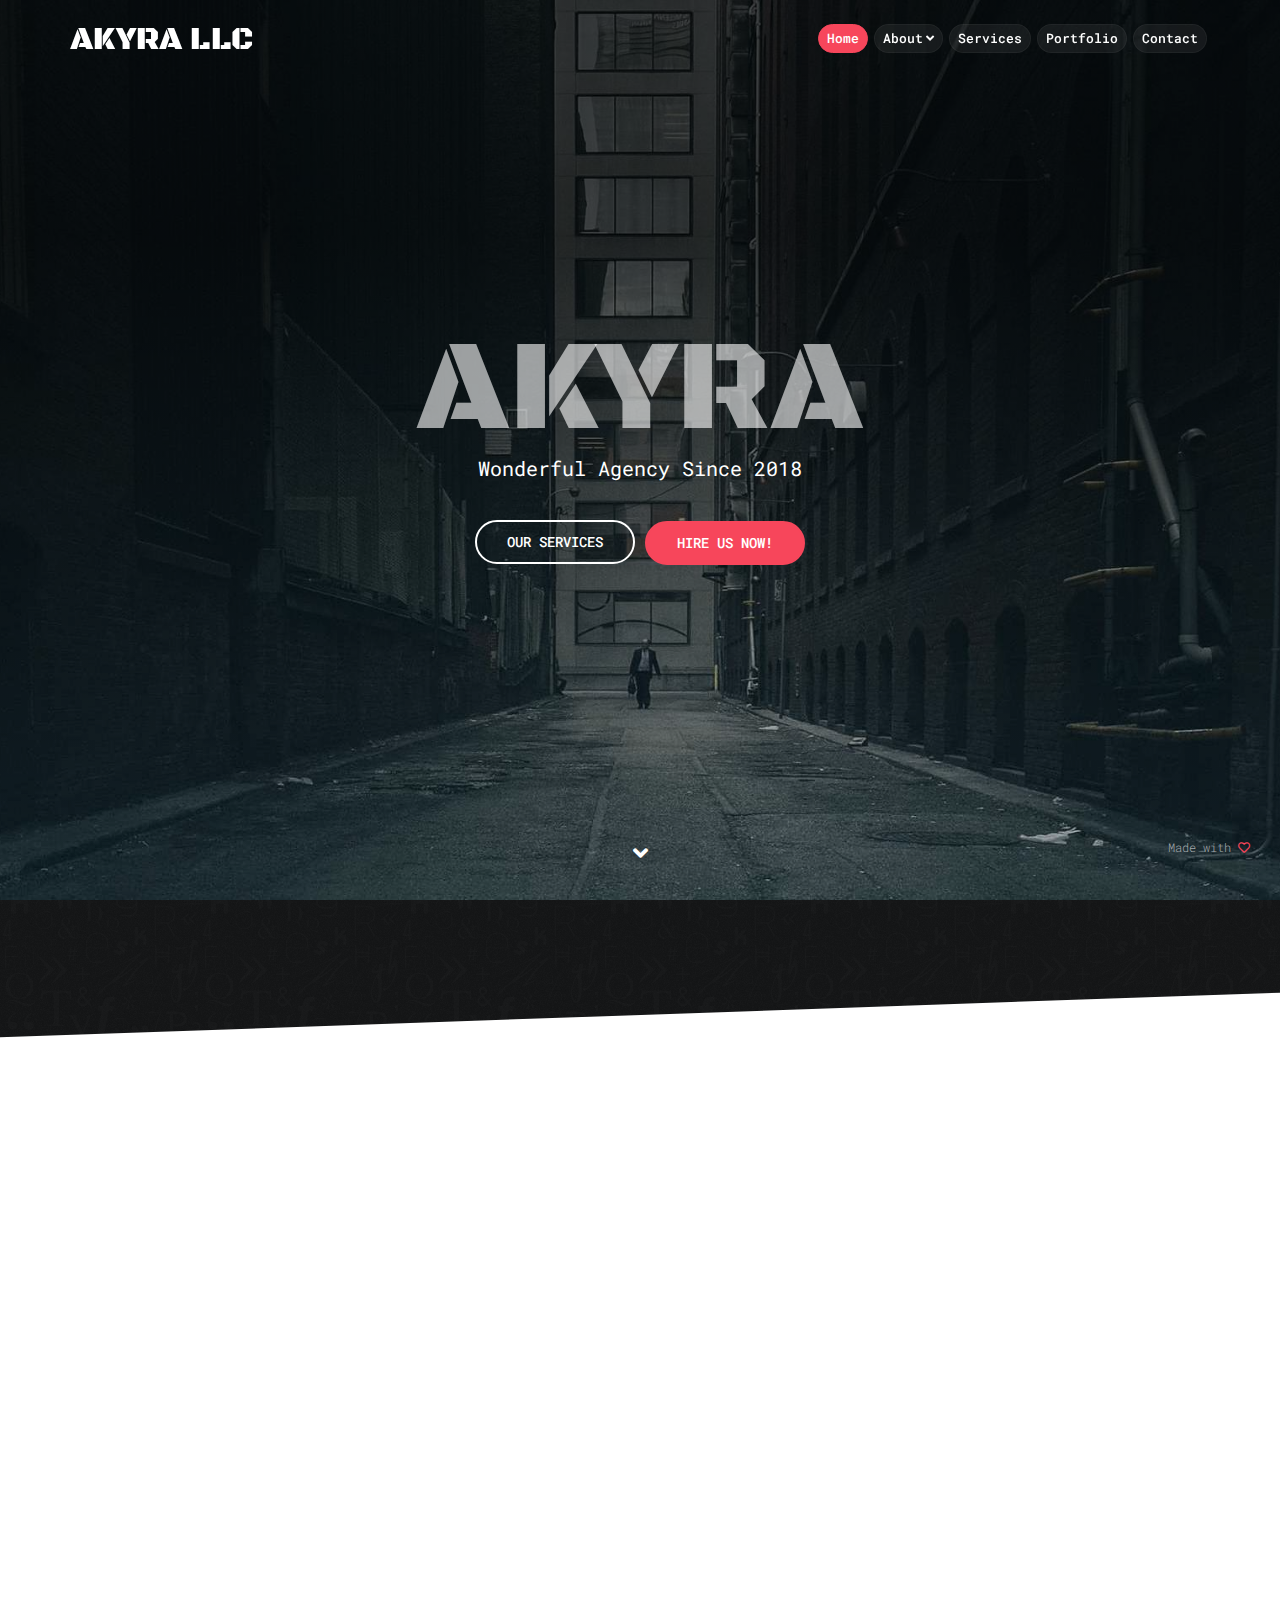
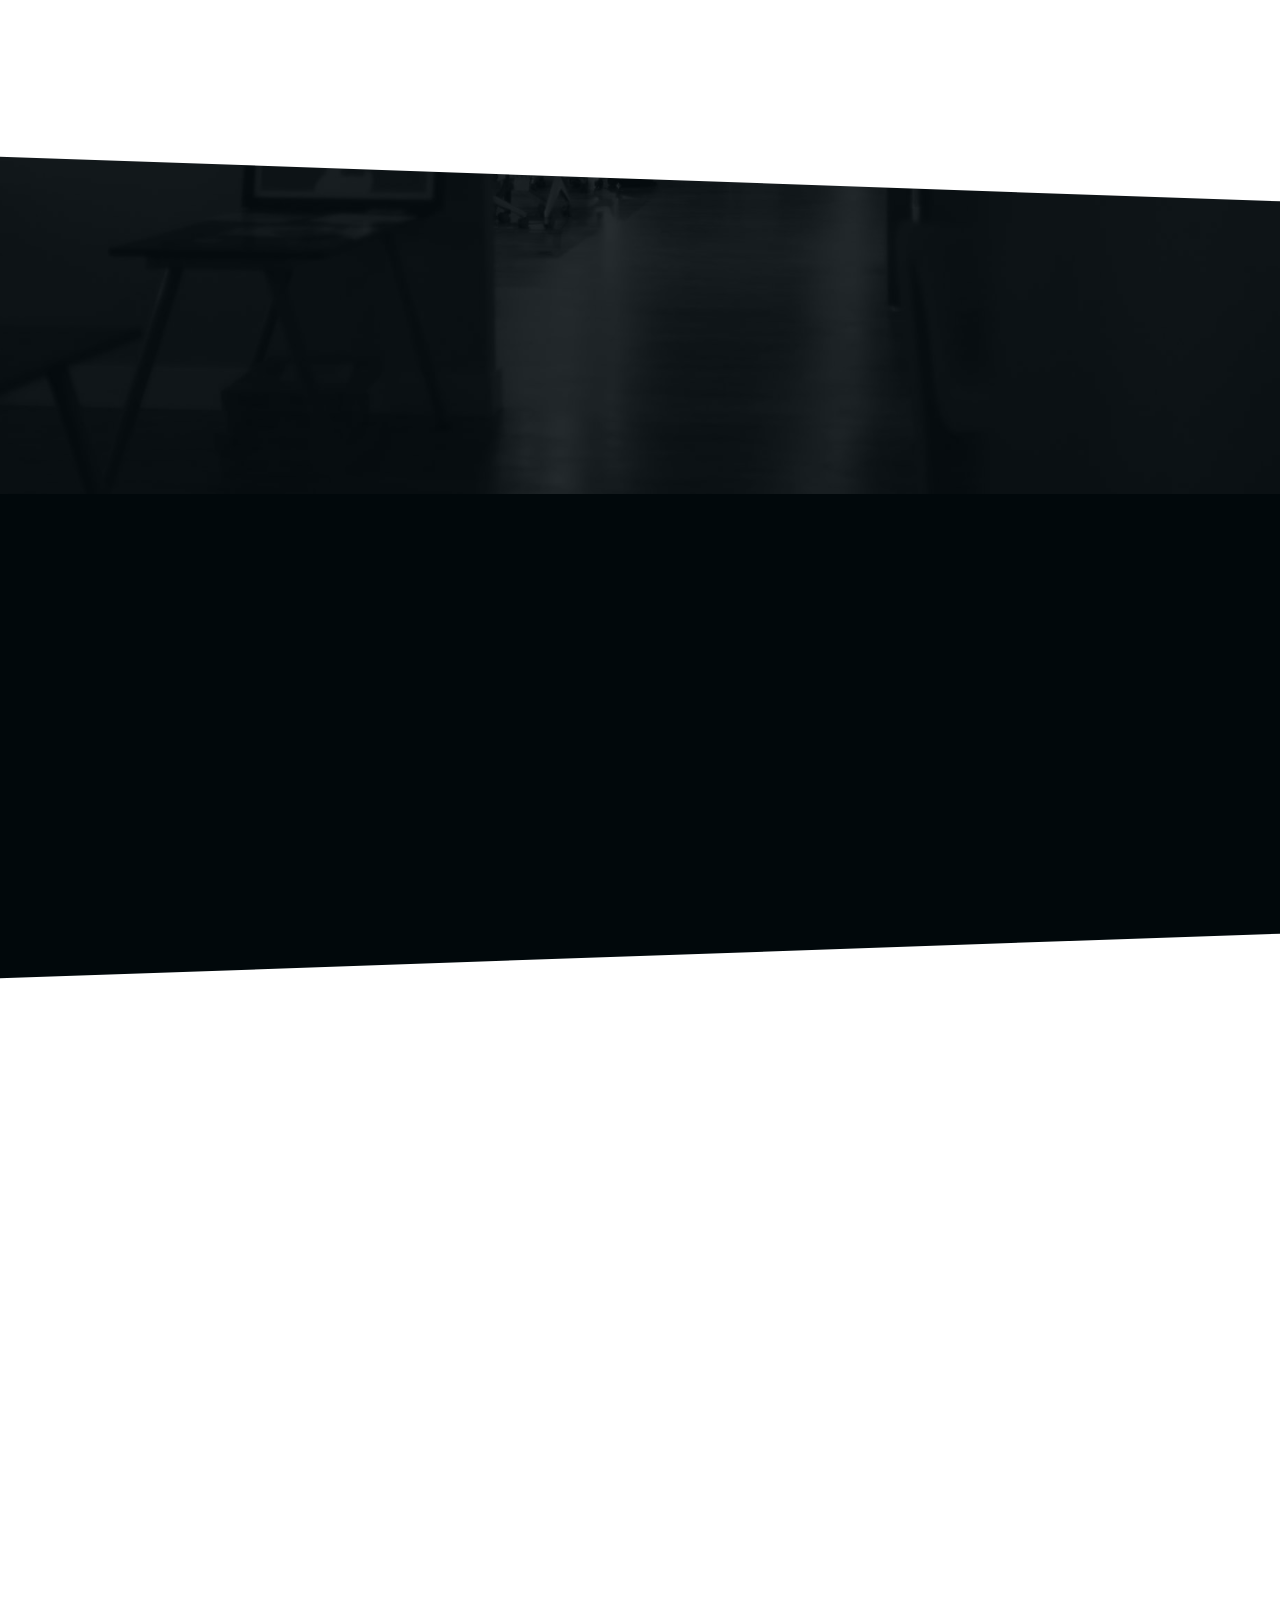
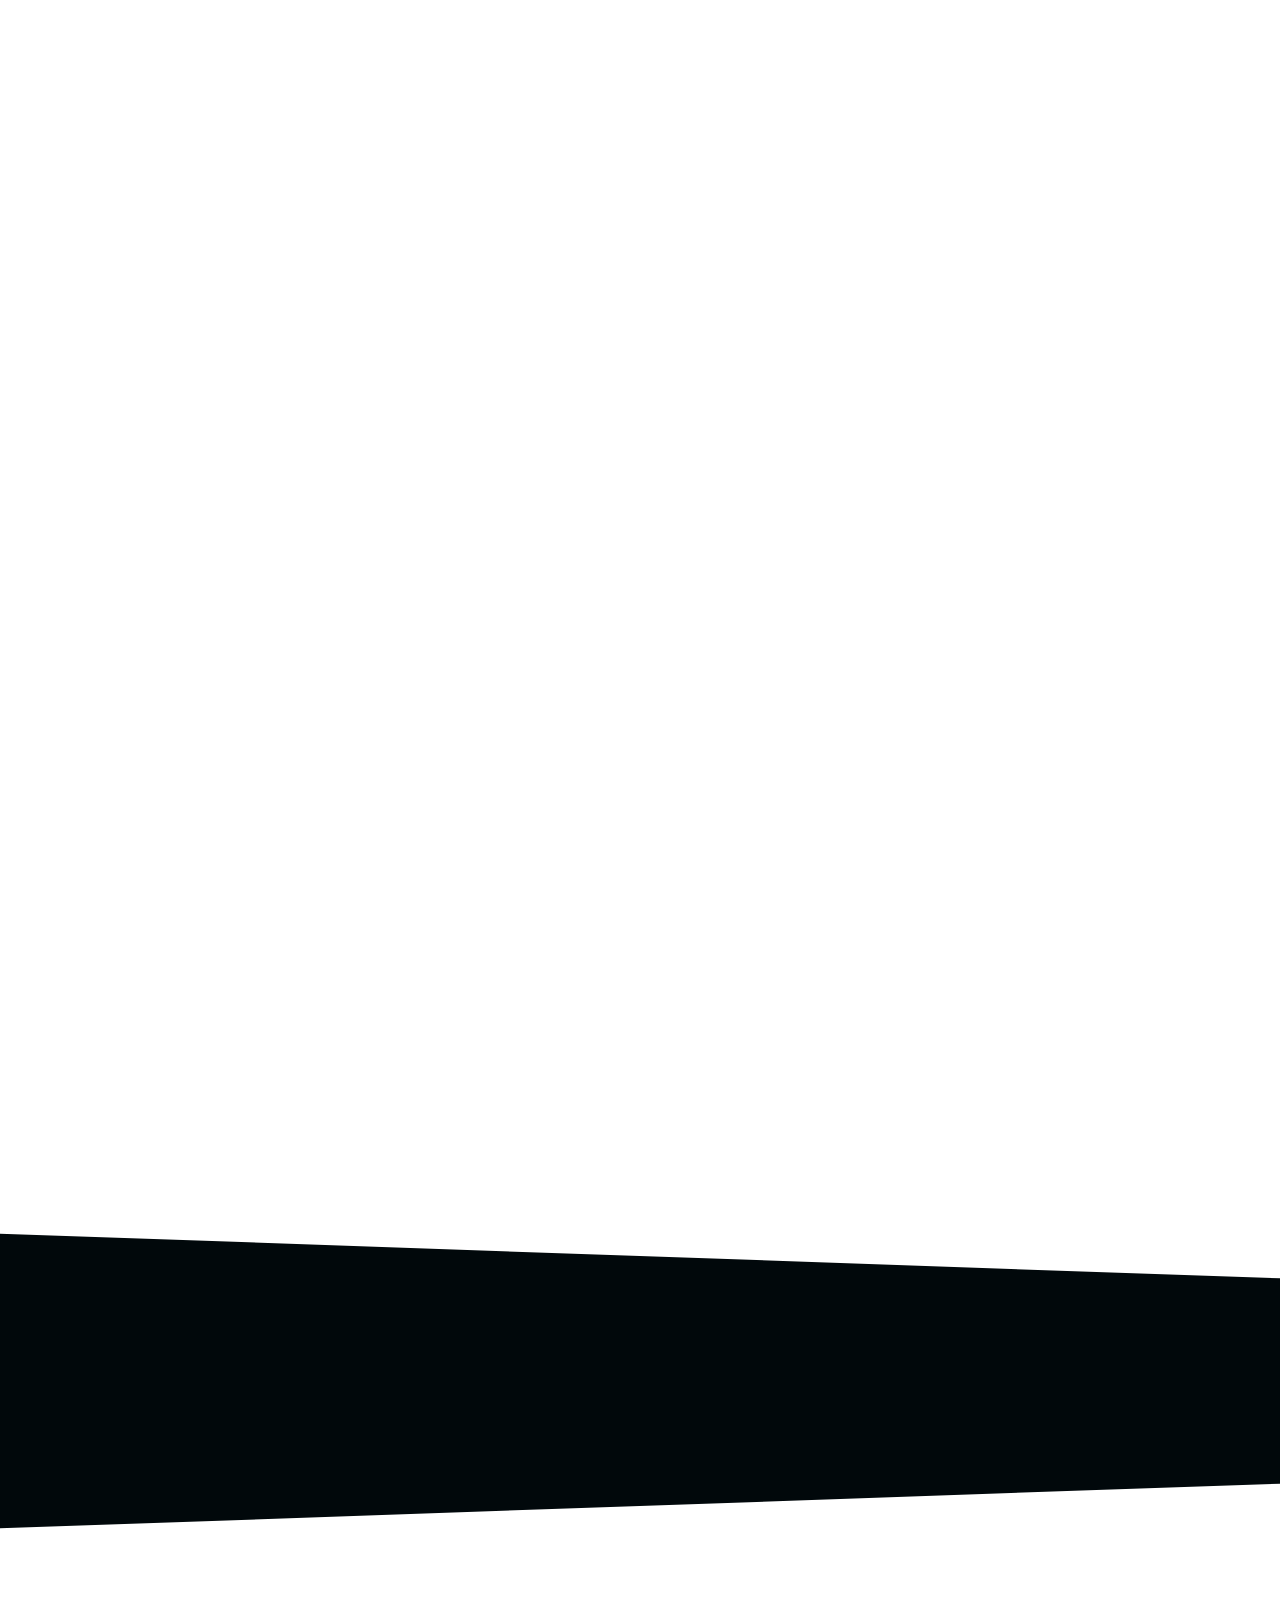
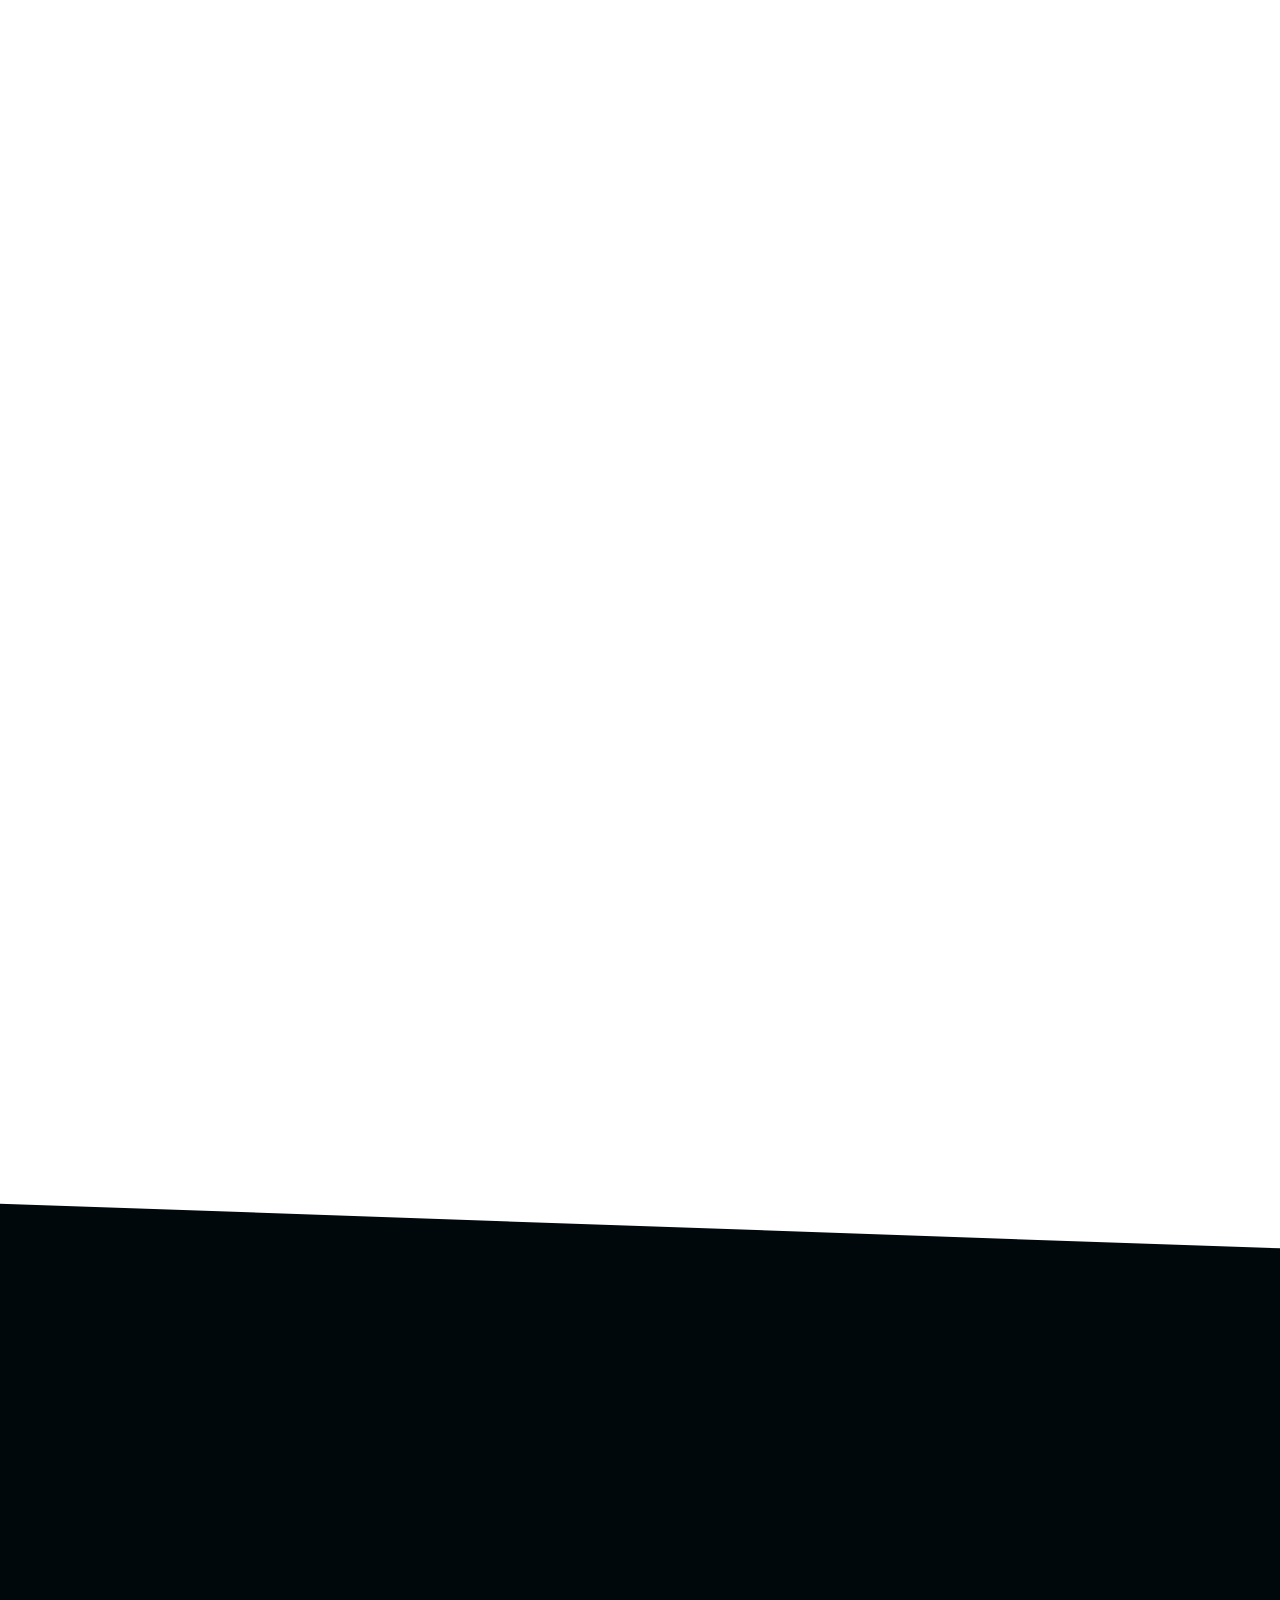
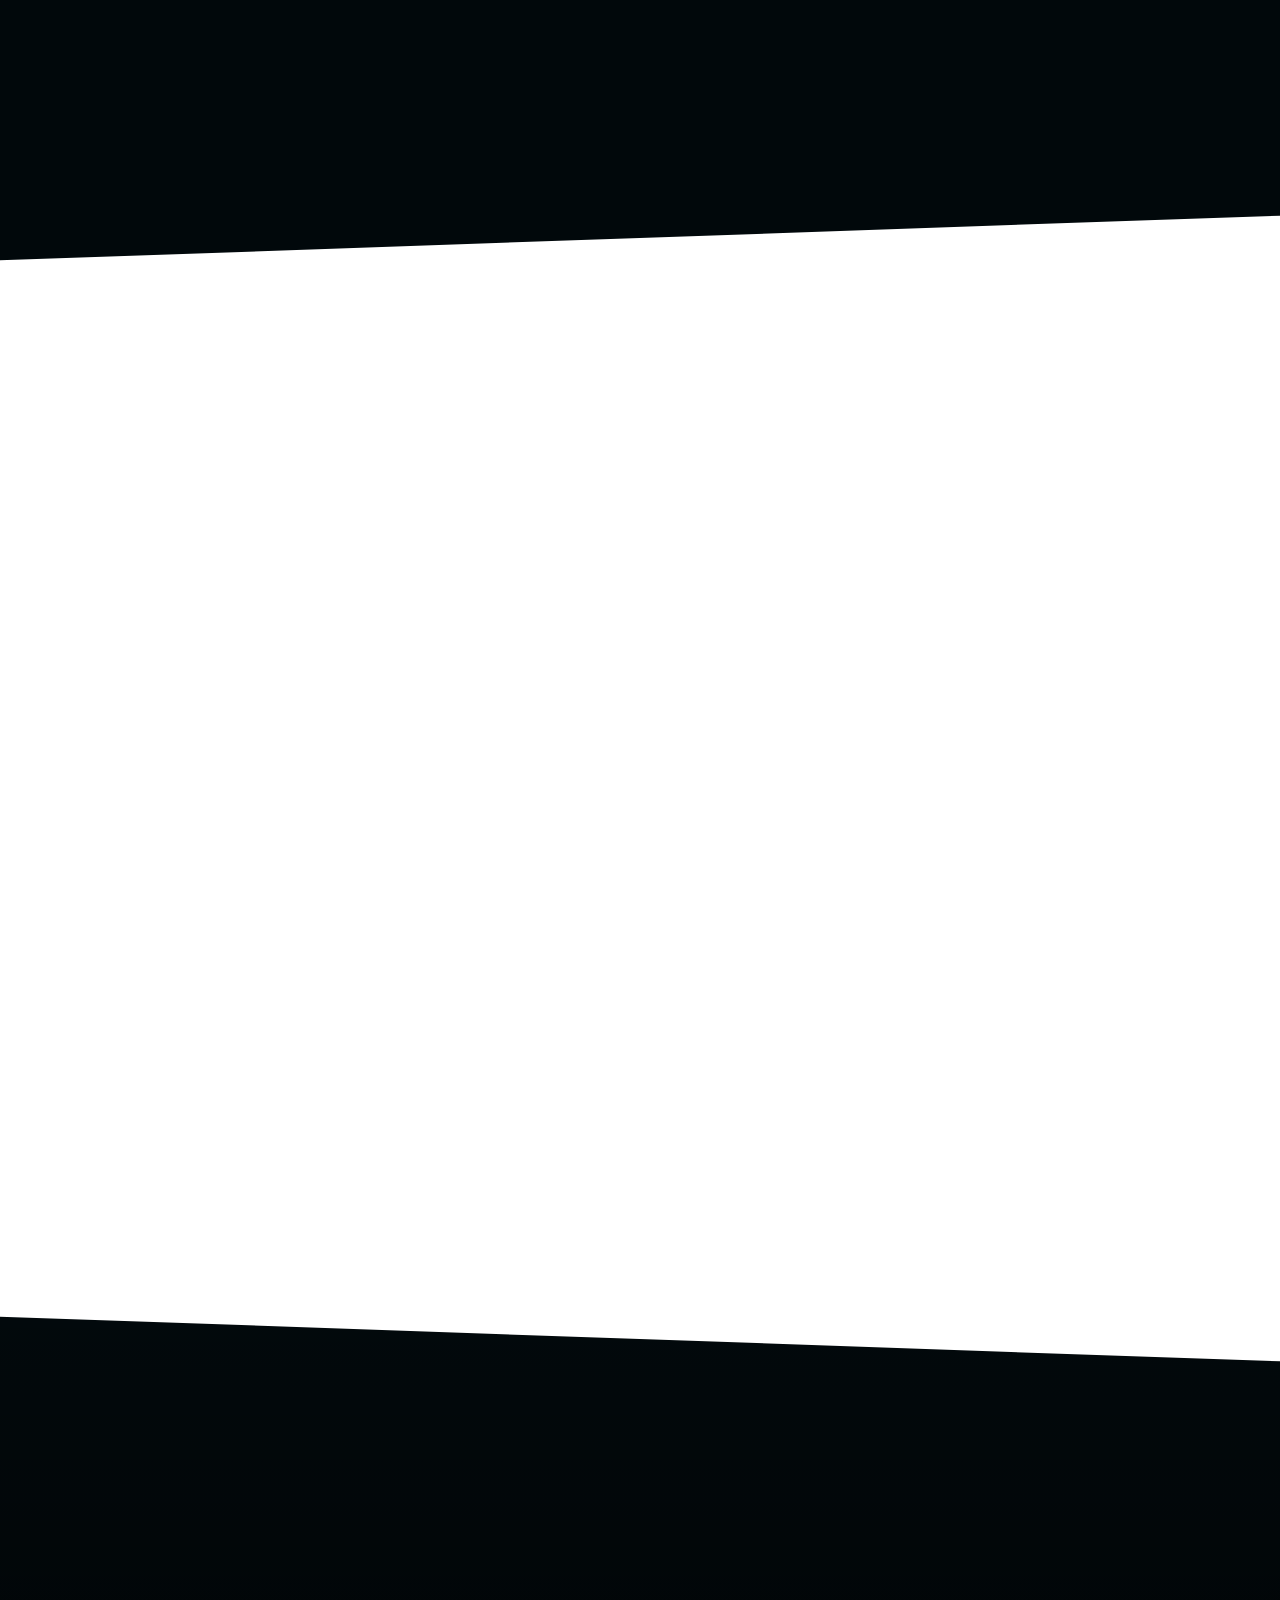
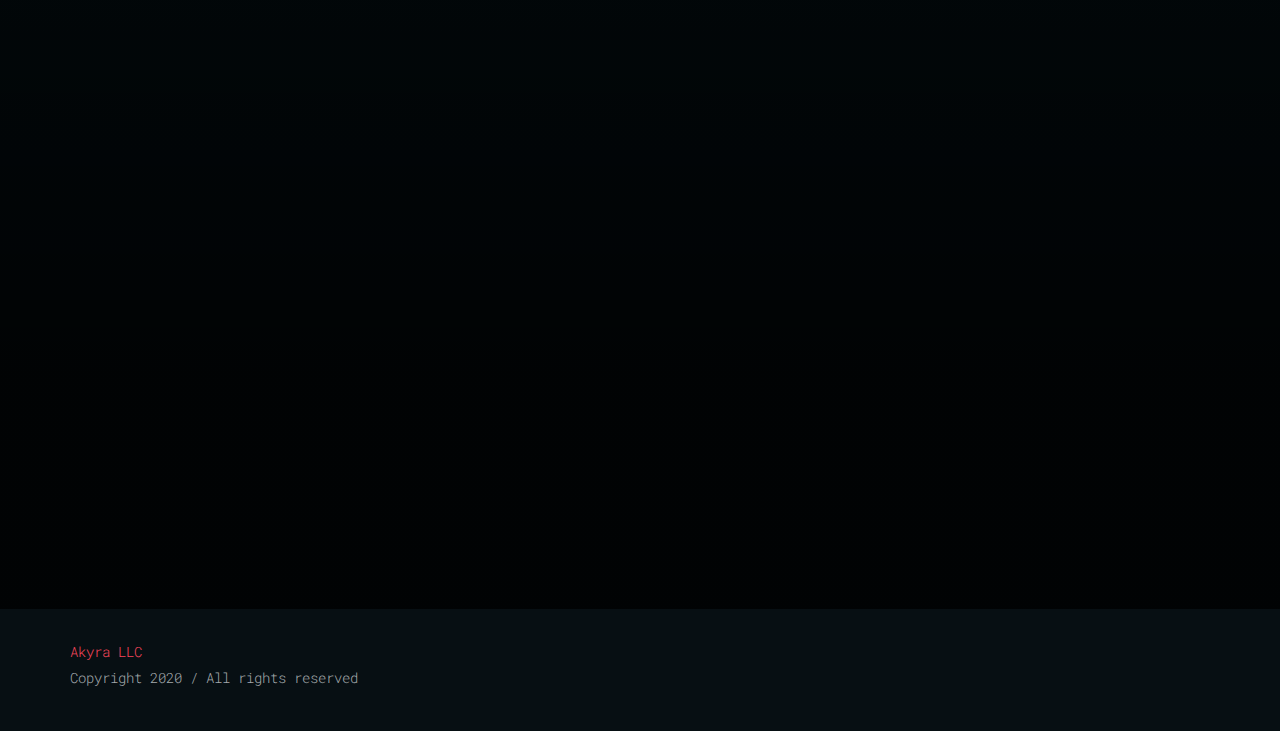
<file: index.html>
<!DOCTYPE html>

<!--
   Template:   Asso - One Page HTML5 Website Template
   Author:     Themetorium
   URL:        http://themetorium.net/
-->

<html lang="en">

<head>

	<!-- Title -->
	<title>Akyra LLC</title>

	<!-- Meta -->
	<meta charset="utf-8">
	<meta http-equiv="X-UA-Compatible" content="IE=edge">
	<meta name="description" content="Akyra LLC">
	<meta name="keywords" content="HTML5, CSS3, Bootstrap" />
	<meta name="author" content="themetorium.net">

	<!-- Mobile Meta -->
	<meta name="viewport" content="width=device-width, initial-scale=1">

	<!-- Favicon (http://www.favicon-generator.org/) -->
	<link rel="shortcut icon" href="favicon.ico" type="image/x-icon">
	<link rel="icon" href="favicon.ico" type="image/x-icon">

	<!-- Google font (https://www.google.com/fonts) -->
	<link href='https://fonts.googleapis.com/css?family=Roboto+Mono:400,300,500,700' rel='stylesheet' type='text/css'>
	<!-- Body font -->
	<link href='https://fonts.googleapis.com/css?family=Black+Ops+One' rel='stylesheet' type='text/css'>
	<!-- Alternative font -->

	<!-- Bootstrap CSS (http://getbootstrap.com) -->
	<link rel="stylesheet" href="assets/vendor/bootstrap/css/bootstrap.min.css">

	<!-- Libs and Plugins CSS -->
	<link rel="stylesheet" href="assets/vendor/animate.min.css">
	<!-- Animations CSS (more info: http://daneden.github.io/animate.css) -->
	<link rel="stylesheet" href="assets/vendor/fontawesome/css/fontawesome-all.min.css">
	<!-- Font Icons (more info: http://fortawesome.github.io/Font-Awesome) -->
	<link rel="stylesheet" href="assets/vendor/ytplayer/css/jquery.mb.YTPlayer.min.css">
	<!-- YTPlayer JS (more info: https://github.com/pupunzi/jquery.mb.YTPlayer) -->
	<link rel="stylesheet" href="assets/vendor/owl-carousel/css/owl.carousel.min.css">
	<!-- Owl Carousel CSS (more info: http://www.owlcarousel.owlgraphic.com) -->
	<link rel="stylesheet" href="assets/vendor/owl-carousel/css/owl.theme.default.min.css">
	<!-- Owl Carousel default theme CSS (more info: http://www.owlcarousel.owlgraphic.com) -->
	<link rel="stylesheet" href="assets/vendor/magnific-popup/css/magnific-popup.css">
	<!-- Magnific Popup CSS (more info: http://dimsemenov.com/plugins/magnific-popup/) -->

	<!-- Theme master CSS -->
	<link rel="stylesheet" href="assets/css/helper.css">
	<link rel="stylesheet" href="assets/css/theme.css">

	<!-- Theme styles CSS (comment or uncomment below lines to enable/disable styles) -->
	<!-- <link rel="stylesheet" media="screen" title="blue-theme" href="assets/css/styles/blue.css"> -->
	<!-- <link rel="stylesheet" media="screen" title="brown-theme" href="assets/css/styles/brown.css"> -->
	<!-- <link rel="stylesheet" media="screen" title="green-theme" href="assets/css/styles/green.css"> -->
	<!-- <link rel="stylesheet" media="screen" title="purple-theme" href="assets/css/styles/purple.css"> -->
	<!-- <link rel="stylesheet" media="screen" title="yellow-theme" href="assets/css/styles/yellow.css"> -->

	<!-- Theme custom CSS (all your CSS customizations) -->
	<link rel="stylesheet" href="assets/css/custom.css">


	<!-- HTML5 Shim and Respond.js IE8 support of HTML5 elements and media queries -->
	<!-- WARNING: Respond.js doesn't work if you view the page via file:// -->

	<!--[if lt IE 9]>
	   <script src="https://oss.maxcdn.com/html5shiv/3.7.2/html5shiv.min.js"></script>
	   <script src="https://oss.maxcdn.com/respond/1.4.2/respond.min.js"></script>
	   <![endif]-->

</head>




<!-- Additional information
	============================
	* You are free to use extra helper classes to customize your website (look into "helper.css" file).
	* To use scrolling animations please read more information here: http://mynameismatthieu.com/WOW/index.html.
	-->


<!-- =================
	///// Begin body /////
	======================
	* Add class="boxed" to use boxed layout (example: <body class="boxed" data-spy="scroll" data-target="#scrollspy">).
	* Use backgroun classes to change boxed layout background color. example: <body class="boxed bg-dark" data-spy="scroll" data-target="#scrollspy"> (look into "helper.css" file for more info).
	-->

<body data-spy="scroll" data-target="#scrollspy">

	<!-- Begin preloader -->
	<div id="preloader">
		<div class="pulse"></div>
	</div>
	<!-- End preloader -->

	<!-- Begin body content -->
	<div id="body-content">


		<!-- ============================
			///// Begin top sliding bar /////
			=================================
			* Add class "slidingbar-fixed" to enable fixed slidingbar.
			-->
		<section id="top-slidingbar-wrapper" class="slidingbar-fixed">
			<div id="top-slidingbar">
				<div class="container">
					<div class="row">

						<div class="col col-md-4">
							<h4 class="top-slidingbar-heading text-gray-2">Information</h4>
							<hr class="hr-width-1 hr-double margin-top-15">
							<p class="small"></p>
						</div> <!-- /.col -->

						<div class="col col-md-4">
							<h4 class="top-slidingbar-heading text-gray-2">Contact</h4>
							<hr class="hr-width-1 hr-double margin-top-15">
							<ul class="list-unstyled small">
								<li><i class="fas fa-home"></i> 121 King Street, Melbourne, Australia</li>
								<li><i class="fas fa-phone"></i> (+548) 12-345-6789</li>
								<li><i class="fas fa-envelope-o"></i> <a
										href="mailto:support@mail.com">support@mail.com</a></li>
							</ul>
						</div> <!-- /.col -->

						<div class="col col-md-4">

							<h4 class="top-slidingbar-heading text-gray-2">Our Instagram</h4>
							<hr class="hr-width-1 hr-double margin-top-15">

							<!-- Begin thumbnail list 
								==========================
								* Use class "col-2", "col-3", "col-4" "col-5" or "col-6" for thumbnail list columns.
								* Use class "gutter-1", "gutter-2", "gutter-3", "gutter-4" or "gutter-5" to add more space between items.
								-->
							<ul class="thumb-list col-5 gutter-3">
								<li><a target="_blank" href="https://www.instagram.com" class="thumb-list-item bg-image"
										style="background-image: url(assets/img/misc/small/img-1.jpg);"></a></li>
								<li><a target="_blank" href="https://www.instagram.com" class="thumb-list-item bg-image"
										style="background-image: url(assets/img/misc/small/img-2.jpg);"></a></li>
								<li><a target="_blank" href="https://www.instagram.com" class="thumb-list-item bg-image"
										style="background-image: url(assets/img/misc/small/img-3.jpg);"></a></li>
								<li><a target="_blank" href="https://www.instagram.com" class="thumb-list-item bg-image"
										style="background-image: url(assets/img/misc/small/img-4.jpg);"></a></li>
								<li><a target="_blank" href="https://www.instagram.com" class="thumb-list-item bg-image"
										style="background-image: url(assets/img/misc/small/img-5.jpg);"></a></li>
								<li><a target="_blank" href="https://www.instagram.com" class="thumb-list-item bg-image"
										style="background-image: url(assets/img/misc/small/img-6.jpg);"></a></li>
								<li><a target="_blank" href="https://www.instagram.com" class="thumb-list-item bg-image"
										style="background-image: url(assets/img/misc/small/img-7.jpg);"></a></li>
								<li><a target="_blank" href="https://www.instagram.com" class="thumb-list-item bg-image"
										style="background-image: url(assets/img/misc/small/img-8.jpg);"></a></li>
								<li><a target="_blank" href="https://www.instagram.com" class="thumb-list-item bg-image"
										style="background-image: url(assets/img/misc/small/img-9.jpg);"></a></li>
								<li><a target="_blank" href="https://www.instagram.com" class="thumb-list-item bg-image"
										style="background-image: url(assets/img/misc/small/img-11.jpg);"></a></li>
							</ul>
							<!-- End thumbnail list -->

						</div> <!-- /.col -->

					</div> <!-- /.row -->
				</div> <!-- /.container -->
			</div> <!-- /.top-slidingbar -->

			<!-- top-top-slidingbar trigger -->

		</section>
		<!-- End top sliding bar -->


		<!-- ==============
			///// Begin header 
			=================== -->
		<header id="header-wrap">

			<!-- Begin Header content 
				==========================
				* Use class "show-hide-on-scroll" to hide header on scroll down and show on scroll up.
				* Use class "fixed-top" to set header to fixed position.
				* Use class "transparent" for transparent header.
				* Use class "transparent-border" to enable bottom border on transparent header (class "transparent" is still required).
				* Use class "semi-transparent" for semi-transparent header.
				* Use class "header-fluid" for full width header.
				* Use class "header-dark" for dark header.
				* Use class "header-color" for header custom background color. By default theme main color is used, but you ca use custom background color classes (class "header-color" is still required!). Look into "helper.css" file for more info.
				* Use class "header-shadow" to enable header bottom shadow.
				* Use class "header-md", "header-lg" or "header-xlg" to change header size.
				-->
			<div id="header" class="header-md fixed-top header-dark transparent">
				<div id="scrollspy" class="container header-container">

					<!-- Begin logo  -->
					<div class="logo font-alter-1">
						<a href="index.html">
							<h1>Akyra LLC</h1>
						</a>
					</div>
					<!-- End logo -->

					<!-- Begin navbar 
						================== -->
					<nav class="navbar pull-right">

						<!-- Begin toggle button (get grouped for better mobile display) -->
						<div class="navbar-header">
							<button type="button" class="navbar-toggle collapsed" data-toggle="collapse"
								data-target="#nav-main" aria-expanded="false">
								<span class="sr-only">Toggle navigation</span>
								<span class="icon-bar"></span>
								<span class="icon-bar"></span>
								<span class="icon-bar"></span>
							</button>
						</div>
						<!-- End toggle button-->

						<!-- Begin nav main
							====================
							* Use class "nav-separator" to enable nav links separators.
							* Use class "nav-uppercase" to enable nav uppercase letters.
							* Use class "mob-navbar-collapse-dark" to enable dark mobile menu.
							* Use class "mob-navbar-align-center" to enable dark mobile menu.
							* Note-1: class "mlc" in menu links = close mobile menu when clicking menu link (for one page template version only).
							* Note-2: class "sm-scroll" in menu links = enable smooth scrolling when clicking menu link (for one page template version only).
							-->
						<div id="nav-main" class="collapse navbar-collapse mob-navbar-collapse-dark">

							<!-- Begin navbar-nav 
								======================
								* Use class "nav-pills" to enable nav pills.
								* Use class "pills-rounded", "pills-rounded-2x", "pills-rounded-3x" or "pills-rounded-4x" for rounded pills (class "nav-pills" is required).
								* Use class "pills-gradient" to enable gradient pills (class "nav-pills" is required).
								* Use class "nav-border-bottom" to enable menu links with bottom border (class "nav-pills" is required).
								-->
							<ul class="nav navbar-nav navbar-right nav-pills pills-rounded pills-rounded-4x">

								<li class="active"><a class="mlc sm-scroll" href="#intro">Home</a></li>
								<li><span class="nav-link-separator">/</span></li>

								<!-- Begin dropdown 
									====================
									* Use class "dropdown-hover" to make navigation toggle on desktop hover.
									* Use class "dropdown-uppercase" to enable dropdown menu uppercase letters.
									* Use class "dropdown-menu-dark" to enable dark dropdown menu.
									* Use class "dropdown-menu-color" to enable custom colored dropdown menu.
									* Use class "dropdown-menu-right" to right align the dropdown menu.
									-->
								<li class="dropdown dropdown-menu-dark dropdown-hover">
									<a href="#0" class="dropdown-toggle" data-toggle="dropdown" role="button"
										aria-haspopup="true" aria-expanded="false">
										About<span class="caret-2"><i class="fas fa-angle-down"></i></span>
									</a>
									<ul class="dropdown-menu">
										<li><a class="mlc sm-scroll" href="#section-1">About Us</a></li>
										<li><a class="mlc sm-scroll" href="#section-5">Our Team</a></li>

										<li><a class="mlc sm-scroll" href="#section-7">Testimonials</a></li>
										<li><a class="mlc sm-scroll" href="#section-10">Our Clients</a></li>
										<li><a class="mlc sm-scroll" href="#section-11">Privacy Policy</a></li>

										<!-- Begin dropdown (submenu)
											==============================
											* Use class "dropdown-hover" to make navigation toggle on desktop hover.
											* Use class "dropdown-uppercase" to enable dropdown menu uppercase letters.
											* Use class "dropdown-menu-dark" to enable dark dropdown menu.
											* Use class "dropdown-menu-color" to enable custom colored dropdown menu.
											* Use class "dropdown-submenu" for dropdown submenu.
											-->

									</ul> <!-- /.dropdown-menu -->
								</li>
								<!-- End dropdown -->

								<li><span class="nav-link-separator">/</span></li>
								<li><a class="mlc sm-scroll" href="#section-2">Services</a></li>
								<li><span class="nav-link-separator">/</span></li>
								<li><a class="mlc sm-scroll" href="#section-3">Portfolio</a></li>
								<li><span class="nav-link-separator">/</span></li>
								<li><span class="nav-link-separator">/</span></li>

								<li><a class="mlc sm-scroll" href="#section-8">Contact</a></li>

							</ul>
							<!-- End navbar-nav -->

						</div>
						<!-- End nav main -->

					</nav>
					<!-- End navbar -->

				</div> <!-- /.container -->
			</div>
			<!-- End header content -->

		</header>
		<!-- End header -->


		<!-- ==========================
			///// Begin intro section /////
			===============================
			* Use class "full-height" to full screen intro.
			* Use class "angle-left-bottom" or "angle-right-bottom" to change intro bottom angle.
			* Use class "bg-image-parallax" to enable background image parallax effect (otherwise use class "bg-image").
			-->
		<section id="intro" class="full-height bg-image-parallax"
			style="background-image: url(assets/img/intro/intro-bg.jpg);">

			<div class="intro-inner">

				<!-- Element cover
					===================
					* Use background transparent color classes for colored opacity (example: "bg-transparent-6-dark", "bg-transparent-8-5-red" ... 1 to 95). Look into "helper.css" file for more info. 
					-->
				<span class="cover bg-transparent-2-dark bg-transparent-gradient-2"></span>

				<!-- Begin intro caption -->
				<div class="intro-caption vertical-align-center text-center text-white">
					<h2 class="intro-title font-alter-1">
						<span class="wow fadeInDown" data-wow-delay="0.4s" data-wow-duration="0.5s">A</span>
						<span class="wow fadeInDown" data-wow-delay="0.6s" data-wow-duration="0.5s">K</span>
						<span class="wow bounceIn" data-wow-delay="1.6s">Y</span>
						<span class="wow fadeInDown" data-wow-delay="0.8s" data-wow-duration="0.5s">R</span>
						<span class="wow fadeInDown" data-wow-delay="1s" data-wow-duration="0.5s">A</span>
					</h2>
					<p class="intro-description wow fadeIn" data-wow-delay="2.2s">Wonderful Agency Since 2018</p>
					<div class="margin-top-30">
						<a href="#section-2" class="btn btn-white-bordered btn-rounded-5x sm-scroll wow bounceIn"
							data-wow-delay="0.8s">Our Services</a>
						<a href="#section-8" class="btn btn-primary btn-rounded-5x sm-scroll margin-top-10 wow bounceIn"
							data-wow-delay="1s">Hire Us Now!</a>
					</div>
				</div>
				<!-- End intro caption -->

				<!-- Made with love :) -->
				<div class="made-with-love hidden-xs">
					<p class="text-gray">Made with <span class="text-main"><i class="far fa-heart"></i></span></p>
				</div>

				<!-- Scroll down arrow -->
				<a class="scroll-down-arrow sm-scroll text-center text-white" href="#section-1"><span><i
							class="fas fa-angle-down"></i></span></a>

			</div>

		</section>
		<!-- End intro section -->


		<!-- ===================================
			///// Begin call to action section /////
			========================================
			* Use class "angle-left-bottom" or "angle-right-bottom" to change intro bottom angle.
			* Use class "bg-image-fixed" to make background image fixed (otherwise use class "bg-image").
			* Use class "bg-image-parallax" to enable background image parallax effect (otherwise use class "bg-image").
			* Use class "bg-pattern" if you use background patterns (example: http://subtlepatterns.com/). Combine with class "bg-image-fixed".
			-->
		<section class="call-to-action-section angle-left-bottom bg-dark bg-pattern"
			style="background-image: url(assets/img/patterns/ptn-2.png);">

			<!-- Element cover
				===================
				* Use background transparent color classes for colored opacity (example: "bg-transparent-6-dark", "bg-transparent-8-5-red" ... 1 to 95). Look into "helper.css" file for more info.  
				-->
			<span class="cover bg-transparent-2-dark"></span>

		</section>
		<!-- End call to action section -->


		<!-- =================================
			///// Begin section 1 (about us) /////
			================================== -->
		<section id="section-1" class="about-section">
			<div class="container">
				<div class="row">
					<div class="col-md-12">

						<!-- Begin heading 
							===================
							* Use class "heading-center" or "heading-right" to align heading.
							* Use class "heading-xs", "heading-sm", "heading-md", "heading-lg" or "heading-xlg" to shange heading size.
							* Use class "heading-hover" to enable heading hover effect.
							* Use class "heading-uppercase" to enable uppercase letters.
							-->
						<div class="heading heading-lg heading-hover wow fadeIn">
							<span class="heading-title-ghost">About Us</span>
							<h2 class="heading-title">About Us</h2>

							<!-- Begin divider 
								===================
								* Use class "hr-width-1", "hr-width-2" -> up to "hr-width-10" to shange divider width.
								* Use class "hr-1x", "hr-2x", "hr-3x", "hr-4x" or "hr-5x" to shange divider size.
								* Use class "hr-dotted", "hr-dashed" or "hr-double" to shange divider style.
								-->
							<hr class="hr-width-1 hr-5x border-main">
							<!-- End divider -->

							<p class="heading-tescription lead">We mentor software developers in Federal and State
								Agencies on how to migrate the old legacy systems into latest Microsoft .Net
								technologies and frameworks like Angular, React, and Vue. We also build websites for
								local agencies including social media management. Recently we have begun writing books
								on our favorite subjects. <a href="#">Read More...</a>
							</p>
						</div>
						<!-- End heading -->

					</div> <!-- /.col -->
				</div> <!-- /.row -->
			</div> <!-- /.container -->

			<div class="container margin-top-20">
				<div class="row wow fadeIn" data-wow-delay="0.3s">

					<div class="col-sm-6 col-md-3">
						<!-- Begin info box-1 -->
						<div class="info-box info-box-1">
							<span class="info-box-icon"><i class="fas fa-clone"></i></span>
							<div class="info-box-info">
								<h4 class="info-box-title">Fully Responsive</h4>
								<p class="info-box-text">

								</p>
							</div>
						</div>
						<!-- End info box-1 -->
					</div> <!-- /.col -->

					<div class="col-sm-6 col-md-3">
						<!-- Begin info box-1 -->
						<div class="info-box info-box-1">
							<span class="info-box-icon"><i class="far fa-gem"></i></span>
							<div class="info-box-info">
								<h4 class="info-box-title">Clean Code</h4>
								<p class="info-box-text">

								</p>
							</div>
						</div>
						<!-- End info box-1 -->
					</div> <!-- /.col -->

					<div class="col-sm-6 col-md-3">
						<!-- Begin info box-1 -->
						<div class="info-box info-box-1">
							<span class="info-box-icon"><i class="fas fa-tv"></i></span>
							<div class="info-box-info">
								<h4 class="info-box-title">One Page</h4>
								<p class="info-box-text">
								</p>
							</div>
						</div>
						<!-- End info box-1 -->
					</div> <!-- /.col -->

					<div class="col-sm-6 col-md-3">
						<!-- Begin info box-1 -->
						<div class="info-box info-box-1">
							<span class="info-box-icon"><i class="fas fa-bicycle"></i></span>
							<div class="info-box-info">
								<h4 class="info-box-title">Awesome Icons</h4>
								<p class="info-box-text">

								</p>
							</div>
						</div>
						<!-- End info box-1 -->
					</div> <!-- /.col -->

				</div> <!-- /.row -->
			</div> <!-- /.container -->

		</section>
		<!-- End section 1 -->


		<!-- =================================
			///// Begin section 2 (services) /////
			======================================
			* Use class "angle-left-top", "angle-right-top", "angle-left-bottom", "angle-right-bottom" to change section angle.
			* Use class "bg-image-fixed" to make background image fixed (otherwise use class "bg-image").
			* Use class "bg-image-parallax" to enable background image parallax effect (otherwise use class "bg-image").
			* Use class "bg-pattern" if you use background patterns (example: http://subtlepatterns.com/). Combine with class "bg-image-fixed".
			-->
		<section id="section-2" class="services-section bg-dark angle-right-top angle-left-bottom bg-image-parallax"
			style="background-image: url(assets/img/misc/bg-4.jpg);">

			<!-- Element cover
				===================
				* Use background transparent color classes for colored opacity (example: "bg-transparent-6-dark", "bg-transparent-8-5-red" ... 1 to 95). Look into "helper.css" file for more info.  
				-->
			<span class="cover bg-transparent-8-5-dark"></span>

			<div class="container">
				<div class="row">

					<!-- Left column -->
					<div class="col-md-6">

						<!-- Begin heading 
							===================
							* Use class "heading-center" or "heading-right" to align heading.
							* Use class "heading-xs", "heading-sm", "heading-md", "heading-lg" or "heading-xlg" to shange heading size.
							* Use class "heading-hover" to enable heading hover effect.
							* Use class "heading-uppercase" to enable uppercase letters.
							-->
						<div class="heading heading-lg text-white heading-hover wow fadeIn" data-wow-delay="0.2s">
							<span class="heading-title-ghost">Services</span>
							<h2 class="heading-title">Services</h2>

							<!-- Begin divider 
								===================
								* Use class "hr-width-1", "hr-width-2" -> up to "hr-width-10" to shange divider width.
								* Use class "hr-1x", "hr-2x", "hr-3x", "hr-4x" or "hr-5x" to shange divider size.
								* Use class "hr-dotted", "hr-dashed" or "hr-double" to shange divider style.
								-->
							<hr class="hr-width-1 hr-5x border-main">
							<!-- End divider -->

							<p class="heading-tescription lead text-gray-2">Transition old legacy systems into latest
								Microsoft .Net
								technologies and frameworks like Angular, React, and Vue.
							</p>
							<br>
							<a href="#" target="_blank" class="btn btn-white-bordered btn-rounded-5x btn-rounded"><i
									class="fas fa-external-link-alt"></i> Read More!</a>
						</div>
						<!-- End heading -->

					</div> <!-- /.col -->

					<!-- Right column -->
					<div class="col-md-6">

						<div class="row">
							<div class="col-md-12">
								<!-- Begin info box-4 -->
								<div class="info-box info-box-4 info-box-white wow fadeIn">
									<span class="info-box-icon rounded-icon bg-main text-white"><i
											class="fas fa-paint-brush"></i></span>
									<div class="info-box-info">
										<h4 class="info-box-title">Create</h4>
										<p class="info-box-text text-gray-2">
											We use Microsft Technologies like ASP.NET Core, Entity Framework Core, Web
											APIs, Angular, HTML, CSS, Bootstrap, Azure to build SPA applications.
										</p>
									</div>
								</div>
								<!-- End info box-4 -->
							</div> <!-- /.col -->

							<div class="col-md-12">
								<!-- Begin info box-4 -->
								<div class="info-box info-box-4 info-box-white wow fadeIn" data-wow-delay="0.2s">
									<span class="info-box-icon rounded-icon bg-main text-white"><i
											class="fas fa-code"></i></span>
									<div class="info-box-info">
										<h4 class="info-box-title">Build</h4>
										<p class="info-box-text text-gray-2">
											We use latest CI/CD techniques from Azure Devops/TFS
										</p>
									</div>
								</div>
								<!-- End info box-4 -->
							</div> <!-- /.col -->

							<div class="col-md-12">
								<!-- Begin info box-4 -->
								<div class="info-box info-box-4 info-box-white wow fadeIn" data-wow-delay="0.4s">
									<span class="info-box-icon rounded-icon bg-main text-white"><i
											class="fas fa-globe"></i></span>
									<div class="info-box-info">
										<h4 class="info-box-title">Deploy</h4>
										<p class="info-box-text text-gray-2">
											The product is deployed in Cloud or Traditional based model using Azure/AWS
										</p>
									</div>
								</div>
								<!-- End info box-4 -->
							</div> <!-- /.col -->

						</div><!-- /.row -->
					</div> <!-- /.col -->

				</div><!-- /.row -->
			</div> <!-- /.container -->

		</section>
		<!-- End section 2 -->


		<!-- ==================================
			///// Begin section 3 (portfolio) /////
			=================================== -->
		<section id="section-3" class="portfolio-section">

			<div class="container">
				<div class="row wow fadeIn">

					<!-- Left column -->
					<div class="col-md-6">

						<!-- Begin heading 
							===================
							* Use class "heading-center" or "heading-right" to align heading.
							* Use class "heading-xs", "heading-sm", "heading-md", "heading-lg" or "heading-xlg" to shange heading size.
							* Use class "heading-hover" to enable heading hover effect.
							* Use class "heading-uppercase" to enable uppercase letters.
							-->
						<div class="heading heading-lg heading-hover">
							<span class="heading-title-ghost">Portfolio</span>
							<h2 class="heading-title">Portfolio</h2>

							<!-- Begin divider 
								===================
								* Use class "hr-width-1", "hr-width-2" -> up to "hr-width-10" to shange divider width.
								* Use class "hr-1x", "hr-2x", "hr-3x", "hr-4x" or "hr-5x" to shange divider size.
								* Use class "hr-dotted", "hr-dashed" or "hr-double" to shange divider style.
								-->
							<hr class="hr-width-1 hr-5x border-main">
							<!-- End divider -->

						</div>
						<!-- End heading -->

					</div> <!-- /.col -->

					<!-- Right column -->
					<div class="col-md-6">



					</div> <!-- /.col -->

				</div> <!-- /.row -->
			</div> <!-- /.container -->


			<div class="container">

				<!-- Begin isotope
					===================
					* Use classes "gutter-1", "gutter-2" or "gutter-3" to add more space between items.
					* Use class "col-1", "col-2", "col-3", "col-4", "col-5" or "col-6" for columns.
					-->
				<div class="isotope popup-gallery gutter-2 col-3">

					<!-- Begin isotope filter 
						=========================== -->
					<div class="isotope-filter">

						<!-- Begin isotope filter toggle button -->
						<div class="navbar-header">
							<button type="button" class="navbar-toggle collapsed filter-toggle-btn"
								data-toggle="collapse" data-target="#isotope-filter-collapse">
								<span class="text-center">Filter <i class="fas fa-angle-down"></i></span>
							</button>
						</div>
						<!-- End isotope filter toggle button -->

						<!-- Begin isotope filter links 
							==================================
							* Use class "text-center" or "text-right" to align isotope filter links.
							* Note: class "mlc" = close filter menu when clicking filter link.
							-->
						<div class="isotope-filter-links collapse navbar-collapse no-padding wow fadeIn"
							id="isotope-filter-collapse">
							<a class="active" href="#" data-filter="*">All</a>

						</div>
						<!-- End isotope filter links -->

					</div>
					<!-- End isotope filter -->


					<!-- Begin isotope items
						==========================
						* Note: For grid layout make sure that your images are the same dimensions.
						* Note: For masonry layout make sure that your images are the different dimensions.
						-->
					<div class="isotope-items-wrap">

						<!-- Grid sizer (do not remove!!!) -->
						<div class="grid-sizer"></div>


						<!-- //////////////////
							// Begin isotope item. Note: use class "width2" for alternative item width (works best on first item)
							/////////////////////// -->
						<div class="isotope-item photography wow fadeInUp">

							<!-- Begin portfolio item -->
							<div class="portfolio-item-wrap">
								<div class="portfolio-item">
									<a class="item-link inline-popup-trigger" href="">
										<span class="cover bg-transparent-9-main"></span>
										<img class="item-img" src="assets/img/portfolio/masonry/AI.jpg" alt="image">
										<div class="item-info text-white">
											<h3 class="item-info-title">Hardcover Book</h3>
											<p class="item-info-text">Book</p>
										</div>
									</a>
								</div>

								<!-- Begin inline popup content. Class "mfp-hide" is required to make dialog hidden -->
								<div id="portfolio-1" class="inline-popup mfp-hide">
									<div class="inline-popup-inner">

										<div class="inline-popup-image bg-image"
											style="background-image: url(assets/img/portfolio/big/AI.jpg); background-position: 50% 50%;">
										</div>

										<div class="row margin-top-40">
											<div class="col-md-8 margin-bottom-20">
												<h2 class="no-margin-top">Portfolio Single Item 1</h2>
												<p>This is dummy copy. It is not meant to be read. It has been placed
													here solely to demonstrate the look and feel of finished, typeset
													text. Only for show.</p>

												<p>Lorem ipsum dolor sit amet, consectetur adipisicing elit, sed do
													eiusmod tempor incididunt ut labore et dolore magna aliquapta. Ut
													enim ad minim veniam, quis nostrud exercitation ullamco laboris nisi
													aliquipter consequat adipisicing sedari.</p>
											</div>
											<div class="col-md-4 margin-bottom-20 padding-left-40">
												<ul class="list-unstyled">
													<li>Client: <strong><a href="#" target="_blank">MockCo
																INC</a></strong></li>
													<li>Date: <strong><a href="#" target="_blank">01 jan,
																2016</a></strong></li>
													<li>Category <strong><a href="#"
																target="_blank">Photography</a></strong></li>
													<li>Copyright ©2016, All Rights Reserved</li>
												</ul>
												<a href="#" target="_blank"
													class="btn btn-primary btn-rounded-5x btn-lg margin-top-20">Launch
													Project</a>
											</div>
										</div> <!-- /.row -->

									</div> <!-- /.inline-popup-inner -->

									<a class="inline-popup-close" href="#"><i class="fas fa-times"></i></a>

								</div>
								<!-- End inline popup content -->

							</div>
							<!-- End portfolio item -->

						</div>
						<!-- End isotope item -->

						<!-- //////////////////
							// Begin isotope item
							/////////////////////// -->
						<div class="isotope-item branding wow fadeInUp">

							<!-- Begin portfolio item -->
							<div class="portfolio-item-wrap">
								<div class="portfolio-item">
									<a class="item-link inline-popup-trigger" href="">
										<span class="cover bg-transparent-9-main"></span>
										<img class="item-img" src="assets/img/portfolio/masonry/AI_2.jpg" alt="image">
										<div class="item-info text-white">
											<h3 class="item-info-title">Hardcover Book</h3>
											<p class="item-info-text">Book</p>
										</div>
									</a>
								</div>

								<!-- Begin inline popup content. Class "mfp-hide" is required to make dialog hidden -->
								<div id="portfolio-2" class="inline-popup mfp-hide">
									<div class="inline-popup-inner">

										<div class="inline-popup-image bg-image"
											style="background-image: url(assets/img/portfolio/big/AI_2.jpg); background-position: 50% 50%;">
										</div>

										<div class="row margin-top-40">
											<div class="col-md-8 margin-bottom-20">
												<h2 class="no-margin-top">Portfolio Single Item 2</h2>
												<p>This is dummy copy. It is not meant to be read. It has been placed
													here solely to demonstrate the look and feel of finished, typeset
													text. Only for show.</p>

												<p>Lorem ipsum dolor sit amet, consectetur adipisicing elit, sed do
													eiusmod tempor incididunt ut labore et dolore magna aliquapta. Ut
													enim ad minim veniam, quis nostrud exercitation ullamco laboris nisi
													aliquipter consequat adipisicing sedari.</p>
											</div>
											<div class="col-md-4 margin-bottom-20 padding-left-40">
												<ul class="list-unstyled">
													<li>Client: <strong><a href="#" target="_blank">MockCo
																INC</a></strong></li>
													<li>Date: <strong><a href="#" target="_blank">03 jan,
																2016</a></strong></li>
													<li>Category <strong><a href="#"
																target="_blank">Photography</a></strong></li>
													<li>Copyright ©2016, All Rights Reserved</li>
												</ul>
												<a href="#" target="_blank"
													class="btn btn-primary btn-rounded-5x btn-lg margin-top-20">Launch
													Project</a>
											</div>
										</div> <!-- /.row -->

									</div> <!-- /.inline-popup-inner -->

									<a class="inline-popup-close" href="#"><i class="fas fa-times"></i></a>

								</div>
								<!-- End inline popup content -->

							</div>
							<!-- End portfolio item -->

						</div>
						<!-- End isotope item -->

						<!-- //////////////////
							// Begin isotope item 
							/////////////////////// -->
						<div class="isotope-item web-design wow fadeInUp">

							<!-- Begin portfolio item -->
							<div class="portfolio-item-wrap">
								<div class="portfolio-item">
									<a class="item-link inline-popup-trigger" href="">
										<span class="cover bg-transparent-9-main"></span>
										<img class="item-img" src="assets/img/portfolio/masonry/Q.jpg" alt="image">
										<div class="item-info text-white">
											<h3 class="item-info-title">Hardcover Book</h3>
											<p class="item-info-text">Book</p>
										</div>
									</a>
								</div>

								<!-- Begin inline popup content. Class "mfp-hide" is required to make dialog hidden -->
								<div id="portfolio-3" class="inline-popup mfp-hide">
									<div class="inline-popup-inner">

										<!-- Begin content carousel (http://www.owlcarousel.owlgraphic.com)
											====================================================================
											* Use class "nav-outside" for outside nav.
											* Use class "nav-outside-top" for outside top nav.
											* Use class "nav-rounded" for rounded nav.
											* Use class "dots-outside" for outside dots.
											* Use class "dots-left" or "dots-right" to align dots.
											* Use class "dots-rounded" for rounded dots.
											* Available carousel data attributes:
													data-items="5".......................(items visible on desktop)
													data-tablet-landscape="4"............(items visible on mobiles)
													data-tablet-portrait="3".............(items visible on mobiles)
													data-mobile-landscape="2"............(items visible on tablets)
													data-mobile-portrait="1".............(items visible on tablets)
													data-loop="true".....................(true/false)
													data-margin="10".....................(space between items)
													data-center="true"...................(true/false)
													data-start-position="0"..............(item start position)
													data-animate-in="fadeIn".............(more animations: http://daneden.github.io/animate.css/)
													data-animate-out="fadeOut"...........(more animations: http://daneden.github.io/animate.css/)
													data-mouse-drag="false"..............(true/false)
													data-touch-drag="false"..............(true/false)
													data-autoheight="true"...............(true/false)
													data-autoplay="true".................(true/false)
													data-autoplay-timeout="5000".........(milliseconds)
													data-autoplay-hover-pause="true".....(true/false)
													data-autoplay-speed="800"............(milliseconds)
													data-drag-end-speed="800"............(milliseconds)
													data-lazy-load="true"................(true/false)
													data-nav="true"......................(true/false)
													data-nav-speed="800".................(milliseconds)
													data-dots="false"....................(true/false)
													data-dots-speed="800"................(milliseconds)
											-->
										<div class="owl-carousel portfolio-single-carousel dots-outside" data-items="1"
											data-nav="true">

											<!-- Begin carousel item 
												========================= -->
											<div class="cc-item">
												<div class="inline-popup-image bg-image"
													style="background-image: url(assets/img/portfolio/big/Q.jpg); background-position: 50% 50%;">
												</div>
											</div>
											<!-- End carousel item -->

											<!-- Begin carousel item 
												========================= -->
											<div class="cc-item">
												<div class="inline-popup-image bg-image"
													style="background-image: url(assets/img/portfolio/big/conor.jpg); background-position: 50% 50%;">
												</div>
											</div>
											<!-- End carousel item -->

											<!-- Begin carousel item 
												========================= -->
											<div class="cc-item">
												<div class="inline-popup-image bg-image"
													style="background-image: url(assets/img/portfolio/big/ivanka.jpg); background-position: 50% 50%;">
												</div>
											</div>
											<!-- End carousel item -->

										</div>
										<!-- End content carousel -->

										<div class="row margin-top-80">
											<div class="col-md-8 margin-bottom-20">
												<h2 class="no-margin-top">Portfolio Single Item 3</h2>
												<p>This is dummy copy. It is not meant to be read. It has been placed
													here solely to demonstrate the look and feel of finished, typeset
													text. Only for show.</p>

												<p>Lorem ipsum dolor sit amet, consectetur adipisicing elit, sed do
													eiusmod tempor incididunt ut labore et dolore magna aliquapta. Ut
													enim ad minim veniam, quis nostrud exercitation ullamco laboris nisi
													aliquipter consequat adipisicing sedari.</p>
											</div>
											<div class="col-md-4 margin-bottom-20 padding-left-40">
												<ul class="list-unstyled">
													<li>Client: <strong><a href="#" target="_blank">MockCo
																INC</a></strong></li>
													<li>Date: <strong><a href="#" target="_blank">04 jan,
																2016</a></strong></li>
													<li>Category <strong><a href="#"
																target="_blank">Photography</a></strong></li>
													<li>Copyright ©2016, All Rights Reserved</li>
												</ul>
												<a href="#" target="_blank"
													class="btn btn-primary btn-rounded-5x btn-lg margin-top-20">Launch
													Project</a>
											</div>
										</div> <!-- /.row -->

									</div> <!-- /.inline-popup-inner -->

									<a class="inline-popup-close" href="#"><i class="fas fa-times"></i></a>

								</div>
								<!-- End inline popup content -->

							</div>
							<!-- End portfolio item -->

						</div>
						<!-- End isotope item -->

						<!-- //////////////////
							// Begin isotope item 
							/////////////////////// -->
						<div class="isotope-item graphics wow fadeInUp">

							<!-- Begin portfolio item -->
							<div class="portfolio-item-wrap">
								<div class="portfolio-item">
									<a class="item-link inline-popup-trigger" href="">
										<span class="cover bg-transparent-9-main"></span>
										<img class="item-img" src="assets/img/portfolio/masonry/Conor.jpg" alt="image">
										<div class="item-info text-white">
											<h3 class="item-info-title">Hardcover Book</h3>
											<p class="item-info-text">Book</p>
										</div>
									</a>
								</div>

								<!-- Begin inline popup content. Class "mfp-hide" is required to make dialog hidden -->
								<div id="portfolio-4" class="inline-popup mfp-hide">
									<div class="inline-popup-inner">

										<div class="inline-popup-image bg-image"
											style="background-image: url(assets/img/portfolio/big/Conor.jpg); background-position: 50% 50%;">
										</div>

										<div class="row margin-top-40">
											<div class="col-md-8 margin-bottom-20">
												<h2 class="no-margin-top">Portfolio Single Item 4</h2>
												<p>This is dummy copy. It is not meant to be read. It has been placed
													here solely to demonstrate the look and feel of finished, typeset
													text. Only for show.</p>

												<p>Lorem ipsum dolor sit amet, consectetur adipisicing elit, sed do
													eiusmod tempor incididunt ut labore et dolore magna aliquapta. Ut
													enim ad minim veniam, quis nostrud exercitation ullamco laboris nisi
													aliquipter consequat adipisicing sedari.</p>
											</div>
											<div class="col-md-4 margin-bottom-20 padding-left-40">
												<ul class="list-unstyled">
													<li>Client: <strong><a href="#" target="_blank">MockCo
																INC</a></strong></li>
													<li>Date: <strong><a href="#" target="_blank">05 jan,
																2016</a></strong></li>
													<li>Category <strong><a href="#"
																target="_blank">Graphics</a></strong></li>
													<li>Copyright ©2016, All Rights Reserved</li>
												</ul>
												<a href="#" target="_blank"
													class="btn btn-primary btn-rounded-5x btn-lg margin-top-20">Launch
													Project</a>
											</div>
										</div> <!-- /.row -->

									</div> <!-- /.inline-popup-inner -->

									<a class="inline-popup-close" href="#"><i class="fas fa-times"></i></a>

								</div>
								<!-- End inline popup content -->

							</div>
							<!-- End portfolio item -->

						</div>
						<!-- End isotope item -->

						<!-- //////////////////
							// Begin isotope item 
							/////////////////////// -->
						<div class="isotope-item photography wow fadeInUp">

							<!-- Begin portfolio item -->
							<div class="portfolio-item-wrap">
								<div class="portfolio-item">
									<a class="item-link inline-popup-trigger" href="">
										<span class="cover bg-transparent-9-main"></span>
										<img class="item-img" src="assets/img/portfolio/masonry/Ivanka.jpg" alt="image">
										<div class="item-info text-white">
											<h3 class="item-info-title">Hardcover Book</h3>
											<p class="item-info-text">Book</p>
										</div>
									</a>
								</div>

								<!-- Begin inline popup content. Class "mfp-hide" is required to make dialog hidden -->
								<div id="portfolio-5" class="inline-popup mfp-hide">
									<div class="inline-popup-inner">

										<!-- Begin embed video (more info about reffering embed videos: https://www.feedthebot.com/pagespeed/defer-videos.htm) -->
										<div class="embed-responsive embed-responsive-16by9">
											<iframe data-src="https://www.youtube.com/embed/9UWo5RdXc1o"
												src="https://player.vimeo.com/video/60616160?"></iframe>
										</div>
										<!-- End embed video -->

										<div class="row margin-top-40">
											<div class="col-md-8 margin-bottom-20">
												<h2 class="no-margin-top">Portfolio Single Item 5</h2>
												<p>This is dummy copy. It is not meant to be read. It has been placed
													here solely to demonstrate the look and feel of finished, typeset
													text. Only for show.</p>

												<p>Lorem ipsum dolor sit amet, consectetur adipisicing elit, sed do
													eiusmod tempor incididunt ut labore et dolore magna aliquapta. Ut
													enim ad minim veniam, quis nostrud exercitation ullamco laboris nisi
													aliquipter consequat adipisicing sedari.</p>
											</div>
											<div class="col-md-4 margin-bottom-20 padding-left-40">
												<ul class="list-unstyled">
													<li>Client: <strong><a href="#" target="_blank">MockCo
																INC</a></strong></li>
													<li>Date: <strong><a href="#" target="_blank">07 jan,
																2016</a></strong></li>
													<li>Category <strong><a href="#"
																target="_blank">Photography</a></strong></li>
													<li>Copyright ©2016, All Rights Reserved</li>
												</ul>
												<a href="#" target="_blank"
													class="btn btn-primary btn-rounded-5x btn-lg margin-top-20">Launch
													Project</a>
											</div>
										</div> <!-- /.row -->

									</div> <!-- /.inline-popup-inner -->

									<a class="inline-popup-close" href="#"><i class="fas fa-times"></i></a>

								</div>
								<!-- End inline popup content -->
							</div>
							<!-- End portfolio item -->

						</div>
						<!-- End isotope item -->

						<!-- //////////////////
							// Begin isotope item 
							/////////////////////// -->
						<div class="isotope-item branding wow fadeInUp">

							<!-- Begin portfolio item -->
							<div class="portfolio-item-wrap">
								<div class="portfolio-item">
									<a class="item-link inline-popup-trigger" href="">
										<span class="cover bg-transparent-9-main"></span>
										<img class="item-img" src="assets/img/portfolio/masonry/BellyFat.jpg"
											alt="image">
										<div class="item-info text-white">
											<h3 class="item-info-title">Hardcover Book</h3>
											<p class="item-info-text">Book</p>
										</div>
									</a>
								</div>

								<!-- Begin inline popup content. Class "mfp-hide" is required to make dialog hidden -->
								<div id="portfolio-6" class="inline-popup mfp-hide">
									<div class="inline-popup-inner">

										<!-- Begin embed video (more info about reffering embed videos: https://www.feedthebot.com/pagespeed/defer-videos.htm) -->
										<div class="embed-responsive embed-responsive-16by9">
											<iframe data-src="https://player.vimeo.com/video/79298633?"
												src="https://player.vimeo.com/video/60616160?"></iframe>
										</div>
										<!-- End embed video -->

										<div class="row margin-top-40">
											<div class="col-md-8 margin-bottom-20">
												<h2 class="no-margin-top">Portfolio Single Item 6</h2>
												<p>This is dummy copy. It is not meant to be read. It has been placed
													here solely to demonstrate the look and feel of finished, typeset
													text. Only for show.</p>

												<p>Lorem ipsum dolor sit amet, consectetur adipisicing elit, sed do
													eiusmod tempor incididunt ut labore et dolore magna aliquapta. Ut
													enim ad minim veniam, quis nostrud exercitation ullamco laboris nisi
													aliquipter consequat adipisicing sedari.</p>
											</div>
											<div class="col-md-4 margin-bottom-20 padding-left-40">
												<ul class="list-unstyled">
													<li>Client: <strong><a href="#" target="_blank">MockCo
																INC</a></strong></li>
													<li>Date: <strong><a href="#" target="_blank">08 jan,
																2016</a></strong></li>
													<li>Category <strong><a href="#"
																target="_blank">Branding</a></strong></li>
													<li>Copyright ©2016, All Rights Reserved</li>
												</ul>
												<a href="#" target="_blank"
													class="btn btn-primary btn-rounded-5x btn-lg margin-top-20">Launch
													Project</a>
											</div>
										</div> <!-- /.row -->

									</div> <!-- /.inline-popup-inner -->

									<a class="inline-popup-close" href="#"><i class="fas fa-times"></i></a>

								</div>
								<!-- End inline popup content -->

							</div>
							<!-- End portfolio item -->

						</div>
						<!-- End isotope item -->

						<!-- //////////////////
							// Begin isotope item 
							/////////////////////// -->
						<div class="isotope-item web-design wow fadeInUp">


							<!-- End portfolio item -->

						</div>
						<!-- End isotope item -->

						<!-- //////////////////
							// Begin isotope item
							/////////////////////// -->
						<div class="isotope-item graphics wow fadeInUp">

							<!-- Begin portfolio item -->
							<div class="portfolio-item-wrap">


								<!-- Begin inline popup content. Class "mfp-hide" is required to make dialog hidden -->
								<div id="portfolio-8" class="inline-popup mfp-hide">
									<div class="inline-popup-inner">



										<div class="row margin-top-40">
											<div class="col-md-8 margin-bottom-20">
												<h2 class="no-margin-top">Portfolio Single Item 8</h2>
												<p>This is dummy copy. It is not meant to be read. It has been placed
													here solely to demonstrate the look and feel of finished, typeset
													text. Only for show.</p>

												<p>Lorem ipsum dolor sit amet, consectetur adipisicing elit, sed do
													eiusmod tempor incididunt ut labore et dolore magna aliquapta. Ut
													enim ad minim veniam, quis nostrud exercitation ullamco laboris nisi
													aliquipter consequat adipisicing sedari.</p>
											</div>
											<div class="col-md-4 margin-bottom-20 padding-left-40">
												<ul class="list-unstyled">
													<li>Client: <strong><a href="#" target="_blank">MockCo
																INC</a></strong></li>
													<li>Date: <strong><a href="#" target="_blank">16 jan,
																2016</a></strong></li>
													<li>Category <strong><a href="#"
																target="_blank">Graphics</a></strong></li>
													<li>Copyright ©2016, All Rights Reserved</li>
												</ul>
												<a href="#" target="_blank"
													class="btn btn-primary btn-rounded-5x btn-lg margin-top-20">Launch
													Project</a>
											</div>
										</div> <!-- /.row -->

									</div> <!-- /.inline-popup-inner -->

									<a class="inline-popup-close" href="#"><i class="fas fa-times"></i></a>

								</div>
								<!-- End inline popup content -->

							</div>
							<!-- End portfolio item -->

						</div>
						<!-- End isotope item -->

						<!-- //////////////////
							// Begin isotope item 
							/////////////////////// -->
						<div class="isotope-item branding wow fadeInUp">

							<!-- Begin portfolio item -->
							<div class="portfolio-item-wrap">


								<!-- Begin inline popup content. Class "mfp-hide" is required to make dialog hidden -->
								<div id="portfolio-9" class="inline-popup mfp-hide">
									<div class="inline-popup-inner">



										<div class="row margin-top-40">
											<div class="col-md-8 margin-bottom-20">
												<h2 class="no-margin-top">Portfolio Single Item 9</h2>
												<p>This is dummy copy. It is not meant to be read. It has been placed
													here solely to demonstrate the look and feel of finished, typeset
													text. Only for show.</p>

												<p>Lorem ipsum dolor sit amet, consectetur adipisicing elit, sed do
													eiusmod tempor incididunt ut labore et dolore magna aliquapta. Ut
													enim ad minim veniam, quis nostrud exercitation ullamco laboris nisi
													aliquipter consequat adipisicing sedari.</p>
											</div>
											<div class="col-md-4 margin-bottom-20 padding-left-40">
												<ul class="list-unstyled">
													<li>Client: <strong><a href="#" target="_blank">MockCo
																INC</a></strong></li>
													<li>Date: <strong><a href="#" target="_blank">18 jan,
																2016</a></strong></li>
													<li>Category <strong><a href="#"
																target="_blank">Branding</a></strong></li>
													<li>Copyright ©2016, All Rights Reserved</li>
												</ul>
												<a href="#" target="_blank"
													class="btn btn-primary btn-rounded-5x btn-lg margin-top-20">Launch
													Project</a>
											</div>
										</div> <!-- /.row -->

									</div> <!-- /.inline-popup-inner -->

									<a class="inline-popup-close" href="#"><i class="fas fa-times"></i></a>

								</div>
								<!-- End inline popup content -->

							</div>
							<!-- End portfolio item -->

						</div>
						<!-- End isotope item -->

						<!-- //////////////////
							// Begin isotope item
							/////////////////////// -->
						<div class="isotope-item web-design wow fadeInUp">

							<!-- Begin portfolio item -->
							<div class="portfolio-item-wrap">


								<!-- Begin inline popup content. Class "mfp-hide" is required to make dialog hidden -->
								<div id="portfolio-10" class="inline-popup mfp-hide">
									<div class="inline-popup-inner">



										<div class="row margin-top-40">
											<div class="col-md-8 margin-bottom-20">
												<h2 class="no-margin-top">Portfolio Single Item 10</h2>
												<p>This is dummy copy. It is not meant to be read. It has been placed
													here solely to demonstrate the look and feel of finished, typeset
													text. Only for show.</p>

												<p>Lorem ipsum dolor sit amet, consectetur adipisicing elit, sed do
													eiusmod tempor incididunt ut labore et dolore magna aliquapta. Ut
													enim ad minim veniam, quis nostrud exercitation ullamco laboris nisi
													aliquipter consequat adipisicing sedari.</p>
											</div>
											<div class="col-md-4 margin-bottom-20 padding-left-40">
												<ul class="list-unstyled">
													<li>Client: <strong><a href="#" target="_blank">MockCo
																INC</a></strong></li>
													<li>Date: <strong><a href="#" target="_blank">29 jan,
																2016</a></strong></li>
													<li>Category <strong><a href="#" target="_blank">Web
																Design</a></strong></li>
													<li>Copyright ©2016, All Rights Reserved</li>
												</ul>
												<a href="#" target="_blank"
													class="btn btn-primary btn-rounded-5x btn-lg margin-top-20">Launch
													Project</a>
											</div>
										</div> <!-- /.row -->

									</div> <!-- /.inline-popup-inner -->

									<a class="inline-popup-close" href="#"><i class="fas fa-times"></i></a>

								</div>
								<!-- End inline popup content -->

							</div>
							<!-- End portfolio item -->

						</div>
						<!-- End isotope item -->

					</div>
					<!-- End isotope items wrap -->

				</div>
				<!-- End isotope -->

				<div class="text-center wow fadeIn" data-wow-delay="0.4s">
					<a href="#" target="_blank" class="btn btn-default btn-rounded-5x btn-xlg margin-top-40">View All
						Portfolio</a>
				</div>

			</div> <!-- /.container -->

		</section>
		<!-- End section 3 -->


		<!-- ===============================
			///// Begin section 4 (prices) /////
			====================================
			* Use class "angle-left-top", "angle-right-top", "angle-left-bottom", "angle-right-bottom" to change section angle.
			* Use class "bg-image-fixed" to make background image fixed (otherwise use class "bg-image").
			* Use class "bg-image-parallax" to enable background image parallax effect (otherwise use class "bg-image").
			* Use class "bg-pattern" if you use background patterns (example: http://subtlepatterns.com/). Combine with class "bg-image-fixed".
			-->
		<section id="section-4" class="prices-section bg-dark angle-right-top angle-left-bottom bg-image-parallax"
			style="background-image: url(assets/img/misc/bg-3.jpg);">

			<!-- Element cover
				===================
				* Use background transparent color classes for colored opacity (example: "bg-transparent-6-dark", "bg-transparent-8-5-red" ... 1 to 95). Look into "helper.css" file for more info.  
				-->
			<span class="cover bg-transparent-8-5-dark"></span>


		</section>
		<!-- End section 4 -->


		<!-- =============================
			///// Begin section 5 (team) /////
			============================== -->
		<section id="section-5" class="team-section">

			<div class="container">
				<div class="row wow fadeIn">

					<!-- Left column -->
					<div class="col-md-6">

						<!-- Begin heading 
							===================
							* Use class "heading-center" or "heading-right" to align heading.
							* Use class "heading-xs", "heading-sm", "heading-md", "heading-lg" or "heading-xlg" to shange heading size.
							* Use class "heading-hover" to enable heading hover effect.
							* Use class "heading-uppercase" to enable uppercase letters.
							-->
						<div class="heading heading-lg heading-hover">
							<span class="heading-title-ghost">The Team</span>
							<h2 class="heading-title">The Team</h2>

							<!-- Begin divider 
								===================
								* Use class "hr-width-1", "hr-width-2" -> up to "hr-width-10" to shange divider width.
								* Use class "hr-1x", "hr-2x", "hr-3x", "hr-4x" or "hr-5x" to shange divider size.
								* Use class "hr-dotted", "hr-dashed" or "hr-double" to shange divider style.
								-->
							<hr class="hr-width-1 hr-5x border-main">
							<!-- End divider -->

						</div>
						<!-- End heading -->

					</div> <!-- /.col -->

					<!-- Right column -->
					<div class="col-md-6">

						<p class="lead">

						</p>

					</div> <!-- /.col -->

				</div> <!-- /.row -->
			</div> <!-- /.container -->

			<!-- Begin team -->
			<div class="team wow fadeIn" data-wow-delay="0.3s">
				<div class="container">

					<!-- Begin content carousel (http://www.owlcarousel.owlgraphic.com)
						====================================================================
						* Use class "nav-outside" for outside nav.
						* Use class "nav-outside-top" for outside top nav.
						* Use class "nav-rounded" for rounded nav.
						* Use class "dots-outside" for outside dots.
						* Use class "dots-left" or "dots-right" to align dots.
						* Use class "dots-rounded" for rounded dots.
						* Available carousel data attributes:
								data-items="5".......................(items visible on desktop)
								data-tablet-landscape="4"............(items visible on mobiles)
								data-tablet-portrait="3".............(items visible on mobiles)
								data-mobile-landscape="2"............(items visible on tablets)
								data-mobile-portrait="1".............(items visible on tablets)
								data-loop="true".....................(true/false)
								data-margin="10".....................(space between items)
								data-center="true"...................(true/false)
								data-start-position="0"..............(item start position)
								data-animate-in="fadeIn".............(more animations: http://daneden.github.io/animate.css/)
								data-animate-out="fadeOut"...........(more animations: http://daneden.github.io/animate.css/)
								data-mouse-drag="false"..............(true/false)
								data-touch-drag="false"..............(true/false)
								data-autoheight="true"...............(true/false)
								data-autoplay="true".................(true/false)
								data-autoplay-timeout="5000".........(milliseconds)
								data-autoplay-hover-pause="true".....(true/false)
								data-autoplay-speed="800"............(milliseconds)
								data-drag-end-speed="800"............(milliseconds)
								data-lazy-load="true"................(true/false)
								data-nav="true"......................(true/false)
								data-nav-speed="800".................(milliseconds)
								data-dots="false"....................(true/false)
								data-dots-speed="800"................(milliseconds)
						-->
					<div class="owl-carousel team-carousel dots-outside dots-rounded" data-items="4" data-margin="20"
						data-tablet-landscape="3" data-tablet-portrait="2" data-mobile-landscape="2"
						data-mobile-portrait="1">

						<!-- Begin team box 
							=====================
							* Use class "team-box-hover" to enable team box hover effect.
							* Use class "team-box-rounded" to enable team box rounded image.
							-->
						<div class="team-box team-box-hover team-box-rounded">
							<div class="team-image">
								<img src="assets/img/team/Rachel.jpg" alt="Rachel">
							</div>

							<div class="team-info text-center">
								<h4 class="team-info-title">Rachel Neubauer</h4>
								<p class="team-info-text">Co-Founder</p>

								<!-- Begin social icons -->
								<ul class="social-icons">
									<li><a class="btn btn-social-min btn-default btn-rounded-full btn-sm" href=""
											target="_blank"><i class="fab fa-facebook-f"></i></a></li>
									<li><a class="btn btn-social-min btn-default btn-rounded-full btn-sm" href=""
											target="_blank"><i class="fab fa-twitter"></i></a></li>
									<li><a class="btn btn-social-min btn-default btn-rounded-full btn-sm" href=""
											target="_blank"><i class="fab fa-pinterest-p"></i></a></li>
									<li><a class="btn btn-social-min btn-default btn-rounded-full btn-sm" href=""
											target="_blank"><i class="fab fa-dribbble"></i></a></li>
								</ul>
								<!-- End social icons -->

							</div>
						</div>
						<!-- End team box -->

						<!-- Begin team box 
							=====================
							* Use class "team-box-hover" to enable team box hover effect.
							* Use class "team-box-rounded" to enable team box rounded image.
							-->
						<div class="team-box team-box-hover team-box-rounded">
							<div class="team-image">
								<img src="assets/img/team/Roop.jpg" alt="Roop">
							</div>

							<div class="team-info text-center">
								<h4 class="team-info-title">Roopendra Bhargaw</h4>
								<p class="team-info-text">Founder</p>

								<!-- Begin social icons -->
								<ul class="social-icons">
									<li><a class="btn btn-social-min btn-default btn-rounded-full btn-sm" href=""
											target="_blank"><i class="fab fa-facebook-f"></i></a></li>
									<li><a class="btn btn-social-min btn-default btn-rounded-full btn-sm" href=""
											target="_blank"><i class="fab fa-twitter"></i></a></li>
									<li><a class="btn btn-social-min btn-default btn-rounded-full btn-sm" href=""
											target="_blank"><i class="fab fa-pinterest-p"></i></a></li>
									<li><a class="btn btn-social-min btn-default btn-rounded-full btn-sm" href=""
											target="_blank"><i class="fab fa-dribbble"></i></a></li>
								</ul>
								<!-- End social icons -->

							</div>
						</div>

						<!-- End team box -->

						<!-- Begin team box 
							=====================
							* Use class "team-box-hover" to enable team box hover effect.
							* Use class "team-box-rounded" to enable team box rounded image.
							-->

						<!-- End team box -->

						<!-- Begin team box 
							=====================
							* Use class "team-box-hover" to enable team box hover effect.
							* Use class "team-box-rounded" to enable team box rounded image.
							-->

						<!-- End team box -->

						<!-- Begin team box 
							=====================
							* Use class "team-box-hover" to enable team box hover effect.
							* Use class "team-box-rounded" to enable team box rounded image.
							-->


					</div>
					<!-- End team carousel -->

				</div> <!-- /.container -->
			</div>
			<!-- End team -->

		</section>
		<!-- End section 5 -->


		<!-- ====================================
			///// Begin section 9 (video promo) /////
			=========================================
			* Use class "angle-left-top", "angle-right-top", "angle-left-bottom", "angle-right-bottom" to change section angle.
			-->

		<!-- Youtube video background
			NOTE: Replace videoURL with your own (videoURL:'your-youtube-video-URL'). 
			Do not forget to add your background image for mobile devices (because the video background doesn't work on mobile devices).
			More info about YTPlayer: https://github.com/pupunzi/jquery.mb.YTPlayer -->



		<!-- ===========================================
			///// Begin section 6 (blog/articles list) /////
			============================================ -->
		<section id="section-6" class="blog-section">

			<div class="container">
				<div class="row wow fadeIn">

					<!-- Left column -->
					<div class="col-md-6">

						<!-- Begin heading 
							===================
							* Use class "heading-center" or "heading-right" to align heading.
							* Use class "heading-xs", "heading-sm", "heading-md", "heading-lg" or "heading-xlg" to shange heading size.
							* Use class "heading-hover" to enable heading hover effect.
							* Use class "heading-uppercase" to enable uppercase letters.
							-->
						<div class="heading heading-lg heading-hover">
							<span class="heading-title-ghost"></span>
							<h2 class="heading-title"></h2>

							<!-- Begin divider 
								===================
								* Use class "hr-width-1", "hr-width-2" -> up to "hr-width-10" to shange divider width.
								* Use class "hr-1x", "hr-2x", "hr-3x", "hr-4x" or "hr-5x" to shange divider size.
								* Use class "hr-dotted", "hr-dashed" or "hr-double" to shange divider style.
								-->
							<hr class="hr-width-1 hr-5x border-main">
							<!-- End divider -->

						</div>
						<!-- End heading -->

					</div> <!-- /.col -->

					<!-- Right column -->
					<div class="col-md-6">

						<p class="lead">

						</p>

					</div> <!-- /.col -->

				</div> <!-- /.row -->
			</div> <!-- /.container -->

			<div class="container">

				<!-- Begin blog list
					=====================
					* Use class "blog-list-classic" to enable classic blog list layout.
					-->
				<div class="blog-list margin-top-80">
					<div class="blog-wrap">


						<!-- End blog list item 1 -->

						<!-- Begin blog list item 2 
							============================ -->

						<!-- End blog list item 2 -->

						<!-- Begin blog list item 3 
							============================ -->
						<div class="blog-list-item row wow fadeInUp">

							<!-- Left column -->
							<div class="col col-md-6 no-padding">

								<!-- Begin content carousel (http://www.owlcarousel.owlgraphic.com)
									====================================================================
									* Use class "nav-outside" for outside nav.
									* Use class "nav-outside-top" for outside top nav.
									* Use class "nav-rounded" for rounded nav.
									* Use class "dots-outside" for outside dots.
									* Use class "dots-left" or "dots-right" to align dots.
									* Use class "dots-rounded" for rounded dots.
									* Available carousel data attributes:
											data-items="5".......................(items visible on desktop)
											data-tablet-landscape="4"............(items visible on mobiles)
											data-tablet-portrait="3".............(items visible on mobiles)
											data-mobile-landscape="2"............(items visible on tablets)
											data-mobile-portrait="1".............(items visible on tablets)
											data-loop="true".....................(true/false)
											data-margin="10".....................(space between items)
											data-center="true"...................(true/false)
											data-start-position="0"..............(item start position)
											data-animate-in="fadeIn".............(more animations: http://daneden.github.io/animate.css/)
											data-animate-out="fadeOut"...........(more animations: http://daneden.github.io/animate.css/)
											data-mouse-drag="false"..............(true/false)
											data-touch-drag="false"..............(true/false)
											data-autoheight="true"...............(true/false)
											data-autoplay="true".................(true/false)
											data-autoplay-timeout="5000".........(milliseconds)
											data-autoplay-hover-pause="true".....(true/false)
											data-autoplay-speed="800"............(milliseconds)
											data-drag-end-speed="800"............(milliseconds)
											data-lazy-load="true"................(true/false)
											data-nav="true"......................(true/false)
											data-nav-speed="800".................(milliseconds)
											data-dots="false"....................(true/false)
											data-dots-speed="800"................(milliseconds)
									-->

								<!-- End content carousel -->

							</div> <!-- /.col -->



						</div>
						<!-- End blog list item 3 -->

						<!-- Begin blog list item 4 
							============================ -->

						<!-- End blog list item 4 -->

					</div> <!-- /.blog-wrap -->
				</div>
				<!-- End blog-list -->



			</div> <!-- /.container -->

		</section>
		<!-- End section 6 -->


		<!-- =====================================
			///// Begin section 7 (testimonials) /////
			==========================================
			* Use class "angle-left-top", "angle-right-top", "angle-left-bottom", "angle-right-bottom" to change section angle.
			* Use class "bg-image-fixed" to make background image fixed (otherwise use class "bg-image").
			* Use class "bg-image-parallax" to enable background image parallax effect (otherwise use class "bg-image").
			* Use class "bg-pattern" if you use background patterns (example: http://subtlepatterns.com/). Combine with class "bg-image-fixed".
			-->
		<section id="section-7" class="testimonials-section bg-dark angle-right-top angle-left-bottom bg-image-parallax"
			style="background-image: url(assets/img/misc/bg-2.jpg);">

			<!-- Element cover
				===================
				* Use background transparent color classes for colored opacity (example: "bg-transparent-6-dark", "bg-transparent-8-5-red" ... 1 to 95). Look into "helper.css" file for more info.  
				-->
			<span class="cover bg-transparent-8-5-dark"></span>

			<div class="container">
				<div class="row">
					<div class="col-md-12">

						<!-- Begin heading 
							===================
							* Use class "heading-center" or "heading-right" to align heading.
							* Use class "heading-xs", "heading-sm", "heading-md", "heading-lg" or "heading-xlg" to shange heading size.
							* Use class "heading-hover" to enable heading hover effect.
							* Use class "heading-uppercase" to enable uppercase letters.
							-->
						<div class="heading heading-lg heading-hover text-white wow fadeIn">
							<span class="heading-title-ghost">Testimonials</span>
							<h2 class="heading-title">Testimonials</h2>

							<!-- Begin divider 
								===================
								* Use class "hr-width-1", "hr-width-2" -> up to "hr-width-10" to shange divider width.
								* Use class "hr-1x", "hr-2x", "hr-3x", "hr-4x" or "hr-5x" to shange divider size.
								* Use class "hr-dotted", "hr-dashed" or "hr-double" to shange divider style.
								-->
							<hr class="hr-width-1 hr-5x border-main">
							<!-- End divider -->

						</div>
						<!-- End heading -->

					</div> <!-- /.col -->
				</div> <!-- /.row -->
			</div> <!-- /.container -->

			<div class="container">
				<div class="row wow fadeIn" data-wow-delay="0.3s">
					<div class="col-md-12">

						<!-- Begin testimonials
							========================
							* Use class "tm-hide-image" to hide testimonial image.
							* Use class "tm-center" or "tm-right" to align testimonials.
							-->
						<div class="testimonial-wrap">

							<!-- Begin content carousel (http://www.owlcarousel.owlgraphic.com)
								====================================================================
								* Use class "nav-outside" for outside nav.
								* Use class "nav-outside-top" for outside top nav.
								* Use class "nav-rounded" for rounded nav.
								* Use class "dots-outside" for outside dots.
								* Use class "dots-left" or "dots-right" to align dots.
								* Use class "dots-rounded" for rounded dots.
								* Available carousel data attributes:
										data-items="5".......................(items visible on desktop)
										data-tablet-landscape="4"............(items visible on mobiles)
										data-tablet-portrait="3".............(items visible on mobiles)
										data-mobile-landscape="2"............(items visible on tablets)
										data-mobile-portrait="1".............(items visible on tablets)
										data-loop="true".....................(true/false)
										data-margin="10".....................(space between items)
										data-center="true"...................(true/false)
										data-start-position="0"..............(item start position)
										data-animate-in="fadeIn".............(more animations: http://daneden.github.io/animate.css/)
										data-animate-out="fadeOut"...........(more animations: http://daneden.github.io/animate.css/)
										data-mouse-drag="false"..............(true/false)
										data-touch-drag="false"..............(true/false)
										data-autoheight="true"...............(true/false)
										data-autoplay="true".................(true/false)
										data-autoplay-timeout="5000".........(milliseconds)
										data-autoplay-hover-pause="true".....(true/false)
										data-autoplay-speed="800"............(milliseconds)
										data-drag-end-speed="800"............(milliseconds)
										data-lazy-load="true"................(true/false)
										data-nav="true"......................(true/false)
										data-nav-speed="800".................(milliseconds)
										data-dots="false"....................(true/false)
										data-dots-speed="800"................(milliseconds)
								-->
							<div class="owl-carousel testimonial-carousel dots-outside dots-rounded text-white"
								data-items="1" data-loop="true">

								<!-- Begin testimonial item -->
								<div class="testimonial-item text-gray-2">
									<img src="assets/img/testimonial/client-1.png" alt="image">
									<blockquote>
										<p>"I recommend Akyra LLC to any one who needs a no-nonsense, cutting edge
											approach to their Web application and Accounting
											needs."</p>
										<small>Anna Clarkson</small>
									</blockquote>
								</div>
								<!-- End testimonial item -->

								<!-- Begin testimonial item -->
								<div class="testimonial-item text-gray-2">
									<img src="assets/img/testimonial/client-2.png" alt="image">
									<blockquote>
										<p>"We love working with Akyra LLC. They are amazing at creating Web
											applications."</p>
										<small>John Smith</small>
									</blockquote>
								</div>
								<!-- End testimonial item -->

								<!-- Begin testimonial item -->
								<div class="testimonial-item text-gray-2">
									<img src="assets/img/testimonial/client-3.png" alt="image">
									<blockquote>
										<p>"Fantastic company. Such an efficient streamlined way to obtain a web
											application. Great bunch of people. Super happy thanks!"</p>
										<small>Jack Paterson</small>
									</blockquote>
								</div>
								<!-- End testimonial item -->

							</div>
							<!-- End testimonials carousel -->

						</div>
						<!-- End testimonials -->

					</div> <!-- /.col -->
				</div> <!-- /.row -->
			</div> <!-- /.container -->

		</section>
		<!-- End section 7 -->


		<!-- =================================
			///// Begin section 10 (clients) /////
			================================== -->
		<section id="section-10" class="clients-section">

			<div class="container">
				<div class="row">

					<div class="col-md-12">

						<!-- Begin heading 
							===================
							* Use class "heading-center" or "heading-right" to align heading.
							* Use class "heading-xs", "heading-sm", "heading-md", "heading-lg" or "heading-xlg" to shange heading size.
							* Use class "heading-hover" to enable heading hover effect.
							* Use class "heading-uppercase" to enable uppercase letters.
							-->
						<div class="heading heading-lg heading-center heading-hover wow fadeIn">
							<span class="heading-title-ghost">Our Clients</span>
							<h2 class="heading-title">Our Clients</h2>

							<!-- Begin divider 
								===================
								* Use class "hr-width-1", "hr-width-2" -> up to "hr-width-10" to shange divider width.
								* Use class "hr-1x", "hr-2x", "hr-3x", "hr-4x" or "hr-5x" to shange divider size.
								* Use class "hr-dotted", "hr-dashed" or "hr-double" to shange divider style.
								-->
							<hr class="hr-width-1 hr-5x border-main">
							<!-- End divider -->

							<p class="heading-tescription lead max-width-800 margin-auto">
								Fidelity Investments, AMEX, Asurion, CalOES, Sacramento County District Attorney,
								CalHFA, Mayo Clinic, The ARC
								of California et all
							</p>
						</div>
						<!-- End heading -->

					</div> <!-- /.col -->

					<!-- Left column -->
					<div class="col-md-12 margin-top-60 wow fadeIn" data-wow-delay="0.3s">

						<!-- Begin content carousel (http://www.owlcarousel.owlgraphic.com)
							====================================================================
							* Use class "nav-outside" for outside nav.
							* Use class "nav-outside-top" for outside top nav.
							* Use class "nav-rounded" for rounded nav.
							* Use class "dots-outside" for outside dots.
							* Use class "dots-left" or "dots-right" to align dots.
							* Use class "dots-rounded" for rounded dots.
							* Available carousel data attributes:
									data-items="5".......................(items visible on desktop)
									data-tablet-landscape="4"............(items visible on mobiles)
									data-tablet-portrait="3".............(items visible on mobiles)
									data-mobile-landscape="2"............(items visible on tablets)
									data-mobile-portrait="1".............(items visible on tablets)
									data-loop="true".....................(true/false)
									data-margin="10".....................(space between items)
									data-center="true"...................(true/false)
									data-start-position="0"..............(item start position)
									data-animate-in="fadeIn".............(more animations: http://daneden.github.io/animate.css/)
									data-animate-out="fadeOut"...........(more animations: http://daneden.github.io/animate.css/)
									data-mouse-drag="false"..............(true/false)
									data-touch-drag="false"..............(true/false)
									data-autoheight="true"...............(true/false)
									data-autoplay="true".................(true/false)
									data-autoplay-timeout="5000".........(milliseconds)
									data-autoplay-hover-pause="true".....(true/false)
									data-autoplay-speed="800"............(milliseconds)
									data-drag-end-speed="800"............(milliseconds)
									data-lazy-load="true"................(true/false)
									data-nav="true"......................(true/false)
									data-nav-speed="800".................(milliseconds)
									data-dots="false"....................(true/false)
									data-dots-speed="800"................(milliseconds)
							-->
						<div class="owl-carousel clients-carousel dots-outside dots-rounded" data-items="5"
							data-margin="40" data-tablet-landscape="4" data-tablet-portrait="3"
							data-mobile-landscape="2" data-mobile-portrait="1">


						</div> <!-- /.col-->
					</div> <!-- /.row -->
				</div> <!-- /.container -->

		</section>
		<!-- End section 10 -->
		<section id="section-11" class="clients-section">

			<div class="container">
				<div class="row">

					<div class="col-md-12">
						<div class="heading heading-lg heading-center heading-hover wow fadeIn">
							<span class="heading-title-ghost">Privacy Policy</span>
							<h2 class="heading-title">Privacy Policy</h2>
							<a href="PrivacyPolicy_Akyra.pdf">Download Privacy Policy</a>

						</div>
						<!-- End heading -->

					</div> <!-- /.col -->

					<!-- Left column -->
					<div class="col-md-12 margin-top-60 wow fadeIn" data-wow-delay="0.3s">


						<div class="owl-carousel clients-carousel dots-outside dots-rounded" data-items="5"
							data-margin="40" data-tablet-landscape="4" data-tablet-portrait="3"
							data-mobile-landscape="2" data-mobile-portrait="1">


						</div> <!-- /.col-->
					</div> <!-- /.row -->
				</div> <!-- /.container -->

		</section>
		<!-- End section 11 -->

		<!-- ================================
			///// Begin section 8 (contact) /////
			=====================================
			* Use class "angle-left-top", "angle-right-top", "angle-left-bottom", "angle-right-bottom" to change section angle.
			* Use class "bg-image-fixed" to make background image fixed (otherwise use class "bg-image").
			* Use class "bg-image-parallax" to enable background image parallax effect (otherwise use class "bg-image").
			* Use class "bg-pattern" if you use background patterns (example: http://subtlepatterns.com/). Combine with class "bg-image-fixed".
			-->
		<section id="section-8" class="contact-section bg-dark angle-right-top bg-image-parallax"
			style="background-image: url(assets/img/misc/bg-1.jpg);">

			<!-- Element cover
				===================
				* Use background transparent color classes for colored opacity (example: "bg-transparent-6-dark", "bg-transparent-8-5-red" ... 1 to 95). Look into "helper.css" file for more info.  
				-->
			<span class="cover bg-transparent-7-dark bg-transparent-gradient-1"></span>

			<div class="container">
				<div class="row wow fadeIn">

					<!-- Left column -->
					<div class="col-md-7">

						<!-- Begin heading 
							===================
							* Use class "heading-center" or "heading-right" to align heading.
							* Use class "heading-xs", "heading-sm", "heading-md", "heading-lg" or "heading-xlg" to shange heading size.
							* Use class "heading-hover" to enable heading hover effect.
							* Use class "heading-uppercase" to enable uppercase letters.
							-->
						<div class="heading heading-lg heading-hover">
							<span class="heading-title-ghost">Contact Us</span>
							<h2 class="heading-title text-white">Contact Us</h2>

							<!-- Begin divider 
								===================
								* Use class "hr-width-1", "hr-width-2" -> up to "hr-width-10" to shange divider width.
								* Use class "hr-1x", "hr-2x", "hr-3x", "hr-4x" or "hr-5x" to shange divider size.
								* Use class "hr-dotted", "hr-dashed" or "hr-double" to shange divider style.
								-->
							<hr class="hr-width-1 hr-5x border-main">
							<!-- End divider -->

							<p class="heading-tescription lead text-gray-2">
								We’re here to help. Connect by phone, text, email, and more.
							</p>
						</div>
						<!-- End heading -->

					</div> <!-- /.col -->

					<!-- Right column -->
					<div class="col-md-5 text-gray-2 padding-left-40">

						<div class="contact-info">
							<p><i class="fas fa-home"></i> 11560 Pyrites Ct, Gold River, CA, 95670</p>
							<p><i class="fas fa-phone"></i> Cell/Text: 916-517-7812</p>
							<p><i class="fas fa-envelope"></i> <a href="mailto:rneubauer@akyraits.com"
									target="_blank">rneubauer@akyraits.com</a></p>
						</div>

						<h5 class="margin-top-40 margin-bottom-20">Follow Us:</h5>

						<!-- Begin social icons -->
						<ul class="social-icons margin-bottom-20">
							<li><a class="btn btn-social-min btn-white-bordered btn-rounded-full btn-lg"
									href="https://www.facebook.com/AkyraLLC/" target="_blank"><i
										class="fab fa-facebook-f"></i></a></li>
							<li><a class="btn btn-social-min btn-white-bordered btn-rounded-full btn-lg"
									href="https://twitter.com/AkyraLlc" target="_blank"><i
										class="fab fa-twitter"></i></a></li>


						</ul>
						<!-- End social icons -->

					</div> <!-- /.col -->

				</div> <!-- /.row -->

				<div class="row">
					<div class="col-md-12">

						<!-- Begin contact form 
							========================= -->
						<form id="contact-form" class="margin-top-80 text-white wow fadeIn" data-wow-delay="0.3s">

							<!-- Begin hidden required fields (https://github.com/agragregra/uniMail) -->
							<input type="hidden" name="project_name" value="yourwebsiteaddress.com">
							<!-- Change value to your site name -->
							<input type="hidden" name="admin_email" value="your@email.com">
							<!-- Change value to your email address (where a message will be sent) -->
							<input type="hidden" name="form_subject" value="Message from yourwebsiteaddress.com">
							<!-- Change value to your own message subject -->
							<!-- End Hidden Required Fields -->

							<div class="row">
								<div class="col-lg-4">
									<div class="form-group">
										<input type="text" class="form-control" name="Name:" placeholder="Your Name"
											autocomplete="name" required="">
									</div>
								</div>
								<div class="col-lg-4">
									<div class="form-group">
										<input type="email" class="form-control" name="Email:" placeholder="Your Email"
											autocomplete="name" required="">
									</div>
								</div>
								<div class="col-lg-4">
									<div class="form-group">
										<input type="text" class="form-control" name="Subject:" placeholder="Subject"
											autocomplete="name" required="">
									</div>
								</div>
							</div>
							<div class="row">
								<div class="col-lg-12">
									<div class="form-group">
										<textarea class="form-control" name="Message:" rows="8"
											placeholder="Your Message (text only)" autocomplete="name"
											required=""></textarea>
									</div>
								</div>
							</div>
							<div class="row">
								<div class="col-lg-12">
									<button type="submit" class="btn btn-primary btn-rounded-5x btn-block btn-lg">Send
										Message</button>
								</div>
							</div>
						</form>
						<!-- End contact form -->

					</div> <!-- /.col-->
				</div> <!-- /.row -->
			</div> <!-- /.container -->

		</section>
		<!-- End section 8 -->



		<!-- ===================
			///// Begin footer /////
			========================
			* Use class "angle-left-top" or "angle-right-top" to change footer top angle.
			-->
		<footer id="footer" class="bg-dark text-white">
			<div class="container">
				<div class="row">
					<div class="col-md-12">
						<div class="copyright small">
							<a href="#">Akyra LLC</a>
							<p>Copyright 2020 / All rights reserved</p>
						</div>
					</div> <!-- /.col -->
				</div> <!-- /.row -->
			</div> <!-- /.container -->
		</footer>
		<!-- End footer -->


		<!-- Scroll to top button -->
		<a href="#body-content" class="scrolltotop sm-scroll bg-main"><i class="fas fa-angle-up"></i></a>

	</div>
	<!-- End body content -->






	<!-- ====================
		///// Scripts below /////
		===================== -->

	<!-- Core JS -->
	<script src="assets/vendor/jquery/jquery.min.js"></script> <!-- jquery JS (more info: https://jquery.com) -->
	<script src="assets/vendor/bootstrap/js/bootstrap.min.js"></script>
	<!-- bootstrap JS (more info: http://getbootstrap.com) -->

	<!-- Libs and Plugins JS -->
	<script src="assets/vendor/ytplayer/js/jquery.mb.YTPlayer.min.js"></script>
	<!-- YTPlayer JS (more info: https://github.com/pupunzi/jquery.mb.YTPlayer) -->
	<script src="assets/vendor/wow.min.js"></script>
	<!-- WOW animations JS (more info: http://mynameismatthieu.com/WOW/index.html) -->
	<script src="assets/vendor/owl-carousel/js/owl.carousel.min.js"></script>
	<!-- Owl Carousel JS (more info: http://www.owlcarousel.owlgraphic.com) -->
	<script src="assets/vendor/magnific-popup/js/jquery.magnific-popup.min.js"></script>
	<!-- Magnific Popup JS (more info: http://dimsemenov.com/plugins/magnific-popup/) -->

	<script src="assets/vendor/isotope.pkgd.min.js"></script>
	<!-- isotope JS (more info: http://isotope.metafizzy.co) -->
	<script src="assets/vendor/imagesloaded.pkgd.min.js"></script>
	<!-- ImagesLoaded JS (https://github.com/desandro/imagesloaded) -->
	<script src="assets/vendor/smoothscroll.js"></script>
	<!-- YTPlayer JS (more info: https://gist.github.com/theroyalstudent/4e6ec834be19bf077298) -->
	<script src="assets/vendor/jquery.easing.min.js"></script>
	<!-- Easing JS (more info: http://gsgd.co.uk/sandbox/jquery/easing/) -->
	<script src="assets/vendor/jquery.paroller.min.js"></script>
	<!-- Paroller (parallax) JS (more info: https://tgomilar.github.io/paroller.js/) -->

	<!-- Theme master JS -->
	<script src="assets/js/theme.js"></script>

	<!-- Theme custom JS (all your JS customizations) -->
	<script src="assets/js/custom.js"></script>


	<!--==============================
	   ///// Begin Google Analytics /////
	   ============================== -->

	<!-- Paste your Google Analytics code here. 
	   Go to http://www.google.com/analytics/ for more information. -->

	<!--==============================
	   ///// End Google Analytics /////
	   ============================== -->



</body>
<!-- End body -->

</html>
</file>
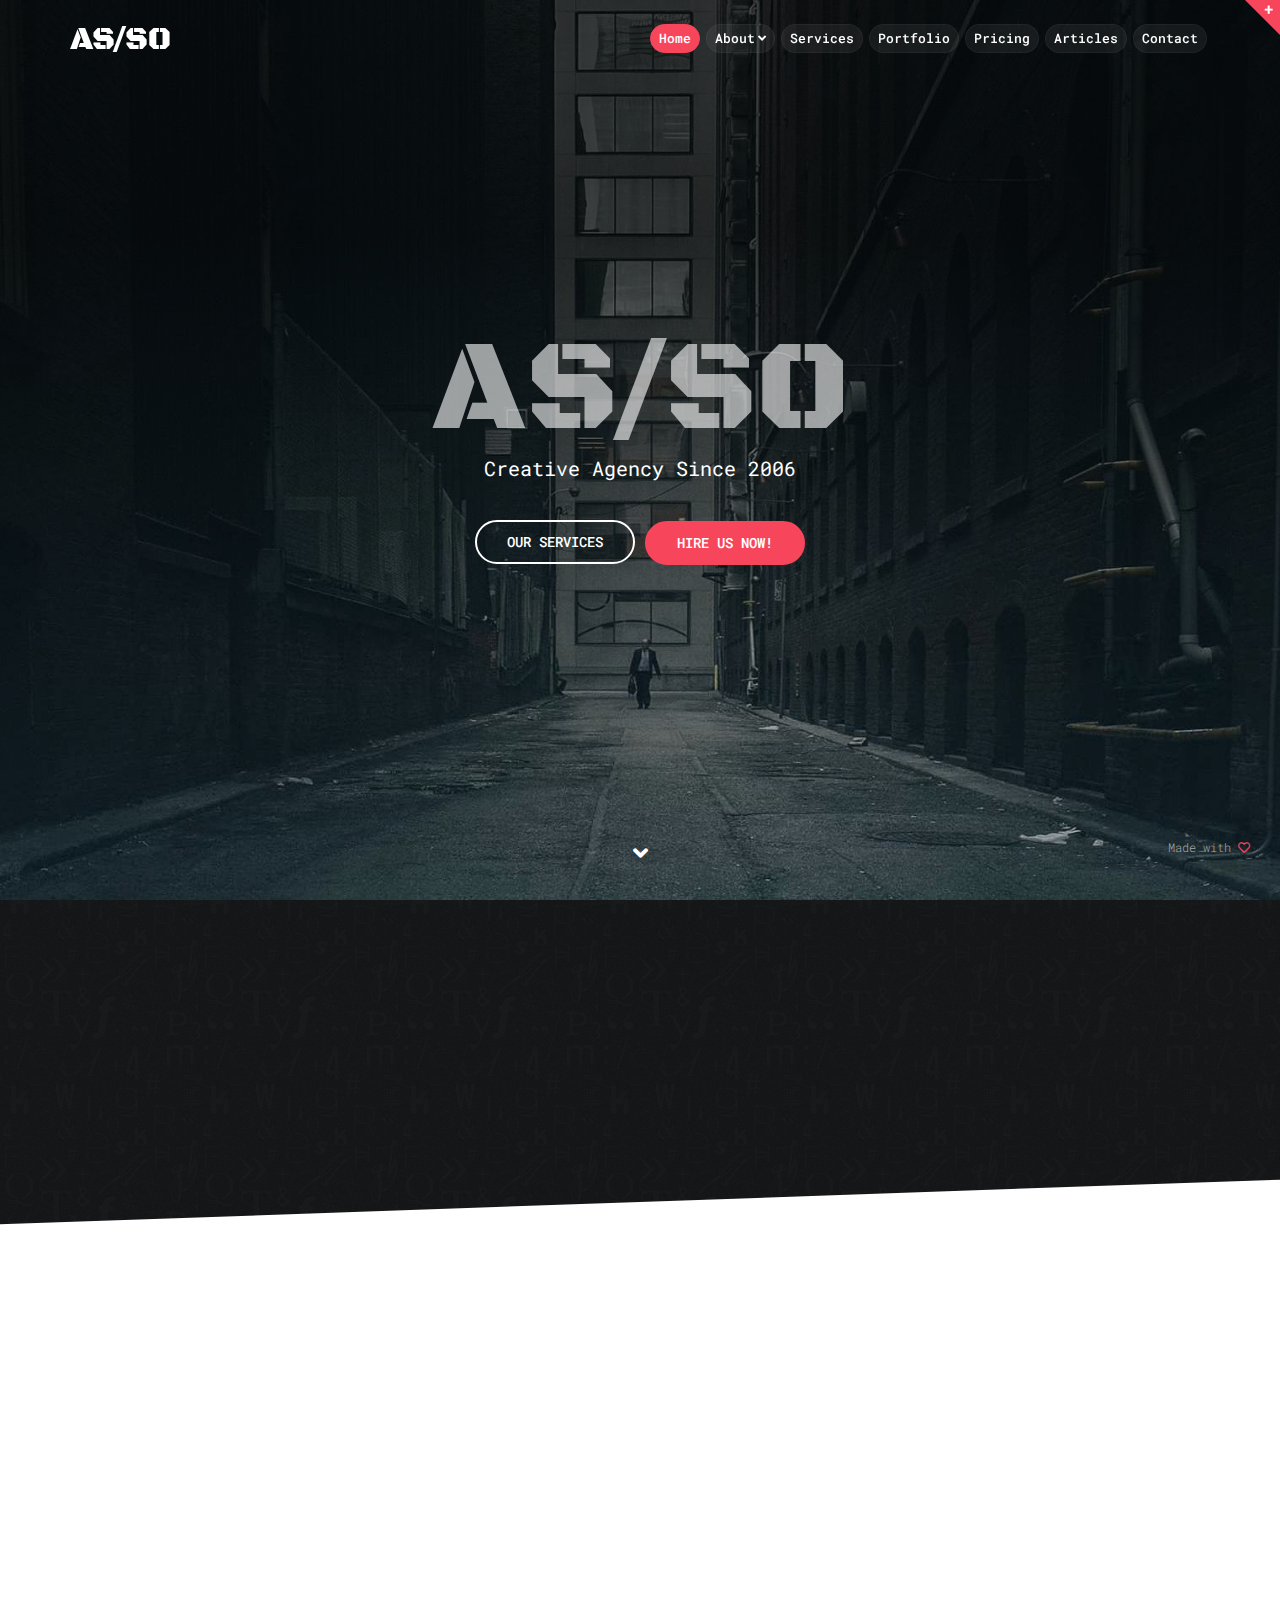
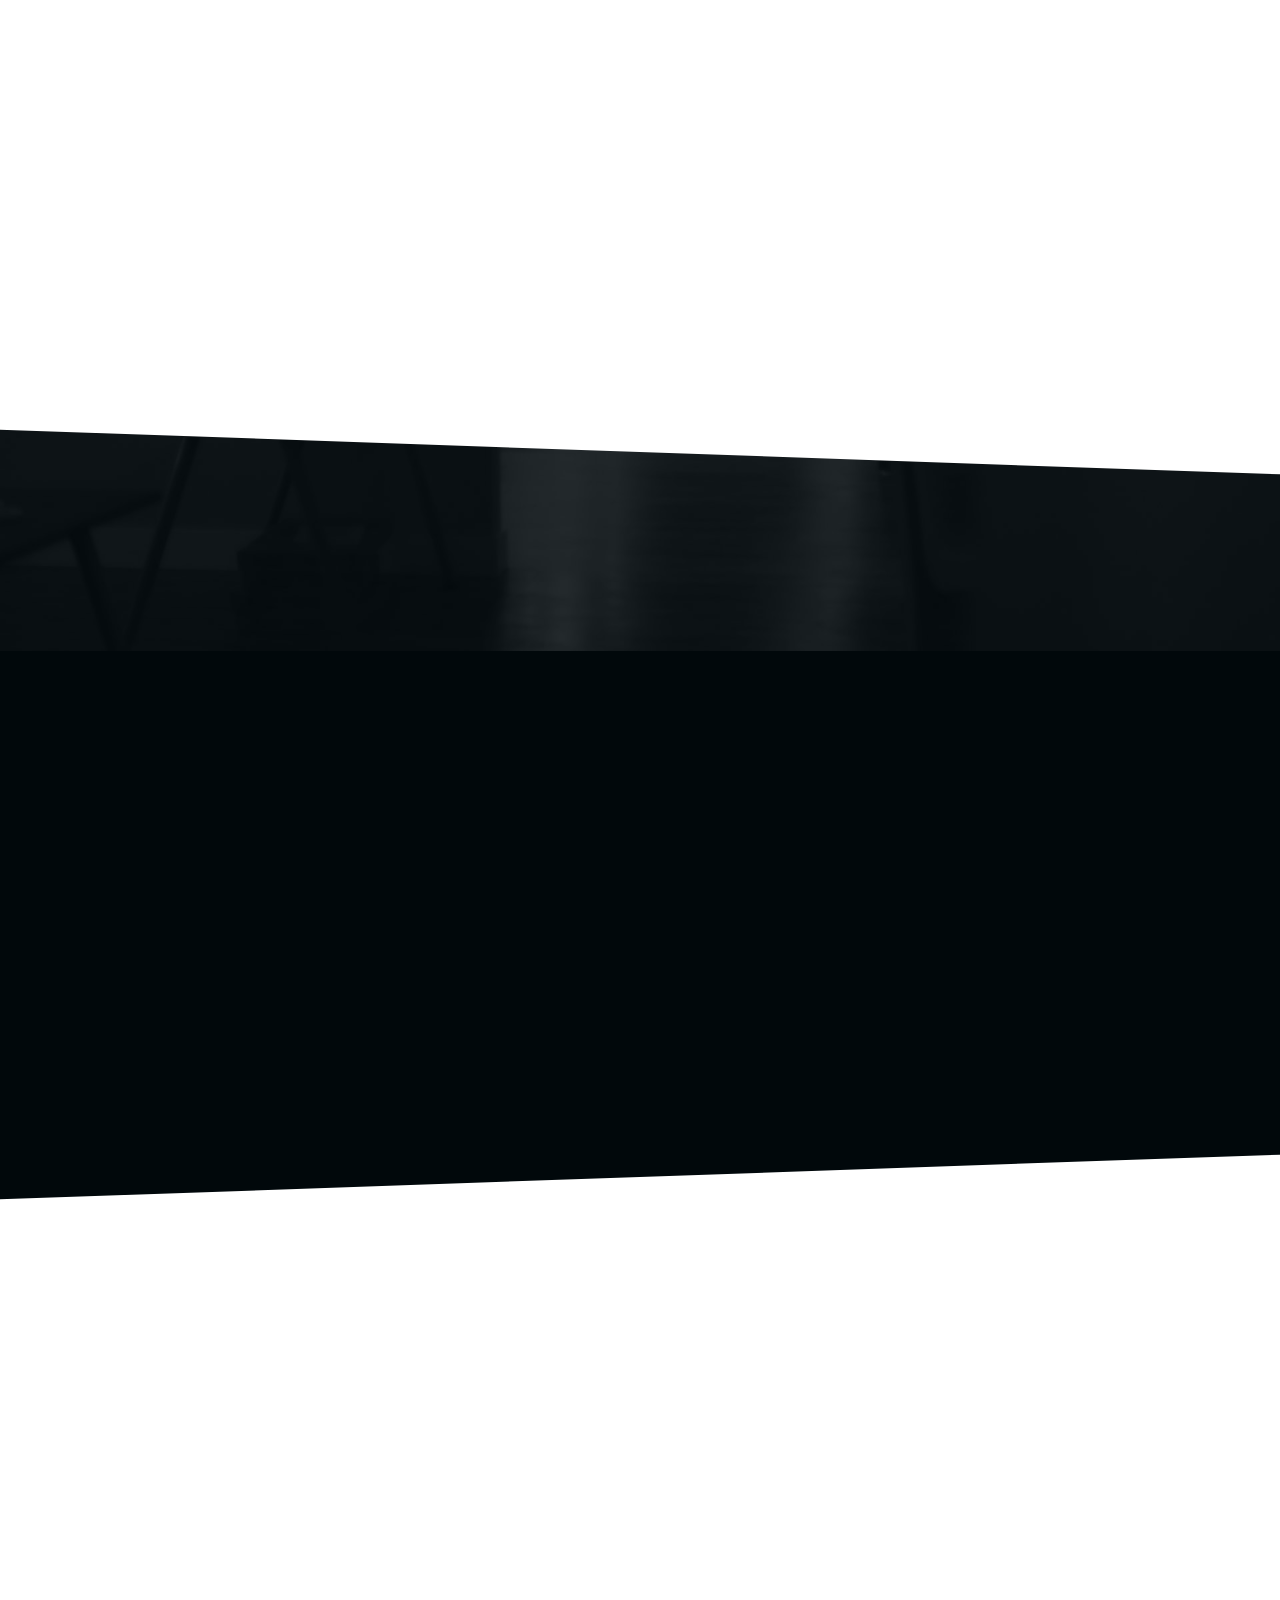
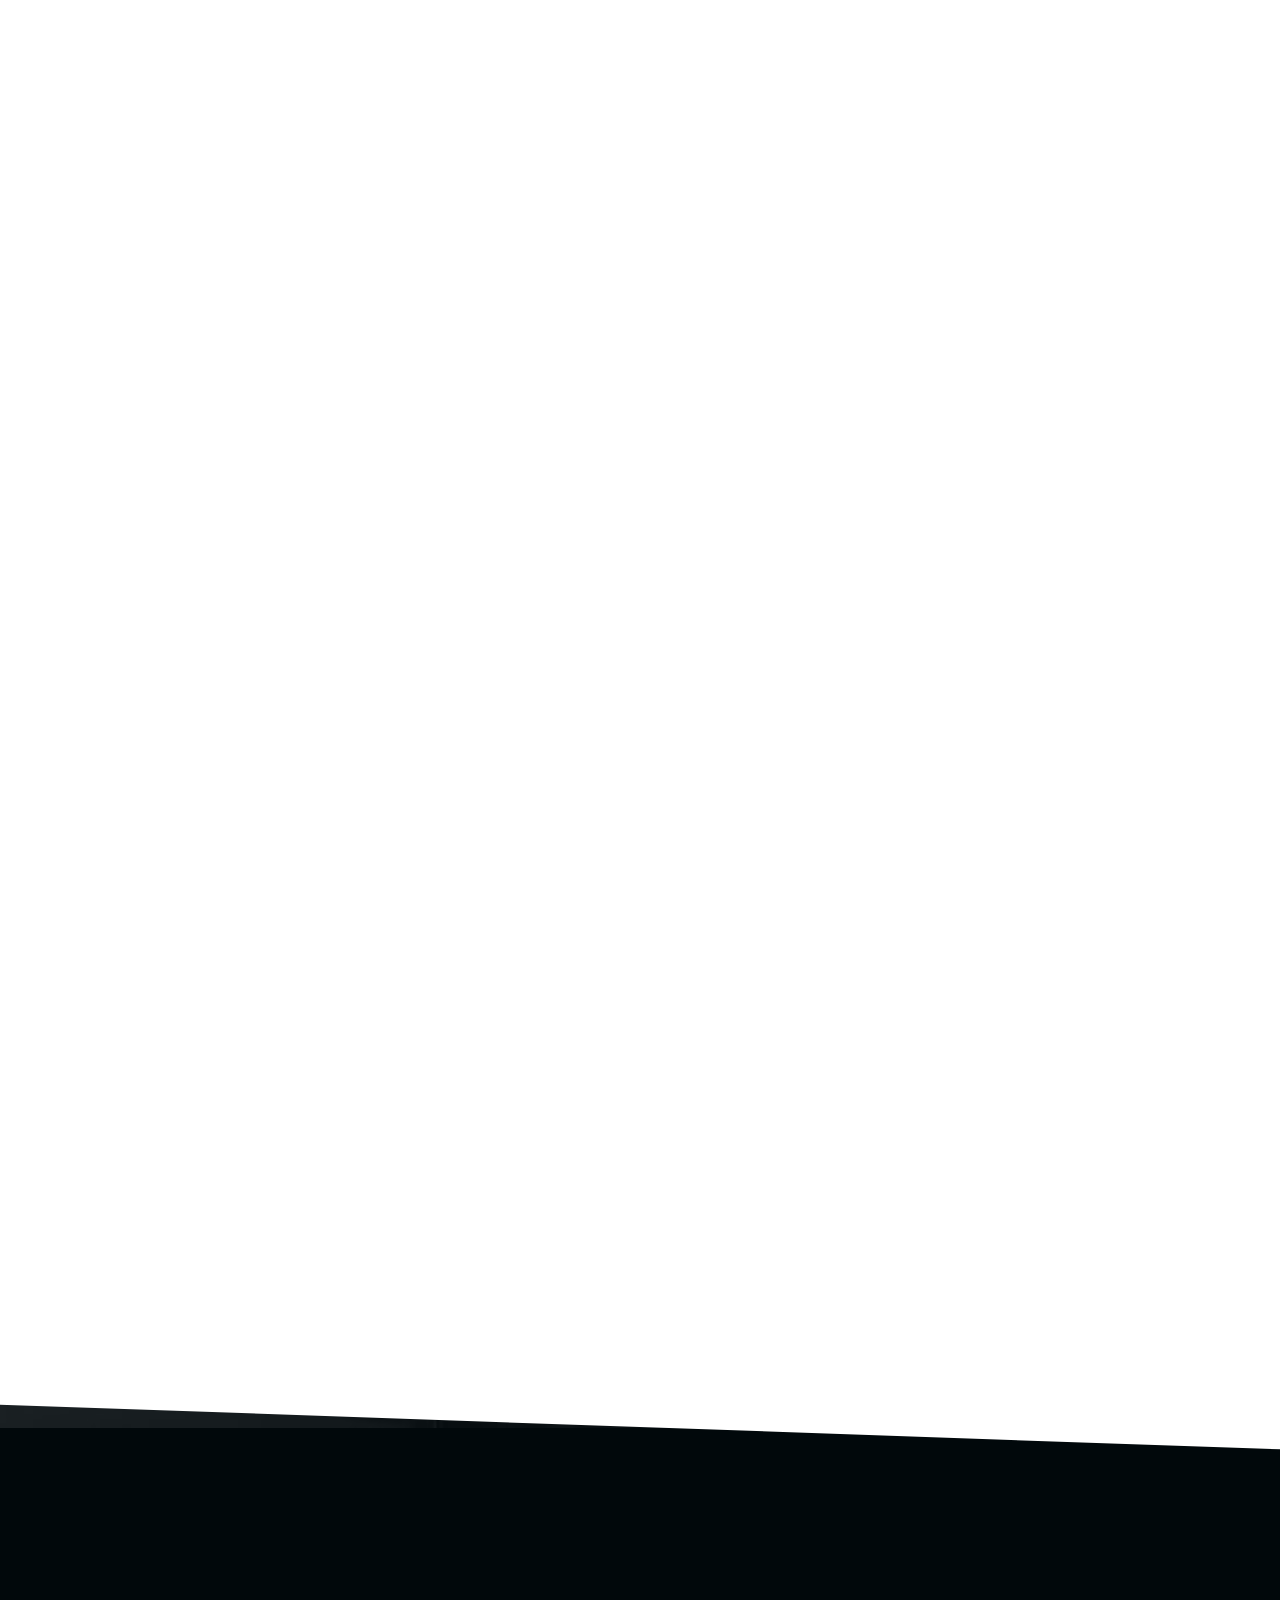
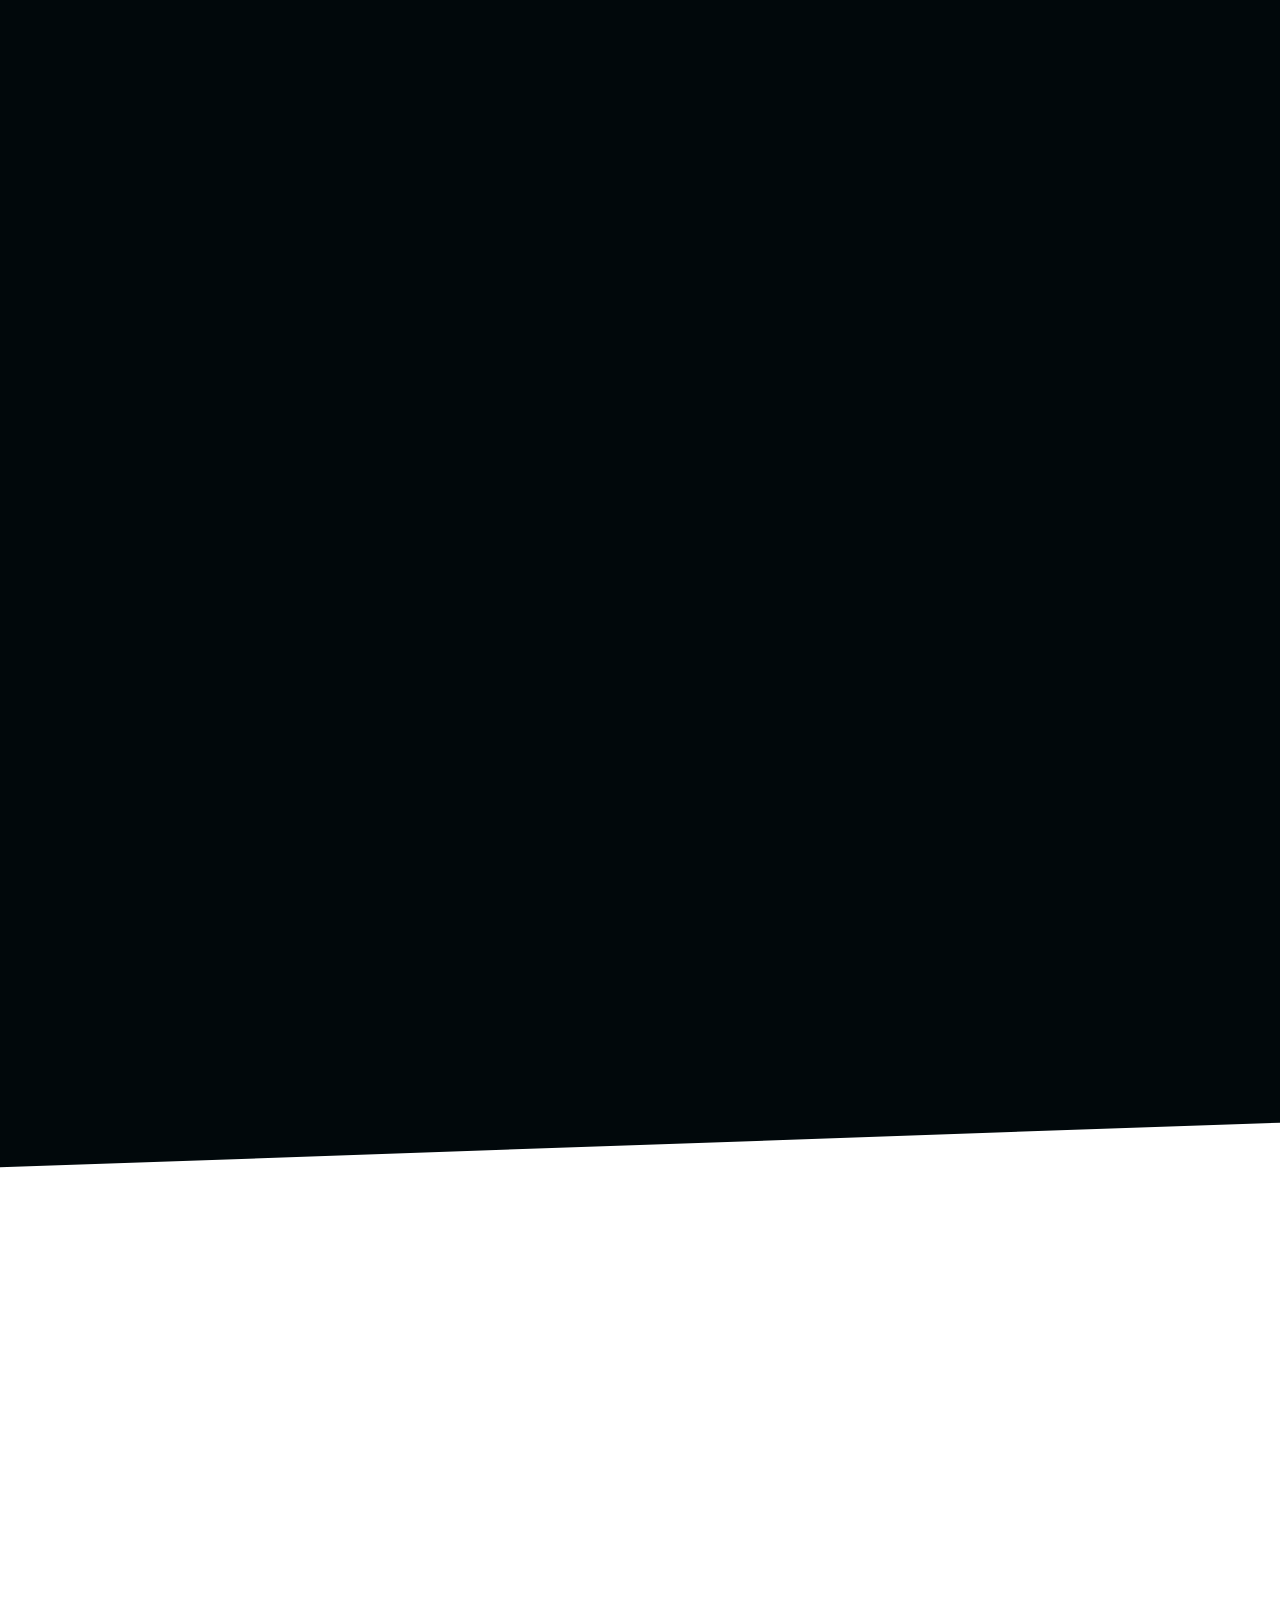
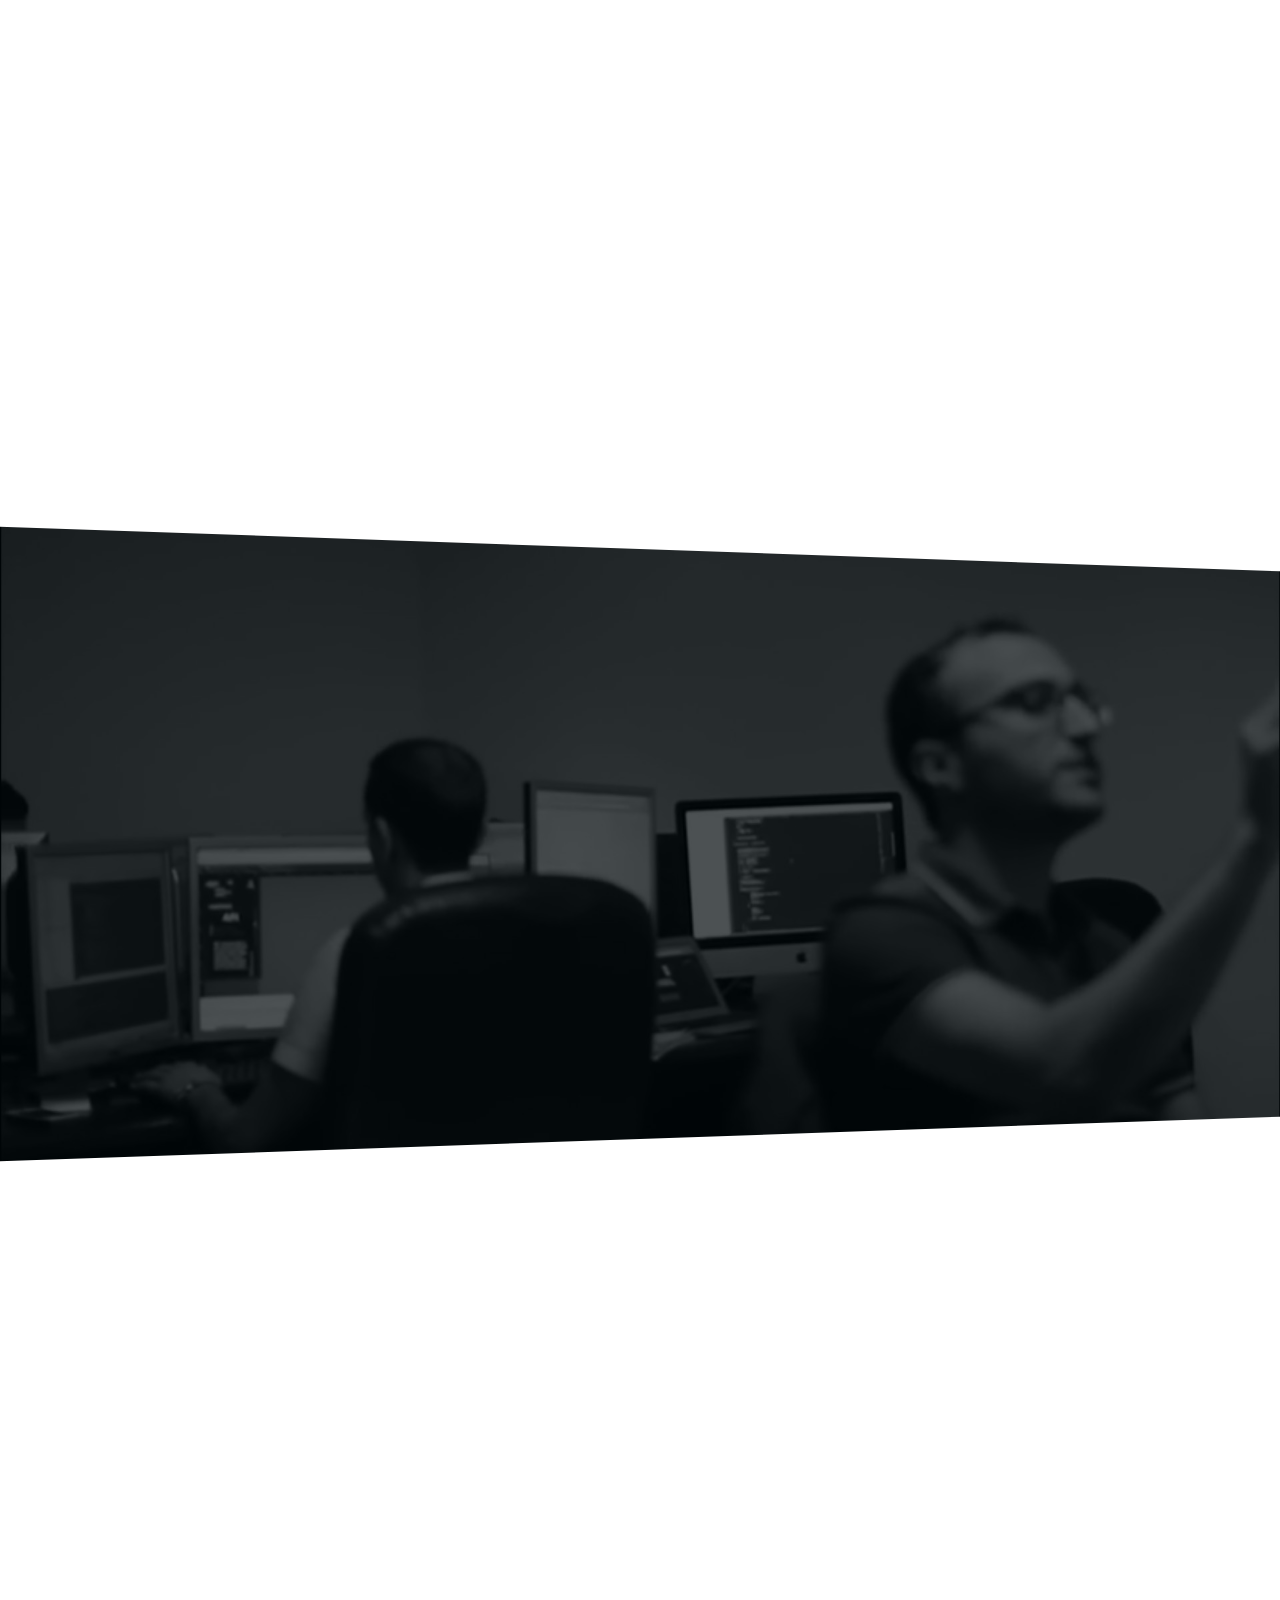
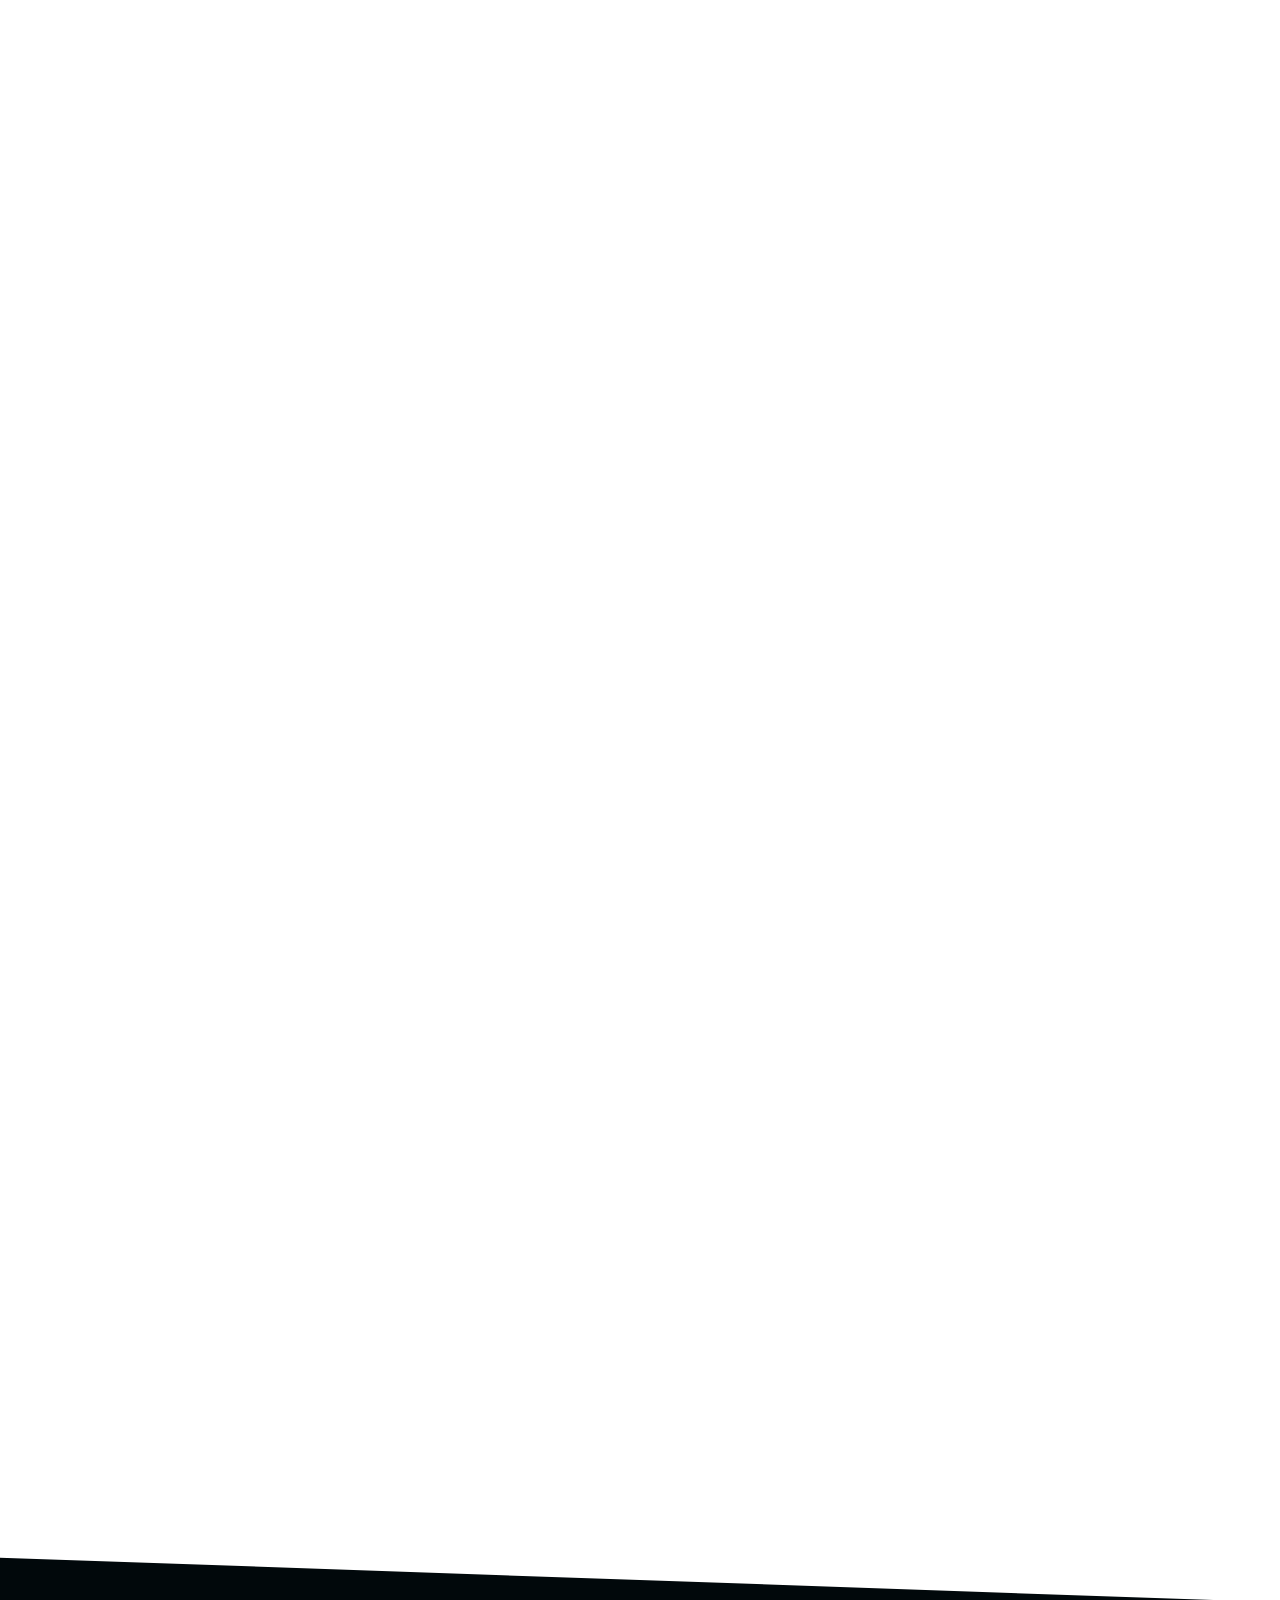
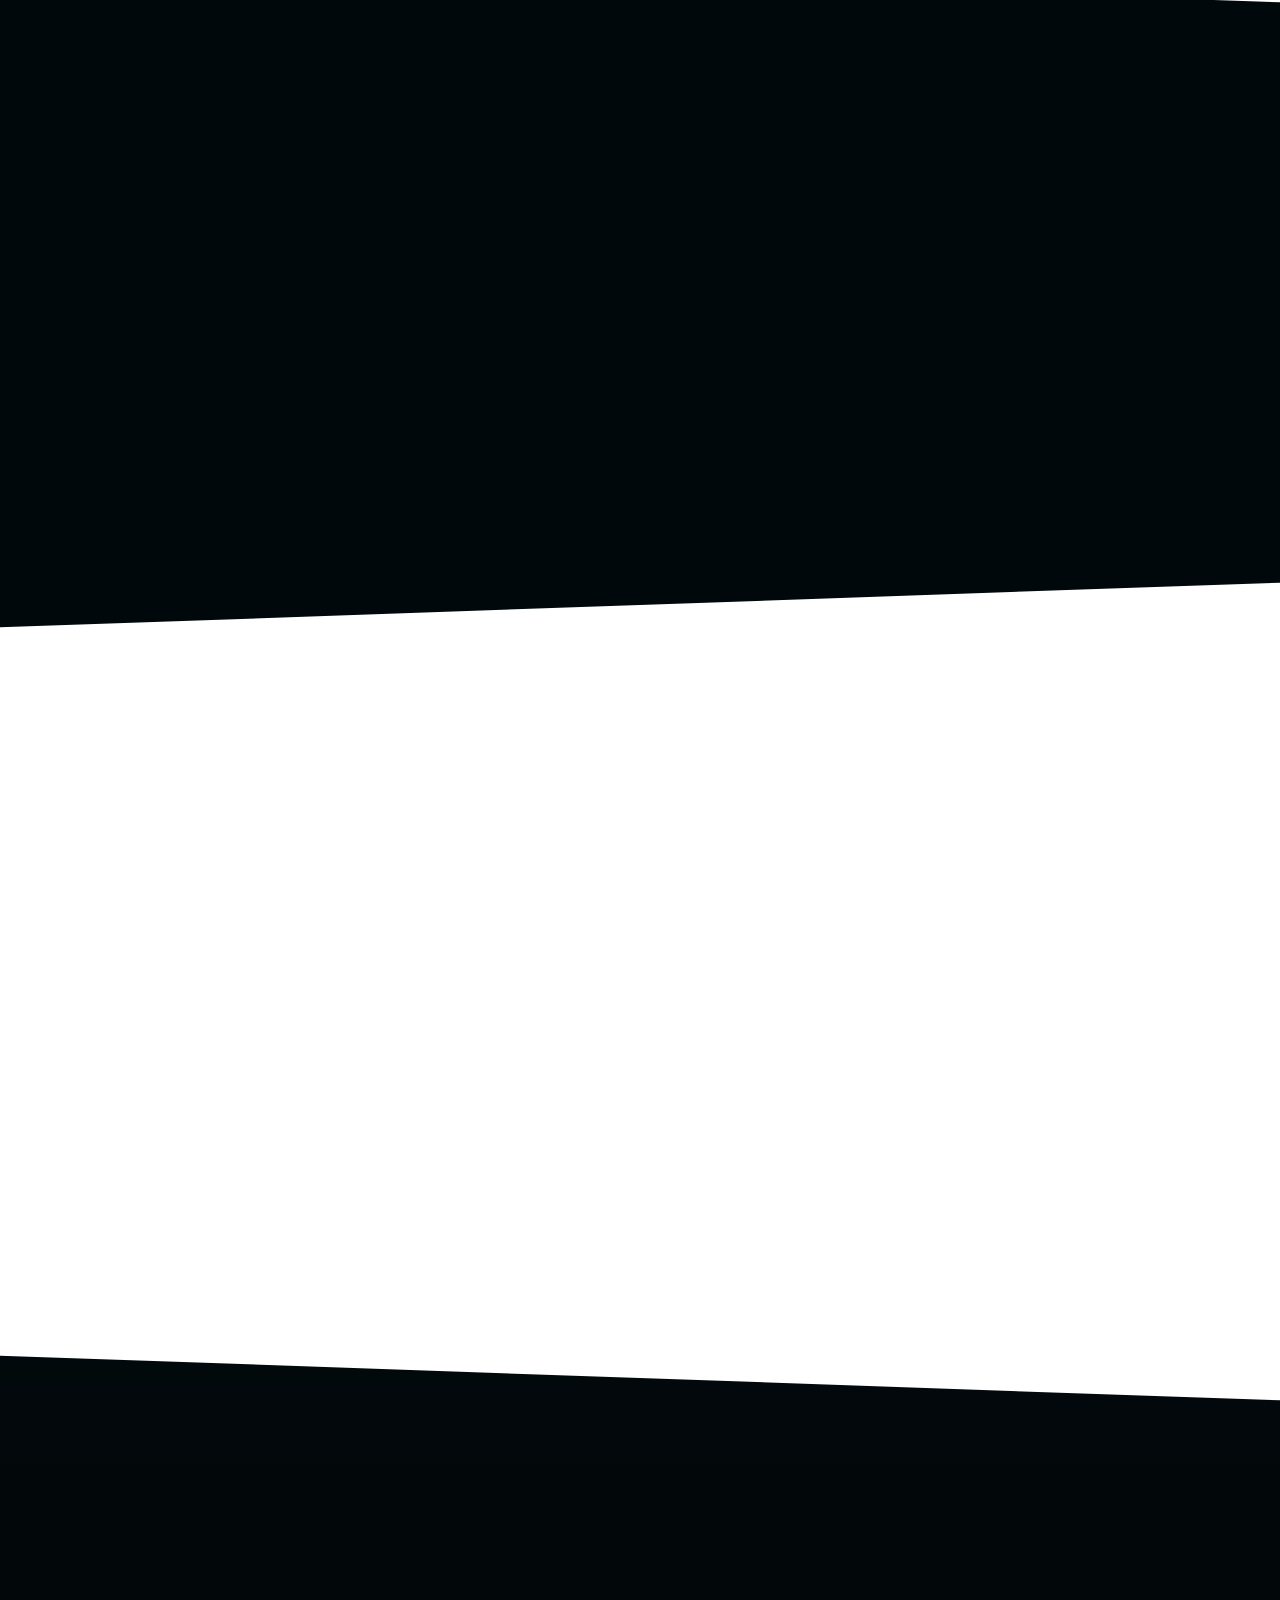
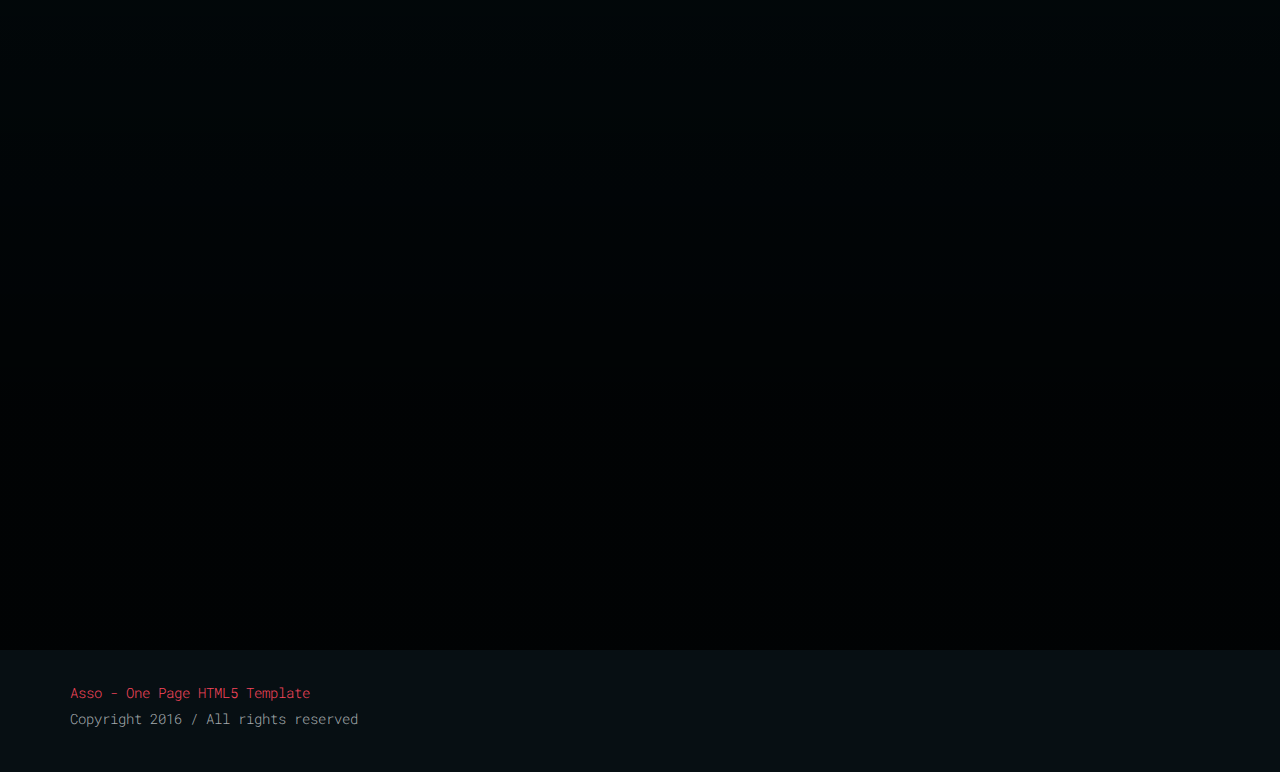
<file: asso/index.html>
<!DOCTYPE html>

<!--
   Template:   Asso - One Page HTML5 Website Template
   Author:     Themetorium
   URL:        http://themetorium.net/
-->

<html lang="en">
	<head>

		<!-- Title -->
		<title>Asso - One Page HTML5 Website Template</title>

		<!-- Meta -->
		<meta charset="utf-8">
		<meta http-equiv="X-UA-Compatible" content="IE=edge">
		<meta name="description" content="Responsive One Page HTML5 Website Template">
		<meta name="keywords" content="HTML5, CSS3, Bootsrtrap, Responsive, One Page, Template, Theme, Website" />
		<meta name="author" content="themetorium.net">

		<!-- Mobile Meta -->
		<meta name="viewport" content="width=device-width, initial-scale=1">

		<!-- Favicon (http://www.favicon-generator.org/) -->
		<link rel="shortcut icon" href="favicon.ico" type="image/x-icon">
		<link rel="icon" href="favicon.ico" type="image/x-icon">

		<!-- Google font (https://www.google.com/fonts) -->
		<link href='https://fonts.googleapis.com/css?family=Roboto+Mono:400,300,500,700' rel='stylesheet' type='text/css'> <!-- Body font -->
		<link href='https://fonts.googleapis.com/css?family=Black+Ops+One' rel='stylesheet' type='text/css'> <!-- Alternative font -->

		<!-- Bootstrap CSS (http://getbootstrap.com) -->
		<link rel="stylesheet" href="assets/vendor/bootstrap/css/bootstrap.min.css">

		<!-- Libs and Plugins CSS -->
		<link rel="stylesheet" href="assets/vendor/animate.min.css"> <!-- Animations CSS (more info: http://daneden.github.io/animate.css) -->
		<link rel="stylesheet" href="assets/vendor/fontawesome/css/fontawesome-all.min.css"> <!-- Font Icons (more info: http://fortawesome.github.io/Font-Awesome) -->
		<link rel="stylesheet" href="assets/vendor/ytplayer/css/jquery.mb.YTPlayer.min.css"> <!-- YTPlayer JS (more info: https://github.com/pupunzi/jquery.mb.YTPlayer) -->
		<link rel="stylesheet" href="assets/vendor/owl-carousel/css/owl.carousel.min.css"> <!-- Owl Carousel CSS (more info: http://www.owlcarousel.owlgraphic.com) -->
		<link rel="stylesheet" href="assets/vendor/owl-carousel/css/owl.theme.default.min.css"> <!-- Owl Carousel default theme CSS (more info: http://www.owlcarousel.owlgraphic.com) -->
		<link rel="stylesheet" href="assets/vendor/magnific-popup/css/magnific-popup.css"> <!-- Magnific Popup CSS (more info: http://dimsemenov.com/plugins/magnific-popup/) -->

		<!-- Theme master CSS -->
		<link rel="stylesheet" href="assets/css/helper.css">
		<link rel="stylesheet" href="assets/css/theme.css">

		<!-- Theme styles CSS (comment or uncomment below lines to enable/disable styles) -->
		<!-- <link rel="stylesheet" media="screen" title="blue-theme" href="assets/css/styles/blue.css"> -->
		<!-- <link rel="stylesheet" media="screen" title="brown-theme" href="assets/css/styles/brown.css"> -->
		<!-- <link rel="stylesheet" media="screen" title="green-theme" href="assets/css/styles/green.css"> -->
		<!-- <link rel="stylesheet" media="screen" title="purple-theme" href="assets/css/styles/purple.css"> -->
		<!-- <link rel="stylesheet" media="screen" title="yellow-theme" href="assets/css/styles/yellow.css"> -->

		<!-- Theme custom CSS (all your CSS customizations) -->
		<link rel="stylesheet" href="assets/css/custom.css">


		<!-- HTML5 Shim and Respond.js IE8 support of HTML5 elements and media queries -->
		<!-- WARNING: Respond.js doesn't work if you view the page via file:// -->

	   <!--[if lt IE 9]>
	   <script src="https://oss.maxcdn.com/html5shiv/3.7.2/html5shiv.min.js"></script>
	   <script src="https://oss.maxcdn.com/respond/1.4.2/respond.min.js"></script>
	   <![endif]-->

	</head>




	<!-- Additional information
	============================
	* You are free to use extra helper classes to customize your website (look into "helper.css" file).
	* To use scrolling animations please read more information here: http://mynameismatthieu.com/WOW/index.html.
	-->


	<!-- =================
	///// Begin body /////
	======================
	* Add class="boxed" to use boxed layout (example: <body class="boxed" data-spy="scroll" data-target="#scrollspy">).
	* Use backgroun classes to change boxed layout background color. example: <body class="boxed bg-dark" data-spy="scroll" data-target="#scrollspy"> (look into "helper.css" file for more info).
	-->
	<body data-spy="scroll" data-target="#scrollspy">

		<!-- Begin preloader -->
		<div id="preloader">
			<div class="pulse"></div>
		</div>
		<!-- End preloader -->

		<!-- Begin body content -->
		<div id="body-content">


			<!-- ============================
			///// Begin top sliding bar /////
			=================================
			* Add class "slidingbar-fixed" to enable fixed slidingbar.
			-->
			<section id="top-slidingbar-wrapper" class="slidingbar-fixed">
				<div id="top-slidingbar">
					<div class="container">
						<div class="row">

							<div class="col col-md-4">
								<h4 class="top-slidingbar-heading text-gray-2">Information</h4>
								<hr class="hr-width-1 hr-double margin-top-15">
								<p class="small">Lorem ipsum dolor sit amet, consectetur adipisicing elit, sed do eiusmod
								tempor incididunt uteralis labore et dolore magna aliqua. Ut enim ad minim veniam.</p>
							</div> <!-- /.col -->

							<div class="col col-md-4">
								<h4 class="top-slidingbar-heading text-gray-2">Contact</h4>
								<hr class="hr-width-1 hr-double margin-top-15">
								<ul class="list-unstyled small">
									<li><i class="fas fa-home"></i> 121 King Street, Melbourne, Australia</li>
									<li><i class="fas fa-phone"></i> (+548) 12-345-6789</li>
									<li><i class="fas fa-envelope-o"></i> <a href="mailto:support@mail.com">support@mail.com</a></li>
								</ul>
							</div> <!-- /.col -->

							<div class="col col-md-4">

								<h4 class="top-slidingbar-heading text-gray-2">Our Instagram</h4>
								<hr class="hr-width-1 hr-double margin-top-15">

								<!-- Begin thumbnail list 
								==========================
								* Use class "col-2", "col-3", "col-4" "col-5" or "col-6" for thumbnail list columns.
								* Use class "gutter-1", "gutter-2", "gutter-3", "gutter-4" or "gutter-5" to add more space between items.
								-->
								<ul class="thumb-list col-5 gutter-3">
									<li><a target="_blank" href="https://www.instagram.com" class="thumb-list-item bg-image" style="background-image: url(assets/img/misc/small/img-1.jpg);"></a></li>
									<li><a target="_blank" href="https://www.instagram.com" class="thumb-list-item bg-image" style="background-image: url(assets/img/misc/small/img-2.jpg);"></a></li>
									<li><a target="_blank" href="https://www.instagram.com" class="thumb-list-item bg-image" style="background-image: url(assets/img/misc/small/img-3.jpg);"></a></li>
									<li><a target="_blank" href="https://www.instagram.com" class="thumb-list-item bg-image" style="background-image: url(assets/img/misc/small/img-4.jpg);"></a></li>
									<li><a target="_blank" href="https://www.instagram.com" class="thumb-list-item bg-image" style="background-image: url(assets/img/misc/small/img-5.jpg);"></a></li>
									<li><a target="_blank" href="https://www.instagram.com" class="thumb-list-item bg-image" style="background-image: url(assets/img/misc/small/img-6.jpg);"></a></li>
									<li><a target="_blank" href="https://www.instagram.com" class="thumb-list-item bg-image" style="background-image: url(assets/img/misc/small/img-7.jpg);"></a></li>
									<li><a target="_blank" href="https://www.instagram.com" class="thumb-list-item bg-image" style="background-image: url(assets/img/misc/small/img-8.jpg);"></a></li>
									<li><a target="_blank" href="https://www.instagram.com" class="thumb-list-item bg-image" style="background-image: url(assets/img/misc/small/img-9.jpg);"></a></li>
									<li><a target="_blank" href="https://www.instagram.com" class="thumb-list-item bg-image" style="background-image: url(assets/img/misc/small/img-11.jpg);"></a></li>
								</ul>
								<!-- End thumbnail list -->

							</div> <!-- /.col -->

						</div> <!-- /.row -->
					</div> <!-- /.container -->
				</div> <!-- /.top-slidingbar -->

				<!-- top-top-slidingbar trigger -->
				<div class="top-slidingbar-trigger-wrapper"><span class="top-slidingbar-trigger">+</span></div>

			</section>
			<!-- End top sliding bar -->


			<!-- ==============
			///// Begin header 
			=================== -->
			<header id="header-wrap">

				<!-- Begin Header content 
				==========================
				* Use class "show-hide-on-scroll" to hide header on scroll down and show on scroll up.
				* Use class "fixed-top" to set header to fixed position.
				* Use class "transparent" for transparent header.
				* Use class "transparent-border" to enable bottom border on transparent header (class "transparent" is still required).
				* Use class "semi-transparent" for semi-transparent header.
				* Use class "header-fluid" for full width header.
				* Use class "header-dark" for dark header.
				* Use class "header-color" for header custom background color. By default theme main color is used, but you ca use custom background color classes (class "header-color" is still required!). Look into "helper.css" file for more info.
				* Use class "header-shadow" to enable header bottom shadow.
				* Use class "header-md", "header-lg" or "header-xlg" to change header size.
				-->
				<div id="header" class="header-md fixed-top header-dark transparent">
					<div id="scrollspy" class="container header-container">

						<!-- Begin logo  -->
						<div class="logo font-alter-1">
							<a href="index.html"><h1>As/so</h1></a>
						</div>
						<!-- End logo -->

						<!-- Begin navbar 
						================== -->
						<nav class="navbar pull-right">

							<!-- Begin toggle button (get grouped for better mobile display) -->
							<div class="navbar-header">
								<button type="button" class="navbar-toggle collapsed" data-toggle="collapse" data-target="#nav-main" aria-expanded="false">
								  <span class="sr-only">Toggle navigation</span>
								  <span class="icon-bar"></span>
								  <span class="icon-bar"></span>
								  <span class="icon-bar"></span>
								</button>
							</div>
							<!-- End toggle button-->

							<!-- Begin nav main
							====================
							* Use class "nav-separator" to enable nav links separators.
							* Use class "nav-uppercase" to enable nav uppercase letters.
							* Use class "mob-navbar-collapse-dark" to enable dark mobile menu.
							* Use class "mob-navbar-align-center" to enable dark mobile menu.
							* Note-1: class "mlc" in menu links = close mobile menu when clicking menu link (for one page template version only).
							* Note-2: class "sm-scroll" in menu links = enable smooth scrolling when clicking menu link (for one page template version only).
							-->
							<div id="nav-main" class="collapse navbar-collapse mob-navbar-collapse-dark">

								<!-- Begin navbar-nav 
								======================
								* Use class "nav-pills" to enable nav pills.
								* Use class "pills-rounded", "pills-rounded-2x", "pills-rounded-3x" or "pills-rounded-4x" for rounded pills (class "nav-pills" is required).
								* Use class "pills-gradient" to enable gradient pills (class "nav-pills" is required).
								* Use class "nav-border-bottom" to enable menu links with bottom border (class "nav-pills" is required).
								-->
								<ul class="nav navbar-nav navbar-right nav-pills pills-rounded pills-rounded-4x">
									
									<li class="active"><a class="mlc sm-scroll" href="#intro">Home</a></li>
									<li><span class="nav-link-separator">/</span></li>

									<!-- Begin dropdown 
									====================
									* Use class "dropdown-hover" to make navigation toggle on desktop hover.
									* Use class "dropdown-uppercase" to enable dropdown menu uppercase letters.
									* Use class "dropdown-menu-dark" to enable dark dropdown menu.
									* Use class "dropdown-menu-color" to enable custom colored dropdown menu.
									* Use class "dropdown-menu-right" to right align the dropdown menu.
									-->
									<li class="dropdown dropdown-menu-dark dropdown-hover">
										<a href="#0" class="dropdown-toggle" data-toggle="dropdown" role="button" aria-haspopup="true" aria-expanded="false">
											About<span class="caret-2"><i class="fas fa-angle-down"></i></span>
										</a>
										<ul class="dropdown-menu">
											<li><a class="mlc sm-scroll" href="#section-1">About Us</a></li>
											<li><a class="mlc sm-scroll" href="#section-5">Our Team</a></li>
											<li><a class="mlc sm-scroll" href="#section-9">Video Promo</a></li>
											<li><a class="mlc sm-scroll" href="#section-7">Testimonials</a></li>
											<li><a class="mlc sm-scroll" href="#section-10">Our Clients</a></li>

											<!-- Begin dropdown (submenu)
											==============================
											* Use class "dropdown-hover" to make navigation toggle on desktop hover.
											* Use class "dropdown-uppercase" to enable dropdown menu uppercase letters.
											* Use class "dropdown-menu-dark" to enable dark dropdown menu.
											* Use class "dropdown-menu-color" to enable custom colored dropdown menu.
											* Use class "dropdown-submenu" for dropdown submenu.
											-->
											<li class="dropdown dropdown-menu-dark dropdown-submenu dropdown-hover">
												<a href="#0" class="dropdown-toggle" data-toggle="dropdown" role="button" aria-haspopup="true" aria-expanded="false">
													Submenu<span class="caret-2 margin-left-10"><i class="fas fa-angle-right"></i></span>
												</a>
												<ul class="dropdown-menu">
													<li><a class="mlc" href="#">Submenu Link 1</a></li>
													<li><a class="mlc" href="#">Submenu Link 2</a></li>
													<li><a class="mlc" href="#">Submenu Link 3</a></li>
													<li><a class="mlc" href="#">Submenu Link 4</a></li>
													<li><a class="mlc" href="#">Submenu Link 5</a></li>

													<!-- Begin dropdown (submenu)
													==============================
													* Use class "dropdown-hover" to make navigation toggle on desktop hover.
													* Use class "dropdown-uppercase" to enable dropdown menu uppercase letters.
													* Use class "dropdown-menu-dark" to enable dark dropdown menu.
													* Use class "dropdown-menu-color" to enable custom colored dropdown menu.
													* Use class "dropdown-submenu" for dropdown submenu.
													-->
													<li class="dropdown dropdown-menu-dark dropdown-submenu dropdown-hover">
														<a href="#0" class="dropdown-toggle" data-toggle="dropdown" role="button" aria-haspopup="true" aria-expanded="false">
															3 Level Submenu<span class="caret-2 margin-left-10"><i class="fas fa-angle-right"></i></span>
														</a>
														<ul class="dropdown-menu">
															<li><a class="mlc" href="#">Submenu Link 1</a></li>
															<li><a class="mlc" href="#">Submenu Link 2</a></li>
															<li><a class="mlc" href="#">Submenu Link 3</a></li>
															<li><a class="mlc" href="#">Submenu Link 4</a></li>
															<li><a class="mlc" href="#">Submenu Link 5</a></li>
														</ul> <!-- /.dropdown-menu -->
													</li>
													<!-- End dropdown -->

												</ul> <!-- /.dropdown-menu -->
											</li>
											<!-- End dropdown -->

										</ul> <!-- /.dropdown-menu -->
									</li>
									<!-- End dropdown -->

									<li><span class="nav-link-separator">/</span></li>
									<li><a class="mlc sm-scroll" href="#section-2">Services</a></li>
									<li><span class="nav-link-separator">/</span></li>
									<li><a class="mlc sm-scroll" href="#section-3">Portfolio</a></li>
									<li><span class="nav-link-separator">/</span></li>
									<li><a class="mlc sm-scroll" href="#section-4">Pricing</a></li>
									<li><span class="nav-link-separator">/</span></li>
									<li><a class="mlc sm-scroll" href="#section-6">Articles</a></li>
									<li><span class="nav-link-separator">/</span></li>
									<li><a class="mlc sm-scroll" href="#section-8">Contact</a></li>

								</ul>
								<!-- End navbar-nav -->

							</div>
							<!-- End nav main -->

						</nav>
						<!-- End navbar -->

					</div> <!-- /.container -->
				</div>
				<!-- End header content -->

			</header>
			<!-- End header -->


			<!-- ==========================
			///// Begin intro section /////
			===============================
			* Use class "full-height" to full screen intro.
			* Use class "angle-left-bottom" or "angle-right-bottom" to change intro bottom angle.
			* Use class "bg-image-parallax" to enable background image parallax effect (otherwise use class "bg-image").
			-->
			<section id="intro" class="full-height bg-image-parallax" style="background-image: url(assets/img/intro/intro-bg.jpg);">
				
				<div class="intro-inner">
				
					<!-- Element cover
					===================
					* Use background transparent color classes for colored opacity (example: "bg-transparent-6-dark", "bg-transparent-8-5-red" ... 1 to 95). Look into "helper.css" file for more info. 
					-->
					<span class="cover bg-transparent-2-dark bg-transparent-gradient-2"></span>

					<!-- Begin intro caption -->
					<div class="intro-caption vertical-align-center text-center text-white">
						<h2 class="intro-title font-alter-1">
							<span class="wow fadeInDown" data-wow-delay="0.4s" data-wow-duration="0.5s">A</span>
							<span class="wow fadeInDown" data-wow-delay="0.6s" data-wow-duration="0.5s">s</span>
							<span class="wow bounceIn" data-wow-delay="1.6s">/</span>
							<span class="wow fadeInDown" data-wow-delay="0.8s" data-wow-duration="0.5s">s</span>
							<span class="wow fadeInDown" data-wow-delay="1s" data-wow-duration="0.5s">o</span>
						</h2>
						<p class="intro-description wow fadeIn" data-wow-delay="2.2s">Creative Agency Since 2006</p>
						<div class="margin-top-30">
							<a href="#section-2" class="btn btn-white-bordered btn-rounded-5x sm-scroll wow bounceIn" data-wow-delay="0.8s">Our Services</a> 
							<a href="#section-8" class="btn btn-primary btn-rounded-5x sm-scroll margin-top-10 wow bounceIn" data-wow-delay="1s">Hire Us Now!</a>
						</div>
					</div>
					<!-- End intro caption -->

					<!-- Made with love :) -->
					<div class="made-with-love hidden-xs">
						<p class="text-gray">Made with <span class="text-main"><i class="far fa-heart"></i></span></p>
					</div>

					<!-- Scroll down arrow -->
					<a class="scroll-down-arrow sm-scroll text-center text-white" href="#section-1"><span><i class="fas fa-angle-down"></i></span></a>

				</div>

			</section>
			<!-- End intro section -->


			<!-- ===================================
			///// Begin call to action section /////
			========================================
			* Use class "angle-left-bottom" or "angle-right-bottom" to change intro bottom angle.
			* Use class "bg-image-fixed" to make background image fixed (otherwise use class "bg-image").
			* Use class "bg-image-parallax" to enable background image parallax effect (otherwise use class "bg-image").
			* Use class "bg-pattern" if you use background patterns (example: http://subtlepatterns.com/). Combine with class "bg-image-fixed".
			-->
			<section class="call-to-action-section angle-left-bottom bg-dark bg-pattern" style="background-image: url(assets/img/patterns/ptn-2.png);">

				<!-- Element cover
				===================
				* Use background transparent color classes for colored opacity (example: "bg-transparent-6-dark", "bg-transparent-8-5-red" ... 1 to 95). Look into "helper.css" file for more info.  
				-->
				<span class="cover bg-transparent-2-dark"></span>

				<div class="container">	
					<div class="row wow fadeIn">

						<!-- Left column -->
						<div class="col-md-8 padding-right-40">

							<h2 class="call-to-action-title text-gray-2">Pellentesque Dignissim Risus Ante</h2>
							<p class="lead call-to-action-text text-gray">
								Lorem ipsum dolor sit amet, consectetur adipisicing elit, 
								sed do eiusmod tempor incididunt ut labore.
							</p>
							<p class="call-to-action-text lead text-gray margin-top-30"><strong>Cool / Innovative / Creative</strong></p>
							
						</div> <!-- /.col -->

						<!-- Right column -->
						<div class="col-md-4 text-center">

							<a href="https://wrapbootstrap.com/theme/asso-one-page-html5-website-template-WB0229XNF" target="_blank" class="btn btn-primary-bordered btn-rounded-5x btn-xlg btn-block"><i class="fas fa-shopping-cart"></i> Buy This Template Now!</a>
							<br>
							<a href="#" class="small text-gray">Or Learn More.. <i class="fas fa-graduation-cap"></i></a>
							
						</div> <!-- /.col -->

					</div><!-- /.row -->
				</div> <!-- /.container -->
			</section>
			<!-- End call to action section -->


			<!-- =================================
			///// Begin section 1 (about us) /////
			================================== -->
			<section id="section-1" class="about-section">
				<div class="container">
					<div class="row">
						<div class="col-md-12">

							<!-- Begin heading 
							===================
							* Use class "heading-center" or "heading-right" to align heading.
							* Use class "heading-xs", "heading-sm", "heading-md", "heading-lg" or "heading-xlg" to shange heading size.
							* Use class "heading-hover" to enable heading hover effect.
							* Use class "heading-uppercase" to enable uppercase letters.
							-->
							<div class="heading heading-lg heading-hover wow fadeIn">
								<span class="heading-title-ghost">About Us</span>
								<h2 class="heading-title">About Us</h2>

								<!-- Begin divider 
								===================
								* Use class "hr-width-1", "hr-width-2" -> up to "hr-width-10" to shange divider width.
								* Use class "hr-1x", "hr-2x", "hr-3x", "hr-4x" or "hr-5x" to shange divider size.
								* Use class "hr-dotted", "hr-dashed" or "hr-double" to shange divider style.
								-->
								<hr class="hr-width-1 hr-5x border-main">
								<!-- End divider -->

								<p class="heading-tescription lead">Lorem ipsum dolor sit amet, consectetur adipisicing elit, sed do eiusmod
									tempor incididunt ut labore et dolore magna aliqua. Ut enim ad minim veniam,
									quis nostrud exercitation ullamco laboris nisi ut aliquip consequat. Tempor incididunt ut labore et 
									dolore magna aliquapta. <a href="#">Read More...</a>
								</p>
							</div>
							<!-- End heading -->

						</div> <!-- /.col -->
					</div> <!-- /.row -->
				</div> <!-- /.container -->

				<div class="container margin-top-20">
					<div class="row wow fadeIn" data-wow-delay="0.3s">

						<div class="col-sm-6 col-md-3">
							<!-- Begin info box-1 -->
							<div class="info-box info-box-1">
								<span class="info-box-icon"><i class="fas fa-clone"></i></span>
								<div class="info-box-info">
									<h4 class="info-box-title">Fully Responsive</h4>
									<p class="info-box-text">
										Lorem ipsum dolor sit amet, consect adipis elit minim veniam ettis inkeras.
									</p>
								</div>
							</div>
							<!-- End info box-1 -->
						</div> <!-- /.col -->

						<div class="col-sm-6 col-md-3">
							<!-- Begin info box-1 -->
							<div class="info-box info-box-1">
								<span class="info-box-icon"><i class="far fa-gem"></i></span>
								<div class="info-box-info">
									<h4 class="info-box-title">Clean Code</h4>
									<p class="info-box-text">
										Lorem ipsum dolor sit amet, consect adipis elit minim veniam ettis inkeras.
									</p>
								</div>
							</div>
							<!-- End info box-1 -->
						</div> <!-- /.col -->

						<div class="col-sm-6 col-md-3">
							<!-- Begin info box-1 -->
							<div class="info-box info-box-1">
								<span class="info-box-icon"><i class="fas fa-tv"></i></span>
								<div class="info-box-info">
									<h4 class="info-box-title">One Page</h4>
									<p class="info-box-text">
										Lorem ipsum dolor sit amet, consect adipis elit minim veniam ettis inkeras.
									</p>
								</div>
							</div>
							<!-- End info box-1 -->
						</div> <!-- /.col -->

						<div class="col-sm-6 col-md-3">
							<!-- Begin info box-1 -->
							<div class="info-box info-box-1">
								<span class="info-box-icon"><i class="fas fa-bicycle"></i></span>
								<div class="info-box-info">
									<h4 class="info-box-title">Awesome Icons</h4>
									<p class="info-box-text">
										Lorem ipsum dolor sit amet, consect adipis elit minim veniam ettis inkeras.
									</p>
								</div>
							</div>
							<!-- End info box-1 -->
						</div> <!-- /.col -->

					</div> <!-- /.row -->
				</div> <!-- /.container -->

			</section>
			<!-- End section 1 -->


			<!-- =================================
			///// Begin section 2 (services) /////
			======================================
			* Use class "angle-left-top", "angle-right-top", "angle-left-bottom", "angle-right-bottom" to change section angle.
			* Use class "bg-image-fixed" to make background image fixed (otherwise use class "bg-image").
			* Use class "bg-image-parallax" to enable background image parallax effect (otherwise use class "bg-image").
			* Use class "bg-pattern" if you use background patterns (example: http://subtlepatterns.com/). Combine with class "bg-image-fixed".
			-->
			<section id="section-2" class="services-section bg-dark angle-right-top angle-left-bottom bg-image-parallax" style="background-image: url(assets/img/misc/bg-4.jpg);">

				<!-- Element cover
				===================
				* Use background transparent color classes for colored opacity (example: "bg-transparent-6-dark", "bg-transparent-8-5-red" ... 1 to 95). Look into "helper.css" file for more info.  
				-->
				<span class="cover bg-transparent-8-5-dark"></span>

				<div class="container">	
					<div class="row">

						<!-- Left column -->
						<div class="col-md-6">

							<!-- Begin heading 
							===================
							* Use class "heading-center" or "heading-right" to align heading.
							* Use class "heading-xs", "heading-sm", "heading-md", "heading-lg" or "heading-xlg" to shange heading size.
							* Use class "heading-hover" to enable heading hover effect.
							* Use class "heading-uppercase" to enable uppercase letters.
							-->
							<div class="heading heading-lg text-white heading-hover wow fadeIn" data-wow-delay="0.2s">
								<span class="heading-title-ghost">Services</span>
								<h2 class="heading-title">Services</h2>

								<!-- Begin divider 
								===================
								* Use class "hr-width-1", "hr-width-2" -> up to "hr-width-10" to shange divider width.
								* Use class "hr-1x", "hr-2x", "hr-3x", "hr-4x" or "hr-5x" to shange divider size.
								* Use class "hr-dotted", "hr-dashed" or "hr-double" to shange divider style.
								-->
								<hr class="hr-width-1 hr-5x border-main">
								<!-- End divider -->

								<p class="heading-tescription lead text-gray-2">Lorem ipsum dolor sit amet, consectetur adipisicing elit, sed do eiusmod tempor incididunt ut labore et dolore magna aliquapta. Ut enim ad minim veniam, quis nostrud exercitation ullamco laboris nisi aliquipter consequat adipisicing sedari.
								</p>
								<br>
								<a href="#" target="_blank" class="btn btn-white-bordered btn-rounded-5x btn-rounded"><i class="fas fa-external-link-alt"></i> Read More!</a>
							</div>
							<!-- End heading -->

						</div> <!-- /.col -->

						<!-- Right column -->
						<div class="col-md-6">

							<div class="row">
								<div class="col-md-12">
									<!-- Begin info box-4 -->
									<div class="info-box info-box-4 info-box-white wow fadeIn">
										<span class="info-box-icon rounded-icon bg-main text-white"><i class="fas fa-paint-brush"></i></span>
										<div class="info-box-info">
											<h4 class="info-box-title">Designing</h4>
											<p class="info-box-text text-gray-2">
												Lorem ipsum dolor sit amet, consectetur adipisicing elit minim veniam ut enim.
											</p>
										</div>
									</div>
									<!-- End info box-4 -->
								</div> <!-- /.col -->

								<div class="col-md-12">
									<!-- Begin info box-4 -->
									<div class="info-box info-box-4 info-box-white wow fadeIn" data-wow-delay="0.2s">
										<span class="info-box-icon rounded-icon bg-main text-white"><i class="fas fa-code"></i></span>
										<div class="info-box-info">
											<h4 class="info-box-title">Developing</h4>
											<p class="info-box-text text-gray-2">
												Lorem ipsum dolor sit amet, consectetur adipisicing elit minim veniam ut enim.
											</p>
										</div>
									</div>
									<!-- End info box-4 -->
								</div> <!-- /.col -->

								<div class="col-md-12">
									<!-- Begin info box-4 -->
									<div class="info-box info-box-4 info-box-white wow fadeIn" data-wow-delay="0.4s">
										<span class="info-box-icon rounded-icon bg-main text-white"><i class="fas fa-globe"></i></span>
										<div class="info-box-info">
											<h4 class="info-box-title">Branding</h4>
											<p class="info-box-text text-gray-2">
												Lorem ipsum dolor sit amet, consectetur adipisicing elit minim veniam ut enim.
											</p>
										</div>
									</div>
									<!-- End info box-4 -->
								</div> <!-- /.col -->

							</div><!-- /.row -->
						</div> <!-- /.col -->

					</div><!-- /.row -->
				</div> <!-- /.container -->

			</section>
			<!-- End section 2 -->


			<!-- ==================================
			///// Begin section 3 (portfolio) /////
			=================================== -->
			<section id="section-3" class="portfolio-section">

				<div class="container">
					<div class="row wow fadeIn">

						<!-- Left column -->
						<div class="col-md-6">

							<!-- Begin heading 
							===================
							* Use class "heading-center" or "heading-right" to align heading.
							* Use class "heading-xs", "heading-sm", "heading-md", "heading-lg" or "heading-xlg" to shange heading size.
							* Use class "heading-hover" to enable heading hover effect.
							* Use class "heading-uppercase" to enable uppercase letters.
							-->
							<div class="heading heading-lg heading-hover">
								<span class="heading-title-ghost">Portfolio</span>
								<h2 class="heading-title">Portfolio</h2>

								<!-- Begin divider 
								===================
								* Use class "hr-width-1", "hr-width-2" -> up to "hr-width-10" to shange divider width.
								* Use class "hr-1x", "hr-2x", "hr-3x", "hr-4x" or "hr-5x" to shange divider size.
								* Use class "hr-dotted", "hr-dashed" or "hr-double" to shange divider style.
								-->
								<hr class="hr-width-1 hr-5x border-main">
								<!-- End divider -->

							</div>
							<!-- End heading -->

						</div> <!-- /.col -->

						<!-- Right column -->
						<div class="col-md-6">

							<p class="lead">
								<strong>Lorem ipsum dolor</strong> sit amet, consectetur adipisicing elit, sed do eiusmod
								tempor incididunt ut labore et dolore magna aliqua. <a href="#">Read More..</a>
							</p>

						</div> <!-- /.col -->

					</div> <!-- /.row -->
				</div> <!-- /.container -->


				<div class="container">

					<!-- Begin isotope
					===================
					* Use classes "gutter-1", "gutter-2" or "gutter-3" to add more space between items.
					* Use class "col-1", "col-2", "col-3", "col-4", "col-5" or "col-6" for columns.
					-->
					<div class="isotope popup-gallery gutter-2 col-3">

						<!-- Begin isotope filter 
						=========================== -->
						<div class="isotope-filter">

							<!-- Begin isotope filter toggle button -->
							<div class="navbar-header">
								<button type="button" class="navbar-toggle collapsed filter-toggle-btn" data-toggle="collapse" data-target="#isotope-filter-collapse">
									<span class="text-center">Filter <i class="fas fa-angle-down"></i></span>
								</button>
							</div>
							<!-- End isotope filter toggle button -->

							<!-- Begin isotope filter links 
							==================================
							* Use class "text-center" or "text-right" to align isotope filter links.
							* Note: class "mlc" = close filter menu when clicking filter link.
							-->
							<div class="isotope-filter-links collapse navbar-collapse no-padding wow fadeIn" id="isotope-filter-collapse">
								<a class="active" href="#" data-filter="*">All</a>
								<a href="#" data-filter=".photography">Photography</a>
								<a href="#" data-filter=".web-design">Web Design</a>
								<a href="#" data-filter=".graphics">Graphics</a>
								<a href="#" data-filter=".branding, .web-design">Mockups</a>
							</div>
							<!-- End isotope filter links -->

						</div>
						<!-- End isotope filter -->


						<!-- Begin isotope items
						==========================
						* Note: For grid layout make sure that your images are the same dimensions.
						* Note: For masonry layout make sure that your images are the different dimensions.
						-->
						<div class="isotope-items-wrap">

							<!-- Grid sizer (do not remove!!!) -->
							<div class="grid-sizer"></div>


							<!-- //////////////////
							// Begin isotope item. Note: use class "width2" for alternative item width (works best on first item)
							/////////////////////// -->
							<div class="isotope-item photography wow fadeInUp">
								
								<!-- Begin portfolio item -->
								<div class="portfolio-item-wrap">
									<div class="portfolio-item">
										<a class="item-link inline-popup-trigger" href="#portfolio-1">
											<span class="cover bg-transparent-9-main"></span>
											<img class="item-img" src="assets/img/portfolio/masonry/portfolio-img-1.jpg" alt="image">
											<div class="item-info text-white">
												<h3 class="item-info-title">Hardcover Book</h3>
												<p class="item-info-text">Photography</p>
											</div>
										</a>
									</div>

									<!-- Begin inline popup content. Class "mfp-hide" is required to make dialog hidden -->
									<div id="portfolio-1" class="inline-popup mfp-hide">
										<div class="inline-popup-inner">

											<div class="inline-popup-image bg-image" style="background-image: url(assets/img/portfolio/big/portfolio-img-1.jpg); background-position: 50% 50%;"></div>

											<div class="row margin-top-40">
												<div class="col-md-8 margin-bottom-20">
													<h2 class="no-margin-top">Portfolio Single Item 1</h2>
													<p>This is dummy copy. It is not meant to be read. It has been placed here solely to demonstrate the look and feel of finished, typeset text. Only for show.</p> 

													<p>Lorem ipsum dolor sit amet, consectetur adipisicing elit, sed do eiusmod tempor incididunt ut labore et dolore magna aliquapta. Ut enim ad minim veniam, quis nostrud exercitation ullamco laboris nisi aliquipter consequat adipisicing sedari.</p>
												</div>
												<div class="col-md-4 margin-bottom-20 padding-left-40">
													<ul class="list-unstyled">
														<li>Client: <strong><a href="#" target="_blank">MockCo INC</a></strong></li>
														<li>Date: <strong><a href="#" target="_blank">01 jan, 2016</a></strong></li>
														<li>Category <strong><a href="#" target="_blank">Photography</a></strong></li>
														<li>Copyright ©2016, All Rights Reserved</li>
													</ul>
													<a href="#" target="_blank" class="btn btn-primary btn-rounded-5x btn-lg margin-top-20">Launch Project</a>
												</div>
											</div> <!-- /.row -->

										</div> <!-- /.inline-popup-inner -->

										<a class="inline-popup-close" href="#"><i class="fas fa-times"></i></a>

									</div>
									<!-- End inline popup content -->

								</div>
								<!-- End portfolio item -->

							</div>
							<!-- End isotope item -->

							<!-- //////////////////
							// Begin isotope item
							/////////////////////// -->
							<div class="isotope-item branding wow fadeInUp">

								<!-- Begin portfolio item -->
								<div class="portfolio-item-wrap">
									<div class="portfolio-item">
										<a class="item-link inline-popup-trigger" href="#portfolio-2">
											<span class="cover bg-transparent-9-main"></span>
											<img class="item-img" src="assets/img/portfolio/masonry/portfolio-img-2.jpg" alt="image">
											<div class="item-info text-white">
												<h3 class="item-info-title">Identity MockUp Vol.1</h3>
												<p class="item-info-text">Branding</p>
											</div>
										</a>
									</div>

									<!-- Begin inline popup content. Class "mfp-hide" is required to make dialog hidden -->
									<div id="portfolio-2" class="inline-popup mfp-hide">
										<div class="inline-popup-inner">

											<div class="inline-popup-image bg-image" style="background-image: url(assets/img/portfolio/big/portfolio-img-2.jpg); background-position: 50% 50%;"></div>

											<div class="row margin-top-40">
												<div class="col-md-8 margin-bottom-20">
													<h2 class="no-margin-top">Portfolio Single Item 2</h2>
													<p>This is dummy copy. It is not meant to be read. It has been placed here solely to demonstrate the look and feel of finished, typeset text. Only for show.</p> 

													<p>Lorem ipsum dolor sit amet, consectetur adipisicing elit, sed do eiusmod tempor incididunt ut labore et dolore magna aliquapta. Ut enim ad minim veniam, quis nostrud exercitation ullamco laboris nisi aliquipter consequat adipisicing sedari.</p>
												</div>
												<div class="col-md-4 margin-bottom-20 padding-left-40">
													<ul class="list-unstyled">
														<li>Client: <strong><a href="#" target="_blank">MockCo INC</a></strong></li>
														<li>Date: <strong><a href="#" target="_blank">03 jan, 2016</a></strong></li>
														<li>Category <strong><a href="#" target="_blank">Photography</a></strong></li>
														<li>Copyright ©2016, All Rights Reserved</li>
													</ul>
													<a href="#" target="_blank" class="btn btn-primary btn-rounded-5x btn-lg margin-top-20">Launch Project</a>
												</div>
											</div> <!-- /.row -->

										</div> <!-- /.inline-popup-inner -->

										<a class="inline-popup-close" href="#"><i class="fas fa-times"></i></a>

									</div>
									<!-- End inline popup content -->

								</div>
								<!-- End portfolio item -->

							</div>
							<!-- End isotope item -->

							<!-- //////////////////
							// Begin isotope item 
							/////////////////////// -->
							<div class="isotope-item web-design wow fadeInUp">

								<!-- Begin portfolio item -->
								<div class="portfolio-item-wrap">
									<div class="portfolio-item">
										<a class="item-link inline-popup-trigger" href="#portfolio-3">
											<span class="cover bg-transparent-9-main"></span>
											<img class="item-img" src="assets/img/portfolio/masonry/portfolio-img-3.jpg" alt="image">
											<div class="item-info text-white">
												<h3 class="item-info-title">Brown Paper Bag</h3>
												<p class="item-info-text">Web Design</p>
											</div>
										</a>
									</div>

									<!-- Begin inline popup content. Class "mfp-hide" is required to make dialog hidden -->
									<div id="portfolio-3" class="inline-popup mfp-hide">
										<div class="inline-popup-inner">

											<!-- Begin content carousel (http://www.owlcarousel.owlgraphic.com)
											====================================================================
											* Use class "nav-outside" for outside nav.
											* Use class "nav-outside-top" for outside top nav.
											* Use class "nav-rounded" for rounded nav.
											* Use class "dots-outside" for outside dots.
											* Use class "dots-left" or "dots-right" to align dots.
											* Use class "dots-rounded" for rounded dots.
											* Available carousel data attributes:
													data-items="5".......................(items visible on desktop)
													data-tablet-landscape="4"............(items visible on mobiles)
													data-tablet-portrait="3".............(items visible on mobiles)
													data-mobile-landscape="2"............(items visible on tablets)
													data-mobile-portrait="1".............(items visible on tablets)
													data-loop="true".....................(true/false)
													data-margin="10".....................(space between items)
													data-center="true"...................(true/false)
													data-start-position="0"..............(item start position)
													data-animate-in="fadeIn".............(more animations: http://daneden.github.io/animate.css/)
													data-animate-out="fadeOut"...........(more animations: http://daneden.github.io/animate.css/)
													data-mouse-drag="false"..............(true/false)
													data-touch-drag="false"..............(true/false)
													data-autoheight="true"...............(true/false)
													data-autoplay="true".................(true/false)
													data-autoplay-timeout="5000".........(milliseconds)
													data-autoplay-hover-pause="true".....(true/false)
													data-autoplay-speed="800"............(milliseconds)
													data-drag-end-speed="800"............(milliseconds)
													data-lazy-load="true"................(true/false)
													data-nav="true"......................(true/false)
													data-nav-speed="800".................(milliseconds)
													data-dots="false"....................(true/false)
													data-dots-speed="800"................(milliseconds)
											-->
											<div class="owl-carousel portfolio-single-carousel dots-outside" data-items="1" data-nav="true">
												
												<!-- Begin carousel item 
												========================= -->
												<div class="cc-item">
													<div class="inline-popup-image bg-image" style="background-image: url(assets/img/portfolio/big/portfolio-img-3.jpg); background-position: 50% 50%;"></div>
												</div>
												<!-- End carousel item -->
												
												<!-- Begin carousel item 
												========================= -->
												<div class="cc-item">
													<div class="inline-popup-image bg-image" style="background-image: url(assets/img/portfolio/big/portfolio-img-4.jpg); background-position: 50% 50%;"></div>
												</div>
												<!-- End carousel item -->
												
												<!-- Begin carousel item 
												========================= -->
												<div class="cc-item">
													<div class="inline-popup-image bg-image" style="background-image: url(assets/img/portfolio/big/portfolio-img-5.jpg); background-position: 50% 50%;"></div>
												</div>
												<!-- End carousel item -->
												
											</div>
											<!-- End content carousel -->

											<div class="row margin-top-80">
												<div class="col-md-8 margin-bottom-20">
													<h2 class="no-margin-top">Portfolio Single Item 3</h2>
													<p>This is dummy copy. It is not meant to be read. It has been placed here solely to demonstrate the look and feel of finished, typeset text. Only for show.</p> 

													<p>Lorem ipsum dolor sit amet, consectetur adipisicing elit, sed do eiusmod tempor incididunt ut labore et dolore magna aliquapta. Ut enim ad minim veniam, quis nostrud exercitation ullamco laboris nisi aliquipter consequat adipisicing sedari.</p>
												</div>
												<div class="col-md-4 margin-bottom-20 padding-left-40">
													<ul class="list-unstyled">
														<li>Client: <strong><a href="#" target="_blank">MockCo INC</a></strong></li>
														<li>Date: <strong><a href="#" target="_blank">04 jan, 2016</a></strong></li>
														<li>Category <strong><a href="#" target="_blank">Photography</a></strong></li>
														<li>Copyright ©2016, All Rights Reserved</li>
													</ul>
													<a href="#" target="_blank" class="btn btn-primary btn-rounded-5x btn-lg margin-top-20">Launch Project</a>
												</div>
											</div> <!-- /.row -->

										</div> <!-- /.inline-popup-inner -->

										<a class="inline-popup-close" href="#"><i class="fas fa-times"></i></a>

									</div>
									<!-- End inline popup content -->

								</div>
								<!-- End portfolio item -->

							</div>
							<!-- End isotope item -->

							<!-- //////////////////
							// Begin isotope item 
							/////////////////////// -->
							<div class="isotope-item graphics wow fadeInUp">

								<!-- Begin portfolio item -->
								<div class="portfolio-item-wrap">
									<div class="portfolio-item">
										<a class="item-link inline-popup-trigger" href="#portfolio-4">
											<span class="cover bg-transparent-9-main"></span>
											<img class="item-img" src="assets/img/portfolio/masonry/portfolio-img-4.jpg" alt="image">
											<div class="item-info text-white">
												<h3 class="item-info-title">Canvas Tote Bag</h3>
												<p class="item-info-text">Graphics</p>
											</div>
										</a>
									</div>

									<!-- Begin inline popup content. Class "mfp-hide" is required to make dialog hidden -->
									<div id="portfolio-4" class="inline-popup mfp-hide">
										<div class="inline-popup-inner">

											<div class="inline-popup-image bg-image" style="background-image: url(assets/img/portfolio/big/portfolio-img-4.jpg); background-position: 50% 50%;"></div>

											<div class="row margin-top-40">
												<div class="col-md-8 margin-bottom-20">
													<h2 class="no-margin-top">Portfolio Single Item 4</h2>
													<p>This is dummy copy. It is not meant to be read. It has been placed here solely to demonstrate the look and feel of finished, typeset text. Only for show.</p> 

													<p>Lorem ipsum dolor sit amet, consectetur adipisicing elit, sed do eiusmod tempor incididunt ut labore et dolore magna aliquapta. Ut enim ad minim veniam, quis nostrud exercitation ullamco laboris nisi aliquipter consequat adipisicing sedari.</p>
												</div>
												<div class="col-md-4 margin-bottom-20 padding-left-40">
													<ul class="list-unstyled">
														<li>Client: <strong><a href="#" target="_blank">MockCo INC</a></strong></li>
														<li>Date: <strong><a href="#" target="_blank">05 jan, 2016</a></strong></li>
														<li>Category <strong><a href="#" target="_blank">Graphics</a></strong></li>
														<li>Copyright ©2016, All Rights Reserved</li>
													</ul>
													<a href="#" target="_blank" class="btn btn-primary btn-rounded-5x btn-lg margin-top-20">Launch Project</a>
												</div>
											</div> <!-- /.row -->

										</div> <!-- /.inline-popup-inner -->

										<a class="inline-popup-close" href="#"><i class="fas fa-times"></i></a>

									</div>
									<!-- End inline popup content -->

								</div>
								<!-- End portfolio item -->

							</div>
							<!-- End isotope item -->

							<!-- //////////////////
							// Begin isotope item 
							/////////////////////// -->
							<div class="isotope-item photography wow fadeInUp">

								<!-- Begin portfolio item -->
								<div class="portfolio-item-wrap">
									<div class="portfolio-item">
										<a class="item-link inline-popup-trigger" href="#portfolio-5">
											<span class="cover bg-transparent-9-main"></span>
											<img class="item-img" src="assets/img/portfolio/masonry/portfolio-img-5.jpg" alt="image">
											<div class="item-info text-white">
												<h3 class="item-info-title">Rubber Stamp</h3>
												<p class="item-info-text">Photography</p>
											</div>
										</a>
									</div>

									<!-- Begin inline popup content. Class "mfp-hide" is required to make dialog hidden -->
									<div id="portfolio-5" class="inline-popup mfp-hide">
										<div class="inline-popup-inner">

											<!-- Begin embed video (more info about reffering embed videos: https://www.feedthebot.com/pagespeed/defer-videos.htm) -->
											<div class="embed-responsive embed-responsive-16by9">
												<iframe data-src="https://www.youtube.com/embed/9UWo5RdXc1o" src="https://player.vimeo.com/video/60616160?"></iframe>
											</div>
											<!-- End embed video -->

											<div class="row margin-top-40">
												<div class="col-md-8 margin-bottom-20">
													<h2 class="no-margin-top">Portfolio Single Item 5</h2>
													<p>This is dummy copy. It is not meant to be read. It has been placed here solely to demonstrate the look and feel of finished, typeset text. Only for show.</p> 

													<p>Lorem ipsum dolor sit amet, consectetur adipisicing elit, sed do eiusmod tempor incididunt ut labore et dolore magna aliquapta. Ut enim ad minim veniam, quis nostrud exercitation ullamco laboris nisi aliquipter consequat adipisicing sedari.</p>
												</div>
												<div class="col-md-4 margin-bottom-20 padding-left-40">
													<ul class="list-unstyled">
														<li>Client: <strong><a href="#" target="_blank">MockCo INC</a></strong></li>
														<li>Date: <strong><a href="#" target="_blank">07 jan, 2016</a></strong></li>
														<li>Category <strong><a href="#" target="_blank">Photography</a></strong></li>
														<li>Copyright ©2016, All Rights Reserved</li>
													</ul>
													<a href="#" target="_blank" class="btn btn-primary btn-rounded-5x btn-lg margin-top-20">Launch Project</a>
												</div>
											</div> <!-- /.row -->

										</div> <!-- /.inline-popup-inner -->

										<a class="inline-popup-close" href="#"><i class="fas fa-times"></i></a>

									</div>
									<!-- End inline popup content -->
								</div>
								<!-- End portfolio item -->

							</div>
							<!-- End isotope item -->

							<!-- //////////////////
							// Begin isotope item 
							/////////////////////// -->
							<div class="isotope-item branding wow fadeInUp">

								<!-- Begin portfolio item -->
								<div class="portfolio-item-wrap">
									<div class="portfolio-item">
										<a class="item-link inline-popup-trigger" href="#portfolio-6">
											<span class="cover bg-transparent-9-main"></span>
											<img class="item-img" src="assets/img/portfolio/masonry/portfolio-img-6.jpg" alt="image">
											<div class="item-info text-white">
												<h3 class="item-info-title">Vintage Logo MockUp</h3>
												<p class="item-info-text">Branding</p>
											</div>
										</a>
									</div>

									<!-- Begin inline popup content. Class "mfp-hide" is required to make dialog hidden -->
									<div id="portfolio-6" class="inline-popup mfp-hide">
										<div class="inline-popup-inner">

											<!-- Begin embed video (more info about reffering embed videos: https://www.feedthebot.com/pagespeed/defer-videos.htm) -->
											<div class="embed-responsive embed-responsive-16by9">
												<iframe data-src="https://player.vimeo.com/video/79298633?" src="https://player.vimeo.com/video/60616160?"></iframe>
											</div>
											<!-- End embed video -->

											<div class="row margin-top-40">
												<div class="col-md-8 margin-bottom-20">
													<h2 class="no-margin-top">Portfolio Single Item 6</h2>
													<p>This is dummy copy. It is not meant to be read. It has been placed here solely to demonstrate the look and feel of finished, typeset text. Only for show.</p> 

													<p>Lorem ipsum dolor sit amet, consectetur adipisicing elit, sed do eiusmod tempor incididunt ut labore et dolore magna aliquapta. Ut enim ad minim veniam, quis nostrud exercitation ullamco laboris nisi aliquipter consequat adipisicing sedari.</p>
												</div>
												<div class="col-md-4 margin-bottom-20 padding-left-40">
													<ul class="list-unstyled">
														<li>Client: <strong><a href="#" target="_blank">MockCo INC</a></strong></li>
														<li>Date: <strong><a href="#" target="_blank">08 jan, 2016</a></strong></li>
														<li>Category <strong><a href="#" target="_blank">Branding</a></strong></li>
														<li>Copyright ©2016, All Rights Reserved</li>
													</ul>
													<a href="#" target="_blank" class="btn btn-primary btn-rounded-5x btn-lg margin-top-20">Launch Project</a>
												</div>
											</div> <!-- /.row -->

										</div> <!-- /.inline-popup-inner -->

										<a class="inline-popup-close" href="#"><i class="fas fa-times"></i></a>

									</div>
									<!-- End inline popup content -->

								</div>
								<!-- End portfolio item -->

							</div>
							<!-- End isotope item -->

							<!-- //////////////////
							// Begin isotope item 
							/////////////////////// -->
							<div class="isotope-item web-design wow fadeInUp">

								<!-- Begin portfolio item -->
								<div class="portfolio-item-wrap">
									<div class="portfolio-item">
										<a class="item-link inline-popup-trigger" href="#portfolio-7">
											<span class="cover bg-transparent-9-main"></span>
											<img class="item-img" src="assets/img/portfolio/masonry/portfolio-img-7.jpg" alt="image">
											<div class="item-info text-white">
												<h3 class="item-info-title">Identity MockUp vol.2</h3>
												<p class="item-info-text">Web Design</p>
											</div>
										</a>
									</div>

									<!-- Begin inline popup content. Class "mfp-hide" is required to make dialog hidden -->
									<div id="portfolio-7" class="inline-popup mfp-hide">
										<div class="inline-popup-inner">

											<div class="inline-popup-image bg-image" style="background-image: url(assets/img/portfolio/big/portfolio-img-7.jpg); background-position: 50% 50%;"></div>

											<div class="row margin-top-40">
												<div class="col-md-8 margin-bottom-20">
													<h2 class="no-margin-top">Portfolio Single Item 7</h2>
													<p>This is dummy copy. It is not meant to be read. It has been placed here solely to demonstrate the look and feel of finished, typeset text. Only for show.</p> 

													<p>Lorem ipsum dolor sit amet, consectetur adipisicing elit, sed do eiusmod tempor incididunt ut labore et dolore magna aliquapta. Ut enim ad minim veniam, quis nostrud exercitation ullamco laboris nisi aliquipter consequat adipisicing sedari.</p>
												</div>
												<div class="col-md-4 margin-bottom-20 padding-left-40">
													<ul class="list-unstyled">
														<li>Client: <strong><a href="#" target="_blank">MockCo INC</a></strong></li>
														<li>Date: <strong><a href="#" target="_blank">11 jan, 2016</a></strong></li>
														<li>Category <strong><a href="#" target="_blank">Web Design</a></strong></li>
														<li>Copyright ©2016, All Rights Reserved</li>
													</ul>
													<a href="#" target="_blank" class="btn btn-primary btn-rounded-5x btn-lg margin-top-20">Launch Project</a>
												</div>
											</div> <!-- /.row -->

										</div> <!-- /.inline-popup-inner -->

										<a class="inline-popup-close" href="#"><i class="fas fa-times"></i></a>

									</div>
									<!-- End inline popup content -->

								</div>
								<!-- End portfolio item -->

							</div>
							<!-- End isotope item -->

							<!-- //////////////////
							// Begin isotope item
							/////////////////////// -->
							<div class="isotope-item graphics wow fadeInUp">

								<!-- Begin portfolio item -->
								<div class="portfolio-item-wrap">
									<div class="portfolio-item">
										<a class="item-link inline-popup-trigger" href="#portfolio-8">
											<span class="cover bg-transparent-9-main"></span>
											<img class="item-img" src="assets/img/portfolio/masonry/portfolio-img-8.jpg" alt="image">
											<div class="item-info text-white">
												<h3 class="item-info-title">Identity MockUp vol.3</h3>
												<p class="item-info-text">Graphics</p>
											</div>
										</a>
									</div>

									<!-- Begin inline popup content. Class "mfp-hide" is required to make dialog hidden -->
									<div id="portfolio-8" class="inline-popup mfp-hide">
										<div class="inline-popup-inner">

											<div class="inline-popup-image bg-image" style="background-image: url(assets/img/portfolio/big/portfolio-img-8.jpg); background-position: 50% 50%;"></div>

											<div class="row margin-top-40">
												<div class="col-md-8 margin-bottom-20">
													<h2 class="no-margin-top">Portfolio Single Item 8</h2>
													<p>This is dummy copy. It is not meant to be read. It has been placed here solely to demonstrate the look and feel of finished, typeset text. Only for show.</p> 

													<p>Lorem ipsum dolor sit amet, consectetur adipisicing elit, sed do eiusmod tempor incididunt ut labore et dolore magna aliquapta. Ut enim ad minim veniam, quis nostrud exercitation ullamco laboris nisi aliquipter consequat adipisicing sedari.</p>
												</div>
												<div class="col-md-4 margin-bottom-20 padding-left-40">
													<ul class="list-unstyled">
														<li>Client: <strong><a href="#" target="_blank">MockCo INC</a></strong></li>
														<li>Date: <strong><a href="#" target="_blank">16 jan, 2016</a></strong></li>
														<li>Category <strong><a href="#" target="_blank">Graphics</a></strong></li>
														<li>Copyright ©2016, All Rights Reserved</li>
													</ul>
													<a href="#" target="_blank" class="btn btn-primary btn-rounded-5x btn-lg margin-top-20">Launch Project</a>
												</div>
											</div> <!-- /.row -->

										</div> <!-- /.inline-popup-inner -->

										<a class="inline-popup-close" href="#"><i class="fas fa-times"></i></a>

									</div>
									<!-- End inline popup content -->

								</div>
								<!-- End portfolio item -->

							</div>
							<!-- End isotope item -->

							<!-- //////////////////
							// Begin isotope item 
							/////////////////////// -->
							<div class="isotope-item branding wow fadeInUp">

								<!-- Begin portfolio item -->
								<div class="portfolio-item-wrap">
									<div class="portfolio-item">
										<a class="item-link inline-popup-trigger" href="#portfolio-9">
											<span class="cover bg-transparent-9-main"></span>
											<img class="item-img" src="assets/img/portfolio/masonry/portfolio-img-9.jpg" alt="image">
											<div class="item-info text-white">
												<h3 class="item-info-title">Vinyl Record</h3>
												<p class="item-info-text">Branding</p>
											</div>
										</a>
									</div>

									<!-- Begin inline popup content. Class "mfp-hide" is required to make dialog hidden -->
									<div id="portfolio-9" class="inline-popup mfp-hide">
										<div class="inline-popup-inner">

											<div class="inline-popup-image bg-image" style="background-image: url(assets/img/portfolio/big/portfolio-img-9.jpg); background-position: 50% 50%;"></div>

											<div class="row margin-top-40">
												<div class="col-md-8 margin-bottom-20">
													<h2 class="no-margin-top">Portfolio Single Item 9</h2>
													<p>This is dummy copy. It is not meant to be read. It has been placed here solely to demonstrate the look and feel of finished, typeset text. Only for show.</p> 

													<p>Lorem ipsum dolor sit amet, consectetur adipisicing elit, sed do eiusmod tempor incididunt ut labore et dolore magna aliquapta. Ut enim ad minim veniam, quis nostrud exercitation ullamco laboris nisi aliquipter consequat adipisicing sedari.</p>
												</div>
												<div class="col-md-4 margin-bottom-20 padding-left-40">
													<ul class="list-unstyled">
														<li>Client: <strong><a href="#" target="_blank">MockCo INC</a></strong></li>
														<li>Date: <strong><a href="#" target="_blank">18 jan, 2016</a></strong></li>
														<li>Category <strong><a href="#" target="_blank">Branding</a></strong></li>
														<li>Copyright ©2016, All Rights Reserved</li>
													</ul>
													<a href="#" target="_blank" class="btn btn-primary btn-rounded-5x btn-lg margin-top-20">Launch Project</a>
												</div>
											</div> <!-- /.row -->

										</div> <!-- /.inline-popup-inner -->

										<a class="inline-popup-close" href="#"><i class="fas fa-times"></i></a>

									</div>
									<!-- End inline popup content -->

								</div>
								<!-- End portfolio item -->

							</div>
							<!-- End isotope item -->

							<!-- //////////////////
							// Begin isotope item
							/////////////////////// -->
							<div class="isotope-item web-design wow fadeInUp">

								<!-- Begin portfolio item -->
								<div class="portfolio-item-wrap">
									<div class="portfolio-item">
										<a class="item-link inline-popup-trigger" href="#portfolio-10">
											<span class="cover bg-transparent-9-main"></span>
											<img class="item-img" src="assets/img/portfolio/masonry/portfolio-img-10.jpg" alt="image">
											<div class="item-info text-white">
												<h3 class="item-info-title">Shopping Bag</h3>
												<p class="item-info-text">Web Design</p>
											</div>
										</a>
									</div>

									<!-- Begin inline popup content. Class "mfp-hide" is required to make dialog hidden -->
									<div id="portfolio-10" class="inline-popup mfp-hide">
										<div class="inline-popup-inner">

											<div class="inline-popup-image bg-image" style="background-image: url(assets/img/portfolio/big/portfolio-img-10.jpg); background-position: 50% 50%;"></div>

											<div class="row margin-top-40">
												<div class="col-md-8 margin-bottom-20">
													<h2 class="no-margin-top">Portfolio Single Item 10</h2>
													<p>This is dummy copy. It is not meant to be read. It has been placed here solely to demonstrate the look and feel of finished, typeset text. Only for show.</p> 

													<p>Lorem ipsum dolor sit amet, consectetur adipisicing elit, sed do eiusmod tempor incididunt ut labore et dolore magna aliquapta. Ut enim ad minim veniam, quis nostrud exercitation ullamco laboris nisi aliquipter consequat adipisicing sedari.</p>
												</div>
												<div class="col-md-4 margin-bottom-20 padding-left-40">
													<ul class="list-unstyled">
														<li>Client: <strong><a href="#" target="_blank">MockCo INC</a></strong></li>
														<li>Date: <strong><a href="#" target="_blank">29 jan, 2016</a></strong></li>
														<li>Category <strong><a href="#" target="_blank">Web Design</a></strong></li>
														<li>Copyright ©2016, All Rights Reserved</li>
													</ul>
													<a href="#" target="_blank" class="btn btn-primary btn-rounded-5x btn-lg margin-top-20">Launch Project</a>
												</div>
											</div> <!-- /.row -->

										</div> <!-- /.inline-popup-inner -->

										<a class="inline-popup-close" href="#"><i class="fas fa-times"></i></a>

									</div>
									<!-- End inline popup content -->

								</div>
								<!-- End portfolio item -->

							</div>
							<!-- End isotope item -->

						</div>
						<!-- End isotope items wrap -->

					</div>
					<!-- End isotope -->

					<div class="text-center wow fadeIn" data-wow-delay="0.4s">
						<a href="#" target="_blank" class="btn btn-default btn-rounded-5x btn-xlg margin-top-40">View All Portfolio</a>
					</div>

				</div> <!-- /.container -->

			</section>
			<!-- End section 3 -->


			<!-- ===============================
			///// Begin section 4 (prices) /////
			====================================
			* Use class "angle-left-top", "angle-right-top", "angle-left-bottom", "angle-right-bottom" to change section angle.
			* Use class "bg-image-fixed" to make background image fixed (otherwise use class "bg-image").
			* Use class "bg-image-parallax" to enable background image parallax effect (otherwise use class "bg-image").
			* Use class "bg-pattern" if you use background patterns (example: http://subtlepatterns.com/). Combine with class "bg-image-fixed".
			-->
			<section id="section-4" class="prices-section bg-dark angle-right-top angle-left-bottom bg-image-parallax" style="background-image: url(assets/img/misc/bg-3.jpg);">

				<!-- Element cover
				===================
				* Use background transparent color classes for colored opacity (example: "bg-transparent-6-dark", "bg-transparent-8-5-red" ... 1 to 95). Look into "helper.css" file for more info.  
				-->
				<span class="cover bg-transparent-8-5-dark"></span>

				<div class="container">
					<div class="row">
						<div class="col-md-12">

							<!-- Begin heading 
							===================
							* Use class "heading-center" or "heading-right" to align heading.
							* Use class "heading-xs", "heading-sm", "heading-md", "heading-lg" or "heading-xlg" to shange heading size.
							* Use class "heading-hover" to enable heading hover effect.
							* Use class "heading-uppercase" to enable uppercase letters.
							-->
							<div class="heading heading-lg text-white heading-hover wow fadeIn">
								<span class="heading-title-ghost">Pricing</span>
								<h2 class="heading-title">Pricing</h2>

								<!-- Begin divider 
								===================
								* Use class "hr-width-1", "hr-width-2" -> up to "hr-width-10" to shange divider width.
								* Use class "hr-1x", "hr-2x", "hr-3x", "hr-4x" or "hr-5x" to shange divider size.
								* Use class "hr-dotted", "hr-dashed" or "hr-double" to shange divider style.
								-->
								<hr class="hr-width-1 hr-5x border-main">
								<!-- End divider -->

							</div>
							<!-- End heading -->

						</div> <!-- /.col -->
					</div> <!-- /.row -->
				</div> <!-- /.container -->

				<div class="container wow fadeIn">
					<div class="row">
						<div class="col-md-4">

							<!-- Begin info box-4 -->
							<div class="info-box info-box-4 info-box-white wow fadeIn">
								<span class="info-box-icon rounded-icon bg-main text-white"><i class="fas fa-dollar-sign"></i></span>
								<div class="info-box-info">
									<h4 class="info-box-title">Consectetur Adipis</h4>
									<p class="info-box-text text-gray-2">
										Lorem ipsum dolor sit amet, consectetur adipisicing elit minim veniam ut enim.
									</p>
								</div>
							</div>
							<!-- End info box-4 -->

						</div> <!-- /.col -->

						<div class="col-md-4">

							<!-- Begin info box-4 -->
							<div class="info-box info-box-4 info-box-white wow fadeIn" data-wow-delay="0.2s">
								<span class="info-box-icon rounded-icon bg-main text-white"><i class="fas fa-chart-bar"></i></span>
								<div class="info-box-info">
									<h4 class="info-box-title">Excepteur Sint</h4>
									<p class="info-box-text text-gray-2">
										Lorem ipsum dolor sit amet, consectetur adipisicing elit minim veniam ut enim.
									</p>
								</div>
							</div>
							<!-- End info box-4 -->

						</div> <!-- /.col -->

						<div class="col-md-4">

							<!-- Begin info box-4 -->
							<div class="info-box info-box-4 info-box-white wow fadeIn" data-wow-delay="0.4s">
								<span class="info-box-icon rounded-icon bg-main text-white"><i class="fas fa-balance-scale"></i></span>
								<div class="info-box-info">
									<h4 class="info-box-title">Cillum Dolore</h4>
									<p class="info-box-text text-gray-2">
										Lorem ipsum dolor sit amet, consectetur adipisicing elit minim veniam ut enim.
									</p>
								</div>
							</div>
							<!-- End info box-4 -->

						</div> <!-- /.col -->

					</div> <!-- /.row -->
				</div> <!-- /.container -->

				<!-- Begin prices -->
				<div class="prices wow fadeIn" data-wow-delay="0.6s">
					<div class="container">

						<!-- Begin content carousel (http://www.owlcarousel.owlgraphic.com)
						====================================================================
						* Use class "nav-outside" for outside nav.
						* Use class "nav-outside-top" for outside top nav.
						* Use class "nav-rounded" for rounded nav.
						* Use class "dots-outside" for outside dots.
						* Use class "dots-left" or "dots-right" to align dots.
						* Use class "dots-rounded" for rounded dots.
						* Available carousel data attributes:
								data-items="5".......................(items visible on desktop)
								data-tablet-landscape="4"............(items visible on mobiles)
								data-tablet-portrait="3".............(items visible on mobiles)
								data-mobile-landscape="2"............(items visible on tablets)
								data-mobile-portrait="1".............(items visible on tablets)
								data-loop="true".....................(true/false)
								data-margin="10".....................(space between items)
								data-center="true"...................(true/false)
								data-start-position="0"..............(item start position)
								data-animate-in="fadeIn".............(more animations: http://daneden.github.io/animate.css/)
								data-animate-out="fadeOut"...........(more animations: http://daneden.github.io/animate.css/)
								data-mouse-drag="false"..............(true/false)
								data-touch-drag="false"..............(true/false)
								data-autoheight="true"...............(true/false)
								data-autoplay="true".................(true/false)
								data-autoplay-timeout="5000".........(milliseconds)
								data-autoplay-hover-pause="true".....(true/false)
								data-autoplay-speed="800"............(milliseconds)
								data-drag-end-speed="800"............(milliseconds)
								data-lazy-load="true"................(true/false)
								data-nav="true"......................(true/false)
								data-nav-speed="800".................(milliseconds)
								data-dots="false"....................(true/false)
								data-dots-speed="800"................(milliseconds)
						-->
						<div class="owl-carousel prices-carousel dots-outside nav-outside-top" data-items="4" data-margin="15" data-nav="true" data-tablet-landscape="3" data-tablet-portrait="3" data-mobile-landscape="2" data-mobile-portrait="1">
							
							<!-- Begin price box 
							======================
							* Use class "price-box-dark" for dark style.
							-->
							<div class="price-box price-box-dark">
								<div class="pr-box price-heading">
									<i class="fas fa-plug"></i>
									<h3 class="price-title">Light</h3>
									<div class="price-heading-text">Light Membership</div>
								</div>
								<div class="pr-box price-box-price">
									<div class="price"><span class="price-currency">$</span>69</div>
									<div class="price-tenure">Per Month</div>
								</div>
								<div class="pr-box price-features">
									<ul class="list-unstyled">
										<li>Personal Use</li>
										<li>5 Projects</li>
										<li>1 Month License</li>
										<li>27/7 Support</li>
									</ul>
								</div>
								<div class="pr-box price-footer">
									<a href="#" class="btn btn-white-bordered btn-rounded-5x">Order Now</a>
								</div>
							</div>
							<!-- End price box -->
							
							<!-- Begin price box 
							======================
							* Use class "price-box-dark" for dark style.
							-->
							<div class="price-box price-box-dark">
								<div class="pr-box price-heading">
									<i class="fas fa-gavel"></i>
									<h3 class="price-title">Basic</h3>
									<div class="price-heading-text">Basic Membership</div>
								</div>
								<div class="pr-box price-box-price">
									<div class="price"><span class="price-currency">$</span>99</div>
									<div class="price-tenure">Per Month</div>
								</div>
								<div class="pr-box price-features">
									<ul class="list-unstyled">
										<li>Personal Use</li>
										<li>10 Projects</li>
										<li>1 Month License</li>
										<li>27/7 Support</li>
									</ul>
								</div>
								<div class="pr-box price-footer">
									<a href="#" class="btn btn-white-bordered btn-rounded-5x">Order Now</a>
								</div>
							</div>
							<!-- End price box -->
							
							<!-- Begin price box (featured)
							=================================
							* Use class "price-box-dark" for dark style.
							-->
							<div class="price-box price-box-dark price-box-featured">
								<div class="price-box-ribbon">Popular</div>
								<div class="pr-box price-heading">
									<i class="fas fa-magic"></i>
									<h3 class="price-title">Premium</h3>
									<div class="price-heading-text">Premium Membership</div>
								</div>
								<div class="pr-box price-box-price">
									<div class="price"><span class="price-currency">$</span>149</div>
									<div class="price-tenure">Per Month</div>
								</div>
								<div class="pr-box price-features">
									<ul class="list-unstyled">
										<li>Multi Use</li>
										<li>20 Projects</li>
										<li>1 Month License</li>
										<li>27/7 Support</li>
									</ul>
								</div>
								<div class="pr-box price-footer">
									<a href="#" class="btn btn-primary btn-rounded-5x">Order Now</a>
								</div>
							</div>
							<!-- End price box -->
							
							<!-- Begin price box 
							======================
							* Use class "price-box-dark" for dark style.
							-->
							<div class="price-box price-box-dark">
								<div class="pr-box price-heading">
									<i class="fas fa-plus"></i>
									<h3 class="price-title">Premium Plus</h3>
									<div class="price-heading-text">Plus Membership</div>
								</div>
								<div class="pr-box price-box-price">
									<div class="price"><span class="price-currency">$</span>199</div>
									<div class="price-tenure">Per Month</div>
								</div>
								<div class="pr-box price-features">
									<ul class="list-unstyled">
										<li>Multi Use</li>
										<li>Unlimited Projects</li>
										<li>1 Month License</li>
										<li>27/7 Support</li>
									</ul>
								</div>
								<div class="pr-box price-footer">
									<a href="#" class="btn btn-white-bordered btn-rounded-5x">Order Now</a>
								</div>
							</div>
							<!-- End price box -->
							
						</div>
						<!-- End prices carousel -->

					</div> <!-- /.container -->
				</div>
				<!-- End prices -->

			</section>
			<!-- End section 4 -->


			<!-- =============================
			///// Begin section 5 (team) /////
			============================== -->
			<section id="section-5" class="team-section">

				<div class="container">
					<div class="row wow fadeIn">

						<!-- Left column -->
						<div class="col-md-6">

							<!-- Begin heading 
							===================
							* Use class "heading-center" or "heading-right" to align heading.
							* Use class "heading-xs", "heading-sm", "heading-md", "heading-lg" or "heading-xlg" to shange heading size.
							* Use class "heading-hover" to enable heading hover effect.
							* Use class "heading-uppercase" to enable uppercase letters.
							-->
							<div class="heading heading-lg heading-hover">
								<span class="heading-title-ghost">The Team</span>
								<h2 class="heading-title">The Team</h2>

								<!-- Begin divider 
								===================
								* Use class "hr-width-1", "hr-width-2" -> up to "hr-width-10" to shange divider width.
								* Use class "hr-1x", "hr-2x", "hr-3x", "hr-4x" or "hr-5x" to shange divider size.
								* Use class "hr-dotted", "hr-dashed" or "hr-double" to shange divider style.
								-->
								<hr class="hr-width-1 hr-5x border-main">
								<!-- End divider -->

							</div>
							<!-- End heading -->

						</div> <!-- /.col -->

						<!-- Right column -->
						<div class="col-md-6">

							<p class="lead">
								Aliquam id viverra dolor. Duis vel ligula non neque.Lorem ipsum dolor sit amet, 
								consectetur adipisicing elit, sed do eiusmod tempor incididunt ut labore. Suckamik saneta isromet.
							</p>

						</div> <!-- /.col -->

					</div> <!-- /.row -->
				</div> <!-- /.container -->

				<!-- Begin team -->
				<div class="team wow fadeIn" data-wow-delay="0.3s">
					<div class="container">

						<!-- Begin content carousel (http://www.owlcarousel.owlgraphic.com)
						====================================================================
						* Use class "nav-outside" for outside nav.
						* Use class "nav-outside-top" for outside top nav.
						* Use class "nav-rounded" for rounded nav.
						* Use class "dots-outside" for outside dots.
						* Use class "dots-left" or "dots-right" to align dots.
						* Use class "dots-rounded" for rounded dots.
						* Available carousel data attributes:
								data-items="5".......................(items visible on desktop)
								data-tablet-landscape="4"............(items visible on mobiles)
								data-tablet-portrait="3".............(items visible on mobiles)
								data-mobile-landscape="2"............(items visible on tablets)
								data-mobile-portrait="1".............(items visible on tablets)
								data-loop="true".....................(true/false)
								data-margin="10".....................(space between items)
								data-center="true"...................(true/false)
								data-start-position="0"..............(item start position)
								data-animate-in="fadeIn".............(more animations: http://daneden.github.io/animate.css/)
								data-animate-out="fadeOut"...........(more animations: http://daneden.github.io/animate.css/)
								data-mouse-drag="false"..............(true/false)
								data-touch-drag="false"..............(true/false)
								data-autoheight="true"...............(true/false)
								data-autoplay="true".................(true/false)
								data-autoplay-timeout="5000".........(milliseconds)
								data-autoplay-hover-pause="true".....(true/false)
								data-autoplay-speed="800"............(milliseconds)
								data-drag-end-speed="800"............(milliseconds)
								data-lazy-load="true"................(true/false)
								data-nav="true"......................(true/false)
								data-nav-speed="800".................(milliseconds)
								data-dots="false"....................(true/false)
								data-dots-speed="800"................(milliseconds)
						-->
						<div class="owl-carousel team-carousel dots-outside dots-rounded" data-items="4" data-margin="20" data-tablet-landscape="3" data-tablet-portrait="2" data-mobile-landscape="2" data-mobile-portrait="1">

							<!-- Begin team box 
							=====================
							* Use class "team-box-hover" to enable team box hover effect.
							* Use class "team-box-rounded" to enable team box rounded image.
							-->
							<div class="team-box team-box-hover team-box-rounded">
								<div class="team-image">
									<img src="assets/img/team/staff-1.jpg" alt="John Doe">
								</div>

								<div class="team-info text-center">
									<h4 class="team-info-title">John Doe</h4>
									<p class="team-info-text">General Manager</p>
									
									<!-- Begin social icons -->
									<ul class="social-icons">
										<li><a class="btn btn-social-min btn-default btn-rounded-full btn-sm" href="" target="_blank"><i class="fab fa-facebook-f"></i></a></li>
										<li><a class="btn btn-social-min btn-default btn-rounded-full btn-sm" href="" target="_blank"><i class="fab fa-twitter"></i></a></li>
										<li><a class="btn btn-social-min btn-default btn-rounded-full btn-sm" href="" target="_blank"><i class="fab fa-pinterest-p"></i></a></li>
										<li><a class="btn btn-social-min btn-default btn-rounded-full btn-sm" href="" target="_blank"><i class="fab fa-dribbble"></i></a></li>
									</ul>
									<!-- End social icons -->

								</div>
							</div>
							<!-- End team box -->

							<!-- Begin team box 
							=====================
							* Use class "team-box-hover" to enable team box hover effect.
							* Use class "team-box-rounded" to enable team box rounded image.
							-->
							<div class="team-box team-box-hover team-box-rounded">
								<div class="team-image">
									<img src="assets/img/team/staff-2.jpg" alt="Joseph Reeves">
								</div>

								<div class="team-info text-center">
									<h4 class="team-info-title">Joseph Reeves</h4>
									<p class="team-info-text">Developer</p>

									<!-- Begin social icons -->
									<ul class="social-icons">
										<li><a class="btn btn-social-min btn-default btn-rounded-full btn-sm" href="" target="_blank"><i class="fab fa-facebook-f"></i></a></li>
										<li><a class="btn btn-social-min btn-default btn-rounded-full btn-sm" href="" target="_blank"><i class="fab fa-twitter"></i></a></li>
										<li><a class="btn btn-social-min btn-default btn-rounded-full btn-sm" href="" target="_blank"><i class="fab fa-pinterest-p"></i></a></li>
										<li><a class="btn btn-social-min btn-default btn-rounded-full btn-sm" href="" target="_blank"><i class="fab fa-dribbble"></i></a></li>
									</ul>
									<!-- End social icons -->

								</div>
							</div>
							<!-- End team box -->

							<!-- Begin team box 
							=====================
							* Use class "team-box-hover" to enable team box hover effect.
							* Use class "team-box-rounded" to enable team box rounded image.
							-->
							<div class="team-box team-box-hover team-box-rounded">
								<div class="team-image">
									<img src="assets/img/team/staff-3.jpg" alt="Henry Harrison">
								</div>

								<div class="team-info text-center">
									<h4 class="team-info-title">Miranda Harrison</h4>
									<p class="team-info-text">Designer</p>

									<!-- Begin social icons -->
									<ul class="social-icons">
										<li><a class="btn btn-social-min btn-default btn-rounded-full btn-sm" href="" target="_blank"><i class="fab fa-facebook-f"></i></a></li>
										<li><a class="btn btn-social-min btn-default btn-rounded-full btn-sm" href="" target="_blank"><i class="fab fa-twitter"></i></a></li>
										<li><a class="btn btn-social-min btn-default btn-rounded-full btn-sm" href="" target="_blank"><i class="fab fa-pinterest-p"></i></a></li>
										<li><a class="btn btn-social-min btn-default btn-rounded-full btn-sm" href="" target="_blank"><i class="fab fa-dribbble"></i></a></li>
									</ul>
									<!-- End social icons -->

								</div>
							</div>
							<!-- End team box -->

							<!-- Begin team box 
							=====================
							* Use class "team-box-hover" to enable team box hover effect.
							* Use class "team-box-rounded" to enable team box rounded image.
							-->
							<div class="team-box team-box-hover team-box-rounded">
								<div class="team-image">
									<img src="assets/img/team/staff-4.jpg" alt="Henry Harrison">
								</div>

								<div class="team-info text-center">
									<h4 class="team-info-title">Anna Daniel</h4>
									<p class="team-info-text">Marketing</p>

									<!-- Begin social icons -->
									<ul class="social-icons">
										<li><a class="btn btn-social-min btn-default btn-rounded-full btn-sm" href="" target="_blank"><i class="fab fa-facebook-f"></i></a></li>
										<li><a class="btn btn-social-min btn-default btn-rounded-full btn-sm" href="" target="_blank"><i class="fab fa-twitter"></i></a></li>
										<li><a class="btn btn-social-min btn-default btn-rounded-full btn-sm" href="" target="_blank"><i class="fab fa-pinterest-p"></i></a></li>
										<li><a class="btn btn-social-min btn-default btn-rounded-full btn-sm" href="" target="_blank"><i class="fab fa-dribbble"></i></a></li>
									</ul>
									<!-- End social icons -->

								</div>
							</div>
							<!-- End team box -->

							<!-- Begin team box 
							=====================
							* Use class "team-box-hover" to enable team box hover effect.
							* Use class "team-box-rounded" to enable team box rounded image.
							-->
							<div class="team-box team-box-hover team-box-rounded">
								<div class="team-image">
									<a href="#" target="_blank"><img src="assets/img/team/staff-5.jpg" alt="Henry Harrison"></a>
								</div>

								<div class="team-info text-center">
									<h4 class="team-info-title">Join Us</h4>
									<p class="team-info-text">Designer Wanted</p>
									<a href="" class="btn btn-primary btn-rounded-5x btn-sm">Read More!</a>
								</div>
							</div>
							<!-- End team box -->

						</div>
						<!-- End team carousel -->

					</div> <!-- /.container -->
				</div>
				<!-- End team -->

			</section>
			<!-- End section 5 -->


			<!-- ====================================
			///// Begin section 9 (video promo) /////
			=========================================
			* Use class "angle-left-top", "angle-right-top", "angle-left-bottom", "angle-right-bottom" to change section angle.
			-->

			<!-- Youtube video background
			NOTE: Replace videoURL with your own (videoURL:'your-youtube-video-URL'). 
			Do not forget to add your background image for mobile devices (because the video background doesn't work on mobile devices).
			More info about YTPlayer: https://github.com/pupunzi/jquery.mb.YTPlayer -->
			<section id="section-9" class="video-section youtube-bg text-white angle-right-top angle-left-bottom" 
				style="background-image: url(assets/img/video-bg/promo-video-bg.jpg); background-position: 50% 50%;"
				data-property="{
			      videoURL: 'https://www.youtube.com/watch?v=veSSOxYUDb4',
			      containment: 'self',
			      startAt: 0, 
			      stopAt: 0,
			      autoPlay: true,
			      loop: true,
			      mute: true,  
			      showControls: false, 
			      showYTLogo: false,
			      realfullscreen: true,
			      addRaster: false, 
			      optimizeDisplay: true,
			      stopMovieOnBlur: true
				}">

				<!-- Element cover
				===================
				* Use background transparent color classes for colored opacity (example: "bg-transparent-6-dark", "bg-transparent-8-5-red" ... 1 to 95). Look into "helper.css" file for more info.  
				-->
				<span class="cover bg-transparent-7-dark"></span>

				<div class="video-section-caption vertical-align-center">

					<!-- Begin heading 
					===================
					* Use class "heading-center" or "heading-right" to align heading.
					* Use class "heading-xs", "heading-sm", "heading-md", "heading-lg" or "heading-xlg" to shange heading size.
					* Use class "heading-hover" to enable heading hover effect.
					* Use class "heading-uppercase" to enable uppercase letters.
					-->
					<div class="heading heading-lg heading-center heading-hover wow fadeIn">
						<span class="heading-title-ghost">Video Promo</span>
						<h2 class="heading-title">Video Promo</h2>
						<a class="video-btn bg-main" href="https://www.youtube.com/channel/UCs_FyLBw0CGZU5glFo-U77g" target="_blank"><i class="fas fa-play"></i></a>
						<p class="heading-tescription lead text-gray-2">
							Lorem ipsum dolor sit amet, consectetur adipisicing elit, sed do eiusmodtempor incididunt sumbire itkum.
						</p>
					</div>
					<!-- End heading -->

				</div> <!-- /.vertical-align-center -->

			</section>
			<!-- End section 7 -->


			<!-- ===========================================
			///// Begin section 6 (blog/articles list) /////
			============================================ -->
			<section id="section-6" class="blog-section">

				<div class="container">
					<div class="row wow fadeIn">

						<!-- Left column -->
						<div class="col-md-6">

							<!-- Begin heading 
							===================
							* Use class "heading-center" or "heading-right" to align heading.
							* Use class "heading-xs", "heading-sm", "heading-md", "heading-lg" or "heading-xlg" to shange heading size.
							* Use class "heading-hover" to enable heading hover effect.
							* Use class "heading-uppercase" to enable uppercase letters.
							-->
							<div class="heading heading-lg heading-hover">
								<span class="heading-title-ghost">Articles</span>
								<h2 class="heading-title">Articles</h2>

								<!-- Begin divider 
								===================
								* Use class "hr-width-1", "hr-width-2" -> up to "hr-width-10" to shange divider width.
								* Use class "hr-1x", "hr-2x", "hr-3x", "hr-4x" or "hr-5x" to shange divider size.
								* Use class "hr-dotted", "hr-dashed" or "hr-double" to shange divider style.
								-->
								<hr class="hr-width-1 hr-5x border-main">
								<!-- End divider -->

							</div>
							<!-- End heading -->

						</div> <!-- /.col -->

						<!-- Right column -->
						<div class="col-md-6">

							<p class="lead">
								<strong>Lorem ipsum dolor</strong> sit amet, consectetur adipisicing elit, sed do eiusmod
								tempor incididunt ut labore et dolore magna aliqua. Ullamco laboris nisi vaimera suttis.
							</p>

						</div> <!-- /.col -->

					</div> <!-- /.row -->
				</div> <!-- /.container -->

				<div class="container">

					<!-- Begin blog list
					=====================
					* Use class "blog-list-classic" to enable classic blog list layout.
					-->
					<div class="blog-list margin-top-80">
						<div class="blog-wrap">

							<!-- Begin blog list item 1 
							============================ -->
							<div class="blog-list-item row wow fadeInUp">

								<!-- Left column -->
								<div class="col col-md-6 no-padding">
									<a href="#" class="bco blog-list-image bg-image" style="background-image: url(assets/img/blog/blog-1.jpg); background-position: 50% 50%;"></a>
								</div> <!-- /.col -->

								<!-- Right column -->
								<div class="col col-md-6 no-padding">
									<div class="bco blog-list-info">
										<h2 class="blog-list-title"><a href="#" title="Aenean Odio Metus">Aenean Odio Metus</a></h2>
										<div class="blog-list-meta">
											<a href="#" class="article-time">29 jan 2016</a> - in
											<a href="#" class="article-category">#web design</a>
										</div>
										<p class="blog-list-desc">
											Dolore magna aliqua. Ut enim ad minim veniam, quis nostrud exercitation ullamco 
											laboris nisi ut aliquip ex ea commodo consequat...
										</p>
									</div>
								</div> <!-- /.col -->

							</div> 
							<!-- End blog list item 1 -->

							<!-- Begin blog list item 2 
							============================ -->
							<div class="blog-list-item row wow fadeInUp">

								<!-- Left column -->
								<div class="col col-md-6 col-md-push-6 no-padding">
									<a href="#" class="bco blog-list-image bg-image" style="background-image: url(assets/img/blog/blog-2.jpg); background-position: 50% 50%;"></a>
								</div> <!-- /.col -->

								<!-- Right column -->
								<div class="col col-md-6 col-md-pull-6 no-padding">
									<div class="bco blog-list-info">
										<h2 class="blog-list-title"><a href="#" title="Curabitur a Sodales">Curabitur a Sodales</a></h2>
										<div class="blog-list-meta">
											<a href="#" class="article-time">12 jan 2016</a> -in
											<a href="#" class="article-category">#development</a>
										</div>
										<p class="blog-list-desc">
											Dolore magna aliqua. Ut enim ad minim veniam, quis nostrud exercitation ullamco 
											laboris nisi ut aliquip ex ea commodo consequat...
										</p>
									</div>
								</div> <!-- /.col -->

							</div> 
							<!-- End blog list item 2 -->

							<!-- Begin blog list item 3 
							============================ -->
							<div class="blog-list-item row wow fadeInUp">

								<!-- Left column -->
								<div class="col col-md-6 no-padding">

									<!-- Begin content carousel (http://www.owlcarousel.owlgraphic.com)
									====================================================================
									* Use class "nav-outside" for outside nav.
									* Use class "nav-outside-top" for outside top nav.
									* Use class "nav-rounded" for rounded nav.
									* Use class "dots-outside" for outside dots.
									* Use class "dots-left" or "dots-right" to align dots.
									* Use class "dots-rounded" for rounded dots.
									* Available carousel data attributes:
											data-items="5".......................(items visible on desktop)
											data-tablet-landscape="4"............(items visible on mobiles)
											data-tablet-portrait="3".............(items visible on mobiles)
											data-mobile-landscape="2"............(items visible on tablets)
											data-mobile-portrait="1".............(items visible on tablets)
											data-loop="true".....................(true/false)
											data-margin="10".....................(space between items)
											data-center="true"...................(true/false)
											data-start-position="0"..............(item start position)
											data-animate-in="fadeIn".............(more animations: http://daneden.github.io/animate.css/)
											data-animate-out="fadeOut"...........(more animations: http://daneden.github.io/animate.css/)
											data-mouse-drag="false"..............(true/false)
											data-touch-drag="false"..............(true/false)
											data-autoheight="true"...............(true/false)
											data-autoplay="true".................(true/false)
											data-autoplay-timeout="5000".........(milliseconds)
											data-autoplay-hover-pause="true".....(true/false)
											data-autoplay-speed="800"............(milliseconds)
											data-drag-end-speed="800"............(milliseconds)
											data-lazy-load="true"................(true/false)
											data-nav="true"......................(true/false)
											data-nav-speed="800".................(milliseconds)
											data-dots="false"....................(true/false)
											data-dots-speed="800"................(milliseconds)
									-->
									<div class="owl-carousel dots-right nav-rounded dots-rounded" data-items="1" data-nav="true">
										
										<!-- Begin carousel item 
										========================= -->
										<div class="cc-item">
											<a href="#" class="bco blog-list-image bg-image" style="background-image: url(assets/img/blog/blog-3.jpg); background-position: 50% 50%;"></a>
										</div>
										<!-- End carousel item -->
										
										<!-- Begin carousel item 
										========================= -->
										<div class="cc-item">
											<a href="#" class="bco blog-list-image bg-image" style="background-image: url(assets/img/blog/blog-5.jpg); background-position: 50% 50%;"></a>
										</div>
										<!-- End carousel item -->
										
										<!-- Begin carousel item 
										========================= -->
										<div class="cc-item">
											<a href="#" class="bco blog-list-image bg-image" style="background-image: url(assets/img/blog/blog-6.jpg); background-position: 50% 50%;"></a>
										</div>
										<!-- End carousel item -->
										
									</div>
									<!-- End content carousel -->

								</div> <!-- /.col -->

								<!-- Right column -->
								<div class="col col-md-6 no-padding">
									<div class="bco blog-list-info">
										<h2 class="blog-list-title"><a href="#" title="Sed Quis Vestibulum">Sed Quis Vestibulum</a></h2>
										<div class="blog-list-meta">
											<a href="#" class="article-time">06 jan 2016</a> - in
											<a href="#" class="article-category">#development</a>
										</div>
										<p class="blog-list-desc">
											Dolore magna aliqua. Ut enim ad minim veniam, quis nostrud exercitation ullamco 
											laboris nisi ut aliquip ex ea commodo consequat...
										</p>
									</div>
								</div> <!-- /.col -->

							</div> 
							<!-- End blog list item 3 -->

							<!-- Begin blog list item 4 
							============================ -->
							<div class="blog-list-item row wow fadeInUp">

								<!-- Left column -->
								<div class="col col-md-6 col-md-push-6 no-padding">
									<a href="#" class="bco blog-list-image bg-image" style="background-image: url(assets/img/blog/blog-4.jpg); background-position: 50% 50%;"></a>
								</div> <!-- /.col -->

								<!-- Right column -->
								<div class="col col-md-6 col-md-pull-6 no-padding">
									<div class="bco blog-list-info">
										<h2 class="blog-list-title"><a href="#" title="Proin Ex Dolor">Proin Ex Dolor</a></h2>
										<div class="blog-list-meta">
											<a href="#" class="article-time">03 jan 2016</a> -in
											<a href="#" class="article-category">#web design</a>
										</div>
										<p class="blog-list-desc">
											Dolore magna aliqua. Ut enim ad minim veniam, quis nostrud exercitation ullamco 
											laboris nisi ut aliquip ex ea commodo consequat...
										</p>
									</div>
								</div> <!-- /.col -->

							</div> 
							<!-- End blog list item 4 -->
						
						</div> <!-- /.blog-wrap -->
					</div>
					<!-- End blog-list -->

					<div class="text-center wow fadeIn" data-wow-delay="0.4s">
						<a href="#" target="_blank" class="btn btn-default btn-rounded-5x btn-xlg margin-top-60">View All Articles</a>
					</div>

				</div> <!-- /.container -->

			</section>
			<!-- End section 6 -->


			<!-- =====================================
			///// Begin section 7 (testimonials) /////
			==========================================
			* Use class "angle-left-top", "angle-right-top", "angle-left-bottom", "angle-right-bottom" to change section angle.
			* Use class "bg-image-fixed" to make background image fixed (otherwise use class "bg-image").
			* Use class "bg-image-parallax" to enable background image parallax effect (otherwise use class "bg-image").
			* Use class "bg-pattern" if you use background patterns (example: http://subtlepatterns.com/). Combine with class "bg-image-fixed".
			-->
			<section id="section-7" class="testimonials-section bg-dark angle-right-top angle-left-bottom bg-image-parallax" style="background-image: url(assets/img/misc/bg-2.jpg);">

				<!-- Element cover
				===================
				* Use background transparent color classes for colored opacity (example: "bg-transparent-6-dark", "bg-transparent-8-5-red" ... 1 to 95). Look into "helper.css" file for more info.  
				-->
				<span class="cover bg-transparent-8-5-dark"></span>

				<div class="container">
					<div class="row">
						<div class="col-md-12">

							<!-- Begin heading 
							===================
							* Use class "heading-center" or "heading-right" to align heading.
							* Use class "heading-xs", "heading-sm", "heading-md", "heading-lg" or "heading-xlg" to shange heading size.
							* Use class "heading-hover" to enable heading hover effect.
							* Use class "heading-uppercase" to enable uppercase letters.
							-->
							<div class="heading heading-lg heading-hover text-white wow fadeIn">
								<span class="heading-title-ghost">Testimonials</span>
								<h2 class="heading-title">Testimonials</h2>

								<!-- Begin divider 
								===================
								* Use class "hr-width-1", "hr-width-2" -> up to "hr-width-10" to shange divider width.
								* Use class "hr-1x", "hr-2x", "hr-3x", "hr-4x" or "hr-5x" to shange divider size.
								* Use class "hr-dotted", "hr-dashed" or "hr-double" to shange divider style.
								-->
								<hr class="hr-width-1 hr-5x border-main">
								<!-- End divider -->

							</div>
							<!-- End heading -->

						</div> <!-- /.col -->
					</div> <!-- /.row -->
				</div> <!-- /.container -->

				<div class="container">
					<div class="row wow fadeIn" data-wow-delay="0.3s">
						<div class="col-md-12">

							<!-- Begin testimonials
							========================
							* Use class "tm-hide-image" to hide testimonial image.
							* Use class "tm-center" or "tm-right" to align testimonials.
							-->
							<div class="testimonial-wrap">

								<!-- Begin content carousel (http://www.owlcarousel.owlgraphic.com)
								====================================================================
								* Use class "nav-outside" for outside nav.
								* Use class "nav-outside-top" for outside top nav.
								* Use class "nav-rounded" for rounded nav.
								* Use class "dots-outside" for outside dots.
								* Use class "dots-left" or "dots-right" to align dots.
								* Use class "dots-rounded" for rounded dots.
								* Available carousel data attributes:
										data-items="5".......................(items visible on desktop)
										data-tablet-landscape="4"............(items visible on mobiles)
										data-tablet-portrait="3".............(items visible on mobiles)
										data-mobile-landscape="2"............(items visible on tablets)
										data-mobile-portrait="1".............(items visible on tablets)
										data-loop="true".....................(true/false)
										data-margin="10".....................(space between items)
										data-center="true"...................(true/false)
										data-start-position="0"..............(item start position)
										data-animate-in="fadeIn".............(more animations: http://daneden.github.io/animate.css/)
										data-animate-out="fadeOut"...........(more animations: http://daneden.github.io/animate.css/)
										data-mouse-drag="false"..............(true/false)
										data-touch-drag="false"..............(true/false)
										data-autoheight="true"...............(true/false)
										data-autoplay="true".................(true/false)
										data-autoplay-timeout="5000".........(milliseconds)
										data-autoplay-hover-pause="true".....(true/false)
										data-autoplay-speed="800"............(milliseconds)
										data-drag-end-speed="800"............(milliseconds)
										data-lazy-load="true"................(true/false)
										data-nav="true"......................(true/false)
										data-nav-speed="800".................(milliseconds)
										data-dots="false"....................(true/false)
										data-dots-speed="800"................(milliseconds)
								-->
								<div class="owl-carousel testimonial-carousel dots-outside dots-rounded text-white" data-items="1" data-loop="true">

									<!-- Begin testimonial item -->
									<div class="testimonial-item text-gray-2">
										<img src="assets/img/testimonial/client-1.png" alt="image">
										<blockquote>
											<p>"Duis vel ligula non neque varius eleifend quis id elit. Interdum et malesuada fames ac ante ipsum primis in faucibus. Suspendisse lacus dui, pellentesque ut porta et, consequat sit amet suscipit lacus."</p>
											<small>Anna Clarkson</small>
										</blockquote>
									</div>
									<!-- End testimonial item -->

									<!-- Begin testimonial item -->
									<div class="testimonial-item text-gray-2">
										<img src="assets/img/testimonial/client-2.png" alt="image">
										<blockquote>
											<p>"Maecenas sit amet diam iaculis, lobortis tortor sed, bibendum quam. Nam mauris odio, sodales interdum facilisis in, dignissim et massa. In suscipit quam nisi."</p>
											<small>John Smith</small>
										</blockquote>
									</div>
									<!-- End testimonial item -->

									<!-- Begin testimonial item -->
									<div class="testimonial-item text-gray-2">
										<img src="assets/img/testimonial/client-3.png" alt="image">
										<blockquote>
											<p>"Proin at tincidunt leo. Morbi ut metus sit amet purus molestie sollicitudin. Maecenas convallis est vitae neque feugiat, in accumsan odio vestibulum. Pellentesque sodales fermentum porttitor."</p>
											<small>Jack Paterson</small>
										</blockquote>
									</div>
									<!-- End testimonial item -->
									
								</div>
								<!-- End testimonials carousel -->

							</div>
							<!-- End testimonials -->

						</div> <!-- /.col -->
					</div> <!-- /.row -->
				</div> <!-- /.container -->

			</section>
			<!-- End section 7 -->


			<!-- =================================
			///// Begin section 10 (clients) /////
			================================== -->
			<section id="section-10" class="clients-section">

				<div class="container">
					<div class="row">

						<div class="col-md-12">
							
							<!-- Begin heading 
							===================
							* Use class "heading-center" or "heading-right" to align heading.
							* Use class "heading-xs", "heading-sm", "heading-md", "heading-lg" or "heading-xlg" to shange heading size.
							* Use class "heading-hover" to enable heading hover effect.
							* Use class "heading-uppercase" to enable uppercase letters.
							-->
							<div class="heading heading-lg heading-center heading-hover wow fadeIn">
								<span class="heading-title-ghost">Our Clients</span>
								<h2 class="heading-title">Our Clients</h2>

								<!-- Begin divider 
								===================
								* Use class "hr-width-1", "hr-width-2" -> up to "hr-width-10" to shange divider width.
								* Use class "hr-1x", "hr-2x", "hr-3x", "hr-4x" or "hr-5x" to shange divider size.
								* Use class "hr-dotted", "hr-dashed" or "hr-double" to shange divider style.
								-->
								<hr class="hr-width-1 hr-5x border-main">
								<!-- End divider -->

								<p class="heading-tescription lead max-width-800 margin-auto">
									Lorem ipsum dolor sit amet, consectetur adipisicing elit, sed do eiusmod tempor incididunt ut labore et dolore magna aliqua.
								</p>
							</div>
							<!-- End heading -->

						</div> <!-- /.col -->

						<!-- Left column -->
						<div class="col-md-12 margin-top-60 wow fadeIn" data-wow-delay="0.3s">

							<!-- Begin content carousel (http://www.owlcarousel.owlgraphic.com)
							====================================================================
							* Use class "nav-outside" for outside nav.
							* Use class "nav-outside-top" for outside top nav.
							* Use class "nav-rounded" for rounded nav.
							* Use class "dots-outside" for outside dots.
							* Use class "dots-left" or "dots-right" to align dots.
							* Use class "dots-rounded" for rounded dots.
							* Available carousel data attributes:
									data-items="5".......................(items visible on desktop)
									data-tablet-landscape="4"............(items visible on mobiles)
									data-tablet-portrait="3".............(items visible on mobiles)
									data-mobile-landscape="2"............(items visible on tablets)
									data-mobile-portrait="1".............(items visible on tablets)
									data-loop="true".....................(true/false)
									data-margin="10".....................(space between items)
									data-center="true"...................(true/false)
									data-start-position="0"..............(item start position)
									data-animate-in="fadeIn".............(more animations: http://daneden.github.io/animate.css/)
									data-animate-out="fadeOut"...........(more animations: http://daneden.github.io/animate.css/)
									data-mouse-drag="false"..............(true/false)
									data-touch-drag="false"..............(true/false)
									data-autoheight="true"...............(true/false)
									data-autoplay="true".................(true/false)
									data-autoplay-timeout="5000".........(milliseconds)
									data-autoplay-hover-pause="true".....(true/false)
									data-autoplay-speed="800"............(milliseconds)
									data-drag-end-speed="800"............(milliseconds)
									data-lazy-load="true"................(true/false)
									data-nav="true"......................(true/false)
									data-nav-speed="800".................(milliseconds)
									data-dots="false"....................(true/false)
									data-dots-speed="800"................(milliseconds)
							-->
							<div class="owl-carousel clients-carousel dots-outside dots-rounded" data-items="5" data-margin="40" data-tablet-landscape="4" data-tablet-portrait="3" data-mobile-landscape="2" data-mobile-portrait="1">
								
								<!-- Begin carousel item 
								========================= -->
								<div class="cc-item">
									<a target="_blank" href="#" class="client"><img src="assets/img/clients/client-1.png" alt="image"></a>
								</div>
								<!-- End carousel item -->
								
								<!-- Begin carousel item 
								========================= -->
								<div class="cc-item">
									<a target="_blank" href="#" class="client"><img src="assets/img/clients/client-2.png" alt="image"></a>
								</div>
								<!-- End carousel item -->
								
								<!-- Begin carousel item 
								========================= -->
								<div class="cc-item">
									<a target="_blank" href="#" class="client"><img src="assets/img/clients/client-3.png" alt="image"></a>
								</div>
								<!-- End carousel item -->

								<!-- Begin carousel item 
								========================= -->
								<div class="cc-item">
									<a target="_blank" href="#" class="client"><img src="assets/img/clients/client-4.png" alt="image"></a>
								</div>
								<!-- End carousel item -->

								<!-- Begin carousel item 
								========================= -->
								<div class="cc-item">
									<a target="_blank" href="#" class="client"><img src="assets/img/clients/client-5.png" alt="image"></a>
								</div>
								<!-- End carousel item -->

								<!-- Begin carousel item 
								========================= -->
								<div class="cc-item">
									<a target="_blank" href="#" class="client"><img src="assets/img/clients/client-6.png" alt="image"></a>
								</div>
								<!-- End carousel item -->

								<!-- Begin carousel item 
								========================= -->
								<div class="cc-item">
									<a target="_blank" href="#" class="client"><img src="assets/img/clients/client-7.png" alt="image"></a>
								</div>
								<!-- End carousel item -->
								
							</div>
							<!-- End content carousel -->

						</div> <!-- /.col-->
					</div> <!-- /.row -->
				</div> <!-- /.container -->

			</section>
			<!-- End section 10 -->


			<!-- ================================
			///// Begin section 8 (contact) /////
			=====================================
			* Use class "angle-left-top", "angle-right-top", "angle-left-bottom", "angle-right-bottom" to change section angle.
			* Use class "bg-image-fixed" to make background image fixed (otherwise use class "bg-image").
			* Use class "bg-image-parallax" to enable background image parallax effect (otherwise use class "bg-image").
			* Use class "bg-pattern" if you use background patterns (example: http://subtlepatterns.com/). Combine with class "bg-image-fixed".
			-->
			<section id="section-8" class="contact-section bg-dark angle-right-top bg-image-parallax" style="background-image: url(assets/img/misc/bg-1.jpg);">

				<!-- Element cover
				===================
				* Use background transparent color classes for colored opacity (example: "bg-transparent-6-dark", "bg-transparent-8-5-red" ... 1 to 95). Look into "helper.css" file for more info.  
				-->
				<span class="cover bg-transparent-7-dark bg-transparent-gradient-1"></span>

				<div class="container">
					<div class="row wow fadeIn">

						<!-- Left column -->
						<div class="col-md-7">

							<!-- Begin heading 
							===================
							* Use class "heading-center" or "heading-right" to align heading.
							* Use class "heading-xs", "heading-sm", "heading-md", "heading-lg" or "heading-xlg" to shange heading size.
							* Use class "heading-hover" to enable heading hover effect.
							* Use class "heading-uppercase" to enable uppercase letters.
							-->
							<div class="heading heading-lg heading-hover">
								<span class="heading-title-ghost">Contact Us</span>
								<h2 class="heading-title text-white">Contact Us</h2>

								<!-- Begin divider 
								===================
								* Use class "hr-width-1", "hr-width-2" -> up to "hr-width-10" to shange divider width.
								* Use class "hr-1x", "hr-2x", "hr-3x", "hr-4x" or "hr-5x" to shange divider size.
								* Use class "hr-dotted", "hr-dashed" or "hr-double" to shange divider style.
								-->
								<hr class="hr-width-1 hr-5x border-main">
								<!-- End divider -->

								<p class="heading-tescription lead text-gray-2">
									Lorem ipsum dolor sit amet, consectetur adipisicing elit, sed do eiusmod
									tempor incididunt ut labore et dolore magna aliqua. Ut enim ad minim veniam.
								</p>
							</div>
							<!-- End heading -->

						</div> <!-- /.col -->

						<!-- Right column -->
						<div class="col-md-5 text-gray-2 padding-left-40">

							<div class="contact-info">
								<p><i class="fas fa-home"></i> 121 King Street, Melbourne, Australia</p>
								<p><i class="fas fa-phone"></i> phone: +123 456 789 00</p>
								<p><i class="fas fa-envelope"></i> <a href="mailto:company.email@info.com" target="_blank">company.email@info.com</a></p>
							</div>

							<h5 class="margin-top-40 margin-bottom-20">Follow Us:</h5>

							<!-- Begin social icons -->
							<ul class="social-icons margin-bottom-20">
								<li><a class="btn btn-social-min btn-white-bordered btn-rounded-full btn-lg" href="https://www.facebook.com/themetorium/" target="_blank"><i class="fab fa-facebook-f"></i></a></li>
								<li><a class="btn btn-social-min btn-white-bordered btn-rounded-full btn-lg" href="https://twitter.com/Themetorium" target="_blank"><i class="fab fa-twitter"></i></a></li>
								<li><a class="btn btn-social-min btn-white-bordered btn-rounded-full btn-lg" href="https://plus.google.com/+SiiliOnu" target="_blank"><i class="fab fa-google-plus-g"></i></a></li>
								<li><a class="btn btn-social-min btn-white-bordered btn-rounded-full btn-lg" href="https://www.behance.net/Themetorium" target="_blank"><i class="fab fa-behance"></i></a></li>
								<li><a class="btn btn-social-min btn-white-bordered btn-rounded-full btn-lg" href="https://dribbble.com/themetorium" target="_blank"><i class="fab fa-dribbble"></i></a></li>
							</ul>
							<!-- End social icons -->

						</div> <!-- /.col -->

					</div> <!-- /.row -->

					<div class="row">
						<div class="col-md-12">

							<!-- Begin contact form 
							========================= -->
							<form id="contact-form" class="margin-top-80 text-white wow fadeIn" data-wow-delay="0.3s">

								<!-- Begin hidden required fields (https://github.com/agragregra/uniMail) -->
								<input type="hidden" name="project_name" value="yourwebsiteaddress.com"> <!-- Change value to your site name -->
								<input type="hidden" name="admin_email" value="your@email.com"> <!-- Change value to your email address (where a message will be sent) -->
								<input type="hidden" name="form_subject" value="Message from yourwebsiteaddress.com"> <!-- Change value to your own message subject -->
								<!-- End Hidden Required Fields -->

								<div class="row">
									<div class="col-lg-4">
										<div class="form-group">
											<input type="text" class="form-control" name="Name:" placeholder="Your Name" autocomplete="name" required="">
										</div>
									</div>
									<div class="col-lg-4">
										<div class="form-group">
											<input type="email" class="form-control" name="Email:" placeholder="Your Email" autocomplete="name" required="">
										</div>
									</div>
									<div class="col-lg-4">
										<div class="form-group">
											<input type="text" class="form-control" name="Subject:" placeholder="Subject" autocomplete="name" required="">
										</div>
									</div>
								</div>
								<div class="row">
									<div class="col-lg-12">
										<div class="form-group">
											<textarea class="form-control" name="Message:" rows="8" placeholder="Your Message (text only)" autocomplete="name" required=""></textarea>
										</div>
									</div>
								</div>
								<div class="row">
									<div class="col-lg-12">
										<button type="submit" class="btn btn-primary btn-rounded-5x btn-block btn-lg">Send Message</button>
									</div>
								</div>
							</form>
							<!-- End contact form -->

						</div> <!-- /.col-->
					</div> <!-- /.row -->
				</div> <!-- /.container -->

			</section>
			<!-- End section 8 -->



			<!-- ===================
			///// Begin footer /////
			========================
			* Use class "angle-left-top" or "angle-right-top" to change footer top angle.
			-->
			<footer id="footer" class="bg-dark text-white">
				<div class="container">
					<div class="row">
						<div class="col-md-12">
							<div class="copyright small">
								<a href="#">Asso - One Page HTML5 Template</a>
								<p>Copyright 2016 / All rights reserved</p>
							</div>
						</div> <!-- /.col -->
					</div> <!-- /.row -->
				</div> <!-- /.container -->
			</footer>
			<!-- End footer -->


			<!-- Scroll to top button -->
			<a href="#body-content" class="scrolltotop sm-scroll bg-main"><i class="fas fa-angle-up"></i></a>

		</div>
		<!-- End body content -->






		<!-- ====================
		///// Scripts below /////
		===================== -->

		<!-- Core JS -->
		<script src="assets/vendor/jquery/jquery.min.js"></script> <!-- jquery JS (more info: https://jquery.com) -->
		<script src="assets/vendor/bootstrap/js/bootstrap.min.js"></script> <!-- bootstrap JS (more info: http://getbootstrap.com) -->

		<!-- Libs and Plugins JS -->
		<script src="assets/vendor/ytplayer/js/jquery.mb.YTPlayer.min.js"></script> <!-- YTPlayer JS (more info: https://github.com/pupunzi/jquery.mb.YTPlayer) -->
		<script src="assets/vendor/wow.min.js"></script> <!-- WOW animations JS (more info: http://mynameismatthieu.com/WOW/index.html) -->
		<script src="assets/vendor/owl-carousel/js/owl.carousel.min.js"></script> <!-- Owl Carousel JS (more info: http://www.owlcarousel.owlgraphic.com) -->
		<script src="assets/vendor/magnific-popup/js/jquery.magnific-popup.min.js"></script> <!-- Magnific Popup JS (more info: http://dimsemenov.com/plugins/magnific-popup/) -->

		<script src="assets/vendor/isotope.pkgd.min.js"></script> <!-- isotope JS (more info: http://isotope.metafizzy.co) -->
		<script src="assets/vendor/imagesloaded.pkgd.min.js"></script> <!-- ImagesLoaded JS (https://github.com/desandro/imagesloaded) -->
		<script src="assets/vendor/smoothscroll.js"></script> <!-- YTPlayer JS (more info: https://gist.github.com/theroyalstudent/4e6ec834be19bf077298) -->
		<script src="assets/vendor/jquery.easing.min.js"></script> <!-- Easing JS (more info: http://gsgd.co.uk/sandbox/jquery/easing/) -->
		<script src="assets/vendor/jquery.paroller.min.js"></script> <!-- Paroller (parallax) JS (more info: https://tgomilar.github.io/paroller.js/) -->

		<!-- Theme master JS -->
		<script src="assets/js/theme.js"></script>

		<!-- Theme custom JS (all your JS customizations) -->
		<script src="assets/js/custom.js"></script>


	   <!--==============================
	   ///// Begin Google Analytics /////
	   ============================== -->

	   <!-- Paste your Google Analytics code here. 
	   Go to http://www.google.com/analytics/ for more information. -->

	   <!--==============================
	   ///// End Google Analytics /////
	   ============================== -->



	</body>
	<!-- End body -->

</html>
</file>
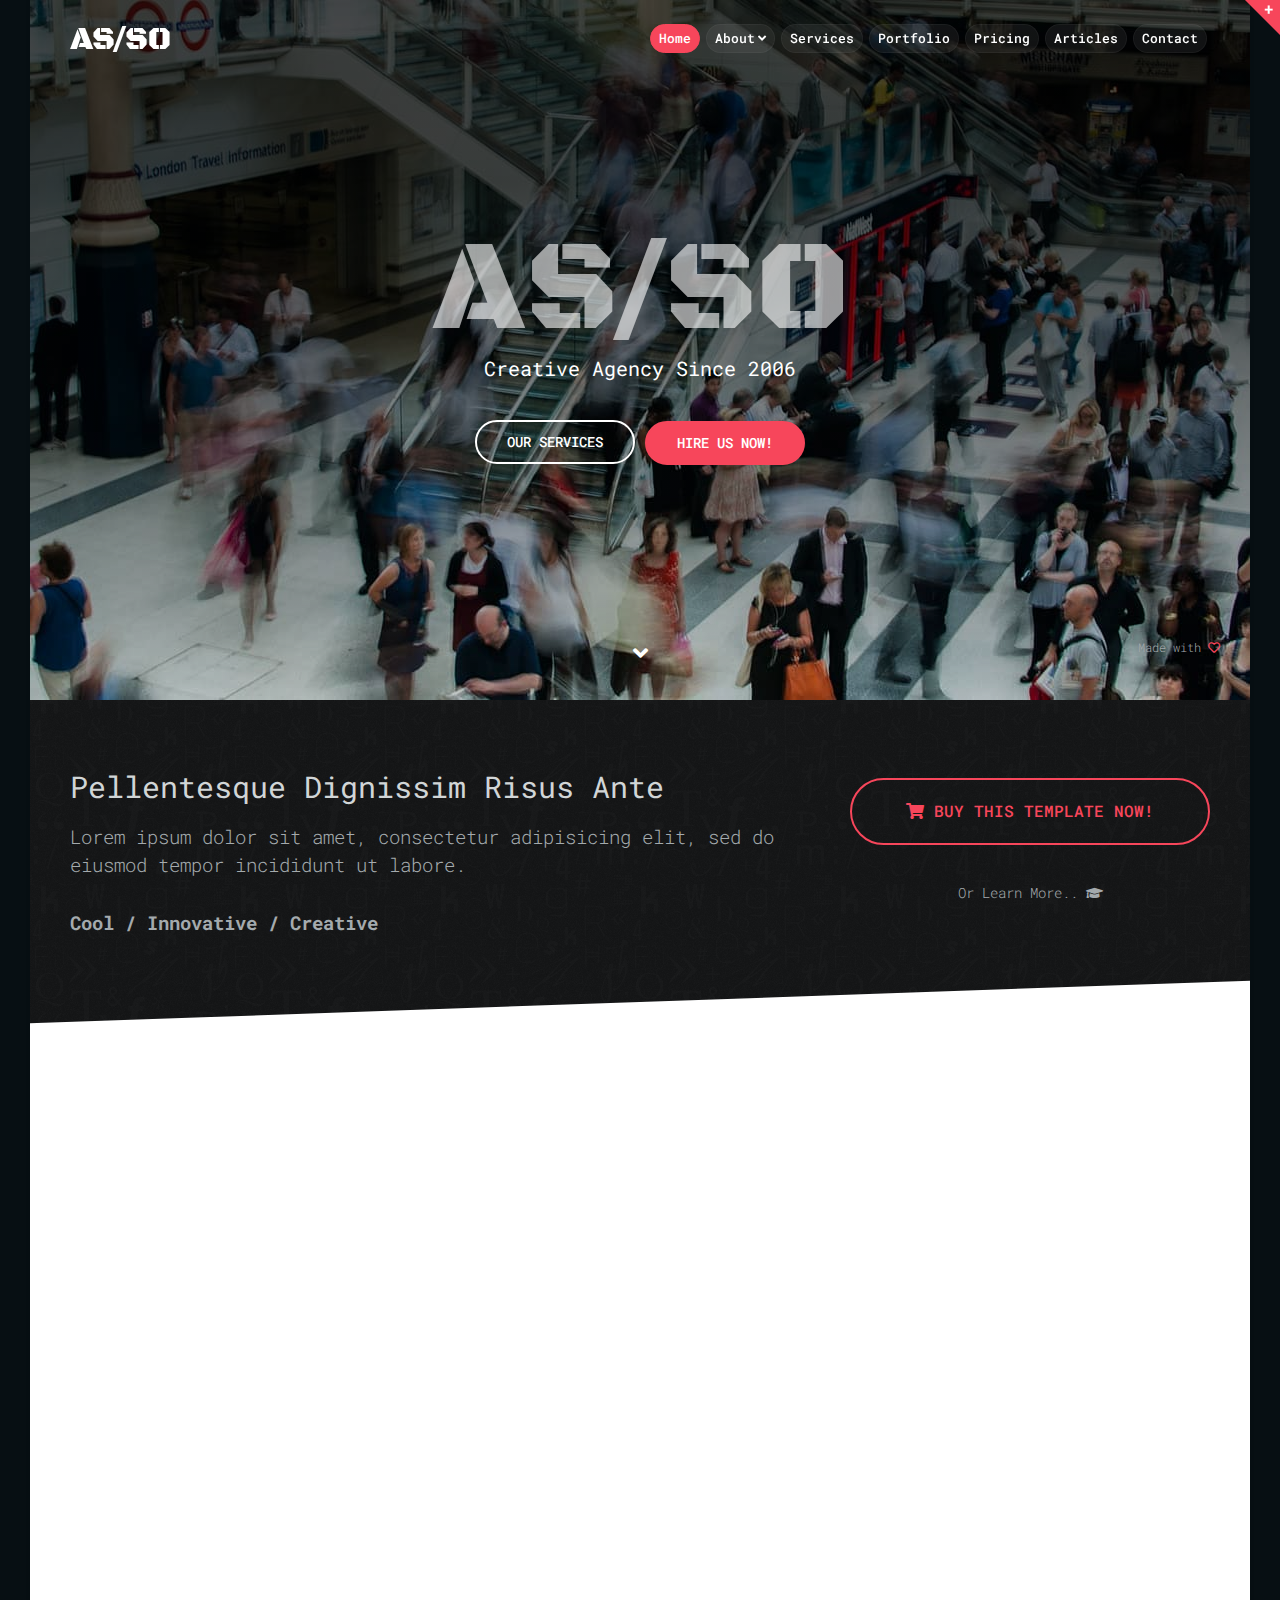
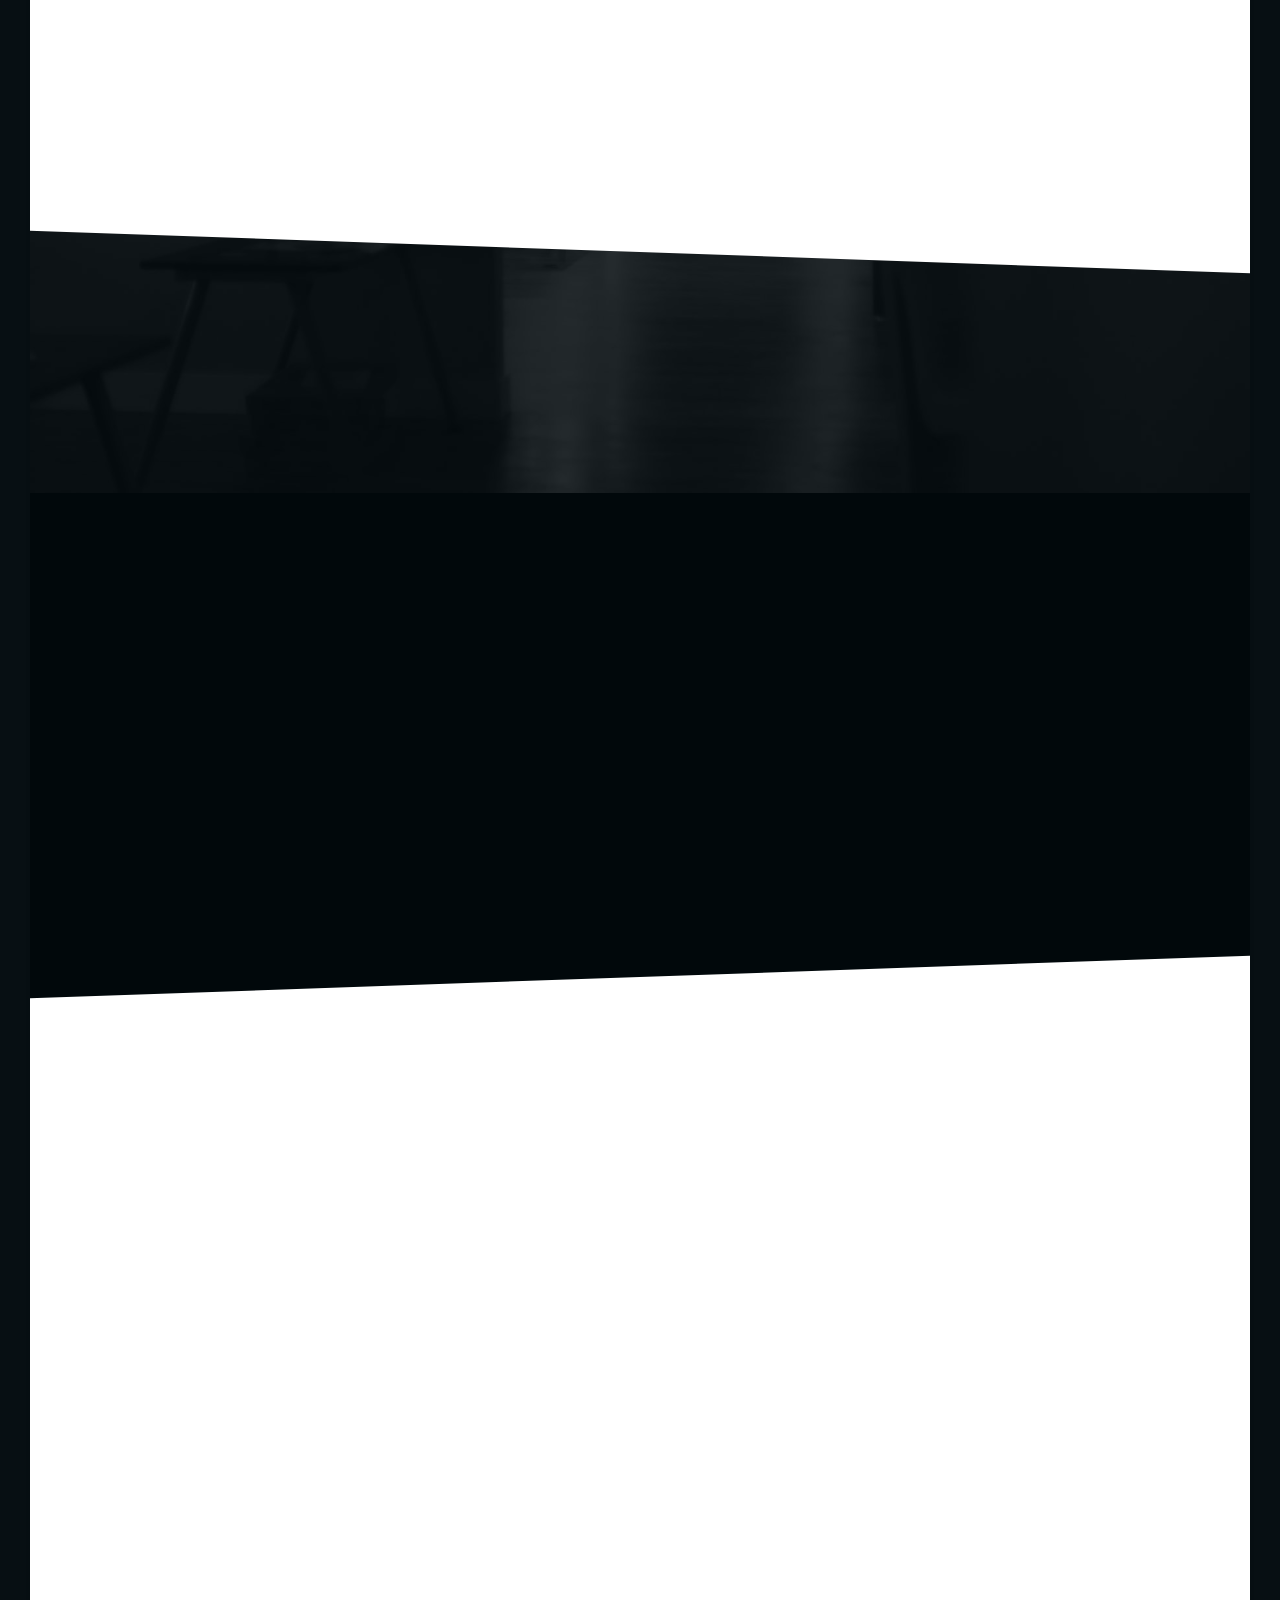
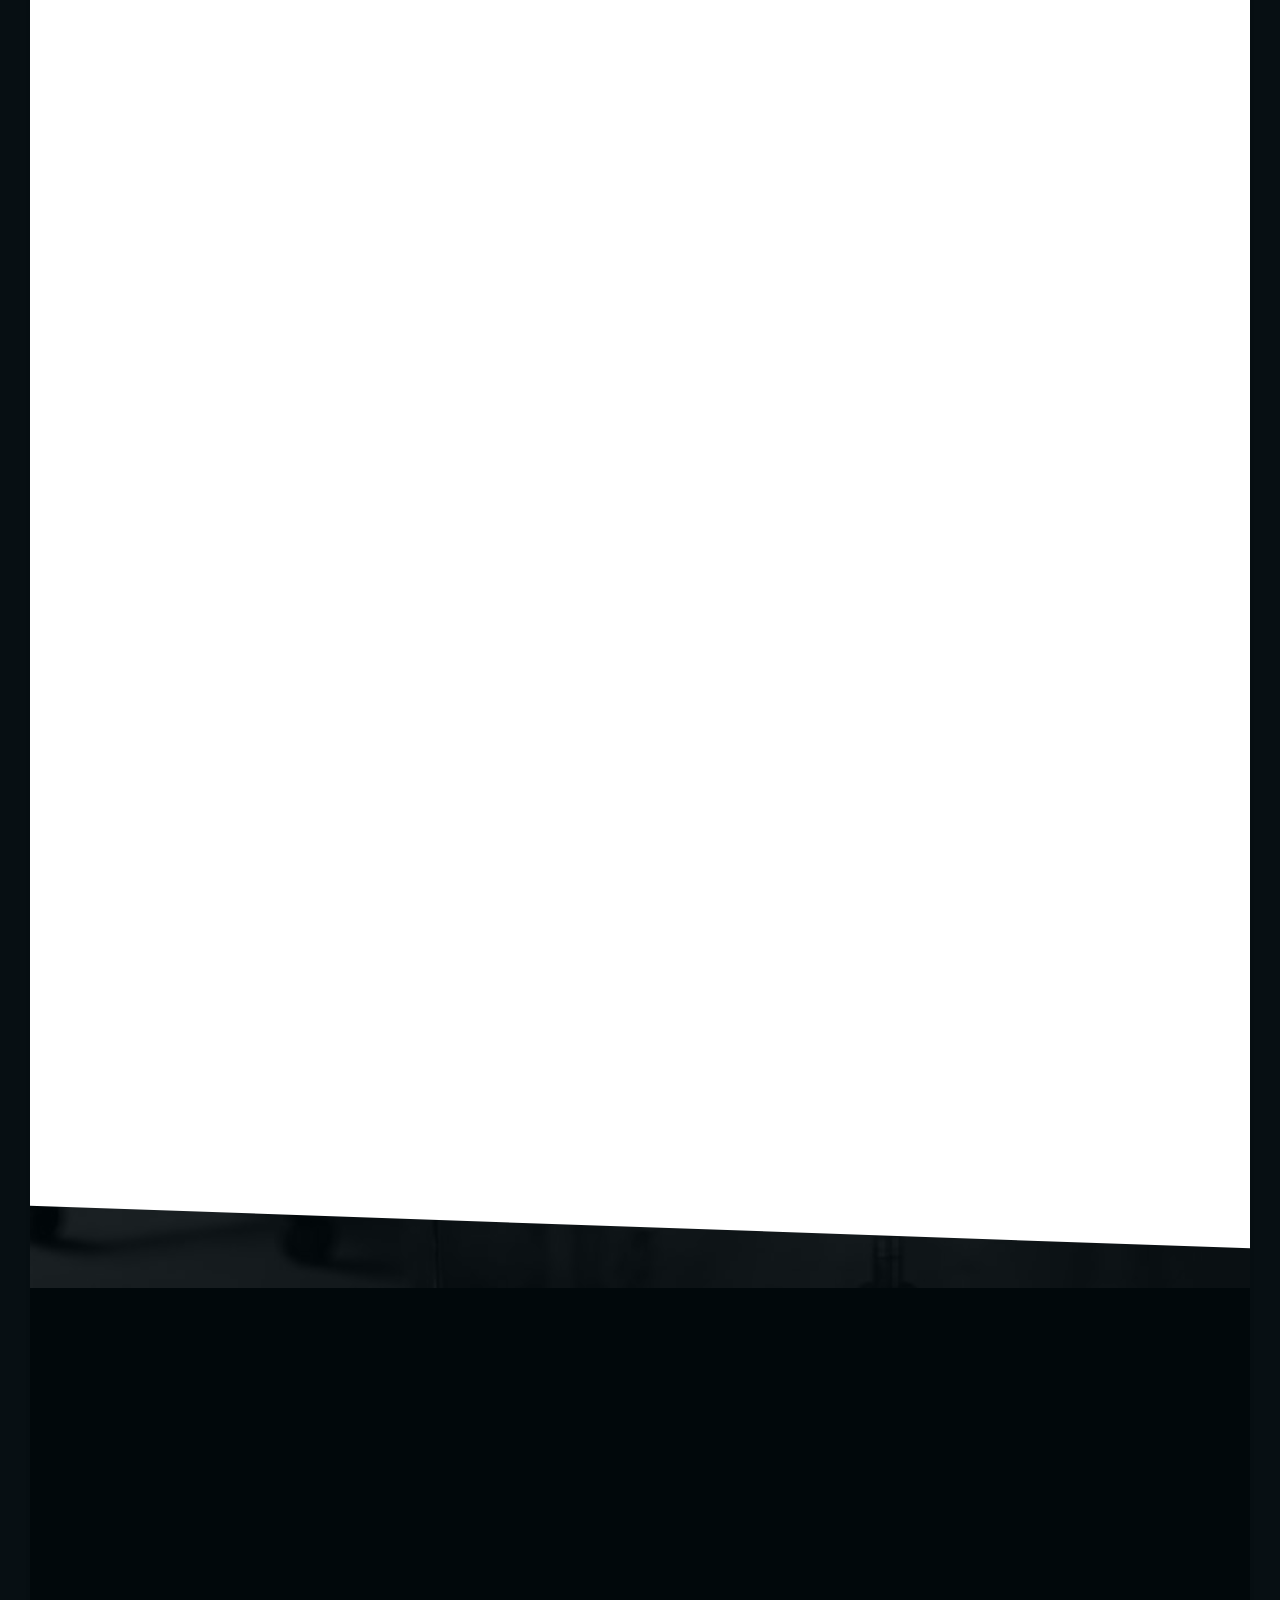
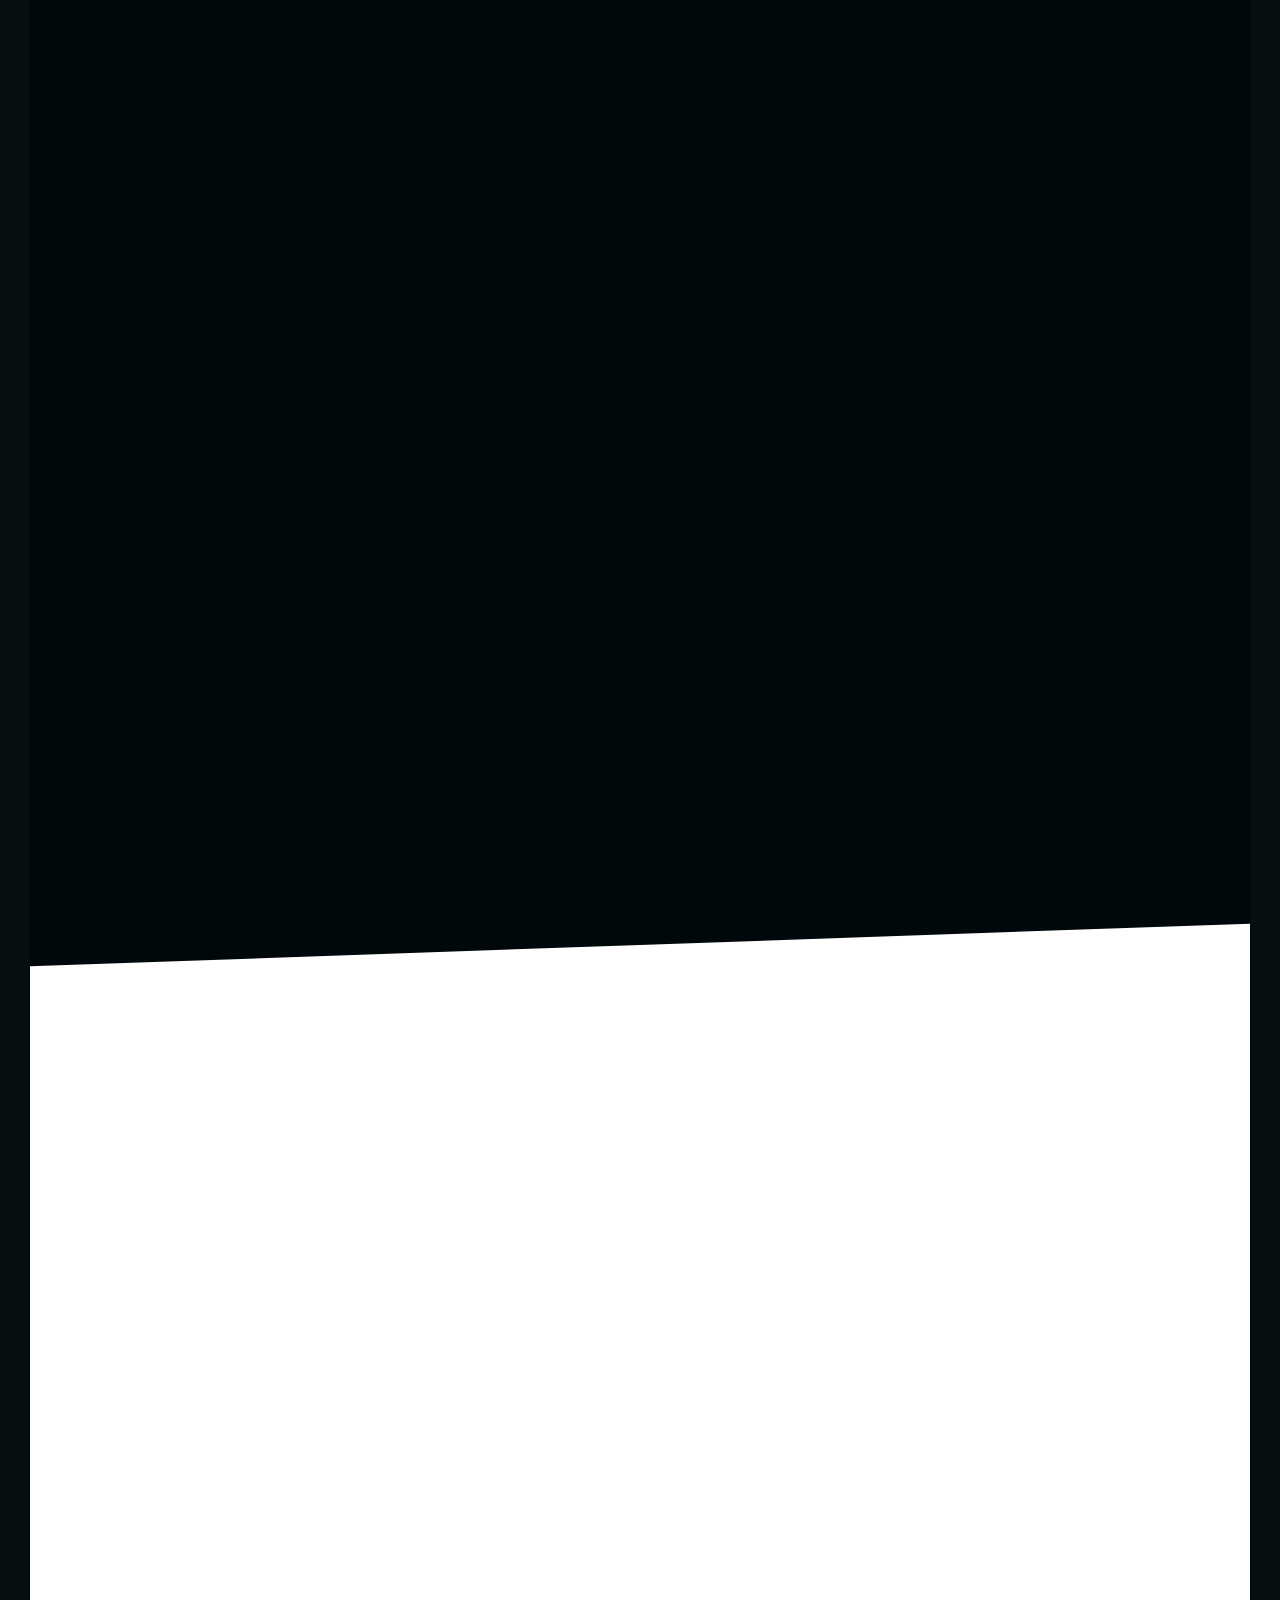
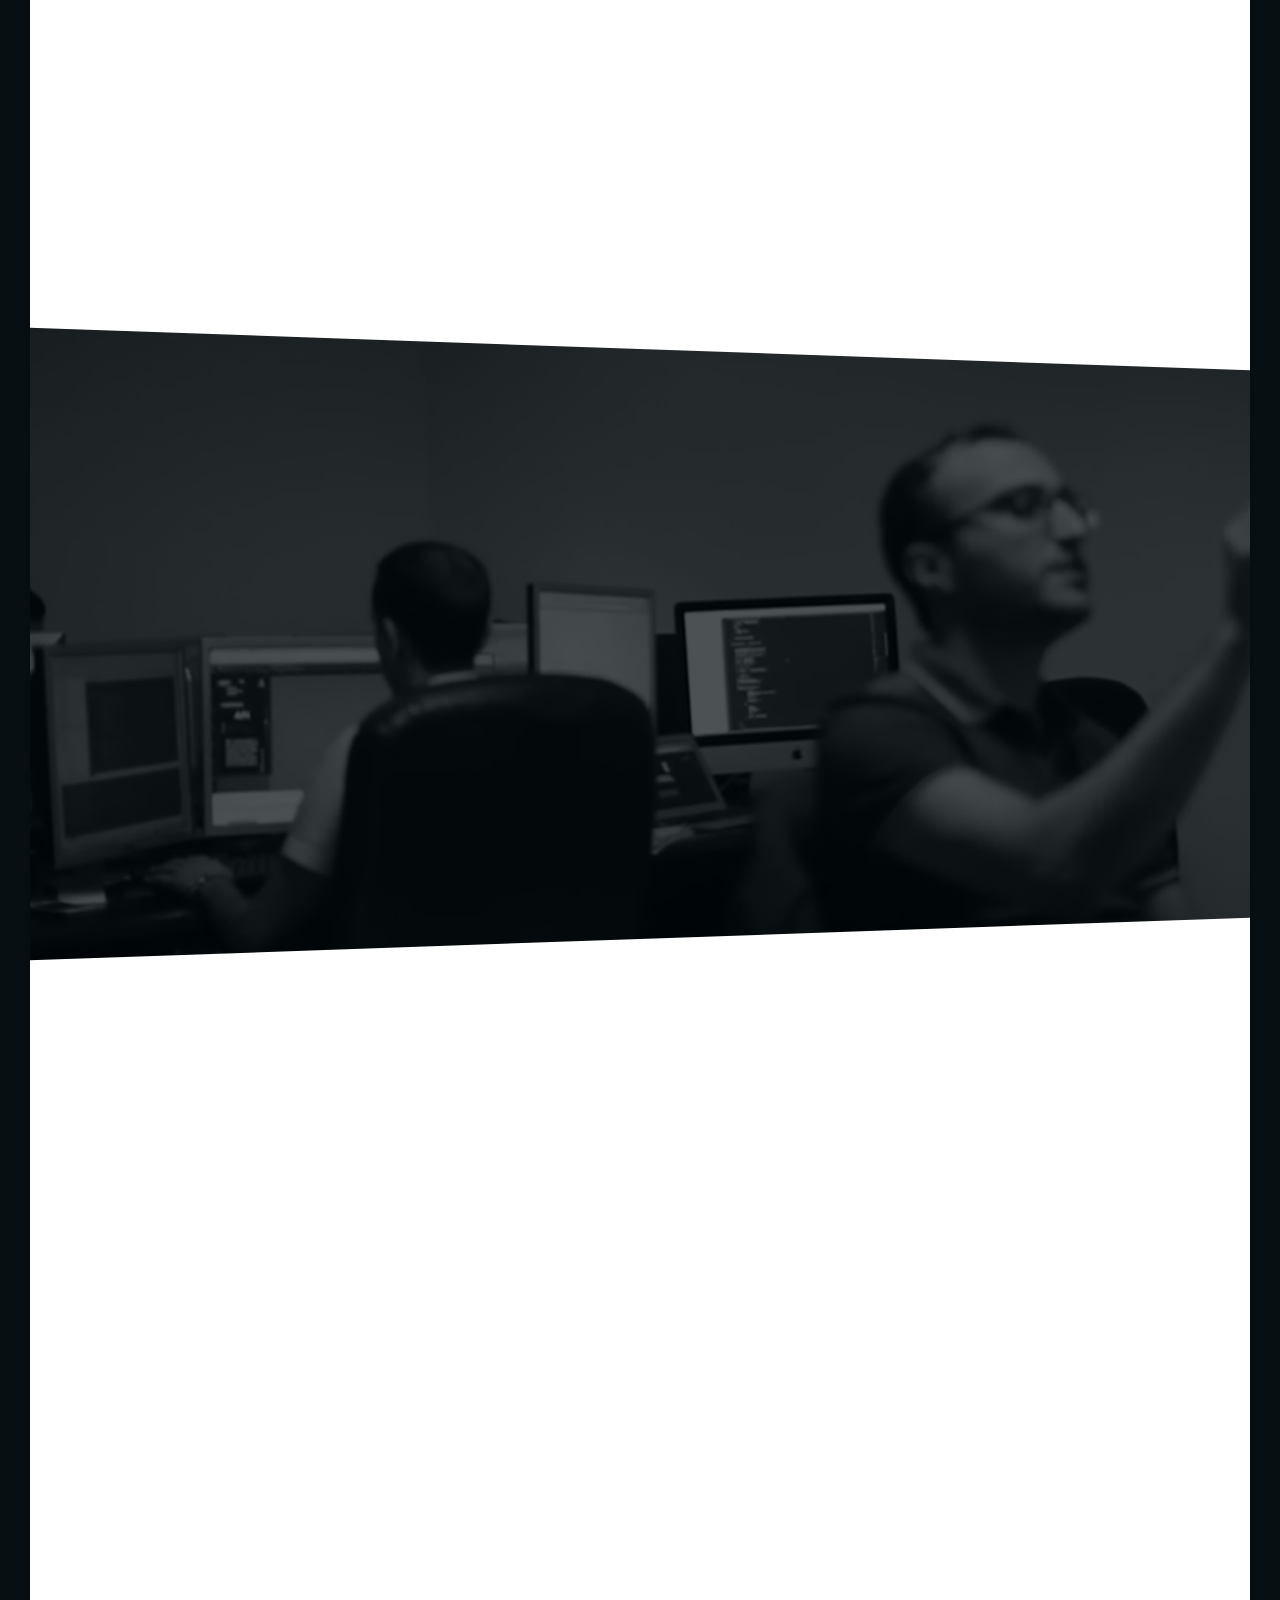
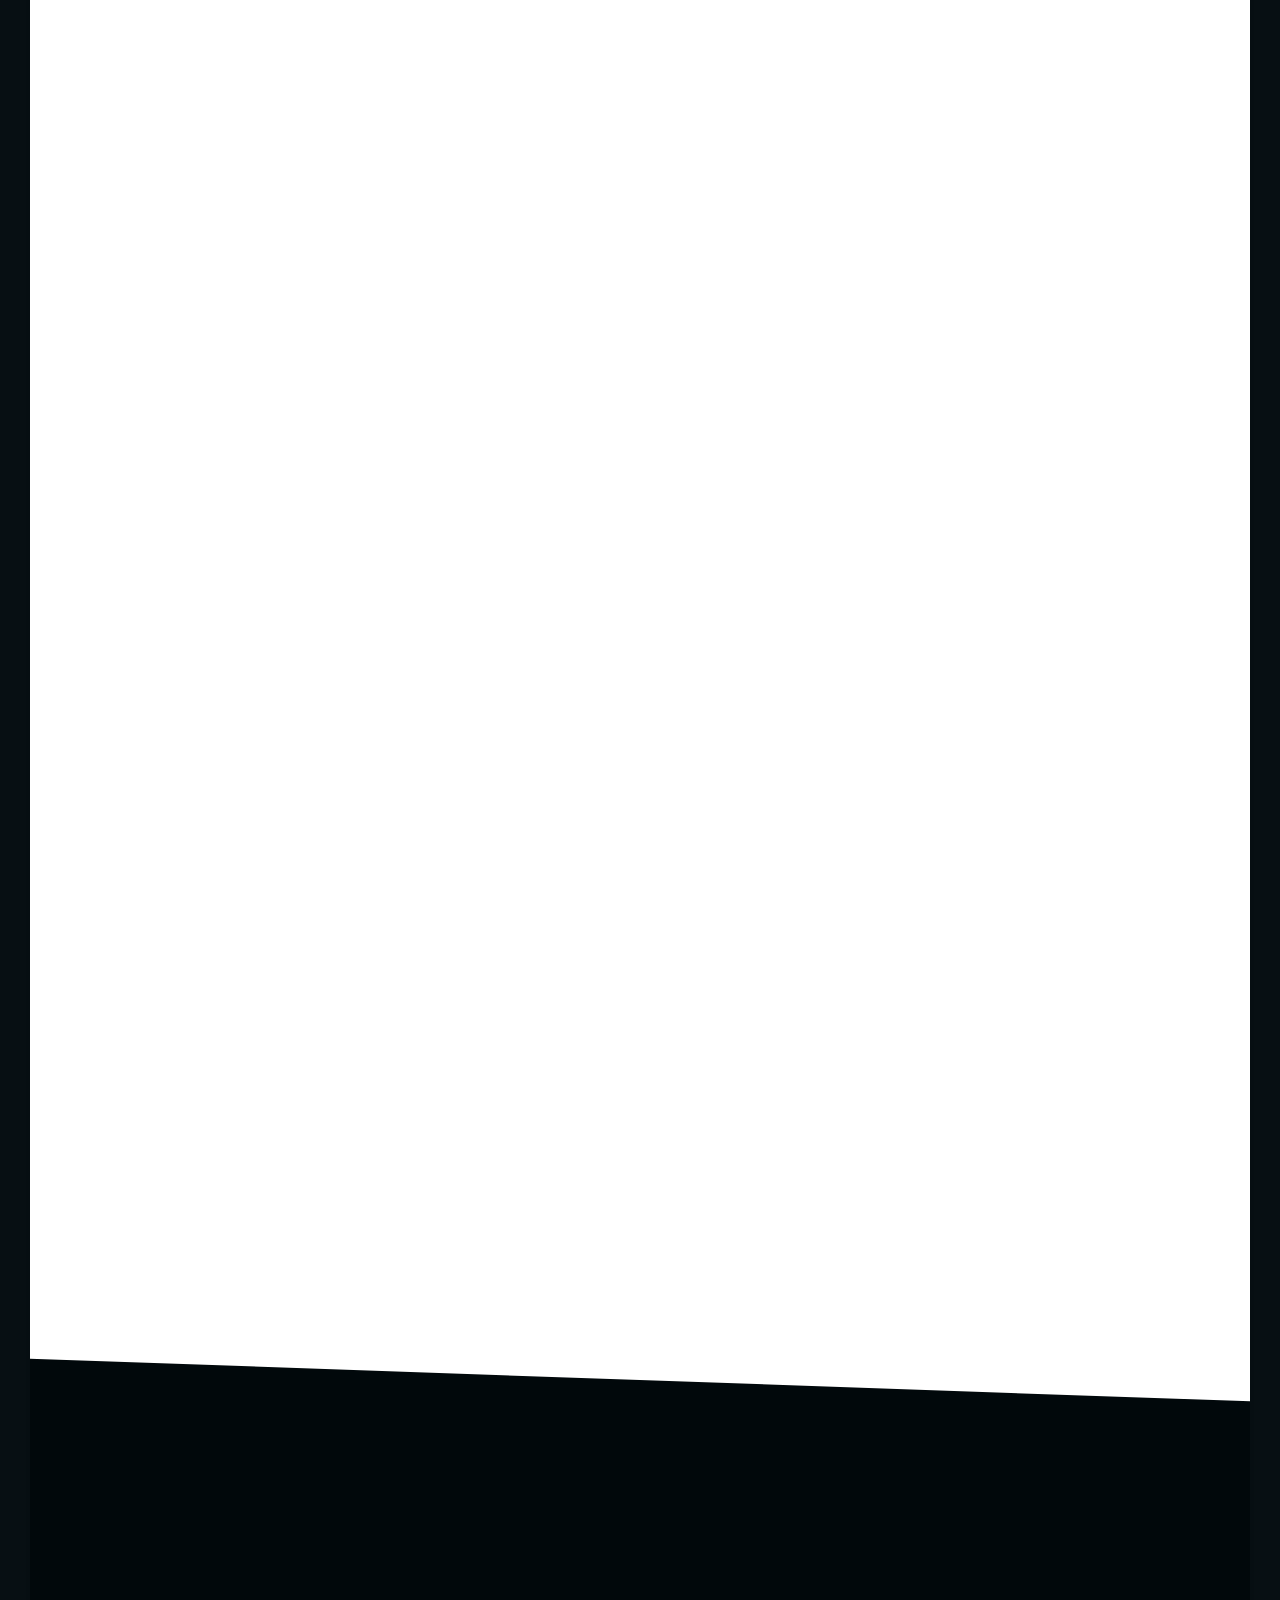
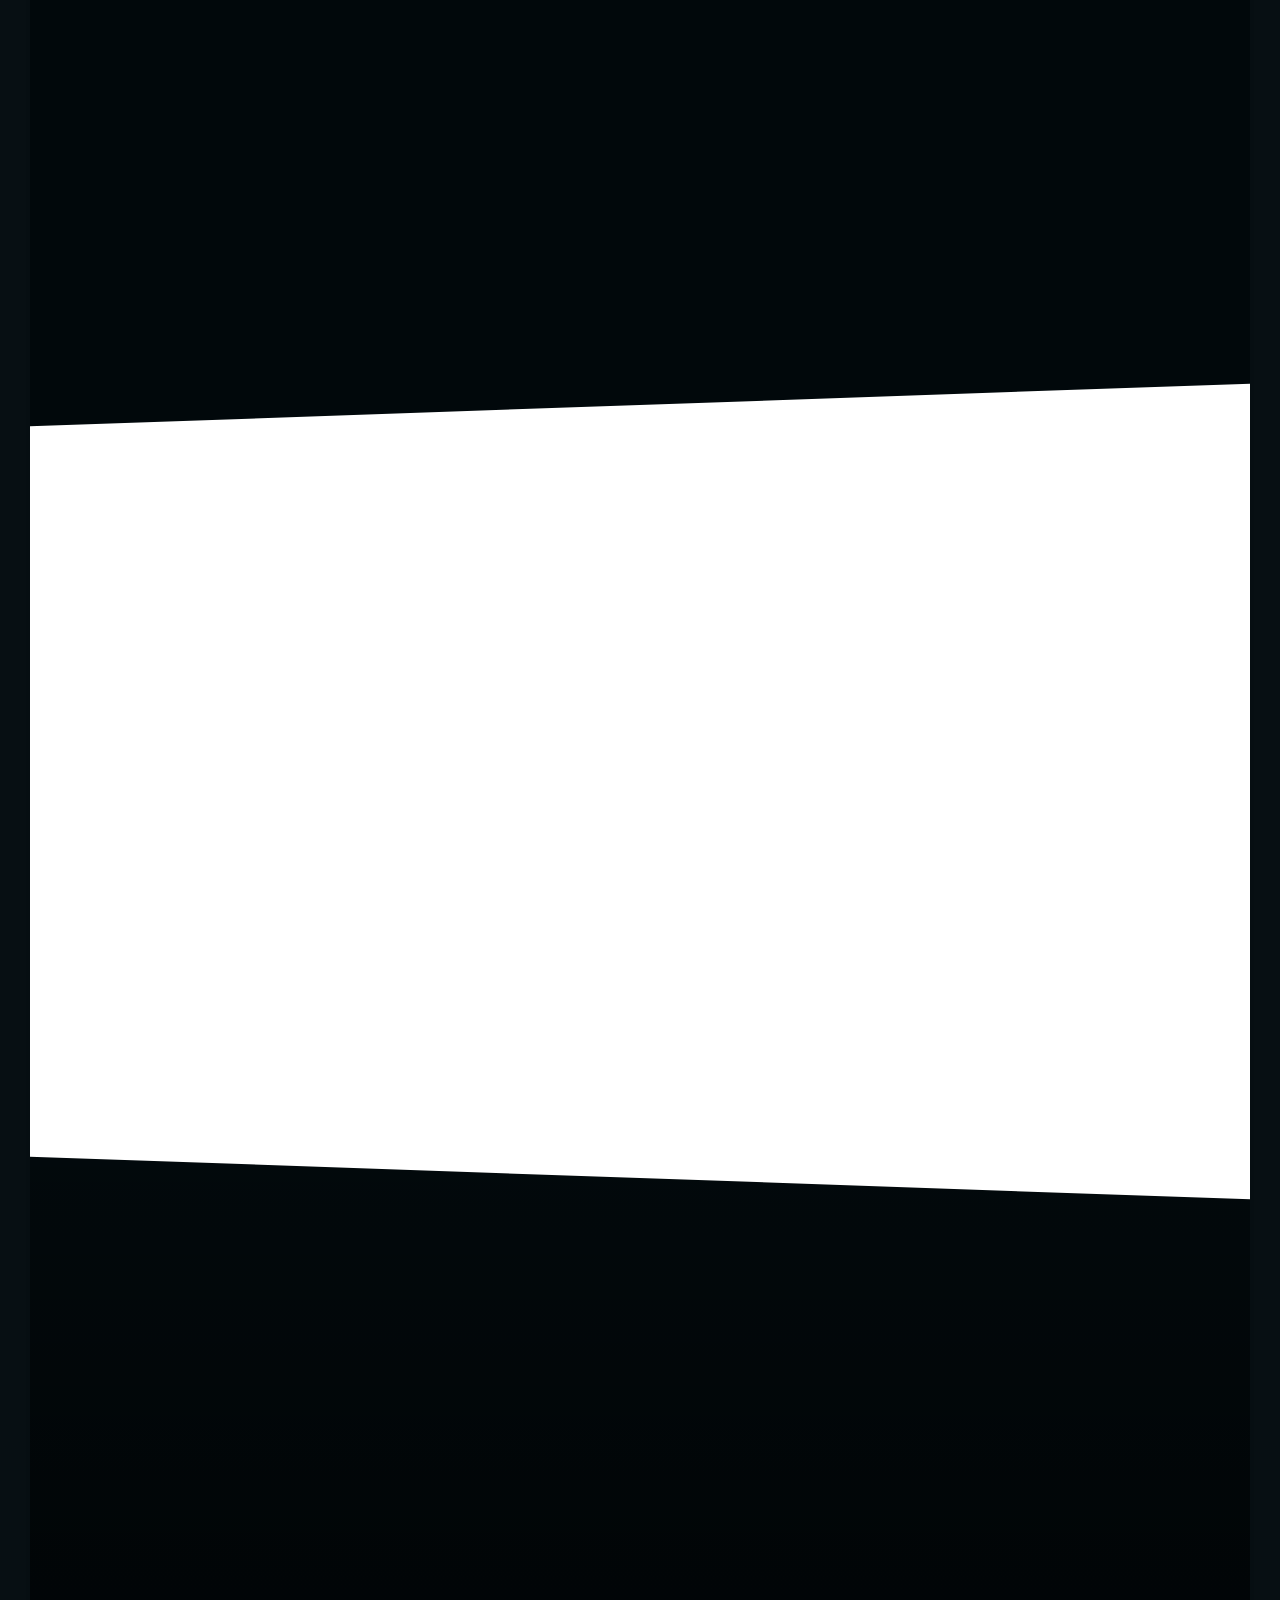
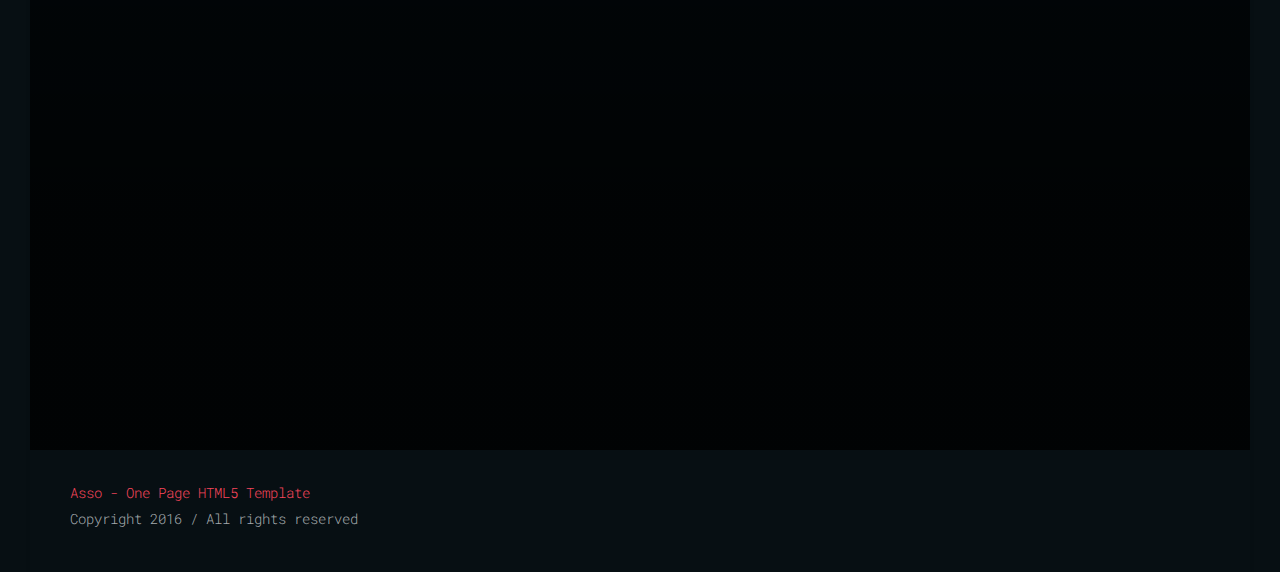
<file: boxed-layout.html>
<!DOCTYPE html>

<!--
   Template:   Asso - One Page HTML5 Website Template
   Author:     Themetorium
   URL:        http://themetorium.net/
-->

<html lang="en">
	<head>

		<!-- Title -->
		<title>Asso - One Page HTML5 Website Template</title>

		<!-- Meta -->
		<meta charset="utf-8">
		<meta http-equiv="X-UA-Compatible" content="IE=edge">
		<meta name="description" content="Responsive One Page HTML5 Website Template">
		<meta name="keywords" content="HTML5, CSS3, Bootsrtrap, Responsive, One Page, Template, Theme, Website" />
		<meta name="author" content="themetorium.net">

		<!-- Mobile Meta -->
		<meta name="viewport" content="width=device-width, initial-scale=1">

		<!-- Favicon (http://www.favicon-generator.org/) -->
		<link rel="shortcut icon" href="favicon.ico" type="image/x-icon">
		<link rel="icon" href="favicon.ico" type="image/x-icon">

		<!-- Google font (https://www.google.com/fonts) -->
		<link href='https://fonts.googleapis.com/css?family=Roboto+Mono:400,300,500,700' rel='stylesheet' type='text/css'> <!-- Body font -->
		<link href='https://fonts.googleapis.com/css?family=Black+Ops+One' rel='stylesheet' type='text/css'> <!-- Alternative font -->

		<!-- Bootstrap CSS (http://getbootstrap.com) -->
		<link rel="stylesheet" href="assets/vendor/bootstrap/css/bootstrap.min.css">

		<!-- Libs and Plugins CSS -->
		<link rel="stylesheet" href="assets/vendor/animate.min.css"> <!-- Animations CSS (more info: http://daneden.github.io/animate.css) -->
		<link rel="stylesheet" href="assets/vendor/fontawesome/css/fontawesome-all.min.css"> <!-- Font Icons (more info: http://fortawesome.github.io/Font-Awesome) -->
		<link rel="stylesheet" href="assets/vendor/ytplayer/css/jquery.mb.YTPlayer.min.css"> <!-- YTPlayer JS (more info: https://github.com/pupunzi/jquery.mb.YTPlayer) -->
		<link rel="stylesheet" href="assets/vendor/owl-carousel/css/owl.carousel.min.css"> <!-- Owl Carousel CSS (more info: http://www.owlcarousel.owlgraphic.com) -->
		<link rel="stylesheet" href="assets/vendor/owl-carousel/css/owl.theme.default.min.css"> <!-- Owl Carousel default theme CSS (more info: http://www.owlcarousel.owlgraphic.com) -->
		<link rel="stylesheet" href="assets/vendor/magnific-popup/css/magnific-popup.css"> <!-- Magnific Popup CSS (more info: http://dimsemenov.com/plugins/magnific-popup/) -->

		<!-- Theme master CSS -->
		<link rel="stylesheet" href="assets/css/helper.css">
		<link rel="stylesheet" href="assets/css/theme.css">

		<!-- Theme styles CSS (comment or uncomment below lines to enable/disable styles) -->
		<!-- <link rel="stylesheet" media="screen" title="blue-theme" href="assets/css/styles/blue.css"> -->
		<!-- <link rel="stylesheet" media="screen" title="brown-theme" href="assets/css/styles/brown.css"> -->
		<!-- <link rel="stylesheet" media="screen" title="green-theme" href="assets/css/styles/green.css"> -->
		<!-- <link rel="stylesheet" media="screen" title="purple-theme" href="assets/css/styles/purple.css"> -->
		<!-- <link rel="stylesheet" media="screen" title="yellow-theme" href="assets/css/styles/yellow.css"> -->

		<!-- Theme custom CSS (all your CSS customizations) -->
		<link rel="stylesheet" href="assets/css/custom.css">


		<!-- HTML5 Shim and Respond.js IE8 support of HTML5 elements and media queries -->
		<!-- WARNING: Respond.js doesn't work if you view the page via file:// -->

	   <!--[if lt IE 9]>
	   <script src="https://oss.maxcdn.com/html5shiv/3.7.2/html5shiv.min.js"></script>
	   <script src="https://oss.maxcdn.com/respond/1.4.2/respond.min.js"></script>
	   <![endif]-->

	</head>




	<!-- Additional information
	============================
	* You are free to use extra helper classes to customize your website (look into "helper.css" file).
	* To use scrolling animations please read more information here: http://mynameismatthieu.com/WOW/index.html.
	-->


	<!-- =================
	///// Begin body /////
	======================
	* Add class="boxed" to use boxed layout (example: <body class="boxed" data-spy="scroll" data-target="#scrollspy">).
	* Use backgroun classes to change boxed layout background color. example: <body class="boxed bg-dark" data-spy="scroll" data-target="#scrollspy"> (look into "helper.css" file for more info).
	-->
	<body class="boxed bg-dark" data-spy="scroll" data-target="#scrollspy">

		<!-- Begin preloader -->
		<div id="preloader">
			<div class="pulse"></div>
		</div>
		<!-- End preloader -->

		<!-- Begin body content -->
		<div id="body-content">


			<!-- ============================
			///// Begin top sliding bar /////
			=================================
			* Add class "slidingbar-fixed" to enable fixed slidingbar.
			-->
			<section id="top-slidingbar-wrapper" class="slidingbar-fixed">
				<div id="top-slidingbar">
					<div class="container">
						<div class="row">

							<div class="col col-md-4">
								<h4 class="top-slidingbar-heading text-gray-2">Information</h4>
								<hr class="hr-width-1 hr-double margin-top-15">
								<p class="small">Lorem ipsum dolor sit amet, consectetur adipisicing elit, sed do eiusmod
								tempor incididunt uteralis labore et dolore magna aliqua. Ut enim ad minim veniam.</p>
							</div> <!-- /.col -->

							<div class="col col-md-4">
								<h4 class="top-slidingbar-heading text-gray-2">Contact</h4>
								<hr class="hr-width-1 hr-double margin-top-15">
								<ul class="list-unstyled small">
									<li><i class="fas fa-home"></i> 121 King Street, Melbourne, Australia</li>
									<li><i class="fas fa-phone"></i> (+548) 12-345-6789</li>
									<li><i class="fas fa-envelope-o"></i> <a href="mailto:support@mail.com">support@mail.com</a></li>
								</ul>
							</div> <!-- /.col -->

							<div class="col col-md-4">

								<h4 class="top-slidingbar-heading text-gray-2">Our Instagram</h4>
								<hr class="hr-width-1 hr-double margin-top-15">

								<!-- Begin thumbnail list 
								==========================
								* Use class "col-2", "col-3", "col-4" "col-5" or "col-6" for thumbnail list columns.
								* Use class "gutter-1", "gutter-2", "gutter-3", "gutter-4" or "gutter-5" to add more space between items.
								-->
								<ul class="thumb-list col-5 gutter-3">
									<li><a target="_blank" href="https://www.instagram.com" class="thumb-list-item bg-image" style="background-image: url(assets/img/misc/small/img-1.jpg);"></a></li>
									<li><a target="_blank" href="https://www.instagram.com" class="thumb-list-item bg-image" style="background-image: url(assets/img/misc/small/img-2.jpg);"></a></li>
									<li><a target="_blank" href="https://www.instagram.com" class="thumb-list-item bg-image" style="background-image: url(assets/img/misc/small/img-3.jpg);"></a></li>
									<li><a target="_blank" href="https://www.instagram.com" class="thumb-list-item bg-image" style="background-image: url(assets/img/misc/small/img-4.jpg);"></a></li>
									<li><a target="_blank" href="https://www.instagram.com" class="thumb-list-item bg-image" style="background-image: url(assets/img/misc/small/img-5.jpg);"></a></li>
									<li><a target="_blank" href="https://www.instagram.com" class="thumb-list-item bg-image" style="background-image: url(assets/img/misc/small/img-6.jpg);"></a></li>
									<li><a target="_blank" href="https://www.instagram.com" class="thumb-list-item bg-image" style="background-image: url(assets/img/misc/small/img-7.jpg);"></a></li>
									<li><a target="_blank" href="https://www.instagram.com" class="thumb-list-item bg-image" style="background-image: url(assets/img/misc/small/img-8.jpg);"></a></li>
									<li><a target="_blank" href="https://www.instagram.com" class="thumb-list-item bg-image" style="background-image: url(assets/img/misc/small/img-9.jpg);"></a></li>
									<li><a target="_blank" href="https://www.instagram.com" class="thumb-list-item bg-image" style="background-image: url(assets/img/misc/small/img-11.jpg);"></a></li>
								</ul>
								<!-- End thumbnail list -->

							</div> <!-- /.col -->

						</div> <!-- /.row -->
					</div> <!-- /.container -->
				</div> <!-- /.top-slidingbar -->

				<!-- top-top-slidingbar trigger -->
				<div class="top-slidingbar-trigger-wrapper"><span class="top-slidingbar-trigger">+</span></div>

			</section>
			<!-- End top sliding bar -->


			<!-- ==============
			///// Begin header 
			=================== -->
			<header id="header-wrap">

				<!-- Begin Header content 
				==========================
				* Use class "show-hide-on-scroll" to hide header on scroll down and show on scroll up.
				* Use class "fixed-top" to set header to fixed position.
				* Use class "transparent" for transparent header.
				* Use class "transparent-border" to enable bottom border on transparent header (class "transparent" is still required).
				* Use class "semi-transparent" for semi-transparent header.
				* Use class "header-fluid" for full width header.
				* Use class "header-dark" for dark header.
				* Use class "header-color" for header custom background color. By default theme main color is used, but you ca use custom background color classes (class "header-color" is still required!). Look into "helper.css" file for more info.
				* Use class "header-shadow" to enable header bottom shadow.
				* Use class "header-md", "header-lg" or "header-xlg" to change header size.
				-->
				<div id="header" class="header-md fixed-top header-dark transparent">
					<div id="scrollspy" class="container header-container">

						<!-- Begin logo  -->
						<div class="logo font-alter-1">
							<a href="index.html"><h1>As/so</h1></a>
						</div>
						<!-- End logo -->

						<!-- Begin navbar 
						================== -->
						<nav class="navbar pull-right">

							<!-- Begin toggle button (get grouped for better mobile display) -->
							<div class="navbar-header">
								<button type="button" class="navbar-toggle collapsed" data-toggle="collapse" data-target="#nav-main" aria-expanded="false">
								  <span class="sr-only">Toggle navigation</span>
								  <span class="icon-bar"></span>
								  <span class="icon-bar"></span>
								  <span class="icon-bar"></span>
								</button>
							</div>
							<!-- End toggle button-->

							<!-- Begin nav main
							====================
							* Use class "nav-separator" to enable nav links separators.
							* Use class "nav-uppercase" to enable nav uppercase letters.
							* Use class "mob-navbar-collapse-dark" to enable dark mobile menu.
							* Use class "mob-navbar-align-center" to enable dark mobile menu.
							* Note-1: class "mlc" in menu links = close mobile menu when clicking menu link (for one page template version only).
							* Note-2: class "sm-scroll" in menu links = enable smooth scrolling when clicking menu link (for one page template version only).
							-->
							<div id="nav-main" class="collapse navbar-collapse mob-navbar-collapse-dark">

								<!-- Begin navbar-nav 
								======================
								* Use class "nav-pills" to enable nav pills.
								* Use class "pills-rounded", "pills-rounded-2x", "pills-rounded-3x" or "pills-rounded-4x" for rounded pills (class "nav-pills" is required).
								* Use class "pills-gradient" to enable gradient pills (class "nav-pills" is required).
								* Use class "nav-border-bottom" to enable menu links with bottom border (class "nav-pills" is required).
								-->
								<ul class="nav navbar-nav navbar-right nav-pills pills-rounded pills-rounded-4x">
									
									<li class="active"><a class="mlc sm-scroll" href="#intro">Home</a></li>
									<li><span class="nav-link-separator">/</span></li>

									<!-- Begin dropdown 
									====================
									* Use class "dropdown-hover" to make navigation toggle on desktop hover.
									* Use class "dropdown-uppercase" to enable dropdown menu uppercase letters.
									* Use class "dropdown-menu-dark" to enable dark dropdown menu.
									* Use class "dropdown-menu-color" to enable custom colored dropdown menu.
									* Use class "dropdown-menu-right" to right align the dropdown menu.
									-->
									<li class="dropdown dropdown-menu-dark dropdown-hover">
										<a href="#0" class="dropdown-toggle" data-toggle="dropdown" role="button" aria-haspopup="true" aria-expanded="false">
											About<span class="caret-2"><i class="fas fa-angle-down"></i></span>
										</a>
										<ul class="dropdown-menu">
											<li><a class="mlc sm-scroll" href="#section-1">About Us</a></li>
											<li><a class="mlc sm-scroll" href="#section-5">Our Team</a></li>
											<li><a class="mlc sm-scroll" href="#section-9">Video Promo</a></li>
											<li><a class="mlc sm-scroll" href="#section-7">Testimonials</a></li>
											<li><a class="mlc sm-scroll" href="#section-10">Our Clients</a></li>

											<!-- Begin dropdown (submenu)
											==============================
											* Use class "dropdown-hover" to make navigation toggle on desktop hover.
											* Use class "dropdown-uppercase" to enable dropdown menu uppercase letters.
											* Use class "dropdown-menu-dark" to enable dark dropdown menu.
											* Use class "dropdown-menu-color" to enable custom colored dropdown menu.
											* Use class "dropdown-submenu" for dropdown submenu.
											-->
											<li class="dropdown dropdown-menu-dark dropdown-submenu dropdown-hover">
												<a href="#0" class="dropdown-toggle" data-toggle="dropdown" role="button" aria-haspopup="true" aria-expanded="false">
													Submenu<span class="caret-2 margin-left-10"><i class="fas fa-angle-right"></i></span>
												</a>
												<ul class="dropdown-menu">
													<li><a class="mlc" href="#">Submenu Link 1</a></li>
													<li><a class="mlc" href="#">Submenu Link 2</a></li>
													<li><a class="mlc" href="#">Submenu Link 3</a></li>
													<li><a class="mlc" href="#">Submenu Link 4</a></li>
													<li><a class="mlc" href="#">Submenu Link 5</a></li>

													<!-- Begin dropdown (submenu)
													==============================
													* Use class "dropdown-hover" to make navigation toggle on desktop hover.
													* Use class "dropdown-uppercase" to enable dropdown menu uppercase letters.
													* Use class "dropdown-menu-dark" to enable dark dropdown menu.
													* Use class "dropdown-menu-color" to enable custom colored dropdown menu.
													* Use class "dropdown-submenu" for dropdown submenu.
													-->
													<li class="dropdown dropdown-menu-dark dropdown-submenu dropdown-hover">
														<a href="#0" class="dropdown-toggle" data-toggle="dropdown" role="button" aria-haspopup="true" aria-expanded="false">
															3 Level Submenu<span class="caret-2 margin-left-10"><i class="fas fa-angle-right"></i></span>
														</a>
														<ul class="dropdown-menu">
															<li><a class="mlc" href="#">Submenu Link 1</a></li>
															<li><a class="mlc" href="#">Submenu Link 2</a></li>
															<li><a class="mlc" href="#">Submenu Link 3</a></li>
															<li><a class="mlc" href="#">Submenu Link 4</a></li>
															<li><a class="mlc" href="#">Submenu Link 5</a></li>
														</ul> <!-- /.dropdown-menu -->
													</li>
													<!-- End dropdown -->

												</ul> <!-- /.dropdown-menu -->
											</li>
											<!-- End dropdown -->

										</ul> <!-- /.dropdown-menu -->
									</li>
									<!-- End dropdown -->

									<li><span class="nav-link-separator">/</span></li>
									<li><a class="mlc sm-scroll" href="#section-2">Services</a></li>
									<li><span class="nav-link-separator">/</span></li>
									<li><a class="mlc sm-scroll" href="#section-3">Portfolio</a></li>
									<li><span class="nav-link-separator">/</span></li>
									<li><a class="mlc sm-scroll" href="#section-4">Pricing</a></li>
									<li><span class="nav-link-separator">/</span></li>
									<li><a class="mlc sm-scroll" href="#section-6">Articles</a></li>
									<li><span class="nav-link-separator">/</span></li>
									<li><a class="mlc sm-scroll" href="#section-8">Contact</a></li>

								</ul>
								<!-- End navbar-nav -->

							</div>
							<!-- End nav main -->

						</nav>
						<!-- End navbar -->

					</div> <!-- /.container -->
				</div>
				<!-- End header content -->

			</header>
			<!-- End header -->


			<!-- ==========================
			///// Begin intro section /////
			===============================
			* Use class "full-height" to full screen intro.
			* Use class "angle-left-bottom" or "angle-right-bottom" to change intro bottom angle.
			* Use class "bg-image-parallax" to enable background image parallax effect (otherwise use class "bg-image").
			-->
			<section id="intro" class="bg-image-parallax" style="background-image: url(assets/img/intro/intro-bg-4.jpg);">
				
				<div class="intro-inner">
				
					<!-- Element cover
					===================
					* Use background transparent color classes for colored opacity (example: "bg-transparent-6-dark", "bg-transparent-8-5-red" ... 1 to 95). Look into "helper.css" file for more info. 
					-->
					<span class="cover bg-transparent-2-dark bg-transparent-gradient-2"></span>

					<!-- Begin intro caption -->
					<div class="intro-caption vertical-align-center text-center text-white">
						<h2 class="intro-title font-alter-1">
							<span class="wow fadeInDown" data-wow-delay="0.4s" data-wow-duration="0.5s">A</span>
							<span class="wow fadeInDown" data-wow-delay="0.6s" data-wow-duration="0.5s">s</span>
							<span class="wow bounceIn" data-wow-delay="1.6s">/</span>
							<span class="wow fadeInDown" data-wow-delay="0.8s" data-wow-duration="0.5s">s</span>
							<span class="wow fadeInDown" data-wow-delay="1s" data-wow-duration="0.5s">o</span>
						</h2>
						<p class="intro-description wow fadeIn" data-wow-delay="2.2s">Creative Agency Since 2006</p>
						<div class="margin-top-30">
							<a href="#section-2" class="btn btn-white-bordered btn-rounded-5x sm-scroll wow bounceIn" data-wow-delay="0.8s">Our Services</a> 
							<a href="#section-8" class="btn btn-primary btn-rounded-5x sm-scroll margin-top-10 wow bounceIn" data-wow-delay="1s">Hire Us Now!</a>
						</div>
					</div>
					<!-- End intro caption -->

					<!-- Made with love :) -->
					<div class="made-with-love hidden-xs">
						<p class="text-gray">Made with <span class="text-main"><i class="far fa-heart"></i></span></p>
					</div>

					<!-- Scroll down arrow -->
					<a class="scroll-down-arrow sm-scroll text-center text-white" href="#section-1"><span><i class="fas fa-angle-down"></i></span></a>

				</div>

			</section>
			<!-- End intro section -->


			<!-- ===================================
			///// Begin call to action section /////
			========================================
			* Use class "angle-left-bottom" or "angle-right-bottom" to change intro bottom angle.
			* Use class "bg-image-fixed" to make background image fixed (otherwise use class "bg-image").
			* Use class "bg-image-parallax" to enable background image parallax effect (otherwise use class "bg-image").
			* Use class "bg-pattern" if you use background patterns (example: http://subtlepatterns.com/). Combine with class "bg-image-fixed".
			-->
			<section class="call-to-action-section angle-left-bottom bg-dark bg-pattern" style="background-image: url(assets/img/patterns/ptn-2.png);">

				<!-- Element cover
				===================
				* Use background transparent color classes for colored opacity (example: "bg-transparent-6-dark", "bg-transparent-8-5-red" ... 1 to 95). Look into "helper.css" file for more info.  
				-->
				<span class="cover bg-transparent-2-dark"></span>

				<div class="container">	
					<div class="row wow fadeIn">

						<!-- Left column -->
						<div class="col-md-8 padding-right-40">

							<h2 class="call-to-action-title text-gray-2">Pellentesque Dignissim Risus Ante</h2>
							<p class="lead call-to-action-text text-gray">
								Lorem ipsum dolor sit amet, consectetur adipisicing elit, 
								sed do eiusmod tempor incididunt ut labore.
							</p>
							<p class="call-to-action-text lead text-gray margin-top-30"><strong>Cool / Innovative / Creative</strong></p>
							
						</div> <!-- /.col -->

						<!-- Right column -->
						<div class="col-md-4 text-center">

							<a href="https://wrapbootstrap.com/theme/asso-one-page-html5-website-template-WB0229XNF" target="_blank" class="btn btn-primary-bordered btn-rounded-5x btn-xlg btn-block"><i class="fas fa-shopping-cart"></i> Buy This Template Now!</a>
							<br>
							<a href="#" class="small text-gray">Or Learn More.. <i class="fas fa-graduation-cap"></i></a>
							
						</div> <!-- /.col -->

					</div><!-- /.row -->
				</div> <!-- /.container -->
			</section>
			<!-- End call to action section -->


			<!-- =================================
			///// Begin section 1 (about us) /////
			================================== -->
			<section id="section-1" class="about-section">
				<div class="container">
					<div class="row">
						<div class="col-md-12">

							<!-- Begin heading 
							===================
							* Use class "heading-center" or "heading-right" to align heading.
							* Use class "heading-xs", "heading-sm", "heading-md", "heading-lg" or "heading-xlg" to shange heading size.
							* Use class "heading-hover" to enable heading hover effect.
							* Use class "heading-uppercase" to enable uppercase letters.
							-->
							<div class="heading heading-lg heading-hover wow fadeIn">
								<span class="heading-title-ghost">About Us</span>
								<h2 class="heading-title">About Us</h2>

								<!-- Begin divider 
								===================
								* Use class "hr-width-1", "hr-width-2" -> up to "hr-width-10" to shange divider width.
								* Use class "hr-1x", "hr-2x", "hr-3x", "hr-4x" or "hr-5x" to shange divider size.
								* Use class "hr-dotted", "hr-dashed" or "hr-double" to shange divider style.
								-->
								<hr class="hr-width-1 hr-5x border-main">
								<!-- End divider -->

								<p class="heading-tescription lead">Lorem ipsum dolor sit amet, consectetur adipisicing elit, sed do eiusmod
									tempor incididunt ut labore et dolore magna aliqua. Ut enim ad minim veniam,
									quis nostrud exercitation ullamco laboris nisi ut aliquip consequat. Tempor incididunt ut labore et 
									dolore magna aliquapta. <a href="#">Read More...</a>
								</p>
							</div>
							<!-- End heading -->

						</div> <!-- /.col -->
					</div> <!-- /.row -->
				</div> <!-- /.container -->

				<div class="container margin-top-20">
					<div class="row wow fadeIn" data-wow-delay="0.3s">

						<div class="col-sm-6 col-md-3">
							<!-- Begin info box-1 -->
							<div class="info-box info-box-1">
								<span class="info-box-icon"><i class="fas fa-clone"></i></span>
								<div class="info-box-info">
									<h4 class="info-box-title">Fully Responsive</h4>
									<p class="info-box-text">
										Lorem ipsum dolor sit amet, consect adipis elit minim veniam ettis inkeras.
									</p>
								</div>
							</div>
							<!-- End info box-1 -->
						</div> <!-- /.col -->

						<div class="col-sm-6 col-md-3">
							<!-- Begin info box-1 -->
							<div class="info-box info-box-1">
								<span class="info-box-icon"><i class="far fa-gem"></i></span>
								<div class="info-box-info">
									<h4 class="info-box-title">Clean Code</h4>
									<p class="info-box-text">
										Lorem ipsum dolor sit amet, consect adipis elit minim veniam ettis inkeras.
									</p>
								</div>
							</div>
							<!-- End info box-1 -->
						</div> <!-- /.col -->

						<div class="col-sm-6 col-md-3">
							<!-- Begin info box-1 -->
							<div class="info-box info-box-1">
								<span class="info-box-icon"><i class="fas fa-tv"></i></span>
								<div class="info-box-info">
									<h4 class="info-box-title">One Page</h4>
									<p class="info-box-text">
										Lorem ipsum dolor sit amet, consect adipis elit minim veniam ettis inkeras.
									</p>
								</div>
							</div>
							<!-- End info box-1 -->
						</div> <!-- /.col -->

						<div class="col-sm-6 col-md-3">
							<!-- Begin info box-1 -->
							<div class="info-box info-box-1">
								<span class="info-box-icon"><i class="fas fa-bicycle"></i></span>
								<div class="info-box-info">
									<h4 class="info-box-title">Awesome Icons</h4>
									<p class="info-box-text">
										Lorem ipsum dolor sit amet, consect adipis elit minim veniam ettis inkeras.
									</p>
								</div>
							</div>
							<!-- End info box-1 -->
						</div> <!-- /.col -->

					</div> <!-- /.row -->
				</div> <!-- /.container -->

			</section>
			<!-- End section 1 -->


			<!-- =================================
			///// Begin section 2 (services) /////
			======================================
			* Use class "angle-left-top", "angle-right-top", "angle-left-bottom", "angle-right-bottom" to change section angle.
			* Use class "bg-image-fixed" to make background image fixed (otherwise use class "bg-image").
			* Use class "bg-image-parallax" to enable background image parallax effect (otherwise use class "bg-image").
			* Use class "bg-pattern" if you use background patterns (example: http://subtlepatterns.com/). Combine with class "bg-image-fixed".
			-->
			<section id="section-2" class="services-section bg-dark angle-right-top angle-left-bottom bg-image-parallax" style="background-image: url(assets/img/misc/bg-4.jpg);">

				<!-- Element cover
				===================
				* Use background transparent color classes for colored opacity (example: "bg-transparent-6-dark", "bg-transparent-8-5-red" ... 1 to 95). Look into "helper.css" file for more info.  
				-->
				<span class="cover bg-transparent-8-5-dark"></span>

				<div class="container">	
					<div class="row">

						<!-- Left column -->
						<div class="col-md-6">

							<!-- Begin heading 
							===================
							* Use class "heading-center" or "heading-right" to align heading.
							* Use class "heading-xs", "heading-sm", "heading-md", "heading-lg" or "heading-xlg" to shange heading size.
							* Use class "heading-hover" to enable heading hover effect.
							* Use class "heading-uppercase" to enable uppercase letters.
							-->
							<div class="heading heading-lg text-white heading-hover wow fadeIn" data-wow-delay="0.2s">
								<span class="heading-title-ghost">Services</span>
								<h2 class="heading-title">Services</h2>

								<!-- Begin divider 
								===================
								* Use class "hr-width-1", "hr-width-2" -> up to "hr-width-10" to shange divider width.
								* Use class "hr-1x", "hr-2x", "hr-3x", "hr-4x" or "hr-5x" to shange divider size.
								* Use class "hr-dotted", "hr-dashed" or "hr-double" to shange divider style.
								-->
								<hr class="hr-width-1 hr-5x border-main">
								<!-- End divider -->

								<p class="heading-tescription lead text-gray-2">Lorem ipsum dolor sit amet, consectetur adipisicing elit, sed do eiusmod tempor incididunt ut labore et dolore magna aliquapta. Ut enim ad minim veniam, quis nostrud exercitation ullamco laboris nisi aliquipter consequat adipisicing sedari.
								</p>
								<br>
								<a href="#" target="_blank" class="btn btn-white-bordered btn-rounded-5x btn-rounded"><i class="fas fa-external-link-alt"></i> Read More!</a>
							</div>
							<!-- End heading -->

						</div> <!-- /.col -->

						<!-- Right column -->
						<div class="col-md-6">

							<div class="row">
								<div class="col-md-12">
									<!-- Begin info box-4 -->
									<div class="info-box info-box-4 info-box-white wow fadeIn">
										<span class="info-box-icon rounded-icon bg-main text-white"><i class="fas fa-paint-brush"></i></span>
										<div class="info-box-info">
											<h4 class="info-box-title">Designing</h4>
											<p class="info-box-text text-gray-2">
												Lorem ipsum dolor sit amet, consectetur adipisicing elit minim veniam ut enim.
											</p>
										</div>
									</div>
									<!-- End info box-4 -->
								</div> <!-- /.col -->

								<div class="col-md-12">
									<!-- Begin info box-4 -->
									<div class="info-box info-box-4 info-box-white wow fadeIn" data-wow-delay="0.2s">
										<span class="info-box-icon rounded-icon bg-main text-white"><i class="fas fa-code"></i></span>
										<div class="info-box-info">
											<h4 class="info-box-title">Developing</h4>
											<p class="info-box-text text-gray-2">
												Lorem ipsum dolor sit amet, consectetur adipisicing elit minim veniam ut enim.
											</p>
										</div>
									</div>
									<!-- End info box-4 -->
								</div> <!-- /.col -->

								<div class="col-md-12">
									<!-- Begin info box-4 -->
									<div class="info-box info-box-4 info-box-white wow fadeIn" data-wow-delay="0.4s">
										<span class="info-box-icon rounded-icon bg-main text-white"><i class="fas fa-globe"></i></span>
										<div class="info-box-info">
											<h4 class="info-box-title">Branding</h4>
											<p class="info-box-text text-gray-2">
												Lorem ipsum dolor sit amet, consectetur adipisicing elit minim veniam ut enim.
											</p>
										</div>
									</div>
									<!-- End info box-4 -->
								</div> <!-- /.col -->

							</div><!-- /.row -->
						</div> <!-- /.col -->

					</div><!-- /.row -->
				</div> <!-- /.container -->

			</section>
			<!-- End section 2 -->


			<!-- ==================================
			///// Begin section 3 (portfolio) /////
			=================================== -->
			<section id="section-3" class="portfolio-section">

				<div class="container">
					<div class="row wow fadeIn">

						<!-- Left column -->
						<div class="col-md-6">

							<!-- Begin heading 
							===================
							* Use class "heading-center" or "heading-right" to align heading.
							* Use class "heading-xs", "heading-sm", "heading-md", "heading-lg" or "heading-xlg" to shange heading size.
							* Use class "heading-hover" to enable heading hover effect.
							* Use class "heading-uppercase" to enable uppercase letters.
							-->
							<div class="heading heading-lg heading-hover">
								<span class="heading-title-ghost">Portfolio</span>
								<h2 class="heading-title">Portfolio</h2>

								<!-- Begin divider 
								===================
								* Use class "hr-width-1", "hr-width-2" -> up to "hr-width-10" to shange divider width.
								* Use class "hr-1x", "hr-2x", "hr-3x", "hr-4x" or "hr-5x" to shange divider size.
								* Use class "hr-dotted", "hr-dashed" or "hr-double" to shange divider style.
								-->
								<hr class="hr-width-1 hr-5x border-main">
								<!-- End divider -->

							</div>
							<!-- End heading -->

						</div> <!-- /.col -->

						<!-- Right column -->
						<div class="col-md-6">

							<p class="lead">
								<strong>Lorem ipsum dolor</strong> sit amet, consectetur adipisicing elit, sed do eiusmod
								tempor incididunt ut labore et dolore magna aliqua. <a href="#">Read More..</a>
							</p>

						</div> <!-- /.col -->

					</div> <!-- /.row -->
				</div> <!-- /.container -->


				<div class="container">

					<!-- Begin isotope
					===================
					* Use classes "gutter-1", "gutter-2" or "gutter-3" to add more space between items.
					* Use class "col-1", "col-2", "col-3", "col-4", "col-5" or "col-6" for columns.
					-->
					<div class="isotope popup-gallery gutter-2 col-3">

						<!-- Begin isotope filter 
						=========================== -->
						<div class="isotope-filter">

							<!-- Begin isotope filter toggle button -->
							<div class="navbar-header">
								<button type="button" class="navbar-toggle collapsed filter-toggle-btn" data-toggle="collapse" data-target="#isotope-filter-collapse">
									<span class="text-center">Filter <i class="fas fa-angle-down"></i></span>
								</button>
							</div>
							<!-- End isotope filter toggle button -->

							<!-- Begin isotope filter links 
							==================================
							* Use class "text-center" or "text-right" to align isotope filter links.
							* Note: class "mlc" = close filter menu when clicking filter link.
							-->
							<div class="isotope-filter-links collapse navbar-collapse no-padding wow fadeIn" id="isotope-filter-collapse">
								<a class="active" href="#" data-filter="*">All</a>
								<a href="#" data-filter=".photography">Photography</a>
								<a href="#" data-filter=".web-design">Web Design</a>
								<a href="#" data-filter=".graphics">Graphics</a>
								<a href="#" data-filter=".branding, .web-design">Mockups</a>
							</div>
							<!-- End isotope filter links -->

						</div>
						<!-- End isotope filter -->


						<!-- Begin isotope items
						==========================
						* Note: For grid layout make sure that your images are the same dimensions.
						* Note: For masonry layout make sure that your images are the different dimensions.
						-->
						<div class="isotope-items-wrap">

							<!-- Grid sizer (do not remove!!!) -->
							<div class="grid-sizer"></div>


							<!-- //////////////////
							// Begin isotope item. Note: use class "width2" for alternative item width (works best on first item)
							/////////////////////// -->
							<div class="isotope-item photography wow fadeInUp">
								
								<!-- Begin portfolio item -->
								<div class="portfolio-item-wrap">
									<div class="portfolio-item">
										<a class="item-link inline-popup-trigger" href="#portfolio-1">
											<span class="cover bg-transparent-9-main"></span>
											<img class="item-img" src="assets/img/portfolio/masonry/portfolio-img-1.jpg" alt="image">
											<div class="item-info text-white">
												<h3 class="item-info-title">Hardcover Book</h3>
												<p class="item-info-text">Photography</p>
											</div>
										</a>
									</div>

									<!-- Begin inline popup content. Class "mfp-hide" is required to make dialog hidden -->
									<div id="portfolio-1" class="inline-popup mfp-hide">
										<div class="inline-popup-inner">

											<div class="inline-popup-image bg-image" style="background-image: url(assets/img/portfolio/big/portfolio-img-1.jpg); background-position: 50% 50%;"></div>

											<div class="row margin-top-40">
												<div class="col-md-8 margin-bottom-20">
													<h2 class="no-margin-top">Portfolio Single Item 1</h2>
													<p>This is dummy copy. It is not meant to be read. It has been placed here solely to demonstrate the look and feel of finished, typeset text. Only for show.</p> 

													<p>Lorem ipsum dolor sit amet, consectetur adipisicing elit, sed do eiusmod tempor incididunt ut labore et dolore magna aliquapta. Ut enim ad minim veniam, quis nostrud exercitation ullamco laboris nisi aliquipter consequat adipisicing sedari.</p>
												</div>
												<div class="col-md-4 margin-bottom-20 padding-left-40">
													<ul class="list-unstyled">
														<li>Client: <strong><a href="#" target="_blank">MockCo INC</a></strong></li>
														<li>Date: <strong><a href="#" target="_blank">01 jan, 2016</a></strong></li>
														<li>Category <strong><a href="#" target="_blank">Photography</a></strong></li>
														<li>Copyright ©2016, All Rights Reserved</li>
													</ul>
													<a href="#" target="_blank" class="btn btn-primary btn-rounded-5x btn-lg margin-top-20">Launch Project</a>
												</div>
											</div> <!-- /.row -->

										</div> <!-- /.inline-popup-inner -->

										<a class="inline-popup-close" href="#"><i class="fas fa-times"></i></a>

									</div>
									<!-- End inline popup content -->

								</div>
								<!-- End portfolio item -->

							</div>
							<!-- End isotope item -->

							<!-- //////////////////
							// Begin isotope item
							/////////////////////// -->
							<div class="isotope-item branding wow fadeInUp">

								<!-- Begin portfolio item -->
								<div class="portfolio-item-wrap">
									<div class="portfolio-item">
										<a class="item-link inline-popup-trigger" href="#portfolio-2">
											<span class="cover bg-transparent-9-main"></span>
											<img class="item-img" src="assets/img/portfolio/masonry/portfolio-img-2.jpg" alt="image">
											<div class="item-info text-white">
												<h3 class="item-info-title">Identity MockUp Vol.1</h3>
												<p class="item-info-text">Branding</p>
											</div>
										</a>
									</div>

									<!-- Begin inline popup content. Class "mfp-hide" is required to make dialog hidden -->
									<div id="portfolio-2" class="inline-popup mfp-hide">
										<div class="inline-popup-inner">

											<div class="inline-popup-image bg-image" style="background-image: url(assets/img/portfolio/big/portfolio-img-2.jpg); background-position: 50% 50%;"></div>

											<div class="row margin-top-40">
												<div class="col-md-8 margin-bottom-20">
													<h2 class="no-margin-top">Portfolio Single Item 2</h2>
													<p>This is dummy copy. It is not meant to be read. It has been placed here solely to demonstrate the look and feel of finished, typeset text. Only for show.</p> 

													<p>Lorem ipsum dolor sit amet, consectetur adipisicing elit, sed do eiusmod tempor incididunt ut labore et dolore magna aliquapta. Ut enim ad minim veniam, quis nostrud exercitation ullamco laboris nisi aliquipter consequat adipisicing sedari.</p>
												</div>
												<div class="col-md-4 margin-bottom-20 padding-left-40">
													<ul class="list-unstyled">
														<li>Client: <strong><a href="#" target="_blank">MockCo INC</a></strong></li>
														<li>Date: <strong><a href="#" target="_blank">03 jan, 2016</a></strong></li>
														<li>Category <strong><a href="#" target="_blank">Photography</a></strong></li>
														<li>Copyright ©2016, All Rights Reserved</li>
													</ul>
													<a href="#" target="_blank" class="btn btn-primary btn-rounded-5x btn-lg margin-top-20">Launch Project</a>
												</div>
											</div> <!-- /.row -->

										</div> <!-- /.inline-popup-inner -->

										<a class="inline-popup-close" href="#"><i class="fas fa-times"></i></a>

									</div>
									<!-- End inline popup content -->

								</div>
								<!-- End portfolio item -->

							</div>
							<!-- End isotope item -->

							<!-- //////////////////
							// Begin isotope item 
							/////////////////////// -->
							<div class="isotope-item web-design wow fadeInUp">

								<!-- Begin portfolio item -->
								<div class="portfolio-item-wrap">
									<div class="portfolio-item">
										<a class="item-link inline-popup-trigger" href="#portfolio-3">
											<span class="cover bg-transparent-9-main"></span>
											<img class="item-img" src="assets/img/portfolio/masonry/portfolio-img-3.jpg" alt="image">
											<div class="item-info text-white">
												<h3 class="item-info-title">Brown Paper Bag</h3>
												<p class="item-info-text">Web Design</p>
											</div>
										</a>
									</div>

									<!-- Begin inline popup content. Class "mfp-hide" is required to make dialog hidden -->
									<div id="portfolio-3" class="inline-popup mfp-hide">
										<div class="inline-popup-inner">

											<!-- Begin content carousel (http://www.owlcarousel.owlgraphic.com)
											====================================================================
											* Use class "nav-outside" for outside nav.
											* Use class "nav-outside-top" for outside top nav.
											* Use class "nav-rounded" for rounded nav.
											* Use class "dots-outside" for outside dots.
											* Use class "dots-left" or "dots-right" to align dots.
											* Use class "dots-rounded" for rounded dots.
											* Available carousel data attributes:
													data-items="5".......................(items visible on desktop)
													data-tablet-landscape="4"............(items visible on mobiles)
													data-tablet-portrait="3".............(items visible on mobiles)
													data-mobile-landscape="2"............(items visible on tablets)
													data-mobile-portrait="1".............(items visible on tablets)
													data-loop="true".....................(true/false)
													data-margin="10".....................(space between items)
													data-center="true"...................(true/false)
													data-start-position="0"..............(item start position)
													data-animate-in="fadeIn".............(more animations: http://daneden.github.io/animate.css/)
													data-animate-out="fadeOut"...........(more animations: http://daneden.github.io/animate.css/)
													data-mouse-drag="false"..............(true/false)
													data-touch-drag="false"..............(true/false)
													data-autoheight="true"...............(true/false)
													data-autoplay="true".................(true/false)
													data-autoplay-timeout="5000".........(milliseconds)
													data-autoplay-hover-pause="true".....(true/false)
													data-autoplay-speed="800"............(milliseconds)
													data-drag-end-speed="800"............(milliseconds)
													data-lazy-load="true"................(true/false)
													data-nav="true"......................(true/false)
													data-nav-speed="800".................(milliseconds)
													data-dots="false"....................(true/false)
													data-dots-speed="800"................(milliseconds)
											-->
											<div class="owl-carousel portfolio-single-carousel dots-outside" data-items="1" data-nav="true">
												
												<!-- Begin carousel item 
												========================= -->
												<div class="cc-item">
													<div class="inline-popup-image bg-image" style="background-image: url(assets/img/portfolio/big/portfolio-img-3.jpg); background-position: 50% 50%;"></div>
												</div>
												<!-- End carousel item -->
												
												<!-- Begin carousel item 
												========================= -->
												<div class="cc-item">
													<div class="inline-popup-image bg-image" style="background-image: url(assets/img/portfolio/big/portfolio-img-4.jpg); background-position: 50% 50%;"></div>
												</div>
												<!-- End carousel item -->
												
												<!-- Begin carousel item 
												========================= -->
												<div class="cc-item">
													<div class="inline-popup-image bg-image" style="background-image: url(assets/img/portfolio/big/portfolio-img-5.jpg); background-position: 50% 50%;"></div>
												</div>
												<!-- End carousel item -->
												
											</div>
											<!-- End content carousel -->

											<div class="row margin-top-80">
												<div class="col-md-8 margin-bottom-20">
													<h2 class="no-margin-top">Portfolio Single Item 3</h2>
													<p>This is dummy copy. It is not meant to be read. It has been placed here solely to demonstrate the look and feel of finished, typeset text. Only for show.</p> 

													<p>Lorem ipsum dolor sit amet, consectetur adipisicing elit, sed do eiusmod tempor incididunt ut labore et dolore magna aliquapta. Ut enim ad minim veniam, quis nostrud exercitation ullamco laboris nisi aliquipter consequat adipisicing sedari.</p>
												</div>
												<div class="col-md-4 margin-bottom-20 padding-left-40">
													<ul class="list-unstyled">
														<li>Client: <strong><a href="#" target="_blank">MockCo INC</a></strong></li>
														<li>Date: <strong><a href="#" target="_blank">04 jan, 2016</a></strong></li>
														<li>Category <strong><a href="#" target="_blank">Photography</a></strong></li>
														<li>Copyright ©2016, All Rights Reserved</li>
													</ul>
													<a href="#" target="_blank" class="btn btn-primary btn-rounded-5x btn-lg margin-top-20">Launch Project</a>
												</div>
											</div> <!-- /.row -->

										</div> <!-- /.inline-popup-inner -->

										<a class="inline-popup-close" href="#"><i class="fas fa-times"></i></a>

									</div>
									<!-- End inline popup content -->

								</div>
								<!-- End portfolio item -->

							</div>
							<!-- End isotope item -->

							<!-- //////////////////
							// Begin isotope item 
							/////////////////////// -->
							<div class="isotope-item graphics wow fadeInUp">

								<!-- Begin portfolio item -->
								<div class="portfolio-item-wrap">
									<div class="portfolio-item">
										<a class="item-link inline-popup-trigger" href="#portfolio-4">
											<span class="cover bg-transparent-9-main"></span>
											<img class="item-img" src="assets/img/portfolio/masonry/portfolio-img-4.jpg" alt="image">
											<div class="item-info text-white">
												<h3 class="item-info-title">Canvas Tote Bag</h3>
												<p class="item-info-text">Graphics</p>
											</div>
										</a>
									</div>

									<!-- Begin inline popup content. Class "mfp-hide" is required to make dialog hidden -->
									<div id="portfolio-4" class="inline-popup mfp-hide">
										<div class="inline-popup-inner">

											<div class="inline-popup-image bg-image" style="background-image: url(assets/img/portfolio/big/portfolio-img-4.jpg); background-position: 50% 50%;"></div>

											<div class="row margin-top-40">
												<div class="col-md-8 margin-bottom-20">
													<h2 class="no-margin-top">Portfolio Single Item 4</h2>
													<p>This is dummy copy. It is not meant to be read. It has been placed here solely to demonstrate the look and feel of finished, typeset text. Only for show.</p> 

													<p>Lorem ipsum dolor sit amet, consectetur adipisicing elit, sed do eiusmod tempor incididunt ut labore et dolore magna aliquapta. Ut enim ad minim veniam, quis nostrud exercitation ullamco laboris nisi aliquipter consequat adipisicing sedari.</p>
												</div>
												<div class="col-md-4 margin-bottom-20 padding-left-40">
													<ul class="list-unstyled">
														<li>Client: <strong><a href="#" target="_blank">MockCo INC</a></strong></li>
														<li>Date: <strong><a href="#" target="_blank">05 jan, 2016</a></strong></li>
														<li>Category <strong><a href="#" target="_blank">Graphics</a></strong></li>
														<li>Copyright ©2016, All Rights Reserved</li>
													</ul>
													<a href="#" target="_blank" class="btn btn-primary btn-rounded-5x btn-lg margin-top-20">Launch Project</a>
												</div>
											</div> <!-- /.row -->

										</div> <!-- /.inline-popup-inner -->

										<a class="inline-popup-close" href="#"><i class="fas fa-times"></i></a>

									</div>
									<!-- End inline popup content -->

								</div>
								<!-- End portfolio item -->

							</div>
							<!-- End isotope item -->

							<!-- //////////////////
							// Begin isotope item 
							/////////////////////// -->
							<div class="isotope-item photography wow fadeInUp">

								<!-- Begin portfolio item -->
								<div class="portfolio-item-wrap">
									<div class="portfolio-item">
										<a class="item-link inline-popup-trigger" href="#portfolio-5">
											<span class="cover bg-transparent-9-main"></span>
											<img class="item-img" src="assets/img/portfolio/masonry/portfolio-img-5.jpg" alt="image">
											<div class="item-info text-white">
												<h3 class="item-info-title">Rubber Stamp</h3>
												<p class="item-info-text">Photography</p>
											</div>
										</a>
									</div>

									<!-- Begin inline popup content. Class "mfp-hide" is required to make dialog hidden -->
									<div id="portfolio-5" class="inline-popup mfp-hide">
										<div class="inline-popup-inner">

											<!-- Begin embed video (more info about reffering embed videos: https://www.feedthebot.com/pagespeed/defer-videos.htm) -->
											<div class="embed-responsive embed-responsive-16by9">
												<iframe data-src="https://www.youtube.com/embed/9UWo5RdXc1o" src="https://player.vimeo.com/video/60616160?"></iframe>
											</div>
											<!-- End embed video -->

											<div class="row margin-top-40">
												<div class="col-md-8 margin-bottom-20">
													<h2 class="no-margin-top">Portfolio Single Item 5</h2>
													<p>This is dummy copy. It is not meant to be read. It has been placed here solely to demonstrate the look and feel of finished, typeset text. Only for show.</p> 

													<p>Lorem ipsum dolor sit amet, consectetur adipisicing elit, sed do eiusmod tempor incididunt ut labore et dolore magna aliquapta. Ut enim ad minim veniam, quis nostrud exercitation ullamco laboris nisi aliquipter consequat adipisicing sedari.</p>
												</div>
												<div class="col-md-4 margin-bottom-20 padding-left-40">
													<ul class="list-unstyled">
														<li>Client: <strong><a href="#" target="_blank">MockCo INC</a></strong></li>
														<li>Date: <strong><a href="#" target="_blank">07 jan, 2016</a></strong></li>
														<li>Category <strong><a href="#" target="_blank">Photography</a></strong></li>
														<li>Copyright ©2016, All Rights Reserved</li>
													</ul>
													<a href="#" target="_blank" class="btn btn-primary btn-rounded-5x btn-lg margin-top-20">Launch Project</a>
												</div>
											</div> <!-- /.row -->

										</div> <!-- /.inline-popup-inner -->

										<a class="inline-popup-close" href="#"><i class="fas fa-times"></i></a>

									</div>
									<!-- End inline popup content -->
								</div>
								<!-- End portfolio item -->

							</div>
							<!-- End isotope item -->

							<!-- //////////////////
							// Begin isotope item 
							/////////////////////// -->
							<div class="isotope-item branding wow fadeInUp">

								<!-- Begin portfolio item -->
								<div class="portfolio-item-wrap">
									<div class="portfolio-item">
										<a class="item-link inline-popup-trigger" href="#portfolio-6">
											<span class="cover bg-transparent-9-main"></span>
											<img class="item-img" src="assets/img/portfolio/masonry/portfolio-img-6.jpg" alt="image">
											<div class="item-info text-white">
												<h3 class="item-info-title">Vintage Logo MockUp</h3>
												<p class="item-info-text">Branding</p>
											</div>
										</a>
									</div>

									<!-- Begin inline popup content. Class "mfp-hide" is required to make dialog hidden -->
									<div id="portfolio-6" class="inline-popup mfp-hide">
										<div class="inline-popup-inner">

											<!-- Begin embed video (more info about reffering embed videos: https://www.feedthebot.com/pagespeed/defer-videos.htm) -->
											<div class="embed-responsive embed-responsive-16by9">
												<iframe data-src="https://player.vimeo.com/video/79298633?" src="https://player.vimeo.com/video/60616160?"></iframe>
											</div>
											<!-- End embed video -->

											<div class="row margin-top-40">
												<div class="col-md-8 margin-bottom-20">
													<h2 class="no-margin-top">Portfolio Single Item 6</h2>
													<p>This is dummy copy. It is not meant to be read. It has been placed here solely to demonstrate the look and feel of finished, typeset text. Only for show.</p> 

													<p>Lorem ipsum dolor sit amet, consectetur adipisicing elit, sed do eiusmod tempor incididunt ut labore et dolore magna aliquapta. Ut enim ad minim veniam, quis nostrud exercitation ullamco laboris nisi aliquipter consequat adipisicing sedari.</p>
												</div>
												<div class="col-md-4 margin-bottom-20 padding-left-40">
													<ul class="list-unstyled">
														<li>Client: <strong><a href="#" target="_blank">MockCo INC</a></strong></li>
														<li>Date: <strong><a href="#" target="_blank">08 jan, 2016</a></strong></li>
														<li>Category <strong><a href="#" target="_blank">Branding</a></strong></li>
														<li>Copyright ©2016, All Rights Reserved</li>
													</ul>
													<a href="#" target="_blank" class="btn btn-primary btn-rounded-5x btn-lg margin-top-20">Launch Project</a>
												</div>
											</div> <!-- /.row -->

										</div> <!-- /.inline-popup-inner -->

										<a class="inline-popup-close" href="#"><i class="fas fa-times"></i></a>

									</div>
									<!-- End inline popup content -->

								</div>
								<!-- End portfolio item -->

							</div>
							<!-- End isotope item -->

							<!-- //////////////////
							// Begin isotope item 
							/////////////////////// -->
							<div class="isotope-item web-design wow fadeInUp">

								<!-- Begin portfolio item -->
								<div class="portfolio-item-wrap">
									<div class="portfolio-item">
										<a class="item-link inline-popup-trigger" href="#portfolio-7">
											<span class="cover bg-transparent-9-main"></span>
											<img class="item-img" src="assets/img/portfolio/masonry/portfolio-img-7.jpg" alt="image">
											<div class="item-info text-white">
												<h3 class="item-info-title">Identity MockUp vol.2</h3>
												<p class="item-info-text">Web Design</p>
											</div>
										</a>
									</div>

									<!-- Begin inline popup content. Class "mfp-hide" is required to make dialog hidden -->
									<div id="portfolio-7" class="inline-popup mfp-hide">
										<div class="inline-popup-inner">

											<div class="inline-popup-image bg-image" style="background-image: url(assets/img/portfolio/big/portfolio-img-7.jpg); background-position: 50% 50%;"></div>

											<div class="row margin-top-40">
												<div class="col-md-8 margin-bottom-20">
													<h2 class="no-margin-top">Portfolio Single Item 7</h2>
													<p>This is dummy copy. It is not meant to be read. It has been placed here solely to demonstrate the look and feel of finished, typeset text. Only for show.</p> 

													<p>Lorem ipsum dolor sit amet, consectetur adipisicing elit, sed do eiusmod tempor incididunt ut labore et dolore magna aliquapta. Ut enim ad minim veniam, quis nostrud exercitation ullamco laboris nisi aliquipter consequat adipisicing sedari.</p>
												</div>
												<div class="col-md-4 margin-bottom-20 padding-left-40">
													<ul class="list-unstyled">
														<li>Client: <strong><a href="#" target="_blank">MockCo INC</a></strong></li>
														<li>Date: <strong><a href="#" target="_blank">11 jan, 2016</a></strong></li>
														<li>Category <strong><a href="#" target="_blank">Web Design</a></strong></li>
														<li>Copyright ©2016, All Rights Reserved</li>
													</ul>
													<a href="#" target="_blank" class="btn btn-primary btn-rounded-5x btn-lg margin-top-20">Launch Project</a>
												</div>
											</div> <!-- /.row -->

										</div> <!-- /.inline-popup-inner -->

										<a class="inline-popup-close" href="#"><i class="fas fa-times"></i></a>

									</div>
									<!-- End inline popup content -->

								</div>
								<!-- End portfolio item -->

							</div>
							<!-- End isotope item -->

							<!-- //////////////////
							// Begin isotope item
							/////////////////////// -->
							<div class="isotope-item graphics wow fadeInUp">

								<!-- Begin portfolio item -->
								<div class="portfolio-item-wrap">
									<div class="portfolio-item">
										<a class="item-link inline-popup-trigger" href="#portfolio-8">
											<span class="cover bg-transparent-9-main"></span>
											<img class="item-img" src="assets/img/portfolio/masonry/portfolio-img-8.jpg" alt="image">
											<div class="item-info text-white">
												<h3 class="item-info-title">Identity MockUp vol.3</h3>
												<p class="item-info-text">Graphics</p>
											</div>
										</a>
									</div>

									<!-- Begin inline popup content. Class "mfp-hide" is required to make dialog hidden -->
									<div id="portfolio-8" class="inline-popup mfp-hide">
										<div class="inline-popup-inner">

											<div class="inline-popup-image bg-image" style="background-image: url(assets/img/portfolio/big/portfolio-img-8.jpg); background-position: 50% 50%;"></div>

											<div class="row margin-top-40">
												<div class="col-md-8 margin-bottom-20">
													<h2 class="no-margin-top">Portfolio Single Item 8</h2>
													<p>This is dummy copy. It is not meant to be read. It has been placed here solely to demonstrate the look and feel of finished, typeset text. Only for show.</p> 

													<p>Lorem ipsum dolor sit amet, consectetur adipisicing elit, sed do eiusmod tempor incididunt ut labore et dolore magna aliquapta. Ut enim ad minim veniam, quis nostrud exercitation ullamco laboris nisi aliquipter consequat adipisicing sedari.</p>
												</div>
												<div class="col-md-4 margin-bottom-20 padding-left-40">
													<ul class="list-unstyled">
														<li>Client: <strong><a href="#" target="_blank">MockCo INC</a></strong></li>
														<li>Date: <strong><a href="#" target="_blank">16 jan, 2016</a></strong></li>
														<li>Category <strong><a href="#" target="_blank">Graphics</a></strong></li>
														<li>Copyright ©2016, All Rights Reserved</li>
													</ul>
													<a href="#" target="_blank" class="btn btn-primary btn-rounded-5x btn-lg margin-top-20">Launch Project</a>
												</div>
											</div> <!-- /.row -->

										</div> <!-- /.inline-popup-inner -->

										<a class="inline-popup-close" href="#"><i class="fas fa-times"></i></a>

									</div>
									<!-- End inline popup content -->

								</div>
								<!-- End portfolio item -->

							</div>
							<!-- End isotope item -->

							<!-- //////////////////
							// Begin isotope item 
							/////////////////////// -->
							<div class="isotope-item branding wow fadeInUp">

								<!-- Begin portfolio item -->
								<div class="portfolio-item-wrap">
									<div class="portfolio-item">
										<a class="item-link inline-popup-trigger" href="#portfolio-9">
											<span class="cover bg-transparent-9-main"></span>
											<img class="item-img" src="assets/img/portfolio/masonry/portfolio-img-9.jpg" alt="image">
											<div class="item-info text-white">
												<h3 class="item-info-title">Vinyl Record</h3>
												<p class="item-info-text">Branding</p>
											</div>
										</a>
									</div>

									<!-- Begin inline popup content. Class "mfp-hide" is required to make dialog hidden -->
									<div id="portfolio-9" class="inline-popup mfp-hide">
										<div class="inline-popup-inner">

											<div class="inline-popup-image bg-image" style="background-image: url(assets/img/portfolio/big/portfolio-img-9.jpg); background-position: 50% 50%;"></div>

											<div class="row margin-top-40">
												<div class="col-md-8 margin-bottom-20">
													<h2 class="no-margin-top">Portfolio Single Item 9</h2>
													<p>This is dummy copy. It is not meant to be read. It has been placed here solely to demonstrate the look and feel of finished, typeset text. Only for show.</p> 

													<p>Lorem ipsum dolor sit amet, consectetur adipisicing elit, sed do eiusmod tempor incididunt ut labore et dolore magna aliquapta. Ut enim ad minim veniam, quis nostrud exercitation ullamco laboris nisi aliquipter consequat adipisicing sedari.</p>
												</div>
												<div class="col-md-4 margin-bottom-20 padding-left-40">
													<ul class="list-unstyled">
														<li>Client: <strong><a href="#" target="_blank">MockCo INC</a></strong></li>
														<li>Date: <strong><a href="#" target="_blank">18 jan, 2016</a></strong></li>
														<li>Category <strong><a href="#" target="_blank">Branding</a></strong></li>
														<li>Copyright ©2016, All Rights Reserved</li>
													</ul>
													<a href="#" target="_blank" class="btn btn-primary btn-rounded-5x btn-lg margin-top-20">Launch Project</a>
												</div>
											</div> <!-- /.row -->

										</div> <!-- /.inline-popup-inner -->

										<a class="inline-popup-close" href="#"><i class="fas fa-times"></i></a>

									</div>
									<!-- End inline popup content -->

								</div>
								<!-- End portfolio item -->

							</div>
							<!-- End isotope item -->

							<!-- //////////////////
							// Begin isotope item
							/////////////////////// -->
							<div class="isotope-item web-design wow fadeInUp">

								<!-- Begin portfolio item -->
								<div class="portfolio-item-wrap">
									<div class="portfolio-item">
										<a class="item-link inline-popup-trigger" href="#portfolio-10">
											<span class="cover bg-transparent-9-main"></span>
											<img class="item-img" src="assets/img/portfolio/masonry/portfolio-img-10.jpg" alt="image">
											<div class="item-info text-white">
												<h3 class="item-info-title">Shopping Bag</h3>
												<p class="item-info-text">Web Design</p>
											</div>
										</a>
									</div>

									<!-- Begin inline popup content. Class "mfp-hide" is required to make dialog hidden -->
									<div id="portfolio-10" class="inline-popup mfp-hide">
										<div class="inline-popup-inner">

											<div class="inline-popup-image bg-image" style="background-image: url(assets/img/portfolio/big/portfolio-img-10.jpg); background-position: 50% 50%;"></div>

											<div class="row margin-top-40">
												<div class="col-md-8 margin-bottom-20">
													<h2 class="no-margin-top">Portfolio Single Item 10</h2>
													<p>This is dummy copy. It is not meant to be read. It has been placed here solely to demonstrate the look and feel of finished, typeset text. Only for show.</p> 

													<p>Lorem ipsum dolor sit amet, consectetur adipisicing elit, sed do eiusmod tempor incididunt ut labore et dolore magna aliquapta. Ut enim ad minim veniam, quis nostrud exercitation ullamco laboris nisi aliquipter consequat adipisicing sedari.</p>
												</div>
												<div class="col-md-4 margin-bottom-20 padding-left-40">
													<ul class="list-unstyled">
														<li>Client: <strong><a href="#" target="_blank">MockCo INC</a></strong></li>
														<li>Date: <strong><a href="#" target="_blank">29 jan, 2016</a></strong></li>
														<li>Category <strong><a href="#" target="_blank">Web Design</a></strong></li>
														<li>Copyright ©2016, All Rights Reserved</li>
													</ul>
													<a href="#" target="_blank" class="btn btn-primary btn-rounded-5x btn-lg margin-top-20">Launch Project</a>
												</div>
											</div> <!-- /.row -->

										</div> <!-- /.inline-popup-inner -->

										<a class="inline-popup-close" href="#"><i class="fas fa-times"></i></a>

									</div>
									<!-- End inline popup content -->

								</div>
								<!-- End portfolio item -->

							</div>
							<!-- End isotope item -->

						</div>
						<!-- End isotope items wrap -->

					</div>
					<!-- End isotope -->

					<div class="text-center wow fadeIn" data-wow-delay="0.4s">
						<a href="#" target="_blank" class="btn btn-default btn-rounded-5x btn-xlg margin-top-40">View All Portfolio</a>
					</div>

				</div> <!-- /.container -->

			</section>
			<!-- End section 3 -->


			<!-- ===============================
			///// Begin section 4 (prices) /////
			====================================
			* Use class "angle-left-top", "angle-right-top", "angle-left-bottom", "angle-right-bottom" to change section angle.
			* Use class "bg-image-fixed" to make background image fixed (otherwise use class "bg-image").
			* Use class "bg-image-parallax" to enable background image parallax effect (otherwise use class "bg-image").
			* Use class "bg-pattern" if you use background patterns (example: http://subtlepatterns.com/). Combine with class "bg-image-fixed".
			-->
			<section id="section-4" class="prices-section bg-dark angle-right-top angle-left-bottom bg-image-parallax" style="background-image: url(assets/img/misc/bg-3.jpg);">

				<!-- Element cover
				===================
				* Use background transparent color classes for colored opacity (example: "bg-transparent-6-dark", "bg-transparent-8-5-red" ... 1 to 95). Look into "helper.css" file for more info.  
				-->
				<span class="cover bg-transparent-8-5-dark"></span>

				<div class="container">
					<div class="row">
						<div class="col-md-12">

							<!-- Begin heading 
							===================
							* Use class "heading-center" or "heading-right" to align heading.
							* Use class "heading-xs", "heading-sm", "heading-md", "heading-lg" or "heading-xlg" to shange heading size.
							* Use class "heading-hover" to enable heading hover effect.
							* Use class "heading-uppercase" to enable uppercase letters.
							-->
							<div class="heading heading-lg text-white heading-hover wow fadeIn">
								<span class="heading-title-ghost">Pricing</span>
								<h2 class="heading-title">Pricing</h2>

								<!-- Begin divider 
								===================
								* Use class "hr-width-1", "hr-width-2" -> up to "hr-width-10" to shange divider width.
								* Use class "hr-1x", "hr-2x", "hr-3x", "hr-4x" or "hr-5x" to shange divider size.
								* Use class "hr-dotted", "hr-dashed" or "hr-double" to shange divider style.
								-->
								<hr class="hr-width-1 hr-5x border-main">
								<!-- End divider -->

							</div>
							<!-- End heading -->

						</div> <!-- /.col -->
					</div> <!-- /.row -->
				</div> <!-- /.container -->

				<div class="container wow fadeIn">
					<div class="row">
						<div class="col-md-4">

							<!-- Begin info box-4 -->
							<div class="info-box info-box-4 info-box-white wow fadeIn">
								<span class="info-box-icon rounded-icon bg-main text-white"><i class="fas fa-dollar-sign"></i></span>
								<div class="info-box-info">
									<h4 class="info-box-title">Consectetur Adipis</h4>
									<p class="info-box-text text-gray-2">
										Lorem ipsum dolor sit amet, consectetur adipisicing elit minim veniam ut enim.
									</p>
								</div>
							</div>
							<!-- End info box-4 -->

						</div> <!-- /.col -->

						<div class="col-md-4">

							<!-- Begin info box-4 -->
							<div class="info-box info-box-4 info-box-white wow fadeIn" data-wow-delay="0.2s">
								<span class="info-box-icon rounded-icon bg-main text-white"><i class="fas fa-chart-bar"></i></span>
								<div class="info-box-info">
									<h4 class="info-box-title">Excepteur Sint</h4>
									<p class="info-box-text text-gray-2">
										Lorem ipsum dolor sit amet, consectetur adipisicing elit minim veniam ut enim.
									</p>
								</div>
							</div>
							<!-- End info box-4 -->

						</div> <!-- /.col -->

						<div class="col-md-4">

							<!-- Begin info box-4 -->
							<div class="info-box info-box-4 info-box-white wow fadeIn" data-wow-delay="0.4s">
								<span class="info-box-icon rounded-icon bg-main text-white"><i class="fas fa-balance-scale"></i></span>
								<div class="info-box-info">
									<h4 class="info-box-title">Cillum Dolore</h4>
									<p class="info-box-text text-gray-2">
										Lorem ipsum dolor sit amet, consectetur adipisicing elit minim veniam ut enim.
									</p>
								</div>
							</div>
							<!-- End info box-4 -->

						</div> <!-- /.col -->

					</div> <!-- /.row -->
				</div> <!-- /.container -->

				<!-- Begin prices -->
				<div class="prices wow fadeIn" data-wow-delay="0.6s">
					<div class="container">

						<!-- Begin content carousel (http://www.owlcarousel.owlgraphic.com)
						====================================================================
						* Use class "nav-outside" for outside nav.
						* Use class "nav-outside-top" for outside top nav.
						* Use class "nav-rounded" for rounded nav.
						* Use class "dots-outside" for outside dots.
						* Use class "dots-left" or "dots-right" to align dots.
						* Use class "dots-rounded" for rounded dots.
						* Available carousel data attributes:
								data-items="5".......................(items visible on desktop)
								data-tablet-landscape="4"............(items visible on mobiles)
								data-tablet-portrait="3".............(items visible on mobiles)
								data-mobile-landscape="2"............(items visible on tablets)
								data-mobile-portrait="1".............(items visible on tablets)
								data-loop="true".....................(true/false)
								data-margin="10".....................(space between items)
								data-center="true"...................(true/false)
								data-start-position="0"..............(item start position)
								data-animate-in="fadeIn".............(more animations: http://daneden.github.io/animate.css/)
								data-animate-out="fadeOut"...........(more animations: http://daneden.github.io/animate.css/)
								data-mouse-drag="false"..............(true/false)
								data-touch-drag="false"..............(true/false)
								data-autoheight="true"...............(true/false)
								data-autoplay="true".................(true/false)
								data-autoplay-timeout="5000".........(milliseconds)
								data-autoplay-hover-pause="true".....(true/false)
								data-autoplay-speed="800"............(milliseconds)
								data-drag-end-speed="800"............(milliseconds)
								data-lazy-load="true"................(true/false)
								data-nav="true"......................(true/false)
								data-nav-speed="800".................(milliseconds)
								data-dots="false"....................(true/false)
								data-dots-speed="800"................(milliseconds)
						-->
						<div class="owl-carousel prices-carousel dots-outside nav-outside-top" data-items="4" data-margin="15" data-nav="true" data-tablet-landscape="3" data-tablet-portrait="3" data-mobile-landscape="2" data-mobile-portrait="1">
							
							<!-- Begin price box 
							======================
							* Use class "price-box-dark" for dark style.
							-->
							<div class="price-box price-box-dark">
								<div class="pr-box price-heading">
									<i class="fas fa-plug"></i>
									<h3 class="price-title">Light</h3>
									<div class="price-heading-text">Light Membership</div>
								</div>
								<div class="pr-box price-box-price">
									<div class="price"><span class="price-currency">$</span>69</div>
									<div class="price-tenure">Per Month</div>
								</div>
								<div class="pr-box price-features">
									<ul class="list-unstyled">
										<li>Personal Use</li>
										<li>5 Projects</li>
										<li>1 Month License</li>
										<li>27/7 Support</li>
									</ul>
								</div>
								<div class="pr-box price-footer">
									<a href="#" class="btn btn-white-bordered btn-rounded-5x">Order Now</a>
								</div>
							</div>
							<!-- End price box -->
							
							<!-- Begin price box 
							======================
							* Use class "price-box-dark" for dark style.
							-->
							<div class="price-box price-box-dark">
								<div class="pr-box price-heading">
									<i class="fas fa-gavel"></i>
									<h3 class="price-title">Basic</h3>
									<div class="price-heading-text">Basic Membership</div>
								</div>
								<div class="pr-box price-box-price">
									<div class="price"><span class="price-currency">$</span>99</div>
									<div class="price-tenure">Per Month</div>
								</div>
								<div class="pr-box price-features">
									<ul class="list-unstyled">
										<li>Personal Use</li>
										<li>10 Projects</li>
										<li>1 Month License</li>
										<li>27/7 Support</li>
									</ul>
								</div>
								<div class="pr-box price-footer">
									<a href="#" class="btn btn-white-bordered btn-rounded-5x">Order Now</a>
								</div>
							</div>
							<!-- End price box -->
							
							<!-- Begin price box (featured)
							=================================
							* Use class "price-box-dark" for dark style.
							-->
							<div class="price-box price-box-dark price-box-featured">
								<div class="price-box-ribbon">Popular</div>
								<div class="pr-box price-heading">
									<i class="fas fa-magic"></i>
									<h3 class="price-title">Premium</h3>
									<div class="price-heading-text">Premium Membership</div>
								</div>
								<div class="pr-box price-box-price">
									<div class="price"><span class="price-currency">$</span>149</div>
									<div class="price-tenure">Per Month</div>
								</div>
								<div class="pr-box price-features">
									<ul class="list-unstyled">
										<li>Multi Use</li>
										<li>20 Projects</li>
										<li>1 Month License</li>
										<li>27/7 Support</li>
									</ul>
								</div>
								<div class="pr-box price-footer">
									<a href="#" class="btn btn-primary btn-rounded-5x">Order Now</a>
								</div>
							</div>
							<!-- End price box -->
							
							<!-- Begin price box 
							======================
							* Use class "price-box-dark" for dark style.
							-->
							<div class="price-box price-box-dark">
								<div class="pr-box price-heading">
									<i class="fas fa-plus"></i>
									<h3 class="price-title">Premium Plus</h3>
									<div class="price-heading-text">Plus Membership</div>
								</div>
								<div class="pr-box price-box-price">
									<div class="price"><span class="price-currency">$</span>199</div>
									<div class="price-tenure">Per Month</div>
								</div>
								<div class="pr-box price-features">
									<ul class="list-unstyled">
										<li>Multi Use</li>
										<li>Unlimited Projects</li>
										<li>1 Month License</li>
										<li>27/7 Support</li>
									</ul>
								</div>
								<div class="pr-box price-footer">
									<a href="#" class="btn btn-white-bordered btn-rounded-5x">Order Now</a>
								</div>
							</div>
							<!-- End price box -->
							
						</div>
						<!-- End prices carousel -->

					</div> <!-- /.container -->
				</div>
				<!-- End prices -->

			</section>
			<!-- End section 4 -->


			<!-- =============================
			///// Begin section 5 (team) /////
			============================== -->
			<section id="section-5" class="team-section">

				<div class="container">
					<div class="row wow fadeIn">

						<!-- Left column -->
						<div class="col-md-6">

							<!-- Begin heading 
							===================
							* Use class "heading-center" or "heading-right" to align heading.
							* Use class "heading-xs", "heading-sm", "heading-md", "heading-lg" or "heading-xlg" to shange heading size.
							* Use class "heading-hover" to enable heading hover effect.
							* Use class "heading-uppercase" to enable uppercase letters.
							-->
							<div class="heading heading-lg heading-hover">
								<span class="heading-title-ghost">The Team</span>
								<h2 class="heading-title">The Team</h2>

								<!-- Begin divider 
								===================
								* Use class "hr-width-1", "hr-width-2" -> up to "hr-width-10" to shange divider width.
								* Use class "hr-1x", "hr-2x", "hr-3x", "hr-4x" or "hr-5x" to shange divider size.
								* Use class "hr-dotted", "hr-dashed" or "hr-double" to shange divider style.
								-->
								<hr class="hr-width-1 hr-5x border-main">
								<!-- End divider -->

							</div>
							<!-- End heading -->

						</div> <!-- /.col -->

						<!-- Right column -->
						<div class="col-md-6">

							<p class="lead">
								Aliquam id viverra dolor. Duis vel ligula non neque.Lorem ipsum dolor sit amet, 
								consectetur adipisicing elit, sed do eiusmod tempor incididunt ut labore. Suckamik saneta isromet.
							</p>

						</div> <!-- /.col -->

					</div> <!-- /.row -->
				</div> <!-- /.container -->

				<!-- Begin team -->
				<div class="team wow fadeIn" data-wow-delay="0.3s">
					<div class="container">

						<!-- Begin content carousel (http://www.owlcarousel.owlgraphic.com)
						====================================================================
						* Use class "nav-outside" for outside nav.
						* Use class "nav-outside-top" for outside top nav.
						* Use class "nav-rounded" for rounded nav.
						* Use class "dots-outside" for outside dots.
						* Use class "dots-left" or "dots-right" to align dots.
						* Use class "dots-rounded" for rounded dots.
						* Available carousel data attributes:
								data-items="5".......................(items visible on desktop)
								data-tablet-landscape="4"............(items visible on mobiles)
								data-tablet-portrait="3".............(items visible on mobiles)
								data-mobile-landscape="2"............(items visible on tablets)
								data-mobile-portrait="1".............(items visible on tablets)
								data-loop="true".....................(true/false)
								data-margin="10".....................(space between items)
								data-center="true"...................(true/false)
								data-start-position="0"..............(item start position)
								data-animate-in="fadeIn".............(more animations: http://daneden.github.io/animate.css/)
								data-animate-out="fadeOut"...........(more animations: http://daneden.github.io/animate.css/)
								data-mouse-drag="false"..............(true/false)
								data-touch-drag="false"..............(true/false)
								data-autoheight="true"...............(true/false)
								data-autoplay="true".................(true/false)
								data-autoplay-timeout="5000".........(milliseconds)
								data-autoplay-hover-pause="true".....(true/false)
								data-autoplay-speed="800"............(milliseconds)
								data-drag-end-speed="800"............(milliseconds)
								data-lazy-load="true"................(true/false)
								data-nav="true"......................(true/false)
								data-nav-speed="800".................(milliseconds)
								data-dots="false"....................(true/false)
								data-dots-speed="800"................(milliseconds)
						-->
						<div class="owl-carousel team-carousel dots-outside dots-rounded" data-items="4" data-margin="20" data-tablet-landscape="3" data-tablet-portrait="2" data-mobile-landscape="2" data-mobile-portrait="1">

							<!-- Begin team box 
							=====================
							* Use class "team-box-hover" to enable team box hover effect.
							* Use class "team-box-rounded" to enable team box rounded image.
							-->
							<div class="team-box team-box-hover team-box-rounded">
								<div class="team-image">
									<img src="assets/img/team/staff-1.jpg" alt="John Doe">
								</div>

								<div class="team-info text-center">
									<h4 class="team-info-title">John Doe</h4>
									<p class="team-info-text">General Manager</p>
									
									<!-- Begin social icons -->
									<ul class="social-icons">
										<li><a class="btn btn-social-min btn-default btn-rounded-full btn-sm" href="" target="_blank"><i class="fab fa-facebook-f"></i></a></li>
										<li><a class="btn btn-social-min btn-default btn-rounded-full btn-sm" href="" target="_blank"><i class="fab fa-twitter"></i></a></li>
										<li><a class="btn btn-social-min btn-default btn-rounded-full btn-sm" href="" target="_blank"><i class="fab fa-pinterest-p"></i></a></li>
										<li><a class="btn btn-social-min btn-default btn-rounded-full btn-sm" href="" target="_blank"><i class="fab fa-dribbble"></i></a></li>
									</ul>
									<!-- End social icons -->

								</div>
							</div>
							<!-- End team box -->

							<!-- Begin team box 
							=====================
							* Use class "team-box-hover" to enable team box hover effect.
							* Use class "team-box-rounded" to enable team box rounded image.
							-->
							<div class="team-box team-box-hover team-box-rounded">
								<div class="team-image">
									<img src="assets/img/team/staff-2.jpg" alt="Joseph Reeves">
								</div>

								<div class="team-info text-center">
									<h4 class="team-info-title">Joseph Reeves</h4>
									<p class="team-info-text">Developer</p>

									<!-- Begin social icons -->
									<ul class="social-icons">
										<li><a class="btn btn-social-min btn-default btn-rounded-full btn-sm" href="" target="_blank"><i class="fab fa-facebook-f"></i></a></li>
										<li><a class="btn btn-social-min btn-default btn-rounded-full btn-sm" href="" target="_blank"><i class="fab fa-twitter"></i></a></li>
										<li><a class="btn btn-social-min btn-default btn-rounded-full btn-sm" href="" target="_blank"><i class="fab fa-pinterest-p"></i></a></li>
										<li><a class="btn btn-social-min btn-default btn-rounded-full btn-sm" href="" target="_blank"><i class="fab fa-dribbble"></i></a></li>
									</ul>
									<!-- End social icons -->

								</div>
							</div>
							<!-- End team box -->

							<!-- Begin team box 
							=====================
							* Use class "team-box-hover" to enable team box hover effect.
							* Use class "team-box-rounded" to enable team box rounded image.
							-->
							<div class="team-box team-box-hover team-box-rounded">
								<div class="team-image">
									<img src="assets/img/team/staff-3.jpg" alt="Henry Harrison">
								</div>

								<div class="team-info text-center">
									<h4 class="team-info-title">Miranda Harrison</h4>
									<p class="team-info-text">Designer</p>

									<!-- Begin social icons -->
									<ul class="social-icons">
										<li><a class="btn btn-social-min btn-default btn-rounded-full btn-sm" href="" target="_blank"><i class="fab fa-facebook-f"></i></a></li>
										<li><a class="btn btn-social-min btn-default btn-rounded-full btn-sm" href="" target="_blank"><i class="fab fa-twitter"></i></a></li>
										<li><a class="btn btn-social-min btn-default btn-rounded-full btn-sm" href="" target="_blank"><i class="fab fa-pinterest-p"></i></a></li>
										<li><a class="btn btn-social-min btn-default btn-rounded-full btn-sm" href="" target="_blank"><i class="fab fa-dribbble"></i></a></li>
									</ul>
									<!-- End social icons -->

								</div>
							</div>
							<!-- End team box -->

							<!-- Begin team box 
							=====================
							* Use class "team-box-hover" to enable team box hover effect.
							* Use class "team-box-rounded" to enable team box rounded image.
							-->
							<div class="team-box team-box-hover team-box-rounded">
								<div class="team-image">
									<img src="assets/img/team/staff-4.jpg" alt="Henry Harrison">
								</div>

								<div class="team-info text-center">
									<h4 class="team-info-title">Anna Daniel</h4>
									<p class="team-info-text">Marketing</p>

									<!-- Begin social icons -->
									<ul class="social-icons">
										<li><a class="btn btn-social-min btn-default btn-rounded-full btn-sm" href="" target="_blank"><i class="fab fa-facebook-f"></i></a></li>
										<li><a class="btn btn-social-min btn-default btn-rounded-full btn-sm" href="" target="_blank"><i class="fab fa-twitter"></i></a></li>
										<li><a class="btn btn-social-min btn-default btn-rounded-full btn-sm" href="" target="_blank"><i class="fab fa-pinterest-p"></i></a></li>
										<li><a class="btn btn-social-min btn-default btn-rounded-full btn-sm" href="" target="_blank"><i class="fab fa-dribbble"></i></a></li>
									</ul>
									<!-- End social icons -->

								</div>
							</div>
							<!-- End team box -->

							<!-- Begin team box 
							=====================
							* Use class "team-box-hover" to enable team box hover effect.
							* Use class "team-box-rounded" to enable team box rounded image.
							-->
							<div class="team-box team-box-hover team-box-rounded">
								<div class="team-image">
									<a href="#" target="_blank"><img src="assets/img/team/staff-5.jpg" alt="Henry Harrison"></a>
								</div>

								<div class="team-info text-center">
									<h4 class="team-info-title">Join Us</h4>
									<p class="team-info-text">Designer Wanted</p>
									<a href="" class="btn btn-primary btn-rounded-5x btn-sm">Read More!</a>
								</div>
							</div>
							<!-- End team box -->

						</div>
						<!-- End team carousel -->

					</div> <!-- /.container -->
				</div>
				<!-- End team -->

			</section>
			<!-- End section 5 -->


			<!-- ====================================
			///// Begin section 9 (video promo) /////
			=========================================
			* Use class "angle-left-top", "angle-right-top", "angle-left-bottom", "angle-right-bottom" to change section angle.
			-->

			<!-- Youtube video background
			NOTE: Replace videoURL with your own (videoURL:'your-youtube-video-URL'). 
			Do not forget to add your background image for mobile devices (because the video background doesn't work on mobile devices).
			More info about YTPlayer: https://github.com/pupunzi/jquery.mb.YTPlayer -->
			<section id="section-9" class="video-section youtube-bg text-white angle-right-top angle-left-bottom" 
				style="background-image: url(assets/img/video-bg/promo-video-bg.jpg); background-position: 50% 50%;"
				data-property="{
			      videoURL: 'https://www.youtube.com/watch?v=veSSOxYUDb4',
			      containment: 'self',
			      startAt: 0, 
			      stopAt: 0,
			      autoPlay: true,
			      loop: true,
			      mute: true,  
			      showControls: false, 
			      showYTLogo: false,
			      realfullscreen: true,
			      addRaster: false, 
			      optimizeDisplay: true,
			      stopMovieOnBlur: true
				}">

				<!-- Element cover
				===================
				* Use background transparent color classes for colored opacity (example: "bg-transparent-6-dark", "bg-transparent-8-5-red" ... 1 to 95). Look into "helper.css" file for more info.  
				-->
				<span class="cover bg-transparent-7-dark"></span>

				<div class="video-section-caption vertical-align-center">

					<!-- Begin heading 
					===================
					* Use class "heading-center" or "heading-right" to align heading.
					* Use class "heading-xs", "heading-sm", "heading-md", "heading-lg" or "heading-xlg" to shange heading size.
					* Use class "heading-hover" to enable heading hover effect.
					* Use class "heading-uppercase" to enable uppercase letters.
					-->
					<div class="heading heading-lg heading-center heading-hover wow fadeIn">
						<span class="heading-title-ghost">Video Promo</span>
						<h2 class="heading-title">Video Promo</h2>
						<a class="video-btn bg-main" href="https://www.youtube.com/channel/UCs_FyLBw0CGZU5glFo-U77g" target="_blank"><i class="fas fa-play"></i></a>
						<p class="heading-tescription lead text-gray-2">
							Lorem ipsum dolor sit amet, consectetur adipisicing elit, sed do eiusmodtempor incididunt sumbire itkum.
						</p>
					</div>
					<!-- End heading -->

				</div> <!-- /.vertical-align-center -->

			</section>
			<!-- End section 7 -->


			<!-- ===========================================
			///// Begin section 6 (blog/articles list) /////
			============================================ -->
			<section id="section-6" class="blog-section">

				<div class="container">
					<div class="row wow fadeIn">

						<!-- Left column -->
						<div class="col-md-6">

							<!-- Begin heading 
							===================
							* Use class "heading-center" or "heading-right" to align heading.
							* Use class "heading-xs", "heading-sm", "heading-md", "heading-lg" or "heading-xlg" to shange heading size.
							* Use class "heading-hover" to enable heading hover effect.
							* Use class "heading-uppercase" to enable uppercase letters.
							-->
							<div class="heading heading-lg heading-hover">
								<span class="heading-title-ghost">Articles</span>
								<h2 class="heading-title">Articles</h2>

								<!-- Begin divider 
								===================
								* Use class "hr-width-1", "hr-width-2" -> up to "hr-width-10" to shange divider width.
								* Use class "hr-1x", "hr-2x", "hr-3x", "hr-4x" or "hr-5x" to shange divider size.
								* Use class "hr-dotted", "hr-dashed" or "hr-double" to shange divider style.
								-->
								<hr class="hr-width-1 hr-5x border-main">
								<!-- End divider -->

							</div>
							<!-- End heading -->

						</div> <!-- /.col -->

						<!-- Right column -->
						<div class="col-md-6">

							<p class="lead">
								<strong>Lorem ipsum dolor</strong> sit amet, consectetur adipisicing elit, sed do eiusmod
								tempor incididunt ut labore et dolore magna aliqua. Ullamco laboris nisi vaimera suttis.
							</p>

						</div> <!-- /.col -->

					</div> <!-- /.row -->
				</div> <!-- /.container -->

				<div class="container">

					<!-- Begin blog list
					=====================
					* Use class "blog-list-classic" to enable classic blog list layout.
					-->
					<div class="blog-list margin-top-80">
						<div class="blog-wrap">

							<!-- Begin blog list item 1 
							============================ -->
							<div class="blog-list-item row wow fadeInUp">

								<!-- Left column -->
								<div class="col col-md-6 no-padding">
									<a href="#" class="bco blog-list-image bg-image" style="background-image: url(assets/img/blog/blog-1.jpg); background-position: 50% 50%;"></a>
								</div> <!-- /.col -->

								<!-- Right column -->
								<div class="col col-md-6 no-padding">
									<div class="bco blog-list-info">
										<h2 class="blog-list-title"><a href="#" title="Aenean Odio Metus">Aenean Odio Metus</a></h2>
										<div class="blog-list-meta">
											<a href="#" class="article-time">29 jan 2016</a> - in
											<a href="#" class="article-category">#web design</a>
										</div>
										<p class="blog-list-desc">
											Dolore magna aliqua. Ut enim ad minim veniam, quis nostrud exercitation ullamco 
											laboris nisi ut aliquip ex ea commodo consequat...
										</p>
									</div>
								</div> <!-- /.col -->

							</div> 
							<!-- End blog list item 1 -->

							<!-- Begin blog list item 2 
							============================ -->
							<div class="blog-list-item row wow fadeInUp">

								<!-- Left column -->
								<div class="col col-md-6 col-md-push-6 no-padding">
									<a href="#" class="bco blog-list-image bg-image" style="background-image: url(assets/img/blog/blog-2.jpg); background-position: 50% 50%;"></a>
								</div> <!-- /.col -->

								<!-- Right column -->
								<div class="col col-md-6 col-md-pull-6 no-padding">
									<div class="bco blog-list-info">
										<h2 class="blog-list-title"><a href="#" title="Curabitur a Sodales">Curabitur a Sodales</a></h2>
										<div class="blog-list-meta">
											<a href="#" class="article-time">12 jan 2016</a> -in
											<a href="#" class="article-category">#development</a>
										</div>
										<p class="blog-list-desc">
											Dolore magna aliqua. Ut enim ad minim veniam, quis nostrud exercitation ullamco 
											laboris nisi ut aliquip ex ea commodo consequat...
										</p>
									</div>
								</div> <!-- /.col -->

							</div> 
							<!-- End blog list item 2 -->

							<!-- Begin blog list item 3 
							============================ -->
							<div class="blog-list-item row wow fadeInUp">

								<!-- Left column -->
								<div class="col col-md-6 no-padding">

									<!-- Begin content carousel (http://www.owlcarousel.owlgraphic.com)
									====================================================================
									* Use class "nav-outside" for outside nav.
									* Use class "nav-outside-top" for outside top nav.
									* Use class "nav-rounded" for rounded nav.
									* Use class "dots-outside" for outside dots.
									* Use class "dots-left" or "dots-right" to align dots.
									* Use class "dots-rounded" for rounded dots.
									* Available carousel data attributes:
											data-items="5".......................(items visible on desktop)
											data-tablet-landscape="4"............(items visible on mobiles)
											data-tablet-portrait="3".............(items visible on mobiles)
											data-mobile-landscape="2"............(items visible on tablets)
											data-mobile-portrait="1".............(items visible on tablets)
											data-loop="true".....................(true/false)
											data-margin="10".....................(space between items)
											data-center="true"...................(true/false)
											data-start-position="0"..............(item start position)
											data-animate-in="fadeIn".............(more animations: http://daneden.github.io/animate.css/)
											data-animate-out="fadeOut"...........(more animations: http://daneden.github.io/animate.css/)
											data-mouse-drag="false"..............(true/false)
											data-touch-drag="false"..............(true/false)
											data-autoheight="true"...............(true/false)
											data-autoplay="true".................(true/false)
											data-autoplay-timeout="5000".........(milliseconds)
											data-autoplay-hover-pause="true".....(true/false)
											data-autoplay-speed="800"............(milliseconds)
											data-drag-end-speed="800"............(milliseconds)
											data-lazy-load="true"................(true/false)
											data-nav="true"......................(true/false)
											data-nav-speed="800".................(milliseconds)
											data-dots="false"....................(true/false)
											data-dots-speed="800"................(milliseconds)
									-->
									<div class="owl-carousel dots-right nav-rounded dots-rounded" data-items="1" data-nav="true">
										
										<!-- Begin carousel item 
										========================= -->
										<div class="cc-item">
											<a href="#" class="bco blog-list-image bg-image" style="background-image: url(assets/img/blog/blog-3.jpg); background-position: 50% 50%;"></a>
										</div>
										<!-- End carousel item -->
										
										<!-- Begin carousel item 
										========================= -->
										<div class="cc-item">
											<a href="#" class="bco blog-list-image bg-image" style="background-image: url(assets/img/blog/blog-5.jpg); background-position: 50% 50%;"></a>
										</div>
										<!-- End carousel item -->
										
										<!-- Begin carousel item 
										========================= -->
										<div class="cc-item">
											<a href="#" class="bco blog-list-image bg-image" style="background-image: url(assets/img/blog/blog-6.jpg); background-position: 50% 50%;"></a>
										</div>
										<!-- End carousel item -->
										
									</div>
									<!-- End content carousel -->

								</div> <!-- /.col -->

								<!-- Right column -->
								<div class="col col-md-6 no-padding">
									<div class="bco blog-list-info">
										<h2 class="blog-list-title"><a href="#" title="Sed Quis Vestibulum">Sed Quis Vestibulum</a></h2>
										<div class="blog-list-meta">
											<a href="#" class="article-time">06 jan 2016</a> - in
											<a href="#" class="article-category">#development</a>
										</div>
										<p class="blog-list-desc">
											Dolore magna aliqua. Ut enim ad minim veniam, quis nostrud exercitation ullamco 
											laboris nisi ut aliquip ex ea commodo consequat...
										</p>
									</div>
								</div> <!-- /.col -->

							</div> 
							<!-- End blog list item 3 -->

							<!-- Begin blog list item 4 
							============================ -->
							<div class="blog-list-item row wow fadeInUp">

								<!-- Left column -->
								<div class="col col-md-6 col-md-push-6 no-padding">
									<a href="#" class="bco blog-list-image bg-image" style="background-image: url(assets/img/blog/blog-4.jpg); background-position: 50% 50%;"></a>
								</div> <!-- /.col -->

								<!-- Right column -->
								<div class="col col-md-6 col-md-pull-6 no-padding">
									<div class="bco blog-list-info">
										<h2 class="blog-list-title"><a href="#" title="Proin Ex Dolor">Proin Ex Dolor</a></h2>
										<div class="blog-list-meta">
											<a href="#" class="article-time">03 jan 2016</a> -in
											<a href="#" class="article-category">#web design</a>
										</div>
										<p class="blog-list-desc">
											Dolore magna aliqua. Ut enim ad minim veniam, quis nostrud exercitation ullamco 
											laboris nisi ut aliquip ex ea commodo consequat...
										</p>
									</div>
								</div> <!-- /.col -->

							</div> 
							<!-- End blog list item 4 -->
						
						</div> <!-- /.blog-wrap -->
					</div>
					<!-- End blog-list -->

					<div class="text-center wow fadeIn" data-wow-delay="0.4s">
						<a href="#" target="_blank" class="btn btn-default btn-rounded-5x btn-xlg margin-top-60">View All Articles</a>
					</div>

				</div> <!-- /.container -->

			</section>
			<!-- End section 6 -->


			<!-- =====================================
			///// Begin section 7 (testimonials) /////
			==========================================
			* Use class "angle-left-top", "angle-right-top", "angle-left-bottom", "angle-right-bottom" to change section angle.
			* Use class "bg-image-fixed" to make background image fixed (otherwise use class "bg-image").
			* Use class "bg-image-parallax" to enable background image parallax effect (otherwise use class "bg-image").
			* Use class "bg-pattern" if you use background patterns (example: http://subtlepatterns.com/). Combine with class "bg-image-fixed".
			-->
			<section id="section-7" class="testimonials-section bg-dark angle-right-top angle-left-bottom bg-image-parallax" style="background-image: url(assets/img/misc/bg-2.jpg);">

				<!-- Element cover
				===================
				* Use background transparent color classes for colored opacity (example: "bg-transparent-6-dark", "bg-transparent-8-5-red" ... 1 to 95). Look into "helper.css" file for more info.  
				-->
				<span class="cover bg-transparent-8-5-dark"></span>

				<div class="container">
					<div class="row">
						<div class="col-md-12">

							<!-- Begin heading 
							===================
							* Use class "heading-center" or "heading-right" to align heading.
							* Use class "heading-xs", "heading-sm", "heading-md", "heading-lg" or "heading-xlg" to shange heading size.
							* Use class "heading-hover" to enable heading hover effect.
							* Use class "heading-uppercase" to enable uppercase letters.
							-->
							<div class="heading heading-lg heading-hover text-white wow fadeIn">
								<span class="heading-title-ghost">Testimonials</span>
								<h2 class="heading-title">Testimonials</h2>

								<!-- Begin divider 
								===================
								* Use class "hr-width-1", "hr-width-2" -> up to "hr-width-10" to shange divider width.
								* Use class "hr-1x", "hr-2x", "hr-3x", "hr-4x" or "hr-5x" to shange divider size.
								* Use class "hr-dotted", "hr-dashed" or "hr-double" to shange divider style.
								-->
								<hr class="hr-width-1 hr-5x border-main">
								<!-- End divider -->

							</div>
							<!-- End heading -->

						</div> <!-- /.col -->
					</div> <!-- /.row -->
				</div> <!-- /.container -->

				<div class="container">
					<div class="row wow fadeIn" data-wow-delay="0.3s">
						<div class="col-md-12">

							<!-- Begin testimonials
							========================
							* Use class "tm-hide-image" to hide testimonial image.
							* Use class "tm-center" or "tm-right" to align testimonials.
							-->
							<div class="testimonial-wrap">

								<!-- Begin content carousel (http://www.owlcarousel.owlgraphic.com)
								====================================================================
								* Use class "nav-outside" for outside nav.
								* Use class "nav-outside-top" for outside top nav.
								* Use class "nav-rounded" for rounded nav.
								* Use class "dots-outside" for outside dots.
								* Use class "dots-left" or "dots-right" to align dots.
								* Use class "dots-rounded" for rounded dots.
								* Available carousel data attributes:
										data-items="5".......................(items visible on desktop)
										data-tablet-landscape="4"............(items visible on mobiles)
										data-tablet-portrait="3".............(items visible on mobiles)
										data-mobile-landscape="2"............(items visible on tablets)
										data-mobile-portrait="1".............(items visible on tablets)
										data-loop="true".....................(true/false)
										data-margin="10".....................(space between items)
										data-center="true"...................(true/false)
										data-start-position="0"..............(item start position)
										data-animate-in="fadeIn".............(more animations: http://daneden.github.io/animate.css/)
										data-animate-out="fadeOut"...........(more animations: http://daneden.github.io/animate.css/)
										data-mouse-drag="false"..............(true/false)
										data-touch-drag="false"..............(true/false)
										data-autoheight="true"...............(true/false)
										data-autoplay="true".................(true/false)
										data-autoplay-timeout="5000".........(milliseconds)
										data-autoplay-hover-pause="true".....(true/false)
										data-autoplay-speed="800"............(milliseconds)
										data-drag-end-speed="800"............(milliseconds)
										data-lazy-load="true"................(true/false)
										data-nav="true"......................(true/false)
										data-nav-speed="800".................(milliseconds)
										data-dots="false"....................(true/false)
										data-dots-speed="800"................(milliseconds)
								-->
								<div class="owl-carousel testimonial-carousel dots-outside dots-rounded text-white" data-items="1" data-loop="true">

									<!-- Begin testimonial item -->
									<div class="testimonial-item text-gray-2">
										<img src="assets/img/testimonial/client-1.png" alt="image">
										<blockquote>
											<p>"Duis vel ligula non neque varius eleifend quis id elit. Interdum et malesuada fames ac ante ipsum primis in faucibus. Suspendisse lacus dui, pellentesque ut porta et, consequat sit amet suscipit lacus."</p>
											<small>Anna Clarkson</small>
										</blockquote>
									</div>
									<!-- End testimonial item -->

									<!-- Begin testimonial item -->
									<div class="testimonial-item text-gray-2">
										<img src="assets/img/testimonial/client-2.png" alt="image">
										<blockquote>
											<p>"Maecenas sit amet diam iaculis, lobortis tortor sed, bibendum quam. Nam mauris odio, sodales interdum facilisis in, dignissim et massa. In suscipit quam nisi."</p>
											<small>John Smith</small>
										</blockquote>
									</div>
									<!-- End testimonial item -->

									<!-- Begin testimonial item -->
									<div class="testimonial-item text-gray-2">
										<img src="assets/img/testimonial/client-3.png" alt="image">
										<blockquote>
											<p>"Proin at tincidunt leo. Morbi ut metus sit amet purus molestie sollicitudin. Maecenas convallis est vitae neque feugiat, in accumsan odio vestibulum. Pellentesque sodales fermentum porttitor."</p>
											<small>Jack Paterson</small>
										</blockquote>
									</div>
									<!-- End testimonial item -->
									
								</div>
								<!-- End testimonials carousel -->

							</div>
							<!-- End testimonials -->

						</div> <!-- /.col -->
					</div> <!-- /.row -->
				</div> <!-- /.container -->

			</section>
			<!-- End section 7 -->


			<!-- =================================
			///// Begin section 10 (clients) /////
			================================== -->
			<section id="section-10" class="clients-section">

				<div class="container">
					<div class="row">

						<div class="col-md-12">
							
							<!-- Begin heading 
							===================
							* Use class "heading-center" or "heading-right" to align heading.
							* Use class "heading-xs", "heading-sm", "heading-md", "heading-lg" or "heading-xlg" to shange heading size.
							* Use class "heading-hover" to enable heading hover effect.
							* Use class "heading-uppercase" to enable uppercase letters.
							-->
							<div class="heading heading-lg heading-center heading-hover wow fadeIn">
								<span class="heading-title-ghost">Our Clients</span>
								<h2 class="heading-title">Our Clients</h2>

								<!-- Begin divider 
								===================
								* Use class "hr-width-1", "hr-width-2" -> up to "hr-width-10" to shange divider width.
								* Use class "hr-1x", "hr-2x", "hr-3x", "hr-4x" or "hr-5x" to shange divider size.
								* Use class "hr-dotted", "hr-dashed" or "hr-double" to shange divider style.
								-->
								<hr class="hr-width-1 hr-5x border-main">
								<!-- End divider -->

								<p class="heading-tescription lead max-width-800 margin-auto">
									Lorem ipsum dolor sit amet, consectetur adipisicing elit, sed do eiusmod tempor incididunt ut labore et dolore magna aliqua.
								</p>
							</div>
							<!-- End heading -->

						</div> <!-- /.col -->

						<!-- Left column -->
						<div class="col-md-12 margin-top-60 wow fadeIn" data-wow-delay="0.3s">

							<!-- Begin content carousel (http://www.owlcarousel.owlgraphic.com)
							====================================================================
							* Use class "nav-outside" for outside nav.
							* Use class "nav-outside-top" for outside top nav.
							* Use class "nav-rounded" for rounded nav.
							* Use class "dots-outside" for outside dots.
							* Use class "dots-left" or "dots-right" to align dots.
							* Use class "dots-rounded" for rounded dots.
							* Available carousel data attributes:
									data-items="5".......................(items visible on desktop)
									data-tablet-landscape="4"............(items visible on mobiles)
									data-tablet-portrait="3".............(items visible on mobiles)
									data-mobile-landscape="2"............(items visible on tablets)
									data-mobile-portrait="1".............(items visible on tablets)
									data-loop="true".....................(true/false)
									data-margin="10".....................(space between items)
									data-center="true"...................(true/false)
									data-start-position="0"..............(item start position)
									data-animate-in="fadeIn".............(more animations: http://daneden.github.io/animate.css/)
									data-animate-out="fadeOut"...........(more animations: http://daneden.github.io/animate.css/)
									data-mouse-drag="false"..............(true/false)
									data-touch-drag="false"..............(true/false)
									data-autoheight="true"...............(true/false)
									data-autoplay="true".................(true/false)
									data-autoplay-timeout="5000".........(milliseconds)
									data-autoplay-hover-pause="true".....(true/false)
									data-autoplay-speed="800"............(milliseconds)
									data-drag-end-speed="800"............(milliseconds)
									data-lazy-load="true"................(true/false)
									data-nav="true"......................(true/false)
									data-nav-speed="800".................(milliseconds)
									data-dots="false"....................(true/false)
									data-dots-speed="800"................(milliseconds)
							-->
							<div class="owl-carousel clients-carousel dots-outside dots-rounded" data-items="5" data-margin="40" data-tablet-landscape="4" data-tablet-portrait="3" data-mobile-landscape="2" data-mobile-portrait="1">
								
								<!-- Begin carousel item 
								========================= -->
								<div class="cc-item">
									<a target="_blank" href="#" class="client"><img src="assets/img/clients/client-1.png" alt="image"></a>
								</div>
								<!-- End carousel item -->
								
								<!-- Begin carousel item 
								========================= -->
								<div class="cc-item">
									<a target="_blank" href="#" class="client"><img src="assets/img/clients/client-2.png" alt="image"></a>
								</div>
								<!-- End carousel item -->
								
								<!-- Begin carousel item 
								========================= -->
								<div class="cc-item">
									<a target="_blank" href="#" class="client"><img src="assets/img/clients/client-3.png" alt="image"></a>
								</div>
								<!-- End carousel item -->

								<!-- Begin carousel item 
								========================= -->
								<div class="cc-item">
									<a target="_blank" href="#" class="client"><img src="assets/img/clients/client-4.png" alt="image"></a>
								</div>
								<!-- End carousel item -->

								<!-- Begin carousel item 
								========================= -->
								<div class="cc-item">
									<a target="_blank" href="#" class="client"><img src="assets/img/clients/client-5.png" alt="image"></a>
								</div>
								<!-- End carousel item -->

								<!-- Begin carousel item 
								========================= -->
								<div class="cc-item">
									<a target="_blank" href="#" class="client"><img src="assets/img/clients/client-6.png" alt="image"></a>
								</div>
								<!-- End carousel item -->

								<!-- Begin carousel item 
								========================= -->
								<div class="cc-item">
									<a target="_blank" href="#" class="client"><img src="assets/img/clients/client-7.png" alt="image"></a>
								</div>
								<!-- End carousel item -->
								
							</div>
							<!-- End content carousel -->

						</div> <!-- /.col-->
					</div> <!-- /.row -->
				</div> <!-- /.container -->

			</section>
			<!-- End section 10 -->


			<!-- ================================
			///// Begin section 8 (contact) /////
			=====================================
			* Use class "angle-left-top", "angle-right-top", "angle-left-bottom", "angle-right-bottom" to change section angle.
			* Use class "bg-image-fixed" to make background image fixed (otherwise use class "bg-image").
			* Use class "bg-image-parallax" to enable background image parallax effect (otherwise use class "bg-image").
			* Use class "bg-pattern" if you use background patterns (example: http://subtlepatterns.com/). Combine with class "bg-image-fixed".
			-->
			<section id="section-8" class="contact-section bg-dark angle-right-top bg-image-parallax" style="background-image: url(assets/img/misc/bg-1.jpg);">

				<!-- Element cover
				===================
				* Use background transparent color classes for colored opacity (example: "bg-transparent-6-dark", "bg-transparent-8-5-red" ... 1 to 95). Look into "helper.css" file for more info.  
				-->
				<span class="cover bg-transparent-7-dark bg-transparent-gradient-1"></span>

				<div class="container">
					<div class="row wow fadeIn">

						<!-- Left column -->
						<div class="col-md-7">

							<!-- Begin heading 
							===================
							* Use class "heading-center" or "heading-right" to align heading.
							* Use class "heading-xs", "heading-sm", "heading-md", "heading-lg" or "heading-xlg" to shange heading size.
							* Use class "heading-hover" to enable heading hover effect.
							* Use class "heading-uppercase" to enable uppercase letters.
							-->
							<div class="heading heading-lg heading-hover">
								<span class="heading-title-ghost">Contact Us</span>
								<h2 class="heading-title text-white">Contact Us</h2>

								<!-- Begin divider 
								===================
								* Use class "hr-width-1", "hr-width-2" -> up to "hr-width-10" to shange divider width.
								* Use class "hr-1x", "hr-2x", "hr-3x", "hr-4x" or "hr-5x" to shange divider size.
								* Use class "hr-dotted", "hr-dashed" or "hr-double" to shange divider style.
								-->
								<hr class="hr-width-1 hr-5x border-main">
								<!-- End divider -->

								<p class="heading-tescription lead text-gray-2">
									Lorem ipsum dolor sit amet, consectetur adipisicing elit, sed do eiusmod
									tempor incididunt ut labore et dolore magna aliqua. Ut enim ad minim veniam.
								</p>
							</div>
							<!-- End heading -->

						</div> <!-- /.col -->

						<!-- Right column -->
						<div class="col-md-5 text-gray-2 padding-left-40">

							<div class="contact-info">
								<p><i class="fas fa-home"></i> 121 King Street, Melbourne, Australia</p>
								<p><i class="fas fa-phone"></i> phone: +123 456 789 00</p>
								<p><i class="fas fa-envelope"></i> <a href="mailto:company.email@info.com" target="_blank">company.email@info.com</a></p>
							</div>

							<h5 class="margin-top-40 margin-bottom-20">Follow Us:</h5>

							<!-- Begin social icons -->
							<ul class="social-icons margin-bottom-20">
								<li><a class="btn btn-social-min btn-white-bordered btn-rounded-full btn-lg" href="https://www.facebook.com/themetorium/" target="_blank"><i class="fab fa-facebook-f"></i></a></li>
								<li><a class="btn btn-social-min btn-white-bordered btn-rounded-full btn-lg" href="https://twitter.com/Themetorium" target="_blank"><i class="fab fa-twitter"></i></a></li>
								<li><a class="btn btn-social-min btn-white-bordered btn-rounded-full btn-lg" href="https://plus.google.com/+SiiliOnu" target="_blank"><i class="fab fa-google-plus-g"></i></a></li>
								<li><a class="btn btn-social-min btn-white-bordered btn-rounded-full btn-lg" href="https://www.behance.net/Themetorium" target="_blank"><i class="fab fa-behance"></i></a></li>
								<li><a class="btn btn-social-min btn-white-bordered btn-rounded-full btn-lg" href="https://dribbble.com/themetorium" target="_blank"><i class="fab fa-dribbble"></i></a></li>
							</ul>
							<!-- End social icons -->

						</div> <!-- /.col -->

					</div> <!-- /.row -->

					<div class="row">
						<div class="col-md-12">

							<!-- Begin contact form 
							========================= -->
							<form id="contact-form" class="margin-top-80 text-white wow fadeIn" data-wow-delay="0.3s">

								<!-- Begin hidden required fields (https://github.com/agragregra/uniMail) -->
								<input type="hidden" name="project_name" value="yourwebsiteaddress.com"> <!-- Change value to your site name -->
								<input type="hidden" name="admin_email" value="your@email.com"> <!-- Change value to your email address (where a message will be sent) -->
								<input type="hidden" name="form_subject" value="Message from yourwebsiteaddress.com"> <!-- Change value to your own message subject -->
								<!-- End Hidden Required Fields -->

								<div class="row">
									<div class="col-lg-4">
										<div class="form-group">
											<input type="text" class="form-control" name="Name:" placeholder="Your Name" autocomplete="name" required="">
										</div>
									</div>
									<div class="col-lg-4">
										<div class="form-group">
											<input type="email" class="form-control" name="Email:" placeholder="Your Email" autocomplete="name" required="">
										</div>
									</div>
									<div class="col-lg-4">
										<div class="form-group">
											<input type="text" class="form-control" name="Subject:" placeholder="Subject" autocomplete="name" required="">
										</div>
									</div>
								</div>
								<div class="row">
									<div class="col-lg-12">
										<div class="form-group">
											<textarea class="form-control" name="Message:" rows="8" placeholder="Your Message (text only)" autocomplete="name" required=""></textarea>
										</div>
									</div>
								</div>
								<div class="row">
									<div class="col-lg-12">
										<button type="submit" class="btn btn-primary btn-rounded-5x btn-block btn-lg">Send Message</button>
									</div>
								</div>
							</form>
							<!-- End contact form -->

						</div> <!-- /.col-->
					</div> <!-- /.row -->
				</div> <!-- /.container -->

			</section>
			<!-- End section 8 -->



			<!-- ===================
			///// Begin footer /////
			========================
			* Use class "angle-left-top" or "angle-right-top" to change footer top angle.
			-->
			<footer id="footer" class="bg-dark text-white">
				<div class="container">
					<div class="row">
						<div class="col-md-12">
							<div class="copyright small">
								<a href="#">Asso - One Page HTML5 Template</a>
								<p>Copyright 2016 / All rights reserved</p>
							</div>
						</div> <!-- /.col -->
					</div> <!-- /.row -->
				</div> <!-- /.container -->
			</footer>
			<!-- End footer -->


			<!-- Scroll to top button -->
			<a href="#body-content" class="scrolltotop sm-scroll bg-main"><i class="fas fa-angle-up"></i></a>

		</div>
		<!-- End body content -->






		<!-- ====================
		///// Scripts below /////
		===================== -->

		<!-- Core JS -->
		<script src="assets/vendor/jquery/jquery.min.js"></script> <!-- jquery JS (more info: https://jquery.com) -->
		<script src="assets/vendor/bootstrap/js/bootstrap.min.js"></script> <!-- bootstrap JS (more info: http://getbootstrap.com) -->

		<!-- Libs and Plugins JS -->
		<script src="assets/vendor/ytplayer/js/jquery.mb.YTPlayer.min.js"></script> <!-- YTPlayer JS (more info: https://github.com/pupunzi/jquery.mb.YTPlayer) -->
		<script src="assets/vendor/wow.min.js"></script> <!-- WOW animations JS (more info: http://mynameismatthieu.com/WOW/index.html) -->
		<script src="assets/vendor/owl-carousel/js/owl.carousel.min.js"></script> <!-- Owl Carousel JS (more info: http://www.owlcarousel.owlgraphic.com) -->
		<script src="assets/vendor/magnific-popup/js/jquery.magnific-popup.min.js"></script> <!-- Magnific Popup JS (more info: http://dimsemenov.com/plugins/magnific-popup/) -->

		<script src="assets/vendor/isotope.pkgd.min.js"></script> <!-- isotope JS (more info: http://isotope.metafizzy.co) -->
		<script src="assets/vendor/imagesloaded.pkgd.min.js"></script> <!-- ImagesLoaded JS (https://github.com/desandro/imagesloaded) -->
		<script src="assets/vendor/smoothscroll.js"></script> <!-- YTPlayer JS (more info: https://gist.github.com/theroyalstudent/4e6ec834be19bf077298) -->
		<script src="assets/vendor/jquery.easing.min.js"></script> <!-- Easing JS (more info: http://gsgd.co.uk/sandbox/jquery/easing/) -->
		<script src="assets/vendor/jquery.paroller.min.js"></script> <!-- Paroller (parallax) JS (more info: https://tgomilar.github.io/paroller.js/) -->

		<!-- Theme master JS -->
		<script src="assets/js/theme.js"></script>

		<!-- Theme custom JS (all your JS customizations) -->
		<script src="assets/js/custom.js"></script>



	   <!--==============================
	   ///// Begin Google Analytics /////
	   ============================== -->

	   <!-- Paste your Google Analytics code here. 
	   Go to http://www.google.com/analytics/ for more information. -->

	   <!--==============================
	   ///// End Google Analytics /////
	   ============================== -->



	</body>
	<!-- End body -->

</html>
</file>
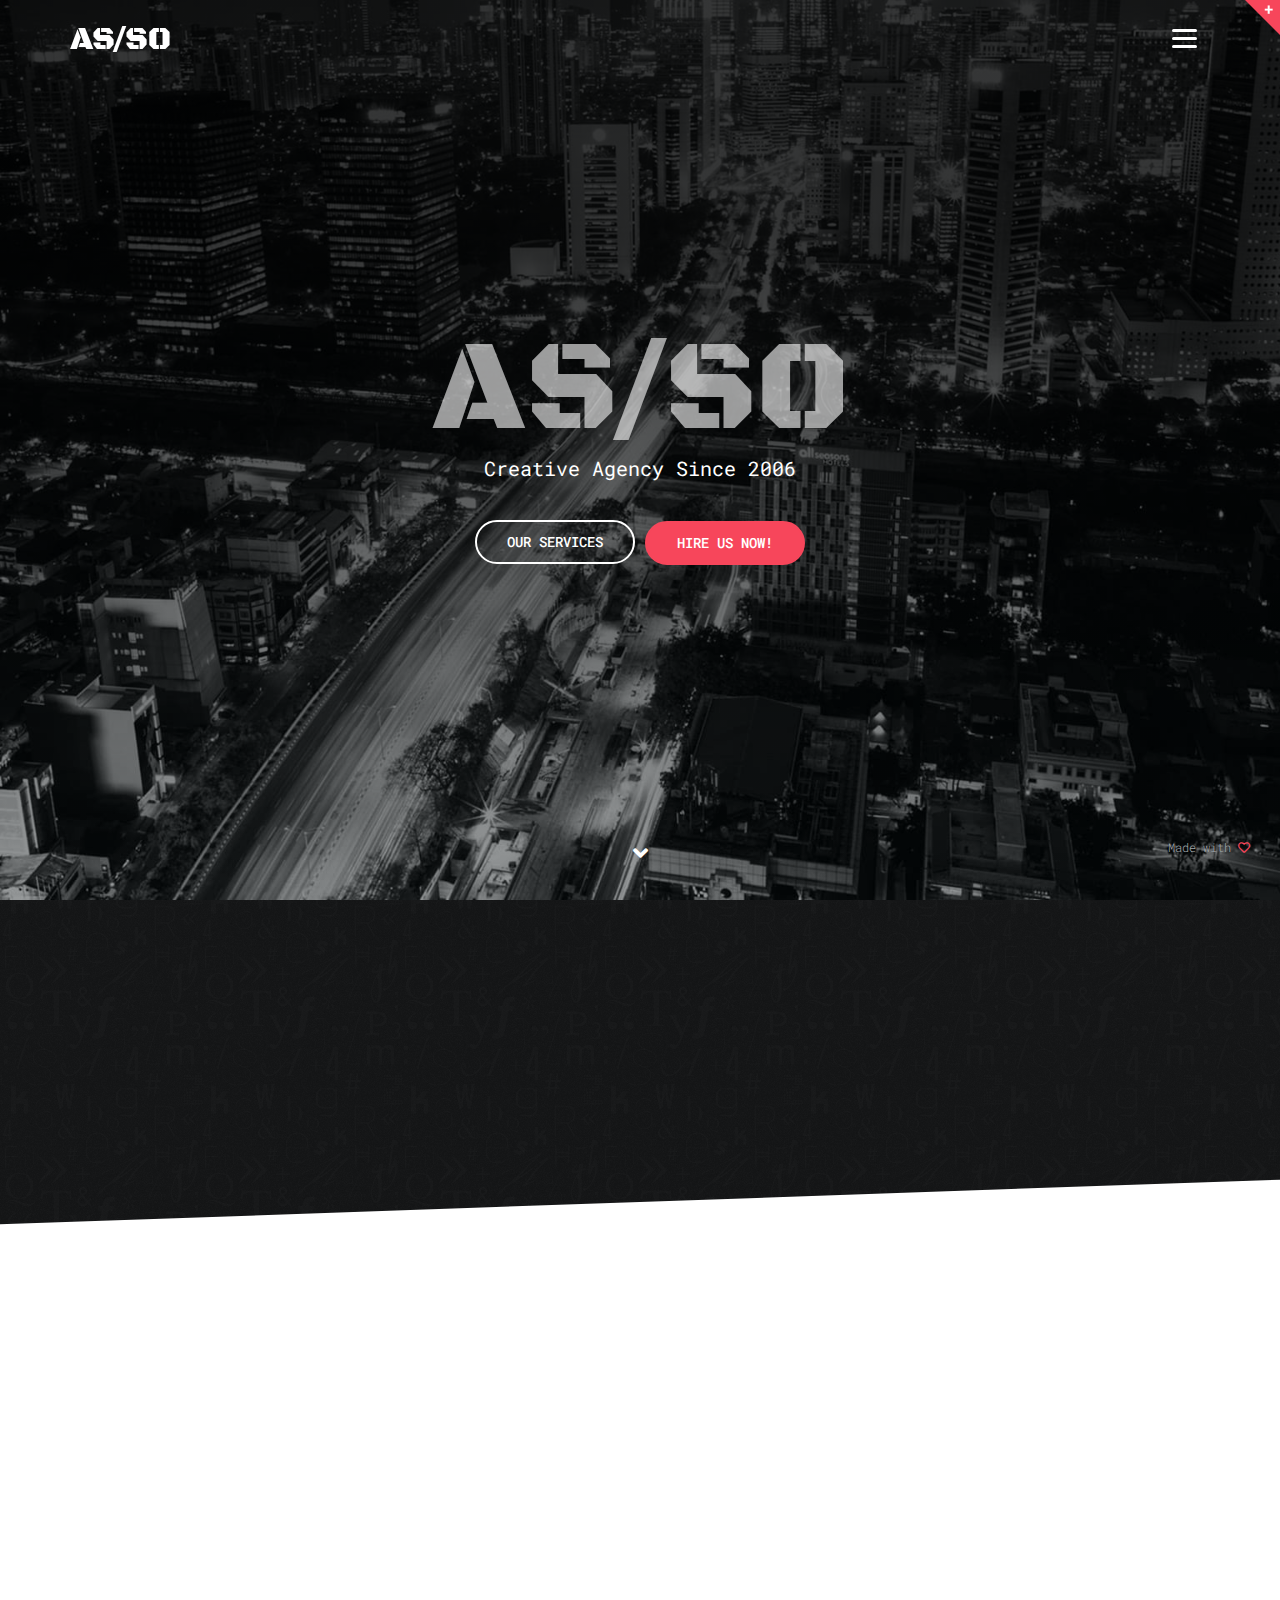
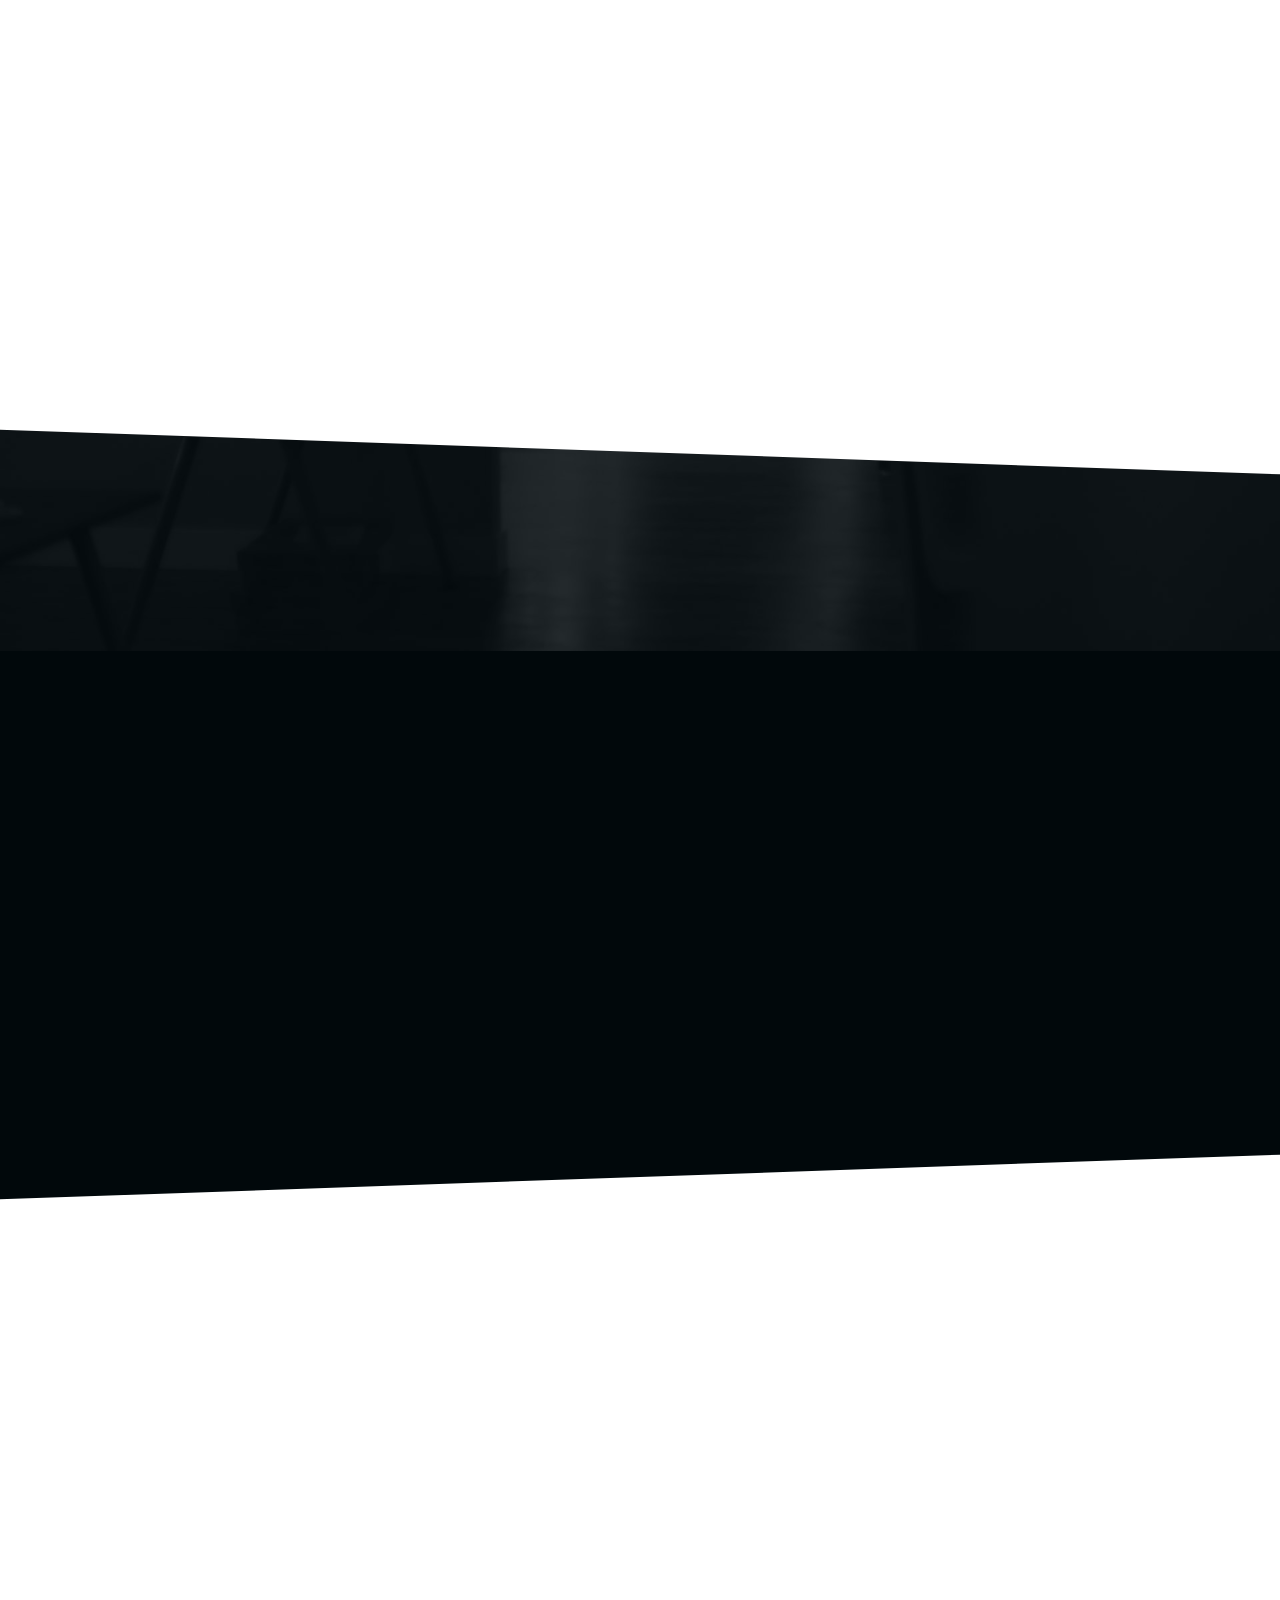
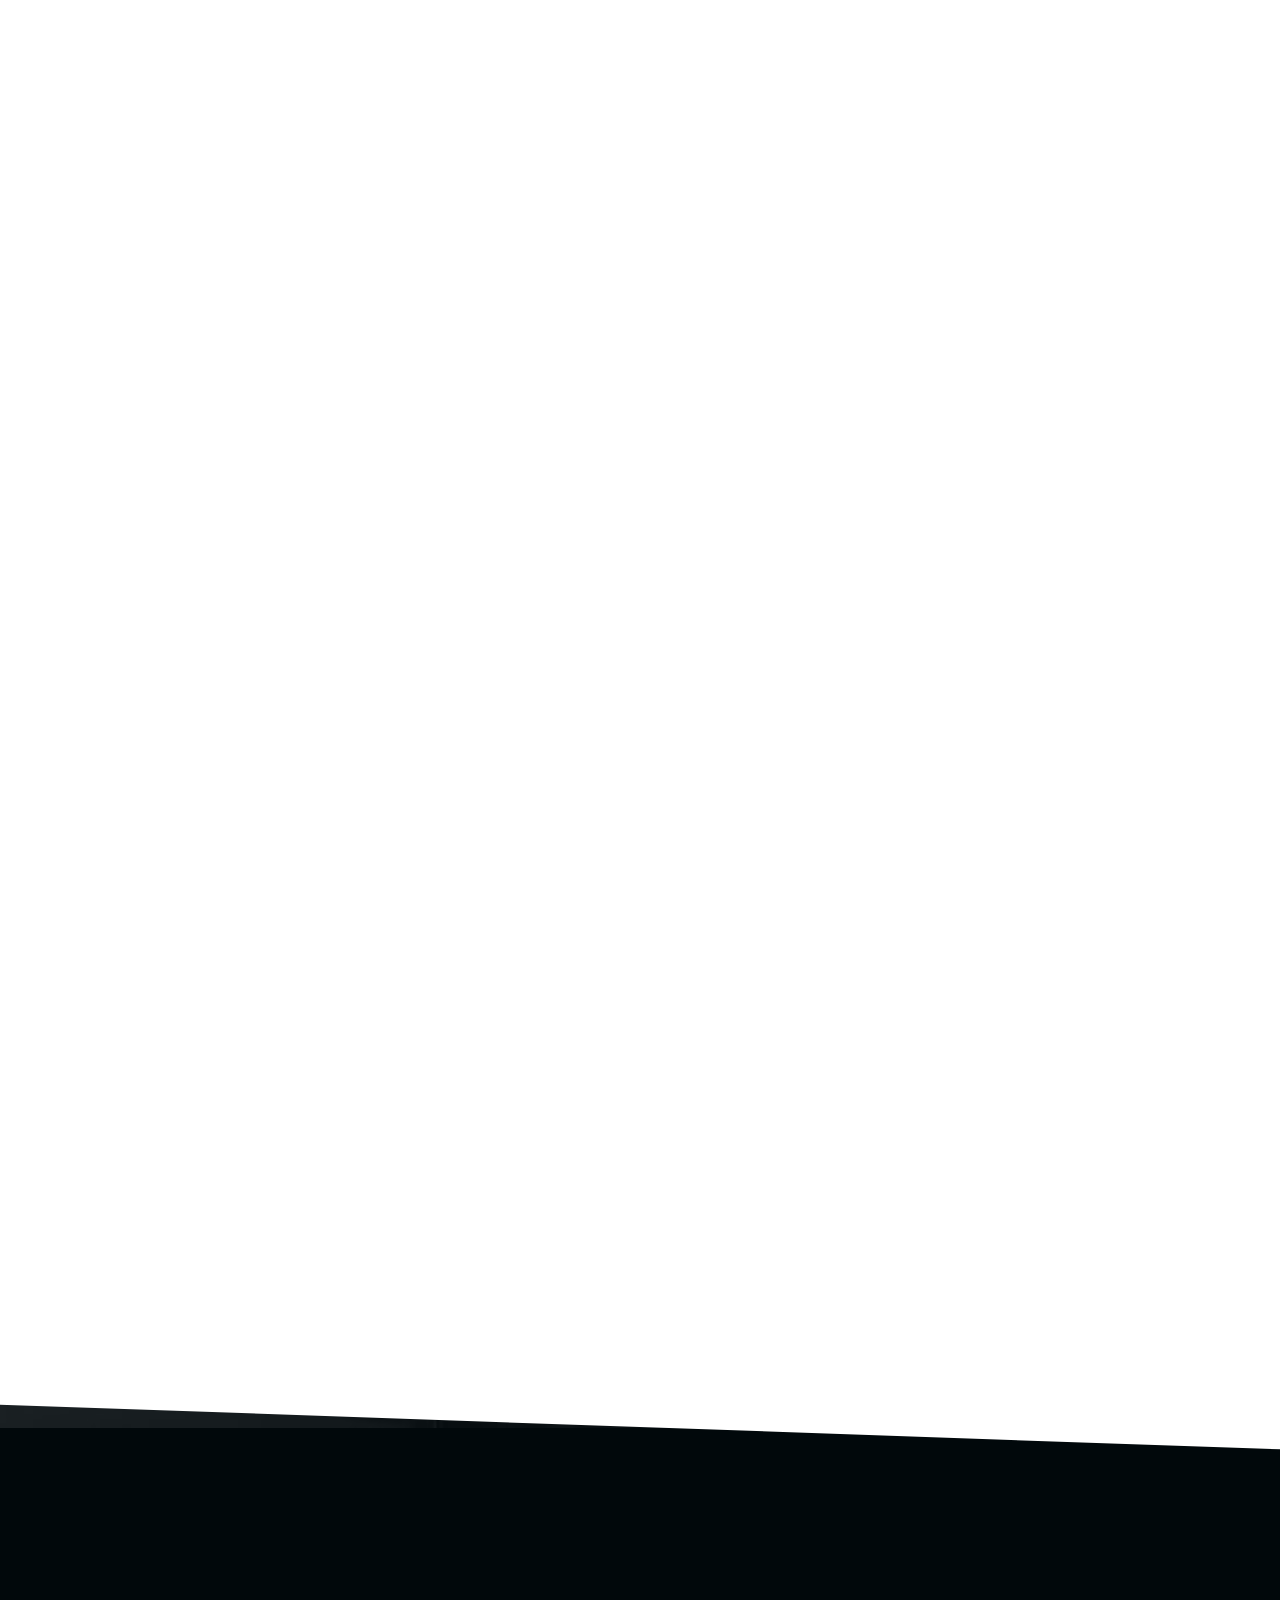
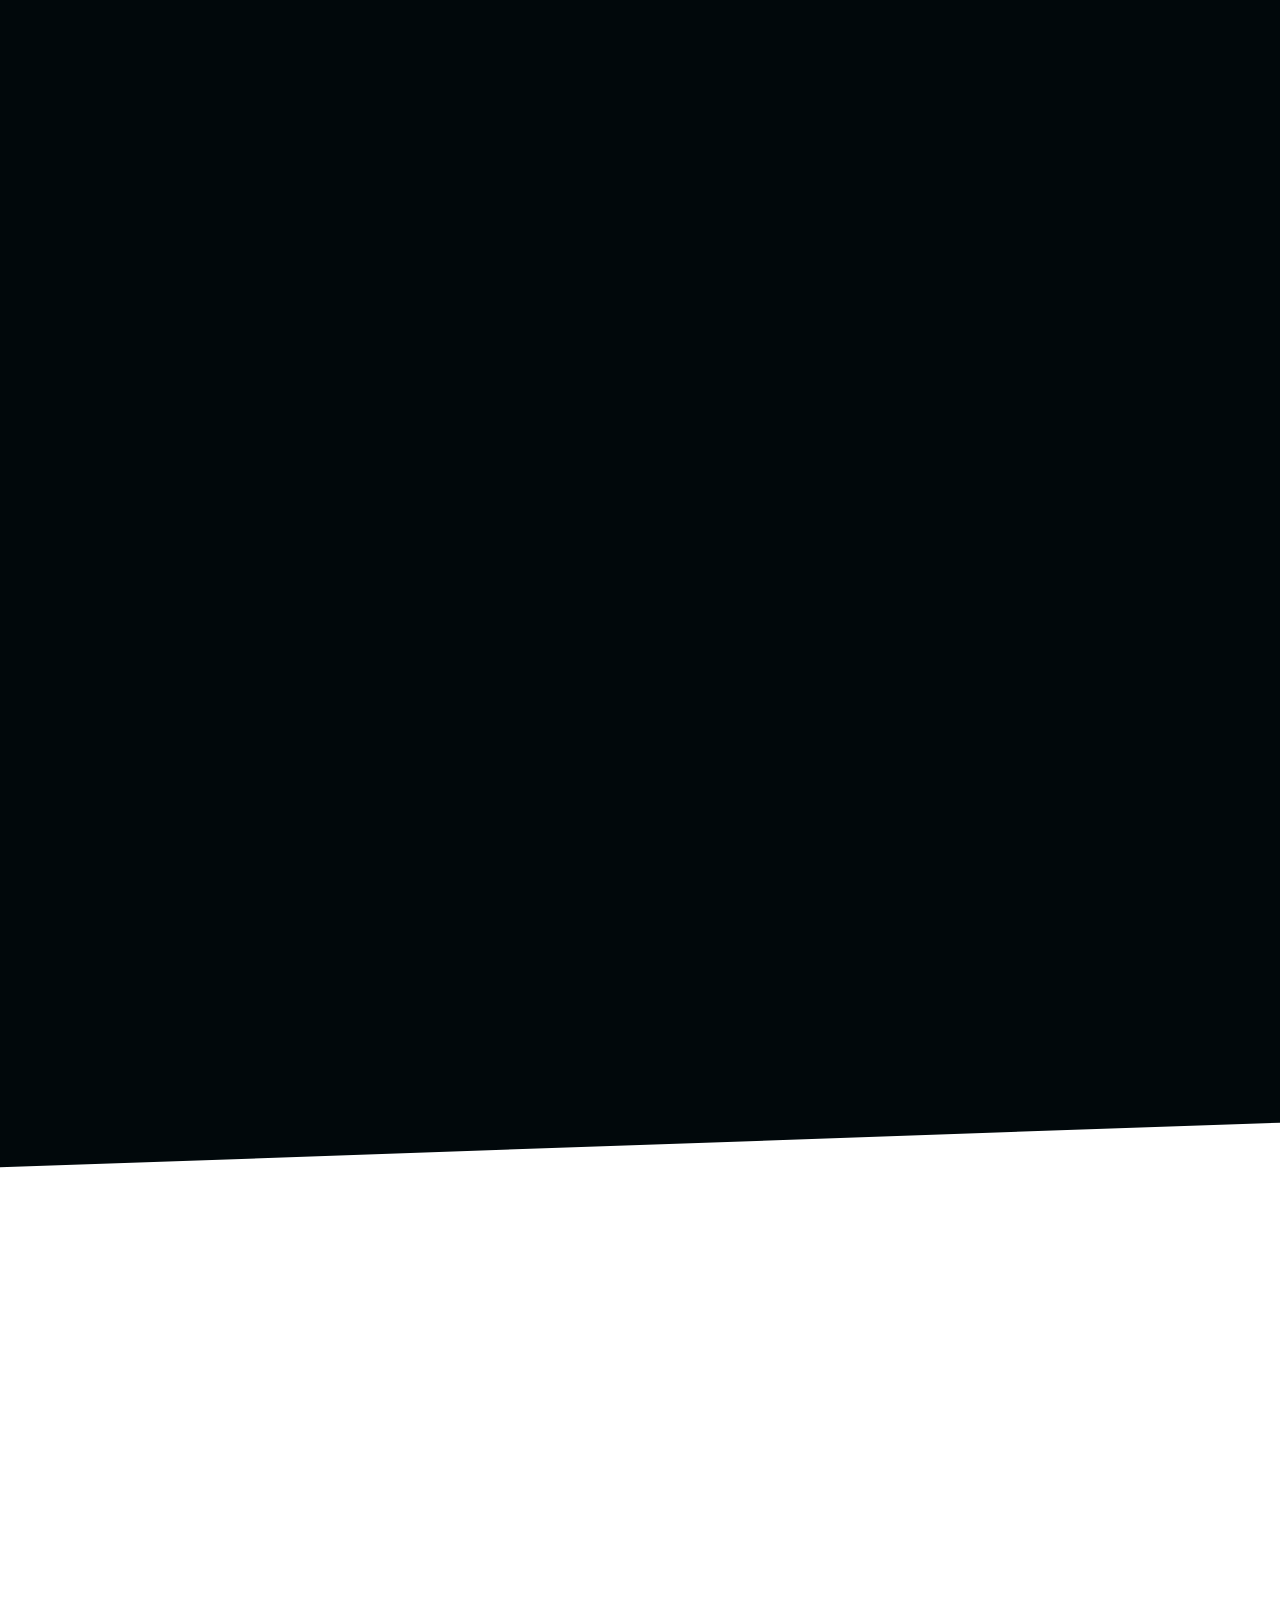
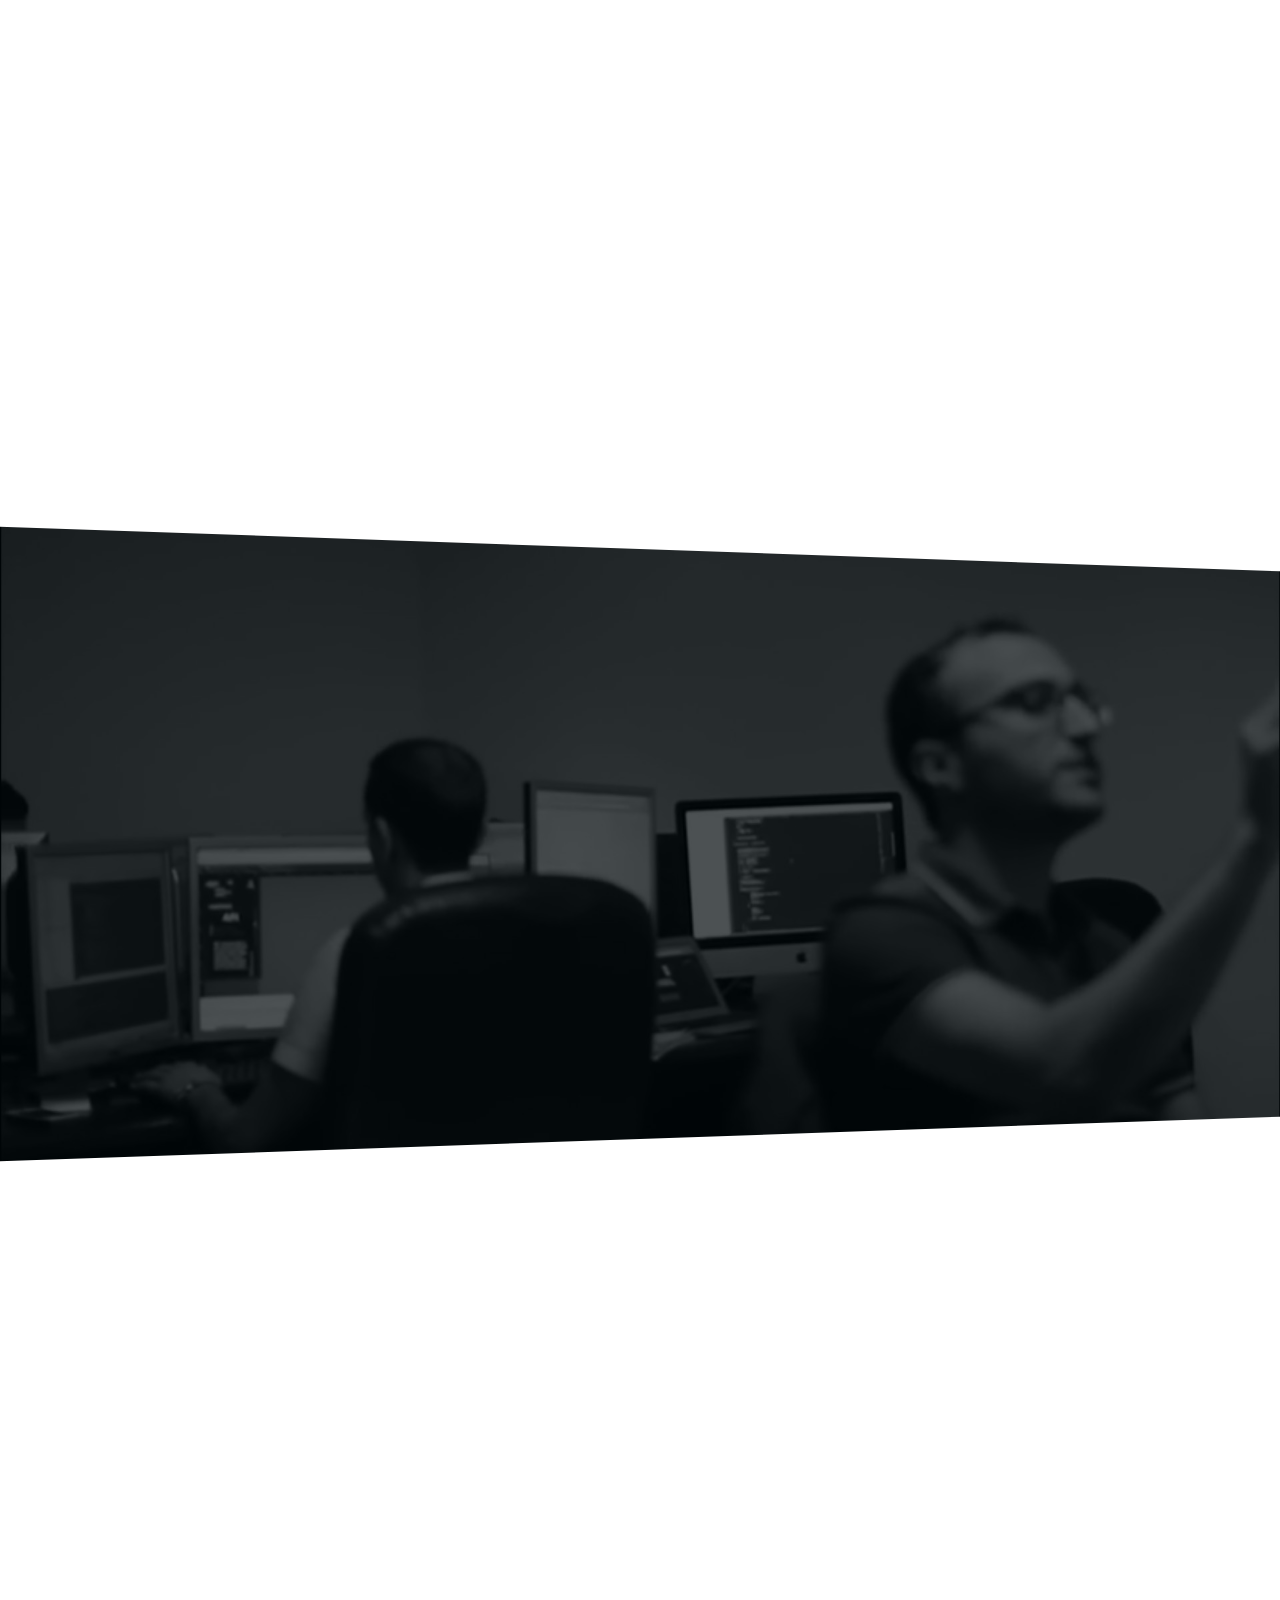
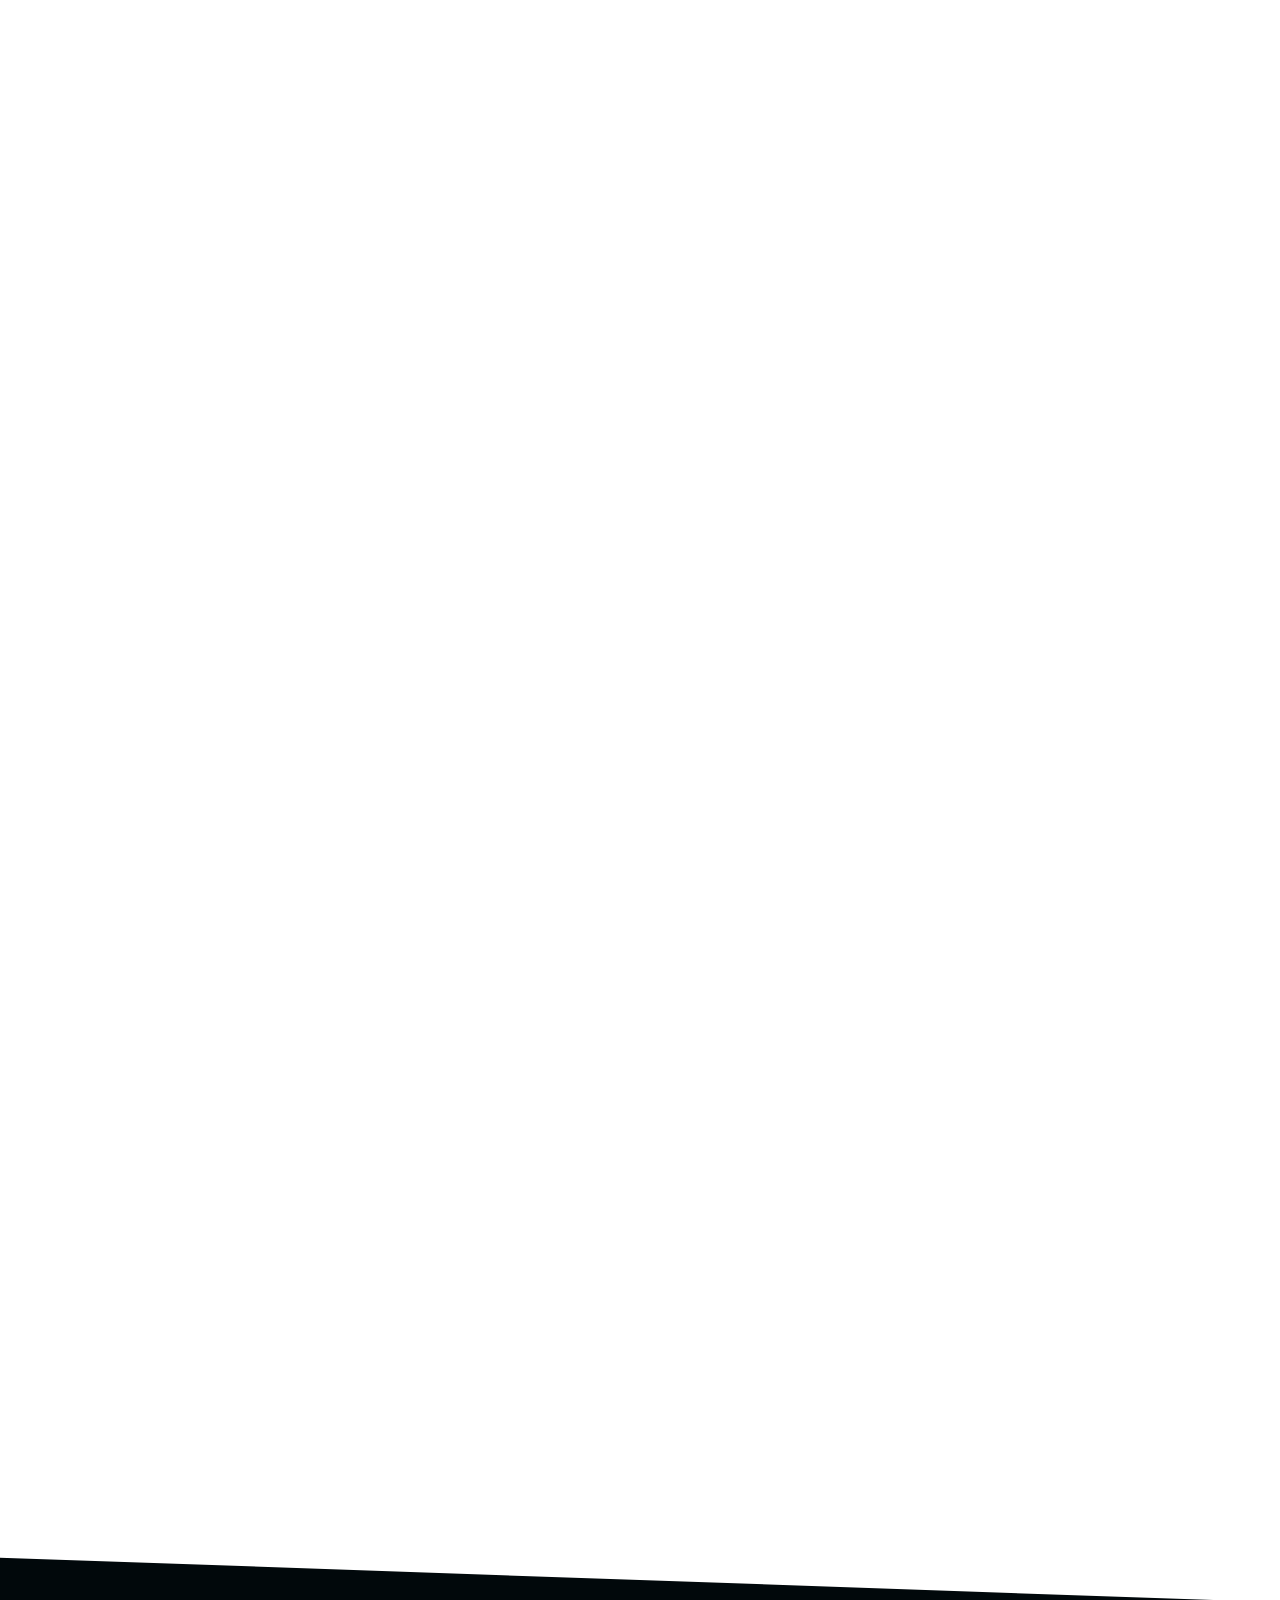
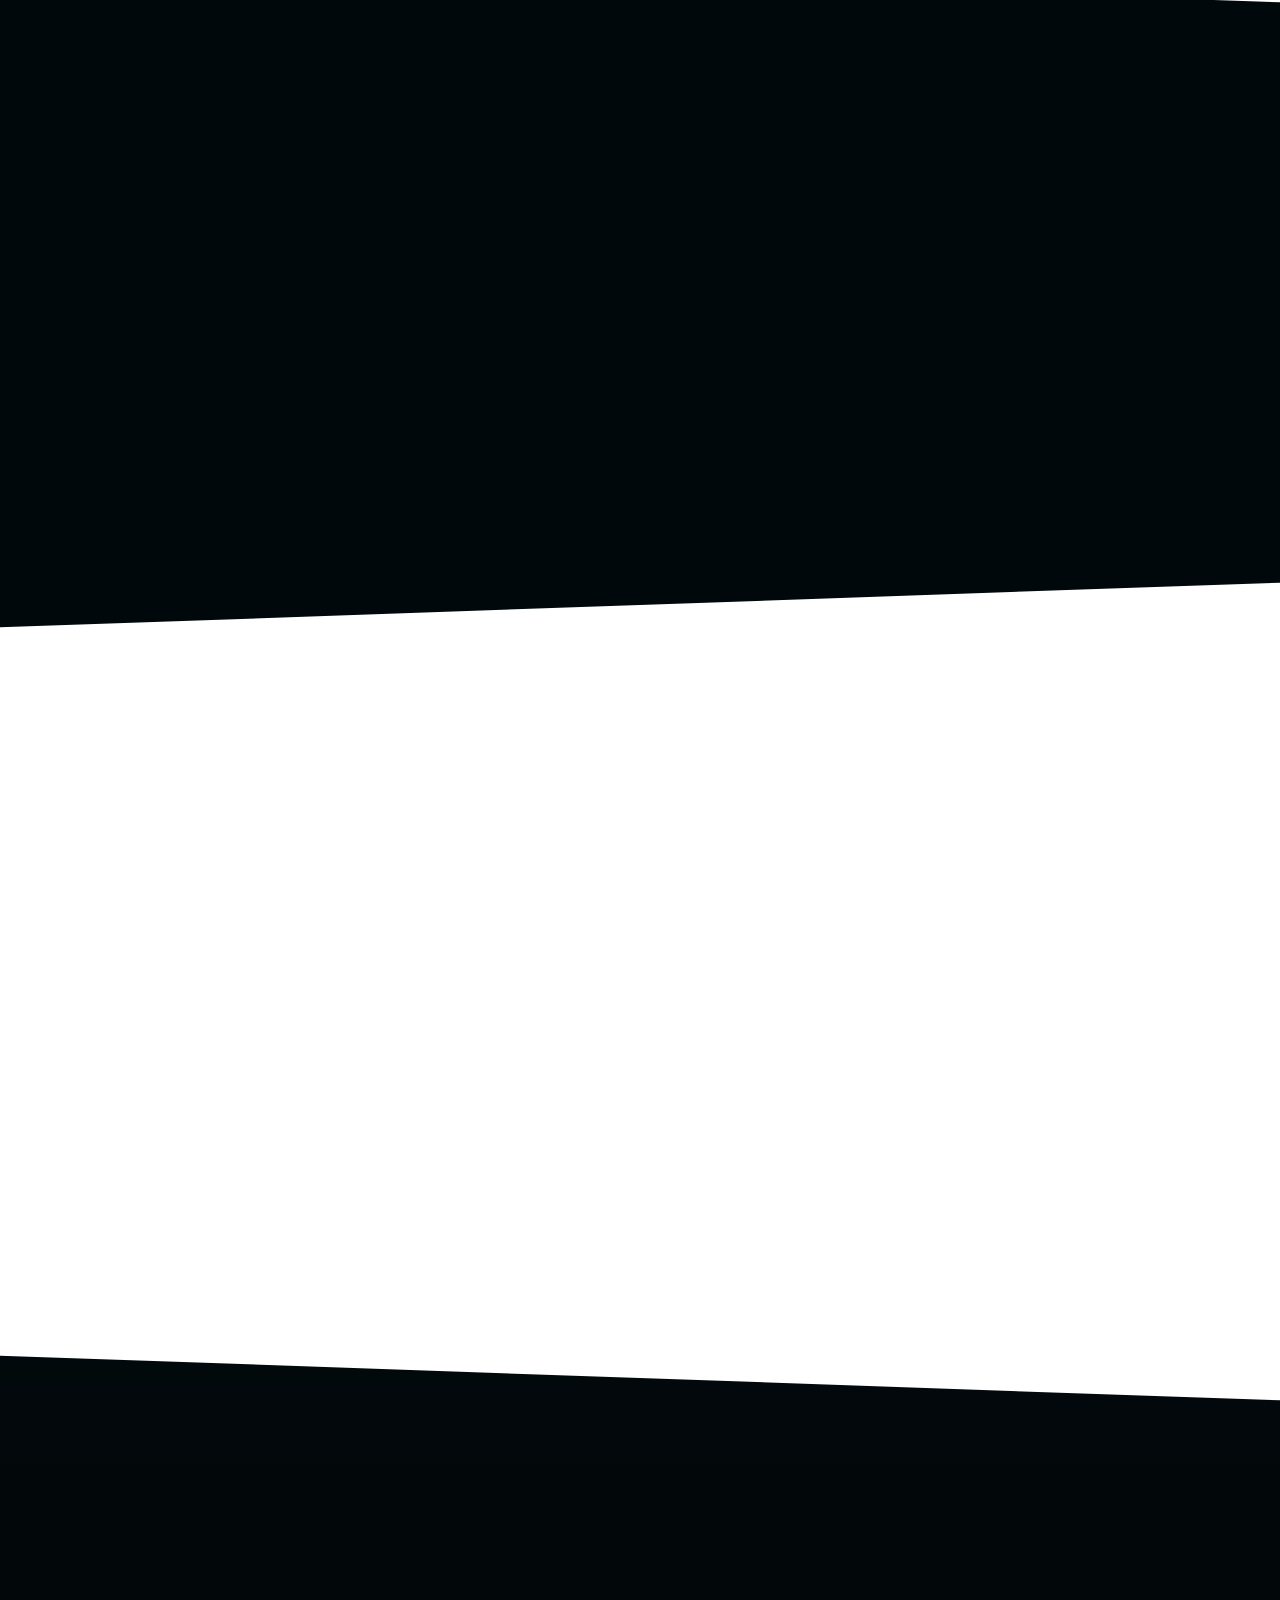
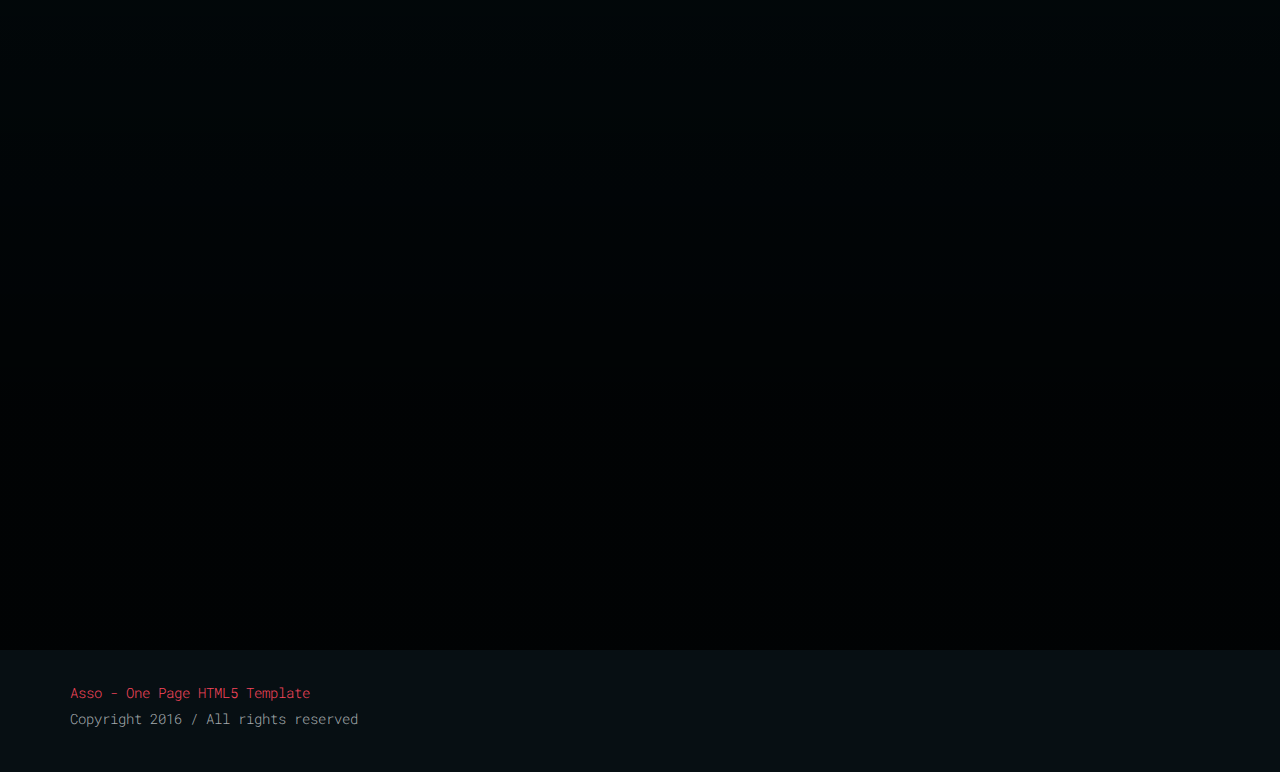
<file: hamburger-menu.html>
<!DOCTYPE html>

<!--
   Template:   Asso - One Page HTML5 Website Template
   Author:     Themetorium
   URL:        http://themetorium.net/
-->

<html lang="en">
	<head>

		<!-- Title -->
		<title>Asso - One Page HTML5 Website Template</title>

		<!-- Meta -->
		<meta charset="utf-8">
		<meta http-equiv="X-UA-Compatible" content="IE=edge">
		<meta name="description" content="Responsive One Page HTML5 Website Template">
		<meta name="keywords" content="HTML5, CSS3, Bootsrtrap, Responsive, One Page, Template, Theme, Website" />
		<meta name="author" content="themetorium.net">

		<!-- Mobile Meta -->
		<meta name="viewport" content="width=device-width, initial-scale=1">

		<!-- Favicon (http://www.favicon-generator.org/) -->
		<link rel="shortcut icon" href="favicon.ico" type="image/x-icon">
		<link rel="icon" href="favicon.ico" type="image/x-icon">

		<!-- Google font (https://www.google.com/fonts) -->
		<link href='https://fonts.googleapis.com/css?family=Roboto+Mono:400,300,500,700' rel='stylesheet' type='text/css'> <!-- Body font -->
		<link href='https://fonts.googleapis.com/css?family=Black+Ops+One' rel='stylesheet' type='text/css'> <!-- Alternative font -->

		<!-- Bootstrap CSS (http://getbootstrap.com) -->
		<link rel="stylesheet" href="assets/vendor/bootstrap/css/bootstrap.min.css">

		<!-- Libs and Plugins CSS -->
		<link rel="stylesheet" href="assets/vendor/animate.min.css"> <!-- Animations CSS (more info: http://daneden.github.io/animate.css) -->
		<link rel="stylesheet" href="assets/vendor/fontawesome/css/fontawesome-all.min.css"> <!-- Font Icons (more info: http://fortawesome.github.io/Font-Awesome) -->
		<link rel="stylesheet" href="assets/vendor/ytplayer/css/jquery.mb.YTPlayer.min.css"> <!-- YTPlayer JS (more info: https://github.com/pupunzi/jquery.mb.YTPlayer) -->
		<link rel="stylesheet" href="assets/vendor/owl-carousel/css/owl.carousel.min.css"> <!-- Owl Carousel CSS (more info: http://www.owlcarousel.owlgraphic.com) -->
		<link rel="stylesheet" href="assets/vendor/owl-carousel/css/owl.theme.default.min.css"> <!-- Owl Carousel default theme CSS (more info: http://www.owlcarousel.owlgraphic.com) -->
		<link rel="stylesheet" href="assets/vendor/magnific-popup/css/magnific-popup.css"> <!-- Magnific Popup CSS (more info: http://dimsemenov.com/plugins/magnific-popup/) -->

		<!-- Theme master CSS -->
		<link rel="stylesheet" href="assets/css/helper.css">
		<link rel="stylesheet" href="assets/css/theme.css">

		<!-- Theme styles CSS (comment or uncomment below lines to enable/disable styles) -->
		<!-- <link rel="stylesheet" media="screen" title="blue-theme" href="assets/css/styles/blue.css"> -->
		<!-- <link rel="stylesheet" media="screen" title="brown-theme" href="assets/css/styles/brown.css"> -->
		<!-- <link rel="stylesheet" media="screen" title="green-theme" href="assets/css/styles/green.css"> -->
		<!-- <link rel="stylesheet" media="screen" title="purple-theme" href="assets/css/styles/purple.css"> -->
		<!-- <link rel="stylesheet" media="screen" title="yellow-theme" href="assets/css/styles/yellow.css"> -->

		<!-- Theme custom CSS (all your CSS customizations) -->
		<link rel="stylesheet" href="assets/css/custom.css">


		<!-- HTML5 Shim and Respond.js IE8 support of HTML5 elements and media queries -->
		<!-- WARNING: Respond.js doesn't work if you view the page via file:// -->

	   <!--[if lt IE 9]>
	   <script src="https://oss.maxcdn.com/html5shiv/3.7.2/html5shiv.min.js"></script>
	   <script src="https://oss.maxcdn.com/respond/1.4.2/respond.min.js"></script>
	   <![endif]-->

	</head>




	<!-- Additional information
	============================
	* You are free to use extra helper classes to customize your website (look into "helper.css" file).
	* To use scrolling animations please read more information here: http://mynameismatthieu.com/WOW/index.html.
	-->


	<!-- =================
	///// Begin body /////
	======================
	* Add class="boxed" to use boxed layout (example: <body class="boxed" data-spy="scroll" data-target="#scrollspy">).
	* Use backgroun classes to change boxed layout background color. example: <body class="boxed bg-dark" data-spy="scroll" data-target="#scrollspy"> (look into "helper.css" file for more info).
	-->
	<body data-spy="scroll" data-target="#scrollspy">

		<!-- Begin preloader -->
		<div id="preloader">
			<div class="pulse"></div>
		</div>
		<!-- End preloader -->

		<!-- Begin body content -->
		<div id="body-content">


			<!-- ============================
			///// Begin top sliding bar /////
			=================================
			* Add class "slidingbar-fixed" to enable fixed slidingbar.
			-->
			<section id="top-slidingbar-wrapper" class="slidingbar-fixed">
				<div id="top-slidingbar">
					<div class="container">
						<div class="row">

							<div class="col col-md-4">
								<h4 class="top-slidingbar-heading text-gray-2">Information</h4>
								<hr class="hr-width-1 hr-double margin-top-15">
								<p class="small">Lorem ipsum dolor sit amet, consectetur adipisicing elit, sed do eiusmod
								tempor incididunt uteralis labore et dolore magna aliqua. Ut enim ad minim veniam.</p>
							</div> <!-- /.col -->

							<div class="col col-md-4">
								<h4 class="top-slidingbar-heading text-gray-2">Contact</h4>
								<hr class="hr-width-1 hr-double margin-top-15">
								<ul class="list-unstyled small">
									<li><i class="fas fa-home"></i> 121 King Street, Melbourne, Australia</li>
									<li><i class="fas fa-phone"></i> (+548) 12-345-6789</li>
									<li><i class="fas fa-envelope-o"></i> <a href="mailto:support@mail.com">support@mail.com</a></li>
								</ul>
							</div> <!-- /.col -->

							<div class="col col-md-4">

								<h4 class="top-slidingbar-heading text-gray-2">Our Instagram</h4>
								<hr class="hr-width-1 hr-double margin-top-15">

								<!-- Begin thumbnail list 
								==========================
								* Use class "col-2", "col-3", "col-4" "col-5" or "col-6" for thumbnail list columns.
								* Use class "gutter-1", "gutter-2", "gutter-3", "gutter-4" or "gutter-5" to add more space between items.
								-->
								<ul class="thumb-list col-5 gutter-3">
									<li><a target="_blank" href="https://www.instagram.com" class="thumb-list-item bg-image" style="background-image: url(assets/img/misc/small/img-1.jpg);"></a></li>
									<li><a target="_blank" href="https://www.instagram.com" class="thumb-list-item bg-image" style="background-image: url(assets/img/misc/small/img-2.jpg);"></a></li>
									<li><a target="_blank" href="https://www.instagram.com" class="thumb-list-item bg-image" style="background-image: url(assets/img/misc/small/img-3.jpg);"></a></li>
									<li><a target="_blank" href="https://www.instagram.com" class="thumb-list-item bg-image" style="background-image: url(assets/img/misc/small/img-4.jpg);"></a></li>
									<li><a target="_blank" href="https://www.instagram.com" class="thumb-list-item bg-image" style="background-image: url(assets/img/misc/small/img-5.jpg);"></a></li>
									<li><a target="_blank" href="https://www.instagram.com" class="thumb-list-item bg-image" style="background-image: url(assets/img/misc/small/img-6.jpg);"></a></li>
									<li><a target="_blank" href="https://www.instagram.com" class="thumb-list-item bg-image" style="background-image: url(assets/img/misc/small/img-7.jpg);"></a></li>
									<li><a target="_blank" href="https://www.instagram.com" class="thumb-list-item bg-image" style="background-image: url(assets/img/misc/small/img-8.jpg);"></a></li>
									<li><a target="_blank" href="https://www.instagram.com" class="thumb-list-item bg-image" style="background-image: url(assets/img/misc/small/img-9.jpg);"></a></li>
									<li><a target="_blank" href="https://www.instagram.com" class="thumb-list-item bg-image" style="background-image: url(assets/img/misc/small/img-11.jpg);"></a></li>
								</ul>
								<!-- End thumbnail list -->

							</div> <!-- /.col -->

						</div> <!-- /.row -->
					</div> <!-- /.container -->
				</div> <!-- /.top-slidingbar -->

				<!-- top-top-slidingbar trigger -->
				<div class="top-slidingbar-trigger-wrapper"><span class="top-slidingbar-trigger">+</span></div>

			</section>
			<!-- End top sliding bar -->


			<!-- ==============
			///// Begin header 
			=================== -->
			<header id="header-wrap">

				<!-- Begin Header content 
				==========================
				* Use class "show-hide-on-scroll" to hide header on scroll down and show on scroll up.
				* Use class "fixed-top" to set header to fixed position.
				* Use class "transparent" for transparent header.
				* Use class "transparent-border" to enable bottom border on transparent header (class "transparent" is still required).
				* Use class "semi-transparent" for semi-transparent header.
				* Use class "header-fluid" for full width header.
				* Use class "header-dark" for dark header.
				* Use class "header-color" for header custom background color. By default theme main color is used, but you ca use custom background color classes (class "header-color" is still required!). Look into "helper.css" file for more info.
				* Use class "header-shadow" to enable header bottom shadow.
				* Use class "header-md", "header-lg" or "header-xlg" to change header size.
				-->
				<div id="header" class="header-md fixed-top header-dark transparent">
					<div id="scrollspy" class="container header-container">

						<!-- Begin logo  -->
						<div class="logo font-alter-1">
							<a href="index.html"><h1>As/so</h1></a>
						</div>
						<!-- End logo -->

						<!-- Begin fullscreen overlay menu 
						===================================
						* Remove "id="scrollspy"" if you do not want scrollspy function.
						-->
						<div id="scrollspy" class="fullscreen-menu">

							<!-- Begin menu open/close button -->
							<a href="javascript:void(0)" class="menu-button fixed">
								<div class="hamburger">
									<div class="menui top-menu"></div>
									<div class="menui mid-menu"></div>
									<div class="menui bottom-menu"></div>
								</div>
							</a>
							<!-- End menu open/close button -->

							<!-- Begin menu nav 
							====================
							* Use class "nav-uppercase" to enable nav uppercase letters. -->
							<nav class="nav menu-nav bg-transparent-9-5-dark">
								<ul>
									<li class="active"><a class="sm-scroll" href="index.html">Home</a></li>
									<li><a class="sm-scroll" href="#section-1">About Us</a></li>
									<li><a class="sm-scroll" href="#section-2">Services</a></li>
									<li><a class="sm-scroll" href="#section-3">Portfolio</a></li>
									<li><a class="sm-scroll" href="#section-4">Pricing</a></li>
									<li><a class="sm-scroll" href="#section-5">The Team</a></li>
									<li><a class="sm-scroll" href="#section-9">Video Promo</a></li>
									<li><a class="sm-scroll" href="#section-6">Articles</a></li>
									<li><a class="sm-scroll" href="#section-7">Testimonials</a></li>
									<li><a class="sm-scroll" href="#section-8">Contact Us</a></li>
								</ul>
							</nav>
							<!-- End menu nav -->

						</div>
						<!-- End fullscreen overlay menu -->

					</div> <!-- /.container -->
				</div>
				<!-- End header content -->

			</header>
			<!-- End header -->


			<!-- ==========================
			///// Begin intro section /////
			===============================
			* Use class "full-height" to full screen intro.
			* Use class "angle-left-bottom" or "angle-right-bottom" to change intro bottom angle.
			* Use class "bg-image-parallax" to enable background image parallax effect (otherwise use class "bg-image").
			-->
			<section id="intro" class="full-height bg-image-parallax" style="background-image: url(assets/img/intro/intro-bg-3.jpg);">
				
				<div class="intro-inner">
				
					<!-- Element cover
					===================
					* Use background transparent color classes for colored opacity (example: "bg-transparent-6-dark", "bg-transparent-8-5-red" ... 1 to 95). Look into "helper.css" file for more info. 
					-->
					<span class="cover bg-transparent-4-dark bg-transparent-gradient-2"></span>

					<!-- Begin intro caption -->
					<div class="intro-caption vertical-align-center text-center text-white">
						<h2 class="intro-title font-alter-1">
							<span class="wow fadeInDown" data-wow-delay="0.4s" data-wow-duration="0.5s">A</span>
							<span class="wow fadeInDown" data-wow-delay="0.6s" data-wow-duration="0.5s">s</span>
							<span class="wow bounceIn" data-wow-delay="1.6s">/</span>
							<span class="wow fadeInDown" data-wow-delay="0.8s" data-wow-duration="0.5s">s</span>
							<span class="wow fadeInDown" data-wow-delay="1s" data-wow-duration="0.5s">o</span>
						</h2>
						<p class="intro-description wow fadeIn" data-wow-delay="2.2s">Creative Agency Since 2006</p>
						<div class="margin-top-30">
							<a href="#section-2" class="btn btn-white-bordered btn-rounded-5x sm-scroll wow bounceIn" data-wow-delay="0.8s">Our Services</a> 
							<a href="#section-8" class="btn btn-primary btn-rounded-5x sm-scroll margin-top-10 wow bounceIn" data-wow-delay="1s">Hire Us Now!</a>
						</div>
					</div>
					<!-- End intro caption -->

					<!-- Made with love :) -->
					<div class="made-with-love hidden-xs">
						<p class="text-gray">Made with <span class="text-main"><i class="far fa-heart"></i></span></p>
					</div>

					<!-- Scroll down arrow -->
					<a class="scroll-down-arrow sm-scroll text-center text-white" href="#section-1"><span><i class="fas fa-angle-down"></i></span></a>

				</div>

			</section>
			<!-- End intro section -->


			<!-- ===================================
			///// Begin call to action section /////
			========================================
			* Use class "angle-left-bottom" or "angle-right-bottom" to change intro bottom angle.
			* Use class "bg-image-fixed" to make background image fixed (otherwise use class "bg-image").
			* Use class "bg-image-parallax" to enable background image parallax effect (otherwise use class "bg-image").
			* Use class "bg-pattern" if you use background patterns (example: http://subtlepatterns.com/). Combine with class "bg-image-fixed".
			-->
			<section class="call-to-action-section angle-left-bottom bg-dark bg-pattern" style="background-image: url(assets/img/patterns/ptn-2.png);">

				<!-- Element cover
				===================
				* Use background transparent color classes for colored opacity (example: "bg-transparent-6-dark", "bg-transparent-8-5-red" ... 1 to 95). Look into "helper.css" file for more info.  
				-->
				<span class="cover bg-transparent-2-dark"></span>

				<div class="container">	
					<div class="row wow fadeIn">

						<!-- Left column -->
						<div class="col-md-8 padding-right-40">

							<h2 class="call-to-action-title text-gray-2">Pellentesque Dignissim Risus Ante</h2>
							<p class="lead call-to-action-text text-gray">
								Lorem ipsum dolor sit amet, consectetur adipisicing elit, 
								sed do eiusmod tempor incididunt ut labore.
							</p>
							<p class="call-to-action-text lead text-gray margin-top-30"><strong>Cool / Innovative / Creative</strong></p>
							
						</div> <!-- /.col -->

						<!-- Right column -->
						<div class="col-md-4 text-center">

							<a href="https://wrapbootstrap.com/theme/asso-one-page-html5-website-template-WB0229XNF" target="_blank" class="btn btn-primary-bordered btn-rounded-5x btn-xlg btn-block"><i class="fas fa-shopping-cart"></i> Buy This Template Now!</a>
							<br>
							<a href="#" class="small text-gray">Or Learn More.. <i class="fas fa-graduation-cap"></i></a>
							
						</div> <!-- /.col -->

					</div><!-- /.row -->
				</div> <!-- /.container -->
			</section>
			<!-- End call to action section -->


			<!-- =================================
			///// Begin section 1 (about us) /////
			================================== -->
			<section id="section-1" class="about-section">
				<div class="container">
					<div class="row">
						<div class="col-md-12">

							<!-- Begin heading 
							===================
							* Use class "heading-center" or "heading-right" to align heading.
							* Use class "heading-xs", "heading-sm", "heading-md", "heading-lg" or "heading-xlg" to shange heading size.
							* Use class "heading-hover" to enable heading hover effect.
							* Use class "heading-uppercase" to enable uppercase letters.
							-->
							<div class="heading heading-lg heading-hover wow fadeIn">
								<span class="heading-title-ghost">About Us</span>
								<h2 class="heading-title">About Us</h2>

								<!-- Begin divider 
								===================
								* Use class "hr-width-1", "hr-width-2" -> up to "hr-width-10" to shange divider width.
								* Use class "hr-1x", "hr-2x", "hr-3x", "hr-4x" or "hr-5x" to shange divider size.
								* Use class "hr-dotted", "hr-dashed" or "hr-double" to shange divider style.
								-->
								<hr class="hr-width-1 hr-5x border-main">
								<!-- End divider -->

								<p class="heading-tescription lead">Lorem ipsum dolor sit amet, consectetur adipisicing elit, sed do eiusmod
									tempor incididunt ut labore et dolore magna aliqua. Ut enim ad minim veniam,
									quis nostrud exercitation ullamco laboris nisi ut aliquip consequat. Tempor incididunt ut labore et 
									dolore magna aliquapta. <a href="#">Read More...</a>
								</p>
							</div>
							<!-- End heading -->

						</div> <!-- /.col -->
					</div> <!-- /.row -->
				</div> <!-- /.container -->

				<div class="container margin-top-20">
					<div class="row wow fadeIn" data-wow-delay="0.3s">

						<div class="col-sm-6 col-md-3">
							<!-- Begin info box-1 -->
							<div class="info-box info-box-1">
								<span class="info-box-icon"><i class="fas fa-clone"></i></span>
								<div class="info-box-info">
									<h4 class="info-box-title">Fully Responsive</h4>
									<p class="info-box-text">
										Lorem ipsum dolor sit amet, consect adipis elit minim veniam ettis inkeras.
									</p>
								</div>
							</div>
							<!-- End info box-1 -->
						</div> <!-- /.col -->

						<div class="col-sm-6 col-md-3">
							<!-- Begin info box-1 -->
							<div class="info-box info-box-1">
								<span class="info-box-icon"><i class="far fa-gem"></i></span>
								<div class="info-box-info">
									<h4 class="info-box-title">Clean Code</h4>
									<p class="info-box-text">
										Lorem ipsum dolor sit amet, consect adipis elit minim veniam ettis inkeras.
									</p>
								</div>
							</div>
							<!-- End info box-1 -->
						</div> <!-- /.col -->

						<div class="col-sm-6 col-md-3">
							<!-- Begin info box-1 -->
							<div class="info-box info-box-1">
								<span class="info-box-icon"><i class="fas fa-tv"></i></span>
								<div class="info-box-info">
									<h4 class="info-box-title">One Page</h4>
									<p class="info-box-text">
										Lorem ipsum dolor sit amet, consect adipis elit minim veniam ettis inkeras.
									</p>
								</div>
							</div>
							<!-- End info box-1 -->
						</div> <!-- /.col -->

						<div class="col-sm-6 col-md-3">
							<!-- Begin info box-1 -->
							<div class="info-box info-box-1">
								<span class="info-box-icon"><i class="fas fa-bicycle"></i></span>
								<div class="info-box-info">
									<h4 class="info-box-title">Awesome Icons</h4>
									<p class="info-box-text">
										Lorem ipsum dolor sit amet, consect adipis elit minim veniam ettis inkeras.
									</p>
								</div>
							</div>
							<!-- End info box-1 -->
						</div> <!-- /.col -->

					</div> <!-- /.row -->
				</div> <!-- /.container -->

			</section>
			<!-- End section 1 -->


			<!-- =================================
			///// Begin section 2 (services) /////
			======================================
			* Use class "angle-left-top", "angle-right-top", "angle-left-bottom", "angle-right-bottom" to change section angle.
			* Use class "bg-image-fixed" to make background image fixed (otherwise use class "bg-image").
			* Use class "bg-image-parallax" to enable background image parallax effect (otherwise use class "bg-image").
			* Use class "bg-pattern" if you use background patterns (example: http://subtlepatterns.com/). Combine with class "bg-image-fixed".
			-->
			<section id="section-2" class="services-section bg-dark angle-right-top angle-left-bottom bg-image-parallax" style="background-image: url(assets/img/misc/bg-4.jpg);">

				<!-- Element cover
				===================
				* Use background transparent color classes for colored opacity (example: "bg-transparent-6-dark", "bg-transparent-8-5-red" ... 1 to 95). Look into "helper.css" file for more info.  
				-->
				<span class="cover bg-transparent-8-5-dark"></span>

				<div class="container">	
					<div class="row">

						<!-- Left column -->
						<div class="col-md-6">

							<!-- Begin heading 
							===================
							* Use class "heading-center" or "heading-right" to align heading.
							* Use class "heading-xs", "heading-sm", "heading-md", "heading-lg" or "heading-xlg" to shange heading size.
							* Use class "heading-hover" to enable heading hover effect.
							* Use class "heading-uppercase" to enable uppercase letters.
							-->
							<div class="heading heading-lg text-white heading-hover wow fadeIn" data-wow-delay="0.2s">
								<span class="heading-title-ghost">Services</span>
								<h2 class="heading-title">Services</h2>

								<!-- Begin divider 
								===================
								* Use class "hr-width-1", "hr-width-2" -> up to "hr-width-10" to shange divider width.
								* Use class "hr-1x", "hr-2x", "hr-3x", "hr-4x" or "hr-5x" to shange divider size.
								* Use class "hr-dotted", "hr-dashed" or "hr-double" to shange divider style.
								-->
								<hr class="hr-width-1 hr-5x border-main">
								<!-- End divider -->

								<p class="heading-tescription lead text-gray-2">Lorem ipsum dolor sit amet, consectetur adipisicing elit, sed do eiusmod tempor incididunt ut labore et dolore magna aliquapta. Ut enim ad minim veniam, quis nostrud exercitation ullamco laboris nisi aliquipter consequat adipisicing sedari.
								</p>
								<br>
								<a href="#" target="_blank" class="btn btn-white-bordered btn-rounded-5x btn-rounded"><i class="fas fa-external-link-alt"></i> Read More!</a>
							</div>
							<!-- End heading -->

						</div> <!-- /.col -->

						<!-- Right column -->
						<div class="col-md-6">

							<div class="row">
								<div class="col-md-12">
									<!-- Begin info box-4 -->
									<div class="info-box info-box-4 info-box-white wow fadeIn">
										<span class="info-box-icon rounded-icon bg-main text-white"><i class="fas fa-paint-brush"></i></span>
										<div class="info-box-info">
											<h4 class="info-box-title">Designing</h4>
											<p class="info-box-text text-gray-2">
												Lorem ipsum dolor sit amet, consectetur adipisicing elit minim veniam ut enim.
											</p>
										</div>
									</div>
									<!-- End info box-4 -->
								</div> <!-- /.col -->

								<div class="col-md-12">
									<!-- Begin info box-4 -->
									<div class="info-box info-box-4 info-box-white wow fadeIn" data-wow-delay="0.2s">
										<span class="info-box-icon rounded-icon bg-main text-white"><i class="fas fa-code"></i></span>
										<div class="info-box-info">
											<h4 class="info-box-title">Developing</h4>
											<p class="info-box-text text-gray-2">
												Lorem ipsum dolor sit amet, consectetur adipisicing elit minim veniam ut enim.
											</p>
										</div>
									</div>
									<!-- End info box-4 -->
								</div> <!-- /.col -->

								<div class="col-md-12">
									<!-- Begin info box-4 -->
									<div class="info-box info-box-4 info-box-white wow fadeIn" data-wow-delay="0.4s">
										<span class="info-box-icon rounded-icon bg-main text-white"><i class="fas fa-globe"></i></span>
										<div class="info-box-info">
											<h4 class="info-box-title">Branding</h4>
											<p class="info-box-text text-gray-2">
												Lorem ipsum dolor sit amet, consectetur adipisicing elit minim veniam ut enim.
											</p>
										</div>
									</div>
									<!-- End info box-4 -->
								</div> <!-- /.col -->

							</div><!-- /.row -->
						</div> <!-- /.col -->

					</div><!-- /.row -->
				</div> <!-- /.container -->

			</section>
			<!-- End section 2 -->


			<!-- ==================================
			///// Begin section 3 (portfolio) /////
			=================================== -->
			<section id="section-3" class="portfolio-section">

				<div class="container">
					<div class="row wow fadeIn">

						<!-- Left column -->
						<div class="col-md-6">

							<!-- Begin heading 
							===================
							* Use class "heading-center" or "heading-right" to align heading.
							* Use class "heading-xs", "heading-sm", "heading-md", "heading-lg" or "heading-xlg" to shange heading size.
							* Use class "heading-hover" to enable heading hover effect.
							* Use class "heading-uppercase" to enable uppercase letters.
							-->
							<div class="heading heading-lg heading-hover">
								<span class="heading-title-ghost">Portfolio</span>
								<h2 class="heading-title">Portfolio</h2>

								<!-- Begin divider 
								===================
								* Use class "hr-width-1", "hr-width-2" -> up to "hr-width-10" to shange divider width.
								* Use class "hr-1x", "hr-2x", "hr-3x", "hr-4x" or "hr-5x" to shange divider size.
								* Use class "hr-dotted", "hr-dashed" or "hr-double" to shange divider style.
								-->
								<hr class="hr-width-1 hr-5x border-main">
								<!-- End divider -->

							</div>
							<!-- End heading -->

						</div> <!-- /.col -->

						<!-- Right column -->
						<div class="col-md-6">

							<p class="lead">
								<strong>Lorem ipsum dolor</strong> sit amet, consectetur adipisicing elit, sed do eiusmod
								tempor incididunt ut labore et dolore magna aliqua. <a href="#">Read More..</a>
							</p>

						</div> <!-- /.col -->

					</div> <!-- /.row -->
				</div> <!-- /.container -->


				<div class="container">

					<!-- Begin isotope
					===================
					* Use classes "gutter-1", "gutter-2" or "gutter-3" to add more space between items.
					* Use class "col-1", "col-2", "col-3", "col-4", "col-5" or "col-6" for columns.
					-->
					<div class="isotope popup-gallery gutter-2 col-3">

						<!-- Begin isotope filter 
						=========================== -->
						<div class="isotope-filter">

							<!-- Begin isotope filter toggle button -->
							<div class="navbar-header">
								<button type="button" class="navbar-toggle collapsed filter-toggle-btn" data-toggle="collapse" data-target="#isotope-filter-collapse">
									<span class="text-center">Filter <i class="fas fa-angle-down"></i></span>
								</button>
							</div>
							<!-- End isotope filter toggle button -->

							<!-- Begin isotope filter links 
							==================================
							* Use class "text-center" or "text-right" to align isotope filter links.
							* Note: class "mlc" = close filter menu when clicking filter link.
							-->
							<div class="isotope-filter-links collapse navbar-collapse no-padding wow fadeIn" id="isotope-filter-collapse">
								<a class="active" href="#" data-filter="*">All</a>
								<a href="#" data-filter=".photography">Photography</a>
								<a href="#" data-filter=".web-design">Web Design</a>
								<a href="#" data-filter=".graphics">Graphics</a>
								<a href="#" data-filter=".branding, .web-design">Mockups</a>
							</div>
							<!-- End isotope filter links -->

						</div>
						<!-- End isotope filter -->


						<!-- Begin isotope items
						==========================
						* Note: For grid layout make sure that your images are the same dimensions.
						* Note: For masonry layout make sure that your images are the different dimensions.
						-->
						<div class="isotope-items-wrap">

							<!-- Grid sizer (do not remove!!!) -->
							<div class="grid-sizer"></div>


							<!-- //////////////////
							// Begin isotope item. Note: use class "width2" for alternative item width (works best on first item)
							/////////////////////// -->
							<div class="isotope-item photography wow fadeInUp">
								
								<!-- Begin portfolio item -->
								<div class="portfolio-item-wrap">
									<div class="portfolio-item">
										<a class="item-link inline-popup-trigger" href="#portfolio-1">
											<span class="cover bg-transparent-9-main"></span>
											<img class="item-img" src="assets/img/portfolio/masonry/portfolio-img-1.jpg" alt="image">
											<div class="item-info text-white">
												<h3 class="item-info-title">Hardcover Book</h3>
												<p class="item-info-text">Photography</p>
											</div>
										</a>
									</div>

									<!-- Begin inline popup content. Class "mfp-hide" is required to make dialog hidden -->
									<div id="portfolio-1" class="inline-popup mfp-hide">
										<div class="inline-popup-inner">

											<div class="inline-popup-image bg-image" style="background-image: url(assets/img/portfolio/big/portfolio-img-1.jpg); background-position: 50% 50%;"></div>

											<div class="row margin-top-40">
												<div class="col-md-8 margin-bottom-20">
													<h2 class="no-margin-top">Portfolio Single Item 1</h2>
													<p>This is dummy copy. It is not meant to be read. It has been placed here solely to demonstrate the look and feel of finished, typeset text. Only for show.</p> 

													<p>Lorem ipsum dolor sit amet, consectetur adipisicing elit, sed do eiusmod tempor incididunt ut labore et dolore magna aliquapta. Ut enim ad minim veniam, quis nostrud exercitation ullamco laboris nisi aliquipter consequat adipisicing sedari.</p>
												</div>
												<div class="col-md-4 margin-bottom-20 padding-left-40">
													<ul class="list-unstyled">
														<li>Client: <strong><a href="#" target="_blank">MockCo INC</a></strong></li>
														<li>Date: <strong><a href="#" target="_blank">01 jan, 2016</a></strong></li>
														<li>Category <strong><a href="#" target="_blank">Photography</a></strong></li>
														<li>Copyright ©2016, All Rights Reserved</li>
													</ul>
													<a href="#" target="_blank" class="btn btn-primary btn-rounded-5x btn-lg margin-top-20">Launch Project</a>
												</div>
											</div> <!-- /.row -->

										</div> <!-- /.inline-popup-inner -->

										<a class="inline-popup-close" href="#"><i class="fas fa-times"></i></a>

									</div>
									<!-- End inline popup content -->

								</div>
								<!-- End portfolio item -->

							</div>
							<!-- End isotope item -->

							<!-- //////////////////
							// Begin isotope item
							/////////////////////// -->
							<div class="isotope-item branding wow fadeInUp">

								<!-- Begin portfolio item -->
								<div class="portfolio-item-wrap">
									<div class="portfolio-item">
										<a class="item-link inline-popup-trigger" href="#portfolio-2">
											<span class="cover bg-transparent-9-main"></span>
											<img class="item-img" src="assets/img/portfolio/masonry/portfolio-img-2.jpg" alt="image">
											<div class="item-info text-white">
												<h3 class="item-info-title">Identity MockUp Vol.1</h3>
												<p class="item-info-text">Branding</p>
											</div>
										</a>
									</div>

									<!-- Begin inline popup content. Class "mfp-hide" is required to make dialog hidden -->
									<div id="portfolio-2" class="inline-popup mfp-hide">
										<div class="inline-popup-inner">

											<div class="inline-popup-image bg-image" style="background-image: url(assets/img/portfolio/big/portfolio-img-2.jpg); background-position: 50% 50%;"></div>

											<div class="row margin-top-40">
												<div class="col-md-8 margin-bottom-20">
													<h2 class="no-margin-top">Portfolio Single Item 2</h2>
													<p>This is dummy copy. It is not meant to be read. It has been placed here solely to demonstrate the look and feel of finished, typeset text. Only for show.</p> 

													<p>Lorem ipsum dolor sit amet, consectetur adipisicing elit, sed do eiusmod tempor incididunt ut labore et dolore magna aliquapta. Ut enim ad minim veniam, quis nostrud exercitation ullamco laboris nisi aliquipter consequat adipisicing sedari.</p>
												</div>
												<div class="col-md-4 margin-bottom-20 padding-left-40">
													<ul class="list-unstyled">
														<li>Client: <strong><a href="#" target="_blank">MockCo INC</a></strong></li>
														<li>Date: <strong><a href="#" target="_blank">03 jan, 2016</a></strong></li>
														<li>Category <strong><a href="#" target="_blank">Photography</a></strong></li>
														<li>Copyright ©2016, All Rights Reserved</li>
													</ul>
													<a href="#" target="_blank" class="btn btn-primary btn-rounded-5x btn-lg margin-top-20">Launch Project</a>
												</div>
											</div> <!-- /.row -->

										</div> <!-- /.inline-popup-inner -->

										<a class="inline-popup-close" href="#"><i class="fas fa-times"></i></a>

									</div>
									<!-- End inline popup content -->

								</div>
								<!-- End portfolio item -->

							</div>
							<!-- End isotope item -->

							<!-- //////////////////
							// Begin isotope item 
							/////////////////////// -->
							<div class="isotope-item web-design wow fadeInUp">

								<!-- Begin portfolio item -->
								<div class="portfolio-item-wrap">
									<div class="portfolio-item">
										<a class="item-link inline-popup-trigger" href="#portfolio-3">
											<span class="cover bg-transparent-9-main"></span>
											<img class="item-img" src="assets/img/portfolio/masonry/portfolio-img-3.jpg" alt="image">
											<div class="item-info text-white">
												<h3 class="item-info-title">Brown Paper Bag</h3>
												<p class="item-info-text">Web Design</p>
											</div>
										</a>
									</div>

									<!-- Begin inline popup content. Class "mfp-hide" is required to make dialog hidden -->
									<div id="portfolio-3" class="inline-popup mfp-hide">
										<div class="inline-popup-inner">

											<!-- Begin content carousel (http://www.owlcarousel.owlgraphic.com)
											====================================================================
											* Use class "nav-outside" for outside nav.
											* Use class "nav-outside-top" for outside top nav.
											* Use class "nav-rounded" for rounded nav.
											* Use class "dots-outside" for outside dots.
											* Use class "dots-left" or "dots-right" to align dots.
											* Use class "dots-rounded" for rounded dots.
											* Available carousel data attributes:
													data-items="5".......................(items visible on desktop)
													data-tablet-landscape="4"............(items visible on mobiles)
													data-tablet-portrait="3".............(items visible on mobiles)
													data-mobile-landscape="2"............(items visible on tablets)
													data-mobile-portrait="1".............(items visible on tablets)
													data-loop="true".....................(true/false)
													data-margin="10".....................(space between items)
													data-center="true"...................(true/false)
													data-start-position="0"..............(item start position)
													data-animate-in="fadeIn".............(more animations: http://daneden.github.io/animate.css/)
													data-animate-out="fadeOut"...........(more animations: http://daneden.github.io/animate.css/)
													data-mouse-drag="false"..............(true/false)
													data-touch-drag="false"..............(true/false)
													data-autoheight="true"...............(true/false)
													data-autoplay="true".................(true/false)
													data-autoplay-timeout="5000".........(milliseconds)
													data-autoplay-hover-pause="true".....(true/false)
													data-autoplay-speed="800"............(milliseconds)
													data-drag-end-speed="800"............(milliseconds)
													data-lazy-load="true"................(true/false)
													data-nav="true"......................(true/false)
													data-nav-speed="800".................(milliseconds)
													data-dots="false"....................(true/false)
													data-dots-speed="800"................(milliseconds)
											-->
											<div class="owl-carousel portfolio-single-carousel dots-outside" data-items="1" data-nav="true">
												
												<!-- Begin carousel item 
												========================= -->
												<div class="cc-item">
													<div class="inline-popup-image bg-image" style="background-image: url(assets/img/portfolio/big/portfolio-img-3.jpg); background-position: 50% 50%;"></div>
												</div>
												<!-- End carousel item -->
												
												<!-- Begin carousel item 
												========================= -->
												<div class="cc-item">
													<div class="inline-popup-image bg-image" style="background-image: url(assets/img/portfolio/big/portfolio-img-4.jpg); background-position: 50% 50%;"></div>
												</div>
												<!-- End carousel item -->
												
												<!-- Begin carousel item 
												========================= -->
												<div class="cc-item">
													<div class="inline-popup-image bg-image" style="background-image: url(assets/img/portfolio/big/portfolio-img-5.jpg); background-position: 50% 50%;"></div>
												</div>
												<!-- End carousel item -->
												
											</div>
											<!-- End content carousel -->

											<div class="row margin-top-80">
												<div class="col-md-8 margin-bottom-20">
													<h2 class="no-margin-top">Portfolio Single Item 3</h2>
													<p>This is dummy copy. It is not meant to be read. It has been placed here solely to demonstrate the look and feel of finished, typeset text. Only for show.</p> 

													<p>Lorem ipsum dolor sit amet, consectetur adipisicing elit, sed do eiusmod tempor incididunt ut labore et dolore magna aliquapta. Ut enim ad minim veniam, quis nostrud exercitation ullamco laboris nisi aliquipter consequat adipisicing sedari.</p>
												</div>
												<div class="col-md-4 margin-bottom-20 padding-left-40">
													<ul class="list-unstyled">
														<li>Client: <strong><a href="#" target="_blank">MockCo INC</a></strong></li>
														<li>Date: <strong><a href="#" target="_blank">04 jan, 2016</a></strong></li>
														<li>Category <strong><a href="#" target="_blank">Photography</a></strong></li>
														<li>Copyright ©2016, All Rights Reserved</li>
													</ul>
													<a href="#" target="_blank" class="btn btn-primary btn-rounded-5x btn-lg margin-top-20">Launch Project</a>
												</div>
											</div> <!-- /.row -->

										</div> <!-- /.inline-popup-inner -->

										<a class="inline-popup-close" href="#"><i class="fas fa-times"></i></a>

									</div>
									<!-- End inline popup content -->

								</div>
								<!-- End portfolio item -->

							</div>
							<!-- End isotope item -->

							<!-- //////////////////
							// Begin isotope item 
							/////////////////////// -->
							<div class="isotope-item graphics wow fadeInUp">

								<!-- Begin portfolio item -->
								<div class="portfolio-item-wrap">
									<div class="portfolio-item">
										<a class="item-link inline-popup-trigger" href="#portfolio-4">
											<span class="cover bg-transparent-9-main"></span>
											<img class="item-img" src="assets/img/portfolio/masonry/portfolio-img-4.jpg" alt="image">
											<div class="item-info text-white">
												<h3 class="item-info-title">Canvas Tote Bag</h3>
												<p class="item-info-text">Graphics</p>
											</div>
										</a>
									</div>

									<!-- Begin inline popup content. Class "mfp-hide" is required to make dialog hidden -->
									<div id="portfolio-4" class="inline-popup mfp-hide">
										<div class="inline-popup-inner">

											<div class="inline-popup-image bg-image" style="background-image: url(assets/img/portfolio/big/portfolio-img-4.jpg); background-position: 50% 50%;"></div>

											<div class="row margin-top-40">
												<div class="col-md-8 margin-bottom-20">
													<h2 class="no-margin-top">Portfolio Single Item 4</h2>
													<p>This is dummy copy. It is not meant to be read. It has been placed here solely to demonstrate the look and feel of finished, typeset text. Only for show.</p> 

													<p>Lorem ipsum dolor sit amet, consectetur adipisicing elit, sed do eiusmod tempor incididunt ut labore et dolore magna aliquapta. Ut enim ad minim veniam, quis nostrud exercitation ullamco laboris nisi aliquipter consequat adipisicing sedari.</p>
												</div>
												<div class="col-md-4 margin-bottom-20 padding-left-40">
													<ul class="list-unstyled">
														<li>Client: <strong><a href="#" target="_blank">MockCo INC</a></strong></li>
														<li>Date: <strong><a href="#" target="_blank">05 jan, 2016</a></strong></li>
														<li>Category <strong><a href="#" target="_blank">Graphics</a></strong></li>
														<li>Copyright ©2016, All Rights Reserved</li>
													</ul>
													<a href="#" target="_blank" class="btn btn-primary btn-rounded-5x btn-lg margin-top-20">Launch Project</a>
												</div>
											</div> <!-- /.row -->

										</div> <!-- /.inline-popup-inner -->

										<a class="inline-popup-close" href="#"><i class="fas fa-times"></i></a>

									</div>
									<!-- End inline popup content -->

								</div>
								<!-- End portfolio item -->

							</div>
							<!-- End isotope item -->

							<!-- //////////////////
							// Begin isotope item 
							/////////////////////// -->
							<div class="isotope-item photography wow fadeInUp">

								<!-- Begin portfolio item -->
								<div class="portfolio-item-wrap">
									<div class="portfolio-item">
										<a class="item-link inline-popup-trigger" href="#portfolio-5">
											<span class="cover bg-transparent-9-main"></span>
											<img class="item-img" src="assets/img/portfolio/masonry/portfolio-img-5.jpg" alt="image">
											<div class="item-info text-white">
												<h3 class="item-info-title">Rubber Stamp</h3>
												<p class="item-info-text">Photography</p>
											</div>
										</a>
									</div>

									<!-- Begin inline popup content. Class "mfp-hide" is required to make dialog hidden -->
									<div id="portfolio-5" class="inline-popup mfp-hide">
										<div class="inline-popup-inner">

											<!-- Begin embed video (more info about reffering embed videos: https://www.feedthebot.com/pagespeed/defer-videos.htm) -->
											<div class="embed-responsive embed-responsive-16by9">
												<iframe data-src="https://www.youtube.com/embed/9UWo5RdXc1o" src="https://player.vimeo.com/video/60616160?"></iframe>
											</div>
											<!-- End embed video -->

											<div class="row margin-top-40">
												<div class="col-md-8 margin-bottom-20">
													<h2 class="no-margin-top">Portfolio Single Item 5</h2>
													<p>This is dummy copy. It is not meant to be read. It has been placed here solely to demonstrate the look and feel of finished, typeset text. Only for show.</p> 

													<p>Lorem ipsum dolor sit amet, consectetur adipisicing elit, sed do eiusmod tempor incididunt ut labore et dolore magna aliquapta. Ut enim ad minim veniam, quis nostrud exercitation ullamco laboris nisi aliquipter consequat adipisicing sedari.</p>
												</div>
												<div class="col-md-4 margin-bottom-20 padding-left-40">
													<ul class="list-unstyled">
														<li>Client: <strong><a href="#" target="_blank">MockCo INC</a></strong></li>
														<li>Date: <strong><a href="#" target="_blank">07 jan, 2016</a></strong></li>
														<li>Category <strong><a href="#" target="_blank">Photography</a></strong></li>
														<li>Copyright ©2016, All Rights Reserved</li>
													</ul>
													<a href="#" target="_blank" class="btn btn-primary btn-rounded-5x btn-lg margin-top-20">Launch Project</a>
												</div>
											</div> <!-- /.row -->

										</div> <!-- /.inline-popup-inner -->

										<a class="inline-popup-close" href="#"><i class="fas fa-times"></i></a>

									</div>
									<!-- End inline popup content -->
								</div>
								<!-- End portfolio item -->

							</div>
							<!-- End isotope item -->

							<!-- //////////////////
							// Begin isotope item 
							/////////////////////// -->
							<div class="isotope-item branding wow fadeInUp">

								<!-- Begin portfolio item -->
								<div class="portfolio-item-wrap">
									<div class="portfolio-item">
										<a class="item-link inline-popup-trigger" href="#portfolio-6">
											<span class="cover bg-transparent-9-main"></span>
											<img class="item-img" src="assets/img/portfolio/masonry/portfolio-img-6.jpg" alt="image">
											<div class="item-info text-white">
												<h3 class="item-info-title">Vintage Logo MockUp</h3>
												<p class="item-info-text">Branding</p>
											</div>
										</a>
									</div>

									<!-- Begin inline popup content. Class "mfp-hide" is required to make dialog hidden -->
									<div id="portfolio-6" class="inline-popup mfp-hide">
										<div class="inline-popup-inner">

											<!-- Begin embed video (more info about reffering embed videos: https://www.feedthebot.com/pagespeed/defer-videos.htm) -->
											<div class="embed-responsive embed-responsive-16by9">
												<iframe data-src="https://player.vimeo.com/video/79298633?" src="https://player.vimeo.com/video/60616160?"></iframe>
											</div>
											<!-- End embed video -->

											<div class="row margin-top-40">
												<div class="col-md-8 margin-bottom-20">
													<h2 class="no-margin-top">Portfolio Single Item 6</h2>
													<p>This is dummy copy. It is not meant to be read. It has been placed here solely to demonstrate the look and feel of finished, typeset text. Only for show.</p> 

													<p>Lorem ipsum dolor sit amet, consectetur adipisicing elit, sed do eiusmod tempor incididunt ut labore et dolore magna aliquapta. Ut enim ad minim veniam, quis nostrud exercitation ullamco laboris nisi aliquipter consequat adipisicing sedari.</p>
												</div>
												<div class="col-md-4 margin-bottom-20 padding-left-40">
													<ul class="list-unstyled">
														<li>Client: <strong><a href="#" target="_blank">MockCo INC</a></strong></li>
														<li>Date: <strong><a href="#" target="_blank">08 jan, 2016</a></strong></li>
														<li>Category <strong><a href="#" target="_blank">Branding</a></strong></li>
														<li>Copyright ©2016, All Rights Reserved</li>
													</ul>
													<a href="#" target="_blank" class="btn btn-primary btn-rounded-5x btn-lg margin-top-20">Launch Project</a>
												</div>
											</div> <!-- /.row -->

										</div> <!-- /.inline-popup-inner -->

										<a class="inline-popup-close" href="#"><i class="fas fa-times"></i></a>

									</div>
									<!-- End inline popup content -->

								</div>
								<!-- End portfolio item -->

							</div>
							<!-- End isotope item -->

							<!-- //////////////////
							// Begin isotope item 
							/////////////////////// -->
							<div class="isotope-item web-design wow fadeInUp">

								<!-- Begin portfolio item -->
								<div class="portfolio-item-wrap">
									<div class="portfolio-item">
										<a class="item-link inline-popup-trigger" href="#portfolio-7">
											<span class="cover bg-transparent-9-main"></span>
											<img class="item-img" src="assets/img/portfolio/masonry/portfolio-img-7.jpg" alt="image">
											<div class="item-info text-white">
												<h3 class="item-info-title">Identity MockUp vol.2</h3>
												<p class="item-info-text">Web Design</p>
											</div>
										</a>
									</div>

									<!-- Begin inline popup content. Class "mfp-hide" is required to make dialog hidden -->
									<div id="portfolio-7" class="inline-popup mfp-hide">
										<div class="inline-popup-inner">

											<div class="inline-popup-image bg-image" style="background-image: url(assets/img/portfolio/big/portfolio-img-7.jpg); background-position: 50% 50%;"></div>

											<div class="row margin-top-40">
												<div class="col-md-8 margin-bottom-20">
													<h2 class="no-margin-top">Portfolio Single Item 7</h2>
													<p>This is dummy copy. It is not meant to be read. It has been placed here solely to demonstrate the look and feel of finished, typeset text. Only for show.</p> 

													<p>Lorem ipsum dolor sit amet, consectetur adipisicing elit, sed do eiusmod tempor incididunt ut labore et dolore magna aliquapta. Ut enim ad minim veniam, quis nostrud exercitation ullamco laboris nisi aliquipter consequat adipisicing sedari.</p>
												</div>
												<div class="col-md-4 margin-bottom-20 padding-left-40">
													<ul class="list-unstyled">
														<li>Client: <strong><a href="#" target="_blank">MockCo INC</a></strong></li>
														<li>Date: <strong><a href="#" target="_blank">11 jan, 2016</a></strong></li>
														<li>Category <strong><a href="#" target="_blank">Web Design</a></strong></li>
														<li>Copyright ©2016, All Rights Reserved</li>
													</ul>
													<a href="#" target="_blank" class="btn btn-primary btn-rounded-5x btn-lg margin-top-20">Launch Project</a>
												</div>
											</div> <!-- /.row -->

										</div> <!-- /.inline-popup-inner -->

										<a class="inline-popup-close" href="#"><i class="fas fa-times"></i></a>

									</div>
									<!-- End inline popup content -->

								</div>
								<!-- End portfolio item -->

							</div>
							<!-- End isotope item -->

							<!-- //////////////////
							// Begin isotope item
							/////////////////////// -->
							<div class="isotope-item graphics wow fadeInUp">

								<!-- Begin portfolio item -->
								<div class="portfolio-item-wrap">
									<div class="portfolio-item">
										<a class="item-link inline-popup-trigger" href="#portfolio-8">
											<span class="cover bg-transparent-9-main"></span>
											<img class="item-img" src="assets/img/portfolio/masonry/portfolio-img-8.jpg" alt="image">
											<div class="item-info text-white">
												<h3 class="item-info-title">Identity MockUp vol.3</h3>
												<p class="item-info-text">Graphics</p>
											</div>
										</a>
									</div>

									<!-- Begin inline popup content. Class "mfp-hide" is required to make dialog hidden -->
									<div id="portfolio-8" class="inline-popup mfp-hide">
										<div class="inline-popup-inner">

											<div class="inline-popup-image bg-image" style="background-image: url(assets/img/portfolio/big/portfolio-img-8.jpg); background-position: 50% 50%;"></div>

											<div class="row margin-top-40">
												<div class="col-md-8 margin-bottom-20">
													<h2 class="no-margin-top">Portfolio Single Item 8</h2>
													<p>This is dummy copy. It is not meant to be read. It has been placed here solely to demonstrate the look and feel of finished, typeset text. Only for show.</p> 

													<p>Lorem ipsum dolor sit amet, consectetur adipisicing elit, sed do eiusmod tempor incididunt ut labore et dolore magna aliquapta. Ut enim ad minim veniam, quis nostrud exercitation ullamco laboris nisi aliquipter consequat adipisicing sedari.</p>
												</div>
												<div class="col-md-4 margin-bottom-20 padding-left-40">
													<ul class="list-unstyled">
														<li>Client: <strong><a href="#" target="_blank">MockCo INC</a></strong></li>
														<li>Date: <strong><a href="#" target="_blank">16 jan, 2016</a></strong></li>
														<li>Category <strong><a href="#" target="_blank">Graphics</a></strong></li>
														<li>Copyright ©2016, All Rights Reserved</li>
													</ul>
													<a href="#" target="_blank" class="btn btn-primary btn-rounded-5x btn-lg margin-top-20">Launch Project</a>
												</div>
											</div> <!-- /.row -->

										</div> <!-- /.inline-popup-inner -->

										<a class="inline-popup-close" href="#"><i class="fas fa-times"></i></a>

									</div>
									<!-- End inline popup content -->

								</div>
								<!-- End portfolio item -->

							</div>
							<!-- End isotope item -->

							<!-- //////////////////
							// Begin isotope item 
							/////////////////////// -->
							<div class="isotope-item branding wow fadeInUp">

								<!-- Begin portfolio item -->
								<div class="portfolio-item-wrap">
									<div class="portfolio-item">
										<a class="item-link inline-popup-trigger" href="#portfolio-9">
											<span class="cover bg-transparent-9-main"></span>
											<img class="item-img" src="assets/img/portfolio/masonry/portfolio-img-9.jpg" alt="image">
											<div class="item-info text-white">
												<h3 class="item-info-title">Vinyl Record</h3>
												<p class="item-info-text">Branding</p>
											</div>
										</a>
									</div>

									<!-- Begin inline popup content. Class "mfp-hide" is required to make dialog hidden -->
									<div id="portfolio-9" class="inline-popup mfp-hide">
										<div class="inline-popup-inner">

											<div class="inline-popup-image bg-image" style="background-image: url(assets/img/portfolio/big/portfolio-img-9.jpg); background-position: 50% 50%;"></div>

											<div class="row margin-top-40">
												<div class="col-md-8 margin-bottom-20">
													<h2 class="no-margin-top">Portfolio Single Item 9</h2>
													<p>This is dummy copy. It is not meant to be read. It has been placed here solely to demonstrate the look and feel of finished, typeset text. Only for show.</p> 

													<p>Lorem ipsum dolor sit amet, consectetur adipisicing elit, sed do eiusmod tempor incididunt ut labore et dolore magna aliquapta. Ut enim ad minim veniam, quis nostrud exercitation ullamco laboris nisi aliquipter consequat adipisicing sedari.</p>
												</div>
												<div class="col-md-4 margin-bottom-20 padding-left-40">
													<ul class="list-unstyled">
														<li>Client: <strong><a href="#" target="_blank">MockCo INC</a></strong></li>
														<li>Date: <strong><a href="#" target="_blank">18 jan, 2016</a></strong></li>
														<li>Category <strong><a href="#" target="_blank">Branding</a></strong></li>
														<li>Copyright ©2016, All Rights Reserved</li>
													</ul>
													<a href="#" target="_blank" class="btn btn-primary btn-rounded-5x btn-lg margin-top-20">Launch Project</a>
												</div>
											</div> <!-- /.row -->

										</div> <!-- /.inline-popup-inner -->

										<a class="inline-popup-close" href="#"><i class="fas fa-times"></i></a>

									</div>
									<!-- End inline popup content -->

								</div>
								<!-- End portfolio item -->

							</div>
							<!-- End isotope item -->

							<!-- //////////////////
							// Begin isotope item
							/////////////////////// -->
							<div class="isotope-item web-design wow fadeInUp">

								<!-- Begin portfolio item -->
								<div class="portfolio-item-wrap">
									<div class="portfolio-item">
										<a class="item-link inline-popup-trigger" href="#portfolio-10">
											<span class="cover bg-transparent-9-main"></span>
											<img class="item-img" src="assets/img/portfolio/masonry/portfolio-img-10.jpg" alt="image">
											<div class="item-info text-white">
												<h3 class="item-info-title">Shopping Bag</h3>
												<p class="item-info-text">Web Design</p>
											</div>
										</a>
									</div>

									<!-- Begin inline popup content. Class "mfp-hide" is required to make dialog hidden -->
									<div id="portfolio-10" class="inline-popup mfp-hide">
										<div class="inline-popup-inner">

											<div class="inline-popup-image bg-image" style="background-image: url(assets/img/portfolio/big/portfolio-img-10.jpg); background-position: 50% 50%;"></div>

											<div class="row margin-top-40">
												<div class="col-md-8 margin-bottom-20">
													<h2 class="no-margin-top">Portfolio Single Item 10</h2>
													<p>This is dummy copy. It is not meant to be read. It has been placed here solely to demonstrate the look and feel of finished, typeset text. Only for show.</p> 

													<p>Lorem ipsum dolor sit amet, consectetur adipisicing elit, sed do eiusmod tempor incididunt ut labore et dolore magna aliquapta. Ut enim ad minim veniam, quis nostrud exercitation ullamco laboris nisi aliquipter consequat adipisicing sedari.</p>
												</div>
												<div class="col-md-4 margin-bottom-20 padding-left-40">
													<ul class="list-unstyled">
														<li>Client: <strong><a href="#" target="_blank">MockCo INC</a></strong></li>
														<li>Date: <strong><a href="#" target="_blank">29 jan, 2016</a></strong></li>
														<li>Category <strong><a href="#" target="_blank">Web Design</a></strong></li>
														<li>Copyright ©2016, All Rights Reserved</li>
													</ul>
													<a href="#" target="_blank" class="btn btn-primary btn-rounded-5x btn-lg margin-top-20">Launch Project</a>
												</div>
											</div> <!-- /.row -->

										</div> <!-- /.inline-popup-inner -->

										<a class="inline-popup-close" href="#"><i class="fas fa-times"></i></a>

									</div>
									<!-- End inline popup content -->

								</div>
								<!-- End portfolio item -->

							</div>
							<!-- End isotope item -->

						</div>
						<!-- End isotope items wrap -->

					</div>
					<!-- End isotope -->

					<div class="text-center wow fadeIn" data-wow-delay="0.4s">
						<a href="#" target="_blank" class="btn btn-default btn-rounded-5x btn-xlg margin-top-40">View All Portfolio</a>
					</div>

				</div> <!-- /.container -->

			</section>
			<!-- End section 3 -->


			<!-- ===============================
			///// Begin section 4 (prices) /////
			====================================
			* Use class "angle-left-top", "angle-right-top", "angle-left-bottom", "angle-right-bottom" to change section angle.
			* Use class "bg-image-fixed" to make background image fixed (otherwise use class "bg-image").
			* Use class "bg-image-parallax" to enable background image parallax effect (otherwise use class "bg-image").
			* Use class "bg-pattern" if you use background patterns (example: http://subtlepatterns.com/). Combine with class "bg-image-fixed".
			-->
			<section id="section-4" class="prices-section bg-dark angle-right-top angle-left-bottom bg-image-parallax" style="background-image: url(assets/img/misc/bg-3.jpg);">

				<!-- Element cover
				===================
				* Use background transparent color classes for colored opacity (example: "bg-transparent-6-dark", "bg-transparent-8-5-red" ... 1 to 95). Look into "helper.css" file for more info.  
				-->
				<span class="cover bg-transparent-8-5-dark"></span>

				<div class="container">
					<div class="row">
						<div class="col-md-12">

							<!-- Begin heading 
							===================
							* Use class "heading-center" or "heading-right" to align heading.
							* Use class "heading-xs", "heading-sm", "heading-md", "heading-lg" or "heading-xlg" to shange heading size.
							* Use class "heading-hover" to enable heading hover effect.
							* Use class "heading-uppercase" to enable uppercase letters.
							-->
							<div class="heading heading-lg text-white heading-hover wow fadeIn">
								<span class="heading-title-ghost">Pricing</span>
								<h2 class="heading-title">Pricing</h2>

								<!-- Begin divider 
								===================
								* Use class "hr-width-1", "hr-width-2" -> up to "hr-width-10" to shange divider width.
								* Use class "hr-1x", "hr-2x", "hr-3x", "hr-4x" or "hr-5x" to shange divider size.
								* Use class "hr-dotted", "hr-dashed" or "hr-double" to shange divider style.
								-->
								<hr class="hr-width-1 hr-5x border-main">
								<!-- End divider -->

							</div>
							<!-- End heading -->

						</div> <!-- /.col -->
					</div> <!-- /.row -->
				</div> <!-- /.container -->

				<div class="container wow fadeIn">
					<div class="row">
						<div class="col-md-4">

							<!-- Begin info box-4 -->
							<div class="info-box info-box-4 info-box-white wow fadeIn">
								<span class="info-box-icon rounded-icon bg-main text-white"><i class="fas fa-dollar-sign"></i></span>
								<div class="info-box-info">
									<h4 class="info-box-title">Consectetur Adipis</h4>
									<p class="info-box-text text-gray-2">
										Lorem ipsum dolor sit amet, consectetur adipisicing elit minim veniam ut enim.
									</p>
								</div>
							</div>
							<!-- End info box-4 -->

						</div> <!-- /.col -->

						<div class="col-md-4">

							<!-- Begin info box-4 -->
							<div class="info-box info-box-4 info-box-white wow fadeIn" data-wow-delay="0.2s">
								<span class="info-box-icon rounded-icon bg-main text-white"><i class="fas fa-chart-bar"></i></span>
								<div class="info-box-info">
									<h4 class="info-box-title">Excepteur Sint</h4>
									<p class="info-box-text text-gray-2">
										Lorem ipsum dolor sit amet, consectetur adipisicing elit minim veniam ut enim.
									</p>
								</div>
							</div>
							<!-- End info box-4 -->

						</div> <!-- /.col -->

						<div class="col-md-4">

							<!-- Begin info box-4 -->
							<div class="info-box info-box-4 info-box-white wow fadeIn" data-wow-delay="0.4s">
								<span class="info-box-icon rounded-icon bg-main text-white"><i class="fas fa-balance-scale"></i></span>
								<div class="info-box-info">
									<h4 class="info-box-title">Cillum Dolore</h4>
									<p class="info-box-text text-gray-2">
										Lorem ipsum dolor sit amet, consectetur adipisicing elit minim veniam ut enim.
									</p>
								</div>
							</div>
							<!-- End info box-4 -->

						</div> <!-- /.col -->

					</div> <!-- /.row -->
				</div> <!-- /.container -->

				<!-- Begin prices -->
				<div class="prices wow fadeIn" data-wow-delay="0.6s">
					<div class="container">

						<!-- Begin content carousel (http://www.owlcarousel.owlgraphic.com)
						====================================================================
						* Use class "nav-outside" for outside nav.
						* Use class "nav-outside-top" for outside top nav.
						* Use class "nav-rounded" for rounded nav.
						* Use class "dots-outside" for outside dots.
						* Use class "dots-left" or "dots-right" to align dots.
						* Use class "dots-rounded" for rounded dots.
						* Available carousel data attributes:
								data-items="5".......................(items visible on desktop)
								data-tablet-landscape="4"............(items visible on mobiles)
								data-tablet-portrait="3".............(items visible on mobiles)
								data-mobile-landscape="2"............(items visible on tablets)
								data-mobile-portrait="1".............(items visible on tablets)
								data-loop="true".....................(true/false)
								data-margin="10".....................(space between items)
								data-center="true"...................(true/false)
								data-start-position="0"..............(item start position)
								data-animate-in="fadeIn".............(more animations: http://daneden.github.io/animate.css/)
								data-animate-out="fadeOut"...........(more animations: http://daneden.github.io/animate.css/)
								data-mouse-drag="false"..............(true/false)
								data-touch-drag="false"..............(true/false)
								data-autoheight="true"...............(true/false)
								data-autoplay="true".................(true/false)
								data-autoplay-timeout="5000".........(milliseconds)
								data-autoplay-hover-pause="true".....(true/false)
								data-autoplay-speed="800"............(milliseconds)
								data-drag-end-speed="800"............(milliseconds)
								data-lazy-load="true"................(true/false)
								data-nav="true"......................(true/false)
								data-nav-speed="800".................(milliseconds)
								data-dots="false"....................(true/false)
								data-dots-speed="800"................(milliseconds)
						-->
						<div class="owl-carousel prices-carousel dots-outside nav-outside-top" data-items="4" data-margin="15" data-nav="true" data-tablet-landscape="3" data-tablet-portrait="3" data-mobile-landscape="2" data-mobile-portrait="1">
							
							<!-- Begin price box 
							======================
							* Use class "price-box-dark" for dark style.
							-->
							<div class="price-box price-box-dark">
								<div class="pr-box price-heading">
									<i class="fas fa-plug"></i>
									<h3 class="price-title">Light</h3>
									<div class="price-heading-text">Light Membership</div>
								</div>
								<div class="pr-box price-box-price">
									<div class="price"><span class="price-currency">$</span>69</div>
									<div class="price-tenure">Per Month</div>
								</div>
								<div class="pr-box price-features">
									<ul class="list-unstyled">
										<li>Personal Use</li>
										<li>5 Projects</li>
										<li>1 Month License</li>
										<li>27/7 Support</li>
									</ul>
								</div>
								<div class="pr-box price-footer">
									<a href="#" class="btn btn-white-bordered btn-rounded-5x">Order Now</a>
								</div>
							</div>
							<!-- End price box -->
							
							<!-- Begin price box 
							======================
							* Use class "price-box-dark" for dark style.
							-->
							<div class="price-box price-box-dark">
								<div class="pr-box price-heading">
									<i class="fas fa-gavel"></i>
									<h3 class="price-title">Basic</h3>
									<div class="price-heading-text">Basic Membership</div>
								</div>
								<div class="pr-box price-box-price">
									<div class="price"><span class="price-currency">$</span>99</div>
									<div class="price-tenure">Per Month</div>
								</div>
								<div class="pr-box price-features">
									<ul class="list-unstyled">
										<li>Personal Use</li>
										<li>10 Projects</li>
										<li>1 Month License</li>
										<li>27/7 Support</li>
									</ul>
								</div>
								<div class="pr-box price-footer">
									<a href="#" class="btn btn-white-bordered btn-rounded-5x">Order Now</a>
								</div>
							</div>
							<!-- End price box -->
							
							<!-- Begin price box (featured)
							=================================
							* Use class "price-box-dark" for dark style.
							-->
							<div class="price-box price-box-dark price-box-featured">
								<div class="price-box-ribbon">Popular</div>
								<div class="pr-box price-heading">
									<i class="fas fa-magic"></i>
									<h3 class="price-title">Premium</h3>
									<div class="price-heading-text">Premium Membership</div>
								</div>
								<div class="pr-box price-box-price">
									<div class="price"><span class="price-currency">$</span>149</div>
									<div class="price-tenure">Per Month</div>
								</div>
								<div class="pr-box price-features">
									<ul class="list-unstyled">
										<li>Multi Use</li>
										<li>20 Projects</li>
										<li>1 Month License</li>
										<li>27/7 Support</li>
									</ul>
								</div>
								<div class="pr-box price-footer">
									<a href="#" class="btn btn-primary btn-rounded-5x">Order Now</a>
								</div>
							</div>
							<!-- End price box -->
							
							<!-- Begin price box 
							======================
							* Use class "price-box-dark" for dark style.
							-->
							<div class="price-box price-box-dark">
								<div class="pr-box price-heading">
									<i class="fas fa-plus"></i>
									<h3 class="price-title">Premium Plus</h3>
									<div class="price-heading-text">Plus Membership</div>
								</div>
								<div class="pr-box price-box-price">
									<div class="price"><span class="price-currency">$</span>199</div>
									<div class="price-tenure">Per Month</div>
								</div>
								<div class="pr-box price-features">
									<ul class="list-unstyled">
										<li>Multi Use</li>
										<li>Unlimited Projects</li>
										<li>1 Month License</li>
										<li>27/7 Support</li>
									</ul>
								</div>
								<div class="pr-box price-footer">
									<a href="#" class="btn btn-white-bordered btn-rounded-5x">Order Now</a>
								</div>
							</div>
							<!-- End price box -->
							
						</div>
						<!-- End prices carousel -->

					</div> <!-- /.container -->
				</div>
				<!-- End prices -->

			</section>
			<!-- End section 4 -->


			<!-- =============================
			///// Begin section 5 (team) /////
			============================== -->
			<section id="section-5" class="team-section">

				<div class="container">
					<div class="row wow fadeIn">

						<!-- Left column -->
						<div class="col-md-6">

							<!-- Begin heading 
							===================
							* Use class "heading-center" or "heading-right" to align heading.
							* Use class "heading-xs", "heading-sm", "heading-md", "heading-lg" or "heading-xlg" to shange heading size.
							* Use class "heading-hover" to enable heading hover effect.
							* Use class "heading-uppercase" to enable uppercase letters.
							-->
							<div class="heading heading-lg heading-hover">
								<span class="heading-title-ghost">The Team</span>
								<h2 class="heading-title">The Team</h2>

								<!-- Begin divider 
								===================
								* Use class "hr-width-1", "hr-width-2" -> up to "hr-width-10" to shange divider width.
								* Use class "hr-1x", "hr-2x", "hr-3x", "hr-4x" or "hr-5x" to shange divider size.
								* Use class "hr-dotted", "hr-dashed" or "hr-double" to shange divider style.
								-->
								<hr class="hr-width-1 hr-5x border-main">
								<!-- End divider -->

							</div>
							<!-- End heading -->

						</div> <!-- /.col -->

						<!-- Right column -->
						<div class="col-md-6">

							<p class="lead">
								Aliquam id viverra dolor. Duis vel ligula non neque.Lorem ipsum dolor sit amet, 
								consectetur adipisicing elit, sed do eiusmod tempor incididunt ut labore. Suckamik saneta isromet.
							</p>

						</div> <!-- /.col -->

					</div> <!-- /.row -->
				</div> <!-- /.container -->

				<!-- Begin team -->
				<div class="team wow fadeIn" data-wow-delay="0.3s">
					<div class="container">

						<!-- Begin content carousel (http://www.owlcarousel.owlgraphic.com)
						====================================================================
						* Use class "nav-outside" for outside nav.
						* Use class "nav-outside-top" for outside top nav.
						* Use class "nav-rounded" for rounded nav.
						* Use class "dots-outside" for outside dots.
						* Use class "dots-left" or "dots-right" to align dots.
						* Use class "dots-rounded" for rounded dots.
						* Available carousel data attributes:
								data-items="5".......................(items visible on desktop)
								data-tablet-landscape="4"............(items visible on mobiles)
								data-tablet-portrait="3".............(items visible on mobiles)
								data-mobile-landscape="2"............(items visible on tablets)
								data-mobile-portrait="1".............(items visible on tablets)
								data-loop="true".....................(true/false)
								data-margin="10".....................(space between items)
								data-center="true"...................(true/false)
								data-start-position="0"..............(item start position)
								data-animate-in="fadeIn".............(more animations: http://daneden.github.io/animate.css/)
								data-animate-out="fadeOut"...........(more animations: http://daneden.github.io/animate.css/)
								data-mouse-drag="false"..............(true/false)
								data-touch-drag="false"..............(true/false)
								data-autoheight="true"...............(true/false)
								data-autoplay="true".................(true/false)
								data-autoplay-timeout="5000".........(milliseconds)
								data-autoplay-hover-pause="true".....(true/false)
								data-autoplay-speed="800"............(milliseconds)
								data-drag-end-speed="800"............(milliseconds)
								data-lazy-load="true"................(true/false)
								data-nav="true"......................(true/false)
								data-nav-speed="800".................(milliseconds)
								data-dots="false"....................(true/false)
								data-dots-speed="800"................(milliseconds)
						-->
						<div class="owl-carousel team-carousel dots-outside dots-rounded" data-items="4" data-margin="20" data-tablet-landscape="3" data-tablet-portrait="2" data-mobile-landscape="2" data-mobile-portrait="1">

							<!-- Begin team box 
							=====================
							* Use class "team-box-hover" to enable team box hover effect.
							* Use class "team-box-rounded" to enable team box rounded image.
							-->
							<div class="team-box team-box-hover team-box-rounded">
								<div class="team-image">
									<img src="assets/img/team/staff-1.jpg" alt="John Doe">
								</div>

								<div class="team-info text-center">
									<h4 class="team-info-title">John Doe</h4>
									<p class="team-info-text">General Manager</p>
									
									<!-- Begin social icons -->
									<ul class="social-icons">
										<li><a class="btn btn-social-min btn-default btn-rounded-full btn-sm" href="" target="_blank"><i class="fab fa-facebook-f"></i></a></li>
										<li><a class="btn btn-social-min btn-default btn-rounded-full btn-sm" href="" target="_blank"><i class="fab fa-twitter"></i></a></li>
										<li><a class="btn btn-social-min btn-default btn-rounded-full btn-sm" href="" target="_blank"><i class="fab fa-pinterest-p"></i></a></li>
										<li><a class="btn btn-social-min btn-default btn-rounded-full btn-sm" href="" target="_blank"><i class="fab fa-dribbble"></i></a></li>
									</ul>
									<!-- End social icons -->

								</div>
							</div>
							<!-- End team box -->

							<!-- Begin team box 
							=====================
							* Use class "team-box-hover" to enable team box hover effect.
							* Use class "team-box-rounded" to enable team box rounded image.
							-->
							<div class="team-box team-box-hover team-box-rounded">
								<div class="team-image">
									<img src="assets/img/team/staff-2.jpg" alt="Joseph Reeves">
								</div>

								<div class="team-info text-center">
									<h4 class="team-info-title">Joseph Reeves</h4>
									<p class="team-info-text">Developer</p>

									<!-- Begin social icons -->
									<ul class="social-icons">
										<li><a class="btn btn-social-min btn-default btn-rounded-full btn-sm" href="" target="_blank"><i class="fab fa-facebook-f"></i></a></li>
										<li><a class="btn btn-social-min btn-default btn-rounded-full btn-sm" href="" target="_blank"><i class="fab fa-twitter"></i></a></li>
										<li><a class="btn btn-social-min btn-default btn-rounded-full btn-sm" href="" target="_blank"><i class="fab fa-pinterest-p"></i></a></li>
										<li><a class="btn btn-social-min btn-default btn-rounded-full btn-sm" href="" target="_blank"><i class="fab fa-dribbble"></i></a></li>
									</ul>
									<!-- End social icons -->

								</div>
							</div>
							<!-- End team box -->

							<!-- Begin team box 
							=====================
							* Use class "team-box-hover" to enable team box hover effect.
							* Use class "team-box-rounded" to enable team box rounded image.
							-->
							<div class="team-box team-box-hover team-box-rounded">
								<div class="team-image">
									<img src="assets/img/team/staff-3.jpg" alt="Henry Harrison">
								</div>

								<div class="team-info text-center">
									<h4 class="team-info-title">Miranda Harrison</h4>
									<p class="team-info-text">Designer</p>

									<!-- Begin social icons -->
									<ul class="social-icons">
										<li><a class="btn btn-social-min btn-default btn-rounded-full btn-sm" href="" target="_blank"><i class="fab fa-facebook-f"></i></a></li>
										<li><a class="btn btn-social-min btn-default btn-rounded-full btn-sm" href="" target="_blank"><i class="fab fa-twitter"></i></a></li>
										<li><a class="btn btn-social-min btn-default btn-rounded-full btn-sm" href="" target="_blank"><i class="fab fa-pinterest-p"></i></a></li>
										<li><a class="btn btn-social-min btn-default btn-rounded-full btn-sm" href="" target="_blank"><i class="fab fa-dribbble"></i></a></li>
									</ul>
									<!-- End social icons -->

								</div>
							</div>
							<!-- End team box -->

							<!-- Begin team box 
							=====================
							* Use class "team-box-hover" to enable team box hover effect.
							* Use class "team-box-rounded" to enable team box rounded image.
							-->
							<div class="team-box team-box-hover team-box-rounded">
								<div class="team-image">
									<img src="assets/img/team/staff-4.jpg" alt="Henry Harrison">
								</div>

								<div class="team-info text-center">
									<h4 class="team-info-title">Anna Daniel</h4>
									<p class="team-info-text">Marketing</p>

									<!-- Begin social icons -->
									<ul class="social-icons">
										<li><a class="btn btn-social-min btn-default btn-rounded-full btn-sm" href="" target="_blank"><i class="fab fa-facebook-f"></i></a></li>
										<li><a class="btn btn-social-min btn-default btn-rounded-full btn-sm" href="" target="_blank"><i class="fab fa-twitter"></i></a></li>
										<li><a class="btn btn-social-min btn-default btn-rounded-full btn-sm" href="" target="_blank"><i class="fab fa-pinterest-p"></i></a></li>
										<li><a class="btn btn-social-min btn-default btn-rounded-full btn-sm" href="" target="_blank"><i class="fab fa-dribbble"></i></a></li>
									</ul>
									<!-- End social icons -->

								</div>
							</div>
							<!-- End team box -->

							<!-- Begin team box 
							=====================
							* Use class "team-box-hover" to enable team box hover effect.
							* Use class "team-box-rounded" to enable team box rounded image.
							-->
							<div class="team-box team-box-hover team-box-rounded">
								<div class="team-image">
									<a href="#" target="_blank"><img src="assets/img/team/staff-5.jpg" alt="Henry Harrison"></a>
								</div>

								<div class="team-info text-center">
									<h4 class="team-info-title">Join Us</h4>
									<p class="team-info-text">Designer Wanted</p>
									<a href="" class="btn btn-primary btn-rounded-5x btn-sm">Read More!</a>
								</div>
							</div>
							<!-- End team box -->

						</div>
						<!-- End team carousel -->

					</div> <!-- /.container -->
				</div>
				<!-- End team -->

			</section>
			<!-- End section 5 -->


			<!-- ====================================
			///// Begin section 9 (video promo) /////
			=========================================
			* Use class "angle-left-top", "angle-right-top", "angle-left-bottom", "angle-right-bottom" to change section angle.
			-->

			<!-- Youtube video background
			NOTE: Replace videoURL with your own (videoURL:'your-youtube-video-URL'). 
			Do not forget to add your background image for mobile devices (because the video background doesn't work on mobile devices).
			More info about YTPlayer: https://github.com/pupunzi/jquery.mb.YTPlayer -->
			<section id="section-9" class="video-section youtube-bg text-white angle-right-top angle-left-bottom" 
				style="background-image: url(assets/img/video-bg/promo-video-bg.jpg); background-position: 50% 50%;"
				data-property="{
			      videoURL: 'https://www.youtube.com/watch?v=veSSOxYUDb4',
			      containment: 'self',
			      startAt: 0, 
			      stopAt: 0,
			      autoPlay: true,
			      loop: true,
			      mute: true,  
			      showControls: false, 
			      showYTLogo: false,
			      realfullscreen: true,
			      addRaster: false, 
			      optimizeDisplay: true,
			      stopMovieOnBlur: true
				}">

				<!-- Element cover
				===================
				* Use background transparent color classes for colored opacity (example: "bg-transparent-6-dark", "bg-transparent-8-5-red" ... 1 to 95). Look into "helper.css" file for more info.  
				-->
				<span class="cover bg-transparent-7-dark"></span>

				<div class="video-section-caption vertical-align-center">

					<!-- Begin heading 
					===================
					* Use class "heading-center" or "heading-right" to align heading.
					* Use class "heading-xs", "heading-sm", "heading-md", "heading-lg" or "heading-xlg" to shange heading size.
					* Use class "heading-hover" to enable heading hover effect.
					* Use class "heading-uppercase" to enable uppercase letters.
					-->
					<div class="heading heading-lg heading-center heading-hover wow fadeIn">
						<span class="heading-title-ghost">Video Promo</span>
						<h2 class="heading-title">Video Promo</h2>
						<a class="video-btn bg-main" href="https://www.youtube.com/channel/UCs_FyLBw0CGZU5glFo-U77g" target="_blank"><i class="fas fa-play"></i></a>
						<p class="heading-tescription lead text-gray-2">
							Lorem ipsum dolor sit amet, consectetur adipisicing elit, sed do eiusmodtempor incididunt sumbire itkum.
						</p>
					</div>
					<!-- End heading -->

				</div> <!-- /.vertical-align-center -->

			</section>
			<!-- End section 7 -->


			<!-- ===========================================
			///// Begin section 6 (blog/articles list) /////
			============================================ -->
			<section id="section-6" class="blog-section">

				<div class="container">
					<div class="row wow fadeIn">

						<!-- Left column -->
						<div class="col-md-6">

							<!-- Begin heading 
							===================
							* Use class "heading-center" or "heading-right" to align heading.
							* Use class "heading-xs", "heading-sm", "heading-md", "heading-lg" or "heading-xlg" to shange heading size.
							* Use class "heading-hover" to enable heading hover effect.
							* Use class "heading-uppercase" to enable uppercase letters.
							-->
							<div class="heading heading-lg heading-hover">
								<span class="heading-title-ghost">Articles</span>
								<h2 class="heading-title">Articles</h2>

								<!-- Begin divider 
								===================
								* Use class "hr-width-1", "hr-width-2" -> up to "hr-width-10" to shange divider width.
								* Use class "hr-1x", "hr-2x", "hr-3x", "hr-4x" or "hr-5x" to shange divider size.
								* Use class "hr-dotted", "hr-dashed" or "hr-double" to shange divider style.
								-->
								<hr class="hr-width-1 hr-5x border-main">
								<!-- End divider -->

							</div>
							<!-- End heading -->

						</div> <!-- /.col -->

						<!-- Right column -->
						<div class="col-md-6">

							<p class="lead">
								<strong>Lorem ipsum dolor</strong> sit amet, consectetur adipisicing elit, sed do eiusmod
								tempor incididunt ut labore et dolore magna aliqua. Ullamco laboris nisi vaimera suttis.
							</p>

						</div> <!-- /.col -->

					</div> <!-- /.row -->
				</div> <!-- /.container -->

				<div class="container">

					<!-- Begin blog list
					=====================
					* Use class "blog-list-classic" to enable classic blog list layout.
					-->
					<div class="blog-list margin-top-80">
						<div class="blog-wrap">

							<!-- Begin blog list item 1 
							============================ -->
							<div class="blog-list-item row wow fadeInUp">

								<!-- Left column -->
								<div class="col col-md-6 no-padding">
									<a href="#" class="bco blog-list-image bg-image" style="background-image: url(assets/img/blog/blog-1.jpg); background-position: 50% 50%;"></a>
								</div> <!-- /.col -->

								<!-- Right column -->
								<div class="col col-md-6 no-padding">
									<div class="bco blog-list-info">
										<h2 class="blog-list-title"><a href="#" title="Aenean Odio Metus">Aenean Odio Metus</a></h2>
										<div class="blog-list-meta">
											<a href="#" class="article-time">29 jan 2016</a> - in
											<a href="#" class="article-category">#web design</a>
										</div>
										<p class="blog-list-desc">
											Dolore magna aliqua. Ut enim ad minim veniam, quis nostrud exercitation ullamco 
											laboris nisi ut aliquip ex ea commodo consequat...
										</p>
									</div>
								</div> <!-- /.col -->

							</div> 
							<!-- End blog list item 1 -->

							<!-- Begin blog list item 2 
							============================ -->
							<div class="blog-list-item row wow fadeInUp">

								<!-- Left column -->
								<div class="col col-md-6 col-md-push-6 no-padding">
									<a href="#" class="bco blog-list-image bg-image" style="background-image: url(assets/img/blog/blog-2.jpg); background-position: 50% 50%;"></a>
								</div> <!-- /.col -->

								<!-- Right column -->
								<div class="col col-md-6 col-md-pull-6 no-padding">
									<div class="bco blog-list-info">
										<h2 class="blog-list-title"><a href="#" title="Curabitur a Sodales">Curabitur a Sodales</a></h2>
										<div class="blog-list-meta">
											<a href="#" class="article-time">12 jan 2016</a> -in
											<a href="#" class="article-category">#development</a>
										</div>
										<p class="blog-list-desc">
											Dolore magna aliqua. Ut enim ad minim veniam, quis nostrud exercitation ullamco 
											laboris nisi ut aliquip ex ea commodo consequat...
										</p>
									</div>
								</div> <!-- /.col -->

							</div> 
							<!-- End blog list item 2 -->

							<!-- Begin blog list item 3 
							============================ -->
							<div class="blog-list-item row wow fadeInUp">

								<!-- Left column -->
								<div class="col col-md-6 no-padding">

									<!-- Begin content carousel (http://www.owlcarousel.owlgraphic.com)
									====================================================================
									* Use class "nav-outside" for outside nav.
									* Use class "nav-outside-top" for outside top nav.
									* Use class "nav-rounded" for rounded nav.
									* Use class "dots-outside" for outside dots.
									* Use class "dots-left" or "dots-right" to align dots.
									* Use class "dots-rounded" for rounded dots.
									* Available carousel data attributes:
											data-items="5".......................(items visible on desktop)
											data-tablet-landscape="4"............(items visible on mobiles)
											data-tablet-portrait="3".............(items visible on mobiles)
											data-mobile-landscape="2"............(items visible on tablets)
											data-mobile-portrait="1".............(items visible on tablets)
											data-loop="true".....................(true/false)
											data-margin="10".....................(space between items)
											data-center="true"...................(true/false)
											data-start-position="0"..............(item start position)
											data-animate-in="fadeIn".............(more animations: http://daneden.github.io/animate.css/)
											data-animate-out="fadeOut"...........(more animations: http://daneden.github.io/animate.css/)
											data-mouse-drag="false"..............(true/false)
											data-touch-drag="false"..............(true/false)
											data-autoheight="true"...............(true/false)
											data-autoplay="true".................(true/false)
											data-autoplay-timeout="5000".........(milliseconds)
											data-autoplay-hover-pause="true".....(true/false)
											data-autoplay-speed="800"............(milliseconds)
											data-drag-end-speed="800"............(milliseconds)
											data-lazy-load="true"................(true/false)
											data-nav="true"......................(true/false)
											data-nav-speed="800".................(milliseconds)
											data-dots="false"....................(true/false)
											data-dots-speed="800"................(milliseconds)
									-->
									<div class="owl-carousel dots-right dots-rounded nav-rounded" data-items="1" data-nav="true">
										
										<!-- Begin carousel item 
										========================= -->
										<div class="cc-item">
											<a href="#" class="bco blog-list-image bg-image" style="background-image: url(assets/img/blog/blog-3.jpg); background-position: 50% 50%;"></a>
										</div>
										<!-- End carousel item -->
										
										<!-- Begin carousel item 
										========================= -->
										<div class="cc-item">
											<a href="#" class="bco blog-list-image bg-image" style="background-image: url(assets/img/blog/blog-5.jpg); background-position: 50% 50%;"></a>
										</div>
										<!-- End carousel item -->
										
										<!-- Begin carousel item 
										========================= -->
										<div class="cc-item">
											<a href="#" class="bco blog-list-image bg-image" style="background-image: url(assets/img/blog/blog-6.jpg); background-position: 50% 50%;"></a>
										</div>
										<!-- End carousel item -->
										
									</div>
									<!-- End content carousel -->

								</div> <!-- /.col -->

								<!-- Right column -->
								<div class="col col-md-6 no-padding">
									<div class="bco blog-list-info">
										<h2 class="blog-list-title"><a href="#" title="Sed Quis Vestibulum">Sed Quis Vestibulum</a></h2>
										<div class="blog-list-meta">
											<a href="#" class="article-time">06 jan 2016</a> - in
											<a href="#" class="article-category">#development</a>
										</div>
										<p class="blog-list-desc">
											Dolore magna aliqua. Ut enim ad minim veniam, quis nostrud exercitation ullamco 
											laboris nisi ut aliquip ex ea commodo consequat...
										</p>
									</div>
								</div> <!-- /.col -->

							</div> 
							<!-- End blog list item 3 -->

							<!-- Begin blog list item 4 
							============================ -->
							<div class="blog-list-item row wow fadeInUp">

								<!-- Left column -->
								<div class="col col-md-6 col-md-push-6 no-padding">
									<a href="#" class="bco blog-list-image bg-image" style="background-image: url(assets/img/blog/blog-4.jpg); background-position: 50% 50%;"></a>
								</div> <!-- /.col -->

								<!-- Right column -->
								<div class="col col-md-6 col-md-pull-6 no-padding">
									<div class="bco blog-list-info">
										<h2 class="blog-list-title"><a href="#" title="Proin Ex Dolor">Proin Ex Dolor</a></h2>
										<div class="blog-list-meta">
											<a href="#" class="article-time">03 jan 2016</a> -in
											<a href="#" class="article-category">#web design</a>
										</div>
										<p class="blog-list-desc">
											Dolore magna aliqua. Ut enim ad minim veniam, quis nostrud exercitation ullamco 
											laboris nisi ut aliquip ex ea commodo consequat...
										</p>
									</div>
								</div> <!-- /.col -->

							</div> 
							<!-- End blog list item 4 -->
						
						</div> <!-- /.blog-wrap -->
					</div>
					<!-- End blog-list -->

					<div class="text-center wow fadeIn" data-wow-delay="0.4s">
						<a href="#" target="_blank" class="btn btn-default btn-rounded-5x btn-xlg margin-top-60">View All Articles</a>
					</div>

				</div> <!-- /.container -->

			</section>
			<!-- End section 6 -->


			<!-- =====================================
			///// Begin section 7 (testimonials) /////
			==========================================
			* Use class "angle-left-top", "angle-right-top", "angle-left-bottom", "angle-right-bottom" to change section angle.
			* Use class "bg-image-fixed" to make background image fixed (otherwise use class "bg-image").
			* Use class "bg-image-parallax" to enable background image parallax effect (otherwise use class "bg-image").
			* Use class "bg-pattern" if you use background patterns (example: http://subtlepatterns.com/). Combine with class "bg-image-fixed".
			-->
			<section id="section-7" class="testimonials-section bg-dark angle-right-top angle-left-bottom bg-image-parallax" style="background-image: url(assets/img/misc/bg-2.jpg);">

				<!-- Element cover
				===================
				* Use background transparent color classes for colored opacity (example: "bg-transparent-6-dark", "bg-transparent-8-5-red" ... 1 to 95). Look into "helper.css" file for more info.  
				-->
				<span class="cover bg-transparent-8-5-dark"></span>

				<div class="container">
					<div class="row">
						<div class="col-md-12">

							<!-- Begin heading 
							===================
							* Use class "heading-center" or "heading-right" to align heading.
							* Use class "heading-xs", "heading-sm", "heading-md", "heading-lg" or "heading-xlg" to shange heading size.
							* Use class "heading-hover" to enable heading hover effect.
							* Use class "heading-uppercase" to enable uppercase letters.
							-->
							<div class="heading heading-lg heading-hover text-white wow fadeIn">
								<span class="heading-title-ghost">Testimonials</span>
								<h2 class="heading-title">Testimonials</h2>

								<!-- Begin divider 
								===================
								* Use class "hr-width-1", "hr-width-2" -> up to "hr-width-10" to shange divider width.
								* Use class "hr-1x", "hr-2x", "hr-3x", "hr-4x" or "hr-5x" to shange divider size.
								* Use class "hr-dotted", "hr-dashed" or "hr-double" to shange divider style.
								-->
								<hr class="hr-width-1 hr-5x border-main">
								<!-- End divider -->

							</div>
							<!-- End heading -->

						</div> <!-- /.col -->
					</div> <!-- /.row -->
				</div> <!-- /.container -->

				<div class="container">
					<div class="row wow fadeIn" data-wow-delay="0.3s">
						<div class="col-md-12">

							<!-- Begin testimonials
							========================
							* Use class "tm-hide-image" to hide testimonial image.
							* Use class "tm-center" or "tm-right" to align testimonials.
							-->
							<div class="testimonial-wrap">

								<!-- Begin content carousel (http://www.owlcarousel.owlgraphic.com)
								====================================================================
								* Use class "nav-outside" for outside nav.
								* Use class "nav-outside-top" for outside top nav.
								* Use class "nav-rounded" for rounded nav.
								* Use class "dots-outside" for outside dots.
								* Use class "dots-left" or "dots-right" to align dots.
								* Use class "dots-rounded" for rounded dots.
								* Available carousel data attributes:
										data-items="5".......................(items visible on desktop)
										data-tablet-landscape="4"............(items visible on mobiles)
										data-tablet-portrait="3".............(items visible on mobiles)
										data-mobile-landscape="2"............(items visible on tablets)
										data-mobile-portrait="1".............(items visible on tablets)
										data-loop="true".....................(true/false)
										data-margin="10".....................(space between items)
										data-center="true"...................(true/false)
										data-start-position="0"..............(item start position)
										data-animate-in="fadeIn".............(more animations: http://daneden.github.io/animate.css/)
										data-animate-out="fadeOut"...........(more animations: http://daneden.github.io/animate.css/)
										data-mouse-drag="false"..............(true/false)
										data-touch-drag="false"..............(true/false)
										data-autoheight="true"...............(true/false)
										data-autoplay="true".................(true/false)
										data-autoplay-timeout="5000".........(milliseconds)
										data-autoplay-hover-pause="true".....(true/false)
										data-autoplay-speed="800"............(milliseconds)
										data-drag-end-speed="800"............(milliseconds)
										data-lazy-load="true"................(true/false)
										data-nav="true"......................(true/false)
										data-nav-speed="800".................(milliseconds)
										data-dots="false"....................(true/false)
										data-dots-speed="800"................(milliseconds)
								-->
								<div class="owl-carousel testimonial-carousel dots-outside dots-rounded text-white" data-items="1" data-loop="true">

									<!-- Begin testimonial item -->
									<div class="testimonial-item text-gray-2">
										<img src="assets/img/testimonial/client-1.png" alt="image">
										<blockquote>
											<p>"Duis vel ligula non neque varius eleifend quis id elit. Interdum et malesuada fames ac ante ipsum primis in faucibus. Suspendisse lacus dui, pellentesque ut porta et, consequat sit amet suscipit lacus."</p>
											<small>Anna Clarkson</small>
										</blockquote>
									</div>
									<!-- End testimonial item -->

									<!-- Begin testimonial item -->
									<div class="testimonial-item text-gray-2">
										<img src="assets/img/testimonial/client-2.png" alt="image">
										<blockquote>
											<p>"Maecenas sit amet diam iaculis, lobortis tortor sed, bibendum quam. Nam mauris odio, sodales interdum facilisis in, dignissim et massa. In suscipit quam nisi."</p>
											<small>John Smith</small>
										</blockquote>
									</div>
									<!-- End testimonial item -->

									<!-- Begin testimonial item -->
									<div class="testimonial-item text-gray-2">
										<img src="assets/img/testimonial/client-3.png" alt="image">
										<blockquote>
											<p>"Proin at tincidunt leo. Morbi ut metus sit amet purus molestie sollicitudin. Maecenas convallis est vitae neque feugiat, in accumsan odio vestibulum. Pellentesque sodales fermentum porttitor."</p>
											<small>Jack Paterson</small>
										</blockquote>
									</div>
									<!-- End testimonial item -->
									
								</div>
								<!-- End testimonials carousel -->

							</div>
							<!-- End testimonials -->

						</div> <!-- /.col -->
					</div> <!-- /.row -->
				</div> <!-- /.container -->

			</section>
			<!-- End section 7 -->


			<!-- =================================
			///// Begin section 10 (clients) /////
			================================== -->
			<section id="section-10" class="clients-section">

				<div class="container">
					<div class="row">

						<div class="col-md-12">
							
							<!-- Begin heading 
							===================
							* Use class "heading-center" or "heading-right" to align heading.
							* Use class "heading-xs", "heading-sm", "heading-md", "heading-lg" or "heading-xlg" to shange heading size.
							* Use class "heading-hover" to enable heading hover effect.
							* Use class "heading-uppercase" to enable uppercase letters.
							-->
							<div class="heading heading-lg heading-center heading-hover wow fadeIn">
								<span class="heading-title-ghost">Our Clients</span>
								<h2 class="heading-title">Our Clients</h2>

								<!-- Begin divider 
								===================
								* Use class "hr-width-1", "hr-width-2" -> up to "hr-width-10" to shange divider width.
								* Use class "hr-1x", "hr-2x", "hr-3x", "hr-4x" or "hr-5x" to shange divider size.
								* Use class "hr-dotted", "hr-dashed" or "hr-double" to shange divider style.
								-->
								<hr class="hr-width-1 hr-5x border-main">
								<!-- End divider -->

								<p class="heading-tescription lead max-width-800 margin-auto">
									Lorem ipsum dolor sit amet, consectetur adipisicing elit, sed do eiusmod tempor incididunt ut labore et dolore magna aliqua.
								</p>
							</div>
							<!-- End heading -->

						</div> <!-- /.col -->

						<!-- Left column -->
						<div class="col-md-12 margin-top-60 wow fadeIn" data-wow-delay="0.3s">

							<!-- Begin content carousel (http://www.owlcarousel.owlgraphic.com)
							====================================================================
							* Use class "nav-outside" for outside nav.
							* Use class "nav-outside-top" for outside top nav.
							* Use class "nav-rounded" for rounded nav.
							* Use class "dots-outside" for outside dots.
							* Use class "dots-left" or "dots-right" to align dots.
							* Use class "dots-rounded" for rounded dots.
							* Available carousel data attributes:
									data-items="5".......................(items visible on desktop)
									data-tablet-landscape="4"............(items visible on mobiles)
									data-tablet-portrait="3".............(items visible on mobiles)
									data-mobile-landscape="2"............(items visible on tablets)
									data-mobile-portrait="1".............(items visible on tablets)
									data-loop="true".....................(true/false)
									data-margin="10".....................(space between items)
									data-center="true"...................(true/false)
									data-start-position="0"..............(item start position)
									data-animate-in="fadeIn".............(more animations: http://daneden.github.io/animate.css/)
									data-animate-out="fadeOut"...........(more animations: http://daneden.github.io/animate.css/)
									data-mouse-drag="false"..............(true/false)
									data-touch-drag="false"..............(true/false)
									data-autoheight="true"...............(true/false)
									data-autoplay="true".................(true/false)
									data-autoplay-timeout="5000".........(milliseconds)
									data-autoplay-hover-pause="true".....(true/false)
									data-autoplay-speed="800"............(milliseconds)
									data-drag-end-speed="800"............(milliseconds)
									data-lazy-load="true"................(true/false)
									data-nav="true"......................(true/false)
									data-nav-speed="800".................(milliseconds)
									data-dots="false"....................(true/false)
									data-dots-speed="800"................(milliseconds)
							-->
							<div class="owl-carousel clients-carousel dots-outside dots-rounded" data-items="5" data-margin="40" data-tablet-landscape="4" data-tablet-portrait="3" data-mobile-landscape="2" data-mobile-portrait="1">
								
								<!-- Begin carousel item 
								========================= -->
								<div class="cc-item">
									<a target="_blank" href="#" class="client"><img src="assets/img/clients/client-1.png" alt="image"></a>
								</div>
								<!-- End carousel item -->
								
								<!-- Begin carousel item 
								========================= -->
								<div class="cc-item">
									<a target="_blank" href="#" class="client"><img src="assets/img/clients/client-2.png" alt="image"></a>
								</div>
								<!-- End carousel item -->
								
								<!-- Begin carousel item 
								========================= -->
								<div class="cc-item">
									<a target="_blank" href="#" class="client"><img src="assets/img/clients/client-3.png" alt="image"></a>
								</div>
								<!-- End carousel item -->

								<!-- Begin carousel item 
								========================= -->
								<div class="cc-item">
									<a target="_blank" href="#" class="client"><img src="assets/img/clients/client-4.png" alt="image"></a>
								</div>
								<!-- End carousel item -->

								<!-- Begin carousel item 
								========================= -->
								<div class="cc-item">
									<a target="_blank" href="#" class="client"><img src="assets/img/clients/client-5.png" alt="image"></a>
								</div>
								<!-- End carousel item -->

								<!-- Begin carousel item 
								========================= -->
								<div class="cc-item">
									<a target="_blank" href="#" class="client"><img src="assets/img/clients/client-6.png" alt="image"></a>
								</div>
								<!-- End carousel item -->

								<!-- Begin carousel item 
								========================= -->
								<div class="cc-item">
									<a target="_blank" href="#" class="client"><img src="assets/img/clients/client-7.png" alt="image"></a>
								</div>
								<!-- End carousel item -->
								
							</div>
							<!-- End content carousel -->

						</div> <!-- /.col-->
					</div> <!-- /.row -->
				</div> <!-- /.container -->

			</section>
			<!-- End section 10 -->


			<!-- ================================
			///// Begin section 8 (contact) /////
			=====================================
			* Use class "angle-left-top", "angle-right-top", "angle-left-bottom", "angle-right-bottom" to change section angle.
			* Use class "bg-image-fixed" to make background image fixed (otherwise use class "bg-image").
			* Use class "bg-image-parallax" to enable background image parallax effect (otherwise use class "bg-image").
			* Use class "bg-pattern" if you use background patterns (example: http://subtlepatterns.com/). Combine with class "bg-image-fixed".
			-->
			<section id="section-8" class="contact-section bg-dark angle-right-top bg-image-parallax" style="background-image: url(assets/img/misc/bg-1.jpg);">

				<!-- Element cover
				===================
				* Use background transparent color classes for colored opacity (example: "bg-transparent-6-dark", "bg-transparent-8-5-red" ... 1 to 95). Look into "helper.css" file for more info.  
				-->
				<span class="cover bg-transparent-7-dark bg-transparent-gradient-1"></span>

				<div class="container">
					<div class="row wow fadeIn">

						<!-- Left column -->
						<div class="col-md-7">

							<!-- Begin heading 
							===================
							* Use class "heading-center" or "heading-right" to align heading.
							* Use class "heading-xs", "heading-sm", "heading-md", "heading-lg" or "heading-xlg" to shange heading size.
							* Use class "heading-hover" to enable heading hover effect.
							* Use class "heading-uppercase" to enable uppercase letters.
							-->
							<div class="heading heading-lg heading-hover">
								<span class="heading-title-ghost">Contact Us</span>
								<h2 class="heading-title text-white">Contact Us</h2>

								<!-- Begin divider 
								===================
								* Use class "hr-width-1", "hr-width-2" -> up to "hr-width-10" to shange divider width.
								* Use class "hr-1x", "hr-2x", "hr-3x", "hr-4x" or "hr-5x" to shange divider size.
								* Use class "hr-dotted", "hr-dashed" or "hr-double" to shange divider style.
								-->
								<hr class="hr-width-1 hr-5x border-main">
								<!-- End divider -->

								<p class="heading-tescription lead text-gray-2">
									Lorem ipsum dolor sit amet, consectetur adipisicing elit, sed do eiusmod
									tempor incididunt ut labore et dolore magna aliqua. Ut enim ad minim veniam.
								</p>
							</div>
							<!-- End heading -->

						</div> <!-- /.col -->

						<!-- Right column -->
						<div class="col-md-5 text-gray-2 padding-left-40">

							<div class="contact-info">
								<p><i class="fas fa-home"></i> 121 King Street, Melbourne, Australia</p>
								<p><i class="fas fa-phone"></i> phone: +123 456 789 00</p>
								<p><i class="fas fa-envelope"></i> <a href="mailto:company.email@info.com" target="_blank">company.email@info.com</a></p>
							</div>

							<h5 class="margin-top-40 margin-bottom-20">Follow Us:</h5>

							<!-- Begin social icons -->
							<ul class="social-icons margin-bottom-20">
								<li><a class="btn btn-social-min btn-white-bordered btn-rounded-full btn-lg" href="https://www.facebook.com/themetorium/" target="_blank"><i class="fab fa-facebook-f"></i></a></li>
								<li><a class="btn btn-social-min btn-white-bordered btn-rounded-full btn-lg" href="https://twitter.com/Themetorium" target="_blank"><i class="fab fa-twitter"></i></a></li>
								<li><a class="btn btn-social-min btn-white-bordered btn-rounded-full btn-lg" href="https://plus.google.com/+SiiliOnu" target="_blank"><i class="fab fa-google-plus-g"></i></a></li>
								<li><a class="btn btn-social-min btn-white-bordered btn-rounded-full btn-lg" href="https://www.behance.net/Themetorium" target="_blank"><i class="fab fa-behance"></i></a></li>
								<li><a class="btn btn-social-min btn-white-bordered btn-rounded-full btn-lg" href="https://dribbble.com/themetorium" target="_blank"><i class="fab fa-dribbble"></i></a></li>
							</ul>
							<!-- End social icons -->

						</div> <!-- /.col -->

					</div> <!-- /.row -->

					<div class="row">
						<div class="col-md-12">

							<!-- Begin contact form 
							========================= -->
							<form id="contact-form" class="margin-top-80 text-white wow fadeIn" data-wow-delay="0.3s">

								<!-- Begin hidden required fields (https://github.com/agragregra/uniMail) -->
								<input type="hidden" name="project_name" value="yourwebsiteaddress.com"> <!-- Change value to your site name -->
								<input type="hidden" name="admin_email" value="your@email.com"> <!-- Change value to your email address (where a message will be sent) -->
								<input type="hidden" name="form_subject" value="Message from yourwebsiteaddress.com"> <!-- Change value to your own message subject -->
								<!-- End Hidden Required Fields -->

								<div class="row">
									<div class="col-lg-4">
										<div class="form-group">
											<input type="text" class="form-control" name="Name:" placeholder="Your Name" autocomplete="name" required="">
										</div>
									</div>
									<div class="col-lg-4">
										<div class="form-group">
											<input type="email" class="form-control" name="Email:" placeholder="Your Email" autocomplete="name" required="">
										</div>
									</div>
									<div class="col-lg-4">
										<div class="form-group">
											<input type="text" class="form-control" name="Subject:" placeholder="Subject" autocomplete="name" required="">
										</div>
									</div>
								</div>
								<div class="row">
									<div class="col-lg-12">
										<div class="form-group">
											<textarea class="form-control" name="Message:" rows="8" placeholder="Your Message (text only)" autocomplete="name" required=""></textarea>
										</div>
									</div>
								</div>
								<div class="row">
									<div class="col-lg-12">
										<button type="submit" class="btn btn-primary btn-rounded-5x btn-block btn-lg">Send Message</button>
									</div>
								</div>
							</form>
							<!-- End contact form -->

						</div> <!-- /.col-->
					</div> <!-- /.row -->
				</div> <!-- /.container -->

			</section>
			<!-- End section 8 -->



			<!-- ===================
			///// Begin footer /////
			========================
			* Use class "angle-left-top" or "angle-right-top" to change footer top angle.
			-->
			<footer id="footer" class="bg-dark text-white">
				<div class="container">
					<div class="row">
						<div class="col-md-12">
							<div class="copyright small">
								<a href="#">Asso - One Page HTML5 Template</a>
								<p>Copyright 2016 / All rights reserved</p>
							</div>
						</div> <!-- /.col -->
					</div> <!-- /.row -->
				</div> <!-- /.container -->
			</footer>
			<!-- End footer -->


			<!-- Scroll to top button -->
			<a href="#body-content" class="scrolltotop sm-scroll bg-main"><i class="fas fa-angle-up"></i></a>

		</div>
		<!-- End body content -->






		<!-- ====================
		///// Scripts below /////
		===================== -->

		<!-- Core JS -->
		<script src="assets/vendor/jquery/jquery.min.js"></script> <!-- jquery JS (more info: https://jquery.com) -->
		<script src="assets/vendor/bootstrap/js/bootstrap.min.js"></script> <!-- bootstrap JS (more info: http://getbootstrap.com) -->

		<!-- Libs and Plugins JS -->
		<script src="assets/vendor/ytplayer/js/jquery.mb.YTPlayer.min.js"></script> <!-- YTPlayer JS (more info: https://github.com/pupunzi/jquery.mb.YTPlayer) -->
		<script src="assets/vendor/wow.min.js"></script> <!-- WOW animations JS (more info: http://mynameismatthieu.com/WOW/index.html) -->
		<script src="assets/vendor/owl-carousel/js/owl.carousel.min.js"></script> <!-- Owl Carousel JS (more info: http://www.owlcarousel.owlgraphic.com) -->
		<script src="assets/vendor/magnific-popup/js/jquery.magnific-popup.min.js"></script> <!-- Magnific Popup JS (more info: http://dimsemenov.com/plugins/magnific-popup/) -->

		<script src="assets/vendor/isotope.pkgd.min.js"></script> <!-- isotope JS (more info: http://isotope.metafizzy.co) -->
		<script src="assets/vendor/imagesloaded.pkgd.min.js"></script> <!-- ImagesLoaded JS (https://github.com/desandro/imagesloaded) -->
		<script src="assets/vendor/smoothscroll.js"></script> <!-- YTPlayer JS (more info: https://gist.github.com/theroyalstudent/4e6ec834be19bf077298) -->
		<script src="assets/vendor/jquery.easing.min.js"></script> <!-- Easing JS (more info: http://gsgd.co.uk/sandbox/jquery/easing/) -->
		<script src="assets/vendor/jquery.paroller.min.js"></script> <!-- Paroller (parallax) JS (more info: https://tgomilar.github.io/paroller.js/) -->

		<!-- Theme master JS -->
		<script src="assets/js/theme.js"></script>

		<!-- Theme custom JS (all your JS customizations) -->
		<script src="assets/js/custom.js"></script>



	   <!--==============================
	   ///// Begin Google Analytics /////
	   ============================== -->

	   <!-- Paste your Google Analytics code here. 
	   Go to http://www.google.com/analytics/ for more information. -->

	   <!--==============================
	   ///// End Google Analytics /////
	   ============================== -->



	</body>
	<!-- End body -->

</html>
</file>
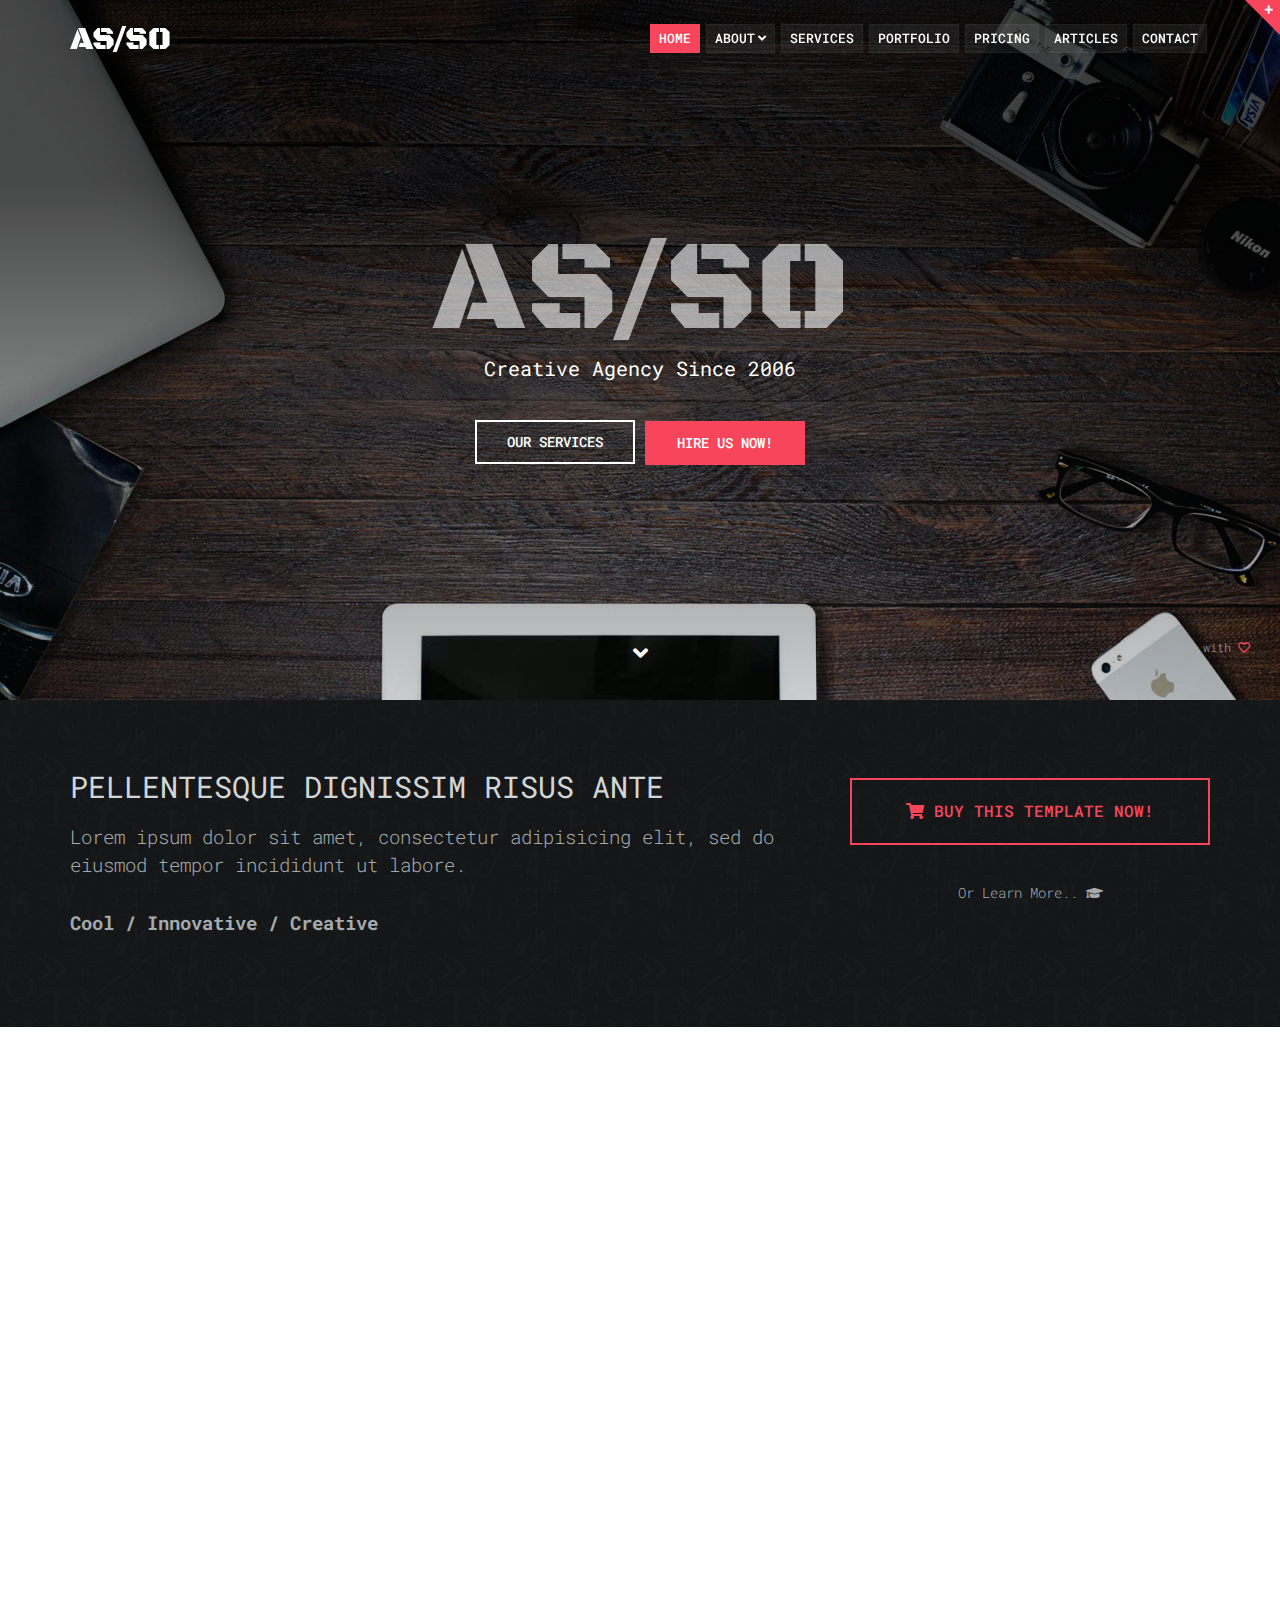
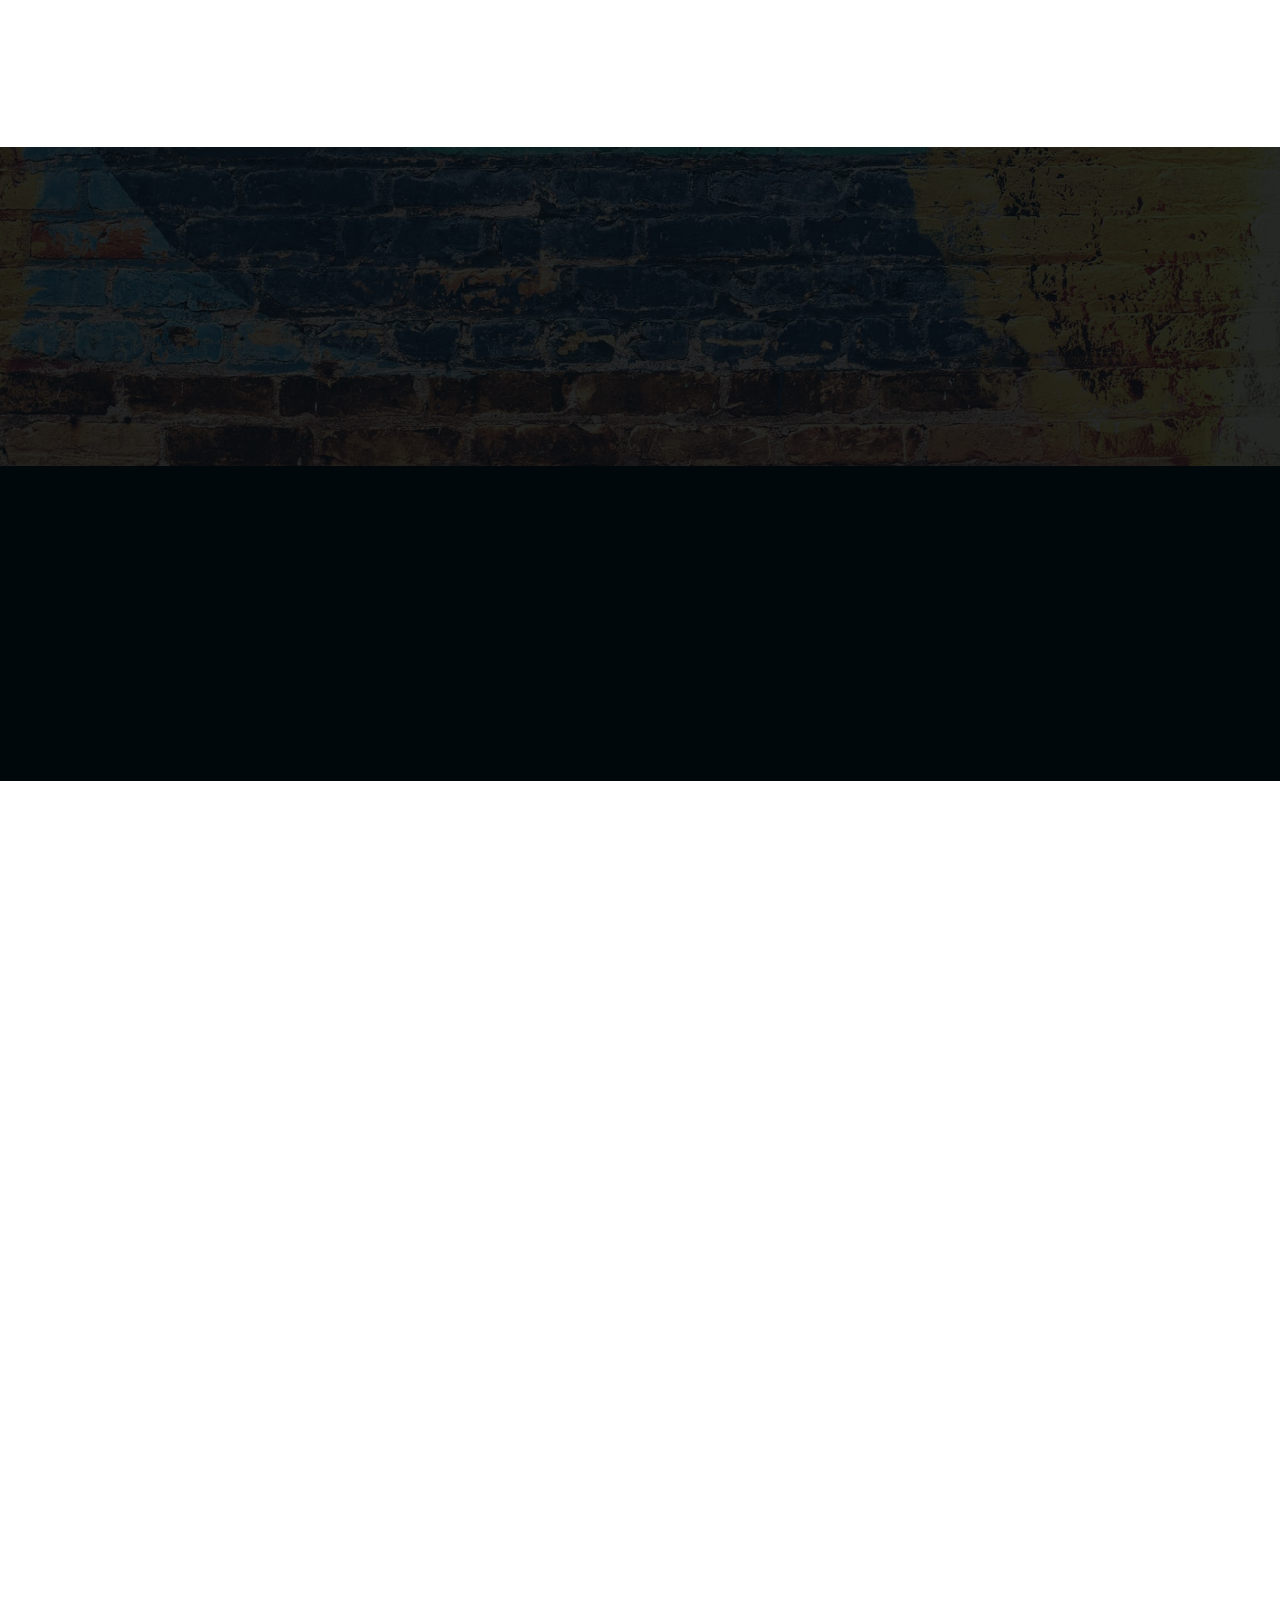
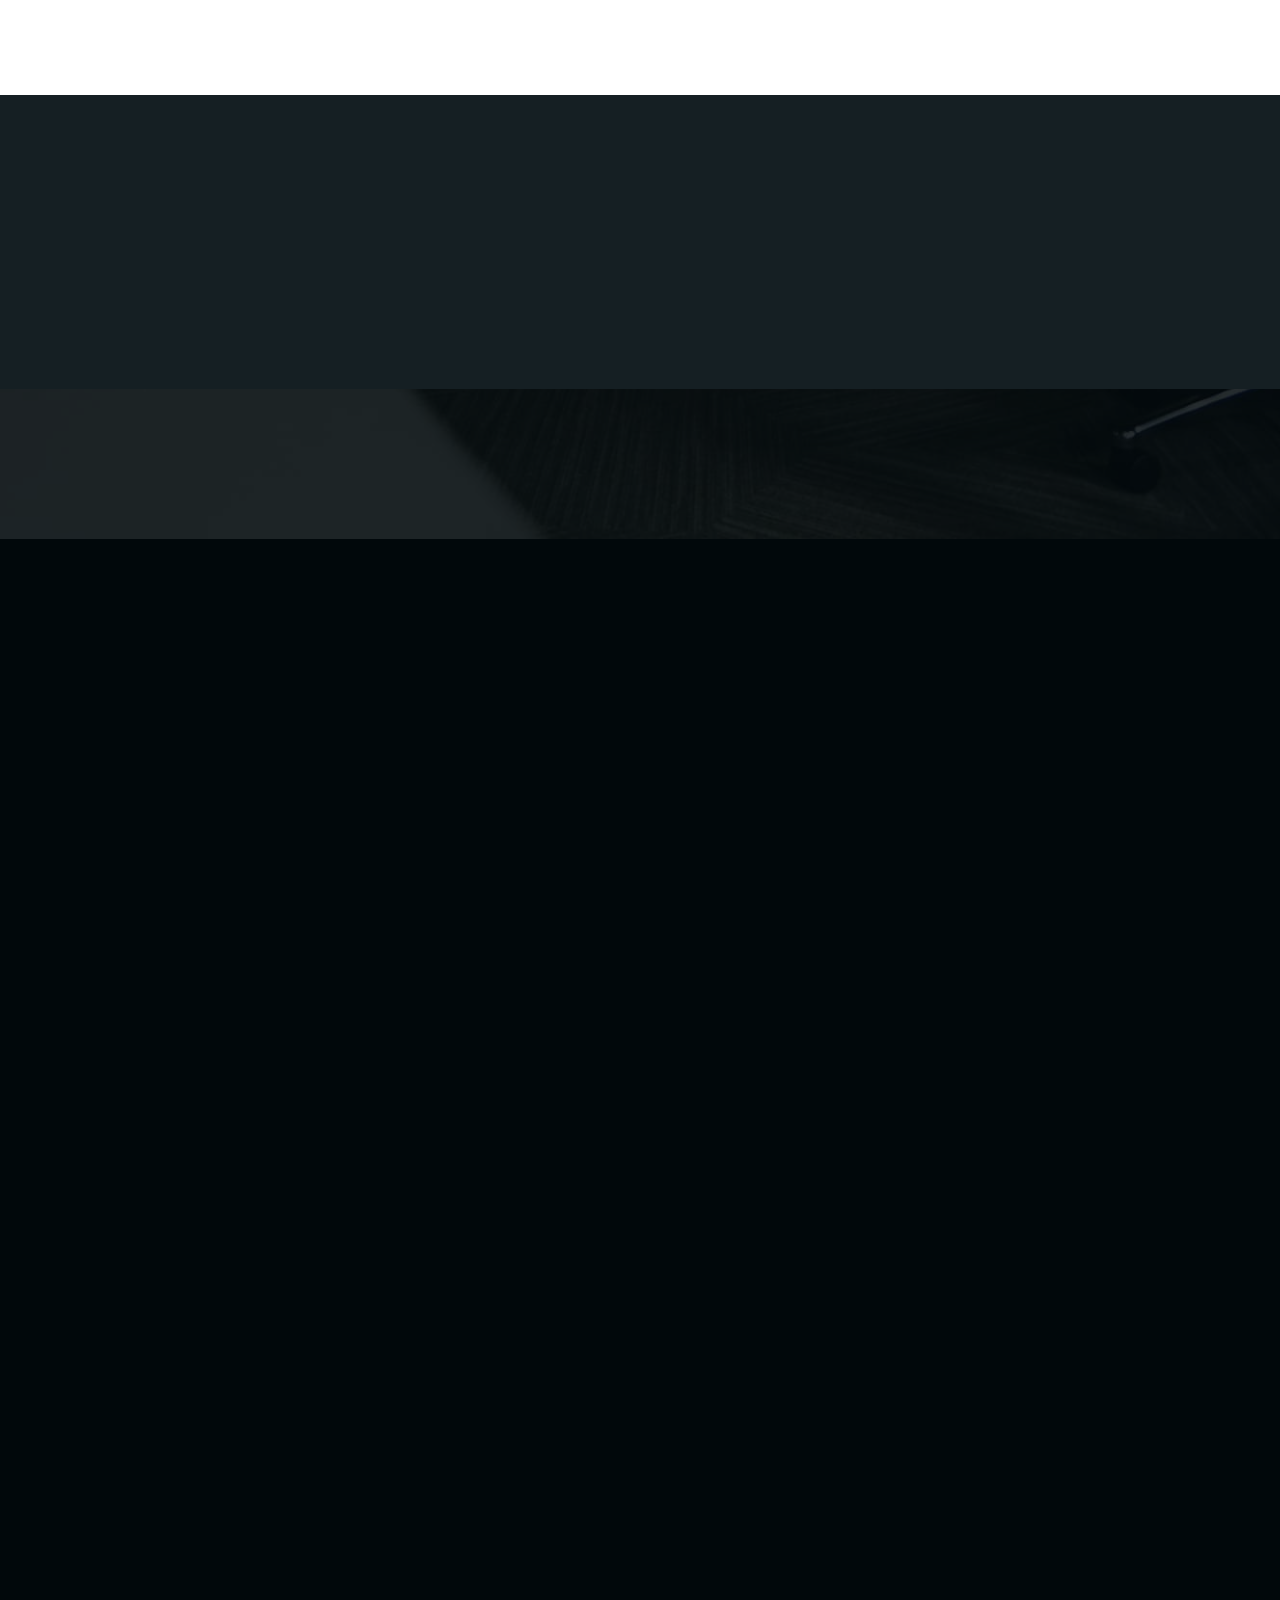
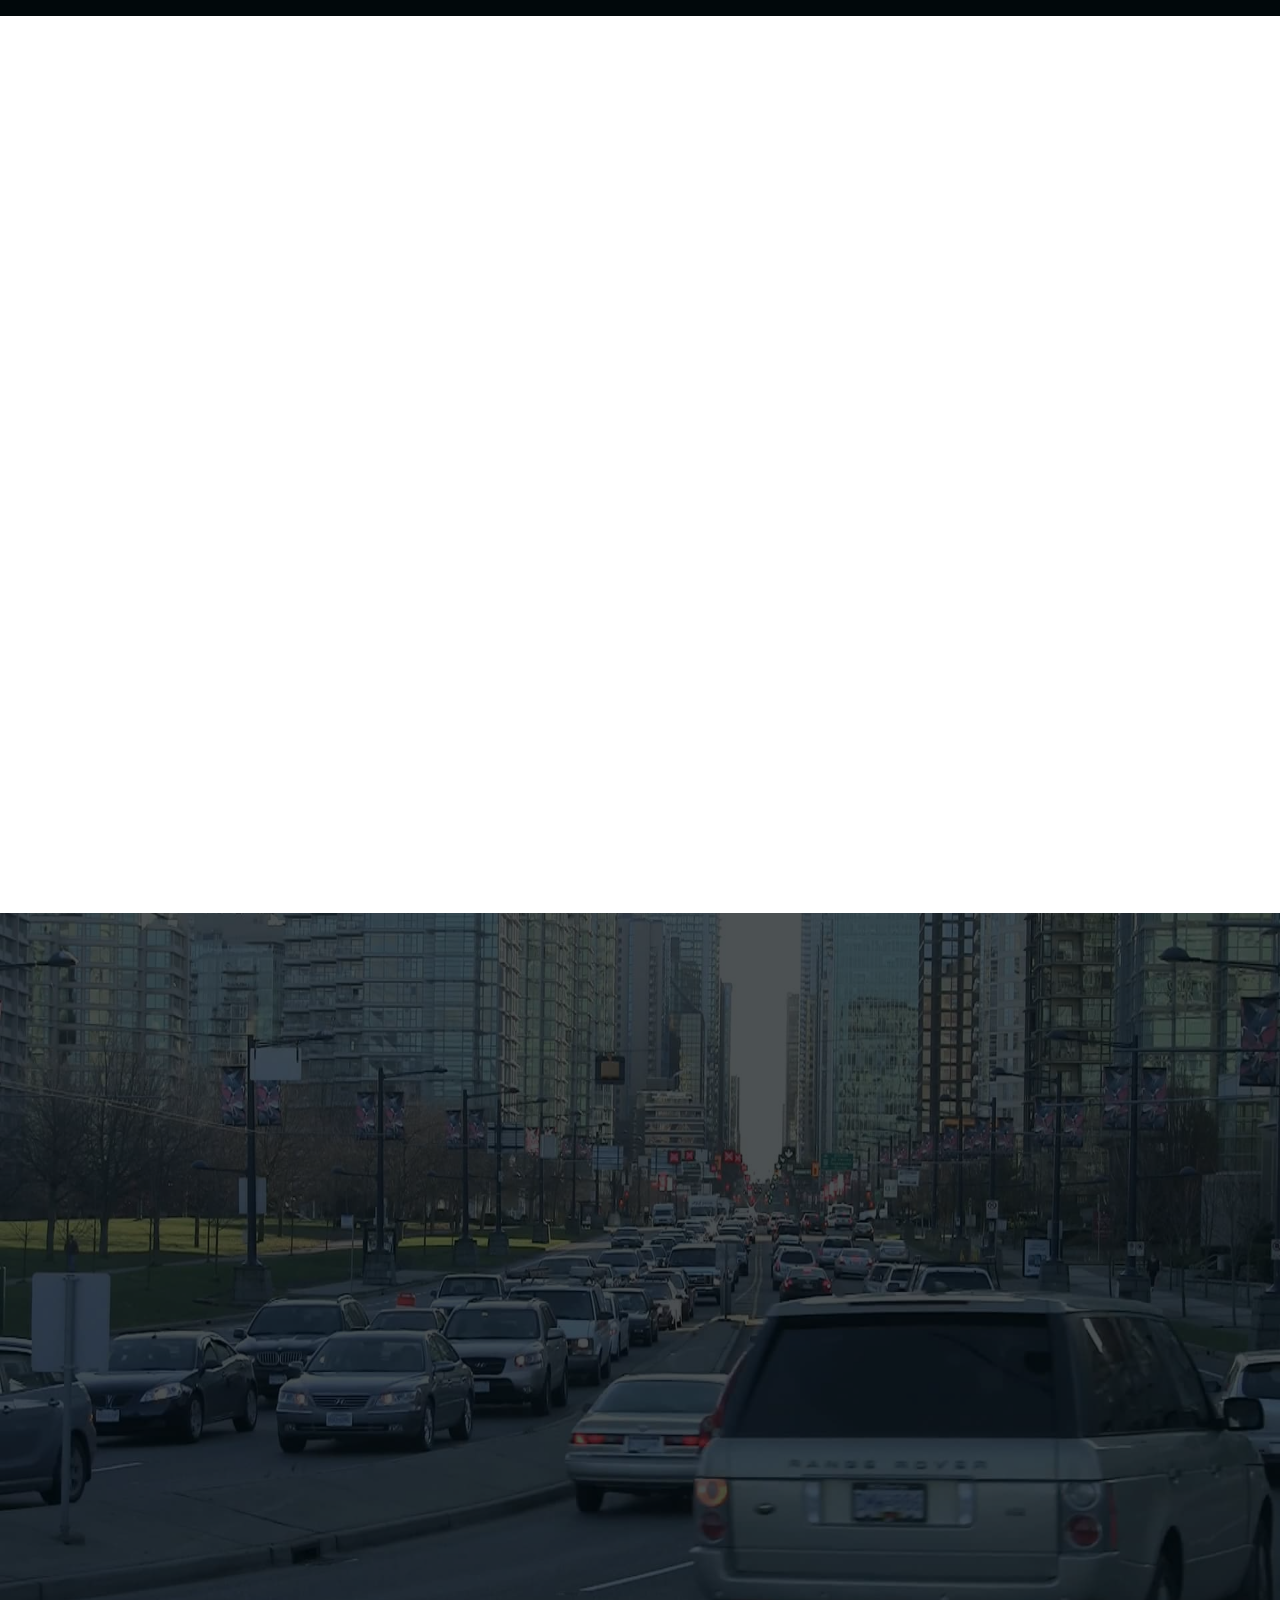
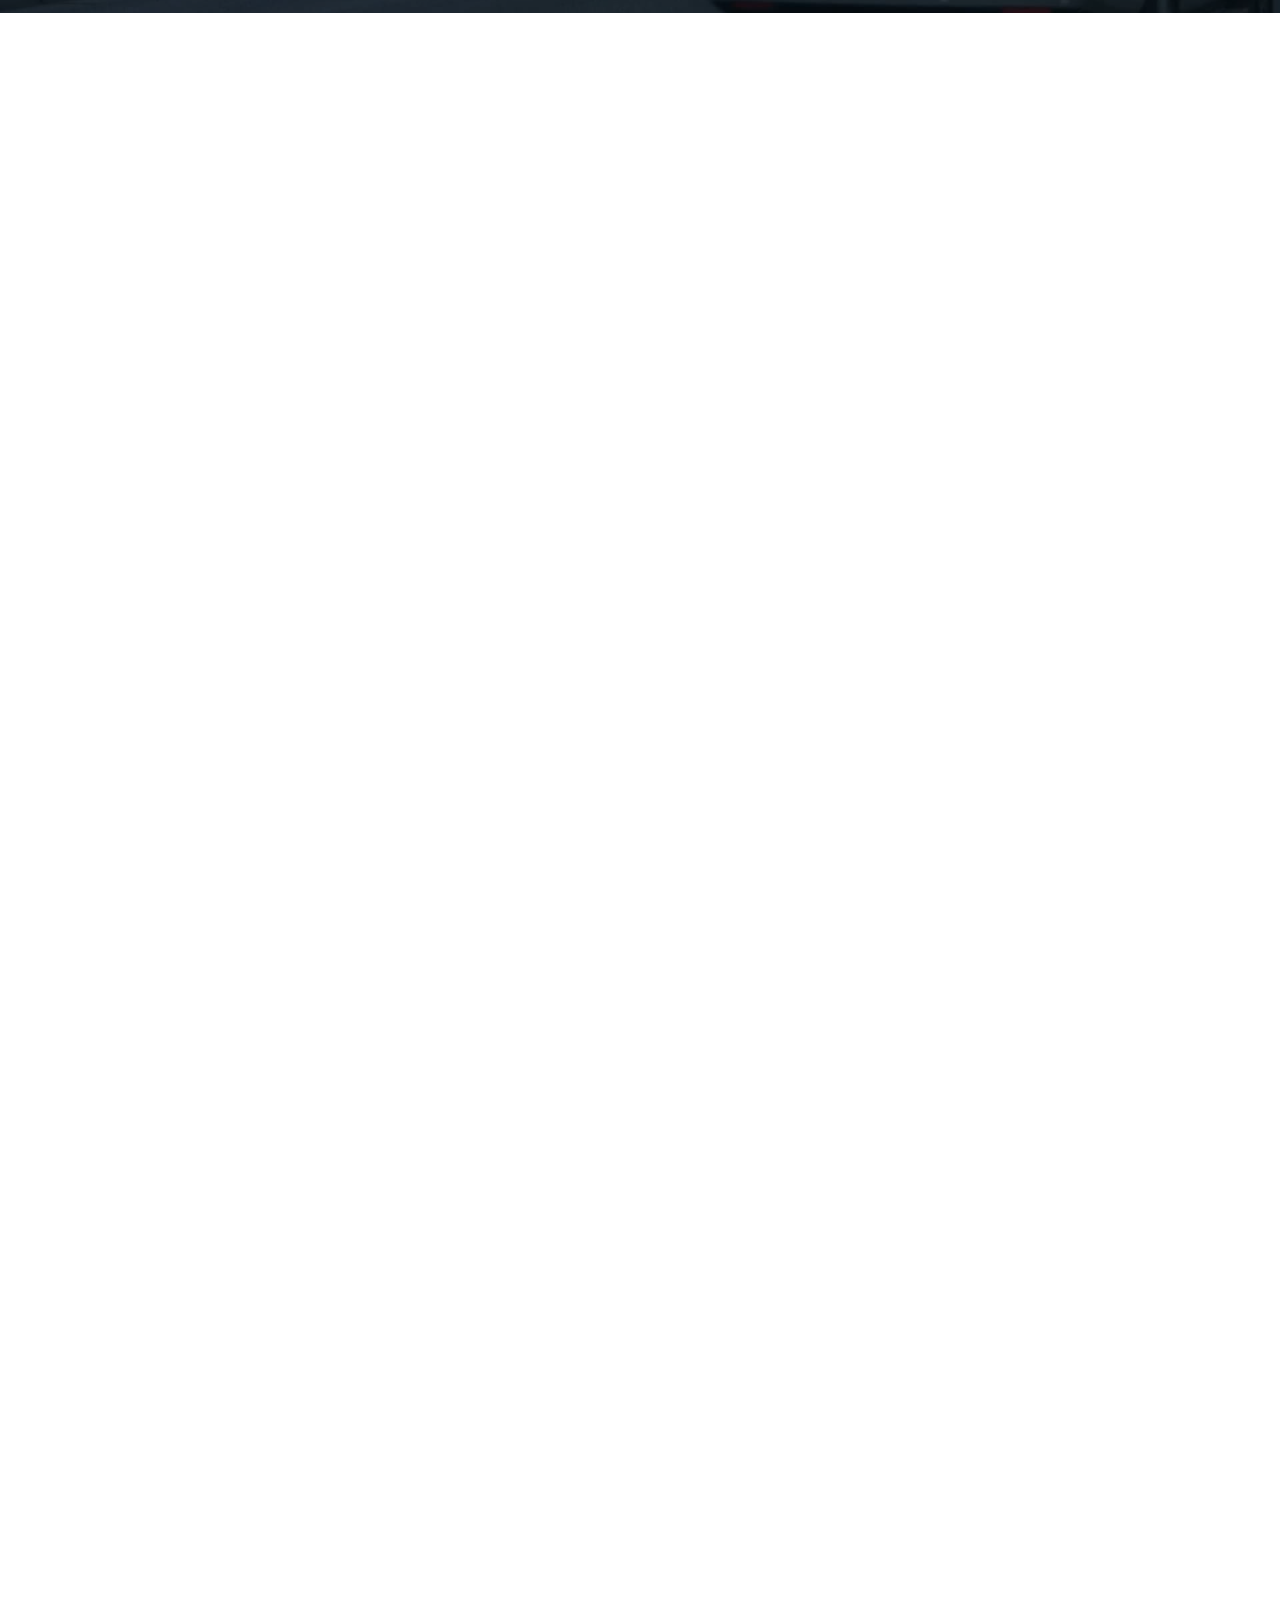
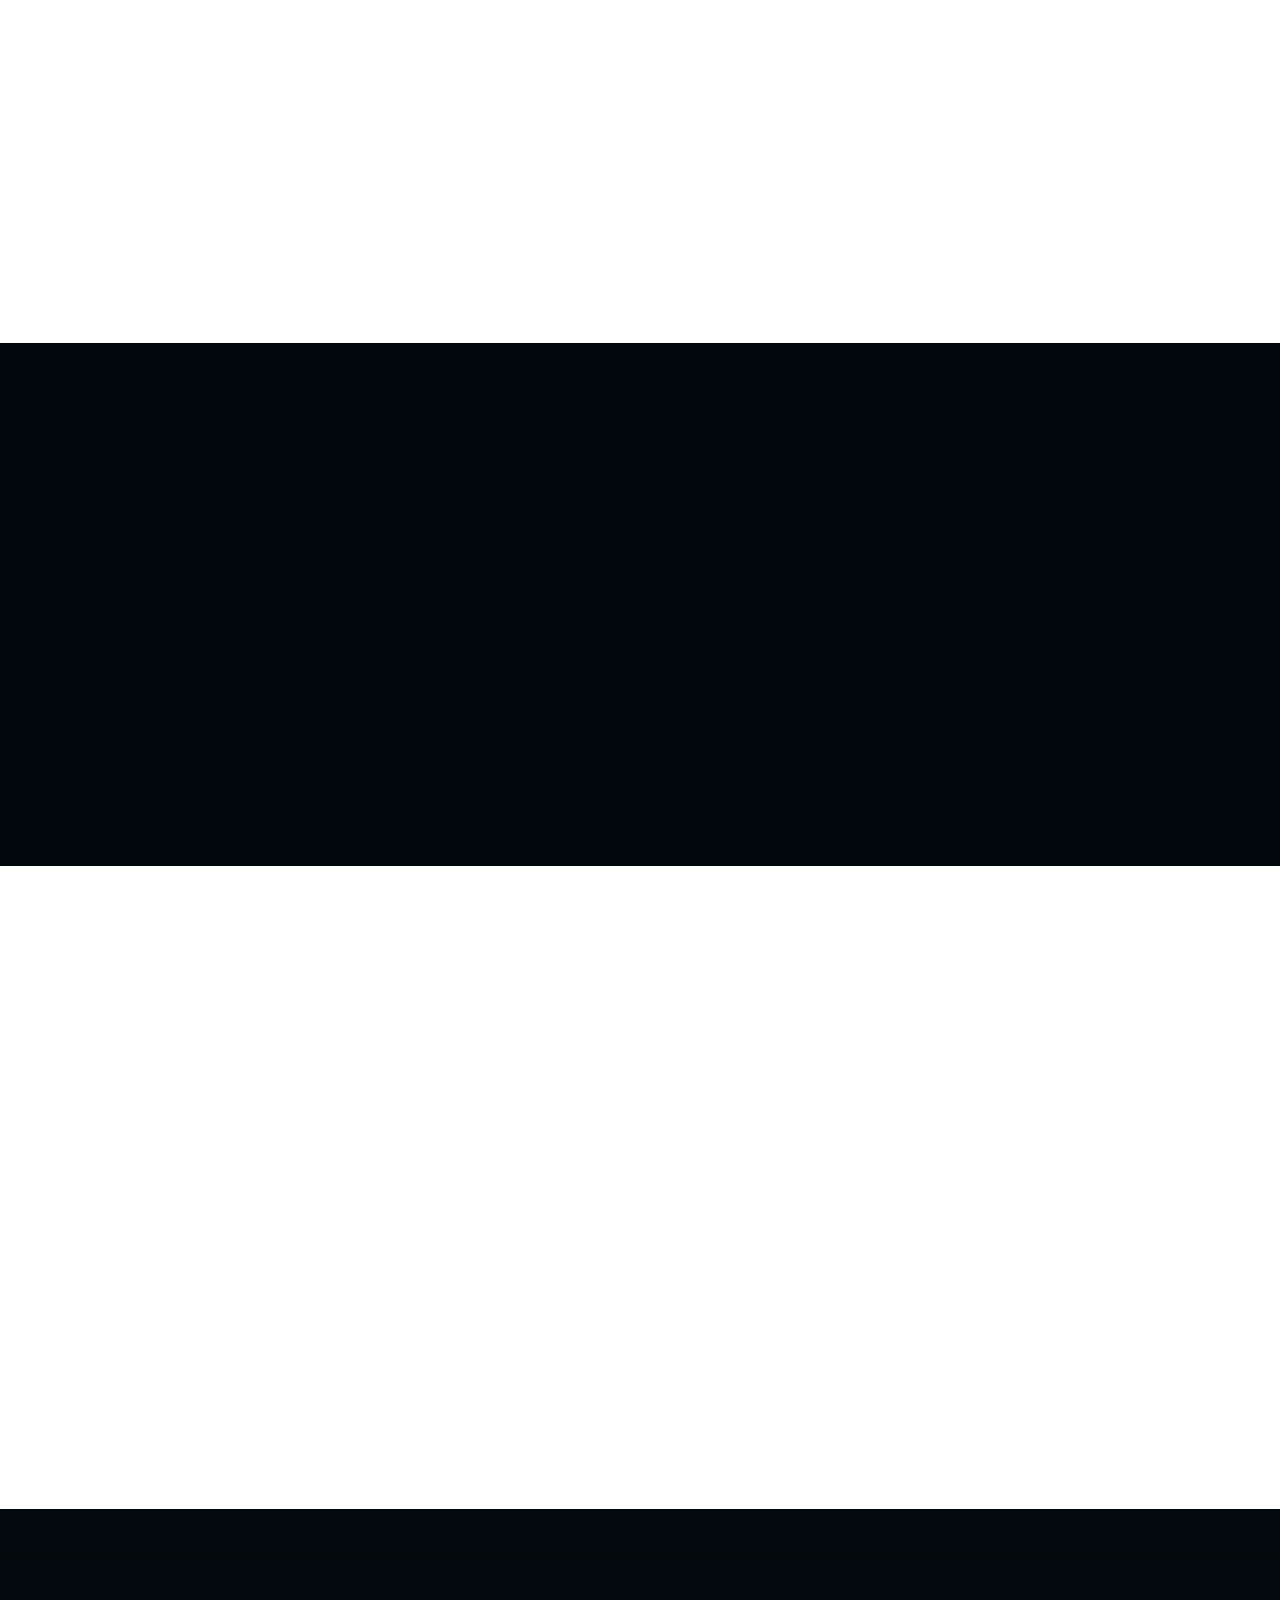
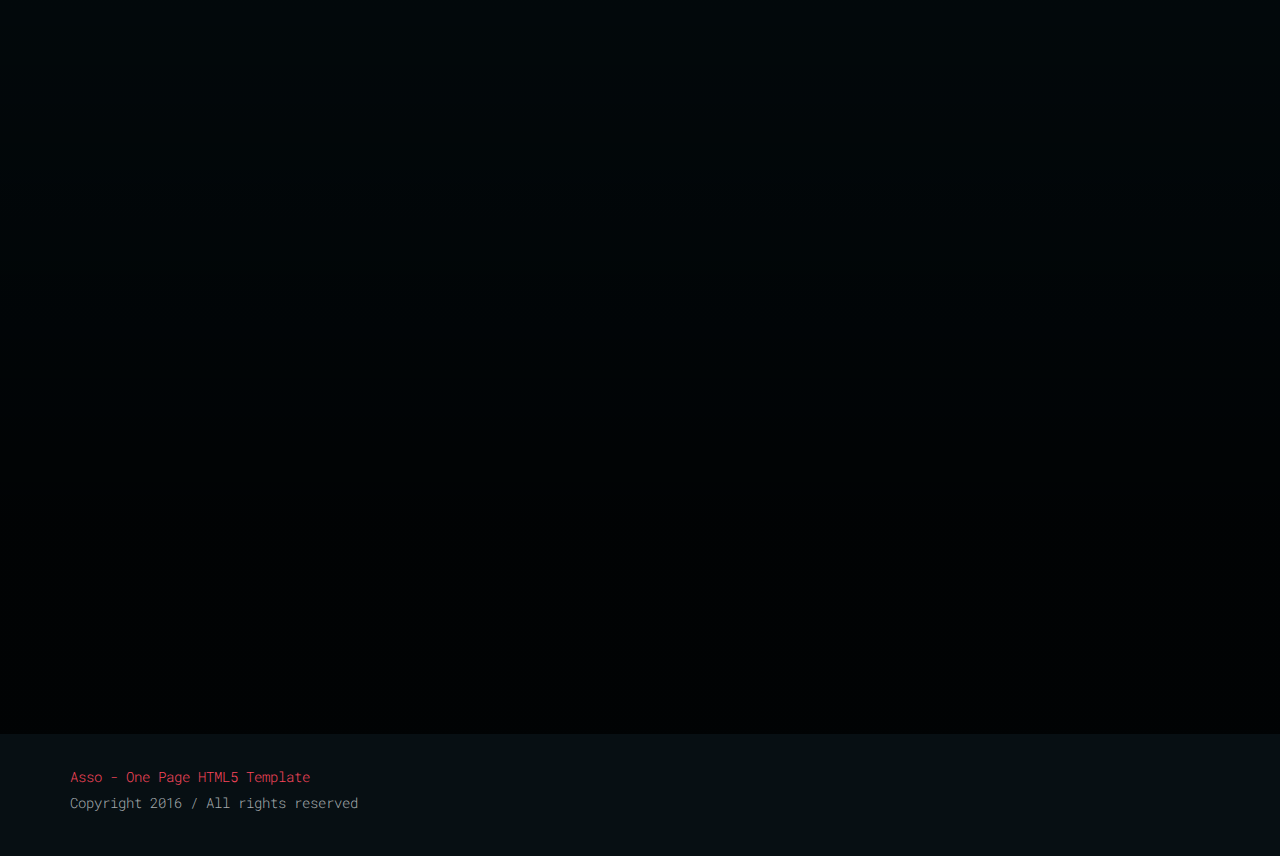
<file: template-v2.html>
<!DOCTYPE html>

<!--
   Template:   Asso - One Page HTML5 Website Template
   Author:     Themetorium
   URL:        http://themetorium.net/
-->

<html lang="en">
	<head>

		<!-- Title -->
		<title>Asso - One Page HTML5 Website Template</title>

		<!-- Meta -->
		<meta charset="utf-8">
		<meta http-equiv="X-UA-Compatible" content="IE=edge">
		<meta name="description" content="Responsive One Page HTML5 Website Template">
		<meta name="keywords" content="HTML5, CSS3, Bootsrtrap, Responsive, One Page, Template, Theme, Website" />
		<meta name="author" content="themetorium.net">

		<!-- Mobile Meta -->
		<meta name="viewport" content="width=device-width, initial-scale=1">

		<!-- Favicon (http://www.favicon-generator.org/) -->
		<link rel="shortcut icon" href="favicon.ico" type="image/x-icon">
		<link rel="icon" href="favicon.ico" type="image/x-icon">

		<!-- Google font (https://www.google.com/fonts) -->
		<link href='https://fonts.googleapis.com/css?family=Roboto+Mono:400,300,500,700' rel='stylesheet' type='text/css'> <!-- Body font -->
		<link href='https://fonts.googleapis.com/css?family=Black+Ops+One' rel='stylesheet' type='text/css'> <!-- Alternative font -->

		<!-- Bootstrap CSS (http://getbootstrap.com) -->
		<link rel="stylesheet" href="assets/vendor/bootstrap/css/bootstrap.min.css">

		<!-- Libs and Plugins CSS -->
		<link rel="stylesheet" href="assets/vendor/animate.min.css"> <!-- Animations CSS (more info: http://daneden.github.io/animate.css) -->
		<link rel="stylesheet" href="assets/vendor/fontawesome/css/fontawesome-all.min.css"> <!-- Font Icons (more info: http://fortawesome.github.io/Font-Awesome) -->
		<link rel="stylesheet" href="assets/vendor/ytplayer/css/jquery.mb.YTPlayer.min.css"> <!-- YTPlayer JS (more info: https://github.com/pupunzi/jquery.mb.YTPlayer) -->
		<link rel="stylesheet" href="assets/vendor/owl-carousel/css/owl.carousel.min.css"> <!-- Owl Carousel CSS (more info: http://www.owlcarousel.owlgraphic.com) -->
		<link rel="stylesheet" href="assets/vendor/owl-carousel/css/owl.theme.default.min.css"> <!-- Owl Carousel default theme CSS (more info: http://www.owlcarousel.owlgraphic.com) -->
		<link rel="stylesheet" href="assets/vendor/magnific-popup/css/magnific-popup.css"> <!-- Magnific Popup CSS (more info: http://dimsemenov.com/plugins/magnific-popup/) -->

		<!-- Theme master CSS -->
		<link rel="stylesheet" href="assets/css/helper.css">
		<link rel="stylesheet" href="assets/css/theme.css">

		<!-- Theme styles CSS (comment or uncomment below lines to enable/disable styles) -->
		<!-- <link rel="stylesheet" media="screen" title="blue-theme" href="assets/css/styles/blue.css"> -->
		<!-- <link rel="stylesheet" media="screen" title="brown-theme" href="assets/css/styles/brown.css"> -->
		<!-- <link rel="stylesheet" media="screen" title="green-theme" href="assets/css/styles/green.css"> -->
		<!-- <link rel="stylesheet" media="screen" title="purple-theme" href="assets/css/styles/purple.css"> -->
		<!-- <link rel="stylesheet" media="screen" title="yellow-theme" href="assets/css/styles/yellow.css"> -->

		<!-- Theme custom CSS (all your CSS customizations) -->
		<link rel="stylesheet" href="assets/css/custom.css">


		<!-- HTML5 Shim and Respond.js IE8 support of HTML5 elements and media queries -->
		<!-- WARNING: Respond.js doesn't work if you view the page via file:// -->

	   <!--[if lt IE 9]>
	   <script src="https://oss.maxcdn.com/html5shiv/3.7.2/html5shiv.min.js"></script>
	   <script src="https://oss.maxcdn.com/respond/1.4.2/respond.min.js"></script>
	   <![endif]-->

	</head>




	<!-- Additional information
	============================
	* You are free to use extra helper classes to customize your website (look into "helper.css" file).
	* To use scrolling animations please read more information here: http://mynameismatthieu.com/WOW/index.html.
	-->


	<!-- =================
	///// Begin body /////
	======================
	* Add class="boxed" to use boxed layout (example: <body class="boxed" data-spy="scroll" data-target="#scrollspy">).
	* Use backgroun classes to change boxed layout background color. example: <body class="boxed bg-dark" data-spy="scroll" data-target="#scrollspy"> (look into "helper.css" file for more info).
	-->
	<body data-spy="scroll" data-target="#scrollspy">

		<!-- Begin preloader -->
		<div id="preloader">
			<div class="pulse"></div>
		</div>
		<!-- End preloader -->

		<!-- Begin body content -->
		<div id="body-content">


			<!-- ============================
			///// Begin top sliding bar /////
			=================================
			* Add class "slidingbar-fixed" to enable fixed slidingbar.
			-->
			<section id="top-slidingbar-wrapper" class="slidingbar-fixed">
				<div id="top-slidingbar">
					<div class="container">
						<div class="row">

							<div class="col col-md-4">
								<h4 class="top-slidingbar-heading text-gray-2">Information</h4>
								<hr class="hr-width-1 hr-double margin-top-15">
								<p class="small">Lorem ipsum dolor sit amet, consectetur adipisicing elit, sed do eiusmod
								tempor incididunt uteralis labore et dolore magna aliqua. Ut enim ad minim veniam.</p>
							</div> <!-- /.col -->

							<div class="col col-md-4">
								<h4 class="top-slidingbar-heading text-gray-2">Contact</h4>
								<hr class="hr-width-1 hr-double margin-top-15">
								<ul class="list-unstyled small">
									<li><i class="fas fa-home"></i> 121 King Street, Melbourne, Australia</li>
									<li><i class="fas fa-phone"></i> (+548) 12-345-6789</li>
									<li><i class="fas fa-envelope-o"></i> <a href="mailto:support@mail.com">support@mail.com</a></li>
								</ul>
							</div> <!-- /.col -->

							<div class="col col-md-4">

								<h4 class="top-slidingbar-heading text-gray-2">Our Instagram</h4>
								<hr class="hr-width-1 hr-double margin-top-15">

								<!-- Begin thumbnail list 
								==========================
								* Use class "col-2", "col-3", "col-4" "col-5" or "col-6" for thumbnail list columns.
								* Use class "gutter-1", "gutter-2", "gutter-3", "gutter-4" or "gutter-5" to add more space between items.
								-->
								<ul class="thumb-list col-5 gutter-3">
									<li><a target="_blank" href="https://www.instagram.com" class="thumb-list-item bg-image" style="background-image: url(assets/img/misc/small/img-1.jpg);"></a></li>
									<li><a target="_blank" href="https://www.instagram.com" class="thumb-list-item bg-image" style="background-image: url(assets/img/misc/small/img-2.jpg);"></a></li>
									<li><a target="_blank" href="https://www.instagram.com" class="thumb-list-item bg-image" style="background-image: url(assets/img/misc/small/img-3.jpg);"></a></li>
									<li><a target="_blank" href="https://www.instagram.com" class="thumb-list-item bg-image" style="background-image: url(assets/img/misc/small/img-4.jpg);"></a></li>
									<li><a target="_blank" href="https://www.instagram.com" class="thumb-list-item bg-image" style="background-image: url(assets/img/misc/small/img-5.jpg);"></a></li>
									<li><a target="_blank" href="https://www.instagram.com" class="thumb-list-item bg-image" style="background-image: url(assets/img/misc/small/img-6.jpg);"></a></li>
									<li><a target="_blank" href="https://www.instagram.com" class="thumb-list-item bg-image" style="background-image: url(assets/img/misc/small/img-7.jpg);"></a></li>
									<li><a target="_blank" href="https://www.instagram.com" class="thumb-list-item bg-image" style="background-image: url(assets/img/misc/small/img-8.jpg);"></a></li>
									<li><a target="_blank" href="https://www.instagram.com" class="thumb-list-item bg-image" style="background-image: url(assets/img/misc/small/img-9.jpg);"></a></li>
									<li><a target="_blank" href="https://www.instagram.com" class="thumb-list-item bg-image" style="background-image: url(assets/img/misc/small/img-11.jpg);"></a></li>
								</ul>
								<!-- End thumbnail list -->

							</div> <!-- /.col -->

						</div> <!-- /.row -->
					</div> <!-- /.container -->
				</div> <!-- /.top-slidingbar -->

				<!-- top-top-slidingbar trigger -->
				<div class="top-slidingbar-trigger-wrapper"><span class="top-slidingbar-trigger">+</span></div>

			</section>
			<!-- End top sliding bar -->


			<!-- ==============
			///// Begin header 
			=================== -->
			<header id="header-wrap">

				<!-- Begin Header content 
				==========================
				* Use class "show-hide-on-scroll" to hide header on scroll down and show on scroll up.
				* Use class "fixed-top" to set header to fixed position.
				* Use class "transparent" for transparent header.
				* Use class "transparent-border" to enable bottom border on transparent header (class "transparent" is still required).
				* Use class "semi-transparent" for semi-transparent header.
				* Use class "header-fluid" for full width header.
				* Use class "header-dark" for dark header.
				* Use class "header-color" for header custom background color. By default theme main color is used, but you ca use custom background color classes (class "header-color" is still required!). Look into "helper.css" file for more info.
				* Use class "header-shadow" to enable header bottom shadow.
				* Use class "header-md", "header-lg" or "header-xlg" to change header size.
				-->
				<div id="header" class="header-md header-dark show-hide-on-scroll transparent">
					<div id="scrollspy" class="container header-container">

						<!-- Begin logo  -->
						<div class="logo font-alter-1">
							<a href="index.html"><h1>As/so</h1></a>
						</div>
						<!-- End logo -->

						<!-- Begin navbar 
						================== -->
						<nav class="navbar pull-right">

							<!-- Begin toggle button (get grouped for better mobile display) -->
							<div class="navbar-header">
								<button type="button" class="navbar-toggle collapsed" data-toggle="collapse" data-target="#nav-main" aria-expanded="false">
								  <span class="sr-only">Toggle navigation</span>
								  <span class="icon-bar"></span>
								  <span class="icon-bar"></span>
								  <span class="icon-bar"></span>
								</button>
							</div>
							<!-- End toggle button-->

							<!-- Begin nav main
							====================
							* Use class "nav-separator" to enable nav links separators.
							* Use class "nav-uppercase" to enable nav uppercase letters.
							* Use class "mob-navbar-collapse-dark" to enable dark mobile menu.
							* Use class "mob-navbar-align-center" to enable dark mobile menu.
							* Note-1: class "mlc" in menu links = close mobile menu when clicking menu link (for one page template version only).
							* Note-2: class "sm-scroll" in menu links = enable smooth scrolling when clicking menu link (for one page template version only).
							-->
							<div id="nav-main" class="collapse navbar-collapse nav-uppercase mob-navbar-collapse-dark">

								<!-- Begin navbar-nav 
								======================
								* Use class "nav-pills" to enable nav pills.
								* Use class "pills-rounded", "pills-rounded-2x", "pills-rounded-3x" or "pills-rounded-4x" for rounded pills (class "nav-pills" is required).
								* Use class "pills-gradient" to enable gradient pills (class "nav-pills" is required).
								* Use class "nav-border-bottom" to enable menu links with bottom border (class "nav-pills" is required).
								-->
								<ul class="nav navbar-nav navbar-right nav-pills">
									
									<li class="active"><a class="mlc sm-scroll" href="#intro">Home</a></li>
									<li><span class="nav-link-separator">/</span></li>

									<!-- Begin dropdown 
									====================
									* Use class "dropdown-hover" to make navigation toggle on desktop hover.
									* Use class "dropdown-uppercase" to enable dropdown menu uppercase letters.
									* Use class "dropdown-menu-dark" to enable dark dropdown menu.
									* Use class "dropdown-menu-color" to enable custom colored dropdown menu.
									* Use class "dropdown-menu-right" to right align the dropdown menu.
									-->
									<li class="dropdown dropdown-uppercase dropdown-menu-color dropdown-hover">
										<a href="#0" class="dropdown-toggle" data-toggle="dropdown" role="button" aria-haspopup="true" aria-expanded="false">
											About<span class="caret-2"><i class="fas fa-angle-down"></i></span>
										</a>
										<ul class="dropdown-menu">
											<li><a class="mlc sm-scroll" href="#section-1">About Us</a></li>
											<li><a class="mlc sm-scroll" href="#section-5">Our Team</a></li>
											<li><a class="mlc sm-scroll" href="#section-9">Video Promo</a></li>
											<li><a class="mlc sm-scroll" href="#section-7">Testimonials</a></li>
											<li><a class="mlc sm-scroll" href="#section-10">Our Clients</a></li>

											<!-- Begin dropdown (submenu)
											==============================
											* Use class "dropdown-hover" to make navigation toggle on desktop hover.
											* Use class "dropdown-uppercase" to enable dropdown menu uppercase letters.
											* Use class "dropdown-menu-dark" to enable dark dropdown menu.
											* Use class "dropdown-menu-color" to enable custom colored dropdown menu.
											* Use class "dropdown-submenu" for dropdown submenu.
											-->
											<li class="dropdown dropdown-submenu dropdown-uppercase dropdown-menu-color dropdown-hover">
												<a href="#0" class="dropdown-toggle" data-toggle="dropdown" role="button" aria-haspopup="true" aria-expanded="false">
													Submenu<span class="caret-2 margin-left-10"><i class="fas fa-angle-right"></i></span>
												</a>
												<ul class="dropdown-menu">
													<li><a class="mlc" href="#">Submenu Link 1</a></li>
													<li><a class="mlc" href="#">Submenu Link 2</a></li>
													<li><a class="mlc" href="#">Submenu Link 3</a></li>
													<li><a class="mlc" href="#">Submenu Link 4</a></li>
													<li><a class="mlc" href="#">Submenu Link 5</a></li>

													<!-- Begin dropdown (submenu)
													==============================
													* Use class "dropdown-hover" to make navigation toggle on desktop hover.
													* Use class "dropdown-uppercase" to enable dropdown menu uppercase letters.
													* Use class "dropdown-menu-dark" to enable dark dropdown menu.
													* Use class "dropdown-menu-color" to enable custom colored dropdown menu.
													* Use class "dropdown-submenu" for dropdown submenu.
													-->
													<li class="dropdown dropdown-submenu dropdown-uppercase dropdown-menu-color dropdown-hover">
														<a href="#0" class="dropdown-toggle" data-toggle="dropdown" role="button" aria-haspopup="true" aria-expanded="false">
															3 Level Submenu<span class="caret-2 margin-left-10"><i class="fas fa-angle-right"></i></span>
														</a>
														<ul class="dropdown-menu">
															<li><a class="mlc" href="#">Submenu Link 1</a></li>
															<li><a class="mlc" href="#">Submenu Link 2</a></li>
															<li><a class="mlc" href="#">Submenu Link 3</a></li>
															<li><a class="mlc" href="#">Submenu Link 4</a></li>
															<li><a class="mlc" href="#">Submenu Link 5</a></li>
														</ul> <!-- /.dropdown-menu -->
													</li>
													<!-- End dropdown -->

												</ul> <!-- /.dropdown-menu -->
											</li>
											<!-- End dropdown -->

										</ul> <!-- /.dropdown-menu -->
									</li>
									<!-- End dropdown -->

									<li><span class="nav-link-separator">/</span></li>
									<li><a class="mlc sm-scroll" href="#section-2">Services</a></li>
									<li><span class="nav-link-separator">/</span></li>
									<li><a class="mlc sm-scroll" href="#section-3">Portfolio</a></li>
									<li><span class="nav-link-separator">/</span></li>
									<li><a class="mlc sm-scroll" href="#section-4">Pricing</a></li>
									<li><span class="nav-link-separator">/</span></li>
									<li><a class="mlc sm-scroll" href="#section-6">Articles</a></li>
									<li><span class="nav-link-separator">/</span></li>
									<li><a class="mlc sm-scroll" href="#section-8">Contact</a></li>

								</ul>
								<!-- End navbar-nav -->

							</div>
							<!-- End nav main -->

						</nav>
						<!-- End navbar -->

					</div> <!-- /.container -->
				</div>
				<!-- End header content -->

			</header>
			<!-- End header -->


			<!-- ==========================
			///// Begin intro section /////
			===============================
			* Use class "full-height" to full screen intro.
			* Use class "angle-left-bottom" or "angle-right-bottom" to change intro bottom angle.
			* Use class "bg-image-parallax" to enable background image parallax effect (otherwise use class "bg-image").
			-->
			<section id="intro" class="bg-image-parallax" style="background-image: url(assets/img/intro/intro-bg-2.jpg);">
				
				<div class="intro-inner">
				
					<!-- Element cover
					===================
					* Use background transparent color classes for colored opacity (example: "bg-transparent-6-dark", "bg-transparent-8-5-red" ... 1 to 95). Look into "helper.css" file for more info. 
					-->
					<span class="cover bg-transparent-2-dark bg-transparent-gradient-2"></span>

					<!-- Begin intro caption -->
					<div class="intro-caption vertical-align-center text-center text-white">
						<h2 class="intro-title font-alter-1">
							<span class="wow fadeInDown" data-wow-delay="0.4s" data-wow-duration="0.5s">A</span>
							<span class="wow fadeInDown" data-wow-delay="0.6s" data-wow-duration="0.5s">s</span>
							<span class="wow bounceIn" data-wow-delay="1.6s">/</span>
							<span class="wow fadeInDown" data-wow-delay="0.8s" data-wow-duration="0.5s">s</span>
							<span class="wow fadeInDown" data-wow-delay="1s" data-wow-duration="0.5s">o</span>
						</h2>
						<p class="intro-description wow fadeIn" data-wow-delay="2.2s">Creative Agency Since 2006</p>
						<div class="margin-top-30">
							<a href="#section-2" class="btn btn-white-bordered sm-scroll wow bounceIn" data-wow-delay="0.8s">Our Services</a> 
							<a href="#section-8" class="btn btn-primary sm-scroll margin-top-10 wow bounceIn" data-wow-delay="1s">Hire Us Now!</a>
						</div>
					</div>
					<!-- End intro caption -->

					<!-- Made with love :) -->
					<div class="made-with-love hidden-xs">
						<p class="text-gray">Made with <span class="text-main"><i class="far fa-heart"></i></span></p>
					</div>

					<!-- Scroll down arrow -->
					<a class="scroll-down-arrow sm-scroll text-center text-white" href="#section-1"><span><i class="fas fa-angle-down"></i></span></a>

				</div>

			</section>
			<!-- End intro section -->


			<!-- ===================================
			///// Begin call to action section /////
			========================================
			* Use class "angle-left-bottom" or "angle-right-bottom" to change intro bottom angle.
			* Use class "bg-image-fixed" to make background image fixed (otherwise use class "bg-image").
			* Use class "bg-image-parallax" to enable background image parallax effect (otherwise use class "bg-image").
			* Use class "bg-pattern" if you use background patterns (example: http://subtlepatterns.com/). Combine with class "bg-image-fixed".
			-->
			<section class="call-to-action-section bg-dark bg-pattern" style="background-image: url(assets/img/patterns/ptn-2.png);">

				<!-- Element cover
				===================
				* Use background transparent color classes for colored opacity (example: "bg-transparent-6-dark", "bg-transparent-8-5-red" ... 1 to 95). Look into "helper.css" file for more info.  
				-->
				<span class="cover bg-transparent-2-dark"></span>

				<div class="container">	
					<div class="row wow fadeIn">

						<!-- Left column -->
						<div class="col-md-8 padding-right-40">

							<h2 class="call-to-action-title text-uppercase text-gray-2">Pellentesque Dignissim Risus Ante</h2>
							<p class="lead call-to-action-text text-gray">
								Lorem ipsum dolor sit amet, consectetur adipisicing elit, 
								sed do eiusmod tempor incididunt ut labore.
							</p>
							<p class="call-to-action-text lead text-gray margin-top-30"><strong>Cool / Innovative / Creative</strong></p>
							
						</div> <!-- /.col -->

						<!-- Right column -->
						<div class="col-md-4 text-center">

							<a href="https://wrapbootstrap.com/theme/asso-one-page-html5-website-template-WB0229XNF" target="_blank" class="btn btn-primary-bordered btn-xlg btn-block"><i class="fas fa-shopping-cart"></i> Buy This Template Now!</a>
							<br>
							<a href="#" class="small text-gray">Or Learn More.. <i class="fas fa-graduation-cap"></i></a>
							
						</div> <!-- /.col -->

					</div><!-- /.row -->
				</div> <!-- /.container -->
			</section>
			<!-- End call to action section -->


			<!-- =================================
			///// Begin section 1 (about us) /////
			================================== -->
			<section id="section-1" class="about-section">
				<div class="container">
					<div class="row">
						<div class="col-md-12">

							<!-- Begin heading 
							===================
							* Use class "heading-center" or "heading-right" to align heading.
							* Use class "heading-xs", "heading-sm", "heading-md", "heading-lg" or "heading-xlg" to shange heading size.
							* Use class "heading-hover" to enable heading hover effect.
							* Use class "heading-uppercase" to enable uppercase letters.
							-->
							<div class="heading heading-md heading-uppercase heading-center heading-hover wow fadeIn">
								<span class="heading-title-ghost">About Us</span>
								<h2 class="heading-title">About Us</h2>

								<!-- Begin divider 
								===================
								* Use class "hr-width-1", "hr-width-2" -> up to "hr-width-10" to shange divider width.
								* Use class "hr-1x", "hr-2x", "hr-3x", "hr-4x" or "hr-5x" to shange divider size.
								* Use class "hr-dotted", "hr-dashed" or "hr-double" to shange divider style.
								-->
								<hr class="hr-width-1 hr-5x border-main">
								<!-- End divider -->

								<p class="heading-tescription lead max-width-1000 margin-auto">Lorem ipsum dolor sit amet, consectetur adipisicing elit, sed do eiusmod
									tempor incididunt ut labore et dolore magna aliqua. Ut enim ad minim veniam,
									quis nostrud exercitation ullamco laboris nisi ut aliquip consequat incididunt. <a href="#">Read More...</a>
								</p>
							</div>
							<!-- End heading -->

						</div> <!-- /.col -->
					</div> <!-- /.row -->
				</div> <!-- /.container -->

				<div class="container margin-top-20">
					<div class="row wow fadeIn" data-wow-delay="0.3s">

						<div class="col-sm-6 col-md-3">
							<!-- Begin info box-1 -->
							<div class="info-box info-box-1">
								<span class="info-box-icon"><i class="fas fa-clone"></i></span>
								<div class="info-box-info">
									<h4 class="info-box-title">Fully Responsive</h4>
									<p class="info-box-text">
										Lorem ipsum dolor sit amet, consect adipis elit minim veniam ettis inkeras.
									</p>
								</div>
							</div>
							<!-- End info box-1 -->
						</div> <!-- /.col -->

						<div class="col-sm-6 col-md-3">
							<!-- Begin info box-1 -->
							<div class="info-box info-box-1">
								<span class="info-box-icon"><i class="far fa-gem"></i></span>
								<div class="info-box-info">
									<h4 class="info-box-title">Clean Code</h4>
									<p class="info-box-text">
										Lorem ipsum dolor sit amet, consect adipis elit minim veniam ettis inkeras.
									</p>
								</div>
							</div>
							<!-- End info box-1 -->
						</div> <!-- /.col -->

						<div class="col-sm-6 col-md-3">
							<!-- Begin info box-1 -->
							<div class="info-box info-box-1">
								<span class="info-box-icon"><i class="fas fa-tv"></i></span>
								<div class="info-box-info">
									<h4 class="info-box-title">One Page</h4>
									<p class="info-box-text">
										Lorem ipsum dolor sit amet, consect adipis elit minim veniam ettis inkeras.
									</p>
								</div>
							</div>
							<!-- End info box-1 -->
						</div> <!-- /.col -->

						<div class="col-sm-6 col-md-3">
							<!-- Begin info box-1 -->
							<div class="info-box info-box-1">
								<span class="info-box-icon"><i class="fas fa-bicycle"></i></span>
								<div class="info-box-info">
									<h4 class="info-box-title">Awesome Icons</h4>
									<p class="info-box-text">
										Lorem ipsum dolor sit amet, consect adipis elit minim veniam ettis inkeras.
									</p>
								</div>
							</div>
							<!-- End info box-1 -->
						</div> <!-- /.col -->

					</div> <!-- /.row -->
				</div> <!-- /.container -->

			</section>
			<!-- End section 1 -->


			<!-- =================================
			///// Begin section 2 (services) /////
			======================================
			* Use class "angle-left-top", "angle-right-top", "angle-left-bottom", "angle-right-bottom" to change section angle.
			* Use class "bg-image-fixed" to make background image fixed (otherwise use class "bg-image").
			* Use class "bg-image-parallax" to enable background image parallax effect (otherwise use class "bg-image").
			* Use class "bg-pattern" if you use background patterns (example: http://subtlepatterns.com/). Combine with class "bg-image-fixed".
			-->
			<section id="section-2" class="services-section bg-dark bg-image-parallax" style="background-image: url(assets/img/misc/bg-5.jpg);">

				<!-- Element cover
				===================
				* Use background transparent color classes for colored opacity (example: "bg-transparent-6-dark", "bg-transparent-8-5-red" ... 1 to 95). Look into "helper.css" file for more info.  
				-->
				<span class="cover bg-transparent-8-5-dark"></span>

				<div class="container">	
					<div class="row">

						<!-- Left column -->
						<div class="col-md-6">

							<!-- Begin heading 
							===================
							* Use class "heading-center" or "heading-right" to align heading.
							* Use class "heading-xs", "heading-sm", "heading-md", "heading-lg" or "heading-xlg" to shange heading size.
							* Use class "heading-hover" to enable heading hover effect.
							* Use class "heading-uppercase" to enable uppercase letters.
							-->
							<div class="heading heading-md heading-uppercase text-white heading-hover wow fadeIn" data-wow-delay="0.2s">
								<span class="heading-title-ghost">Services</span>
								<h2 class="heading-title">Services</h2>

								<!-- Begin divider 
								===================
								* Use class "hr-width-1", "hr-width-2" -> up to "hr-width-10" to shange divider width.
								* Use class "hr-1x", "hr-2x", "hr-3x", "hr-4x" or "hr-5x" to shange divider size.
								* Use class "hr-dotted", "hr-dashed" or "hr-double" to shange divider style.
								-->
								<hr class="hr-width-1 hr-5x border-main">
								<!-- End divider -->

								<p class="heading-tescription lead text-gray-2">Lorem ipsum dolor sit amet, consectetur adipisicing elit, sed do eiusmod tempor incididunt ut labore et dolore magna aliquapta. Ut enim ad minim veniam, quis nostrud exercitation ullamco laboris nisi aliquipter consequat adipisicing sedari.
								</p>
								<br>
								<a href="#" target="_blank" class="btn btn-white-bordered"><i class="fas fa-external-link-alt"></i> Read More!</a>
							</div>
							<!-- End heading -->

						</div> <!-- /.col -->

						<!-- Right column -->
						<div class="col-md-6">

							<div class="row">
								<div class="col-md-12">
									<!-- Begin info box-4 -->
									<div class="info-box info-box-4 info-box-white wow fadeIn">
										<span class="info-box-icon square-icon bg-main text-white"><i class="fas fa-paint-brush"></i></span>
										<div class="info-box-info">
											<h4 class="info-box-title">Designing</h4>
											<p class="info-box-text text-gray-2">
												Lorem ipsum dolor sit amet, consectetur adipisicing elit minim veniam ut enim.
											</p>
										</div>
									</div>
									<!-- End info box-4 -->
								</div> <!-- /.col -->

								<div class="col-md-12">
									<!-- Begin info box-4 -->
									<div class="info-box info-box-4 info-box-white wow fadeIn" data-wow-delay="0.2s">
										<span class="info-box-icon square-icon bg-main text-white"><i class="fas fa-code"></i></span>
										<div class="info-box-info">
											<h4 class="info-box-title">Developing</h4>
											<p class="info-box-text text-gray-2">
												Lorem ipsum dolor sit amet, consectetur adipisicing elit minim veniam ut enim.
											</p>
										</div>
									</div>
									<!-- End info box-4 -->
								</div> <!-- /.col -->

								<div class="col-md-12">
									<!-- Begin info box-4 -->
									<div class="info-box info-box-4 info-box-white wow fadeIn" data-wow-delay="0.4s">
										<span class="info-box-icon square-icon bg-main text-white"><i class="fas fa-globe"></i></span>
										<div class="info-box-info">
											<h4 class="info-box-title">Branding</h4>
											<p class="info-box-text text-gray-2">
												Lorem ipsum dolor sit amet, consectetur adipisicing elit minim veniam ut enim.
											</p>
										</div>
									</div>
									<!-- End info box-4 -->
								</div> <!-- /.col -->

							</div><!-- /.row -->
						</div> <!-- /.col -->

					</div><!-- /.row -->
				</div> <!-- /.container -->

			</section>
			<!-- End section 2 -->


			<!-- ==================================
			///// Begin section 3 (portfolio) /////
			=================================== -->
			<section id="section-3" class="portfolio-section no-padding-bottom padding-top-100">

				<div class="container">
					<div class="row wow fadeIn">

						<!-- Left column -->
						<div class="col-md-6">

							<!-- Begin heading 
							===================
							* Use class "heading-center" or "heading-right" to align heading.
							* Use class "heading-xs", "heading-sm", "heading-md", "heading-lg" or "heading-xlg" to shange heading size.
							* Use class "heading-hover" to enable heading hover effect.
							* Use class "heading-uppercase" to enable uppercase letters.
							-->
							<div class="heading heading-md heading-uppercase heading-hover">
								<span class="heading-title-ghost">Portfolio</span>
								<h2 class="heading-title">Portfolio</h2>

								<!-- Begin divider 
								===================
								* Use class "hr-width-1", "hr-width-2" -> up to "hr-width-10" to shange divider width.
								* Use class "hr-1x", "hr-2x", "hr-3x", "hr-4x" or "hr-5x" to shange divider size.
								* Use class "hr-dotted", "hr-dashed" or "hr-double" to shange divider style.
								-->
								<hr class="hr-width-1 hr-5x border-main">
								<!-- End divider -->

							</div>
							<!-- End heading -->

						</div> <!-- /.col -->

						<!-- Right column -->
						<div class="col-md-6">

							<p class="lead">
								<strong>Lorem ipsum dolor</strong> sit amet, consectetur adipisicing elit, sed do eiusmod
								tempor incididunt ut labore et dolore magna aliqua. <a href="#">View All Portfolio..</a>
							</p>

						</div> <!-- /.col -->

					</div> <!-- /.row -->
				</div> <!-- /.container -->


				<div class="container-fluid no-padding">

					<!-- Begin isotope
					===================
					* Use classes "gutter-1", "gutter-2" or "gutter-3" to add more space between items.
					* Use class "col-1", "col-2", "col-3", "col-4", "col-5" or "col-6" for columns.
					-->
					<div class="isotope popup-gallery col-4">

						<!-- Begin isotope filter 
						=========================== -->
						<div class="isotope-filter wow fadeIn" data-wow-delay="0.8s">

							<!-- Begin isotope filter toggle button -->
							<div class="navbar-header">
								<button type="button" class="navbar-toggle collapsed filter-toggle-btn no-radius text-uppercase" data-toggle="collapse" data-target="#isotope-filter-collapse">
									<span class="text-center">Filter <i class="fas fa-angle-down"></i></span>
								</button>
							</div>
							<!-- End isotope filter toggle button -->

							<!-- Begin isotope filter links 
							==================================
							* Use class "text-center" or "text-right" to align isotope filter links.
							* Note: class "mlc" = close filter menu when clicking filter link.
							-->
							<div class="isotope-filter-links collapse navbar-collapse max-width-1170 margin-auto text-uppercase" id="isotope-filter-collapse">
								<a class="active no-radius" href="#" data-filter="*">All</a>
								<a class="no-radius" href="#" data-filter=".photography">Photography</a>
								<a class="no-radius" href="#" data-filter=".web-design">Web Design</a>
								<a class="no-radius" href="#" data-filter=".graphics">Graphics</a>
								<a class="no-radius" href="#" data-filter=".branding, .web-design">Mockups</a>
							</div>
							<!-- End isotope filter links -->

						</div>
						<!-- End isotope filter -->


						<!-- Begin isotope items
						==========================
						* Note: For grid layout make sure that your images are the same dimensions.
						* Note: For masonry layout make sure that your images are the different dimensions.
						-->
						<div class="isotope-items-wrap wow fadeIn" data-wow-delay="0.4s">

							<!-- Grid sizer (do not remove!!!) -->
							<div class="grid-sizer"></div>


							<!-- //////////////////
							// Begin isotope item. Note: use class "width2" for alternative item width (works best on first item)
							/////////////////////// -->
							<div class="isotope-item photography">
								
								<!-- Begin portfolio item -->
								<div class="portfolio-item-wrap">
									<div class="portfolio-item">
										<a class="item-link inline-popup-trigger" href="#portfolio-1">
											<span class="cover bg-transparent-9-main"></span>
											<img class="item-img" src="assets/img/portfolio/v.2/portfolio-img-1.jpg" alt="image">
											<div class="item-info text-white">
												<h3 class="item-info-title">Hardcover Book</h3>
												<p class="item-info-text">Photography</p>
											</div>
										</a>
									</div>

									<!-- Begin inline popup content. Class "mfp-hide" is required to make dialog hidden -->
									<div id="portfolio-1" class="inline-popup mfp-hide">
										<div class="inline-popup-inner">

											<div class="inline-popup-image bg-image" style="background-image: url(assets/img/portfolio/v.2/big/portfolio-img-1.jpg); background-position: 50% 50%;"></div>

											<div class="row margin-top-40">
												<div class="col-md-8 margin-bottom-20">
													<h2 class="no-margin-top">Portfolio Single Item 1</h2>
													<p>This is dummy copy. It is not meant to be read. It has been placed here solely to demonstrate the look and feel of finished, typeset text. Only for show.</p> 

													<p>Lorem ipsum dolor sit amet, consectetur adipisicing elit, sed do eiusmod tempor incididunt ut labore et dolore magna aliquapta. Ut enim ad minim veniam, quis nostrud exercitation ullamco laboris nisi aliquipter consequat adipisicing sedari.</p>
												</div>
												<div class="col-md-4 margin-bottom-20 padding-left-40">
													<ul class="list-unstyled">
														<li>Client: <strong><a href="#" target="_blank">MockCo INC</a></strong></li>
														<li>Date: <strong><a href="#" target="_blank">01 jan, 2016</a></strong></li>
														<li>Category <strong><a href="#" target="_blank">Photography</a></strong></li>
														<li>Copyright ©2016, All Rights Reserved</li>
													</ul>
													<a href="#" target="_blank" class="btn btn-primary btn-lg margin-top-20">Launch Project</a>
												</div>
											</div> <!-- /.row -->

										</div> <!-- /.inline-popup-inner -->

										<a class="inline-popup-close" href="#"><i class="fas fa-times"></i></a>

									</div>
									<!-- End inline popup content -->

								</div>
								<!-- End portfolio item -->

							</div>
							<!-- End isotope item -->

							<!-- //////////////////
							// Begin isotope item
							/////////////////////// -->
							<div class="isotope-item branding">

								<!-- Begin portfolio item -->
								<div class="portfolio-item-wrap">
									<div class="portfolio-item">
										<a class="item-link inline-popup-trigger" href="#portfolio-2">
											<span class="cover bg-transparent-9-main"></span>
											<img class="item-img" src="assets/img/portfolio/v.2/portfolio-img-2.jpg" alt="image">
											<div class="item-info text-white">
												<h3 class="item-info-title">Identity MockUp Vol.1</h3>
												<p class="item-info-text">Branding</p>
											</div>
										</a>
									</div>

									<!-- Begin inline popup content. Class "mfp-hide" is required to make dialog hidden -->
									<div id="portfolio-2" class="inline-popup mfp-hide">
										<div class="inline-popup-inner">

											<div class="inline-popup-image bg-image" style="background-image: url(assets/img/portfolio/v.2/big/portfolio-img-2.jpg); background-position: 50% 50%;"></div>

											<div class="row margin-top-40">
												<div class="col-md-8 margin-bottom-20">
													<h2 class="no-margin-top">Portfolio Single Item 2</h2>
													<p>This is dummy copy. It is not meant to be read. It has been placed here solely to demonstrate the look and feel of finished, typeset text. Only for show.</p> 

													<p>Lorem ipsum dolor sit amet, consectetur adipisicing elit, sed do eiusmod tempor incididunt ut labore et dolore magna aliquapta. Ut enim ad minim veniam, quis nostrud exercitation ullamco laboris nisi aliquipter consequat adipisicing sedari.</p>
												</div>
												<div class="col-md-4 margin-bottom-20 padding-left-40">
													<ul class="list-unstyled">
														<li>Client: <strong><a href="#" target="_blank">MockCo INC</a></strong></li>
														<li>Date: <strong><a href="#" target="_blank">03 jan, 2016</a></strong></li>
														<li>Category <strong><a href="#" target="_blank">Photography</a></strong></li>
														<li>Copyright ©2016, All Rights Reserved</li>
													</ul>
													<a href="#" target="_blank" class="btn btn-primary btn-lg margin-top-20">Launch Project</a>
												</div>
											</div> <!-- /.row -->

										</div> <!-- /.inline-popup-inner -->

										<a class="inline-popup-close" href="#"><i class="fas fa-times"></i></a>

									</div>
									<!-- End inline popup content -->

								</div>
								<!-- End portfolio item -->

							</div>
							<!-- End isotope item -->

							<!-- //////////////////
							// Begin isotope item 
							/////////////////////// -->
							<div class="isotope-item web-design">

								<!-- Begin portfolio item -->
								<div class="portfolio-item-wrap">
									<div class="portfolio-item">
										<a class="item-link inline-popup-trigger" href="#portfolio-3">
											<span class="cover bg-transparent-9-main"></span>
											<img class="item-img" src="assets/img/portfolio/v.2/portfolio-img-3.jpg" alt="image">
											<div class="item-info text-white">
												<h3 class="item-info-title">Brown Paper Bag</h3>
												<p class="item-info-text">Web Design</p>
											</div>
										</a>
									</div>

									<!-- Begin inline popup content. Class "mfp-hide" is required to make dialog hidden -->
									<div id="portfolio-3" class="inline-popup mfp-hide">
										<div class="inline-popup-inner">

											<!-- Begin content carousel (http://www.owlcarousel.owlgraphic.com)
											====================================================================
											* Use class "nav-outside" for outside nav.
											* Use class "nav-outside-top" for outside top nav.
											* Use class "nav-rounded" for rounded nav.
											* Use class "dots-outside" for outside dots.
											* Use class "dots-left" or "dots-right" to align dots.
											* Use class "dots-rounded" for rounded dots.
											* Available carousel data attributes:
													data-items="5".......................(items visible on desktop)
													data-tablet-landscape="4"............(items visible on mobiles)
													data-tablet-portrait="3".............(items visible on mobiles)
													data-mobile-landscape="2"............(items visible on tablets)
													data-mobile-portrait="1".............(items visible on tablets)
													data-loop="true".....................(true/false)
													data-margin="10".....................(space between items)
													data-center="true"...................(true/false)
													data-start-position="0"..............(item start position)
													data-animate-in="fadeIn".............(more animations: http://daneden.github.io/animate.css/)
													data-animate-out="fadeOut"...........(more animations: http://daneden.github.io/animate.css/)
													data-mouse-drag="false"..............(true/false)
													data-touch-drag="false"..............(true/false)
													data-autoheight="true"...............(true/false)
													data-autoplay="true".................(true/false)
													data-autoplay-timeout="5000".........(milliseconds)
													data-autoplay-hover-pause="true".....(true/false)
													data-autoplay-speed="800"............(milliseconds)
													data-drag-end-speed="800"............(milliseconds)
													data-lazy-load="true"................(true/false)
													data-nav="true"......................(true/false)
													data-nav-speed="800".................(milliseconds)
													data-dots="false"....................(true/false)
													data-dots-speed="800"................(milliseconds)
											-->
											<div class="owl-carousel portfolio-single-carousel dots-outside" data-items="1" data-nav="true">
												
												<!-- Begin carousel item 
												========================= -->
												<div class="cc-item">
													<div class="inline-popup-image bg-image" style="background-image: url(assets/img/portfolio/v.2/big/portfolio-img-3.jpg); background-position: 50% 50%;"></div>
												</div>
												<!-- End carousel item -->
												
												<!-- Begin carousel item 
												========================= -->
												<div class="cc-item">
													<div class="inline-popup-image bg-image" style="background-image: url(assets/img/portfolio/v.2/big/portfolio-img-4.jpg); background-position: 50% 50%;"></div>
												</div>
												<!-- End carousel item -->
												
												<!-- Begin carousel item 
												========================= -->
												<div class="cc-item">
													<div class="inline-popup-image bg-image" style="background-image: url(assets/img/portfolio/v.2/big/portfolio-img-5.jpg); background-position: 50% 50%;"></div>
												</div>
												<!-- End carousel item -->
												
											</div>
											<!-- End content carousel -->

											<div class="row margin-top-80">
												<div class="col-md-8 margin-bottom-20">
													<h2 class="no-margin-top">Portfolio Single Item 3</h2>
													<p>This is dummy copy. It is not meant to be read. It has been placed here solely to demonstrate the look and feel of finished, typeset text. Only for show.</p> 

													<p>Lorem ipsum dolor sit amet, consectetur adipisicing elit, sed do eiusmod tempor incididunt ut labore et dolore magna aliquapta. Ut enim ad minim veniam, quis nostrud exercitation ullamco laboris nisi aliquipter consequat adipisicing sedari.</p>
												</div>
												<div class="col-md-4 margin-bottom-20 padding-left-40">
													<ul class="list-unstyled">
														<li>Client: <strong><a href="#" target="_blank">MockCo INC</a></strong></li>
														<li>Date: <strong><a href="#" target="_blank">04 jan, 2016</a></strong></li>
														<li>Category <strong><a href="#" target="_blank">Photography</a></strong></li>
														<li>Copyright ©2016, All Rights Reserved</li>
													</ul>
													<a href="#" target="_blank" class="btn btn-primary btn-lg margin-top-20">Launch Project</a>
												</div>
											</div> <!-- /.row -->

										</div> <!-- /.inline-popup-inner -->

										<a class="inline-popup-close" href="#"><i class="fas fa-times"></i></a>

									</div>
									<!-- End inline popup content -->

								</div>
								<!-- End portfolio item -->

							</div>
							<!-- End isotope item -->

							<!-- //////////////////
							// Begin isotope item 
							/////////////////////// -->
							<div class="isotope-item graphics">

								<!-- Begin portfolio item -->
								<div class="portfolio-item-wrap">
									<div class="portfolio-item">
										<a class="item-link inline-popup-trigger" href="#portfolio-4">
											<span class="cover bg-transparent-9-main"></span>
											<img class="item-img" src="assets/img/portfolio/v.2/portfolio-img-4.jpg" alt="image">
											<div class="item-info text-white">
												<h3 class="item-info-title">Canvas Tote Bag</h3>
												<p class="item-info-text">Graphics</p>
											</div>
										</a>
									</div>

									<!-- Begin inline popup content. Class "mfp-hide" is required to make dialog hidden -->
									<div id="portfolio-4" class="inline-popup mfp-hide">
										<div class="inline-popup-inner">

											<div class="inline-popup-image bg-image" style="background-image: url(assets/img/portfolio/v.2/big/portfolio-img-4.jpg); background-position: 50% 50%;"></div>

											<div class="row margin-top-40">
												<div class="col-md-8 margin-bottom-20">
													<h2 class="no-margin-top">Portfolio Single Item 4</h2>
													<p>This is dummy copy. It is not meant to be read. It has been placed here solely to demonstrate the look and feel of finished, typeset text. Only for show.</p> 

													<p>Lorem ipsum dolor sit amet, consectetur adipisicing elit, sed do eiusmod tempor incididunt ut labore et dolore magna aliquapta. Ut enim ad minim veniam, quis nostrud exercitation ullamco laboris nisi aliquipter consequat adipisicing sedari.</p>
												</div>
												<div class="col-md-4 margin-bottom-20 padding-left-40">
													<ul class="list-unstyled">
														<li>Client: <strong><a href="#" target="_blank">MockCo INC</a></strong></li>
														<li>Date: <strong><a href="#" target="_blank">05 jan, 2016</a></strong></li>
														<li>Category <strong><a href="#" target="_blank">Graphics</a></strong></li>
														<li>Copyright ©2016, All Rights Reserved</li>
													</ul>
													<a href="#" target="_blank" class="btn btn-primary btn-lg margin-top-20">Launch Project</a>
												</div>
											</div> <!-- /.row -->

										</div> <!-- /.inline-popup-inner -->

										<a class="inline-popup-close" href="#"><i class="fas fa-times"></i></a>

									</div>
									<!-- End inline popup content -->

								</div>
								<!-- End portfolio item -->

							</div>
							<!-- End isotope item -->

							<!-- //////////////////
							// Begin isotope item 
							/////////////////////// -->
							<div class="isotope-item photography">

								<!-- Begin portfolio item -->
								<div class="portfolio-item-wrap">
									<div class="portfolio-item">
										<a class="item-link inline-popup-trigger" href="#portfolio-5">
											<span class="cover bg-transparent-9-main"></span>
											<img class="item-img" src="assets/img/portfolio/v.2/portfolio-img-5.jpg" alt="image">
											<div class="item-info text-white">
												<h3 class="item-info-title">Rubber Stamp</h3>
												<p class="item-info-text">Photography</p>
											</div>
										</a>
									</div>

									<!-- Begin inline popup content. Class "mfp-hide" is required to make dialog hidden -->
									<div id="portfolio-5" class="inline-popup mfp-hide">
										<div class="inline-popup-inner">

											<!-- Begin embed video (more info about reffering embed videos: https://www.feedthebot.com/pagespeed/defer-videos.htm) -->
											<div class="embed-responsive embed-responsive-16by9">
												<iframe data-src="https://www.youtube.com/embed/9UWo5RdXc1o" src="https://player.vimeo.com/video/60616160?"></iframe>
											</div>
											<!-- End embed video -->

											<div class="row margin-top-40">
												<div class="col-md-8 margin-bottom-20">
													<h2 class="no-margin-top">Portfolio Single Item 5</h2>
													<p>This is dummy copy. It is not meant to be read. It has been placed here solely to demonstrate the look and feel of finished, typeset text. Only for show.</p> 

													<p>Lorem ipsum dolor sit amet, consectetur adipisicing elit, sed do eiusmod tempor incididunt ut labore et dolore magna aliquapta. Ut enim ad minim veniam, quis nostrud exercitation ullamco laboris nisi aliquipter consequat adipisicing sedari.</p>
												</div>
												<div class="col-md-4 margin-bottom-20 padding-left-40">
													<ul class="list-unstyled">
														<li>Client: <strong><a href="#" target="_blank">MockCo INC</a></strong></li>
														<li>Date: <strong><a href="#" target="_blank">07 jan, 2016</a></strong></li>
														<li>Category <strong><a href="#" target="_blank">Photography</a></strong></li>
														<li>Copyright ©2016, All Rights Reserved</li>
													</ul>
													<a href="#" target="_blank" class="btn btn-primary btn-lg margin-top-20">Launch Project</a>
												</div>
											</div> <!-- /.row -->

										</div> <!-- /.inline-popup-inner -->

										<a class="inline-popup-close" href="#"><i class="fas fa-times"></i></a>

									</div>
									<!-- End inline popup content -->
								</div>
								<!-- End portfolio item -->

							</div>
							<!-- End isotope item -->

							<!-- //////////////////
							// Begin isotope item 
							/////////////////////// -->
							<div class="isotope-item branding">

								<!-- Begin portfolio item -->
								<div class="portfolio-item-wrap">
									<div class="portfolio-item">
										<a class="item-link inline-popup-trigger" href="#portfolio-6">
											<span class="cover bg-transparent-9-main"></span>
											<img class="item-img" src="assets/img/portfolio/v.2/portfolio-img-6.jpg" alt="image">
											<div class="item-info text-white">
												<h3 class="item-info-title">Vintage Logo MockUp</h3>
												<p class="item-info-text">Branding</p>
											</div>
										</a>
									</div>

									<!-- Begin inline popup content. Class "mfp-hide" is required to make dialog hidden -->
									<div id="portfolio-6" class="inline-popup mfp-hide">
										<div class="inline-popup-inner">

											<!-- Begin embed video (more info about reffering embed videos: https://www.feedthebot.com/pagespeed/defer-videos.htm) -->
											<div class="embed-responsive embed-responsive-16by9">
												<iframe data-src="https://player.vimeo.com/video/79298633?" src="https://player.vimeo.com/video/60616160?"></iframe>
											</div>
											<!-- End embed video -->

											<div class="row margin-top-40">
												<div class="col-md-8 margin-bottom-20">
													<h2 class="no-margin-top">Portfolio Single Item 6</h2>
													<p>This is dummy copy. It is not meant to be read. It has been placed here solely to demonstrate the look and feel of finished, typeset text. Only for show.</p> 

													<p>Lorem ipsum dolor sit amet, consectetur adipisicing elit, sed do eiusmod tempor incididunt ut labore et dolore magna aliquapta. Ut enim ad minim veniam, quis nostrud exercitation ullamco laboris nisi aliquipter consequat adipisicing sedari.</p>
												</div>
												<div class="col-md-4 margin-bottom-20 padding-left-40">
													<ul class="list-unstyled">
														<li>Client: <strong><a href="#" target="_blank">MockCo INC</a></strong></li>
														<li>Date: <strong><a href="#" target="_blank">08 jan, 2016</a></strong></li>
														<li>Category <strong><a href="#" target="_blank">Branding</a></strong></li>
														<li>Copyright ©2016, All Rights Reserved</li>
													</ul>
													<a href="#" target="_blank" class="btn btn-primary btn-lg margin-top-20">Launch Project</a>
												</div>
											</div> <!-- /.row -->

										</div> <!-- /.inline-popup-inner -->

										<a class="inline-popup-close" href="#"><i class="fas fa-times"></i></a>

									</div>
									<!-- End inline popup content -->

								</div>
								<!-- End portfolio item -->

							</div>
							<!-- End isotope item -->

							<!-- //////////////////
							// Begin isotope item 
							/////////////////////// -->
							<div class="isotope-item web-design">

								<!-- Begin portfolio item -->
								<div class="portfolio-item-wrap">
									<div class="portfolio-item">
										<a class="item-link inline-popup-trigger" href="#portfolio-7">
											<span class="cover bg-transparent-9-main"></span>
											<img class="item-img" src="assets/img/portfolio/v.2/portfolio-img-7.jpg" alt="image">
											<div class="item-info text-white">
												<h3 class="item-info-title">Identity MockUp vol.2</h3>
												<p class="item-info-text">Web Design</p>
											</div>
										</a>
									</div>

									<!-- Begin inline popup content. Class "mfp-hide" is required to make dialog hidden -->
									<div id="portfolio-7" class="inline-popup mfp-hide">
										<div class="inline-popup-inner">

											<div class="inline-popup-image bg-image" style="background-image: url(assets/img/portfolio/v.2/big/portfolio-img-7.jpg); background-position: 50% 50%;"></div>

											<div class="row margin-top-40">
												<div class="col-md-8 margin-bottom-20">
													<h2 class="no-margin-top">Portfolio Single Item 7</h2>
													<p>This is dummy copy. It is not meant to be read. It has been placed here solely to demonstrate the look and feel of finished, typeset text. Only for show.</p> 

													<p>Lorem ipsum dolor sit amet, consectetur adipisicing elit, sed do eiusmod tempor incididunt ut labore et dolore magna aliquapta. Ut enim ad minim veniam, quis nostrud exercitation ullamco laboris nisi aliquipter consequat adipisicing sedari.</p>
												</div>
												<div class="col-md-4 margin-bottom-20 padding-left-40">
													<ul class="list-unstyled">
														<li>Client: <strong><a href="#" target="_blank">MockCo INC</a></strong></li>
														<li>Date: <strong><a href="#" target="_blank">11 jan, 2016</a></strong></li>
														<li>Category <strong><a href="#" target="_blank">Web Design</a></strong></li>
														<li>Copyright ©2016, All Rights Reserved</li>
													</ul>
													<a href="#" target="_blank" class="btn btn-primary btn-lg margin-top-20">Launch Project</a>
												</div>
											</div> <!-- /.row -->

										</div> <!-- /.inline-popup-inner -->

										<a class="inline-popup-close" href="#"><i class="fas fa-times"></i></a>

									</div>
									<!-- End inline popup content -->

								</div>
								<!-- End portfolio item -->

							</div>
							<!-- End isotope item -->

							<!-- //////////////////
							// Begin isotope item
							/////////////////////// -->
							<div class="isotope-item graphics">

								<!-- Begin portfolio item -->
								<div class="portfolio-item-wrap">
									<div class="portfolio-item">
										<a class="item-link inline-popup-trigger" href="#portfolio-8">
											<span class="cover bg-transparent-9-main"></span>
											<img class="item-img" src="assets/img/portfolio/v.2/portfolio-img-8.jpg" alt="image">
											<div class="item-info text-white">
												<h3 class="item-info-title">Identity MockUp vol.3</h3>
												<p class="item-info-text">Graphics</p>
											</div>
										</a>
									</div>

									<!-- Begin inline popup content. Class "mfp-hide" is required to make dialog hidden -->
									<div id="portfolio-8" class="inline-popup mfp-hide">
										<div class="inline-popup-inner">

											<div class="inline-popup-image bg-image" style="background-image: url(assets/img/portfolio/v.2/big/portfolio-img-8.jpg); background-position: 50% 50%;"></div>

											<div class="row margin-top-40">
												<div class="col-md-8 margin-bottom-20">
													<h2 class="no-margin-top">Portfolio Single Item 8</h2>
													<p>This is dummy copy. It is not meant to be read. It has been placed here solely to demonstrate the look and feel of finished, typeset text. Only for show.</p> 

													<p>Lorem ipsum dolor sit amet, consectetur adipisicing elit, sed do eiusmod tempor incididunt ut labore et dolore magna aliquapta. Ut enim ad minim veniam, quis nostrud exercitation ullamco laboris nisi aliquipter consequat adipisicing sedari.</p>
												</div>
												<div class="col-md-4 margin-bottom-20 padding-left-40">
													<ul class="list-unstyled">
														<li>Client: <strong><a href="#" target="_blank">MockCo INC</a></strong></li>
														<li>Date: <strong><a href="#" target="_blank">16 jan, 2016</a></strong></li>
														<li>Category <strong><a href="#" target="_blank">Graphics</a></strong></li>
														<li>Copyright ©2016, All Rights Reserved</li>
													</ul>
													<a href="#" target="_blank" class="btn btn-primary btn-lg margin-top-20">Launch Project</a>
												</div>
											</div> <!-- /.row -->

										</div> <!-- /.inline-popup-inner -->

										<a class="inline-popup-close" href="#"><i class="fas fa-times"></i></a>

									</div>
									<!-- End inline popup content -->

								</div>
								<!-- End portfolio item -->

							</div>
							<!-- End isotope item -->

						</div>
						<!-- End isotope items wrap -->

					</div>
					<!-- End isotope -->

				</div> <!-- /.container -->

			</section>
			<!-- End section 3 -->


			<!-- ===================================
			///// Begin call to action section /////
			==================================== -->
			<section class="call-to-action-section bg-dark-2">

				<div class="container">	
					<div class="row wow fadeIn">
						
						<!-- Left column -->
						<div class="col-md-8 padding-right-40">

							<h2 class="call-to-action-title text-uppercase text-white">Interested in working with Us?</h2>

							<!-- Begin divider 
							===================
							* Use class "hr-width-1", "hr-width-2" -> up to "hr-width-10" to shange divider width.
							* Use class "hr-1x", "hr-2x", "hr-3x", "hr-4x" or "hr-5x" to shange divider size.
							* Use class "hr-dotted", "hr-dashed" or "hr-double" to shange divider style.
							-->
							<hr class="hr-width-1 hr-5x border-main">
							<!-- End divider -->

							<p class="lead call-to-action-text text-gray-2">
								Lorem ipsum dolor sit amet, consectetur adipisicing elit, 
								sed do eiusmod tempor incididunt ut labore.
							</p>
							
						</div> <!-- /.col -->

						<!-- Right column -->
						<div class="col-md-4">

							<a href="#section-8" target="_blank" class="btn btn-primary btn-block btn-xlg sm-scroll">Hire Us Now!</a>
							
						</div> <!-- /.col -->

					</div><!-- /.row -->
				</div> <!-- /.container -->
			</section>
			<!-- End call to action section -->


			<!-- ===============================
			///// Begin section 4 (prices) /////
			====================================
			* Use class "angle-left-top", "angle-right-top", "angle-left-bottom", "angle-right-bottom" to change section angle.
			* Use class "bg-image-fixed" to make background image fixed (otherwise use class "bg-image").
			* Use class "bg-image-parallax" to enable background image parallax effect (otherwise use class "bg-image").
			* Use class "bg-pattern" if you use background patterns (example: http://subtlepatterns.com/). Combine with class "bg-image-fixed".
			-->
			<section id="section-4" class="prices-section padding-top-100 bg-dark bg-image-parallax" style="background-image: url(assets/img/misc/bg-6.jpg);">

				<!-- Element cover
				===================
				* Use background transparent color classes for colored opacity (example: "bg-transparent-6-dark", "bg-transparent-8-5-red" ... 1 to 95). Look into "helper.css" file for more info.  
				-->
				<span class="cover bg-transparent-8-5-dark"></span>

				<div class="container">
					<div class="row">
						<div class="col-md-12">

							<!-- Begin heading 
							===================
							* Use class "heading-center" or "heading-right" to align heading.
							* Use class "heading-xs", "heading-sm", "heading-md", "heading-lg" or "heading-xlg" to shange heading size.
							* Use class "heading-hover" to enable heading hover effect.
							* Use class "heading-uppercase" to enable uppercase letters.
							-->
							<div class="heading heading-md heading-uppercase text-white heading-hover wow fadeIn">
								<span class="heading-title-ghost">Pricing</span>
								<h2 class="heading-title">Pricing</h2>

								<!-- Begin divider 
								===================
								* Use class "hr-width-1", "hr-width-2" -> up to "hr-width-10" to shange divider width.
								* Use class "hr-1x", "hr-2x", "hr-3x", "hr-4x" or "hr-5x" to shange divider size.
								* Use class "hr-dotted", "hr-dashed" or "hr-double" to shange divider style.
								-->
								<hr class="hr-width-1 hr-5x border-main">
								<!-- End divider -->

							</div>
							<!-- End heading -->

						</div> <!-- /.col -->
					</div> <!-- /.row -->
				</div> <!-- /.container -->

				<div class="container wow fadeIn">
					<div class="row">
						<div class="col-md-4">

							<!-- Begin info box-4 -->
							<div class="info-box info-box-4 info-box-white wow fadeIn">
								<span class="info-box-icon square-icon bg-main text-white"><i class="fas fa-dollar-sign"></i></span>
								<div class="info-box-info">
									<h4 class="info-box-title">Consectetur Adipis</h4>
									<p class="info-box-text text-gray-2">
										Lorem ipsum dolor sit amet, consectetur adipisicing elit minim veniam ut enim.
									</p>
								</div>
							</div>
							<!-- End info box-4 -->

						</div> <!-- /.col -->

						<div class="col-md-4">

							<!-- Begin info box-4 -->
							<div class="info-box info-box-4 info-box-white wow fadeIn" data-wow-delay="0.2s">
								<span class="info-box-icon square-icon bg-main text-white"><i class="fas fa-chart-bar"></i></span>
								<div class="info-box-info">
									<h4 class="info-box-title">Excepteur Sint</h4>
									<p class="info-box-text text-gray-2">
										Lorem ipsum dolor sit amet, consectetur adipisicing elit minim veniam ut enim.
									</p>
								</div>
							</div>
							<!-- End info box-4 -->

						</div> <!-- /.col -->

						<div class="col-md-4">

							<!-- Begin info box-4 -->
							<div class="info-box info-box-4 info-box-white wow fadeIn" data-wow-delay="0.4s">
								<span class="info-box-icon square-icon bg-main text-white"><i class="fas fa-balance-scale"></i></span>
								<div class="info-box-info">
									<h4 class="info-box-title">Cillum Dolore</h4>
									<p class="info-box-text text-gray-2">
										Lorem ipsum dolor sit amet, consectetur adipisicing elit minim veniam ut enim.
									</p>
								</div>
							</div>
							<!-- End info box-4 -->

						</div> <!-- /.col -->

					</div> <!-- /.row -->
				</div> <!-- /.container -->

				<!-- Begin prices -->
				<div class="prices wow fadeIn" data-wow-delay="0.6s">
					<div class="container">

						<!-- Begin content carousel (http://www.owlcarousel.owlgraphic.com)
						====================================================================
						* Use class "nav-outside" for outside nav.
						* Use class "nav-outside-top" for outside top nav.
						* Use class "nav-rounded" for rounded nav.
						* Use class "dots-outside" for outside dots.
						* Use class "dots-left" or "dots-right" to align dots.
						* Use class "dots-rounded" for rounded dots.
						* Available carousel data attributes:
								data-items="5".......................(items visible on desktop)
								data-tablet-landscape="4"............(items visible on mobiles)
								data-tablet-portrait="3".............(items visible on mobiles)
								data-mobile-landscape="2"............(items visible on tablets)
								data-mobile-portrait="1".............(items visible on tablets)
								data-loop="true".....................(true/false)
								data-margin="10".....................(space between items)
								data-center="true"...................(true/false)
								data-start-position="0"..............(item start position)
								data-animate-in="fadeIn".............(more animations: http://daneden.github.io/animate.css/)
								data-animate-out="fadeOut"...........(more animations: http://daneden.github.io/animate.css/)
								data-mouse-drag="false"..............(true/false)
								data-touch-drag="false"..............(true/false)
								data-autoheight="true"...............(true/false)
								data-autoplay="true".................(true/false)
								data-autoplay-timeout="5000".........(milliseconds)
								data-autoplay-hover-pause="true".....(true/false)
								data-autoplay-speed="800"............(milliseconds)
								data-drag-end-speed="800"............(milliseconds)
								data-lazy-load="true"................(true/false)
								data-nav="true"......................(true/false)
								data-nav-speed="800".................(milliseconds)
								data-dots="false"....................(true/false)
								data-dots-speed="800"................(milliseconds)
						-->
						<div class="owl-carousel prices-carousel dots-outside nav-outside-top" data-items="4" data-margin="20" data-nav="true" data-tablet-landscape="3" data-tablet-portrait="3" data-mobile-landscape="2" data-mobile-portrait="1">
							
							<!-- Begin price box 
							======================
							* Use class "price-box-dark" for dark style.
							-->
							<div class="price-box price-box-dark">
								<div class="pr-box price-heading">
									<i class="fas fa-plug"></i>
									<h3 class="price-title">Light</h3>
									<div class="price-heading-text">Light Membership</div>
								</div>
								<div class="pr-box price-box-price">
									<div class="price"><span class="price-currency">$</span>69</div>
									<div class="price-tenure">Per Month</div>
								</div>
								<div class="pr-box price-features">
									<ul class="list-unstyled">
										<li>Personal Use</li>
										<li>5 Projects</li>
										<li>1 Month License</li>
										<li>27/7 Support</li>
									</ul>
								</div>
								<div class="pr-box price-footer">
									<a href="#" class="btn btn-white-bordered">Order Now</a>
								</div>
							</div>
							<!-- End price box -->
							
							<!-- Begin price box 
							======================
							* Use class "price-box-dark" for dark style.
							-->
							<div class="price-box price-box-dark">
								<div class="pr-box price-heading">
									<i class="fas fa-gavel"></i>
									<h3 class="price-title">Basic</h3>
									<div class="price-heading-text">Basic Membership</div>
								</div>
								<div class="pr-box price-box-price">
									<div class="price"><span class="price-currency">$</span>99</div>
									<div class="price-tenure">Per Month</div>
								</div>
								<div class="pr-box price-features">
									<ul class="list-unstyled">
										<li>Personal Use</li>
										<li>10 Projects</li>
										<li>1 Month License</li>
										<li>27/7 Support</li>
									</ul>
								</div>
								<div class="pr-box price-footer">
									<a href="#" class="btn btn-white-bordered">Order Now</a>
								</div>
							</div>
							<!-- End price box -->
							
							<!-- Begin price box (featured)
							=================================
							* Use class "price-box-dark" for dark style.
							-->
							<div class="price-box price-box-dark price-box-featured">
								<div class="price-box-ribbon">Popular</div>
								<div class="pr-box price-heading">
									<i class="fas fa-magic"></i>
									<h3 class="price-title">Premium</h3>
									<div class="price-heading-text">Premium Membership</div>
								</div>
								<div class="pr-box price-box-price">
									<div class="price"><span class="price-currency">$</span>149</div>
									<div class="price-tenure">Per Month</div>
								</div>
								<div class="pr-box price-features">
									<ul class="list-unstyled">
										<li>Multi Use</li>
										<li>20 Projects</li>
										<li>1 Month License</li>
										<li>27/7 Support</li>
									</ul>
								</div>
								<div class="pr-box price-footer">
									<a href="#" class="btn btn-primary">Order Now</a>
								</div>
							</div>
							<!-- End price box -->
							
							<!-- Begin price box 
							======================
							* Use class "price-box-dark" for dark style.
							-->
							<div class="price-box price-box-dark">
								<div class="pr-box price-heading">
									<i class="fas fa-plus"></i>
									<h3 class="price-title">Premium Plus</h3>
									<div class="price-heading-text">Plus Membership</div>
								</div>
								<div class="pr-box price-box-price">
									<div class="price"><span class="price-currency">$</span>199</div>
									<div class="price-tenure">Per Month</div>
								</div>
								<div class="pr-box price-features">
									<ul class="list-unstyled">
										<li>Multi Use</li>
										<li>Unlimited Projects</li>
										<li>1 Month License</li>
										<li>27/7 Support</li>
									</ul>
								</div>
								<div class="pr-box price-footer">
									<a href="#" class="btn btn-white-bordered">Order Now</a>
								</div>
							</div>
							<!-- End price box -->
							
						</div>
						<!-- End prices carousel -->

					</div> <!-- /.container -->
				</div>
				<!-- End prices -->

			</section>
			<!-- End section 4 -->


			<!-- =============================
			///// Begin section 5 (team) /////
			============================== -->
			<section id="section-5" class="team-section padding-top-100">

				<div class="container">
					<div class="row wow fadeIn">

						<!-- Left column -->
						<div class="col-md-6">

							<!-- Begin heading 
							===================
							* Use class "heading-center" or "heading-right" to align heading.
							* Use class "heading-xs", "heading-sm", "heading-md", "heading-lg" or "heading-xlg" to shange heading size.
							* Use class "heading-hover" to enable heading hover effect.
							* Use class "heading-uppercase" to enable uppercase letters.
							-->
							<div class="heading heading-md heading-uppercase heading-hover">
								<span class="heading-title-ghost">The Team</span>
								<h2 class="heading-title">The Team</h2>

								<!-- Begin divider 
								===================
								* Use class "hr-width-1", "hr-width-2" -> up to "hr-width-10" to shange divider width.
								* Use class "hr-1x", "hr-2x", "hr-3x", "hr-4x" or "hr-5x" to shange divider size.
								* Use class "hr-dotted", "hr-dashed" or "hr-double" to shange divider style.
								-->
								<hr class="hr-width-1 hr-5x border-main">
								<!-- End divider -->

							</div>
							<!-- End heading -->

						</div> <!-- /.col -->

						<!-- Right column -->
						<div class="col-md-6">

							<p class="lead">
								Aliquam id viverra dolor. Duis vel ligula non neque.Lorem ipsum dolor sit amet, 
								consectetur adipisicing elit, sed do eiusmod tempor incididunt ut labore. Suckamik saneta isromet.
							</p>

						</div> <!-- /.col -->

					</div> <!-- /.row -->
				</div> <!-- /.container -->

				<!-- Begin team -->
				<div class="team wow fadeIn" data-wow-delay="0.3s">
					<div class="container">

						<!-- Begin content carousel (http://www.owlcarousel.owlgraphic.com)
						====================================================================
						* Use class "nav-outside" for outside nav.
						* Use class "nav-outside-top" for outside top nav.
						* Use class "nav-rounded" for rounded nav.
						* Use class "dots-outside" for outside dots.
						* Use class "dots-left" or "dots-right" to align dots.
						* Use class "dots-rounded" for rounded dots.
						* Available carousel data attributes:
								data-items="5".......................(items visible on desktop)
								data-tablet-landscape="4"............(items visible on mobiles)
								data-tablet-portrait="3".............(items visible on mobiles)
								data-mobile-landscape="2"............(items visible on tablets)
								data-mobile-portrait="1".............(items visible on tablets)
								data-loop="true".....................(true/false)
								data-margin="10".....................(space between items)
								data-center="true"...................(true/false)
								data-start-position="0"..............(item start position)
								data-animate-in="fadeIn".............(more animations: http://daneden.github.io/animate.css/)
								data-animate-out="fadeOut"...........(more animations: http://daneden.github.io/animate.css/)
								data-mouse-drag="false"..............(true/false)
								data-touch-drag="false"..............(true/false)
								data-autoheight="true"...............(true/false)
								data-autoplay="true".................(true/false)
								data-autoplay-timeout="5000".........(milliseconds)
								data-autoplay-hover-pause="true".....(true/false)
								data-autoplay-speed="800"............(milliseconds)
								data-drag-end-speed="800"............(milliseconds)
								data-lazy-load="true"................(true/false)
								data-nav="true"......................(true/false)
								data-nav-speed="800".................(milliseconds)
								data-dots="false"....................(true/false)
								data-dots-speed="800"................(milliseconds)
						-->
						<div class="owl-carousel team-carousel dots-outside" data-items="4" data-margin="30" data-tablet-landscape="3" data-tablet-portrait="2" data-mobile-landscape="2" data-mobile-portrait="1">

							<!-- Begin team box 
							=====================
							* Use class "team-box-hover" to enable team box hover effect.
							* Use class "team-box-rounded" to enable team box rounded image.
							-->
							<div class="team-box team-box-hover">
								<div class="team-image">
									<img src="assets/img/team/staff-2.jpg" alt="Joseph Reeves">
								</div>

								<div class="team-info text-center">
									<h4 class="team-info-title">Joseph Reeves</h4>
									<p class="team-info-text">Developer</p>

									<!-- Begin social icons -->
									<ul class="social-icons">
										<li><a class="btn btn-social-min btn-default btn-sm" href="" target="_blank"><i class="fab fa-facebook-f"></i></a></li>
										<li><a class="btn btn-social-min btn-default btn-sm" href="" target="_blank"><i class="fab fa-twitter"></i></a></li>
										<li><a class="btn btn-social-min btn-default btn-sm" href="" target="_blank"><i class="fab fa-pinterest-p"></i></a></li>
										<li><a class="btn btn-social-min btn-default btn-sm" href="" target="_blank"><i class="fab fa-dribbble"></i></a></li>
									</ul>
									<!-- End social icons -->

								</div>
							</div>
							<!-- End team box -->

							<!-- Begin team box 
							=====================
							* Use class "team-box-hover" to enable team box hover effect.
							* Use class "team-box-rounded" to enable team box rounded image.
							-->
							<div class="team-box team-box-hover">
								<div class="team-image">
									<img src="assets/img/team/staff-3.jpg" alt="Henry Harrison">
								</div>

								<div class="team-info text-center">
									<h4 class="team-info-title">Miranda Harrison</h4>
									<p class="team-info-text">Designer</p>

									<!-- Begin social icons -->
									<ul class="social-icons">
										<li><a class="btn btn-social-min btn-default btn-sm" href="" target="_blank"><i class="fab fa-facebook-f"></i></a></li>
										<li><a class="btn btn-social-min btn-default btn-sm" href="" target="_blank"><i class="fab fa-twitter"></i></a></li>
										<li><a class="btn btn-social-min btn-default btn-sm" href="" target="_blank"><i class="fab fa-pinterest-p"></i></a></li>
										<li><a class="btn btn-social-min btn-default btn-sm" href="" target="_blank"><i class="fab fa-dribbble"></i></a></li>
									</ul>
									<!-- End social icons -->

								</div>
							</div>
							<!-- End team box -->

							<!-- Begin team box 
							=====================
							* Use class "team-box-hover" to enable team box hover effect.
							* Use class "team-box-rounded" to enable team box rounded image.
							-->
							<div class="team-box team-box-hover">
								<div class="team-image">
									<img src="assets/img/team/staff-4.jpg" alt="Henry Harrison">
								</div>

								<div class="team-info text-center">
									<h4 class="team-info-title">Anna Daniel</h4>
									<p class="team-info-text">Marketing</p>

									<!-- Begin social icons -->
									<ul class="social-icons">
										<li><a class="btn btn-social-min btn-default btn-sm" href="" target="_blank"><i class="fab fa-facebook-f"></i></a></li>
										<li><a class="btn btn-social-min btn-default btn-sm" href="" target="_blank"><i class="fab fa-twitter"></i></a></li>
										<li><a class="btn btn-social-min btn-default btn-sm" href="" target="_blank"><i class="fab fa-pinterest-p"></i></a></li>
										<li><a class="btn btn-social-min btn-default btn-sm" href="" target="_blank"><i class="fab fa-dribbble"></i></a></li>
									</ul>
									<!-- End social icons -->

								</div>
							</div>
							<!-- End team box -->

							<!-- Begin team box 
							=====================
							* Use class "team-box-hover" to enable team box hover effect.
							* Use class "team-box-rounded" to enable team box rounded image.
							-->
							<div class="team-box team-box-hover">
								<div class="team-image">
									<a href="#" target="_blank"><img src="assets/img/team/staff-5.jpg" alt="Henry Harrison"></a>
								</div>

								<div class="team-info text-center">
									<h4 class="team-info-title">Join Us</h4>
									<p class="team-info-text">Designer Wanted</p>
									<a href="" class="btn btn-primary btn-sm">Read More!</a>
								</div>
							</div>
							<!-- End team box -->

						</div>
						<!-- End team carousel -->

					</div> <!-- /.container -->
				</div>
				<!-- End team -->

			</section>
			<!-- End section 5 -->


			<!-- ====================================
			///// Begin section 9 (video promo) /////
			=========================================
			* Use class "angle-left-top", "angle-right-top", "angle-left-bottom", "angle-right-bottom" to change section angle.
			-->

			<!-- Youtube video background
			NOTE: Replace videoURL with your own (videoURL:'your-youtube-video-URL'). 
			Do not forget to add your background image for mobile devices (because the video background doesn't work on mobile devices).
			More info about YTPlayer: https://github.com/pupunzi/jquery.mb.YTPlayer -->
			<section id="section-9" class="video-section youtube-bg text-white" 
				style="background-image: url(assets/img/video-bg/promo-video-bg-2.jpg); background-position: 50% 50%;"
				data-property="{
			      videoURL: 'https://www.youtube.com/watch?v=veSSOxYUDb4',
			      containment: 'self',
			      startAt: 0, 
			      stopAt: 0,
			      autoPlay: true,
			      loop: true,
			      mute: true,  
			      showControls: false, 
			      showYTLogo: false,
			      realfullscreen: true,
			      addRaster: false, 
			      optimizeDisplay: true,
			      stopMovieOnBlur: true
				}">

				<!-- Element cover
				===================
				* Use background transparent color classes for colored opacity (example: "bg-transparent-6-dark", "bg-transparent-8-5-red" ... 1 to 95). Look into "helper.css" file for more info.  
				-->
				<span class="cover bg-transparent-7-dark"></span>

				<div class="video-section-caption vertical-align-center">

					<!-- Begin heading 
					===================
					* Use class "heading-center" or "heading-right" to align heading.
					* Use class "heading-xs", "heading-sm", "heading-md", "heading-lg" or "heading-xlg" to shange heading size.
					* Use class "heading-hover" to enable heading hover effect.
					* Use class "heading-uppercase" to enable uppercase letters.
					-->
					<div class="heading heading-md heading-uppercase heading-center heading-hover wow fadeIn">
						<span class="heading-title-ghost">Video Promo</span>
						<h2 class="heading-title">Video Promo</h2>
						<a class="video-btn bg-main no-radius" href="https://www.youtube.com/channel/UCs_FyLBw0CGZU5glFo-U77g" target="_blank"><i class="fas fa-play"></i></a>
						<p class="heading-tescription lead text-gray-2">
							Lorem ipsum dolor sit amet, consectetur adipisicing elit, sed do eiusmodtempor incididunt sumbire itkum.
						</p>
					</div>
					<!-- End heading -->

				</div> <!-- /.vertical-align-center -->

			</section>
			<!-- End section 7 -->


			<!-- ===========================================
			///// Begin section 6 (blog/articles list) /////
			============================================ -->
			<section id="section-6" class="blog-section padding-top-100">

				<div class="container">
					<div class="row wow fadeIn">

						<!-- Left column -->
						<div class="col-md-6">

							<!-- Begin heading 
							===================
							* Use class "heading-center" or "heading-right" to align heading.
							* Use class "heading-xs", "heading-sm", "heading-md", "heading-lg" or "heading-xlg" to shange heading size.
							* Use class "heading-hover" to enable heading hover effect.
							* Use class "heading-uppercase" to enable uppercase letters.
							-->
							<div class="heading heading-md heading-uppercase heading-hover">
								<span class="heading-title-ghost">Articles</span>
								<h2 class="heading-title">Articles</h2>

								<!-- Begin divider 
								===================
								* Use class "hr-width-1", "hr-width-2" -> up to "hr-width-10" to shange divider width.
								* Use class "hr-1x", "hr-2x", "hr-3x", "hr-4x" or "hr-5x" to shange divider size.
								* Use class "hr-dotted", "hr-dashed" or "hr-double" to shange divider style.
								-->
								<hr class="hr-width-1 hr-5x border-main">
								<!-- End divider -->

							</div>
							<!-- End heading -->

						</div> <!-- /.col -->

						<!-- Right column -->
						<div class="col-md-6">

							<p class="lead">
								<strong>Lorem ipsum dolor</strong> sit amet, consectetur adipisicing elit, sed do eiusmod
								tempor incididunt ut labore et dolore magna aliqua. Ullamco laboris nisi vaimera suttis.
							</p>

						</div> <!-- /.col -->

					</div> <!-- /.row -->
				</div> <!-- /.container -->

				<div class="container">

					<!-- Begin blog list
					=====================
					* Use class "blog-list-classic" to enable classic blog list layout.
					-->
					<div class="blog-list margin-top-80">
						<div class="blog-wrap">

							<!-- Begin blog list item 1 
							============================ -->
							<div class="blog-list-item row wow fadeInUp">

								<!-- Left column -->
								<div class="col col-md-6 no-padding">
									<a href="#" class="bco blog-list-image bg-image" style="background-image: url(assets/img/blog/blog-1.jpg); background-position: 50% 50%;"></a>
								</div> <!-- /.col -->

								<!-- Right column -->
								<div class="col col-md-6 no-padding">
									<div class="bco blog-list-info">
										<h2 class="blog-list-title"><a href="#" title="Aenean Odio Metus">Aenean Odio Metus</a></h2>
										<div class="blog-list-meta">
											<a href="#" class="article-time">29 jan 2016</a> - in
											<a href="#" class="article-category">#web design</a>
										</div>
										<p class="blog-list-desc">
											Dolore magna aliqua. Ut enim ad minim veniam, quis nostrud exercitation ullamco 
											laboris nisi ut aliquip ex ea commodo consequat...
										</p>
									</div>
								</div> <!-- /.col -->

							</div> 
							<!-- End blog list item 1 -->

							<!-- Begin blog list item 2 
							============================ -->
							<div class="blog-list-item row wow fadeInUp">

								<!-- Left column -->
								<div class="col col-md-6 col-md-push-6 no-padding">
									<a href="#" class="bco blog-list-image bg-image" style="background-image: url(assets/img/blog/blog-2.jpg); background-position: 50% 50%;"></a>
								</div> <!-- /.col -->

								<!-- Right column -->
								<div class="col col-md-6 col-md-pull-6 no-padding">
									<div class="bco blog-list-info">
										<h2 class="blog-list-title"><a href="#" title="Curabitur a Sodales">Curabitur a Sodales</a></h2>
										<div class="blog-list-meta">
											<a href="#" class="article-time">12 jan 2016</a> -in
											<a href="#" class="article-category">#development</a>
										</div>
										<p class="blog-list-desc">
											Dolore magna aliqua. Ut enim ad minim veniam, quis nostrud exercitation ullamco 
											laboris nisi ut aliquip ex ea commodo consequat...
										</p>
									</div>
								</div> <!-- /.col -->

							</div> 
							<!-- End blog list item 2 -->

							<!-- Begin blog list item 3 
							============================ -->
							<div class="blog-list-item row wow fadeInUp">

								<!-- Left column -->
								<div class="col col-md-6 no-padding">

									<!-- Begin content carousel (http://www.owlcarousel.owlgraphic.com)
									====================================================================
									* Use class "nav-outside" for outside nav.
									* Use class "nav-outside-top" for outside top nav.
									* Use class "nav-rounded" for rounded nav.
									* Use class "dots-outside" for outside dots.
									* Use class "dots-left" or "dots-right" to align dots.
									* Use class "dots-rounded" for rounded dots.
									* Available carousel data attributes:
											data-items="5".......................(items visible on desktop)
											data-tablet-landscape="4"............(items visible on mobiles)
											data-tablet-portrait="3".............(items visible on mobiles)
											data-mobile-landscape="2"............(items visible on tablets)
											data-mobile-portrait="1".............(items visible on tablets)
											data-loop="true".....................(true/false)
											data-margin="10".....................(space between items)
											data-center="true"...................(true/false)
											data-start-position="0"..............(item start position)
											data-animate-in="fadeIn".............(more animations: http://daneden.github.io/animate.css/)
											data-animate-out="fadeOut"...........(more animations: http://daneden.github.io/animate.css/)
											data-mouse-drag="false"..............(true/false)
											data-touch-drag="false"..............(true/false)
											data-autoheight="true"...............(true/false)
											data-autoplay="true".................(true/false)
											data-autoplay-timeout="5000".........(milliseconds)
											data-autoplay-hover-pause="true".....(true/false)
											data-autoplay-speed="800"............(milliseconds)
											data-drag-end-speed="800"............(milliseconds)
											data-lazy-load="true"................(true/false)
											data-nav="true"......................(true/false)
											data-nav-speed="800".................(milliseconds)
											data-dots="false"....................(true/false)
											data-dots-speed="800"................(milliseconds)
									-->
									<div class="owl-carousel dots-right" data-items="1" data-nav="true">
										
										<!-- Begin carousel item 
										========================= -->
										<div class="cc-item">
											<a href="#" class="bco blog-list-image bg-image" style="background-image: url(assets/img/blog/blog-3.jpg); background-position: 50% 50%;"></a>
										</div>
										<!-- End carousel item -->
										
										<!-- Begin carousel item 
										========================= -->
										<div class="cc-item">
											<a href="#" class="bco blog-list-image bg-image" style="background-image: url(assets/img/blog/blog-5.jpg); background-position: 50% 50%;"></a>
										</div>
										<!-- End carousel item -->
										
										<!-- Begin carousel item 
										========================= -->
										<div class="cc-item">
											<a href="#" class="bco blog-list-image bg-image" style="background-image: url(assets/img/blog/blog-6.jpg); background-position: 50% 50%;"></a>
										</div>
										<!-- End carousel item -->
										
									</div>
									<!-- End content carousel -->

								</div> <!-- /.col -->

								<!-- Right column -->
								<div class="col col-md-6 no-padding">
									<div class="bco blog-list-info">
										<h2 class="blog-list-title"><a href="#" title="Sed Quis Vestibulum">Sed Quis Vestibulum</a></h2>
										<div class="blog-list-meta">
											<a href="#" class="article-time">06 jan 2016</a> - in
											<a href="#" class="article-category">#development</a>
										</div>
										<p class="blog-list-desc">
											Dolore magna aliqua. Ut enim ad minim veniam, quis nostrud exercitation ullamco 
											laboris nisi ut aliquip ex ea commodo consequat...
										</p>
									</div>
								</div> <!-- /.col -->

							</div> 
							<!-- End blog list item 3 -->

							<!-- Begin blog list item 4 
							============================ -->
							<div class="blog-list-item row wow fadeInUp">

								<!-- Left column -->
								<div class="col col-md-6 col-md-push-6 no-padding">
									<a href="#" class="bco blog-list-image bg-image" style="background-image: url(assets/img/blog/blog-4.jpg); background-position: 50% 50%;"></a>
								</div> <!-- /.col -->

								<!-- Right column -->
								<div class="col col-md-6 col-md-pull-6 no-padding">
									<div class="bco blog-list-info">
										<h2 class="blog-list-title"><a href="#" title="Proin Ex Dolor">Proin Ex Dolor</a></h2>
										<div class="blog-list-meta">
											<a href="#" class="article-time">03 jan 2016</a> -in
											<a href="#" class="article-category">#web design</a>
										</div>
										<p class="blog-list-desc">
											Dolore magna aliqua. Ut enim ad minim veniam, quis nostrud exercitation ullamco 
											laboris nisi ut aliquip ex ea commodo consequat...
										</p>
									</div>
								</div> <!-- /.col -->

							</div> 
							<!-- End blog list item 4 -->
						
						</div> <!-- /.blog-wrap -->
					</div>
					<!-- End blog-list -->

					<div class="text-center wow fadeIn" data-wow-delay="0.4s">
						<a href="#" target="_blank" class="btn btn-default btn-xlg margin-top-60">View All Articles</a>
					</div>

				</div> <!-- /.container -->

			</section>
			<!-- End section 6 -->


			<!-- =====================================
			///// Begin section 7 (testimonials) /////
			==========================================
			* Use class "angle-left-top", "angle-right-top", "angle-left-bottom", "angle-right-bottom" to change section angle.
			* Use class "bg-image-fixed" to make background image fixed (otherwise use class "bg-image").
			* Use class "bg-image-parallax" to enable background image parallax effect (otherwise use class "bg-image").
			* Use class "bg-pattern" if you use background patterns (example: http://subtlepatterns.com/). Combine with class "bg-image-fixed".
			-->
			<section id="section-7" class="testimonials-section bg-dark bg-image-parallax" style="background-image: url(assets/img/misc/bg-2.jpg);">

				<!-- Element cover
				===================
				* Use background transparent color classes for colored opacity (example: "bg-transparent-6-dark", "bg-transparent-8-5-red" ... 1 to 95). Look into "helper.css" file for more info.  
				-->
				<span class="cover bg-transparent-8-5-dark"></span>

				<div class="container">
					<div class="row wow fadeIn" data-wow-delay="0.3s">
						<div class="col-md-12">

							<!-- Begin testimonials
							========================
							* Use class "tm-hide-image" to hide testimonial image.
							* Use class "tm-center" or "tm-right" to align testimonials.
							-->
							<div class="testimonial-wrap tm-center max-width-800 margin-auto">

								<!-- Begin content carousel (http://www.owlcarousel.owlgraphic.com)
								====================================================================
								* Use class "nav-outside" for outside nav.
								* Use class "nav-outside-top" for outside top nav.
								* Use class "nav-rounded" for rounded nav.
								* Use class "dots-outside" for outside dots.
								* Use class "dots-left" or "dots-right" to align dots.
								* Use class "dots-rounded" for rounded dots.
								* Available carousel data attributes:
										data-items="5".......................(items visible on desktop)
										data-tablet-landscape="4"............(items visible on mobiles)
										data-tablet-portrait="3".............(items visible on mobiles)
										data-mobile-landscape="2"............(items visible on tablets)
										data-mobile-portrait="1".............(items visible on tablets)
										data-loop="true".....................(true/false)
										data-margin="10".....................(space between items)
										data-center="true"...................(true/false)
										data-start-position="0"..............(item start position)
										data-animate-in="fadeIn".............(more animations: http://daneden.github.io/animate.css/)
										data-animate-out="fadeOut"...........(more animations: http://daneden.github.io/animate.css/)
										data-mouse-drag="false"..............(true/false)
										data-touch-drag="false"..............(true/false)
										data-autoheight="true"...............(true/false)
										data-autoplay="true".................(true/false)
										data-autoplay-timeout="5000".........(milliseconds)
										data-autoplay-hover-pause="true".....(true/false)
										data-autoplay-speed="800"............(milliseconds)
										data-drag-end-speed="800"............(milliseconds)
										data-lazy-load="true"................(true/false)
										data-nav="true"......................(true/false)
										data-nav-speed="800".................(milliseconds)
										data-dots="false"....................(true/false)
										data-dots-speed="800"................(milliseconds)
								-->
								<div class="owl-carousel testimonial-carousel dots-outside text-white" data-items="1" data-loop="true">

									<!-- Begin testimonial item -->
									<div class="testimonial-item text-gray-2">
										<img src="assets/img/testimonial/client-1.png" alt="image">
										<blockquote>
											<p>"Duis vel ligula non neque varius eleifend quis id elit. Interdum et malesuada fames ac ante ipsum primis in faucibus. Suspendisse lacus dui, pellentesque ut porta et, consequat sit amet suscipit lacus."</p>
											<small>Anna Clarkson</small>
										</blockquote>
									</div>
									<!-- End testimonial item -->

									<!-- Begin testimonial item -->
									<div class="testimonial-item text-gray-2">
										<img src="assets/img/testimonial/client-2.png" alt="image">
										<blockquote>
											<p>"Maecenas sit amet diam iaculis, lobortis tortor sed, bibendum quam. Nam mauris odio, sodales interdum facilisis in, dignissim et massa. In suscipit quam nisi."</p>
											<small>John Smith</small>
										</blockquote>
									</div>
									<!-- End testimonial item -->

									<!-- Begin testimonial item -->
									<div class="testimonial-item text-gray-2">
										<img src="assets/img/testimonial/client-3.png" alt="image">
										<blockquote>
											<p>"Proin at tincidunt leo. Morbi ut metus sit amet purus molestie sollicitudin. Maecenas convallis est vitae neque feugiat, in accumsan odio vestibulum. Pellentesque sodales fermentum porttitor."</p>
											<small>Jack Paterson</small>
										</blockquote>
									</div>
									<!-- End testimonial item -->
									
								</div>
								<!-- End testimonials carousel -->

							</div>
							<!-- End testimonials -->

						</div> <!-- /.col -->
					</div> <!-- /.row -->
				</div> <!-- /.container -->

			</section>
			<!-- End section 7 -->


			<!-- =================================
			///// Begin section 10 (clients) /////
			================================== -->
			<section id="section-10" class="clients-section">

				<div class="container">
					<div class="row">

						<div class="col-md-12">
							
							<!-- Begin heading 
							===================
							* Use class "heading-center" or "heading-right" to align heading.
							* Use class "heading-xs", "heading-sm", "heading-md", "heading-lg" or "heading-xlg" to shange heading size.
							* Use class "heading-hover" to enable heading hover effect.
							* Use class "heading-uppercase" to enable uppercase letters.
							-->
							<div class="heading heading-md heading-uppercase heading-center heading-hover wow fadeIn">
								<span class="heading-title-ghost">Our Clients</span>
								<h2 class="heading-title">Our Clients</h2>

								<!-- Begin divider 
								===================
								* Use class "hr-width-1", "hr-width-2" -> up to "hr-width-10" to shange divider width.
								* Use class "hr-1x", "hr-2x", "hr-3x", "hr-4x" or "hr-5x" to shange divider size.
								* Use class "hr-dotted", "hr-dashed" or "hr-double" to shange divider style.
								-->
								<hr class="hr-width-1 hr-5x border-main">
								<!-- End divider -->

								<p class="heading-tescription lead max-width-800 margin-auto">
									Lorem ipsum dolor sit amet, consectetur adipisicing elit, sed do eiusmod tempor incididunt ut labore et dolore magna aliqua.
								</p>
							</div>
							<!-- End heading -->

						</div> <!-- /.col -->

						<!-- Left column -->
						<div class="col-md-12 margin-top-60 wow fadeIn" data-wow-delay="0.3s">

							<!-- Begin content carousel (http://www.owlcarousel.owlgraphic.com)
							====================================================================
							* Use class "nav-outside" for outside nav.
							* Use class "nav-outside-top" for outside top nav.
							* Use class "nav-rounded" for rounded nav.
							* Use class "dots-outside" for outside dots.
							* Use class "dots-left" or "dots-right" to align dots.
							* Use class "dots-rounded" for rounded dots.
							* Available carousel data attributes:
									data-items="5".......................(items visible on desktop)
									data-tablet-landscape="4"............(items visible on mobiles)
									data-tablet-portrait="3".............(items visible on mobiles)
									data-mobile-landscape="2"............(items visible on tablets)
									data-mobile-portrait="1".............(items visible on tablets)
									data-loop="true".....................(true/false)
									data-margin="10".....................(space between items)
									data-center="true"...................(true/false)
									data-start-position="0"..............(item start position)
									data-animate-in="fadeIn".............(more animations: http://daneden.github.io/animate.css/)
									data-animate-out="fadeOut"...........(more animations: http://daneden.github.io/animate.css/)
									data-mouse-drag="false"..............(true/false)
									data-touch-drag="false"..............(true/false)
									data-autoheight="true"...............(true/false)
									data-autoplay="true".................(true/false)
									data-autoplay-timeout="5000".........(milliseconds)
									data-autoplay-hover-pause="true".....(true/false)
									data-autoplay-speed="800"............(milliseconds)
									data-drag-end-speed="800"............(milliseconds)
									data-lazy-load="true"................(true/false)
									data-nav="true"......................(true/false)
									data-nav-speed="800".................(milliseconds)
									data-dots="false"....................(true/false)
									data-dots-speed="800"................(milliseconds)
							-->
							<div class="owl-carousel clients-carousel dots-outside" data-items="5" data-margin="40" data-tablet-landscape="4" data-tablet-portrait="3" data-mobile-landscape="2" data-mobile-portrait="1">
								
								<!-- Begin carousel item 
								========================= -->
								<div class="cc-item">
									<a target="_blank" href="#" class="client"><img src="assets/img/clients/client-1.png" alt="image"></a>
								</div>
								<!-- End carousel item -->
								
								<!-- Begin carousel item 
								========================= -->
								<div class="cc-item">
									<a target="_blank" href="#" class="client"><img src="assets/img/clients/client-2.png" alt="image"></a>
								</div>
								<!-- End carousel item -->
								
								<!-- Begin carousel item 
								========================= -->
								<div class="cc-item">
									<a target="_blank" href="#" class="client"><img src="assets/img/clients/client-3.png" alt="image"></a>
								</div>
								<!-- End carousel item -->

								<!-- Begin carousel item 
								========================= -->
								<div class="cc-item">
									<a target="_blank" href="#" class="client"><img src="assets/img/clients/client-4.png" alt="image"></a>
								</div>
								<!-- End carousel item -->

								<!-- Begin carousel item 
								========================= -->
								<div class="cc-item">
									<a target="_blank" href="#" class="client"><img src="assets/img/clients/client-5.png" alt="image"></a>
								</div>
								<!-- End carousel item -->

								<!-- Begin carousel item 
								========================= -->
								<div class="cc-item">
									<a target="_blank" href="#" class="client"><img src="assets/img/clients/client-6.png" alt="image"></a>
								</div>
								<!-- End carousel item -->

								<!-- Begin carousel item 
								========================= -->
								<div class="cc-item">
									<a target="_blank" href="#" class="client"><img src="assets/img/clients/client-7.png" alt="image"></a>
								</div>
								<!-- End carousel item -->
								
							</div>
							<!-- End content carousel -->

						</div> <!-- /.col-->
					</div> <!-- /.row -->
				</div> <!-- /.container -->

			</section>
			<!-- End section 10 -->


			<!-- ================================
			///// Begin section 8 (contact) /////
			=====================================
			* Use class "angle-left-top", "angle-right-top", "angle-left-bottom", "angle-right-bottom" to change section angle.
			* Use class "bg-image-fixed" to make background image fixed (otherwise use class "bg-image").
			* Use class "bg-image-parallax" to enable background image parallax effect (otherwise use class "bg-image").
			* Use class "bg-pattern" if you use background patterns (example: http://subtlepatterns.com/). Combine with class "bg-image-fixed".
			-->
			<section id="section-8" class="contact-section bg-dark bg-image-parallax" style="background-image: url(assets/img/misc/bg-1.jpg);">

				<!-- Element cover
				===================
				* Use background transparent color classes for colored opacity (example: "bg-transparent-6-dark", "bg-transparent-8-5-red" ... 1 to 95). Look into "helper.css" file for more info.  
				-->
				<span class="cover bg-transparent-7-dark bg-transparent-gradient-1"></span>

				<div class="container">
					<div class="row wow fadeIn">

						<!-- Left column -->
						<div class="col-md-7">

							<!-- Begin heading 
							===================
							* Use class "heading-center" or "heading-right" to align heading.
							* Use class "heading-xs", "heading-sm", "heading-md", "heading-lg" or "heading-xlg" to shange heading size.
							* Use class "heading-hover" to enable heading hover effect.
							* Use class "heading-uppercase" to enable uppercase letters.
							-->
							<div class="heading heading-md heading-uppercase heading-hover">
								<span class="heading-title-ghost">Contact Us</span>
								<h2 class="heading-title text-white">Contact Us</h2>

								<!-- Begin divider 
								===================
								* Use class "hr-width-1", "hr-width-2" -> up to "hr-width-10" to shange divider width.
								* Use class "hr-1x", "hr-2x", "hr-3x", "hr-4x" or "hr-5x" to shange divider size.
								* Use class "hr-dotted", "hr-dashed" or "hr-double" to shange divider style.
								-->
								<hr class="hr-width-1 hr-5x border-main">
								<!-- End divider -->

								<p class="heading-tescription lead text-gray-2">
									Lorem ipsum dolor sit amet, consectetur adipisicing elit, sed do eiusmod
									tempor incididunt ut labore et dolore magna aliqua. Ut enim ad minim veniam.
								</p>
							</div>
							<!-- End heading -->

						</div> <!-- /.col -->

						<!-- Right column -->
						<div class="col-md-5 text-gray-2 padding-left-40">

							<div class="contact-info">
								<p><i class="fas fa-home"></i> 121 King Street, Melbourne, Australia</p>
								<p><i class="fas fa-phone"></i> phone: +123 456 789 00</p>
								<p><i class="fas fa-envelope"></i> <a href="mailto:company.email@info.com" target="_blank">company.email@info.com</a></p>
							</div>

							<h5 class="margin-top-40 margin-bottom-20">Follow Us:</h5>

							<!-- Begin social icons -->
							<ul class="social-icons margin-bottom-20">
								<li><a class="btn btn-social-min btn-white-bordered btn-rounded-full btn-lg" href="https://www.facebook.com/themetorium/" target="_blank"><i class="fab fa-facebook-f"></i></a></li>
								<li><a class="btn btn-social-min btn-white-bordered btn-rounded-full btn-lg" href="https://twitter.com/Themetorium" target="_blank"><i class="fab fa-twitter"></i></a></li>
								<li><a class="btn btn-social-min btn-white-bordered btn-rounded-full btn-lg" href="https://plus.google.com/+SiiliOnu" target="_blank"><i class="fab fa-google-plus-g"></i></a></li>
								<li><a class="btn btn-social-min btn-white-bordered btn-rounded-full btn-lg" href="https://www.behance.net/Themetorium" target="_blank"><i class="fab fa-behance"></i></a></li>
								<li><a class="btn btn-social-min btn-white-bordered btn-rounded-full btn-lg" href="https://dribbble.com/themetorium" target="_blank"><i class="fab fa-dribbble"></i></a></li>
							</ul>
							<!-- End social icons -->

						</div> <!-- /.col -->

					</div> <!-- /.row -->

					<div class="row">
						<div class="col-md-12">

							<!-- Begin contact form 
							========================= -->
							<form id="contact-form" class="margin-top-80 text-white wow fadeIn" data-wow-delay="0.3s">

								<!-- Begin hidden required fields (https://github.com/agragregra/uniMail) -->
								<input type="hidden" name="project_name" value="yourwebsiteaddress.com"> <!-- Change value to your site name -->
								<input type="hidden" name="admin_email" value="your@email.com"> <!-- Change value to your email address (where a message will be sent) -->
								<input type="hidden" name="form_subject" value="Message from yourwebsiteaddress.com"> <!-- Change value to your own message subject -->
								<!-- End Hidden Required Fields -->

								<div class="row">
									<div class="col-lg-4">
										<div class="form-group">
											<input type="text" class="form-control no-rounded" name="Name:" placeholder="Your Name" autocomplete="name" required="">
										</div>
									</div>
									<div class="col-lg-4">
										<div class="form-group">
											<input type="email" class="form-control no-rounded" name="Email:" placeholder="Your Email" autocomplete="name" required="">
										</div>
									</div>
									<div class="col-lg-4">
										<div class="form-group">
											<input type="text" class="form-control no-rounded" name="Subject:" placeholder="Subject" autocomplete="name" required="">
										</div>
									</div>
								</div>
								<div class="row">
									<div class="col-lg-12">
										<div class="form-group">
											<textarea class="form-control no-rounded" name="Message:" rows="8" placeholder="Your Message (text only)" autocomplete="name" required=""></textarea>
										</div>
									</div>
								</div>
								<div class="row">
									<div class="col-lg-12">
										<button type="submit" class="btn btn-primary btn-block btn-lg">Send Message</button>
									</div>
								</div>
							</form>
							<!-- End contact form -->

						</div> <!-- /.col-->
					</div> <!-- /.row -->
				</div> <!-- /.container -->

			</section>
			<!-- End section 8 -->



			<!-- ===================
			///// Begin footer /////
			========================
			* Use class "angle-left-top" or "angle-right-top" to change footer top angle.
			-->
			<footer id="footer" class="bg-dark text-white">
				<div class="container">
					<div class="row">
						<div class="col-md-12">
							<div class="copyright small">
								<a href="#">Asso - One Page HTML5 Template</a>
								<p>Copyright 2016 / All rights reserved</p>
							</div>
						</div> <!-- /.col -->
					</div> <!-- /.row -->
				</div> <!-- /.container -->
			</footer>
			<!-- End footer -->


			<!-- Scroll to top button -->
			<a href="#body-content" class="scrolltotop sm-scroll bg-main no-radius"><i class="fas fa-angle-up"></i></a>

		</div>
		<!-- End body content -->






		<!-- ====================
		///// Scripts below /////
		===================== -->

		<!-- Core JS -->
		<script src="assets/vendor/jquery/jquery.min.js"></script> <!-- jquery JS (more info: https://jquery.com) -->
		<script src="assets/vendor/bootstrap/js/bootstrap.min.js"></script> <!-- bootstrap JS (more info: http://getbootstrap.com) -->

		<!-- Libs and Plugins JS -->
		<script src="assets/vendor/ytplayer/js/jquery.mb.YTPlayer.min.js"></script> <!-- YTPlayer JS (more info: https://github.com/pupunzi/jquery.mb.YTPlayer) -->
		<script src="assets/vendor/wow.min.js"></script> <!-- WOW animations JS (more info: http://mynameismatthieu.com/WOW/index.html) -->
		<script src="assets/vendor/owl-carousel/js/owl.carousel.min.js"></script> <!-- Owl Carousel JS (more info: http://www.owlcarousel.owlgraphic.com) -->
		<script src="assets/vendor/magnific-popup/js/jquery.magnific-popup.min.js"></script> <!-- Magnific Popup JS (more info: http://dimsemenov.com/plugins/magnific-popup/) -->

		<script src="assets/vendor/isotope.pkgd.min.js"></script> <!-- isotope JS (more info: http://isotope.metafizzy.co) -->
		<script src="assets/vendor/imagesloaded.pkgd.min.js"></script> <!-- ImagesLoaded JS (https://github.com/desandro/imagesloaded) -->
		<script src="assets/vendor/smoothscroll.js"></script> <!-- YTPlayer JS (more info: https://gist.github.com/theroyalstudent/4e6ec834be19bf077298) -->
		<script src="assets/vendor/jquery.easing.min.js"></script> <!-- Easing JS (more info: http://gsgd.co.uk/sandbox/jquery/easing/) -->
		<script src="assets/vendor/jquery.paroller.min.js"></script> <!-- Paroller (parallax) JS (more info: https://tgomilar.github.io/paroller.js/) -->

		<!-- Theme master JS -->
		<script src="assets/js/theme.js"></script>

		<!-- Theme custom JS (all your JS customizations) -->
		<script src="assets/js/custom.js"></script>



	   <!--==============================
	   ///// Begin Google Analytics /////
	   ============================== -->

	   <!-- Paste your Google Analytics code here. 
	   Go to http://www.google.com/analytics/ for more information. -->

	   <!--==============================
	   ///// End Google Analytics /////
	   ============================== -->



	</body>
	<!-- End body -->

</html>
</file>
<file: assets/css/helper.css>
/* -------------------------------------------------------------------------------------------------------
* Template Helper Stylesheet
*
* Helper classes. You are free to use these extra prepared helper classes to customize your web site.
* Template main color: #f7465b;
------------------------------------------------------------------------------------------------------- */

/* ------------------------------------------------------------- *
 *  Various classes
/* ------------------------------------------------------------- */

/* clear */
.clear { clear: both !important; display: block !important; }

/* display */
.display-block { display: block !important; }
.display-inline-block { display: inline-block !important; }

/* position */
.position-relative { position: relative !important; }
.position-absolute { position: absolute !important; }

/* text aligns */
.text-center { text-align: center !important; }
.text-left { text-align: left !important; }
.text-right { text-align: right !important; }

/* text transform */
.text-uppercase { text-transform: uppercase !important; }
.text-lowercase { text-transform: lowercase !important; }
.text-normal { text-transform: none !important; }

/* overflow */
.overflow-hidden { overflow: hidden !important; }
.overflow-y-hidden { overflow-y: hidden !important; }
.overflow-x-hidden { overflow-x: hidden !important; }

.overflow-auto { overflow: auto !important; }
.overflow-y-auto { overflow-y: auto !important; }
.overflow-x-auto { overflow-x: auto !important; }

.overflow-scroll { overflow: scroll !important; }
.overflow-y-scroll { overflow-y: scroll !important; }
.overflow-x-scroll { overflow-x: scroll !important; }

/* full cover (parent element must contain "position: relative;") */
.full-cover {
	position: absolute !important;
	top: 0 !important;
	bottom: 0 !important;
	left: 0 !important;
	right: 0 !important;
}


/* ------------------------------------------------------------- *
 *  Hiding classes
/* ------------------------------------------------------------- */

.hide { display: none !important; }

/* hiding via media query breakpoints */
@media (max-width: 1200px) {
	.hide-from-lg { display: none !important; }
}
@media (max-width: 992px) {
	.hide-from-md { display: none !important; }
}
@media (max-width: 768px) {
	.hide-from-sm { display: none !important; }
}
@media (max-width: 480px) {
	.hide-from-xs { display: none !important; }
}

@media (min-width: 1200px) {
	.hide-to-lg { display: none !important; }
}
@media (min-width: 992px) {
	.hide-to-md { display: none !important; }
}
@media (min-width: 768px) {
	.hide-to-sm { display: none !important; }
}
@media (min-width: 480px) {
	.hide-to-xs { display: none !important; }
}


/* ------------------------------------------------------------- *
 *  Background image classes
/* ------------------------------------------------------------- */

.no-bg-image { background: none !important; }

.bg-image {
	background-repeat: no-repeat;
	background-position: 50% 50%;
	-webkit-background-size: cover;
	background-size: cover;
}
.bg-image-fixed {
	background-attachment: fixed;
	background-repeat: no-repeat;
	background-position: 50% 50%;
	-webkit-background-size: cover;
	background-size: cover;
}
.bg-pattern {
	background-repeat: repeat !important;
	-webkit-background-size: inherit !important;
	background-size: inherit !important;
}
.bg-image-parallax {  /* also handled by javascript. look into "theme.js" file */
	background-repeat: no-repeat;
	background-position: 50% 0%;
	-webkit-background-size: cover;
	background-size: cover;
}


/* ------------------------------------------------------------- *
 *  Fonts
/* ------------------------------------------------------------- */

/* fonts (alternative) */
.font-alter-1 {
	font-family: 'Black Ops One', cursive;
}

/* font sizes (%) */
.font-xs { font-size: 75% !important; }
.font-sm { font-size: 85% !important; }
.font-lg { font-size: 110% !important; }
.font-xlg { font-size: 120% !important; }

/* font sizes (px) */
.font-size-8 { font-size: 8px; }
.font-size-9 { font-size: 9px; }
.font-size-10 { font-size: 10px; }
.font-size-11 { font-size: 11px; }
.font-size-12 { font-size: 12px; }
.font-size-13 { font-size: 13px; }
.font-size-14 { font-size: 14px; }
.font-size-15 { font-size: 15px; }
.font-size-16 { font-size: 16px; }
.font-size-17 { font-size: 17px; }
.font-size-18 { font-size: 18px; }
.font-size-19 { font-size: 19px; }
.font-size-20 { font-size: 20px; }
.font-size-21 { font-size: 21px; }
.font-size-22 { font-size: 22px; }
.font-size-23 { font-size: 23px; }
.font-size-24 { font-size: 24px; }
.font-size-25 { font-size: 25px; }
.font-size-26 { font-size: 26px; }
.font-size-27 { font-size: 27px; }
.font-size-28 { font-size: 28px; }
.font-size-29 { font-size: 29px; }
.font-size-30 { font-size: 30px; }
.font-size-31 { font-size: 31px; }
.font-size-32 { font-size: 32px; }
.font-size-33 { font-size: 33px; }
.font-size-34 { font-size: 34px; }
.font-size-35 { font-size: 35px; }
.font-size-36 { font-size: 36px; }
.font-size-37 { font-size: 37px; }
.font-size-38 { font-size: 38px; }
.font-size-39 { font-size: 39px; }
.font-size-40 { font-size: 40px; }
.font-size-45 { font-size: 45px; }
.font-size-50 { font-size: 50px; }
.font-size-55 { font-size: 55px; }
.font-size-60 { font-size: 60px; }
.font-size-65 { font-size: 65px; }
.font-size-70 { font-size: 70px; }
.font-size-75 { font-size: 75px; }
.font-size-80 { font-size: 80px; }
.font-size-85 { font-size: 85px; }
.font-size-90 { font-size: 90px; }
.font-size-95 { font-size: 95px; }
.font-size-100 { font-size: 100px; }
.font-size-105 { font-size: 105px; }
.font-size-110 { font-size: 110px; }
.font-size-115 { font-size: 115px; }
.font-size-120 { font-size: 120px; }
.font-size-125 { font-size: 125px; }
.font-size-130 { font-size: 130px; }
.font-size-135 { font-size: 135px; }
.font-size-140 { font-size: 140px; }
.font-size-145 { font-size: 145px; }
.font-size-150 { font-size: 150px; }
.font-size-155 { font-size: 155px; }
.font-size-160 { font-size: 160px; }


/* ------------------------------------------------------------- *
 *  Hover classes
/* ------------------------------------------------------------- */

/* hover opacity */
.hover-opacity {
	-webkit-transition: all .2s ease-in-out !important;
	-moz-transition: all .2s ease-in-out !important;
	-ms-transition: all .2s ease-in-out !important;
	-o-transition: all .2s ease-in-out !important;
	transition: all .2s ease-in-out !important;
}
.hover-opacity:hover {
	opacity: 0.8 !important;
}

/* hover zoom */
.hover-zoom {
	display: block;
	-webkit-transition: all 0.4s ease-in-out;
	-moz-transition: all 0.4s ease-in-out;
	-o-transition: all 0.4s ease-in-out;
	-ms-transition: all 0.4s ease-in-out;
	transition: all 0.4s ease-in-out;
}
.hover-zoom:hover {
	-webkit-transform: scale(1.1);
	-moz-transform: scale(1.1);
	-o-transform: scale(1.1);
	-ms-transform: scale(1.1);
	transform: scale(1.1);
}


/* -------------------------------------------------------------------------- *
 *  Center align classes (parent element must contain "position: relative;")
/* -------------------------------------------------------------------------- */

.align-center {
	position: absolute !important;
	top: 50% !important;
	bottom: auto !important;
	left: 50% !important;
	right: auto !important;
	-moz-transform: translate(-50%, -50%) !important;
	-ms-transform: translate(-50%, -50%) !important;
	-webkit-transform: translate(-50%, -50%) !important;
	transform: translate(-50%, -50%) !important;
}
.vertical-align-center {
	position: absolute !important;
	top: 50% !important;
	bottom: auto !important;
	-moz-transform: translateY(-50%) !important;
	-ms-transform: translateY(-50%) !important;
	-webkit-transform: translateY(-50%) !important;
	transform: translateY(-50%) !important;
}
.horisontal-align-center {
	position: absolute !important;
	left: 50% !important;
	right: auto !important;
	-moz-transform: translateX(-50%) !important;
	-ms-transform: translateX(-50%) !important;
	-webkit-transform: translateX(-50%) !important;
	transform: translateX(-50%) !important;
}


/* ------------------------------------------------------------- *
 *  Rounded classes
/* ------------------------------------------------------------- */

.no-rounded, .no-radius { border-radius: 0 !important; }
.rounded { border-radius: 3px !important; }
.rounded-2x { border-radius: 6px !important; }
.rounded-3x { border-radius: 12px !important; }
.rounded-4x { border-radius: 20px !important; }
.rounded-5x { border-radius: 40px !important; }
.rounded-full { border-radius: 50% !important; }


/* ------------------------------------------------------------- *
 *  Width classes
/* ------------------------------------------------------------- */

/* Full width */
.full-width { width: 100% !important; }

/* Minimum width classes */
.min-width { min-width: 100% !important; }
.min-width-100 { width: 100% !important; min-width: 100px !important; }
.min-width-200 { width: 100% !important; min-width: 200px !important; }
.min-width-300 { width: 100% !important; min-width: 300px !important; }
.min-width-400 { width: 100% !important; min-width: 400px !important; }
.min-width-500 { width: 100% !important; min-width: 500px !important; }
.min-width-600 { width: 100% !important; min-width: 600px !important; }
.min-width-700 { width: 100% !important; min-width: 700px !important; }
.min-width-800 { width: 100% !important; min-width: 800px !important; }
.min-width-900 { width: 100% !important; min-width: 900px !important; }
.min-width-1000 { width: 100% !important; min-width: 1000px !important; }
.min-width-1100 { width: 100% !important; min-width: 1100px !important; }
.min-width-1200 { width: 100% !important; min-width: 1200px !important; }
.min-width-1300 { width: 100% !important; min-width: 1300px !important; }
.min-width-1400 { width: 100% !important; min-width: 1400px !important; }
.min-width-1500 { width: 100% !important; min-width: 1500px !important; }
.min-width-1600 { width: 100% !important; min-width: 1600px !important; }

/* Maximum width classes */
.max-width { max-width: 100% !important; }
.max-width-100 { width: 100% !important; max-width: 100px !important; }
.max-width-200 { width: 100% !important; max-width: 200px !important; }
.max-width-300 { width: 100% !important; max-width: 300px !important; }
.max-width-400 { width: 100% !important; max-width: 400px !important; }
.max-width-500 { width: 100% !important; max-width: 500px !important; }
.max-width-600 { width: 100% !important; max-width: 600px !important; }
.max-width-700 { width: 100% !important; max-width: 700px !important; }
.max-width-800 { width: 100% !important; max-width: 800px !important; }
.max-width-900 { width: 100% !important; max-width: 900px !important; }
.max-width-1000 { width: 100% !important; max-width: 1000px !important; }
.max-width-1100 { width: 100% !important; max-width: 1100px !important; }
.max-width-1170 { width: 100% !important; max-width: 1170px !important; }
.max-width-1200 { width: 100% !important; max-width: 1200px !important; }
.max-width-1300 { width: 100% !important; max-width: 1300px !important; }
.max-width-1400 { width: 100% !important; max-width: 1400px !important; }
.max-width-1500 { width: 100% !important; max-width: 1500px !important; }
.max-width-1600 { width: 100% !important; max-width: 1600px !important; }


/* ------------------------------------------------------------- *
 *  Height classes
/* ------------------------------------------------------------- */

.full-height { } /* handled by javascript. look into "theme.js" file */
.full-height-h { height: 100% !important; }
.full-height-vh { min-height: 100vh !important; }

/* minimum height classes */
.min-height-100 { min-height: 100px !important; }
.min-height-150 { min-height: 150px !important; }
.min-height-200 { min-height: 200px !important; }
.min-height-250 { min-height: 250px !important; }
.min-height-300 { min-height: 300px !important; }
.min-height-350 { min-height: 350px !important; }
.min-height-400 { min-height: 400px !important; }
.min-height-450 { min-height: 450px !important; }
.min-height-500 { min-height: 500px !important; }
.min-height-550 { min-height: 550px !important; }
.min-height-600 { min-height: 600px !important; }
.min-height-650 { min-height: 650px !important; }
.min-height-700 { min-height: 700px !important; }
.min-height-750 { min-height: 750px !important; }
.min-height-800 { min-height: 800px !important; }
.min-height-850 { min-height: 850px !important; }
.min-height-900 { min-height: 900px !important; }
.min-height-1000 { min-height: 1000px !important; }

/* maximum height classes */
.max-height-100 { max-height: 100px !important; }
.max-height-150 { max-height: 150px !important; }
.max-height-200 { max-height: 200px !important; }
.max-height-250 { max-height: 250px !important; }
.max-height-300 { max-height: 300px !important; }
.max-height-350 { max-height: 350px !important; }
.max-height-400 { max-height: 400px !important; }
.max-height-450 { max-height: 450px !important; }
.max-height-500 { max-height: 500px !important; }
.max-height-550 { max-height: 550px !important; }
.max-height-600 { max-height: 600px !important; }
.max-height-650 { max-height: 650px !important; }
.max-height-700 { max-height: 700px !important; }
.max-height-750 { max-height: 750px !important; }
.max-height-800 { max-height: 800px !important; }
.max-height-850 { max-height: 850px !important; }
.max-height-900 { max-height: 900px !important; }
.max-height-1000 { max-height: 1000px !important; }

/* padding height classes */
.padding-height-10 { padding-bottom: 10% !important; }
.padding-height-20 { padding-bottom: 20% !important; }
.padding-height-30 { padding-bottom: 30% !important; }
.padding-height-40 { padding-bottom: 40% !important; }
.padding-height-50 { padding-bottom: 50% !important; }
.padding-height-60 { padding-bottom: 60% !important; }
.padding-height-70 { padding-bottom: 70% !important; }
.padding-height-80 { padding-bottom: 80% !important; }
.padding-height-90 { padding-bottom: 90% !important; }
.padding-height-100 { padding-bottom: 100% !important; }


/* ------------------------------------------------------------- *
 *  Paddings classes
/* ------------------------------------------------------------- */

.padding-5 { padding: 5px !important; }
.padding-10 { padding: 10px !important; }
.padding-15 { padding: 15px !important; }
.padding-20 { padding: 20px !important; }
.padding-25 { padding: 25px !important; }
.padding-30 { padding: 30px !important; }
.padding-35 { padding: 35px !important; }
.padding-40 { padding: 40px !important; }
.padding-45 { padding: 45px !important; }
.padding-50 { padding: 50px !important; }
.padding-55 { padding: 55px !important; }
.padding-60 { padding: 60px !important; }
.padding-65 { padding: 65px !important; }
.padding-70 { padding: 70px !important; }
.padding-75 { padding: 75px !important; }
.padding-80 { padding: 80px !important; }
.padding-85 { padding: 85px !important; }
.padding-100 { padding: 80px !important; }

/* padding top */
.padding-top-5 { padding-top: 5px !important; }
.padding-top-10 { padding-top: 10px !important; }
.padding-top-15 { padding-top: 15px !important; }
.padding-top-20 { padding-top: 20px !important; }
.padding-top-25 { padding-top: 25px !important; }
.padding-top-30 { padding-top: 30px !important; }
.padding-top-35 { padding-top: 35px !important; }
.padding-top-40 { padding-top: 40px !important; }
.padding-top-45 { padding-top: 45px !important; }
.padding-top-50 { padding-top: 50px !important; }
.padding-top-55 { padding-top: 55px !important; }
.padding-top-60 { padding-top: 60px !important; }
.padding-top-65 { padding-top: 65px !important; }
.padding-top-70 { padding-top: 70px !important; }
.padding-top-75 { padding-top: 75px !important; }
.padding-top-80 { padding-top: 80px !important; }
.padding-top-85 { padding-top: 85px !important; }
.padding-top-100 { padding-top: 100px !important; }

/* padding bottom */
.padding-bottom-5 { padding-bottom: 5px !important; }
.padding-bottom-10 { padding-bottom: 10px !important; }
.padding-bottom-15 { padding-bottom: 15px !important; }
.padding-bottom-20 { padding-bottom: 20px !important; }
.padding-bottom-25 { padding-bottom: 25px !important; }
.padding-bottom-30 { padding-bottom: 30px !important; }
.padding-bottom-35 { padding-bottom: 35px !important; }
.padding-bottom-40 { padding-bottom: 40px !important; }
.padding-bottom-45 { padding-bottom: 45px !important; }
.padding-bottom-50 { padding-bottom: 50px !important; }
.padding-bottom-55 { padding-bottom: 55px !important; }
.padding-bottom-60 { padding-bottom: 60px !important; }
.padding-bottom-65 { padding-bottom: 65px !important; }
.padding-bottom-70 { padding-bottom: 70px !important; }
.padding-bottom-75 { padding-bottom: 75px !important; }
.padding-bottom-80 { padding-bottom: 80px !important; }
.padding-bottom-85 { padding-bottom: 85px !important; }
.padding-bottom-100 { padding-bottom: 100px !important; }

/* padding left */
.padding-left-5 { padding-left: 5px !important; }
.padding-left-10 { padding-left: 10px !important; }
.padding-left-15 { padding-left: 15px !important; }
.padding-left-20 { padding-left: 20px !important; }
.padding-left-25 { padding-left: 25px !important; }
.padding-left-30 { padding-left: 30px !important; }
.padding-left-35 { padding-left: 35px !important; }
.padding-left-40 { padding-left: 40px !important; }
.padding-left-45 { padding-left: 45px !important; }
.padding-left-50 { padding-left: 50px !important; }
.padding-left-55 { padding-left: 55px !important; }
.padding-left-60 { padding-left: 60px !important; }
.padding-left-65 { padding-left: 65px !important; }
.padding-left-70 { padding-left: 70px !important; }
.padding-left-75 { padding-left: 75px !important; }
.padding-left-80 { padding-left: 80px !important; }
.padding-left-85 { padding-left: 85px !important; }
.padding-left-100 { padding-left: 100px !important; }

/* padding right */
.padding-right-5 { padding-right: 5px !important; }
.padding-right-10 { padding-right: 10px !important; }
.padding-right-15 { padding-right: 15px !important; }
.padding-right-20 { padding-right: 20px !important; }
.padding-right-25 { padding-right: 25px !important; }
.padding-right-30 { padding-right: 30px !important; }
.padding-right-35 { padding-right: 35px !important; }
.padding-right-40 { padding-right: 40px !important; }
.padding-right-45 { padding-right: 45px !important; }
.padding-right-50 { padding-right: 50px !important; }
.padding-right-55 { padding-right: 55px !important; }
.padding-right-60 { padding-right: 60px !important; }
.padding-right-65 { padding-right: 65px !important; }
.padding-right-70 { padding-right: 70px !important; }
.padding-right-75 { padding-right: 75px !important; }
.padding-right-80 { padding-right: 80px !important; }
.padding-right-85 { padding-right: 85px !important; }
.padding-right-100 { padding-right: 100px !important; }

/* no paddings classes */
.no-padding { padding: 0 !important; }
.no-padding-top { padding-top: 0 !important; }
.no-padding-bottom { padding-bottom: 0 !important; }
.no-padding-left { padding-left: 0 !important; }
.no-padding-right { padding-right: 0 !important; }


/* ------------------------------------------------------------- *
 *  Margins classes
/* ------------------------------------------------------------- */

.margin-auto { 
	margin-left: auto !important; 
	margin-right: auto !important; 
}

.margin-5 { margin: 5px !important; }
.margin-10 { margin: 10px !important; }
.margin-15 { margin: 15px !important; }
.margin-20 { margin: 20px !important; }
.margin-25 { margin: 25px !important; }
.margin-30 { margin: 30px !important; }
.margin-35 { margin: 35px !important; }
.margin-40 { margin: 40px !important; }
.margin-45 { margin: 45px !important; }
.margin-50 { margin: 50px !important; }
.margin-55 { margin: 55px !important; }
.margin-60 { margin: 60px !important; }
.margin-65 { margin: 65px !important; }
.margin-70 { margin: 70px !important; }
.margin-75 { margin: 75px !important; }
.margin-80 { margin: 80px !important; }
.margin-85 { margin: 85px !important; }
.margin-90 { margin: 90px !important; }
.margin-95 { margin: 95px !important; }
.margin-100 { margin: 100px !important; }

/* margin top */
.margin-top-5 { margin-top: 5px !important; }
.margin-top-10 { margin-top: 10px !important; }
.margin-top-15 { margin-top: 15px !important; }
.margin-top-20 { margin-top: 20px !important; }
.margin-top-25 { margin-top: 25px !important; }
.margin-top-30 { margin-top: 30px !important; }
.margin-top-35 { margin-top: 35px !important; }
.margin-top-40 { margin-top: 40px !important; }
.margin-top-45 { margin-top: 45px !important; }
.margin-top-50 { margin-top: 50px !important; }
.margin-top-55 { margin-top: 55px !important; }
.margin-top-60 { margin-top: 60px !important; }
.margin-top-65 { margin-top: 65px !important; }
.margin-top-70 { margin-top: 70px !important; }
.margin-top-75 { margin-top: 75px !important; }
.margin-top-80 { margin-top: 80px !important; }
.margin-top-85 { margin-top: 85px !important; }
.margin-top-90 { margin-top: 90px !important; }
.margin-top-95 { margin-top: 95px !important; }
.margin-top-100 { margin-top: 100px !important; }

@media (max-width: 768px) {
	.margin-top-55 { margin-top: 30px !important; }
	.margin-top-60 { margin-top: 30px !important; }
	.margin-top-65 { margin-top: 30px !important; }
	.margin-top-70 { margin-top: 30px !important; }
	.margin-top-75 { margin-top: 30px !important; }
	.margin-top-80 { margin-top: 30px !important; }
	.margin-top-85 { margin-top: 30px !important; }
	.margin-top-90 { margin-top: 30px !important; }
	.margin-top-95 { margin-top: 30px !important; }
	.margin-top-100 { margin-top: 30px !important; }
}
@media (max-width: 991px) {
	.margin-top-55 { margin-top: 50px !important; }
	.margin-top-60 { margin-top: 50px !important; }
	.margin-top-65 { margin-top: 50px !important; }
	.margin-top-70 { margin-top: 50px !important; }
	.margin-top-75 { margin-top: 50px !important; }
	.margin-top-80 { margin-top: 50px !important; }
	.margin-top-85 { margin-top: 50px !important; }
	.margin-top-90 { margin-top: 50px !important; }
	.margin-top-95 { margin-top: 50px !important; }
	.margin-top-100 { margin-top: 50px !important; }
}

/* margin bottom */
.margin-bottom-5 { margin-bottom: 5px !important; }
.margin-bottom-10 { margin-bottom: 10px !important; }
.margin-bottom-15 { margin-bottom: 15px !important; }
.margin-bottom-20 { margin-bottom: 20px !important; }
.margin-bottom-25 { margin-bottom: 25px !important; }
.margin-bottom-30 { margin-bottom: 30px !important; }
.margin-bottom-35 { margin-bottom: 35px !important; }
.margin-bottom-40 { margin-bottom: 40px !important; }
.margin-bottom-45 { margin-bottom: 45px !important; }
.margin-bottom-50 { margin-bottom: 50px !important; }
.margin-bottom-55 { margin-bottom: 55px !important; }
.margin-bottom-60 { margin-bottom: 60px !important; }
.margin-bottom-65 { margin-bottom: 65px !important; }
.margin-bottom-70 { margin-bottom: 70px !important; }
.margin-bottom-75 { margin-bottom: 75px !important; }
.margin-bottom-80 { margin-bottom: 80px !important; }
.margin-bottom-85 { margin-bottom: 85px !important; }
.margin-bottom-90 { margin-bottom: 90px !important; }
.margin-bottom-95 { margin-bottom: 95px !important; }
.margin-bottom-100 { margin-bottom: 100px !important; }

@media (max-width: 768px) {
	.margin-bottom-55 { margin-bottom: 30px !important; }
	.margin-bottom-60 { margin-bottom: 30px !important; }
	.margin-bottom-65 { margin-bottom: 30px !important; }
	.margin-bottom-70 { margin-bottom: 30px !important; }
	.margin-bottom-75 { margin-bottom: 30px !important; }
	.margin-bottom-80 { margin-bottom: 30px !important; }
	.margin-bottom-85 { margin-bottom: 30px !important; }
	.margin-bottom-90 { margin-bottom: 30px !important; }
	.margin-bottom-95 { margin-bottom: 30px !important; }
	.margin-bottom-100 { margin-bottom: 30px !important; }
}
@media (max-width: 768px) {
	.margin-bottom-55 { margin-bottom: 50px !important; }
	.margin-bottom-60 { margin-bottom: 50px !important; }
	.margin-bottom-65 { margin-bottom: 50px !important; }
	.margin-bottom-70 { margin-bottom: 50px !important; }
	.margin-bottom-75 { margin-bottom: 50px !important; }
	.margin-bottom-80 { margin-bottom: 50px !important; }
	.margin-bottom-85 { margin-bottom: 50px !important; }
	.margin-bottom-90 { margin-bottom: 50px !important; }
	.margin-bottom-95 { margin-bottom: 50px !important; }
	.margin-bottom-100 { margin-bottom: 50px !important; }
}

/* margin left */
.margin-left-5 { margin-left: 5px !important; }
.margin-left-10 { margin-left: 10px !important; }
.margin-left-15 { margin-left: 15px !important; }
.margin-left-20 { margin-left: 20px !important; }
.margin-left-25 { margin-left: 25px !important; }
.margin-left-30 { margin-left: 30px !important; }
.margin-left-35 { margin-left: 35px !important; }
.margin-left-40 { margin-left: 40px !important; }
.margin-left-45 { margin-left: 45px !important; }
.margin-left-50 { margin-left: 50px !important; }
.margin-left-55 { margin-left: 55px !important; }
.margin-left-60 { margin-left: 60px !important; }
.margin-left-65 { margin-left: 65px !important; }
.margin-left-70 { margin-left: 70px !important; }
.margin-left-75 { margin-left: 75px !important; }
.margin-left-80 { margin-left: 80px !important; }
.margin-left-85 { margin-left: 85px !important; }
.margin-left-90 { margin-left: 90px !important; }
.margin-left-95 { margin-left: 95px !important; }
.margin-left-100 { margin-left: 100px !important; }

/* margin right */
.margin-right-5 { margin-right: 5px !important; }
.margin-right-10 { margin-right: 10px !important; }
.margin-right-15 { margin-right: 15px !important; }
.margin-right-20 { margin-right: 20px !important; }
.margin-right-25 { margin-right: 25px !important; }
.margin-right-30 { margin-right: 30px !important; }
.margin-right-35 { margin-right: 35px !important; }
.margin-right-40 { margin-right: 40px !important; }
.margin-right-45 { margin-right: 45px !important; }
.margin-right-50 { margin-right: 50px !important; }
.margin-right-55 { margin-right: 55px !important; }
.margin-right-60 { margin-right: 60px !important; }
.margin-right-65 { margin-right: 65px !important; }
.margin-right-70 { margin-right: 70px !important; }
.margin-right-75 { margin-right: 75px !important; }
.margin-right-80 { margin-right: 80px !important; }
.margin-right-85 { margin-right: 85px !important; }
.margin-right-90 { margin-right: 90px !important; }
.margin-right-95 { margin-right: 95px !important; }
.margin-right-100 { margin-right: 100px !important; }

/* no margins classes */
.no-margin { margin: 0 !important; }
.no-margin-top { margin-top: 0 !important; }
.no-margin-bottom { margin-bottom: 0 !important; }
.no-margin-left { margin-left: 0 !important; }
.no-margin-right { margin-right: 0 !important; }


/* ------------------------------------------------------------- *
 *  Borders classes
/* ------------------------------------------------------------- */

.border { border: 1px solid rgba(132, 132, 132, 0.13) !important; }
.border-top { border-top: 1px solid rgba(132, 132, 132, 0.13) !important; }
.border-bottom { border-bottom: 1px solid rgba(132, 132, 132, 0.13) !important; }
.border-left { border-left: 1px solid rgba(132, 132, 132, 0.13) !important; }
.border-right { border-right: 1px solid rgba(132, 132, 132, 0.13) !important; }

/* no border classes */
.no-border { border: none !important; }
.no-border-top { border-top: none !important; }
.no-border-bottom { border-bottom: none !important; }
.no-border-left { border-left: none !important; }
.no-border-right { border-right: none !important; }

/* border width classes */
.border-width-1 { border-width: 1px !important; }
.border-width-2 { border-width: 2px !important; }
.border-width-3 { border-width: 3px !important; }
.border-width-4 { border-width: 4px !important; }
.border-width-5 { border-width: 5px !important; }
.border-width-6 { border-width: 6px !important; }
.border-width-7 { border-width: 7px !important; }
.border-width-8 { border-width: 8px !important; }
.border-width-9 { border-width: 9px !important; }
.border-width-10 { border-width: 10px !important; }

.border-top-width-1 { border-top-width: 1px !important; }
.border-top-width-2 { border-top-width: 2px !important; }
.border-top-width-3 { border-top-width: 3px !important; }
.border-top-width-4 { border-top-width: 4px !important; }
.border-top-width-5 { border-top-width: 5px !important; }
.border-top-width-6 { border-top-width: 6px !important; }
.border-top-width-7 { border-top-width: 7px !important; }
.border-top-width-8 { border-top-width: 8px !important; }
.border-top-width-9 { border-top-width: 9px !important; }
.border-top-width-10 { border-top-width: 10px !important; }

.border-bottom-width-1 { border-bottom-width: 1px !important; }
.border-bottom-width-2 { border-bottom-width: 2px !important; }
.border-bottom-width-3 { border-bottom-width: 3px !important; }
.border-bottom-width-4 { border-bottom-width: 4px !important; }
.border-bottom-width-5 { border-bottom-width: 5px !important; }
.border-bottom-width-6 { border-bottom-width: 6px !important; }
.border-bottom-width-7 { border-bottom-width: 7px !important; }
.border-bottom-width-8 { border-bottom-width: 8px !important; }
.border-bottom-width-9 { border-bottom-width: 9px !important; }
.border-bottom-width-10 { border-bottom-width: 10px !important; }

.border-left-width-1 { border-left-width: 1px !important; }
.border-left-width-2 { border-left-width: 2px !important; }
.border-left-width-3 { border-left-width: 3px !important; }
.border-left-width-4 { border-left-width: 4px !important; }
.border-left-width-5 { border-left-width: 5px !important; }
.border-left-width-6 { border-left-width: 6px !important; }
.border-left-width-7 { border-left-width: 7px !important; }
.border-left-width-8 { border-left-width: 8px !important; }
.border-left-width-9 { border-left-width: 9px !important; }
.border-left-width-10 { border-left-width: 10px !important; }

.border-right-width-1 { border-right-width: 1px !important; }
.border-right-width-2 { border-right-width: 2px !important; }
.border-right-width-3 { border-right-width: 3px !important; }
.border-right-width-4 { border-right-width: 4px !important; }
.border-right-width-5 { border-right-width: 5px !important; }
.border-right-width-6 { border-right-width: 6px !important; }
.border-right-width-7 { border-right-width: 7px !important; }
.border-right-width-8 { border-right-width: 8px !important; }
.border-right-width-9 { border-right-width: 9px !important; }
.border-right-width-10 { border-right-width: 10px !important; }

/* border style classes */
.border-solid { border-style: solid !important; }
.border-top-solid { border-top-style: solid !important; }
.border-bottom-solid { border-bottom-style: solid !important; }
.border-left-solid { border-left-style: solid !important; }
.border-right-solid { border-right-style: solid !important; }

.border-dashed { border-style: dashed !important; }
.border-top-dashed { border-top-style: dashed !important; }
.border-bottom-dashed { border-bottom-style: dashed !important; }
.border-left-dashed { border-left-style: dashed !important; }
.border-right-dashed { border-right-style: dashed !important; }

.border-dotted { border-style: dotted !important; }
.border-top-dotted { border-top-style: dotted !important; }
.border-bottom-dotted { border-bottom-style: dotted !important; }
.border-left-dotted { border-left-style: dotted !important; }
.border-right-dotted { border-right-style: dotted !important; }

.border-double { border-style: double !important; }
.border-top-double { border-top-style: double !important; }
.border-bottom-double { border-bottom-style: double !important; }
.border-left-double { border-left-style: double !important; }
.border-right-double { border-right-style: double !important; }

.border-groove { border-style: groove !important; }
.border-top-groove { border-top-style: groove !important; }
.border-bottom-groove { border-bottom-style: groove !important; }
.border-left-groove { border-left-style: groove !important; }
.border-right-groove { border-right-style: groove !important; }

.border-inset { border-style: inset !important; }
.border-top-inset { border-top-style: inset !important; }
.border-bottom-inset { border-bottom-style: inset !important; }
.border-left-inset { border-left-style: inset !important; }
.border-right-inset { border-right-style: inset !important; }

.border-outset { border-style: outset !important; }
.border-top-outset { border-top-style: outset !important; }
.border-bottom-outset { border-bottom-style: outset !important; }
.border-left-outset { border-left-style: outset !important; }
.border-right-outset { border-right-style: outset !important; }

/* border color classes */
.border-main { border-color: #f7465b !important; } /* template main color */
.border-top-main { border-top-color: #f7465b !important; } /* template main color */
.border-bottom-main { border-bottom-color: #f7465b !important; } /* template main color */
.border-left-main { border-left-color: #f7465b !important; } /* template main color */
.border-right-main { border-right-color: #f7465b !important; } /* template main color */

.border-white { border-color: #FFF !important; }
.border-top-white { border-top-color: #FFF !important; }
.border-bottom-white { border-bottom-color: #FFF !important; }
.border-left-white { border-left-color: #FFF !important; }
.border-right-white { border-right-color: #FFF !important; }

.border-gray { border-color: #A4AAAD !important; }
.border-gray-2 { border-color: #D1D5D6 !important; }
.border-gray-3 { border-color: #EEE !important; }

.border-top-gray { border-top-color: #999 !important; }
.border-bottom-gray { border-bottom-color: #999 !important; }
.border-left-gray { border-left-color: #999 !important; }
.border-right-gray { border-right-color: #999 !important; }

.border-dark { border-color: #141414 !important; }
.border-dark-2 { border-color: #44484C !important; }
.border-dark-3 { border-color: #333 !important; }
.border-top-dark { border-top-color: #141414 !important; }
.border-top-dark-2 { border-top-color: #44484C !important; }
.border-top-dark-3 { border-top-color: #333 !important; }
.border-bottom-dark { border-bottom-color: #141414 !important; }
.border-bottom-dark-2 { border-bottom-color: #44484C !important; }
.border-bottom-dark-3 { border-bottom-color: #333 !important; }
.border-left-dark { border-left-color: #141414 !important; }
.border-left-dark-2 { border-left-color: #44484C !important; }
.border-left-dark-3 { border-left-color: #333 !important; }
.border-right-dark { border-right-color: #141414 !important; }
.border-right-dark-2 { border-right-color: #44484C !important; }
.border-right-dark-3 { border-right-color: #333 !important; }

.border-green { border-color: #5FC11B !important; }
.border-top-green { border-top-color: #5FC11B !important; }
.border-bottom-green { border-bottom-color: #5FC11B !important; }
.border-left-green { border-left-color: #5FC11B !important; }
.border-right-green { border-right-color: #5FC11B !important; }

.border-blue { border-color: #3067B3 !important; }
.border-top-blue { border-top-color: #3067B3 !important; }
.border-bottom-blue { border-bottom-color: #3067B3 !important; }
.border-left-blue { border-left-color: #3067B3 !important; }
.border-right-blue { border-right-color: #3067B3 !important; }

.border-yellow { border-color: #FFCD00 !important; }
.border-top-yellow { border-top-color: #FFCD00 !important; }
.border-bottom-yellow { border-bottom-color: #FFCD00 !important; }
.border-left-yellow { border-left-color: #FFCD00 !important; }
.border-right-yellow { border-right-color: #FFCD00 !important; }

.border-red { border-color: #FD2B2B !important; }
.border-top-red { border-top-color: #FD2B2B !important; }
.border-bottom-red { border-bottom-color: #FD2B2B !important; }
.border-left-red { border-left-color: #FD2B2B !important; }
.border-right-red { border-right-color: #FD2B2B !important; }

.border-brown { border-color: #A08650 !important; }
.border-top-brown { border-top-color: #A08650 !important; }
.border-bottom-brown { border-bottom-color: #A08650 !important; }
.border-left-brown { border-left-color: #A08650 !important; }
.border-right-brown { border-right-color: #A08650 !important; }

.border-purple { border-color: #800080 !important; }
.border-top-purple { border-top-color: #800080 !important; }
.border-bottom-purple { border-bottom-color: #800080 !important; }
.border-left-purple { border-left-color: #800080 !important; }
.border-right-purple { border-right-color: #800080 !important; }

.border-pink { border-color: #E82D66 !important; }
.border-top-pink { border-top-color: #E82D66 !important; }
.border-bottom-pink { border-bottom-color: #E82D66 !important; }
.border-left-pink { border-left-color: #E82D66 !important; }
.border-right-pink { border-right-color: #E82D66 !important; }

/* border transparent classes */
.border-transparent { border-color: transparent !important; }
.border-top-transparent { border-top-color: transparent !important; }
.border-bottom-transparent { border-bottom-color: transparent !important; }
.border-left-transparent { border-left-color: transparent !important; }
.border-right-transparent { border-right-color: transparent !important; }


/* ------------------------------------------------------------- *
 *  Text color classes
/* ------------------------------------------------------------- */

.text-main { color: #f7465b !important; } /* template main color */
.text-white { color: #FFF !important; }
.text-gray { color: #A4AAAD !important; }
.text-gray-2 { color: #D1D5D6 !important; }
.text-gray-3 { color: #EEE !important; }
.text-dark { color: #545A5F !important; }
.text-dark-2 { color: #8E969C !important; }
.text-dark-3 { color: #BCC2C7 !important; }
.text-green { color: #5FC11B !important; }
.text-blue { color: #3067B3 !important; }
.text-yellow { color: #FFCD00 !important; }
.text-red { color: #FD2B2B !important; }
.text-brown { color: #A08650 !important; }
.text-purple { color: #800080 !important; }
.text-pink { color: #E82D66 !important; }


/* ------------------------------------------------------------- *
 *  Link color classes
/* ------------------------------------------------------------- */

.link-main a { color: #f7465b !important; } /* template main color */
.link-white a { color: #FFF !important; }
.link-gray a { color: #A4AAAD !important; }
.link-gray-2 a { color: #D1D5D6 !important; }
.link-gray-3 a { color: #EEE !important; }
.link-dark a { color: #545A5F !important; }
.link-dark-2 a { color: #8E969C !important; }
.link-dark-3 a { color: #BCC2C7 !important; }
.link-green a { color: #5FC11B !important; }
.link-blue a { color: #3067B3 !important; }
.link-yellow a { color: #FFCD00 !important; }
.link-red a { color: #FD2B2B !important; }
.link-brown a { color: #A08650 !important; }
.link-purple a { color: #800080 !important; }
.link-pink a { color: #E82D66 !important; }


/* ------------------------------------------------------------- *
 *  Background color classes
/* ------------------------------------------------------------- */

.bg-main { background-color: #f7465b !important; } /* template main color */
.bg-white { background-color: #FFF !important; }
.bg-gray { background-color: #A4AAAD !important; }
.bg-gray-2 { background-color: #D1D5D6 !important; }
.bg-gray-3 { background-color: #EEE !important; }
.bg-gray-4 { background-color: #F1F1F1 !important; }
.bg-dark { background-color: #070F13 !important; }
.bg-dark-2 { background-color: #151F23 !important; }
.bg-dark-3 { background-color: #324046 !important; }
.bg-green { background-color: #5FC11B !important; }
.bg-blue { background-color: #3067B3 !important; }
.bg-yellow { background-color: #FFCD00 !important; }
.bg-red { background-color: #FD2B2B !important; }
.bg-brown { background-color: #A08650 !important; }
.bg-purple { background-color: #800080 !important; }
.bg-pink { background-color: #E82D66 !important; }


/* ------------------------------------------------------------- *
 *  Background transparent color classes (opacity 1 to 9.5)
/* ------------------------------------------------------------- */

.bg-transparent { background-color: transparent !important; } /* 100% transparent */

.bg-transparent-1-main { background-color: rgba(247, 70, 91, 0.1) !important; } /* template main color */
.bg-transparent-1-5-main { background-color: rgba(247, 70, 91, 0.15) !important; } /* template main color */
.bg-transparent-2-main { background-color: rgba(247, 70, 91, 0.2) !important; } /* template main color */
.bg-transparent-2-5-main { background-color: rgba(247, 70, 91, 0.25) !important; } /* template main color */
.bg-transparent-3-main { background-color: rgba(247, 70, 91, 0.3) !important; } /* template main color */
.bg-transparent-3-5-main { background-color: rgba(247, 70, 91, 0.35) !important; } /* template main color */
.bg-transparent-4-main { background-color: rgba(247, 70, 91, 0.4) !important; } /* template main color */
.bg-transparent-4-5-main { background-color: rgba(247, 70, 91, 0.45) !important; } /* template main color */
.bg-transparent-5-main { background-color: rgba(247, 70, 91, 0.5) !important; } /* template main color */
.bg-transparent-5-5-main { background-color: rgba(247, 70, 91, 0.55) !important; } /* template main color */
.bg-transparent-6-main { background-color: rgba(247, 70, 91, 0.6) !important; } /* template main color */
.bg-transparent-6-5-main { background-color: rgba(247, 70, 91, 0.65) !important; } /* template main color */
.bg-transparent-7-main { background-color: rgba(247, 70, 91, 0.7) !important; } /* template main color */
.bg-transparent-7-5-main { background-color: rgba(247, 70, 91, 0.75) !important; } /* template main color */
.bg-transparent-8-main { background-color: rgba(247, 70, 91, 0.8) !important; } /* template main color */
.bg-transparent-8-5-main { background-color: rgba(247, 70, 91, 0.85) !important; } /* template main color */
.bg-transparent-9-main { background-color: rgba(247, 70, 91, 0.9) !important; } /* template main color */
.bg-transparent-9-5-main { background-color: rgba(247, 70, 91, 0.95) !important; } /* template main color */

.bg-transparent-1-white { background-color: rgba(255, 255, 255, 0.1) !important; }
.bg-transparent-1-5-white { background-color: rgba(255, 255, 255, 0.15) !important; }
.bg-transparent-2-white { background-color: rgba(255, 255, 255, 0.2) !important; }
.bg-transparent-2-5-white { background-color: rgba(255, 255, 255, 0.25) !important; }
.bg-transparent-3-white { background-color: rgba(255, 255, 255, 0.3) !important; }
.bg-transparent-3-5-white { background-color: rgba(255, 255, 255, 0.35) !important; }
.bg-transparent-4-white { background-color: rgba(255, 255, 255, 0.4) !important; }
.bg-transparent-4-5-white { background-color: rgba(255, 255, 255, 0.45) !important; }
.bg-transparent-5-white { background-color: rgba(255, 255, 255, 0.5) !important; }
.bg-transparent-5-5-white { background-color: rgba(255, 255, 255, 0.55) !important; }
.bg-transparent-6-white { background-color: rgba(255, 255, 255, 0.6) !important; }
.bg-transparent-6-5-white { background-color: rgba(255, 255, 255, 0.65) !important; }
.bg-transparent-7-white { background-color: rgba(255, 255, 255, 0.7) !important; }
.bg-transparent-7-5-white { background-color: rgba(255, 255, 255, 0.75) !important; }
.bg-transparent-8-white { background-color: rgba(255, 255, 255, 0.8) !important; }
.bg-transparent-8-5-white { background-color: rgba(255, 255, 255, 0.85) !important; }
.bg-transparent-9-white { background-color: rgba(255, 255, 255, 0.9) !important; }
.bg-transparent-9-5-white { background-color: rgba(255, 255, 255, 0.95) !important; }

.bg-transparent-1-gray { background-color: rgba(153, 153, 153, 0.1) !important; }
.bg-transparent-1-5-gray { background-color: rgba(153, 153, 153, 0.15) !important; }
.bg-transparent-2-gray { background-color: rgba(153, 153, 153, 0.2) !important; }
.bg-transparent-2-5-gray { background-color: rgba(153, 153, 153, 0.25) !important; }
.bg-transparent-3-gray { background-color: rgba(153, 153, 153, 0.3) !important; }
.bg-transparent-3-5-gray { background-color: rgba(153, 153, 153, 0.35) !important; }
.bg-transparent-4-gray { background-color: rgba(153, 153, 153, 0.4) !important; }
.bg-transparent-4-5-gray { background-color: rgba(153, 153, 153, 0.45) !important; }
.bg-transparent-5-gray { background-color: rgba(153, 153, 153, 0.5) !important; }
.bg-transparent-5-5-gray { background-color: rgba(153, 153, 153, 0.55) !important; }
.bg-transparent-6-gray { background-color: rgba(153, 153, 153, 0.6) !important; }
.bg-transparent-6-5-gray { background-color: rgba(153, 153, 153, 0.65) !important; }
.bg-transparent-7-gray { background-color: rgba(153, 153, 153, 0.7) !important; }
.bg-transparent-7-5-gray { background-color: rgba(153, 153, 153, 0.75) !important; }
.bg-transparent-8-gray { background-color: rgba(153, 153, 153, 0.8) !important; }
.bg-transparent-8-5-gray { background-color: rgba(153, 153, 153, 0.85) !important; }
.bg-transparent-9-gray { background-color: rgba(153, 153, 153, 0.9) !important; }
.bg-transparent-9-5-gray { background-color: rgba(153, 153, 153, 0.95) !important; }

.bg-transparent-1-dark { background-color: rgba(0, 7, 10, 0.1) !important; }
.bg-transparent-1-5-dark { background-color: rgba(0, 7, 10, 0.15) !important; }
.bg-transparent-2-dark { background-color: rgba(0, 7, 10, 0.2) !important; }
.bg-transparent-2-5-dark { background-color: rgba(0, 7, 10, 0.25) !important; }
.bg-transparent-3-dark { background-color: rgba(0, 7, 10, 0.3) !important; }
.bg-transparent-3-5-dark { background-color: rgba(0, 7, 10, 0.35) !important; }
.bg-transparent-4-dark { background-color: rgba(0, 7, 10, 0.4) !important; }
.bg-transparent-4-5-dark { background-color: rgba(0, 7, 10, 0.45) !important; }
.bg-transparent-5-dark { background-color: rgba(0, 7, 10, 0.5) !important; }
.bg-transparent-5-5-dark { background-color: rgba(0, 7, 10, 0.55) !important; }
.bg-transparent-6-dark { background-color: rgba(0, 7, 10, 0.6) !important; }
.bg-transparent-6-5-dark { background-color: rgba(0, 7, 10, 0.65) !important; }
.bg-transparent-7-dark { background-color: rgba(0, 7, 10, 0.7) !important; }
.bg-transparent-7-5-dark { background-color: rgba(0, 7, 10, 0.75) !important; }
.bg-transparent-8-dark { background-color: rgba(0, 7, 10, 0.8) !important; }
.bg-transparent-8-5-dark { background-color: rgba(0, 7, 10, 0.85) !important; }
.bg-transparent-9-dark { background-color: rgba(0, 7, 10, 0.9) !important; }
.bg-transparent-9-5-dark { background-color: rgba(0, 7, 10, 0.95) !important; }

.bg-transparent-1-green { background-color: rgba(107, 165, 45, 0.1) !important; }
.bg-transparent-1-5-green { background-color: rgba(107, 165, 45, 0.15) !important; }
.bg-transparent-2-green { background-color: rgba(107, 165, 45, 0.2) !important; }
.bg-transparent-2-5-green { background-color: rgba(107, 165, 45, 0.25) !important; }
.bg-transparent-3-green { background-color: rgba(107, 165, 45, 0.3) !important; }
.bg-transparent-3-5-green { background-color: rgba(107, 165, 45, 0.35) !important; }
.bg-transparent-4-green { background-color: rgba(107, 165, 45, 0.4) !important; }
.bg-transparent-4-5-green { background-color: rgba(107, 165, 45, 0.45) !important; }
.bg-transparent-5-green { background-color: rgba(107, 165, 45, 0.5) !important; }
.bg-transparent-5-5-green { background-color: rgba(107, 165, 45, 0.55) !important; }
.bg-transparent-6-green { background-color: rgba(107, 165, 45, 0.6) !important; }
.bg-transparent-6-5-green { background-color: rgba(107, 165, 45, 0.65) !important; }
.bg-transparent-7-green { background-color: rgba(107, 165, 45, 0.7) !important; }
.bg-transparent-7-5-green { background-color: rgba(107, 165, 45, 0.75) !important; }
.bg-transparent-8-green { background-color: rgba(107, 165, 45, 0.8) !important; }
.bg-transparent-8-5-green { background-color: rgba(107, 165, 45, 0.85) !important; }
.bg-transparent-9-green { background-color: rgba(107, 165, 45, 0.9) !important; }
.bg-transparent-9-5-green { background-color: rgba(107, 165, 45, 0.95) !important; }

.bg-transparent-1-blue { background-color: rgba(48, 103, 179, 0.1) !important; }
.bg-transparent-1-5-blue { background-color: rgba(48, 103, 179, 0.15) !important; }
.bg-transparent-2-blue { background-color: rgba(48, 103, 179, 0.2) !important; }
.bg-transparent-2-5-blue { background-color: rgba(48, 103, 179, 0.25) !important; }
.bg-transparent-3-blue { background-color: rgba(48, 103, 179, 0.3) !important; }
.bg-transparent-3-5-blue { background-color: rgba(48, 103, 179, 0.35) !important; }
.bg-transparent-4-blue { background-color: rgba(48, 103, 179, 0.4) !important; }
.bg-transparent-4-5-blue { background-color: rgba(48, 103, 179, 0.45) !important; }
.bg-transparent-5-blue { background-color: rgba(48, 103, 179, 0.5) !important; }
.bg-transparent-5-5-blue { background-color: rgba(48, 103, 179, 0.55) !important; }
.bg-transparent-6-blue { background-color: rgba(48, 103, 179, 0.6) !important; }
.bg-transparent-6-5-blue { background-color: rgba(48, 103, 179, 0.65) !important; }
.bg-transparent-7-blue { background-color: rgba(48, 103, 179, 0.7) !important; }
.bg-transparent-7-5-blue { background-color: rgba(48, 103, 179, 0.75) !important; }
.bg-transparent-8-blue { background-color: rgba(48, 103, 179, 0.8) !important; }
.bg-transparent-8-5-blue { background-color: rgba(48, 103, 179, 0.85) !important; }
.bg-transparent-9-blue { background-color: rgba(48, 103, 179, 0.9) !important; }
.bg-transparent-9-5-blue { background-color: rgba(48, 103, 179, 0.95) !important; }

.bg-transparent-1-yellow { background-color: rgba(255, 205, 0, 0.1) !important; }
.bg-transparent-1-5-yellow { background-color: rgba(255, 205, 0, 0.15) !important; }
.bg-transparent-2-yellow { background-color: rgba(255, 205, 0, 0.2) !important; }
.bg-transparent-2-5-yellow { background-color: rgba(255, 205, 0, 0.25) !important; }
.bg-transparent-3-yellow { background-color: rgba(255, 205, 0, 0.3) !important; }
.bg-transparent-3-5-yellow { background-color: rgba(255, 205, 0, 0.35) !important; }
.bg-transparent-4-yellow { background-color: rgba(255, 205, 0, 0.4) !important; }
.bg-transparent-4-5-yellow { background-color: rgba(255, 205, 0, 0.45) !important; }
.bg-transparent-5-yellow { background-color: rgba(255, 205, 0, 0.5) !important; }
.bg-transparent-5-5-yellow { background-color: rgba(255, 205, 0, 0.55) !important; }
.bg-transparent-6-yellow { background-color: rgba(255, 205, 0, 0.6) !important; }
.bg-transparent-6-5-yellow { background-color: rgba(255, 205, 0, 0.65) !important; }
.bg-transparent-7-yellow { background-color: rgba(255, 205, 0, 0.7) !important; }
.bg-transparent-7-5-yellow { background-color: rgba(255, 205, 0, 0.75) !important; }
.bg-transparent-8-yellow { background-color: rgba(255, 205, 0, 0.8) !important; }
.bg-transparent-8-5-yellow { background-color: rgba(255, 205, 0, 0.85) !important; }
.bg-transparent-9-yellow { background-color: rgba(255, 205, 0, 0.9) !important; }
.bg-transparent-9-5-yellow { background-color: rgba(255, 205, 0, 0.95) !important; }

.bg-transparent-1-red { background-color: rgba(253, 43, 43, 0.1) !important; }
.bg-transparent-1-5-red { background-color: rgba(253, 43, 43, 0.15) !important; }
.bg-transparent-2-red { background-color: rgba(253, 43, 43, 0.2) !important; }
.bg-transparent-2-5-red { background-color: rgba(253, 43, 43, 0.25) !important; }
.bg-transparent-3-red { background-color: rgba(253, 43, 43, 0.3) !important; }
.bg-transparent-3-5-red { background-color: rgba(253, 43, 43, 0.35) !important; }
.bg-transparent-4-red { background-color: rgba(253, 43, 43, 0.4) !important; }
.bg-transparent-4-5-red { background-color: rgba(253, 43, 43, 0.45) !important; }
.bg-transparent-5-red { background-color: rgba(253, 43, 43, 0.5) !important; }
.bg-transparent-5-5-red { background-color: rgba(253, 43, 43, 0.55) !important; }
.bg-transparent-6-red { background-color: rgba(253, 43, 43, 0.6) !important; }
.bg-transparent-6-5-red { background-color: rgba(253, 43, 43, 0.65) !important; }
.bg-transparent-7-red { background-color: rgba(253, 43, 43, 0.7) !important; }
.bg-transparent-7-5-red { background-color: rgba(253, 43, 43, 0.75) !important; }
.bg-transparent-8-red { background-color: rgba(253, 43, 43, 0.8) !important; }
.bg-transparent-8-5-red { background-color: rgba(253, 43, 43, 0.85) !important; }
.bg-transparent-9-red { background-color: rgba(253, 43, 43, 0.9) !important; }
.bg-transparent-9-5-red { background-color: rgba(253, 43, 43, 0.95) !important; }

.bg-transparent-1-brown { background-color: rgba(181, 149, 82, 0.1) !important; }
.bg-transparent-1-5-brown { background-color: rgba(181, 149, 82, 0.15) !important; }
.bg-transparent-2-brown { background-color: rgba(181, 149, 82, 0.2) !important; }
.bg-transparent-2-5-brown { background-color: rgba(181, 149, 82, 0.25) !important; }
.bg-transparent-3-brown { background-color: rgba(181, 149, 82, 0.3) !important; }
.bg-transparent-3-5-brown { background-color: rgba(181, 149, 82, 0.35) !important; }
.bg-transparent-4-brown { background-color: rgba(181, 149, 82, 0.4) !important; }
.bg-transparent-4-5-brown { background-color: rgba(181, 149, 82, 0.45) !important; }
.bg-transparent-5-brown { background-color: rgba(181, 149, 82, 0.5) !important; }
.bg-transparent-5-5-brown { background-color: rgba(181, 149, 82, 0.55) !important; }
.bg-transparent-6-brown { background-color: rgba(181, 149, 82, 0.6) !important; }
.bg-transparent-6-5-brown { background-color: rgba(181, 149, 82, 0.65) !important; }
.bg-transparent-7-brown { background-color: rgba(181, 149, 82, 0.7) !important; }
.bg-transparent-7-5-brown { background-color: rgba(181, 149, 82, 0.75) !important; }
.bg-transparent-8-brown { background-color: rgba(181, 149, 82, 0.8) !important; }
.bg-transparent-8-5-brown { background-color: rgba(181, 149, 82, 0.85) !important; }
.bg-transparent-9-brown { background-color: rgba(181, 149, 82, 0.9) !important; }
.bg-transparent-9-5-brown { background-color: rgba(181, 149, 82, 0.95) !important; }

.bg-transparent-1-purple { background-color: rgba(128, 0, 128, 0.1) !important; }
.bg-transparent-1-5-purple { background-color: rgba(128, 0, 128, 0.15) !important; }
.bg-transparent-2-purple { background-color: rgba(128, 0, 128, 0.2) !important; }
.bg-transparent-2-5-purple { background-color: rgba(128, 0, 128, 0.25) !important; }
.bg-transparent-3-purple { background-color: rgba(128, 0, 128, 0.3) !important; }
.bg-transparent-3-5-purple { background-color: rgba(128, 0, 128, 0.35) !important; }
.bg-transparent-4-purple { background-color: rgba(128, 0, 128, 0.4) !important; }
.bg-transparent-4-5-purple { background-color: rgba(128, 0, 128, 0.45) !important; }
.bg-transparent-5-purple { background-color: rgba(128, 0, 128, 0.5) !important; }
.bg-transparent-5-5-purple { background-color: rgba(128, 0, 128, 0.55) !important; }
.bg-transparent-6-purple { background-color: rgba(128, 0, 128, 0.6) !important; }
.bg-transparent-6-5-purple { background-color: rgba(128, 0, 128, 0.65) !important; }
.bg-transparent-7-purple { background-color: rgba(128, 0, 128, 0.7) !important; }
.bg-transparent-7-5-purple { background-color: rgba(128, 0, 128, 0.75) !important; }
.bg-transparent-8-purple { background-color: rgba(128, 0, 128, 0.8) !important; }
.bg-transparent-8-5-purple { background-color: rgba(128, 0, 128, 0.85) !important; }
.bg-transparent-9-purple { background-color: rgba(128, 0, 128, 0.9) !important; }
.bg-transparent-9-5-purple { background-color: rgba(128, 0, 128, 0.95) !important; }

.bg-transparent-1-pink { background-color: rgba(232, 45, 102, 0.1) !important; }
.bg-transparent-1-5-pink { background-color: rgba(232, 45, 102, 0.15) !important; }
.bg-transparent-2-pink { background-color: rgba(232, 45, 102, 0.2) !important; }
.bg-transparent-2-5-pink { background-color: rgba(232, 45, 102, 0.25) !important; }
.bg-transparent-3-pink { background-color: rgba(232, 45, 102, 0.3) !important; }
.bg-transparent-3-5-pink { background-color: rgba(232, 45, 102, 0.35) !important; }
.bg-transparent-4-pink { background-color: rgba(232, 45, 102, 0.4) !important; }
.bg-transparent-4-5-pink { background-color: rgba(232, 45, 102, 0.45) !important; }
.bg-transparent-5-pink { background-color: rgba(232, 45, 102, 0.5) !important; }
.bg-transparent-5-5-pink { background-color: rgba(232, 45, 102, 0.55) !important; }
.bg-transparent-6-pink { background-color: rgba(232, 45, 102, 0.6) !important; }
.bg-transparent-6-5-pink { background-color: rgba(232, 45, 102, 0.65) !important; }
.bg-transparent-7-pink { background-color: rgba(232, 45, 102, 0.7) !important; }
.bg-transparent-7-5-pink { background-color: rgba(232, 45, 102, 0.75) !important; }
.bg-transparent-8-pink { background-color: rgba(232, 45, 102, 0.8) !important; }
.bg-transparent-8-5-pink { background-color: rgba(232, 45, 102, 0.85) !important; }
.bg-transparent-9-pink { background-color: rgba(232, 45, 102, 0.9) !important; }
.bg-transparent-9-5-pink { background-color: rgba(232, 45, 102, 0.95) !important; }


/* ----------------------------------------------------------------------------------------------------- *
 *  Background gradient color classes (gradient generator: http://www.colorzilla.com/gradient-editor/)
/* ----------------------------------------------------------------------------------------------------- */

.bg-gradient-1 {
	background: #ff473d;
	background: url([data-uri]);
	background: -moz-linear-gradient(-45deg,  #ff473d 0%, #4101ff 100%);
	background: -webkit-gradient(linear, left top, right bottom, color-stop(0%,#ff473d), color-stop(100%,#4101ff));
	background: -webkit-linear-gradient(-45deg,  #ff473d 0%,#4101ff 100%);
	background: -o-linear-gradient(-45deg,  #ff473d 0%,#4101ff 100%);
	background: -ms-linear-gradient(-45deg,  #ff473d 0%,#4101ff 100%);
	background: linear-gradient(135deg,  #ff473d 0%,#4101ff 100%);
	filter: progid:DXImageTransform.Microsoft.gradient( startColorstr='#ff473d', endColorstr='#4101ff',GradientType=1 );
}
.bg-gradient-2 {
	background: #ffdf3d;
	background: url([data-uri]);
	background: -moz-linear-gradient(-45deg,  #ffdf3d 0%, #ff01f7 100%);
	background: -webkit-gradient(linear, left top, right bottom, color-stop(0%,#ffdf3d), color-stop(100%,#ff01f7));
	background: -webkit-linear-gradient(-45deg,  #ffdf3d 0%,#ff01f7 100%);
	background: -o-linear-gradient(-45deg,  #ffdf3d 0%,#ff01f7 100%);
	background: -ms-linear-gradient(-45deg,  #ffdf3d 0%,#ff01f7 100%);
	background: linear-gradient(135deg,  #ffdf3d 0%,#ff01f7 100%);
	filter: progid:DXImageTransform.Microsoft.gradient( startColorstr='#ffdf3d', endColorstr='#ff01f7',GradientType=1 );
}
.bg-gradient-3 {
	background: #ff0105;
	background: url([data-uri]);
	background: -moz-linear-gradient(-45deg,  #ff0105 0%, #7efc00 100%);
	background: -webkit-gradient(linear, left top, right bottom, color-stop(0%,#ff0105), color-stop(100%,#7efc00));
	background: -webkit-linear-gradient(-45deg,  #ff0105 0%,#7efc00 100%);
	background: -o-linear-gradient(-45deg,  #ff0105 0%,#7efc00 100%);
	background: -ms-linear-gradient(-45deg,  #ff0105 0%,#7efc00 100%);
	background: linear-gradient(135deg,  #ff0105 0%,#7efc00 100%);
	filter: progid:DXImageTransform.Microsoft.gradient( startColorstr='#ff0105', endColorstr='#7efc00',GradientType=1 );
}
.bg-gradient-4 {
	background: #00ff2e;
	background: url([data-uri]);
	background: -moz-linear-gradient(-45deg,  #00ff2e 0%, #004bfc 100%);
	background: -webkit-gradient(linear, left top, right bottom, color-stop(0%,#00ff2e), color-stop(100%,#004bfc));
	background: -webkit-linear-gradient(-45deg,  #00ff2e 0%,#004bfc 100%);
	background: -o-linear-gradient(-45deg,  #00ff2e 0%,#004bfc 100%);
	background: -ms-linear-gradient(-45deg,  #00ff2e 0%,#004bfc 100%);
	background: linear-gradient(135deg,  #00ff2e 0%,#004bfc 100%);
	filter: progid:DXImageTransform.Microsoft.gradient( startColorstr='#00ff2e', endColorstr='#004bfc',GradientType=1 );
}
.bg-gradient-5 {
	background: #db00af;
	background: url([data-uri]);
	background: -moz-linear-gradient(-45deg,  #db00af 0%, #00a390 100%);
	background: -webkit-gradient(linear, left top, right bottom, color-stop(0%,#db00af), color-stop(100%,#00a390));
	background: -webkit-linear-gradient(-45deg,  #db00af 0%,#00a390 100%);
	background: -o-linear-gradient(-45deg,  #db00af 0%,#00a390 100%);
	background: -ms-linear-gradient(-45deg,  #db00af 0%,#00a390 100%);
	background: linear-gradient(135deg,  #db00af 0%,#00a390 100%);
	filter: progid:DXImageTransform.Microsoft.gradient( startColorstr='#db00af', endColorstr='#00a390',GradientType=1 );
}


/* ----------------------------------------------------------------------------------------------------------------- *
 *  Background transparent gradient color classes (gradient generator: http://www.colorzilla.com/gradient-editor/)
/* ----------------------------------------------------------------------------------------------------------------- */

.bg-transparent-gradient-1 {
	background: url([data-uri]);
	background: -moz-linear-gradient(top,  rgba(0,0,0,0) 0%, rgba(0,0,0,0.65) 74%, rgba(0,0,0,0.65) 100%);
	background: -webkit-gradient(linear, left top, left bottom, color-stop(0%,rgba(0,0,0,0)), color-stop(74%,rgba(0,0,0,0.65)), color-stop(100%,rgba(0,0,0,0.65)));
	background: -webkit-linear-gradient(top,  rgba(0,0,0,0) 0%,rgba(0,0,0,0.65) 74%,rgba(0,0,0,0.65) 100%);
	background: -o-linear-gradient(top,  rgba(0,0,0,0) 0%,rgba(0,0,0,0.65) 74%,rgba(0,0,0,0.65) 100%);
	background: -ms-linear-gradient(top,  rgba(0,0,0,0) 0%,rgba(0,0,0,0.65) 74%,rgba(0,0,0,0.65) 100%);
	background: linear-gradient(to bottom,  rgba(0,0,0,0) 0%,rgba(0,0,0,0.65) 74%,rgba(0,0,0,0.65) 100%);
	filter: progid:DXImageTransform.Microsoft.gradient( startColorstr='#00000000', endColorstr='#a6000000',GradientType=0 );
}
.bg-transparent-gradient-2 {
	background: url([data-uri]);
	background: -moz-linear-gradient(top,  rgba(0,0,0,0.65) 0%, rgba(0,0,0,0.65) 26%, rgba(0,0,0,0) 100%);
	background: -webkit-gradient(linear, left top, left bottom, color-stop(0%,rgba(0,0,0,0.65)), color-stop(26%,rgba(0,0,0,0.65)), color-stop(100%,rgba(0,0,0,0)));
	background: -webkit-linear-gradient(top,  rgba(0,0,0,0.65) 0%,rgba(0,0,0,0.65) 26%,rgba(0,0,0,0) 100%);
	background: -o-linear-gradient(top,  rgba(0,0,0,0.65) 0%,rgba(0,0,0,0.65) 26%,rgba(0,0,0,0) 100%);
	background: -ms-linear-gradient(top,  rgba(0,0,0,0.65) 0%,rgba(0,0,0,0.65) 26%,rgba(0,0,0,0) 100%);
	background: linear-gradient(to bottom,  rgba(0,0,0,0.65) 0%,rgba(0,0,0,0.65) 26%,rgba(0,0,0,0) 100%);
	filter: progid:DXImageTransform.Microsoft.gradient( startColorstr='#a6000000', endColorstr='#00000000',GradientType=0 );
}
.bg-transparent-gradient-3 {
	background: url([data-uri]);
	background: -moz-linear-gradient(left,  rgba(0,0,0,0.02) 0%, rgba(255,255,255,0.3) 50%, rgba(0,0,0,0.02) 100%);
	background: -webkit-gradient(linear, left top, right top, color-stop(0%,rgba(0,0,0,0.02)), color-stop(50%,rgba(255,255,255,0.3)), color-stop(100%,rgba(0,0,0,0.02)));
	background: -webkit-linear-gradient(left,  rgba(0,0,0,0.02) 0%,rgba(255,255,255,0.3) 50%,rgba(0,0,0,0.02) 100%);
	background: -o-linear-gradient(left,  rgba(0,0,0,0.02) 0%,rgba(255,255,255,0.3) 50%,rgba(0,0,0,0.02) 100%);
	background: -ms-linear-gradient(left,  rgba(0,0,0,0.02) 0%,rgba(255,255,255,0.3) 50%,rgba(0,0,0,0.02) 100%);
	background: linear-gradient(to right,  rgba(0,0,0,0.02) 0%,rgba(255,255,255,0.3) 50%,rgba(0,0,0,0.02) 100%);
	filter: progid:DXImageTransform.Microsoft.gradient( startColorstr='#05000000', endColorstr='#05000000',GradientType=1 );
}

.bg-transparent-gradient-4 {
	opacity: 0.7 !important;
	background: #ff473d;
	background: url([data-uri]);
	background: -moz-linear-gradient(-45deg,  #ff473d 0%, #4101ff 100%);
	background: -webkit-gradient(linear, left top, right bottom, color-stop(0%,#ff473d), color-stop(100%,#4101ff));
	background: -webkit-linear-gradient(-45deg,  #ff473d 0%,#4101ff 100%);
	background: -o-linear-gradient(-45deg,  #ff473d 0%,#4101ff 100%);
	background: -ms-linear-gradient(-45deg,  #ff473d 0%,#4101ff 100%);
	background: linear-gradient(135deg,  #ff473d 0%,#4101ff 100%);
	filter: progid:DXImageTransform.Microsoft.gradient( startColorstr='#ff473d', endColorstr='#4101ff',GradientType=1 );
}
.bg-transparent-gradient-5 {
	opacity: 0.7 !important;
	background: #ffdf3d;
	background: url([data-uri]);
	background: -moz-linear-gradient(-45deg,  #ffdf3d 0%, #ff01f7 100%);
	background: -webkit-gradient(linear, left top, right bottom, color-stop(0%,#ffdf3d), color-stop(100%,#ff01f7));
	background: -webkit-linear-gradient(-45deg,  #ffdf3d 0%,#ff01f7 100%);
	background: -o-linear-gradient(-45deg,  #ffdf3d 0%,#ff01f7 100%);
	background: -ms-linear-gradient(-45deg,  #ffdf3d 0%,#ff01f7 100%);
	background: linear-gradient(135deg,  #ffdf3d 0%,#ff01f7 100%);
	filter: progid:DXImageTransform.Microsoft.gradient( startColorstr='#ffdf3d', endColorstr='#ff01f7',GradientType=1 );
}
.bg-transparent-gradient-6 {
	opacity: 0.7 !important;
	background: #ff0105;
	background: url([data-uri]);
	background: -moz-linear-gradient(-45deg,  #ff0105 0%, #7efc00 100%);
	background: -webkit-gradient(linear, left top, right bottom, color-stop(0%,#ff0105), color-stop(100%,#7efc00));
	background: -webkit-linear-gradient(-45deg,  #ff0105 0%,#7efc00 100%);
	background: -o-linear-gradient(-45deg,  #ff0105 0%,#7efc00 100%);
	background: -ms-linear-gradient(-45deg,  #ff0105 0%,#7efc00 100%);
	background: linear-gradient(135deg,  #ff0105 0%,#7efc00 100%);
	filter: progid:DXImageTransform.Microsoft.gradient( startColorstr='#ff0105', endColorstr='#7efc00',GradientType=1 );
}
.bg-transparent-gradient-7 {
	opacity: 0.7 !important;
	background: #00ff2e;
	background: url([data-uri]);
	background: -moz-linear-gradient(-45deg,  #00ff2e 0%, #004bfc 100%);
	background: -webkit-gradient(linear, left top, right bottom, color-stop(0%,#00ff2e), color-stop(100%,#004bfc));
	background: -webkit-linear-gradient(-45deg,  #00ff2e 0%,#004bfc 100%);
	background: -o-linear-gradient(-45deg,  #00ff2e 0%,#004bfc 100%);
	background: -ms-linear-gradient(-45deg,  #00ff2e 0%,#004bfc 100%);
	background: linear-gradient(135deg,  #00ff2e 0%,#004bfc 100%);
	filter: progid:DXImageTransform.Microsoft.gradient( startColorstr='#00ff2e', endColorstr='#004bfc',GradientType=1 );
}
.bg-transparent-gradient-8 {
	opacity: 0.7 !important;
	background: #db00af;
	background: url([data-uri]);
	background: -moz-linear-gradient(-45deg,  #db00af 0%, #00a390 100%);
	background: -webkit-gradient(linear, left top, right bottom, color-stop(0%,#db00af), color-stop(100%,#00a390));
	background: -webkit-linear-gradient(-45deg,  #db00af 0%,#00a390 100%);
	background: -o-linear-gradient(-45deg,  #db00af 0%,#00a390 100%);
	background: -ms-linear-gradient(-45deg,  #db00af 0%,#00a390 100%);
	background: linear-gradient(135deg,  #db00af 0%,#00a390 100%);
	filter: progid:DXImageTransform.Microsoft.gradient( startColorstr='#db00af', endColorstr='#00a390',GradientType=1 );
}


/* ----------------------------------------------------------------------------------------------------------------- *
 * Section angle classes
 * Use class "angle-left-top", "angle-right-top", "angle-left-bottom", "angle-right-bottom" to change section angle.
/* ----------------------------------------------------------------------------------------------------------------- */

.angle-left-top, 
.angle-right-top, 
.angle-left-bottom, 
.angle-right-bottom {
	position: relative;
	overflow: hidden;
	-ms-overflow-style: none;
}
.angle-left-top, 
.angle-right-top {
	padding-top: 180px;
} 
.angle-left-bottom, 
.angle-right-bottom {
	padding-bottom: 180px;
	border-bottom: none !important;
}
.angle-left-top:before,
.angle-right-top:before,
.angle-left-bottom:after,
.angle-right-bottom:after {
	content: '';
	position: absolute;
	left: 0;
	width: 100%;
	height: 120px;
	background-color: #FFF;
	z-index: 999;
}
.angle-left-top:before, 
.angle-left-bottom:after {
	-webkit-transform: skewY(-2deg);
	-moz-transform: skewY(-2deg);
	-ms-transform: skewY(-2deg);
	-o-transform: skewY(-2deg);
	transform: skewY(-2deg);
}
.angle-right-top:before, 
.angle-right-bottom:after {
	-webkit-transform: skewY(2deg);
	-moz-transform: skewY(2deg);
	-ms-transform: skewY(2deg);
	-o-transform: skewY(2deg);
	transform: skewY(2deg);
}
.angle-left-top:before, 
.angle-right-top:before {
	top: -65px;
}
.angle-left-bottom:after, 
.angle-right-bottom:after {
	bottom: -65px;
}
@media only screen and (max-width: 768px) {
	.angle-left-top, 
	.angle-right-top {
		padding-top: 140px;
	} 
	.angle-left-bottom, 
	.angle-right-bottom {
		padding-bottom: 140px;
	}
}
</file>
<file: assets/css/theme.css>
/*---------------------------------------------------------------------------------

Template Master Stylesheet CSS

Template:	Asso - One Page HTML5 Website Template
Author: 		Themetorium
URL:			http://themetorium.net/

---------------------------------------------------------------------------------*/

html, body {
	padding: 0;
	margin: 0;
}
body {
	background-color: #F2F4F5; /* for boxed layout */
	font-family: 'Roboto Mono', Helvetica, Arial;
	-webkit-font-smoothing: antialiased;
	line-height: 26px;
	font-size: 16px;
	font-weight: 300;
	color: #545A5F;
	overflow-x: hidden;
}
a {
	color: #f7465b;
}
a:hover, a:focus {
	color: #f7465b;
   text-decoration: underline;
}
a, a:focus, a:hover, a:active {
   outline: none !important;
}
img {
	max-width: 100%;
}

::selection {
	color: #fff;
	text-shadow: none;
	background: #f7465b;
}
::-moz-selection {
	color: #fff;
	text-shadow: none;
	background: #f7465b; /* Firefox */
}
::-webkit-selection {
	color: #fff;
	text-shadow: none;
	background: #f7465b; /* Safari */
}

#body-content {
	background-color: #FFF; /* for full width layout */
	overflow: hidden;
}

/* Element cover */
.cover {
	position: absolute;
	top: 0;
	left: 0;
	width: 100%;
	height: 100%;
	background-color: rgba(5, 16, 21, 0.4);
}

/* Lead */
.lead {
	margin-bottom: 20px;
	font-size: 16px;
	font-weight: 300;
	line-height: 28px;
}
@media (min-width: 768px) {
	.lead {
		font-size: 19px;
	}
}

/* Boxed layout (add class="boxed" in "<body>" tag to enable boxed layout. Example: <body class="boxed">) */
@media (min-width : 1200px) {
	body.boxed #body-content {
		max-width: 1220px;
		margin-left: auto;
		margin-right: auto;
		margin-top: 0px;
		margin-bottom: 0px;
		-webkit-box-shadow: 0px 0px 5px rgba(0, 0, 0, 0.08);
		-moz-box-shadow: 0px 0px 5px rgba(0, 0, 0, 0.08);
		box-shadow: 0px 0px 5px rgba(0, 0, 0, 0.08);
	}
	body.boxed #header .header-container {
		width: 100%;
		max-width: 1250px;
		-webkit-transition: all 0.3s ease-in-out;
		-moz-transition: all 0.3s ease-in-out;
		-o-transition: all 0.3s ease-in-out;
		-ms-transition: all 0.3s ease-in-out;
		transition: all 0.3s ease-in-out;
	}
	body.boxed #header.transparent .header-container {
		width: 100%;
		max-width: 1170px;
	}
	body.boxed #header.transparent.header-filled .header-container {
		width: 100%;
		max-width: 1250px;
	}
}


/* ------------------------------------------------------------- *
 *  Page preloader (display loading animation while page loads)
/* ------------------------------------------------------------- */

#preloader {
	position: fixed;
	left: 0px;
	top: 0px;
	width: 100%;
	height: 100%;
	background-color: #070F13;
	z-index: 99999;
}
#preloader .pulse {
	position: absolute;
	display: inline-block;
	top: 50%;
	left: 50%;
	width: 80px;
	height: 80px;
	margin-top: -40px;
	margin-left: -40px;
	-webkit-border-radius: 50%;
	-moz-border-radius: 50%;
	border-radius: 50%;
	background-color: #f7465b;
	-webkit-animation: scaleout 1.0s infinite ease;
	animation: scaleout 1.0s infinite ease;
}
@-webkit-keyframes scaleout {
	0% { -webkit-transform: scale(0.0) }
	100% {
		-webkit-transform: scale(1.0);
		opacity: 0;
	}
}
@keyframes scaleout {
	0% { 
		transform: scale(0.0);
		-webkit-transform: scale(0.0);
	} 100% {
		transform: scale(1.0);
		-webkit-transform: scale(1.0);
		opacity: 0;
	}
}


/* ------------------------------------------------------------- *
 *  Top slidingbar
/* ------------------------------------------------------------- */

#top-slidingbar-wrapper {
	position: absolute;
	top: 0;
	left: 0;
	width: 100%;
	padding: 0;
	z-index: 99998;
	overflow: visible;
}
#top-slidingbar {
	display: none;
	height: auto;
	color: #A4AAAD;
	background-color: #070F13;
	background-color: rgba(0, 13, 19, 0.95);
	overflow: hidden;
	position: relative;
	padding: 30px 0;
}
.top-slidingbar-heading {
	margin-top: 0;
	font-size: 16px;
}
@media (max-width: 991px) {
	#top-slidingbar {
		max-height: 440px;
		overflow-y: auto;
	}
	#top-slidingbar .col {
		margin-bottom: 30px;
	}
	#top-slidingbar .col:last-child {
		margin-bottom: 0;
	}
}

/* top-slidingbar trigger*/
#top-slidingbar-wrapper .top-slidingbar-trigger-wrapper {
	position: absolute;
	right: 0;
	z-index: 9;
	border-top: 35px solid #f7465b;
	border-left: 35px solid transparent;
}
#top-slidingbar-wrapper .top-slidingbar-trigger {
	position: absolute;
	width: 22px;
	height: 22px;
	line-height: 18px;
	bottom: 13px;
	right: 0px;
	text-align: center;
	font-size: 16px;
	font-weight: 600;
	color: #FFF;
	cursor: pointer;
}

/* top-slidingbar fixed */
#top-slidingbar-wrapper.slidingbar-fixed {
	position: fixed;
}


/* ------------------------------------------------------------- *
 *  Header
/* ------------------------------------------------------------- */

#header-wrap {
}
#header {
	position: relative;
	top: 0;
	left: 0;
	width: 100%;
	min-height: 68px;
	background-color: #FFF;
	z-index: 99997;
	-webkit-box-shadow:  0 2px 0 rgba(0, 0, 0, 0.07);
	-moz-box-shadow:  0 2px 0 rgba(0, 0, 0, 0.07);
	box-shadow:  0 2px 0 rgba(0, 0, 0, 0.07);
	-webkit-transition: all 0.3s ease-in-out;
	-moz-transition: all 0.3s ease-in-out;
	-o-transition: all 0.3s ease-in-out;
	-ms-transition: all 0.3s ease-in-out;
	transition: all 0.3s ease-in-out;
}
#header .header-container {
	position: relative;
}

/* Dark header */
#header.header-dark {
	background-color: #070F13;
	-webkit-box-shadow: none;
	-moz-box-shadow: none;
	box-shadow: none;
}

/* Header custom background color */
#header.header-color {
	background-color: #f7465b;
	-webkit-box-shadow: none;
	-moz-box-shadow: none;
	box-shadow: none;
}

/* Fluid header */
#header.header-fluid > .container {
	width: 100%;
}

/* If boxed layout enabled */
body.boxed #header.header-fluid .container {
	max-width: 1260px;
}

/* Fixed header */
#header.fixed-top, #header.fixed-top.transparent, #header.fixed-top.semi-transparent {
	position: fixed;
}

/* Hide header/menu on scroll down and show on scroll up */
.show-hide-on-scroll {
	position: fixed !important;
}
.show-hide-on-scroll.fly-up {
	margin-top: -150px !important;
}
.show-hide-on-scroll.no-move.fly-up { /* header no move if full screen menu is open */
	margin-top: 0 !important;
}
@media (max-width: 768px) {
	/* header no move on small devices */
	.show-hide-on-scroll { 
		position: absolute !important;
	}
	.show-hide-on-scroll.fly-up {
		margin-top: 0 !important;
	}
}

/* Transparent header */
#header.transparent, #header.transparent.fly-up.header-filled {
	position: absolute;
	background-color: transparent;
	box-shadow: none;
}

/* Transparent header + bottom border */
#header.transparent.transparent-border {
	border-bottom: 1px solid rgba(255,255,255,0.28);
}
#header.transparent.transparent-border.header-filled {
	border: none;
}

/* Semi transparent header */
#header.semi-transparent {
	position: absolute;
	background-color: rgba(255, 255, 255, 0.92);
}
#header.header-dark.semi-transparent {
	background-color: rgba(0, 0, 0, 0.85);
}
#header.header-color.semi-transparent {
	background-color: rgba(247, 70, 91, 0.9);
}

/* Header filled */
#header.transparent.header-filled {
	background-color: #FFF;
	box-shadow:  0 2px 0 rgba(0, 0, 0, 0.07);
}
#header.header-dark.transparent.header-filled {
	background-color: #070F13;
}
#header.header-color.transparent.header-filled {
	background-color: #f7465b;
}
#header.transparent.header-filled .container, #header.transparent.header-filled .container-fluid {
	margin-top: 0;
	margin-bottom: 0;
}

/* Header shadow */
#header.header-shadow:after {
	position: absolute;
	display: block;
	content: "";
	left: 0;
	bottom: -10px;
	width: 100%;
	height: 10px;
	background-image: url(../img/header-shadow.png);
	background-repeat: no-repeat;
	background-position: top center;
}
#header.transparent.header-shadow:after { /* if header is transparent */ 
	display: none;
}
#header.transparent.header-filled.header-shadow:after { /* if header is filled */
	display: block;
}

/* Header sizes */
@media (min-width: 992px) {
	/* Header */
	#header.header-md {
		min-height: 80px;
	}
	#header.header-lg {
		min-height: 100px;
	}
	#header.header-xlg {
		min-height: 120px;
	}

	/* Header logo */
	#header.header-md .logo h1 {
		line-height: 80px;
	}
	#header.header-lg .logo h1 {
		font-size: 34px;
		line-height: 100px;
	}
	#header.header-xlg .logo h1 {
		font-size: 36px;
		line-height: 120px;
	}

	/* Header navbar links */
	#header.header-md .navbar-nav > li > a, #header.header-md .navbar-nav .nav-link-separator {
		padding-top: 30px;
		padding-bottom: 30px;
	}
	#header.header-lg .navbar-nav > li > a, #header.header-lg .navbar-nav .nav-link-separator {
		padding-top: 40px;
		padding-bottom: 40px;
	}
	#header.header-xlg .navbar-nav > li > a, #header.header-xlg .navbar-nav .nav-link-separator {
		padding-top: 50px;
		padding-bottom: 50px;
	}

	/* Header navbar links (nav-pills) */
	#header.header-md .navbar-nav.nav-pills > li > a {
		margin-top: 24px;
		margin-bottom: 24px;
	}
	#header.header-lg .navbar-nav.nav-pills > li > a {
		margin-top: 34px;
		margin-bottom: 34px;
	}
	#header.header-xlg .navbar-nav.nav-pills > li > a {
		margin-top: 44px;
		margin-bottom: 44px;
	}

	/* Header menu hamburger button  */
	#header.header-md .fullscreen-menu .menu-button {
		top: 14px;
	}
	#header.header-lg .fullscreen-menu .menu-button {
		top: 24px;
	}
	#header.header-xlg .fullscreen-menu .menu-button {
		top: 34px;
	}

	/* Header size if header is filled */
	#header.header-filled {
		min-height: 65px;
	}
	#header.header-filled .logo h1 {
		line-height: 65px;
		font-size: 26px;
	}
	#header.header-filled .navbar-nav > li > a, 
	#header.header-filled .navbar-nav .nav-link-separator {
		padding-top: 24px !important;
		padding-bottom: 24px !important;
	}
	#header.header-filled .navbar-nav.nav-pills > li > a {
		margin-top: 18px;
		margin-bottom: 18px;
		padding-top: 3px !important;
		padding-bottom: 3px !important;
	}
	#header.header-filled .fullscreen-menu .menu-button {
		top: 7px;
	}
}

/* ------------------------------------------------------------- *
 *  Logo
/* ------------------------------------------------------------- */

.logo {
	position: relative;
	float: left;
	z-index: 9;
}
#header.header-fluid .logo {
	left: 30px;
}
@media (max-width: 992px) {
	#header.header-fluid .logo {
		left: 20px;
	}
}

.logo a {
	text-decoration: none;
}
.logo h1 {
	margin: 0;
	text-transform: uppercase;
	font-weight: 500;
	font-size: 32px;
	color: #545A5F;
	line-height: 68px; 
	-webkit-transition: all 0.3s ease-in-out;
	-moz-transition: all 0.3s ease-in-out;
	-o-transition: all 0.3s ease-in-out;
	-ms-transition: all 0.3s ease-in-out;
	transition: all 0.3s ease-in-out;
}
@media (max-width: 992px) {
	#header .logo h1 {
		font-size: 26px;
	}
}
.logo:hover h1 {
	letter-spacing: 2px;
}

/* If header is transparent */
#header.transparent .logo h1 {  
	color: #FFF;
} 

/* If header is filled */
#header.header-filled .logo h1 {  
	color: #545A5F;
}

/* If header is dark or custom background color used */
#header.header-dark .logo h1, 
#header.header-dark.transparent .logo h1, 
#header.header-dark.semi-transparent .logo h1,
#header.header-color .logo h1, 
#header.header-color.transparent .logo h1, 
#header.header-color.semi-transparent .logo h1 {  
	color: #FFF;
}


/* ------------------------------------------------------------- *
 *  Menu/Navbar (Bootstrap default)
/* ------------------------------------------------------------- */

.navbar {
	position: static;
	background-color: transparent;
	min-height: auto;
	margin-bottom: 0;
	border: none;
	border-radius: 0 !important;
}
.navbar-nav {
	font-size: 0;
}
.navbar-nav > li {
	float: none;
	display: inline-block;
}
.navbar-nav > li > a {
	margin: 0 8px;
	padding: 24px 0;
	line-height: 21px;
	font-size: 13px;
	font-weight: 500;
	color: #545A5F;
	-webkit-transition: all 0.2s ease-in-out;
	-moz-transition: all 0.2s ease-in-out;
	-o-transition: all 0.2s ease-in-out;
	-ms-transition: all 0.2s ease-in-out;
	transition: all 0.2s ease-in-out;
}
.navbar-nav > li:first-child > a {
	margin-left: 0;
}
.navbar-nav > li:last-child > a {
	margin-right: 0;
} 
.nav .open > a, 
.nav .open > a:focus, 
.nav .open > a:hover {
	background-color: transparent;
	border-color: transparent;
}
.nav > li > a:focus, 
.nav > li > a:hover, 
.nav > .open > a, 
.nav > .open > a:focus, 
.nav > .open > a:hover,
.nav > .active > a, 
.nav > .active > a:focus, 
.nav > .active > a:hover {
	background-color: transparent;
	border-color: transparent;
	color: #f7465b !important;
}

/* Caret */
.caret { /* bootstrap default */
	margin-left: 3px;
}
.caret-2 {
	margin-left: 3px;
}

/* Navbar links separator */
.navbar-nav .nav-link-separator {
	display: none;
	padding: 21px 0;
	font-size: 12px;
	font-weight: 400;
	color: #D8D8D8;
	line-height: 21px;
	-webkit-transition: all 0.3s ease-in-out;
	-moz-transition: all 0.3s ease-in-out;
	-o-transition: all 0.3s ease-in-out;
	-ms-transition: all 0.3s ease-in-out;
	transition: all 0.3s ease-in-out;
}
.nav-separator .navbar-nav .nav-link-separator {
	display: block;
}

/* If navbar uppercase letters are allowed */
.nav-uppercase .navbar-nav > li > a { 
	text-transform: uppercase;
	font-size: 13px;
}

/* Navbar align */
.navbar-left {
	float: left !important;
	margin-left: -15px;
}
.navbar-right {
	float: right !important;
	margin-right: -15px;
}
@media (min-width : 1200px) {
	#header.header-fluid .navbar-right {
		margin-right: 20px;
	}
}
.navbar-center {
	float: none !important;
	text-align: center;
}

/* If header is filled */
#header.header-filled .navbar-nav > li > a, 
#header.header-filled.transparent .navbar-nav > li > a {
	color: #545A5F;
}
#header.header-dark.header-filled .navbar-nav > .active > a,
#header.header-dark.header-filled .navbar-nav > li > a:hover {
	color: #f7465b;
}

/* if header is dark */
#header.header-dark .navbar-nav > li > a,  
#header.header-dark.header-filled .navbar-nav > li > a {
	color: #BBB;
}
#header.header-dark .nav > li > a:focus, 
#header.header-dark .nav > li > a:hover, 
#header.header-dark .nav > .open > a, 
#header.header-dark .nav > .open > a:focus, 
#header.header-dark .nav > .open > a:hover,
#header.header-dark .nav > .open > a, 
#header.header-dark .nav > .open > a:focus, 
#header.header-dark .nav > .open > a:hover,
#header.header-dark .nav > .active > a, 
#header.header-dark .nav > .active > a:focus, 
#header.header-dark .nav > .active > a:hover {
	color: #f7465b;
}

#header.header-dark .navbar-nav .nav-link-separator {
	color: #ABABAB;
}

/* if header is colored */ 
#header.header-color .navbar-nav > li > a, 
#header.header-color.header-filled .navbar-nav > li > a {
	color: #FFF;
}
#header.header-color .navbar-nav > li > a:hover,
#header.header-color .navbar-nav > li.active > a, 
#header.header-color .navbar-nav > li.active > a:focus, 
#header.header-color .navbar-nav > li.active > a:hover,
#header.header-color .navbar-nav > li > a:focus, 
#header.header-color .navbar-nav > .open > a, 
#header.header-color .navbar-nav > .open > a:focus {
	color: #000 !important;
}
#header.header-color.header-filled .navbar-nav > li > a:hover,
#header.header-color.header-filled .navbar-nav > li.active > a, 
#header.header-color.header-filled .navbar-nav > li.active > a:focus, 
#header.header-color.header-filled .navbar-nav > li.active > a:hover,
#header.header-color.header-filled .navbar-nav > li > a:focus, 
#header.header-color.header-filled .navbar-nav > .open > a, 
#header.header-color.header-filled .navbar-nav > .open > a:focus {
	color: #000 !important;
}
#header.header-color.transparent .navbar-nav > li > a:hover,
#header.header-color.transparent .navbar-nav > li.active > a, 
#header.header-color.transparent .navbar-nav > li.active > a:focus, 
#header.header-color.transparent .navbar-nav > li.active > a:hover,
#header.header-color.transparent .navbar-nav > li > a:focus, 
#header.header-color.transparent .navbar-nav > .open > a, 
#header.header-color.transparent .navbar-nav > .open > a:focus {
	color: #f7465b !important;
}
#header.header-color.transparent.header-filled .navbar-nav > li > a:hover,
#header.header-color.transparent.header-filled .navbar-nav > li.active > a, 
#header.header-color.transparent.header-filled .navbar-nav > li.active > a:focus, 
#header.header-color.transparent.header-filled .navbar-nav > li.active > a:hover,
#header.header-color.transparent.header-filled .navbar-nav > li > a:focus, 
#header.header-color.transparent.header-filled .navbar-nav > .open > a, 
#header.header-color.transparent.header-filled .navbar-nav > .open > a:focus {
	color: #000 !important;
}

#header.header-color .navbar-nav .nav-link-separator {
	color: #FFF;
}

/* if header is transparent */
#header.transparent .navbar-nav > li > a {  
	color: #FFF;
}


/* Navbar nav pills 
===================== */
.navbar-nav.nav-pills > li + li {
	margin-left: 0;
}
.navbar-nav.nav-pills > li > a {
	background-color: rgba(134, 134, 134, 0.13) !important;
	margin: 17px 3px;
	padding: 3px 8px !important;
	font-size: 13px;
	color: #545A5F;
	border: 1px solid rgba(195, 195, 195, 0.06);
	border-radius: 0px;
}
.navbar-nav.nav-pills > li > a:hover {
	background-color: #f7465b !important;
	text-decoration: inherit;
	color: #fff !important;
	border-color: #f7465b;
}
.navbar-nav.nav-pills > li > a:focus, 
.navbar-nav.nav-pills > .open > a, 
.navbar-nav.nav-pills > .open > a:focus {
	background-color: #f7465b !important;
	text-decoration: inherit;
	color: #fff !important;
	border-color: #f7465b;
}
.navbar-nav.nav-pills > li.active > a, 
.navbar-nav.nav-pills > li.active > a:focus, 
.navbar-nav.nav-pills > li.active > a:hover {
	background-color: #f7465b !important;
	font-weight: 500;
	color: #FFF !important;
	cursor: pointer;
	border-color: #f7465b !important;
}

/* if header is dark */
#header.header-dark.header-filled .navbar-nav.nav-pills > li.active > a, 
#header.header-dark.header-filled .navbar-nav.nav-pills > li.active > a:focus, 
#header.header-dark.header-filled .navbar-nav.nav-pills > li.active > a:hover,
#header.header-dark.header-filled .navbar-nav.nav-pills > li > a:hover, 
#header.header-dark.header-filled .navbar-nav.nav-pills > li > a:focus, 
#header.header-dark.header-filled .navbar-nav.nav-pills > .open > a, 
#header.header-dark.header-filled .navbar-nav.nav-pills > .open > a:focus {
	background-color: #f7465b !important;
	color: #FFF !important;
	border-color: #f7465b;
}

/* if header is colored */
#header.header-color .navbar-nav.nav-pills > li > a:hover,
#header.header-color .navbar-nav.nav-pills > li.active > a, 
#header.header-color .navbar-nav.nav-pills > li.active > a:focus, 
#header.header-color .navbar-nav.nav-pills > li.active > a:hover,
#header.header-color .navbar-nav.nav-pills > li > a:focus, 
#header.header-color .navbar-nav.nav-pills > .open > a, 
#header.header-color .navbar-nav.nav-pills > .open > a:focus {
	background-color: #FFF !important;
	color: #000 !important;
	border-color: rgba(0, 0, 0, 0) !important;
}
#header.header-color.header-filled .navbar-nav.nav-pills > li > a:hover,
#header.header-color.header-filled .navbar-nav.nav-pills > li.active > a, 
#header.header-color.header-filled .navbar-nav.nav-pills > li.active > a:focus, 
#header.header-color.header-filled .navbar-nav.nav-pills > li.active > a:hover,
#header.header-color.header-filled .navbar-nav.nav-pills > li > a:focus, 
#header.header-color.header-filled .navbar-nav.nav-pills > .open > a, 
#header.header-color.header-filled .navbar-nav.nav-pills > .open > a:focus {
	background-color: #FFF !important;
	color: #000 !important;
	border-color: rgba(0, 0, 0, 0) !important;
}
#header.header-color.transparent .navbar-nav.nav-pills > li > a:hover,
#header.header-color.transparent .navbar-nav.nav-pills > li.active > a, 
#header.header-color.transparent .navbar-nav.nav-pills > li.active > a:focus, 
#header.header-color.transparent .navbar-nav.nav-pills > li.active > a:hover,
#header.header-color.transparent .navbar-nav.nav-pills > li > a:focus, 
#header.header-color.transparent .navbar-nav.nav-pills > .open > a, 
#header.header-color.transparent .navbar-nav.nav-pills > .open > a:focus {
	background-color: #f7465b !important;
	color: #FFF !important;
	border-color: rgba(0, 0, 0, 0) !important;
}
#header.header-color.transparent.header-filled .navbar-nav.nav-pills > li > a:hover,
#header.header-color.transparent.header-filled .navbar-nav.nav-pills > li.active > a, 
#header.header-color.transparent.header-filled .navbar-nav.nav-pills > li.active > a:focus, 
#header.header-color.transparent.header-filled .navbar-nav.nav-pills > li.active > a:hover,
#header.header-color.transparent.header-filled .navbar-nav.nav-pills > li > a:focus, 
#header.header-color.transparent.header-filled .navbar-nav.nav-pills > .open > a, 
#header.header-color.transparent.header-filled .navbar-nav.nav-pills > .open > a:focus {
	background-color: #FFF !important;
	color: #000 !important;
	border-color: rgba(0, 0, 0, 0) !important;
}


/* Navbar nav border bottom 
============================= */
.navbar-nav.nav-border-bottom > li + li {
	margin-left: 0;
}
.navbar-nav.nav-pills.nav-border-bottom > li > a {
	padding-left: 0px !important;
	padding-right: 0px !important;
	box-shadow: inset 0 -2px transparent !important;
}
.navbar-nav.nav-pills.nav-border-bottom > li > a:hover,
.navbar-nav.nav-pills.nav-border-bottom > li.active > a, 
.navbar-nav.nav-pills.nav-border-bottom > li.active > a:focus, 
.navbar-nav.nav-pills.nav-border-bottom > li.active > a:hover {
	cursor: inherit;
	border-color: transparent !important;
	box-shadow: inset 0 -2px #f7465b !important;
}
.navbar-nav.nav-tabs.nav-border-bottom > li > a:focus, 
.navbar-nav.nav-tabs.nav-border-bottom > .open > a, 
.navbar-nav.nav-tabs.nav-border-bottom > .open > a:focus,
.navbar-nav.nav-pills.nav-border-bottom > li > a:focus, 
.navbar-nav.nav-pills.nav-border-bottom > .open > a, 
.navbar-nav.nav-pills.nav-border-bottom > .open > a:focus {
	background-color: transparent !important;
	color: #f7465b !important;
	box-shadow: inset 0 -2px #f7465b !important;
}

/* if header is transparent */
#header.transparent .navbar-nav.nav-pills.nav-border-bottom > li > a:hover,
#header.transparent .navbar-nav.nav-pills.nav-border-bottom > li.active > a,
#header.transparent .navbar-nav.nav-pills.nav-border-bottom > li.active > a:focus, 
#header.transparent .navbar-nav.nav-pills.nav-border-bottom > li.active > a:hover, 
#header.transparent .navbar-nav.nav-pills.nav-border-bottom > li > a:focus, 
#header.transparent .navbar-nav.nav-pills.nav-border-bottom > .open > a, 
#header.transparent .navbar-nav.nav-pills.nav-border-bottom > .open > a:focus {
	background-color: transparent !important;
	color: #f7465b !important;
	box-shadow: inset 0 -2px #f7465b !important;
}
#header.transparent.header-filled .navbar-nav.nav-pills.nav-border-bottom > li > a:hover,
#header.transparent.header-filled .navbar-nav.nav-pills.nav-border-bottom > li.active > a,
#header.transparent.header-filled .navbar-nav.nav-pills.nav-border-bottom > li.active > a:focus, 
#header.transparent.header-filled .navbar-nav.nav-pills.nav-border-bottom > li.active > a:hover, 
#header.transparent.header-filled .navbar-nav.nav-pills.nav-border-bottom > li > a:focus, 
#header.transparent.header-filled .navbar-nav.nav-pills.nav-border-bottom > .open > a, 
#header.transparent.header-filled .navbar-nav.nav-pills.nav-border-bottom > .open > a:focus {
	background-color: transparent !important;
	color: #f7465b !important;
	box-shadow: inset 0 -2px #f7465b !important;
}

/* if header is dark */
#header.header-dark.header-filled .navbar-nav.nav-pills.nav-border-bottom > li > a:hover, 
#header.header-dark.header-filled .navbar-nav.nav-pills.nav-border-bottom > li.active > a,
#header.header-dark.header-filled .navbar-nav.nav-pills.nav-border-bottom > li.active > a:focus, 
#header.header-dark.header-filled .navbar-nav.nav-pills.nav-border-bottom > li.active > a:hover,
#header.header-dark.header-filled .navbar-nav.nav-pills.nav-border-bottom > li > a:focus, 
#header.header-dark.header-filled .navbar-nav.nav-pills.nav-border-bottom > .open > a, 
#header.header-dark.header-filled .navbar-nav.nav-pills.nav-border-bottom > .open > a:focus  {
	background-color: transparent !important;
	color: #f7465b !important;
	box-shadow: inset 0 -2px #f7465b !important;
}

/* if header is colored */
#header.header-color .navbar-nav.nav-pills.nav-border-bottom > li > a:hover,
#header.header-color .navbar-nav.nav-pills.nav-border-bottom > li.active > a, 
#header.header-color .navbar-nav.nav-pills.nav-border-bottom > li.active > a:focus, 
#header.header-color .navbar-nav.nav-pills.nav-border-bottom > li.active > a:hover, 
#header.header-color .navbar-nav.nav-pills.nav-border-bottom > li > a:focus, 
#header.header-color .navbar-nav.nav-pills.nav-border-bottom > .open > a, 
#header.header-color .navbar-nav.nav-pills.nav-border-bottom > .open > a:focus {
	background-color: transparent !important;
	color: #FFF !important;
	box-shadow: inset 0 -2px #FFF !important;
}
#header.header-color.header-filled .navbar-nav.nav-pills.nav-border-bottom > li > a:hover, 
#header.header-color.header-filled .navbar-nav.nav-pills.nav-border-bottom > li.active > a,
#header.header-color.header-filled .navbar-nav.nav-pills.nav-border-bottom > li.active > a:focus, 
#header.header-color.header-filled .navbar-nav.nav-pills.nav-border-bottom > li.active > a:hover,
#header.header-color.header-filled .navbar-nav.nav-pills.nav-border-bottom > li > a:focus, 
#header.header-color.header-filled .navbar-nav.nav-pills.nav-border-bottom > .open > a, 
#header.header-color.header-filled .navbar-nav.nav-pills.nav-border-bottom > .open > a:focus {
	background-color: transparent !important;
	color: #FFF !important;
	box-shadow: inset 0 -2px #FFF !important;
}
#header.header-color.transparent .navbar-nav.nav-pills.nav-border-bottom > li > a:hover,
#header.header-color.transparent .navbar-nav.nav-pills.nav-border-bottom > li.active > a, 
#header.header-color.transparent .navbar-nav.nav-pills.nav-border-bottom > li.active > a:focus, 
#header.header-color.transparent .navbar-nav.nav-pills.nav-border-bottom > li.active > a:hover, 
#header.header-color.transparent .navbar-nav.nav-pills.nav-border-bottom > li > a:focus, 
#header.header-color.transparent .navbar-nav.nav-pills.nav-border-bottom > .open > a, 
#header.header-color.transparent .navbar-nav.nav-pills.nav-border-bottom > .open > a:focus {
	background-color: transparent !important;
	color: #f7465b !important;
	box-shadow: inset 0 -2px #f7465b !important;
}
#header.header-color.header-filled .navbar-nav.nav-pills.nav-border-bottom > li.active > a, 
#header.header-color.header-filled .navbar-nav.nav-pills.nav-border-bottom > li.active > a:focus, 
#header.header-color.header-filled .navbar-nav.nav-pills.nav-border-bottom > li.active > a:hover, 
#header.transparent.header-color.header-filled .navbar-nav.nav-pills.nav-border-bottom > li > a:hover, 
#header.transparent.header-color.header-filled .navbar-nav.nav-pills.nav-border-bottom > li > a:focus, 
#header.transparent.header-color.header-filled .navbar-nav.nav-pills.nav-border-bottom > .open > a, 
#header.transparent.header-color.header-filled .navbar-nav.nav-pills.nav-border-bottom > .open > a:focus {
	background-color: transparent !important;
	color: #FFF !important;
	box-shadow: inset 0 -2px #FFF !important;
}


/* Make navigation toggle on desktop hover (use class: dropdown-hover). Note: Depend on bootstrap menu breakpoint. 
====================================================================================================================*/
@media (min-width : 992px) {
	.dropdown-hover > .dropdown-menu {
		display: block;
		visibility: hidden;
		opacity: 0;
	}
	.dropdown-hover:hover > .dropdown-menu {
		visibility: visible;
		opacity: 1;
	}
}


/* Mobile menu (shange bootstrap menu breakpoint "768px", "992px", "1200px") 
============================================================================== */
@media (max-width : 992px) {
	/* Header */
	#header .header-container {
		width: 100%;
	}
	#header.fixed-top, .show-hide-on-scroll {
		/* position: absolute !important; */
	}
	#header.show-hide-on-scroll.fly-up {
		margin-top: 0 !important;
	}

	/* Navbar */
	.navbar {
		float: none !important;
	}

	/* Navbar toggle buttom */
	.navbar-header {
		float: none;
	}
	.navbar-toggle {
		position: relative;
		display: block;
		float: right;
		padding: 9px 10px;
		margin-top: 15px;
		margin-right: 15px;
		margin-bottom: 15px;
		background-image: none;
		border-radius: 0;
		border: none;
	}
	.navbar-toggle:focus, .navbar-toggle:hover {
		background-color: transparent;
	}
	.navbar-toggle .icon-bar, .navbar-default .navbar-toggle .icon-bar {
		width: 26px;
		height: 4px;
		background-color: #545A5F;
		border-radius: 5px;
	}

	#header.header-filled .navbar-toggle .icon-bar, /* If header is filled */
	#header.header-filled .navbar-default .navbar-toggle .icon-bar {
		background-color: #545A5F;
	}

	#header.header-dark .navbar-toggle .icon-bar, /* If header is transparent, dark or custom background color used */
	#header.transparent .navbar-toggle .icon-bar,
	#header.header-dark.transparent .navbar-toggle .icon-bar, 
	#header.header-dark.semi-transparent .navbar-toggle .icon-bar,
	#header.header-color .navbar-toggle .icon-bar,
	#header.header-color.transparent .navbar-toggle .icon-bar, 
	#header.header-color.semi-transparent .navbar-toggle .icon-bar {  
		background-color: #FFF;
	} 

	/* Navbar nav */
	.navbar-nav {
		float: none !important;
		margin: 7.5px -15px;
	}
	.navbar-nav > li {
		float: none;
		display: block !important;
		text-align: left !important;
	}
	.navbar-nav .nav-link-separator {
		display: none !important;
	}

	/* Navbar collapse */
	.navbar-collapse {
		max-height: 85vh;
		background-color: #FFF;
		margin-left: -15px;
		margin-right: -15px;
		border-top: 1px solid rgba(115, 115, 115, 0.13);
		-webkit-box-shadow: 0 2px 0 rgba(0, 0, 0, 0.07);
		-moz-box-shadow: 0 2px 0 rgba(0, 0, 0, 0.07);
		box-shadow: 0 2px 0 rgba(0, 0, 0, 0.07);
	}
	.navbar-collapse.collapse {
		display: none!important;
	}
	.collapse.in {
		display: block !important;
		overflow-y: auto !important;
	}
	.navbar-collapse .navbar-nav > li > a {
		margin: 0 !important;
		padding: 12px 20px !important;
		color: #545A5F !important;
		border-bottom: 1px solid rgba(115, 115, 115, 0.13);
	}
	.navbar-collapse .navbar-nav li > a:hover {
		background-color: transparent !important;
		text-decoration: none !important;
		border-color: rgba(115, 115, 115, 0.13);
	}
	.navbar-collapse .navbar-nav > li > a:focus, 
	.navbar-collapse .navbar-nav > li > a:hover, 
	.navbar-collapse .navbar-nav .open > a, 
	.navbar-collapse .navbar-nav .open > a:focus, 
	.navbar-collapse .navbar-nav .open > a:hover, 
	.navbar-collapse .navbar-nav > .open > a, 
	.navbar-collapse .navbar-nav > .open > a:focus, 
	.navbar-collapse .navbar-nav > .open > a:hover, 
	.navbar-collapse .navbar-nav > .active > a, 
	.navbar-collapse .navbar-nav > .active > a:focus, 
	.navbar-collapse .navbar-nav > .active > a:hover {
	   background-color: transparent !important;
		text-decoration: none !important;
		border-color: rgba(115, 115, 115, 0.13);
	}
	.navbar-collapse .navbar-nav > li:last-child > a {
		border-bottom: none !important;
	}
	.navbar-collapse .navbar-nav li a .caret {
		margin-left: 10px;
	}
	.dropdown-header {
		color: #8E969C !important;
	}

	/* Navbar collapse nav pills */
	.navbar-collapse .navbar-nav.nav-pills > li > a {
		background: none;
		background-color: transparent !important;
		margin: 0;
		border: none;
		border-bottom: 1px solid rgba(115, 115, 115, 0.13) !important;
		color: #545A5F !important;
	}
	.navbar-collapse .navbar-nav.nav-pills > li.active > a, 
	.navbar-collapse .navbar-nav.nav-pills > li.active > a:focus, 
	.navbar-collapse .navbar-nav.nav-pills > li.active > a:hover,

	.navbar-collapse .navbar-nav.nav-pills.nav-border-bottom > li.active > a, 
	.navbar-collapse .navbar-nav.nav-pills.nav-border-bottom > li.active > a:focus, 
	.navbar-collapse .navbar-nav.nav-pills.nav-border-bottom > li.active > a:hover {
		background-color: transparent !important;
		border: none !important;
		border-bottom: 1px solid rgba(115, 115, 115, 0.13) !important;
		box-shadow: none !important;
	}
	.navbar-collapse .navbar-nav.nav-pills > li > a:focus, 
	.navbar-collapse .navbar-nav.nav-pills > .open > a, 
	.navbar-collapse .navbar-nav.nav-pills > .open > a:focus {
		background-color: transparent !important;
		text-decoration: none;
		border: none;
		color: #545A5F !important;
		border-bottom: 1px solid rgba(115, 115, 115, 0.13) !important;
	}

	/* Navbar collapse border bottom */
	.navbar-nav.nav-tabs.nav-border-bottom > li + li, 
	.navbar-nav.nav-pills.nav-border-bottom > li + li {
		margin-left: 0 !important;
	}
	.navbar-nav.nav-pills.nav-border-bottom > li > a {
		padding-left: 20px !important;
		padding-right: 20px !important;
		box-shadow: none !important;
		border-bottom: 1px solid rgba(115, 115, 115, 0.13) !important;
	}
	.navbar-nav.nav-pills.nav-border-bottom > li > a:hover, 
	.navbar-nav.nav-pills.nav-border-bottom > li.active > a, 
	.navbar-nav.nav-pills.nav-border-bottom > li.active > a:focus, 
	.navbar-nav.nav-pills.nav-border-bottom > li.active > a:hover,

	.navbar-nav.nav-tabs.nav-border-bottom > li > a:focus, 
	.navbar-nav.nav-tabs.nav-border-bottom > .open > a, 
	.navbar-nav.nav-tabs.nav-border-bottom > .open > a:focus, 
	.navbar-nav.nav-pills.nav-border-bottom > li > a:focus, 
	.navbar-nav.nav-pills.nav-border-bottom > .open > a, 
	.navbar-nav.nav-pills.nav-border-bottom > .open > a:focus {
		color: #545A5F !important;
		box-shadow: none !important;
		border-bottom: 1px solid rgba(115, 115, 115, 0.13) !important;
	}

	/* Navbar collapse dropdown */
	.navbar-collapse .navbar-nav .open .dropdown-menu {
		position: static;
		float: none;
		width: auto;
		margin: 0 !important;
		padding: 5px 0 ;
		background-color: rgba(0,0,0,0.05);
		text-align: left;
		border: 0;
		-webkit-box-shadow: none;
		box-shadow: none;
	}
	.navbar-collapse .dropdown-submenu .caret {
		position: static;
		top: 19px;
		border-top: 4px dashed;
		border-left: 4px solid transparent;
		border-right: 4px solid transparent;
	}
	.navbar-collapse .navbar-nav .open .dropdown-menu li, 
	.navbar-collapse .navbar-default .navbar-nav .open .dropdown-menu li {
		padding-left: 20px;
	}
	.navbar-collapse .navbar-nav .open .dropdown-menu li > a, 
	.navbar-collapse .navbar-default .navbar-nav .open .dropdown-menu li > a {
		padding: 12px 10px 12px 10px;
		color: #8E969C;
	}
	.navbar-collapse .navbar-nav .open .dropdown-menu li:last-child > a, 
	.navbar-collapse .navbar-default .navbar-nav .open .dropdown-menu li:last-child > a {
		border-bottom: none;
	}

	/* If navbar collapse is dark */
	.navbar-collapse.mob-navbar-collapse-dark {
		background-color: #161616;
	}
	.navbar-collapse.mob-navbar-collapse-dark .navbar-nav li > a {
		color: #DDD !important;
		border-bottom: 1px solid rgba(115, 115, 115, 0.13) !important;
	}
	.navbar-collapse.mob-navbar-collapse-dark .navbar-nav li > a:hover, 
	.navbar-collapse.mob-navbar-collapse-dark .navbar-nav li.active > a, 
	.navbar-collapse.mob-navbar-collapse-dark .navbar-nav  li.active > a:focus, 
	.navbar-collapse.mob-navbar-collapse-dark .navbar-nav li.active > a:hover,
	.navbar-collapse.mob-navbar-collapse-dark .navbar-nav li > a:focus, 
	.navbar-collapse.mob-navbar-collapse-dark .navbar-nav > .open > a, 
	.navbar-collapse.mob-navbar-collapse-dark .navbar-nav > .open > a:focus, 
	.navbar-collapse.mob-navbar-collapse-dark .navbar-nav li > a:focus, 
	.navbar-collapse.mob-navbar-collapse-dark .navbar-nav > .open > a, 
	.navbar-collapse.mob-navbar-collapse-dark .navbar-nav > .open > a:focus {
		background-color: transparent !important;
		color: #DDD !important;
		border: none !important;
		border-bottom: 1px solid rgba(115, 115, 115, 0.13) !important;
		box-shadow: none !important;
	}
	.navbar-collapse.mob-navbar-collapse-dark .navbar-nav .open .dropdown-menu {
		background-color: rgba(255, 255, 255, 0.05);	
	}
	.navbar-collapse.mob-navbar-collapse-dark .dropdown-menu-color > .dropdown-header {
		font-weight: 400;
		color: #A7A7A7;
	}
	.navbar-collapse.mob-navbar-collapse-dark .navbar-nav .open .dropdown-menu li > a {
		color: #A7A7A7 !important;
	}
	.navbar-collapse.mob-navbar-collapse-dark .dropdown-menu .divider {
		background-color: rgba(255, 255, 255, 0.11);
	}
	.navbar-collapse.mob-navbar-collapse-dark .dropdown-header {
		color: #CACACA !important;
	}

	/* Navbar collapse links align */
	.navbar-collapse.mob-navbar-align-center .navbar-nav li, 
	.navbar-collapse.mob-navbar-align-center .navbar-nav .open .dropdown-menu li {
		padding: 0;
		text-align: center !important;
	}


	/* If header is dark */
	#header.header-dark .navbar-nav.nav-pills.nav-border-bottom > li > a:hover, 
	#header.header-dark .navbar-nav.nav-pills.nav-border-bottom > li.active > a, 
	#header.header-dark .navbar-nav.nav-pills.nav-border-bottom > li.active > a:focus, 
	#header.header-dark .navbar-nav.nav-pills.nav-border-bottom > li.active > a:hover, 
	#header.header-dark .navbar-nav.nav-pills.nav-border-bottom > li > a:focus, 
	#header.header-dark .navbar-nav.nav-pills.nav-border-bottom > .open > a, 
	#header.header-dark .navbar-nav.nav-pills.nav-border-bottom > .open > a:focus {
		box-shadow: none !important;
		border-bottom: 1px solid rgba(115, 115, 115, 0.13) !important;
		color: #545A5F !important;
	}

	/* If header is colored */
	#header.header-color .navbar-nav.nav-pills.nav-border-bottom > li > a:hover, 
	#header.header-color .navbar-nav.nav-pills.nav-border-bottom > li.active > a, 
	#header.header-color .navbar-nav.nav-pills.nav-border-bottom > li.active > a:focus, 
	#header.header-color .navbar-nav.nav-pills.nav-border-bottom > li.active > a:hover, 
	#header.header-color .navbar-nav.nav-pills.nav-border-bottom > li > a:focus, 
	#header.header-color .navbar-nav.nav-pills.nav-border-bottom > .open > a, 
	#header.header-color .navbar-nav.nav-pills.nav-border-bottom > .open > a:focus {
		box-shadow: none !important;
		border-bottom: 1px solid rgba(115, 115, 115, 0.13) !important;
		color: #545A5F !important;
	}
	/* If header is transparent */
	#header.transparent .navbar-nav.nav-pills.nav-border-bottom > li > a:hover, 
	#header.transparent .navbar-nav.nav-pills.nav-border-bottom > li.active > a, 
	#header.transparent .navbar-nav.nav-pills.nav-border-bottom > li.active > a:focus, 
	#header.transparent .navbar-nav.nav-pills.nav-border-bottom > li.active > a:hover, 
	#header.transparent .navbar-nav.nav-pills.nav-border-bottom > li > a:focus, 
	#header.transparent .navbar-nav.nav-pills.nav-border-bottom > .open > a, 
	#header.transparent .navbar-nav.nav-pills.nav-border-bottom > .open > a:focus {
		box-shadow: none !important;
		border-bottom: 1px solid rgba(115, 115, 115, 0.13) !important;
		color: #545A5F !important;
	}

	/* If header is dark + mob-navbar-collapse-dark */
	#header.header-dark .mob-navbar-collapse-dark .navbar-nav.nav-pills.nav-border-bottom > li > a:hover, 
	#header.header-dark .mob-navbar-collapse-dark .navbar-nav.nav-pills.nav-border-bottom > li.active > a, 
	#header.header-dark .mob-navbar-collapse-dark .navbar-nav.nav-pills.nav-border-bottom > li.active > a:focus, 
	#header.header-dark .mob-navbar-collapse-dark .navbar-nav.nav-pills.nav-border-bottom > li.active > a:hover, 
	#header.header-dark .mob-navbar-collapse-dark .navbar-nav.nav-pills.nav-border-bottom > li > a:focus, 
	#header.header-dark .mob-navbar-collapse-dark .navbar-nav.nav-pills.nav-border-bottom > .open > a, 
	#header.header-dark .mob-navbar-collapse-dark .navbar-nav.nav-pills.nav-border-bottom > .open > a:focus {
		color: #DDD !important;
		box-shadow: none !important;
	}

	/* If header is colored + mob-navbar-collapse-dark */
	#header.header-color.header-filled .navbar-nav.nav-pills.nav-border-bottom > li.active > a, 
	#header.header-color.header-filled .navbar-nav.nav-pills.nav-border-bottom > li.active > a:focus, 
	#header.header-color.header-filled .navbar-nav.nav-pills.nav-border-bottom > li.active > a:hover, 

	#header.header-color.header-filled .navbar-nav.nav-pills.nav-border-bottom > li.active > a, 
	#header.header-color.header-filled .navbar-nav.nav-pills.nav-border-bottom > li.active > a:focus, 
	#header.header-color.header-filled .navbar-nav.nav-pills.nav-border-bottom > li.active > a:hover, 

	#header.header-color .mob-navbar-collapse-dark .navbar-nav.nav-pills.nav-border-bottom > li > a:hover, 
	#header.header-color .mob-navbar-collapse-dark .navbar-nav.nav-pills.nav-border-bottom > li.active > a, 
	#header.header-color .mob-navbar-collapse-dark .navbar-nav.nav-pills.nav-border-bottom > li.active > a:focus, 
	#header.header-color .mob-navbar-collapse-dark .navbar-nav.nav-pills.nav-border-bottom > li.active > a:hover, 
	#header.header-color .mob-navbar-collapse-dark .navbar-nav.nav-pills.nav-border-bottom > li > a:focus, 
	#header.header-color .mob-navbar-collapse-dark .navbar-nav.nav-pills.nav-border-bottom > .open > a, 
	#header.header-color .mob-navbar-collapse-dark .navbar-nav.nav-pills.nav-border-bottom > .open > a:focus {
		color: #DDD !important;
		box-shadow: none !important;
	}

	/* If header is transparent + mob-navbar-collapse-dark */
	#header.transparent.header-color.header-filled .navbar-nav.nav-pills.nav-border-bottom > li > a:hover, 
	#header.transparent.header-color.header-filled .navbar-nav.nav-pills.nav-border-bottom > li > a:focus, 
	#header.transparent.header-color.header-filled .navbar-nav.nav-pills.nav-border-bottom > .open > a, 
	#header.transparent.header-color.header-filled .navbar-nav.nav-pills.nav-border-bottom > .open > a:focus,

	#header.transparent.header-color.header-filled .navbar-nav.nav-pills.nav-border-bottom > li > a:hover, 
	#header.transparent.header-color.header-filled .navbar-nav.nav-pills.nav-border-bottom > li > a:focus, 
	#header.transparent.header-color.header-filled .navbar-nav.nav-pills.nav-border-bottom > .open > a, 
	#header.transparent.header-color.header-filled .navbar-nav.nav-pills.nav-border-bottom > .open > a:focus,
 
	#header.transparent .mob-navbar-collapse-dark .navbar-nav.nav-pills.nav-border-bottom > li > a:hover, 
	#header.transparent .mob-navbar-collapse-dark .navbar-nav.nav-pills.nav-border-bottom > li.active > a, 
	#header.transparent .mob-navbar-collapse-dark .navbar-nav.nav-pills.nav-border-bottom > li.active > a:focus, 
	#header.transparent .mob-navbar-collapse-dark .navbar-nav.nav-pills.nav-border-bottom > li.active > a:hover,
	#header.transparent .mob-navbar-collapse-dark .navbar-nav.nav-pills.nav-border-bottom > li > a:focus, 
	#header.transparent .mob-navbar-collapse-dark .navbar-nav.nav-pills.nav-border-bottom > .open > a, 
	#header.transparent .mob-navbar-collapse-dark .navbar-nav.nav-pills.nav-border-bottom > .open > a:focus,

	#header.transparent .mob-navbar-collapse-dark .navbar-nav.nav-pills.nav-border-bottom > li > a:hover, 
	#header.transparent .mob-navbar-collapse-dark .navbar-nav.nav-pills.nav-border-bottom > li.active > a, 
	#header.transparent .mob-navbar-collapse-dark .navbar-nav.nav-pills.nav-border-bottom > li.active > a:focus, 
	#header.transparent .mob-navbar-collapse-dark .navbar-nav.nav-pills.nav-border-bottom > li.active > a:hover, 
	#header.transparent .mob-navbar-collapse-dark .navbar-nav.nav-pills.nav-border-bottom > li > a:focus, 
	#header.transparent .mob-navbar-collapse-dark .navbar-nav.nav-pills.nav-border-bottom > .open > a, 
	#header.transparent .mob-navbar-collapse-dark .navbar-nav.nav-pills.nav-border-bottom > .open > a:focus {
		color: #DDD !important;
		box-shadow: none !important;
	}
}


/* --------------------------------------------------------------------------------------------------------- *
 * Fullscreen overlay menu
 * More info: (http://www.jqueryscript.net/menu/Responsive-Fullscreen-Navigation-Menu-with-jQuery-CSS3.html
/* --------------------------------------------------------------------------------------------------------- */

/* No scroll if menu is open */
body.no-scroll {
	overflow: hidden !important;
}

/* Style the navigation menu */
.fullscreen-menu .menu-nav {
	font-family: inherit;
	top: 0;
	left: 0;
	z-index: 99998;
	display: none;
	position: fixed;
	width: 100%;
	height: 100%;
	background: #070F13;
	overflow-y: auto;
}
.fullscreen-menu .menu-nav ul {	
	max-width: 600px;
	margin: 80px auto 40px auto;
	padding: 0;
}
.fullscreen-menu .menu-nav li {
	list-style-type: none;
	text-align: center;
}
.fullscreen-menu .menu-nav li a {
	display: block;
	font-size: 200%;
	text-align: center;
	color: #fff;
	font-weight: 700;
	padding: 15px;
}
.fullscreen-menu .nav-uppercase.menu-nav li a { /* if uppercase letters are allowed */
	text-transform: uppercase;
}
.fullscreen-menu .menu-nav li a:hover {
	color: #f7465b;
}
.fullscreen-menu .menu-nav li.active a {
	color: #f7465b;
}
@media (max-width: 768px) {
	.fullscreen-menu .menu-nav li a {
		font-size: 150%;
		padding: 10px;
	}
}

/* Style & animate the menu-button */
.fullscreen-menu .menu-button {
	position: absolute;
	z-index: 99999;
	display: block;
	height: 50px;
	width: 50px;
	top: 8px;
	right: 15px;
	-webkit-transition: all 0.4s ease-in-out;
	-moz-transition: all 0.4s ease-in-out;
	-o-transition: all 0.4s ease-in-out;
	-ms-transition: all 0.4s ease-in-out;
	transition: all 0.4s ease-in-out;
}
#header.header-fluid .fullscreen-menu .menu-button { /* if header is fluid */
	right: 40px;
}
.fullscreen-menu .hamburger {
	position: relative;
	background-color: transparent;
	width: 50px;
	height: 50px;
}
.fullscreen-menu .hamburger .menui {
	position: absolute;
	background-color: #545A5F;
	margin: 10px 0 0 12px;
	-webkit-transition: all 0.6s ease-in-out;
	-moz-transition: all 0.6s ease-in-out;
	-o-transition: all 0.6s ease-in-out;
	-ms-transition: all 0.6s ease-in-out;
	transition: all 0.6s ease-in-out;
	transition-timing-function: cubic-bezier(.75, 0, .29, 1.01);
}
.fullscreen-menu .hamburger .top-menu {
	top: 5px;
	width: 25px;
	height: 3px;
	-webkit-border-radius: 5px;
	-moz-border-radius: 5px;
	border-radius: 5px;
}
.fullscreen-menu .hamburger .mid-menu {
	top: 13px;
	width: 25px;
	height: 3px;
	-webkit-border-radius: 5px;
	-moz-border-radius: 5px;
	border-radius: 5px;
}
.fullscreen-menu .hamburger .bottom-menu {
	top: 21px;
	width: 25px;
	height: 3px;
	-webkit-border-radius: 5px;
	-moz-border-radius: 5px;
	border-radius: 5px;
}
.fullscreen-menu .hamburger .top-animate {
	background: #fff !important;
	top: 13px !important;
	-webkit-transform: rotate(45deg);
	transform: rotate(45deg);
}
.fullscreen-menu .hamburger .mid-animate { 
	opacity: 0; 
}
.fullscreen-menu .hamburger .bottom-animate {
	background: #fff !important;
	top: 13px !important;
	-webkit-transform: rotate(-225deg);
	transform: rotate(-225deg);
}
@media (max-width: 768px) {
	#header.header-fluid .fullscreen-menu .menu-button {
		right: 20px;
	}
}

/* If header is transparent */
#header.transparent .fullscreen-menu .hamburger .menui { 
	background-color: #FFF;
}
/* If header is dark or custom background color used */
#header.header-dark .fullscreen-menu .hamburger .menui, 
#header.header-dark.transparent .fullscreen-menu .hamburger .menui, 
#header.header-dark.semi-transparent .fullscreen-menu .hamburger .menui,
#header.header-color .fullscreen-menu .hamburger .menui,
#header.header-color.transparent .fullscreen-menu .hamburger .menui, 
#header.header-color.semi-transparent .fullscreen-menu .hamburger .menui {  
	background-color: #FFF !important;
} 
/* If header is filled */
#header.header-filled .fullscreen-menu .hamburger .menui { 
	background-color: #545A5F;
}


/* ------------------------------------------------------------- *
 * Sections
/* ------------------------------------------------------------- */

section {
	position: relative;
	padding: 80px 0;
}
@media (max-width: 768px) {
	section {
		padding: 60px 0;
	}
}


/* ------------------------------------------------------------- *
 * Intro section
/* ------------------------------------------------------------- */

#intro {
	padding: 0;
	overflow: hidden;
}

#intro .intro-inner {
	min-height: 620px;
}

#intro .intro-caption {
	width: 100%;
	padding: 0 20px;
	z-index: 3;
}
#intro .intro-caption .intro-title {
	margin: 0;
	font-size: 0px;
	font-weight: 500;
	color: rgba(255, 255, 255, 0.6);
	line-height: 1;
	text-transform: uppercase;
}
#intro .intro-caption .intro-title span {
	display: inline-block;
	font-size: 220px;
	font-size: 10vw;
}
#intro .intro-caption .intro-description {
	margin: 0;
	font-size: 20px;
	font-weight: 400;
}
@media (max-width: 768px) {
	#intro .intro-caption .intro-title span {
		font-size: 62px;
	}
	#intro .intro-caption .intro-description {
		font-size: 16px;
	}
}

/* Made with love :) */
.made-with-love {
	position: absolute;
	right: 30px;
	bottom: 30px;
	font-size: 12px;
	font-weight: 300;
	z-index: 3;
}


/* ------------------------------------------------------------- *
 * Page header
/* ------------------------------------------------------------- */

.page-header {
	width: 100%;
	background-color: #F2F2F2;
	margin: 0;
	padding: 43px 0;
	border-bottom: 1px solid #EDEDED;
}
.page-header-content {
	position: relative;
}
.page-header-content .heading-tescription {
	margin-bottom: 0;
}

/* If header is transparent or semi trasparent */
#header.transparent + .page-header,
#header.semi-transparent + .page-header {
	margin-top: 0;
}

/* Page header sizes */
.page-header-xs {
	padding: 23px 0;
}
.page-header-sm {
	padding: 33px 0;
}
.page-header-lg {
	padding: 63px 0;
}
.page-header-xlg {
	padding: 83px 0;
}
.page-header-xxlg {
	padding: 220px 0;
}

/* If angle bottom is enabled */
.page-header.angle-left-bottom .vertical-align-center {
	margin-top: -20px;
} 
.page-header.angle-right-bottom .vertical-align-center {
	margin-top: -40px;
}

.page-header.angle-left-bottom, .page-header.angle-right-bottom  {
	padding-bottom: 100px;
}
.page-header-xs.angle-left-bottom, .page-header-xs.angle-right-bottom  {
	padding-bottom: 90px;
}
.page-header-lg.angle-left-bottom, .page-header-lg.angle-right-bottom  {
	padding-bottom: 120px;
}
.page-header-xlg.angle-left-bottom, .page-header-xlg.angle-right-bottom  {
	padding-bottom: 150px;
}
.page-header-xxlg.angle-left-bottom, .page-header-xxlg.angle-right-bottom  {
	padding-bottom: 300px;
}

/* Page header heading */
.page-header .heading {
	margin: 0;
}
.page-header .heading .heading-tescription {
	margin-top: 5px;
}
.page-header .heading.heading-xs .heading-title {
	font-size: 22px;
	font-weight: 500;
}
@media (max-width: 768px) {
	.page-header .heading .heading-title {
		font-size: 28px;
	}
	.page-header .heading .heading-title-ghost {
		font-size: 38px;
	}
}

/* Breadcrumbs */
.breadcrumb {
	position: relative;
	margin: 10px 0 0 0;
	padding: 0;
	list-style: none;
	background-color: transparent;
	font-size: 13px;
	-webkit-border-radius: 0;
	-moz-border-radius: 0;
	border-radius: 0;
	z-index: 2;
}
.breadcrumb a {
	color: #545A5F;
}
.breadcrumb > .active {
	color: #A4AAAD;
}
.breadcrumb > li + li:before { /* disable bootstrap default breadcrumb separators */
	display: none;
}
.breadcrumb .br-separator {
	font-size: 13px;
	color: #A4AAAD;
}
@media (max-width: 992px) {
	.page-header-content .col-middle .breadcrumb {
		margin-top: 20px !important;
		text-align: left;
	}
}


/* ------------------------------------------------------------- *
 *  Dividers
/* ------------------------------------------------------------- */

hr {
	position: relative;
	margin-top: 20px;
	margin-bottom: 20px;
	margin-left: 0;
	border: 0;
	border-top: 1px solid rgba(162, 162, 162, 0.3);
	text-align: left;
}

/* Divider styles */
hr.hr-dotted { border-style: dotted; }
hr.hr-dashed { border-style: dashed; }
hr.hr-double { border-style: double; border-top-width: 3px; }

/* Divider sizes */
hr.hr-2x { border-top-width: 2px; }
hr.hr-3x { border-top-width: 3px; }
hr.hr-4x { border-top-width: 4px; }
hr.hr-5x { border-top-width: 5px; }

hr.hr-double.hr-2x { border-top-width: 6px; }
hr.hr-double.hr-3x { border-top-width: 8px; }
hr.hr-double.hr-4x { border-top-width: 11px; }
hr.hr-double.hr-5x { border-top-width: 14px; }

/* Divider widths */
hr.hr-width-1 { max-width: 50px; }
hr.hr-width-2 { max-width: 100px; }
hr.hr-width-3 { max-width: 200px; }
hr.hr-width-4 { max-width: 300px; }
hr.hr-width-5 { max-width: 400px; }
hr.hr-width-6 { max-width: 500px; }
hr.hr-width-7 { max-width: 600px; }
hr.hr-width-8 { max-width: 700px; }
hr.hr-width-9 { max-width: 800px; }
hr.hr-width-10 { max-width: 900px; }


/* ------------------------------------------------------------- *
 *  Headings
/* ------------------------------------------------------------- */

.h1, .h2, .h3, .h4, .h5, .h6, h1, h2, h3, h4, h5, h6 {
	font-weight: 500;
	line-height: 1.1;
}
.h1, .h2, .h3, h1, h2, h3 {
	margin-top: 20px;
	margin-bottom: 20px;
}

/* heading */
.heading {
	position: relative;
	margin-top: 30px;
	margin-bottom: 40px;
	z-index: 2;
}
.heading .heading-title {
	position: relative;
	margin: 0;
	font-size: 36px;
	font-weight: 500;
	z-index: 2;
}
.heading.heading-uppercase .heading-title, /* if uppercase letters are allowed */
.heading.heading-uppercase .heading-title-ghost {
	text-transform: uppercase;
}
.heading .heading-title-ghost {
	position: absolute;
	top: -24px;
	left: 0;
	width: 100%;
	font-size: 48px;
	font-weight: 500;
	line-height: 50px;
	z-index: 1;
	color: rgba(170, 173, 177, 0.22);
	-webkit-transition: all 0.3s ease-in-out;
	-moz-transition: all 0.3s ease-in-out;
	-o-transition: all 0.3s ease-in-out;
	-ms-transition: all 0.3s ease-in-out;
	transition: all 0.3s ease-in-out;
}
.heading.heading-hover:hover .heading-title-ghost,
.page-header:hover .heading.heading-hover .heading-title-ghost {
	-moz-transform: translateY(5px);
	-ms-transform: translateY(5px);
	-webkit-transform: translateY(5px);
	transform: translateY(5px);
}

/* heading divider */
.heading hr {
	margin-top: 15px;
	margin-bottom: 30px;
	-webkit-transition: all 0.3s ease-in-out;
	-moz-transition: all 0.3s ease-in-out;
	-o-transition: all 0.3s ease-in-out;
	-ms-transition: all 0.3s ease-in-out;
	transition: all 0.3s ease-in-out;
}
.heading.heading-hover:hover .hr-width-1,
.page-header:hover .heading.heading-hover .hr-width-1 { 
	max-width: 60px; 
}
.heading.heading-hover:hover .hr-width-2,
.page-header:hover .heading.heading-hover .hr-width-2 { 
	max-width: 110px; 
}
.heading.heading-hover:hover .hr-width-3,
.page-header:hover .heading.heading-hover .hr-width-3 { 
	max-width: 210px; 
}
.heading.heading-hover:hover .hr-width-4,
.page-header:hover .heading.heading-hover .hr-width-4 { 
	max-width: 310px; 
}
.heading.heading-hover:hover .hr-width-5,
.page-header:hover .heading.heading-hover .hr-width-5 { 
	max-width: 410px; 
}
.heading.heading-hover:hover .hr-width-6,
.page-header:hover .heading.heading-hover .hr-width-6 { 
	max-width: 510px; 
}
.heading.heading-hover:hover .hr-width-7,
.page-header:hover .heading.heading-hover .hr-width-7 { 
	max-width: 610px; 
}
.heading.heading-hover:hover .hr-width-8,
.page-header:hover .heading.heading-hover .hr-width-8 { 
	max-width: 710px; 
}
.heading.heading-hover:hover .hr-width-9,
.page-header:hover .heading.heading-hover .hr-width-9 { 
	max-width: 810px; 
}
.heading.heading-hover:hover .hr-width-10,
.page-header:hover .heading.heading-hover .hr-width-10 { 
	max-width: 910px; 
}

/* heading tescription */
.heading-tescription {
	margin-top: 10px;
}

/* heading sizes */
.heading-xs .heading-title {
	font-size: 24px;
	font-weight: 700;
}
.heading-xs .heading-title-ghost {
	top: -22px;
	font-size: 32px;
	font-weight: 700;
	line-height: 42px;
}
.heading-xs .heading-title + hr {
	margin-top: 15px;
	margin-bottom: 30px;
}

.heading-sm .heading-title {
	font-size: 30px;
	font-weight: 700;
}
.heading-sm .heading-title-ghost {
	top: -24px;
	font-size: 40px;
	font-weight: 700;
	line-height: 52px;
}
.heading-sm .heading-title + hr {
	margin-top: 15px;
	margin-bottom: 30px;
}

.heading-md .heading-title {
	font-size: 38px;
	font-weight: 700;
}
.heading-md .heading-title-ghost {
	top: -38px;
	font-size: 50px;
	font-weight: 700;
	line-height: 76px;
}
.heading-md .heading-title + hr {
	margin-top: 15px;
	margin-bottom: 30px;
}

.heading-lg .heading-title {
	font-size: 52px;
	font-weight: 700;
}
.heading-lg .heading-title-ghost {
	top: -41px;
	font-size: 68px;
	font-weight: 700;
	line-height: 90px;
}
.heading-lg .heading-title + hr {
	margin-top: 20px;
	margin-bottom: 30px;
}

.heading-xlg .heading-title {
	font-size: 68px;
	font-weight: 700;
}
.heading-xlg .heading-title-ghost {
	top: -54px;
	font-size: 88px;
	font-weight: 700;
	line-height: 115px;
}
.heading-xlg .heading-title + hr {
	margin-top: 15px;
	margin-bottom: 30px;
}

/* heading aligns */
.heading-center {
	text-align: center;
}
.heading-center hr {
	margin-left: auto;
	margin-right: auto;
}
.heading-right {
	text-align: right;
}
.heading-right hr {
	margin-left: auto;
	margin-right: 0;
}

@media (max-width: 768px) {
	.heading {
		margin-bottom: 40px;
	}
	.heading-md .heading-title,
	.heading-lg .heading-title,
	.heading-xlg .heading-title {
		font-size: 38px;
	}
	.heading-md .heading-title-ghost,
	.heading-lg .heading-title-ghost,
	.heading-xlg .heading-title-ghost {
		top: -26px;
		font-size: 48px;
		line-height: 54px;
	}
}


/* ------------------------------------------------------------- *
 * Info boxes
/* ------------------------------------------------------------- */

.info-box {
	position: relative;
	overflow: hidden;
	margin-top: 30px;
	margin-bottom: 30px;
	text-align: center;
	-webkit-border-radius: 3px;
	-moz-border-radius: 3px;
	border-radius: 3px;
}
.info-box a {
	color: #545A5F;
}
.info-box .info-box-icon {
	position: relative;
	display: inline-block;
	margin-bottom: 20px;
	text-align: center;
	font-size: 48px;
	color: #545A5F;
	overflow: hidden;
	-webkit-transition: all 0.2s ease-in-out;
	-moz-transition: all 0.2s ease-in-out;
	-o-transition: all 0.2s ease-in-out;
	-ms-transition: all 0.2s ease-in-out;
	transition: all 0.2s ease-in-out;
}
/* Hover animation (CSS Animation Generator: https://coveloping.com/tools/css-animation-generator) */
.info-box:hover .info-box-icon {
	-webkit-animation-name: shake; 
	animation-name: shake; 
	-webkit-animation-duration: 0.7s; 
	animation-duration: 0.7s; 
	-webkit-animation-fill-mode: both; 
	animation-fill-mode: both; 
	-webkit-animation-timing-function: ease-in-out; 
	animation-timing-function: ease-in-out; 
} 
@-webkit-keyframes shake { 
	0%, 100% {-webkit-transform: translateX(0);} 
	10%, 30%, 50%, 70%, 90% {-webkit-transform: translateX(-2px);} 
	20%, 40%, 60%, 80% {-webkit-transform: translateX(2px);} 
} 
@keyframes shake { 
	0%, 100% {transform: translateX(0);} 
	10%, 30%, 50%, 70%, 90% {transform: translateX(-2px);} 
	20%, 40%, 60%, 80% {transform: translateX(2px);} 
}

.info-box-info {
}
.info-box-title {
	margin-top: 5px;
	margin-bottom: 20px;
	font-size: 18px;
}
.info-box-text { 
	color: #8E969C;
}

/* info-box-white (if backgrondi is dark use class "info-box-white") */
.info-box-white, .info-box-white a, .info-box-white .info-box-icon, .info-box-white .info-box-text {
	color: #EEE;
}

/* Info box-1 styles */
/* square-icon */
.info-box .square-icon {
	width: 60px;
	height: 60px;
	line-height: 60px;
	background-color: #545A5F;
	font-size: 24px;
	color: #FFF;
}
.info-box.info-box-white .square-icon { /* if backgrondi is dark use class "info-box-white" */
	background-color: #EEE;
	color: #545A5F;
}
.info-box .square-icon:before { 
	position: absolute;
	content: '';
	width: 50%;
	height: 100%;
	left: 0px;
	top: 0px;
	display: inline-block;
	background-color: rgba(255, 255, 255, 0.11);
}
.info-box.info-box-white .square-icon:before {  /* if backgrondi is dark use class "info-box-white" */
	background-color: rgba(0, 0, 0, 0.04);
}

/* square-border-icon */
.info-box .square-border-icon {
	width: 60px;
	height: 60px;
	line-height: 54px;
	background-color: transparent;
	font-size: 24px;
	color: #545A5F;
	border: 3px solid #545A5F;
}
.info-box.info-box-white .square-border-icon {  /* if backgrondi is dark use class "info-box-white" */
	border-color: #EEE;
	color: #EEE;
}

/* half-square-icon */
.info-box .half-square-icon {
	width: 60px;
	height: 60px;
	line-height: 60px;
	background-color: #545A5F;
	font-size: 24px;
	color: #FFF;
	-webkit-border-radius: 3px 18px 3px 18px;
	-moz-border-radius: 3px 18px 3px 18px;
	border-radius: 3px 18px 3px 18px;
}
.info-box.info-box-white .half-square-icon { /* if backgrondi is dark use class "info-box-white" */
	background-color: #EEE;
	color: #545A5F;
}
.info-box .half-square-icon:before { 
	position: absolute;
	content: '';
	width: 50%;
	height: 100%;
	left: 0px;
	top: 0px;
	display: inline-block;
	background-color: rgba(255, 255, 255, 0.11);
}
.info-box.info-box-white .half-square-icon:before {  /* if backgrondi is dark use class "info-box-white" */
	background-color: rgba(0, 0, 0, 0.04);
}

/* square-border-icon */
.info-box .half-square-border-icon {
	width: 60px;
	height: 60px;
	line-height: 54px;
	background-color: transparent;
	font-size: 24px;
	color: #545A5F;
	border: 3px solid #545A5F;
	-webkit-border-radius: 3px 18px 3px 18px;
	-moz-border-radius: 3px 18px 3px 18px;
	border-radius: 3px 18px 3px 18px;
}
.info-box.info-box-white .half-square-border-icon {  /* if backgrondi is dark use class "info-box-white" */
	border-color: #EEE;
	color: #EEE;
}

/* rounded-icon */
.info-box .rounded-icon {
	width: 60px;
	height: 60px;
	line-height: 60px;
	background-color: #545A5F;
	font-size: 24px;
	color: #FFF;
	-webkit-border-radius: 50%;
	-moz-border-radius: 50%;
	border-radius: 50%;
}
.info-box.info-box-white .rounded-icon {  /* if backgrondi is dark use class "info-box-white" */
	background-color: #EEE;
	color: #545A5F;
}
.info-box .rounded-icon:before {
	position: absolute;
	content: '';
	width: 50%;
	height: 100%;
	left: 0px;
	top: 0px;
	display: inline-block;
	background-color: rgba(255, 255, 255, 0.1);
}
.info-box.info-box-white .rounded-icon:before {  /* if backgrondi is dark use class "info-box-white" */
	background-color: rgba(0, 0, 0, 0.04);
}

/* rounded-border-icon */
.info-box .rounded-border-icon {
	width: 60px;
	height: 60px;
	line-height: 54px;
	background-color: transparent;
	font-size: 24px;
	color: #545A5F;
	border: 3px solid #545A5F;
	-webkit-border-radius: 50%;
	-moz-border-radius: 50%;
	border-radius: 50%;
}
.info-box.info-box-white .rounded-border-icon {  /* if backgrondi is dark use class "info-box-white" */
	border-color: #EEE;
	color: #EEE;
}

/* info box types */
/* info box-1 */
.info-box-1 {
}

/* info box-2 */
.info-box-2 {
	margin-top: 15px;
	margin-bottom: 15px;
	padding: 30px;
}

/* info box-3 */
.info-box-3 {
	margin-top: 15px;
	margin-bottom: 15px;
	padding: 30px;
	border: 3px solid #545A5F;
}
.info-box-3.info-box-white {  /* if backgrondi is dark use class "info-box-white" */
	border-color: #EEE;
}

/* info box-4 */
.info-box-4 {
	padding-left: 3px;
	text-align: left;
}
.info-box-4 .info-box-icon {
	float: left;
	margin-right: 20px;
	margin-bottom: 0;
	font-size: 34px;
}
.info-box-4 .rounded-icon {
	width: 60px;
	height: 60px;
	line-height: 60px;
	font-size: 20px;
}
.info-box-4 .rounded-border-icon {
	width: 55px;
	height: 55px;
	line-height: 49px;
	font-size: 20px;
}
.info-box-4 .square-icon {
	width: 50px;
	height: 50px;
	line-height: 50px;
	font-size: 20px;
}
.info-box-4 .square-border-icon {
	width: 50px;
	height: 50px;
	line-height: 44px;
	font-size: 20px;
}
.info-box-4 .half-square-icon {
	width: 50px;
	height: 50px;
	line-height: 50px;
	font-size: 20px;
	-webkit-border-radius: 2px 18px 2px 18px;
	-moz-border-radius: 2px 18px 2px 18px;
	border-radius: 2px 18px 2px 18px;
}
.info-box-4 .half-square-border-icon {
	width: 50px;
	height: 50px;
	line-height: 42px;
	font-size: 20px;
	-webkit-border-radius: 2px 18px 2px 18px;
	-moz-border-radius: 2px 18px 2px 18px;
	border-radius: 2px 18px 2px 18px;
}
.info-box-4 .info-box-title {
	margin-top: 0;
	margin-bottom: 12px;
	font-size: 22px;
	font-weight: 700;
}
.info-box-4 .info-box-info {
	display: table;
}

/* info box-5 */
.info-box-5 {
	margin-top: 15px;
	margin-bottom: 15px;
	padding: 15px;
	text-align: left;
}
.info-box-5 .info-box-icon {
	float: left;
	margin-right: 20px;
	margin-bottom: 0;
	font-size: 34px;
}
.info-box-5 .rounded-icon {
	width: 50px;
	height: 50px;
	line-height: 50px;
	font-size: 20px;
}
.info-box-5 .rounded-border-icon {
	width: 50px;
	height: 50px;
	line-height: 44px;
	font-size: 20px;
}
.info-box-5 .square-icon {
	width: 50px;
	height: 50px;
	line-height: 50px;
	font-size: 20px;
}
.info-box-5 .square-border-icon {
	width: 50px;
	height: 50px;
	line-height: 43px;
	font-size: 22px;
}
.info-box-5 .half-square-icon {
	width: 50px;
	height: 50px;
	line-height: 50px;
	font-size: 20px;
	-webkit-border-radius: 3px 10px 3px 10px;
	-moz-border-radius: 3px 10px 3px 10px;
	border-radius: 3px 10px 3px 10px;
}
.info-box-5 .half-square-border-icon {
	width: 50px;
	height: 50px;
	line-height: 43px;
	font-size: 22px;
	-webkit-border-radius: 3px 10px 3px 10px;
	-moz-border-radius: 3px 10px 3px 10px;
	border-radius: 3px 10px 3px 10px;
}
.info-box-5 .info-box-title {
	margin-top: 0;
	margin-bottom: 12px;
	font-size: 18px;
}
.info-box-5 .info-box-info {
	display: table;
}

/* info box-6 */
.info-box-6 {
	margin-top: 15px;
	margin-bottom: 15px;
	padding: 15px;
	text-align: left;
	border: 3px solid #545A5F;
}
.info-box-6.info-box-white {  /* if backgrondi is dark use class "info-box-white" */
	border-color: #EEE;
}
.info-box-6 .info-box-icon {
	float: left;
	margin-right: 20px;
	margin-bottom: 0;
	font-size: 38px;
}
.info-box-6 .rounded-icon {
	width: 50px;
	height: 50px;
	line-height: 50px;
	font-size: 20px;
}
.info-box-6 .rounded-border-icon {
	width: 50px;
	height: 50px;
	line-height: 43px;
	font-size: 22px;
}
.info-box-6 .square-icon {
	width: 50px;
	height: 50px;
	line-height: 50px;
	font-size: 20px;
}
.info-box-6 .square-border-icon {
	width: 50px;
	height: 50px;
	line-height: 43px;
	font-size: 22px;
}
.info-box-6 .half-square-icon {
	width: 50px;
	height: 50px;
	line-height: 50px;
	font-size: 20px;
	-webkit-border-radius: 3px 10px 3px 10px;
	-moz-border-radius: 3px 10px 3px 10px;
	border-radius: 3px 10px 3px 10px;
}
.info-box-6 .half-square-border-icon {
	width: 50px;
	height: 50px;
	line-height: 43px;
	font-size: 22px;
	-webkit-border-radius: 3px 10px 3px 10px;
	-moz-border-radius: 3px 10px 3px 10px;
	border-radius: 3px 10px 3px 10px;
}
.info-box-6 .info-box-title {
	margin-top: 0;
	margin-bottom: 12px;
	font-size: 18px;
}
.info-box-6 .info-box-info {
	display: table;
}


/* --------------------------------------------------- *
 * Isotope (more info: http://isotope.metafizzy.co/)
/* --------------------------------------------------- */

.isotope {
	overflow: hidden;
	margin-top: 80px;
}

/* isotope filter */
.isotope-filter {
	margin-bottom: 60px;
}
@media (max-width : 767px) {
	.filter-heading {
		display: none;
	}
}

/* isotope filter toggle button */
.isotope-filter .filter-toggle-btn {
	position: relative;
	width: 100%;
	background-color: #070F13 !important;
	margin: 0 0 20px 0;
	padding: 10px 30px;
	font-size: 14px;
	font-weight: 500;
	color: #FFF;
	border-radius: 50px;
	-webkit-transition: all 0.2s ease-in-out;
	-moz-transition: all 0.2s ease-in-out;
	-o-transition: all 0.2s ease-in-out;
	-ms-transition: all 0.2s ease-in-out;
	transition: all 0.2s ease-in-out;
}
.isotope-filter .filter-toggle-btn > i {
	margin-left: 5px;
	font-size: 16px;
}
.isotope-filter .navbar-collapse {
	border-top: none !important;
	-webkit-box-shadow: none;
	box-shadow: none;
}

/* isotope filter links */
.isotope-filter-links {
	font-size: 0;
}
@media (max-width: 992px) {
	.isotope-filter-links {
		margin-left: 0;
	}
}
.isotope-filter-links > a {
	position: relative;
	display: inline-block;
	padding: 6px 15px;
	text-decoration: none;
	font-size: 14px;
	font-weight: 500;
	color: #070F13;
	border: 2px solid rgba(132, 137, 138, 0.3);
	border-radius: 50px;
	-webkit-transition: all 0.2s ease-in-out;
	-moz-transition: all 0.2s ease-in-out;
	-o-transition: all 0.2s ease-in-out;
	-ms-transition: all 0.2s ease-in-out;
	transition: all 0.2s ease-in-out;
}
.isotope-filter-links > a + a {
	margin: 0 0 0 8px;
}
.isotope-filter-links > a.active,
.isotope-filter-links > a:hover {
	background-color: #f7465b;
	color: #FFF;
	border-color: #f7465b !important;
}

/* isotope items wrap */
.isotope-items-wrap {
	-webkit-transition: all 0.4s ease-in-out;
	-moz-transition: all 0.4s ease-in-out;
	-o-transition: all 0.4s ease-in-out;
	-ms-transition: all 0.4s ease-in-out;
	transition: all 0.4s ease-in-out;
}

/* isotope item */
.isotope-item {
	float: left;
	width: 25%;
}

/* isotope gutter (add more space between isotope items) */
/* gutter-1 */
.isotope.gutter-1 .isotope-item { padding: 0 0 6px 6px; }
.isotope.gutter-1 { margin-left: -6px; }
.isotope.gutter-1 .isotope-filter { margin-left: 6px; }

/* gutter-2 */
.isotope.gutter-2 .isotope-item { padding: 0 0 25px 25px; }
.isotope.gutter-2 { margin-left: -25px; }
.isotope.gutter-2 .isotope-filter { margin-left: 25px; }

/* gutter-3 */
.isotope.gutter-3 .isotope-item { padding: 0 0 40px 40px; }
.isotope.gutter-3 { margin-left: -40px; }
.isotope.gutter-3 .isotope-filter { margin-left: 40px; }


/* isotope columns */
.isotope.col-1 .isotope-item {
	width: 100%;
}
.isotope.col-2 .isotope-item {
	width: 50%;
}
.isotope.col-3 .isotope-item {
	width: 33.33333333%;
}
.isotope.col-4 .isotope-item {
	width: 25%;
}
.isotope.col-5 .isotope-item {
	width: 20%;
}
.isotope.col-6 .isotope-item {
	width: 16.66666666666667%;
}

/* isotope grid sizer */
.grid-sizer {
	height: auto;
}
.isotope.col-1 .grid-sizer {
	width: 100%;
}
.isotope.col-2 .grid-sizer {
	width: 50%;
}
.isotope.col-3 .grid-sizer {
	width: 33.33333333%;
}
.isotope.col-4 .grid-sizer {
	width: 25%;
}
.isotope.col-5 .grid-sizer {
	width: 20%;
}
.isotope.col-6 .grid-sizer {
	width: 16.66666666666667%;
}

/* isotope width2 item (alternative width) */
.isotope.col-3 .width2 {
	width: 66.66666666%;
}
.isotope.col-4 .width2 {
	width: 50%;
}
.isotope.col-5 .width2 {
	width: 40%;
}
.isotope.col-6 .width2 {
	width: 33.33333333%;
}


/* isotope on smaller screens 
=============================== */
@media (max-width: 1600px) {
	.isotope.col-5 .isotope-item,
	.isotope.col-6 .isotope-item,

	.isotope.col-5 .grid-sizer,
	.isotope.col-6 .grid-sizer {
		width: 25%;
	}
	.isotope.col-5 .width2,
	.isotope.col-6 .width2 {
		width: 50%;
	}
}

@media (max-width: 1200px) {
	.isotope.gutter-2 .isotope-filter,
	.isotope.gutter-3 .isotope-filter {
		margin-left: 15px;
	}
	.isotope.gutter-2,
	.isotope.gutter-3 {
	   margin-left: -15px;
	}
	.isotope.gutter-2 .isotope-item,
	.isotope.gutter-3 .isotope-item {
	   padding: 0 0 15px 15px;
	}

	.isotope.col-4 .isotope-item,
	.isotope.col-5 .isotope-item,
	.isotope.col-6 .isotope-item,

	.isotope.col-4 .grid-sizer,
	.isotope.col-5 .grid-sizer,
	.isotope.col-6 .grid-sizer {
		width: 33.33333333%;
	}
	.isotope.col-4 .width2,
	.isotope.col-5 .width2,
	.isotope.col-6 .width2 {
		width: 66.66666666%;
	}
}

@media (max-width: 992px) {
	.isotope.col-3 .isotope-item,
	.isotope.col-4 .isotope-item,
	.isotope.col-5 .isotope-item,
	.isotope.col-6 .isotope-item,

	.isotope.col-3 .grid-sizer,
	.isotope.col-4 .grid-sizer,
	.isotope.col-5 .grid-sizer,
	.isotope.col-6 .grid-sizer,

	.isotope.col-3 .width2,
	.isotope.col-4 .width2,
	.isotope.col-5 .width2,
	.isotope.col-6 .width2 {
		width: 50%;
	}
}

@media (max-width: 768px) {
	.isotope-filter {
		background-color: transparent;
	}
	.isotope-filter-links {
		margin: 0 2px;
	}
	.isotope-filter-links > a {
		display: block;
		margin: 3px 0 !important;
		text-align: center;
	}
}

@media (max-width: 480px) {
	.isotope.col-3 .isotope-item,
	.isotope.col-4 .isotope-item,
	.isotope.col-5 .isotope-item,
	.isotope.col-6 .isotope-item,

	.isotope.col-3 .grid-sizer,
	.isotope.col-4 .grid-sizer,
	.isotope.col-5 .grid-sizer,
	.isotope.col-6 .grid-sizer,

	.isotope.col-3 .width2,
	.isotope.col-4 .width2,
	.isotope.col-5 .width2,
	.isotope.col-6 .width2 {
		width: 100%;
	}
}


/* ------------------------------------------------------------- *
 * Portfolio
/* ------------------------------------------------------------- */

.portfolio-section {
}
.portfolio-section .heading {
	margin-bottom: 30px;
}

/* Portfolio item */
.portfolio-item {
	position: relative;
	background-color: #F2F2F2;
	overflow: hidden;
}
.portfolio-item .item-link {
	display: block;
}
.portfolio-item .cover {
	z-index: 1;
	opacity: 0;
	-webkit-transform: scale(0);
	-moz-transform: scale(0);
	-o-transform: scale(0);
	-ms-transform: scale(0);
	transform: scale(0);

	-webkit-transition: all 0.4s ease-in-out;
	-moz-transition: all 0.4s ease-in-out;
	-o-transition: all 0.4s ease-in-out;
	-ms-transition: all 0.4s ease-in-out;
	transition: all 0.4s ease-in-out;
}
.portfolio-item:hover .cover {
	opacity: 1;
	-webkit-transform: scale(1);
	-moz-transform: scale(1);
	-o-transform: scale(1);
	-ms-transform: scale(1);
	transform: scale(1);
}
.portfolio-item .item-img {
}
.portfolio-item:hover .item-img {
}

/* Portfolio item info */
.portfolio-item .item-info {
	position: absolute;
	width: 100%;
	top: 50%;
	left: 50%;
	padding: 0 15px;
	text-align: center;
	z-index: 2;
	opacity: 0;
	-webkit-transform: translate(-50%, -50%) scale(0.8);
	-moz-transform: translate(-50%, -50%) scale(0.8);
	-o-transform: translate(-50%, -50%) scale(0.8);
	-ms-transform: translate(-50%, -50%) scale(0.8);
	transform: translate(-50%, -50%) scale(0.8);

	-webkit-transition: all 0.4s ease-in-out;
	-moz-transition: all 0.4s ease-in-out;
	-o-transition: all 0.4s ease-in-out;
	-ms-transition: all 0.4s ease-in-out;
	transition: all 0.4s ease-in-out;
}
.portfolio-item:hover .item-info {
	opacity: 1;
	-webkit-transform: translate(-50%, -50%) scale(1);
	-moz-transform: translate(-50%, -50%) scale(1);
	-o-transform: translate(-50%, -50%) scale(1);
	-ms-transform: translate(-50%, -50%) scale(1);
	transform: translate(-50%, -50%) scale(1);
}
.portfolio-item .item-info-title {
	margin: 0 0 5px 0;
	font-size: 18px;
	font-weight: 500;
	line-height: 1.4;
}
.portfolio-item .item-info-text {
	margin: 0;
	font-size: 14px;
}


/* ---------------------------------------------------------------- *
 *  Magnific Popup: http://dimsemenov.com/plugins/magnific-popup/
/* ---------------------------------------------------------------- */

.mfp-bg {
	background: #000;
	opacity: 0.9;
	filter: alpha(opacity=90);
	z-index: 99999;
}
.mfp-wrap {
	z-index: 99999;
}
.mfp-container {
	padding: 0 15px;
}

.mfp-figure:after {
	top: 80px;
	bottom: 80px;
}
img.mfp-img {
	padding: 80px 0 80px;
}

.mfp-close, .mfp-close:focus, .mfp-close:active {
	top: 36px;
}
.mfp-bottom-bar {
	margin-top: -75px;
	font-family: 'Open Sans', sans-serif;
	font-size: 14px;
}

/* left/right navigation buttons */
.mfp-custom-arrow {
	position: absolute;
	display: inline-block;
	top: 50%;
	width: 90px;
	height: 110px;
	background-color: rgba(0, 0, 0, 0);
	margin-top: -55px;
	padding: 0;
	z-index: 9999;
	border: none;

	font: normal normal normal 14px/1 FontAwesome;
	font-size: inherit;
	text-rendering: auto;
	-webkit-font-smoothing: antialiased;
	-moz-osx-font-smoothing: grayscale;
}
@media (max-width: 1400px) {
	.mfp-custom-arrow {
		display: none;
	}
}
.mfp-custom-arrow:hover {
	opacity: .7;
}
.mfp-custom-arrow:focus {
	outline: none;
}

.mfp-custom-arrow-left {
	left: 0;
}
.mfp-custom-arrow-left:before {
	content: "\f053";
	font-size: 24px;
	color: #8E969C;
}

.mfp-custom-arrow-right {
	right: 0;
}
.mfp-custom-arrow-right:before {
	content: "\f054";
	font-size: 24px;
	color: #8E969C;
}

/* fade in navigation */
.mfp-fadein .mfp-figure { 
	-webkit-animation-name: fadeIn;
	-moz-animation-name: fadeIn;
	-o-animation-name: fadeIn;
	animation-name: fadeIn;

	-webkit-animation-duration: 0.5s;
	-moz-animation-duration: 0.5s;
	-ms-animation-duration: 0.5s;
	-o-animation-duration: 0.5s;
	animation-duration: 0.5s;

  -webkit-backface-visibility: hidden;
  -moz-backface-visibility: hidden;
  -ms-backface-visibility: hidden;
}
@-webkit-keyframes fadeIn {
	0% {opacity: 0;}	
	100% {opacity: 1;}
}
@-moz-keyframes fadeIn {
	0% {opacity: 0;}	
	100% {opacity: 1;}
}
@-o-keyframes fadeIn {
	0% {opacity: 0;}	
	100% {opacity: 1;}
}
@keyframes fadeIn {
	0% {opacity: 0;}	
	100% {opacity: 1;}
}

/* on smaller devices */
@media (max-width: 768px) {
	.mfp-bottom-bar {
		padding: 0 10px;
	}
	.mfp-counter {
		right: 10px;
	}
	.mfp-close, .mfp-close:focus {
		right: 0;
	}
}

/* Inline popup (type inline) 
------------------------------- */
.inline-popup {
	position: relative;
	max-width: 1170px;
	height: auto;
	background-color: transparent;
	padding: 0px;
	margin: 70px auto;
}
.inline-popup-inner {
}

.inline-popup-image {
	width: 100%;
	height: auto;
	padding-bottom: 50%;
}

/* Close button */
.inline-popup .inline-popup-close {
	position: absolute;
	top: -50px;
	right: 15px;
	text-decoration: none;
	font-size: 32px;
	color: #545A5F;
}
.inline-popup .mfp-close {
	display: none;
}

/* Fade-zoom animation for first dialog */
/* start state */
.mfp-fade-zoom .inline-popup {
	opacity: 0;
	-webkit-transition: all 0.4s ease-in-out; 
	-moz-transition: all 0.4s ease-in-out; 
	-o-transition: all 0.4s ease-in-out; 
	transition: all 0.4s ease-in-out; 

	-webkit-transform: scale(0.8); 
	-moz-transform: scale(0.8); 
	-ms-transform: scale(0.8); 
	-o-transform: scale(0.8); 
	transform: scale(0.8); 
}

/* animate in */
.mfp-fade-zoom.mfp-ready .inline-popup {
	opacity: 1;
	-webkit-transform: scale(1); 
	-moz-transform: scale(1); 
	-ms-transform: scale(1); 
	-o-transform: scale(1); 
	transform: scale(1); 
}

/* animate out */
.mfp-fade-zoom.mfp-removing .inline-popup {
	opacity: 0;
	-webkit-transform: scale(0.8); 
	-moz-transform: scale(0.8); 
	-ms-transform: scale(0.8); 
	-o-transform: scale(0.8); 
	transform: scale(0.8); 
}

/* Dark overlay, start state */
.mfp-fade-zoom.mfp-bg {
	opacity: 0;
	-webkit-transition: opacity 0.3s ease-out; 
	-moz-transition: opacity 0.3s ease-out; 
	-o-transition: opacity 0.3s ease-out; 
	transition: opacity 0.3s ease-out;
}
/* animate in */
.mfp-fade-zoom.mfp-ready.mfp-bg {
	background: #FFF;
	opacity: 0.99;
}
/* animate out */
.mfp-fade-zoom.mfp-removing.mfp-bg {
	opacity: 0;
}


/* ------------------------------------------------------------- *
 * Prices
/* ------------------------------------------------------------- */

.prices {
	position: relative;
	margin-top: 40px;
	z-index: 9;
}
.prices .owl-carousel .owl-stage-outer {
	padding-top: 10px;
}

/* Price box */
.price-box {
	position: relative;
	top: 0;
	background-color: #FFF;
	margin: 20px 0;
	text-align: center;
	overflow: hidden;
	border: 1px solid #E6E6E6;
	-webkit-box-shadow: inset 0px 4px 0px rgba(226, 226, 226, 0.18);
	-moz-box-shadow: inset 0px 4px 0px rgba(226, 226, 226, 0.18);
	box-shadow: inset 0px 4px 0px rgba(226, 226, 226, 0.18);
	-webkit-transition: all 0.2s ease-in-out;
	-moz-transition: all 0.2s ease-in-out;
	-o-transition: all 0.2s ease-in-out;
	-ms-transition: all 0.2s ease-in-out;
	transition: all 0.2s ease-in-out;
}
.price-box:hover {
	top: -10px;
}
.price-box .pr-box {
	padding: 20px;
}

/* Price heading */
.price-box .price-heading {
	border-bottom: 1px solid #ededed;
}
.price-box .price-heading i {
	margin-bottom: 20px;
	font-size: 34px;
}
.price-box .price-heading .price-title {
	margin: 0;
	font-size: 22px;
}
.price-box .price-heading .price-heading-text {
	margin-top: 10px;
	font-size: 14px;
}

/* Price price box price */
.price-box .price-box-price {
	border-bottom: 1px solid #ededed;
}
.price-box .price-box-price .price {
	position: relative;
	display: inline-block;
	margin-top: 10px;
	font-size: 48px;
	font-weight: bold;
}
.price-box .price-box-price .price-currency {
	position: absolute;
	left: -15px;
	font-size: 19px;
}
.price-box .price-box-price .price-tenure {
	font-size: 13px;
	color: #8E969C;
}

/* Price features */
.price-box .price-features {
	border-bottom: 1px solid #ededed;
}
.price-box .price-features > ul > li {
	padding: 8px 0;
	font-size: 16px;
}

/* Price box featured */
.price-box-featured .price-box-price {
	background-color: #f7465b !important;
	color: #FFF !important;
}
.price-box-featured .price-box-price .price-tenure {
	color: #FFF !important;
}
.price-box-featured .price-box-ribbon {
	position: absolute;
	width: 150px;
	top: 22px;
	right: -35px;
	text-align: center;
	padding: 5px 20px;
	background-color: #f7465b;
	font-size: 14px;
	color: #FFF;
	-webkit-transform: rotate(45deg);
	-moz-transform: rotate(45deg);
	-o-transform: rotate(45deg);
	-ms-transform: rotate(45deg);
	transform: rotate(45deg);
}
.price-box-featured .price-footer {
	-webkit-box-shadow: inset 0px -4px 0px #f7465b;
	-moz-box-shadow: inset 0px -4px 0px #f7465b;
	box-shadow: inset 0px -4px 0px #f7465b;
}

/* Price box styles */
.price-box-dark, .price-box-dark .price-box {
	background-color: transparent;
	border-color: transparent;
}
.price-box-dark .price-heading, .price-box-dark .price-features {
	background-color: rgba(29, 34, 37, 0.9);
	color: #FFF;
	border-bottom-color: transparent;
}
.price-box-dark .price-box-price, .price-box-dark .price-footer {
	background-color: rgba(43, 48, 51, 0.9);
	color: #FFF;
	border-bottom-color: transparent;
}


/* ------------------------------------------------------------- *
 * Team
/* ------------------------------------------------------------- */

.team-section .heading {
   margin-bottom: 30px;
}

.team {
	margin-top: 70px;
}
.team .owl-carousel .owl-stage-outer {
	padding-top: 10px;
}

/* Team carousel */
.team-carousel {
}

/* Team box */
.team-box {
	position: relative;
	margin: 20px 0;
}

/* Team image */
.team-box .team-image {
	position: relative;
	overflow: hidden;
	text-align: center;
	-webkit-transition: all 0.3s ease-in-out;
	-moz-transition: all 0.3s ease-in-out;
	-o-transition: all 0.3s ease-in-out;
	-ms-transition: all 0.3s ease-in-out;
	transition: all 0.3s ease-in-out;
}

/* Team box rounded image (use class "team-box-rounded" to enable rounded image) */
.team-box.team-box-rounded .team-image {
	border-radius: 300px;
}

/* Team box image hover (use class "team-box-hover" to enable hover effect) */
.team-box-hover .team-image:before {
	position: absolute;
	content: "";
	width: 200%;
	height: 100%;
	left: -150px;
	top: 140%;
	background-color: rgba(255, 255, 255, 0.35);
	z-index: 1;
	-webkit-transform: rotate(30deg);
	-moz-transform: rotate(30deg);
	-o-transform: rotate(30deg);
	-ms-transform: rotate(30deg);
	transform: rotate(30deg);
	-webkit-transition: all 0.6s ease-in-out;
	-moz-transition: all 0.6s ease-in-out;
	-o-transition: all 0.6s ease-in-out;
	-ms-transition: all 0.6s ease-in-out;
	transition: all 0.6s ease-in-out;
}
@media (min-width: 992px) {
	/* Show team image hover effect on bigger devices only */
	.team-box:hover.team-box-hover .team-image {
		-webkit-transform: translateY(-10px);
		-moz-transform: translateY(-10px);
		-o-transform: translateY(-10px);
		-ms-transform: translateY(-10px);
		transform: translateY(-10px);
	}
	.team-box:hover.team-box-hover .team-image:before {
		top: -160%;
	}
}

/* Team info */
.team-box .team-info {
	margin-top: 30px;
}
.team-box .team-info .team-info-title {
}
.team-box .team-info .team-info-text {
	margin-bottom: 15px;
}

.team-box .team-info .btn-default:hover {
	background-color: #f7465b;
	color: #FFF;
}


/* ------------------------------------------------------------- *
 * Video promo section
/* ------------------------------------------------------------- */

.video-section {
	position: relative;
	min-height: 700px;
	background-color: #44484C;
	-webkit-background-size: cover;
	background-size: cover;
}
.video-section-caption {
	width: 100%;
}
.video-section .heading {
	max-width: 700px;
	margin: 0 auto;
	padding: 0 15px;
}

/* Video button */
.video-section .video-btn {
	display: inline-block;
	width: 100px;
	height: 100px;
	line-height: 97px;
	background-color: rgba(255, 255, 255, 0.13);
	margin-top: 40px;
	margin-bottom: 40px;
	padding: 0 0 0 10px;
	text-align: center;
	font-size: 34px;
	color: #FFF;
	border-radius: 50%;
	-webkit-transition: all 0.3s ease-in-out;
	-moz-transition: all 0.3s ease-in-out;
	-o-transition: all 0.3s ease-in-out;
	-ms-transition: all 0.3s ease-in-out;
	transition: all 0.3s ease-in-out;
}
.video-section .video-btn:hover {
	background-color: #F7465B;
	-webkit-transform: scale(1.1);
	-moz-transform: scale(1.1);
	-o-transform: scale(1.1);
	-ms-transform: scale(1.1);
	transform: scale(1.1);
}


/* ------------------------------------------------------------- *
 * YTP Player: https://github.com/pupunzi/jquery.mb.YTPlayer;
/* ------------------------------------------------------------- */

.youtube-bg {
	position: relative;
	padding-bottom: 0 !important;
	height: auto !important;
	background-repeat: no-repeat;
	-webkit-background-size: cover;
	background-size: cover;
}
.YTPOverlay {
	background-color: transparent;
}
.YTPOverlay.raster {
	background: url("../vendor/ytplayer/images/raster.png"); /* "raster.png" or "raster_dot.png" */
	background-color: rgba(0, 0, 0, 0.6);
}
.youtube-bg.YTPFullscreen .YTPOverlay, .youtube-bg.YTPFullscreen .YTPOverlay.raster, .youtube-bg.YTPFullscreen .cover {
	display: none;
}

/* Video control bar */
.mb_YTPBar, .mb_YTPBar.visible {
	opacity: .1;
	z-index: 9;
}
.mb_YTPBar, .mb_YTPBar .buttonBar {
	padding: 4px 4px 0px 4px;
}
.mb_YTPBar, .mb_YTPBar .mb_YTPProgress, .mb_YTPBar .mb_YTPLoaded, .mb_YTPBar .mb_YTPseekbar {
	height: 4px;
}
.mb_YTPBar .mb_YTPProgress, .mb_YTPBar .mb_YTPLoaded {
	cursor: pointer;
}
.mb_YTPBar .mb_YTPseekbar {
	background: #F20000;
	cursor: pointer;
}

/* Video control elements */
.mb_YTPBar span.mb_OnlyYT {
	left: 250px;
	right: auto;
}
@media (min-width: 480px) {
	.mb_YTPBar span.mb_OnlyYT {
		left: 330px;
	}
}


/* ------------------------------------------------------------- *
 * Call to action section
/* ------------------------------------------------------------- */

.call-to-action-section {
	padding: 70px 0;
}
.call-to-action-title {
	margin-top: 0;
	margin-bottom: 20px;
	font-size: 30px;
	font-weight: 400;
}
.call-to-action-text {
}
@media (max-width: 992px) {
	.call-to-action-section .btn {
		margin-top: 30px;
	}
}
@media (max-width: 768px) {
	.call-to-action-title {
		font-size: 22px;
	}
}

/* If section angle used */
.call-to-action-section.angle-left-top, .call-to-action-section.angle-right-top {
	padding-top: 100px;
}
.call-to-action-section.angle-left-bottom, .call-to-action-section.angle-right-bottom {
	padding-bottom: 100px;
}
@media (max-width: 768px) {
	.call-to-action-section {
		padding: 60px 0;
	}
	.call-to-action-section.angle-left-top, .call-to-action-section.angle-right-top {
		padding-top: 110px;
	}
	.call-to-action-section.angle-left-bottom, .call-to-action-section.angle-right-bottom {
		padding-bottom: 110px;
	}
}


/* ------------------------------------------------------------- *
 * Blog/Articles list
/* ------------------------------------------------------------- */

.blog-section {
}

/* Blog list */
.blog-list {
}
.blog-wrap {
	margin: 0 auto;
}

/* Blog item */
.bco {
	position: relative;
	padding-bottom: 60%;
	overflow: hidden;
}

.blog-list-item {
}
@media (max-width: 768px) {
	.blog-list-item{
		padding: 0 15px 0 15px;
	}
}
.blog-list-item .col {
	overflow: hidden;
}
.blog-list-item:first-child {
	margin-top: 0;
}
.blog-list-item:last-child {
	margin-bottom: 0;
}

/* Blog item image */
.blog-list-image {
	display: block;
	-webkit-transition: all 0.8s ease-in-out;
	-moz-transition: all 0.8s ease-in-out;
	-o-transition: all 0.8s ease-in-out;
	-ms-transition: all 0.8s ease-in-out;
	transition: all 0.8s ease-in-out;
}
.blog-list-item:hover .blog-list-image {
	-webkit-transform: scale(1.06);
	-moz-transform: scale(1.06);
	-o-transform: scale(1.06);
	-ms-transform: scale(1.06);
	transform: scale(1.06);
}

/* Blog item info */
.blog-list-info {
	padding: 8% 8%;
}
@media (max-width: 992px) {
	.blog-list-info {
		padding: 5% 0 10% 0;
	}
}

.blog-list-title {
	margin: 0;
	font-size: 28px;
	font-weight: 700;
	color: #f7465b;
}
@media (max-width: 768px) {
	.blog-list-title {
		font-size: 24px;
	}
}
.blog-list-title a {
	text-decoration: none;
	color: #545A5F;
}
.blog-list-title a:hover {
	color: #f7465b;
}
.blog-list-meta {
	margin: 10px 0 20px 0;
	font-size: 14px;
	color: #8E969C;
}
.blog-list-item .article-time {
	color: #8E969C;
}
.blog-list-item .article-author {
	color: #8E969C;
}
.blog-list-item .article-category {
	color: #8E969C;
}
.blog-list-desc {
	margin: 0;
}

/* Blog list classic */
.blog-list-classic .col {
	width: 100%;
}
.blog-list-classic .bco {
	min-height: auto;
}
.blog-list-classic .blog-list-image {
	padding-bottom: 50%;
}
.blog-list-classic .blog-list-info {
	padding: 5% 0 30px 0;
}

.blog-list-classic .col-md-push-6 {
   left: auto;
}
.blog-list-classic .col-md-pull-6 {
   right: auto;
}
.blog-list-classic .blog-list-item {
	margin-bottom: 60px !important;
}


/* ------------------------------------------------------------- *
 * Testimonials
/* ------------------------------------------------------------- */

/* Testimonial carousel */
.testimonial-carousel {
	margin-top: 40px;
}

/* Testimonial item */
.testimonial-item {
}
.testimonial-item img {
	display: inline-block !important;
	float: left;
	max-width: 100px;
	margin: 0 25px 20px 0;
}
.tm-hide-image .testimonial-item img { /* Hiding testimonial image if class "tm-hide-image" is used. */
	display: none !important;
}
blockquote {
	position: relative;
	overflow: hidden;
	padding: 0 0 0 30px;
	margin: 0 0 15px 0;
	font-size: 17.5px;
	font-style: italic;
	border-color: rgba(121, 121, 121, 0.18);
}
blockquote p {
}
blockquote .small, blockquote footer, blockquote small {
	margin-top: 20px;
	color: #8E969C;
}

/* Align testimonial item to center on small devices */
@media (max-width: 768px) {
	.testimonial-item {
		text-align: center !important;
	}
	.testimonial-item blockquote {
		padding: 0 !important;
		text-align: center !important;
		border: none !important;
	}
	.testimonial-item img {
		float: none !important;
		margin: 0 0 40px 0 !important;
	}
}

/* Testimonial align center class */
.tm-center .testimonial-item {
	text-align: center;
}
.tm-center .testimonial-item blockquote {
	padding: 0;
	text-align: center;
	border: none;
}
.tm-center .testimonial-item img {
	float: none;
	margin: 0 0 40px 0;
}

/* Testimonial align right class */
.blockquote-reverse, blockquote.pull-right, .tm-right .testimonial-item blockquote {
	padding: 0 30px 0 0;
	text-align: right;
	border-left: 0;
	border-right: 5px solid rgba(121, 121, 121, 0.18);
}
.tm-right .testimonial-item img {
	float: right;
	margin: 0 0 0 20px;
}


/* ------------------------------------------------------------- *
 *  Clients
/* ------------------------------------------------------------- */

.clients-carousel {
	padding-bottom: 30px;
}
.clients-carousel .client {
	display: block;
	-webkit-transition: all 0.2s ease-in-out;
	-moz-transition: all 0.2s ease-in-out;
	-o-transition: all 0.2s ease-in-out;
	-ms-transition: all 0.2s ease-in-out;
	transition: all 0.2s ease-in-out;
}
.clients-carousel .client:hover {
	opacity: .8;
}
.clients-carousel .client img {
	width: auto;
	max-width: 100%;
	margin: 0 auto;
}


/* ------------------------------------------------------------- *
 *  Contact Us
/* ------------------------------------------------------------- */

.contact-info {
	margin-bottom: 30px;
	font-weight: 400;
}


/* ------------------------------------------------------------- *
 *  Content carousel - CC (based on OWL Carousel)
/* ------------------------------------------------------------- */

.owl-carousel {
}
.owl-carousel .owl-item {
	z-index: 9;
	overflow: hidden;
	-webkit-transform: translate3d(0, 0, 0);
	-moz-transform: translate3d(0, 0, 0);
	transform: translate3d(0, 0, 0);
}

/* OWL controls */
.owl-carousel .owl-nav button.owl-prev, 
.owl-carousel .owl-nav button.owl-next {
	position: absolute;
}

/* Prev/Next buttons */
.owl-nav {
	margin: 0;
}
.owl-carousel .owl-nav button.owl-prev, 
.owl-carousel .owl-nav button.owl-next {
	top: 50%;
	width: 50px;
	height: 50px;
	line-height: 50px;
	background-color: rgba(247, 70, 91, 0.3);
	padding: 0;
	margin: 0;
	text-align: center;
	font-size: 19px;
	color: #FFF;
	opacity: 0;
	-webkit-border-radius: 0px;
	-moz-border-radius: 0px;
	border-radius: 0px;
	outline: none;
	-moz-transform: translateY(-50%);
	-ms-transform: translateY(-50%);
	-webkit-transform: translateY(-50%);
	transform: translateY(-50%);
	-webkit-transition: all 0.3s ease-in-out;
	-moz-transition: all 0.3s ease-in-out;
	-o-transition: all 0.3s ease-in-out;
	-ms-transition: all 0.3s ease-in-out;
	transition: all 0.3s ease-in-out;
}
.owl-carousel:hover .owl-nav button.owl-prev, 
.owl-carousel:hover .owl-nav button.owl-next {
	opacity: 1;
}
.owl-carousel .owl-nav button.owl-prev:hover, 
.owl-carousel .owl-nav button.owl-next:hover {
	background-color: #f7465b;
}
.owl-carousel .owl-nav button.owl-prev {
	left: 0px;
}
.owl-carousel .owl-nav button.owl-next {
	right: 0px;
}
.owl-carousel:hover .owl-nav button.owl-prev {
	left: 20px;
}
.owl-carousel:hover .owl-nav button.owl-next {
	right: 20px;
}

/* Prev/Next buttons disabled (no loop) */
.owl-carousel .owl-nav button.owl-prev.disabled {
	background-color: rgba(173, 173, 173, 0.3);
}
.owl-carousel .owl-nav button.owl-next.disabled {
	background-color: rgba(173, 173, 173, 0.3);
}

/* Prev/Next buttons positions outside (left/right) */
.owl-carousel.nav-outside .owl-nav button.owl-prev, 
.owl-carousel.nav-outside .owl-nav button.owl-next {
	width: 40px;
	height: 40px;
	line-height: 40px;
	background-color: #f7465b;
	font-size: 16px;
	color: #FFF;
	opacity: 1;
}
.owl-carousel.nav-outside .owl-nav button.owl-prev:hover, 
.owl-carousel.nav-outside .owl-nav button.owl-next:hover {
	color: #FFF;
}
.owl-carousel.nav-outside .owl-nav button.owl-prev.disabled, 
.owl-carousel.nav-outside .owl-nav button.owl-next.disabled {
	background-color: rgba(162, 169, 171, 0.2);
	color: #A4AAAD;
}
.owl-carousel.nav-outside .owl-nav button.owl-prev {
	left: -55px;
}
.owl-carousel.nav-outside .owl-nav button.owl-next {
	right: -55px;
}
@media (max-width: 1300px) {
	.owl-carousel.nav-outside .owl-nav button.owl-prev, 
	.owl-carousel.nav-outside .owl-nav button.owl-next {
		width: 40px;
		height: 40px;
		line-height: 40px;
	}
	.owl-carousel.nav-outside .owl-nav button.owl-prev {
		left: 15px;
	}
	.owl-carousel.nav-outside .owl-nav button.owl-next {
		right: 15px;
	}
}

/* Prev/Next buttons positions outside-top */
.nav-outside-top .owl-nav {
	position: absolute;
	top: -45px;
	right: 0;
	width: 65px;
}
.nav-outside-top .owl-nav button.owl-prev, 
.nav-outside-top .owl-nav button.owl-next {
	width: 30px;
	height: 30px;
	line-height: 30px;
	background-color: #f7465b;
	font-size: 12px;
	color: #FFF;
	opacity: 1;
	-moz-transform: translateY(0);
	-ms-transform: translateY(0);
	-webkit-transform: translateY(0);
	transform: translateY(0);
}
.nav-outside-top .owl-nav button.owl-prev:hover, 
.nav-outside-top .owl-nav button.owl-next:hover {
	background-color: #1B282D;
	color: #FFF;
}
.nav-outside-top .owl-nav button.owl-prev.disabled, 
.nav-outside-top .owl-nav button.owl-next.disabled {
	background-color: rgba(162, 169, 171, 0.2);
	color: #A4AAAD;
}
.nav-outside-top:hover .owl-nav button.owl-prev {
	left: 0;
}
.nav-outside-top:hover .owl-nav button.owl-next {
	right: 0;
}

/* Prev/Next buttons rounded */
.nav-rounded .owl-nav button.owl-prev, 
.nav-rounded .owl-nav button.owl-next {
	-webkit-border-radius: 50px;
	-moz-border-radius: 50px;
	border-radius: 50px;
}

/* Dots */
.owl-dots, .owl-nav.disabled + .owl-dots {
	position: absolute;
	bottom: 15px;
	margin-top: 0px;
	left: 50%;
	-moz-transform: translateX(-50%);
	-ms-transform: translateX(-50%);
	-webkit-transform: translateX(-50%);
	transform: translateX(-50%);
}
.owl-dots button.owl-dot {
	display: inline-block;
	outline: none;
}
.owl-dots button.owl-dot span {
	display: block;
	width: 20px;
	height: 5px;
	margin: 0px 3px;
	background-color: #D1D5D6;
	-webkit-border-radius: 0;
	-moz-border-radius: 0;
	border-radius: 0;
	-webkit-transition: all 0.4s ease-in-out;
	-moz-transition: all 0.4s ease-in-out;
	-o-transition: all 0.4s ease-in-out;
	-ms-transition: all 0.4s ease-in-out;
	transition: all 0.4s ease-in-out;
}
.owl-dots button.owl-dot.active span, 
.owl-dots button.owl-dot:hover span {
	background-color: #f7465b;
}
.owl-dots .owl-dot.active span {
}

/* Dots positions outside */
.dots-outside {
	margin-bottom: 50px;
}
.dots-outside .owl-dots, 
.dots-outside .owl-nav.disabled + .owl-dots {
	bottom: -40px;
}
.dots-left .owl-dots, 
.dots-left .owl-nav.disabled + .owl-dots {
	left: 20px;
	-moz-transform: translateX(0);
	-ms-transform: translateX(0);
	-webkit-transform: translateX(0);
	transform: translateX(0);
}
.dots-right .owl-dots, 
.dots-right .owl-nav.disabled + .owl-dots {
	left: inherit;
	right: 20px;
	-moz-transform: translateX(0);
	-ms-transform: translateX(0);
	-webkit-transform: translateX(0);
	transform: translateX(0);
}

/* Dots rounded */
.dots-rounded .owl-dots button.owl-dot span {
	-webkit-border-radius: 10px;
	-moz-border-radius: 10px;
	border-radius: 10px;
}

/* CC item */
.owl-carousel .cc-item {
	display: block;
}

/* CC caption */
.owl-carousel .cc-caption {
	position: absolute;
	width: 100%;
	padding: 2% 3%;
}
.owl-carousel .cc-title {
	margin: 0;
	font-size: 22px;
}
.owl-carousel .cc-caption .heading-title  {
	font-weight: 500;
}
.owl-carousel .cc-description {
	margin: 0;
	font-size: 14px;
}
.owl-carousel .cc-caption .heading-tescription  {
	margin: 10px 0 0 0;
	font-size: 14px;
}
@media (max-width: 768px) {
	.owl-carousel .cc-caption .heading-title  {
		font-size: 22px;
	}
}

/* CC caption positions 
======================== */
/* position top */
.owl-carousel .cc-caption.top-left {
	top: 0;
	text-align: left;
}
.owl-carousel .cc-caption.top-center {
	top: 0;
	text-align: center;
}
.owl-carousel .cc-caption.top-right {
	top: 0;
	text-align: right;
}
/* position center */
.owl-carousel .cc-caption.center-left {
	top: 50%;
	text-align: left;
	-moz-transform: translateY(-50%) !important;
	-ms-transform: translateY(-50%) !important;
	-webkit-transform: translateY(-50%) !important;
	transform: translateY(-50%) !important;
}
.owl-carousel .cc-caption.center {
	top: 50%;
	text-align: center;
	-moz-transform: translateY(-50%) !important;
	-ms-transform: translateY(-50%) !important;
	-webkit-transform: translateY(-50%) !important;
	transform: translateY(-50%) !important;
}
.owl-carousel .cc-caption.center-right {
	top: 50%;
	text-align: right;
	-moz-transform: translateY(-50%) !important;
	-ms-transform: translateY(-50%) !important;
	-webkit-transform: translateY(-50%) !important;
	transform: translateY(-50%) !important;
}
/* position bottom */
.owl-carousel .cc-caption.bottom-left {
	bottom: 0;
	text-align: left;
}
.owl-carousel .cc-caption.bottom-center {
	bottom: 0;
	text-align: center;
}
.owl-carousel .cc-caption.bottom-right {
	bottom: 0;
	text-align: right;
}


/* ------------------------------------------------------------- *
 * Buttons
/* ------------------------------------------------------------- */

.btn {
	position: relative;
	margin: 8px 0;
	padding: 10px 30px;
	font-size: 14px;
	font-weight: 500;
	text-transform: uppercase;
	z-index: 9;
	-webkit-border-radius: 0;
	-moz-border-radius: 0;
	border-radius: 0;
	border: 2px solid rgba(0, 0, 0, 0);
	-webkit-transition: all 0.2s ease-in-out;
	-moz-transition: all 0.2s ease-in-out;
	-o-transition: all 0.2s ease-in-out;
	-ms-transition: all 0.2s ease-in-out;
	transition: all 0.2s ease-in-out;
}
.btn:hover,
.btn.focus,
.btn:focus,
.btn.active,
.btn:active,
.btn.active.focus,
.btn.active:focus,
.btn.active:hover,
.btn:active.focus,
.btn:active:focus,
.btn:active:hover {
	-webkit-box-shadow: none;
	box-shadow: none;
	outline: none;
}

/* Button styles 
================= */

/* Button default */
.btn-default {
	color: #000;
	background-color: rgba(189, 189, 189, 0.25);
	border-color: transparent;
}
.btn-default:hover,
.btn-default.focus,
.btn-default:focus,
.btn-default.active,
.btn-default:active,
.btn-default.active.focus,
.btn-default.active:focus,
.btn-default.active:hover,
.btn-default:active.focus,
.btn-default:active:focus,
.btn-default:active:hover,
.open > .dropdown-toggle.btn-default,
.open > .dropdown-toggle.btn-default.focus,
.open > .dropdown-toggle.btn-default:focus,
.open > .dropdown-toggle.btn-default:hover {
	color: #000;
	background-color: rgba(189, 189, 189, 0.56);
	border-color: transparent;
}

.btn-default.btn-link {
	color: #333;
}
.btn-default.btn-link:hover,
.btn-default.btn-link.focus,
.btn-default.btn-link:focus,
.btn-default.btn-link.active,
.btn-default.btn-link:active,
.btn-default.btn-link.active.focus,
.btn-default.btn-link.active:focus,
.btn-default.btn-link.active:hover,
.btn-default.btn-link:active.focus,
.btn-default.btn-link:active:focus,
.btn-default.btn-link:active:hover,
.open > .dropdown-toggle.btn-default.btn-link,
.open > .dropdown-toggle.btn-default.btn-link.focus,
.open > .dropdown-toggle.btn-default.btn-link:focus,
.open > .dropdown-toggle.btn-default.btn-link:hover {
	color: #000;
	text-decoration: none;
}

.btn-default-bordered {
	color: #333;
	background-color: transparent;
	border-color: rgba(136, 136, 136, 0.35);
	-webkit-box-shadow: none;
	box-shadow: none;
}
.btn-default-bordered:hover,
.btn-default-bordered.focus,
.btn-default-bordered:focus,
.btn-default-bordered.active,
.btn-default-bordered:active,
.btn-default-bordered.active.focus,
.btn-default-bordered.active:focus,
.btn-default-bordered.active:hover,
.btn-default-bordered:active.focus,
.btn-default-bordered:active:focus,
.btn-default-bordered:active:hover,
.open > .dropdown-toggle.btn-default-bordered,
.open > .dropdown-toggle.btn-default-bordered.focus,
.open > .dropdown-toggle.btn-default-bordered:focus,
.open > .dropdown-toggle.btn-default-bordered:hover {
	color: #000;
	background-color: rgba(189, 189, 189, 0.56);
	border-color: transparent;
}

/* Button primary */
.btn-primary { /* same as template main color */
	color: #FFF;
	background-color: #f7465b;
	border-color: #f7465b;
}
.btn-primary:hover,
.btn-primary.focus,
.btn-primary:focus,
.btn-primary.active,
.btn-primary:active,
.btn-primary.active.focus,
.btn-primary.active:focus,
.btn-primary.active:hover,
.btn-primary:active.focus,
.btn-primary:active:focus,
.btn-primary:active:hover,
.open > .dropdown-toggle.btn-primary,
.open > .dropdown-toggle.btn-primary.focus,
.open > .dropdown-toggle.btn-primary:focus,
.open > .dropdown-toggle.btn-primary:hover {
	color: #FFF;
	background-color: #DC283C;
	border-color: #DC283C
}

.btn-primary.btn-link {
	color: #f7465b;
}
.btn-primary.btn-link:hover,
.btn-primary.btn-link.focus,
.btn-primary.btn-link:focus,
.btn-primary.btn-link.active,
.btn-primary.btn-link:active,
.btn-primary.btn-link.active.focus,
.btn-primary.btn-link.active:focus,
.btn-primary.btn-link.active:hover,
.btn-primary.btn-link:active.focus,
.btn-primary.btn-link:active:focus,
.btn-primary.btn-link:active:hover,
.open > .dropdown-toggle.btn-primary.btn-link,
.open > .dropdown-toggle.btn-primary.btn-link.focus,
.open > .dropdown-toggle.btn-primary.btn-link:focus,
.open > .dropdown-toggle.btn-primary.btn-link:hover {
	color: #DC283C;
	text-decoration: none;
}

.btn-primary-bordered {
	color: #f7465b;
	background-color: transparent;
	border-color: #f7465b;
	-webkit-box-shadow: none;
	box-shadow: none;
}
.btn-primary-bordered:hover,
.btn-primary-bordered.focus,
.btn-primary-bordered:focus,
.btn-primary-bordered.active,
.btn-primary-bordered:active,
.btn-primary-bordered.active.focus,
.btn-primary-bordered.active:focus,
.btn-primary-bordered.active:hover,
.btn-primary-bordered:active.focus,
.btn-primary-bordered:active:focus,
.btn-primary-bordered:active:hover,
.open > .dropdown-toggle.btn-primary-bordered,
.open > .dropdown-toggle.btn-primary-bordered.focus,
.open > .dropdown-toggle.btn-primary-bordered:focus,
.open > .dropdown-toggle.btn-primary-bordered:hover {
	color: #FFF;
	background-color: #DC283C;
	border-color: #DC283C
}

/* Button success */
.btn-success {
	color: #FFF;
	background-color: #41b541;
	border-color: #41b541;
}
.btn-success:hover,
.btn-success.focus,
.btn-success:focus,
.btn-success.active,
.btn-success:active,
.btn-success.active.focus,
.btn-success.active:focus,
.btn-success.active:hover,
.btn-success:active.focus,
.btn-success:active:focus,
.btn-success:active:hover,
.open > .dropdown-toggle.btn-success,
.open > .dropdown-toggle.btn-success.focus,
.open > .dropdown-toggle.btn-success:focus,
.open > .dropdown-toggle.btn-success:hover {
	color: #FFF;
	background-color: #449d44;
	border-color: #449d44;
}

.btn-success.btn-link {
	color: #41b541;
}
.btn-success.btn-link:hover,
.btn-success.btn-link.focus,
.btn-success.btn-link:focus,
.btn-success.btn-link.active,
.btn-success.btn-link:active,
.btn-success.btn-link.active.focus,
.btn-success.btn-link.active:focus,
.btn-success.btn-link.active:hover,
.btn-success.btn-link:active.focus,
.btn-success.btn-link:active:focus,
.btn-success.btn-link:active:hover,
.open > .dropdown-toggle.btn-success.btn-link,
.open > .dropdown-toggle.btn-success.btn-link.focus,
.open > .dropdown-toggle.btn-success.btn-link:focus,
.open > .dropdown-toggle.btn-success.btn-link:hover {
	color: #5cb85c;
	text-decoration: none;
}

.btn-success-bordered {
	color: #41b541;
	background-color: transparent;
	border-color: #41b541;
	-webkit-box-shadow: none;
	box-shadow: none;
}
.btn-success-bordered:hover,
.btn-success-bordered.focus,
.btn-success-bordered:focus,
.btn-success-bordered.active,
.btn-success-bordered:active,
.btn-success-bordered.active.focus,
.btn-success-bordered.active:focus,
.btn-success-bordered.active:hover,
.btn-success-bordered:active.focus,
.btn-success-bordered:active:focus,
.btn-success-bordered:active:hover,
.open > .dropdown-toggle.btn-success-bordered,
.open > .dropdown-toggle.btn-success-bordered.focus,
.open > .dropdown-toggle.btn-success-bordered:focus,
.open > .dropdown-toggle.btn-success-bordered:hover {
	color: #FFF;
	background-color: #41b541;
	border-color: #41b541;
}

/* Button info */
.btn-info {
	color: #FFF;
	background-color: #31B0D5;
	border-color: #31B0D5;
}
.btn-info:hover,
.btn-info.focus,
.btn-info:focus,
.btn-info.active,
.btn-info:active,
.btn-info.active.focus,
.btn-info.active:focus,
.btn-info.active:hover,
.btn-info:active.focus,
.btn-info:active:focus,
.btn-info:active:hover,
.open > .dropdown-toggle.btn-info,
.open > .dropdown-toggle.btn-info.focus,
.open > .dropdown-toggle.btn-info:focus,
.open > .dropdown-toggle.btn-info:hover {
	color: #FFF;
	background-color: #2398BB;
	border-color: #2398BB;
}

.btn-info.btn-link {
	color: #31B0D5;
}
.btn-info.btn-link:hover,
.btn-info.btn-link.focus,
.btn-info.btn-link:focus,
.btn-info.btn-link.active,
.btn-info.btn-link:active,
.btn-info.btn-link.active.focus,
.btn-info.btn-link.active:focus,
.btn-info.btn-link.active:hover,
.btn-info.btn-link:active.focus,
.btn-info.btn-link:active:focus,
.btn-info.btn-link:active:hover,
.open > .dropdown-toggle.btn-info.btn-link,
.open > .dropdown-toggle.btn-info.btn-link.focus,
.open > .dropdown-toggle.btn-info.btn-link:focus,
.open > .dropdown-toggle.btn-info.btn-link:hover {
	color: #31B0D5;
	text-decoration: none;
}

.btn-info-bordered {
	color: #5BC0DE;
	background-color: transparent;
	border-color: #5BC0DE;
	-webkit-box-shadow: none;
	box-shadow: none;
}
.btn-info-bordered:hover,
.btn-info-bordered.focus,
.btn-info-bordered:focus,
.btn-info-bordered.active,
.btn-info-bordered:active,
.btn-info-bordered.active.focus,
.btn-info-bordered.active:focus,
.btn-info-bordered.active:hover,
.btn-info-bordered:active.focus,
.btn-info-bordered:active:focus,
.btn-info-bordered:active:hover,
.open > .dropdown-toggle.btn-info-bordered,
.open > .dropdown-toggle.btn-info-bordered.focus,
.open > .dropdown-toggle.btn-info-bordered:focus,
.open > .dropdown-toggle.btn-info-bordered:hover {
	color: #FFF;
	background-color: #31B0D5;
	border-color: #31B0D5;
}

/* Button warning */
.btn-warning {
	color: #333;
	background-color: #FBD320;
	border-color: #FBD320;
}
.btn-warning:hover,
.btn-warning.focus,
.btn-warning:focus,
.btn-warning.active,
.btn-warning:active,
.btn-warning.active.focus,
.btn-warning.active:focus,
.btn-warning.active:hover,
.btn-warning:active.focus,
.btn-warning:active:focus,
.btn-warning:active:hover,
.open > .dropdown-toggle.btn-warning,
.open > .dropdown-toggle.btn-warning.focus,
.open > .dropdown-toggle.btn-warning:focus,
.open > .dropdown-toggle.btn-warning:hover {
	color: #333;
	background-color: #ECC71F;
	border-color: #ECC71F;
}

.btn-warning.btn-link {
	color: #d8b411;
}
.btn-warning.btn-link:hover,
.btn-warning.btn-link.focus,
.btn-warning.btn-link:focus,
.btn-warning.btn-link.active,
.btn-warning.btn-link:active,
.btn-warning.btn-link.active.focus,
.btn-warning.btn-link.active:focus,
.btn-warning.btn-link.active:hover,
.btn-warning.btn-link:active.focus,
.btn-warning.btn-link:active:focus,
.btn-warning.btn-link:active:hover,
.open > .dropdown-toggle.btn-warning.btn-link,
.open > .dropdown-toggle.btn-warning.btn-link.focus,
.open > .dropdown-toggle.btn-warning.btn-link:focus,
.open > .dropdown-toggle.btn-warning.btn-link:hover {
	color: #bd9c08;
	text-decoration: none;
}

.btn-warning-bordered {
	color: #d8b411;
	background-color: transparent;
	border-color: #ECC71F;
	-webkit-box-shadow: none;
	box-shadow: none;
}
.btn-warning-bordered:hover,
.btn-warning-bordered.focus,
.btn-warning-bordered:focus,
.btn-warning-bordered.active,
.btn-warning-bordered:active,
.btn-warning-bordered.active.focus,
.btn-warning-bordered.active:focus,
.btn-warning-bordered.active:hover,
.btn-warning-bordered:active.focus,
.btn-warning-bordered:active:focus,
.btn-warning-bordered:active:hover,
.open > .dropdown-toggle.btn-warning-bordered,
.open > .dropdown-toggle.btn-warning-bordered.focus,
.open > .dropdown-toggle.btn-warning-bordered:focus,
.open > .dropdown-toggle.btn-warning-bordered:hover {
	color: #333;
	background-color: #ECC71F;
	border-color: #ECC71F;
}

/* Button danger */
.btn-danger {
	color: #FFF;
	background-color: #EC3A35;
	border-color: #EC3A35;
}
.btn-danger:hover,
.btn-danger.focus,
.btn-danger:focus,
.btn-danger.active,
.btn-danger:active,
.btn-danger.active.focus,
.btn-danger.active:focus,
.btn-danger.active:hover,
.btn-danger:active.focus,
.btn-danger:active:focus,
.btn-danger:active:hover,
.open > .dropdown-toggle.btn-danger,
.open > .dropdown-toggle.btn-danger.focus,
.open > .dropdown-toggle.btn-danger:focus,
.open > .dropdown-toggle.btn-danger:hover {
	color: #FFF;
	background-color: #C9302C;
	border-color: #C9302C;
}

.btn-danger.btn-link {
	color: #EC3A35;
}
.btn-danger.btn-link:hover,
.btn-danger.btn-link.focus,
.btn-danger.btn-link:focus,
.btn-danger.btn-link.active,
.btn-danger.btn-link:active,
.btn-danger.btn-link.active.focus,
.btn-danger.btn-link.active:focus,
.btn-danger.btn-link.active:hover,
.btn-danger.btn-link:active.focus,
.btn-danger.btn-link:active:focus,
.btn-danger.btn-link:active:hover,
.open > .dropdown-toggle.btn-danger.btn-link,
.open > .dropdown-toggle.btn-danger.btn-link.focus,
.open > .dropdown-toggle.btn-danger.btn-link:focus,
.open > .dropdown-toggle.btn-danger.btn-link:hover {
	color: #EC3A35;
	text-decoration: none;
}

.btn-danger-bordered {
	color: #EC3A35;
	background-color: transparent;
	border-color: #EC3A35;
	-webkit-box-shadow: none;
	box-shadow: none;
}
.btn-danger-bordered:hover,
.btn-danger-bordered.focus,
.btn-danger-bordered:focus,
.btn-danger-bordered.active,
.btn-danger-bordered:active,
.btn-danger-bordered.active.focus,
.btn-danger-bordered.active:focus,
.btn-danger-bordered.active:hover,
.btn-danger-bordered:active.focus,
.btn-danger-bordered:active:focus,
.btn-danger-bordered:active:hover,
.open > .dropdown-toggle.btn-danger-bordered,
.open > .dropdown-toggle.btn-danger-bordered.focus,
.open > .dropdown-toggle.btn-danger-bordered:focus,
.open > .dropdown-toggle.btn-danger-bordered:hover {
	color: #FFF;
	background-color: #EC3A35;
	border-color: #EC3A35;
}

/* Button dark */
.btn-dark {
	color: #FFF;
	background-color: #222;
	border-color: #222;
}
.btn-dark:hover,
.btn-dark.focus,
.btn-dark:focus,
.btn-dark.active,
.btn-dark:active,
.btn-dark.active.focus,
.btn-dark.active:focus,
.btn-dark.active:hover,
.btn-dark:active.focus,
.btn-dark:active:focus,
.btn-dark:active:hover,
.open > .dropdown-toggle.btn-dark,
.open > .dropdown-toggle.btn-dark.focus,
.open > .dropdown-toggle.btn-dark:focus,
.open > .dropdown-toggle.btn-dark:hover {
	color: #FFF;
	background-color: #333;
	border-color: #333;
}

.btn-dark.btn-link {
	color: #222;
}
.btn-dark.btn-link:hover,
.btn-dark.btn-link.focus,
.btn-dark.btn-link:focus,
.btn-dark.btn-link.active,
.btn-dark.btn-link:active,
.btn-dark.btn-link.active.focus,
.btn-dark.btn-link.active:focus,
.btn-dark.btn-link.active:hover,
.btn-dark.btn-link:active.focus,
.btn-dark.btn-link:active:focus,
.btn-dark.btn-link:active:hover,
.open > .dropdown-toggle.btn-dark.btn-link,
.open > .dropdown-toggle.btn-dark.btn-link.focus,
.open > .dropdown-toggle.btn-dark.btn-link:focus,
.open > .dropdown-toggle.btn-dark.btn-link:hover {
	color: #000;
	text-decoration: none;
}

.btn-dark-bordered {
	color: #222;
	background-color: transparent;
	border: 2px solid #222;
	-webkit-box-shadow: none;
	box-shadow: none;
}
.btn-dark-bordered:hover,
.btn-dark-bordered.focus,
.btn-dark-bordered:focus,
.btn-dark-bordered.active,
.btn-dark-bordered:active,
.btn-dark-bordered.active.focus,
.btn-dark-bordered.active:focus,
.btn-dark-bordered.active:hover,
.btn-dark-bordered:active.focus,
.btn-dark-bordered:active:focus,
.btn-dark-bordered:active:hover,
.open > .dropdown-toggle.btn-dark-bordered,
.open > .dropdown-toggle.btn-dark-bordered.focus,
.open > .dropdown-toggle.btn-dark-bordered:focus,
.open > .dropdown-toggle.btn-dark-bordered:hover {
	color: #FFF;
	background-color: #222;
	border-color: #222;
}

/* Button white */
.btn-white {
	color: #333;
	background-color: #FFF;
	border-color: #FFF;
}
.btn-white:hover,
.btn-white.focus,
.btn-white:focus,
.btn-white.active,
.btn-white:active,
.btn-white.active.focus,
.btn-white.active:focus,
.btn-white.active:hover,
.btn-white:active.focus,
.btn-white:active:focus,
.btn-white:active:hover,
.open > .dropdown-toggle.btn-white,
.open > .dropdown-toggle.btn-white.focus,
.open > .dropdown-toggle.btn-white:focus,
.open > .dropdown-toggle.btn-white:hover {
	color: #FFF;
	background-color: transparent;
	border-color: #FFF;
}

.btn-white.btn-link {
	color: #FFF;
}
.btn-white.btn-link:hover,
.btn-white.btn-link.focus,
.btn-white.btn-link:focus,
.btn-white.btn-link.active,
.btn-white.btn-link:active,
.btn-white.btn-link.active.focus,
.btn-white.btn-link.active:focus,
.btn-white.btn-link.active:hover,
.btn-white.btn-link:active.focus,
.btn-white.btn-link:active:focus,
.btn-white.btn-link:active:hover,
.open > .dropdown-toggle.btn-white.btn-link,
.open > .dropdown-toggle.btn-white.btn-link.focus,
.open > .dropdown-toggle.btn-white.btn-link:focus,
.open > .dropdown-toggle.btn-white.btn-link:hover {
	color: #DDD;
	text-decoration: none;
}

.btn-white-bordered {
	color: #FFF;
	background-color: transparent;
	border: 2px solid #FFF;
	-webkit-box-shadow: none;
	box-shadow: none;
}
.btn-white-bordered:hover,
.btn-white-bordered.focus,
.btn-white-bordered:focus,
.btn-white-bordered.active,
.btn-white-bordered:active,
.btn-white-bordered.active.focus,
.btn-white-bordered.active:focus,
.btn-white-bordered.active:hover,
.btn-white-bordered:active.focus,
.btn-white-bordered:active:focus,
.btn-white-bordered:active:hover,
.open > .dropdown-toggle.btn-white-bordered,
.open > .dropdown-toggle.btn-white-bordered.focus,
.open > .dropdown-toggle.btn-white-bordered:focus,
.open > .dropdown-toggle.btn-white-bordered:hover {
	color: #333;
	background-color: #FFF;
	border-color: #FFF;
}

/* Button link */
.btn-link {
	background-color: transparent !important;
	margin: 0 !important;
	padding: 5px !important;
	color: #f7465b; /* same as template main link color */
	border-color: transparent !important;
}
.btn-link:hover,
.btn-link.focus,
.btn-link:focus,
.btn-link.active,
.btn-link:active,
.btn-link.active.focus,
.btn-link.active:focus,
.btn-link.active:hover,
.btn-link:active.focus,
.btn-link:active:focus,
.btn-link:active:hover,
.open > .dropdown-toggle.btn-link,
.open > .dropdown-toggle.btn-link.focus,
.open > .dropdown-toggle.btn-link:focus,
.open > .dropdown-toggle.btn-link:hover {
	opacity: .8;
	color: #f7465b;
	text-decoration: none;
}

/* Button with dropdown 
======================== */
.btn-group > .btn + .dropdown-toggle {
	padding-right: 10px;
	padding-left: 10px;
	border-left: 1px solid rgba(0, 0, 0, 0.06);
}

/* Button social 
================= */
.btn-social {
	position: relative;
	padding-left: 55px;
	text-align: left;
	color: #fff;
	white-space: nowrap;
	overflow: hidden;
	text-overflow: ellipsis;
}

/* Button social icon */
.btn-social > .btn-social-icon {
	position: absolute;
	left: 0;
	top: 0;
	bottom: 0;
	width: 42px;
	line-height: 40px;
	font-size: 1.4em;
	text-align: center;
	border-right: 1px solid rgba(0,0,0,0.12);
}
.btn-social > .btn-social-icon > i {
	position: absolute;
	top: 50%;
	left: 50%;
	text-align: center;
	padding-right: 0;
	-moz-transform: translate(-50%, -50%);
	-ms-transform: translate(-50%, -50%);
	-webkit-transform: translate(-50%, -50%);
	transform: translate(-50%, -50%);
}

/* Button social sizes */
.btn-social.btn-xs { padding-left: 55px; }
.btn-social.btn-sm { padding-left: 55px; }
.btn-social.btn-lg { padding-left: 60px; }
.btn-social.btn-xlg { padding-left: 65px; }

/* Button social min */
.btn-social-min {
	position: relative;
	width: 46px;
	height: 46px;
	line-height: 44px;
	padding: 0 !important;
	text-align: center;
	font-size: 17px;
}
.btn-social-min.btn-xs { 
	width: 26px;
	height: 26px;
	line-height: 24px; 
}
.btn-social-min.btn-sm { 
	width: 35px;
	height: 35px;
	line-height: 33px; 
}
.btn-social-min.btn-lg { 
	width: 55px;
	height: 55px;
	line-height: 53px; 
}
.btn-social-min.btn-xlg { 
	width: 69px;
	height: 69px;
	line-height: 67px; 
}

/* Button facebook */
.btn-facebook { 
	background-color: #3b5998;
	color: #fff; 
}
.btn-facebook:hover, .btn-facebook:focus, .btn-facebook:active, .btn-facebook.active, .open > .dropdown-toggle.btn-facebook {
	color: #fff;
	background-color: #2d4373;
}

/* Button twitter */
.btn-twitter { 
	background-color: #55acee;
	color: #fff; 
}
.btn-twitter:hover, .btn-twitter:focus, .btn-twitter:active, .btn-twitter.active, .open > .dropdown-toggle.btn-twitter {
	color: #fff;
	background-color: #2795e9;
}

/* Button dropbox */
.btn-dropbox { 
	background-color: #1087dd;
	color: #fff; 
}
.btn-dropbox:hover, .btn-dropbox:focus, .btn-dropbox:active, .btn-dropbox.active, .open > .dropdown-toggle.btn-dropbox {
	color: #fff;
	background-color: #0d6aad;
}

/* Button linkedin */
.btn-linkedin { 
	background-color: #007bb6;
	color: #fff; 
}
.btn-linkedin:hover, .btn-linkedin:focus, .btn-linkedin:active, .btn-linkedin.active, .open > .dropdown-toggle.btn-linkedin {
	color: #fff;
	background-color: #005983;
}

/* Button pinterest */
.btn-pinterest { 
	background-color: #cb2027;
	color: #fff; 
}
.btn-pinterest:hover, .btn-pinterest:focus, .btn-pinterest:active, .btn-pinterest.active, .open > .dropdown-toggle.btn-pinterest {
	color: #fff;
	background-color: #9f191f;
}

/* Button google */
.btn-google { 
	background-color: #dd4b39;
	color: #fff; 
}
.btn-google:hover, .btn-google:focus, .btn-google:active, .btn-google.active, .open > .dropdown-toggle.btn-google {
	color: #fff;
	background-color: #c23321;
}

/* Button instagram */
.btn-instagram {
	background-color: #3f729b;
	color: #fff;
}
.btn-instagram:hover, .btn-instagram:focus, .btn-instagram:active, .btn-instagram.active, .open > .dropdown-toggle.btn-instagram {
	color: #fff;
	background-color: #2b6492;
}

/* Button linkedin */
.btn-linkedin { 
	background-color: #3f729b;
	color: #fff; 
}
.btn-linkedin:hover, .btn-linkedin:focus, .btn-linkedin:active, .btn-linkedin.active, .open > .dropdown-toggle.btn-linkedin {
	color: #fff;
	background-color: #305777;
}

/* Button tumblr */
.btn-tumblr { 
	background-color: #2c4762;
	color: #fff; 
}
.btn-tumblr:hover, .btn-tumblr:focus, .btn-tumblr:active, .btn-tumblr.active, .open > .dropdown-toggle.btn-tumblr {
	color: #fff;
	background-color: #1c2d3f;
}

/* Button vk */
.btn-vk { 
	background-color: #587ea3;
	color: #fff; 
}
.btn-vk:hover, .btn-vk:focus, .btn-vk:active, .btn-vk.active, .open > .dropdown-toggle.btn-vk {
	color: #fff;
	background-color: #466482;
}

/* Button flickr */
.btn-flickr { 
	background-color: #ff0084;
	color: #fff; 
}
.btn-flickr:hover, .btn-flickr:focus, .btn-flickr:active, .btn-flickr.active, .open > .dropdown-toggle.btn-flickr {
	color: #fff;
	background-color: #cc006a;
}

/* Button soundcloud */
.btn-soundcloud { 
	background-color: #f50;
	color: #fff; 
}
.btn-soundcloud:hover, .btn-soundcloud:focus, .btn-soundcloud:active, .btn-soundcloud.active, .open > .dropdown-toggle.btn-soundcloud {
	color: #fff;
	background-color: #c40;
}

/* Button yahoo */
.btn-yahoo { 
	background-color: #720e9e;
	color: #fff; 
}
.btn-yahoo:hover, .btn-yahoo:focus, .btn-yahoo:active, .btn-yahoo.active, .open > .dropdown-toggle.btn-yahoo {
	color: #fff;
	background-color: #500a6f;
}

/* Button rounded 
================== */
.btn-rounded {
	-webkit-border-radius: 4px;
	-moz-border-radius: 4px;
	border-radius: 4px;
}
.btn-rounded-2x {
	-webkit-border-radius: 8px;
	-moz-border-radius: 8px;
	border-radius: 8px;
}
.btn-rounded-3x {
	-webkit-border-radius: 12px;
	-moz-border-radius: 12px;
	border-radius: 12px;
}
.btn-rounded-4x {
	-webkit-border-radius: 20px;
	-moz-border-radius: 20px;
	border-radius: 20px;
}
.btn-rounded-5x {
	-webkit-border-radius: 40px;
	-moz-border-radius: 40px;
	border-radius: 40px;
}
.btn-rounded-full {
	-webkit-border-radius: 50%;
	-moz-border-radius: 50%;
	border-radius: 50%;
}

/* Button sizes 
================ */
.btn-group-xs > .btn, .btn-xs {
	padding: 2px 15px;
	font-size: 12px;
}
.btn-group-sm > .btn, .btn-sm {
	padding: 5px 20px;
	font-size: 13px;
}
.btn-group-lg > .btn, .btn-lg {
	padding: 15px 40px;
}
.btn-group-xlg > .btn, .btn-xlg { /* Extra size */
	padding: 20px 50px;
	font-size: 16px;
}


/* ------------------------------------------------------------- *
 * Social icons
/* ------------------------------------------------------------- */

ul.social-icons {
	margin: 0;
	padding: 0;
	font-size: 0;
	list-style: none;
}
ul.social-icons > li {
	display: inline-block;
}
ul.social-icons > li + li {
	margin-left: 10px;
}


/* ------------------------------------------------------------- *
 * Panels
/* ------------------------------------------------------------- */

.panel-group .panel {
	border-radius: 0px;
}
.panel {
	background-color: transparent;
}

/* panel default */
.panel-default {
	border-color: #EDEDED;
}
.panel-default > .panel-heading {
	background-color: transparent;
	color: #545A5F;
	border-color: #EDEDED;
}
.panel-default > .panel-heading + .panel-collapse > .panel-body {
	border-top-color: #EDEDED;
}

/* ------------------------------------------------------------- *
 * Dropdown
/* ------------------------------------------------------------- */
.dropdown-menu {
	background-color: #FFF;
	margin: 0;
	padding: 5px 0;
	border: none;
	border-radius: 0px;
	-webkit-box-shadow: 0 6px 12px rgba(0, 0, 0, 0.11);
	box-shadow: 0 6px 12px rgba(0, 0, 0, 0.11);
}
.navbar-right .dropdown-menu {
	left: 0;
	right: auto;
}
.dropdown-menu-right .dropdown-menu { /* align dropdown menu (use class "dropdown-menu-right"). */
	right: 0;
	left: auto;
}
.dropdown-header {
	padding: 10px 15px;
	font-size: 14px;
	font-weight: 500;
	color: #545A5F;
	text-transform: uppercase;
}
.dropdown-menu .divider {
	background-color: rgba(115, 115, 115, 0.3);
}
.dropdown-menu li > a {
	display: block;
	padding: 7px 15px 7px 15px;
	font-size: 13px;
	color: #545A5F;
	border-bottom: 1px solid rgba(115, 115, 115, 0.13);
}
.dropdown-menu li:last-child > a {
	border-bottom: none;
}
.dropdown-uppercase .dropdown-menu li > a { /* if uppercase letters are allowed. */
	text-transform: uppercase;
	font-size: 13px;
}
.dropdown-menu li > a:focus, 
.dropdown-menu li > a:hover,
.dropdown-menu > .active > a, 
.dropdown-menu > .active > a:focus, 
.dropdown-menu > .active > a:hover {
	background-color: rgba(140, 140, 140, 0.15) !important;
	color: #545A5F;
	border-bottom-color: transparent;
}

/* Dropdown dark */
.dropdown-menu-dark .dropdown-menu {
	background-color: #1A2023;
	border-color: #1A2023;
}
.dropdown-menu-dark .dropdown-menu li > a {
	color: #BBB;
}
.dropdown-menu-dark .dropdown-menu li > a:focus, 
.dropdown-menu-dark .dropdown-menu li > a:hover,
.dropdown-menu-dark .dropdown-menu > .active > a, 
.dropdown-menu-dark .dropdown-menu > .active > a:focus, 
.dropdown-menu-dark .dropdown-menu > .active > a:hover {
	color: #FFF;
}
.dropdown-menu-dark > .dropdown-header {
	color: #A4AAAD;
}
.dropdown-menu-dark > .dropdown-menu > .divider {
	background-color: rgba(255, 255, 255, 0.11);
}
.dropdown-menu-dark > .dropdown-menu .dropdown-header {
	color: #CACACA;
}

/* Dropdown colored */
.dropdown-menu-color > .dropdown-menu {
	background-color: #f7465b;
}
.dropdown-menu-color > .dropdown-menu > li > a {
	color: #FFF;
}
.dropdown-menu-color > .dropdown-menu > li > a:hover {
	background-color: rgba(255, 255, 255, 0.12) !important;
	color: #FFF;
}
.dropdown-menu-color > .dropdown-header {
	font-weight: 400;
	color: #715D32;
	color: rgba(0, 0, 0, 0.5);
}
.dropdown-menu-color > .dropdown-menu > .divider {
	background-color: rgba(255, 255, 255, 0.11);
}
.dropdown-menu-color > .dropdown-menu .dropdown-header {
	color: #FFF;
}

/* Dropdown submenu */
.dropdown-submenu > .dropdown-menu {
	left: 100%;
	right: auto;
	margin-top: -33px !important;
	margin-left: 0px;
}
.dropdown-submenu .caret {
	position: absolute;
	right: 8px;
	top: 11px;
	border-left: 4px dashed;
	border-top: 4px solid transparent;
	border-bottom: 4px solid transparent;
}


/* ------------------------------------------------------------- *
 * WOW animations (more info: http://mynameismatthieu.com/WOW/)
/* ------------------------------------------------------------- */

.wow {
	visibility: hidden;
}


/* ------------------------------------------------------------- *
 * Nav pills
/* ------------------------------------------------------------- */

.nav-pills > li {
	float: none;
	display: inline-block;
}
.nav-pills > li > a {
	background-color: #F1F1F1;
	padding: 10px 20px;
	font-size: 14px;
	color: #545A5F;
	text-decoration: none !important;
	-webkit-border-radius: 0;
	-moz-border-radius: 0;
	border-radius: 0;
}
.nav-pills > li > a:hover {
	background-color: #ECECEC;
	text-decoration: none;
	color: #545A5F;
}
.nav-pills > li.active > a, 
.nav-pills > li.active > a:focus, 
.nav-pills > li.active > a:hover {
	background-color: #f7465b !important;
	cursor: default;
	color: #FFF;
}
@media (max-width: 768px) {
	.nav-pills > li {
		float: none;
		display: block !important;
		margin: 0 0 2px 0;
		text-align: center;
	}
	.nav-pills > li + li  {
		margin: 0 0 2px 0;
	}
	.nav-pills > .dropdown .dropdown-menu {
		width: 100%;
		text-align: center;
	}
}

/* Nav pills rounded */
.nav-pills.pills-rounded > li > a {
	-webkit-border-radius: 4px;
	-moz-border-radius: 4px;
	border-radius: 4px;
}
.nav-pills.pills-rounded-2x > li > a {
	-webkit-border-radius: 8px;
	-moz-border-radius: 8px;
	border-radius: 8px;
}
.nav-pills.pills-rounded-3x > li > a {
	-webkit-border-radius: 12px;
	-moz-border-radius: 12px;
	border-radius: 12px;
}
.nav-pills.pills-rounded-4x > li > a {
	-webkit-border-radius: 20px;
	-moz-border-radius: 20px;
	border-radius: 20px;
}
.nav-pills.pills-rounded-5x > li > a {
	-webkit-border-radius: 30px;
	-moz-border-radius: 30px;
	border-radius: 30px;
}

/* Nav pills gradient */
.nav-pills.pills-gradient > li > a {
	background: url([data-uri]);
	background: -moz-linear-gradient(top,  rgba(0,0,0,0.15) 0%, rgba(0,0,0,0) 100%);
	background: -webkit-gradient(linear, left top, left bottom, color-stop(0%,rgba(0,0,0,0.15)), color-stop(100%,rgba(0,0,0,0)));
	background: -webkit-linear-gradient(top,  rgba(0,0,0,0.15) 0%,rgba(0,0,0,0) 100%);
	background: -o-linear-gradient(top,  rgba(0,0,0,0.15) 0%,rgba(0,0,0,0) 100%);
	background: -ms-linear-gradient(top,  rgba(0,0,0,0.15) 0%,rgba(0,0,0,0) 100%);
	background: linear-gradient(to bottom,  rgba(0,0,0,0.15) 0%,rgba(0,0,0,0) 100%);
	filter: progid:DXImageTransform.Microsoft.gradient( startColorstr='#26000000', endColorstr='#545A5F00000',GradientType=0 );
}

/* Nav border bottom */
.nav-tabs.nav-border-bottom {
	border-color: transparent;
}
.nav-tabs.nav-border-bottom > li + li,
.nav-pills.nav-border-bottom > li + li {
	margin-left: 5px;
}
.nav-tabs.nav-border-bottom > li > a,
.nav-pills.nav-border-bottom > li > a {
	padding-left: 10px !important;
	padding-right: 10px !important;
	background-color: transparent !important;
	text-decoration: none !important;
	border-color: transparent !important;
	box-shadow: inset 0 -3px transparent;
}
.nav-tabs.nav-border-bottom > li > a:hover,
.nav-pills.nav-border-bottom > li > a:hover {
	background-color: transparent !important;
	color: #f7465b !important;
	box-shadow: inset 0 -3px #f7465b;
}
.nav-tabs.nav-border-bottom > li.active > a, 
.nav-tabs.nav-border-bottom > li.active > a:focus, 
.nav-tabs.nav-border-bottom > li.active > a:hover,
.nav-pills.nav-border-bottom > li.active > a, 
.nav-pills.nav-border-bottom > li.active > a:focus, 
.nav-pills.nav-border-bottom > li.active > a:hover {
	background-color: transparent !important;
	font-weight: 500;
	color: #f7465b !important;
	box-shadow: inset 0 -3px #f7465b;
}


/* ------------------------------------------------------------- *
 * Tabs
/* ------------------------------------------------------------- */

.tabs-wrap {
	margin-bottom: 40px;
}

/* Tabs nav */
.tabs-wrap .nav {
	font-size: 0;
}

/* Tabs - nav tabs */
.nav-tabs {
	border-bottom: 1px solid #DDD;
}
.nav-tabs > li {
	float: none;
	display: inline-block;
}
.nav-tabs > li > a {
	margin: 0;
	padding: 10px 20px;
	font-size: 14px;
	color: #545A5F;
	border-radius: 0;
}
.nav-tabs > li.active > a, .nav-tabs > li.active > a:focus, .nav-tabs > li.active > a:hover {
	font-weight: 400;
	color: #545A5F;
	cursor: default;
	background-color: #FFF;
	border: 1px solid #DDD;
	border-bottom-color: transparent;
}
@media (max-width: 768px) {
	.nav-tabs {
		border-bottom: none;
	}
	.nav-tabs > li {
		float: none;
		display: block !important;
		margin: 0 0 2px 0;
		text-align: center;
	}
	.nav-tabs > li.active > a, .nav-tabs > li.active > a:focus, .nav-tabs > li.active > a:hover {
		border-bottom-color: #DDD;
	}
	.nav-tabs > .dropdown .dropdown-menu {
		width: 100%;
		text-align: center;
	}
}

/* Tabs - nav justified */
.nav-justified > li {
	display: table-cell;
	border-radius: 0 !important;
}
.nav-tabs.nav-justified > li > a {
	border-radius: 0 !important;
}
.nav-tabs.nav-justified > li + li > a {
	margin-left: -1px;
}
.nav-tabs .nav-justified > li > a:hover {
	border-bottom: 1px solid #DDD;
}
.tabs-wrap .nav-pills.nav-justified > li + li > a {
	margin-left: 2px;
}
.tabs-wrap .nav-pills.nav-justified > li:first-child > a {
	margin-left: 0;
}
.nav-justified > .dropdown .dropdown-menu {
	width: 100%;
}
@media (max-width: 768px) {
	.nav-tabs.nav-justified > li > a:hover {
		border-bottom: 1px solid rgba(221, 221, 221, 0);
	}
	.nav-pills.nav-justified > li + li > a {
		margin: 0 0 2px 0;
	}
	.nav-justified > .dropdown .dropdown-menu {
		width: 100%;
		text-align: center;
	}
}

/* Tabs - nav stacked */
.nav-tabs.nav-stacked {
	border-bottom: none;
}
.nav-stacked > li {
	display: block !important;
}
.nav-stacked > li + li {
	margin: 3px 0 0 0 !important;
}
.nav-tabs.nav-stacked > li.active > a, .nav-tabs.nav-stacked > li.active > a:focus, .nav-tabs.nav-stacked > li.active > a:hover {
	border-bottom-color: #DDD;
}

/* Tabs - nav tabs sizes */
.nav-tabs-xs > li > a {
	padding: 2px 10px 5px 10px;
	font-size: 13px;
}
.nav-tabs.nav-tabs-xs > li > a {
	bottom: -5px;
}
.nav-tabs-sm > li > a {
	padding: 5px 15px;
}
.nav-tabs.nav-tabs-sm > li > a {
	bottom: -3px;
}
.nav-tabs-lg > li > a {
	padding: 15px 25px;
}
.nav-tabs-xlg > li > a {
	padding: 20px 30px;
}

/* Tabs content */
.tabs-wrap .tab-content {
	padding-top: 30px;
}


/* ------------------------------------------------------------- *
 * Accordion
/* ------------------------------------------------------------- */

.accordion-wrap {
	margin-bottom: 40px;
}

.accordion-wrap .panel-heading {
	padding: 0;
	-webkit-border-radius: 0;
	-moz-border-radius: 0;
	border-radius: 0;
}
.accordion-wrap .panel-heading a {
	position: relative;
	display: block;
	padding: 12px 15px;
	overflow: hidden;
	text-decoration: none;
	font-size: 14px;
	font-weight: 500;
	color: #545A5F;
}
.accordion-wrap .panel-heading a:hover,
.accordion-wrap .panel-heading a:focus {
	color: inherit;
}
.accordion-wrap .panel-heading a.collapsed {
	color: inherit;
}

.accordion-wrap .panel-heading a > .acc-arrow {
	position: absolute;
	content: "";
	right: 10px;
	top: 50%;
	margin-top: -10px;
	width: 20px;
	height: 20px;
	line-height: 20px;
	text-align: center;
	-webkit-transition: all 0.3s ease-in-out;
	-moz-transition: all 0.3s ease-in-out;
	-o-transition: all 0.3s ease-in-out;
	-ms-transition: all 0.3s ease-in-out;
	transition: all 0.3s ease-in-out;
}
.accordion-wrap .panel-heading a.collapsed > .acc-arrow {
	-webkit-transform: rotate(180deg);
	-ms-transform: rotate(180deg);
	-o-transform: rotate(180deg);
	transform: rotate(180deg);
}


/* ------------------------------------------------------------- *
 * Modal
/* ------------------------------------------------------------- */
.modal {
	z-index: 99999;
}
@media (min-width: 768px) {
	.modal-dialog {
		margin: 40px auto;
	}
}


/* ------------------------------------------------------------- *
 * Thumbnail list
/* ------------------------------------------------------------- */

.thumb-list {
	display: block;
	width: 100%;
	margin: 0;
	padding: 0;
	list-style: none;
	overflow: hidden;
}
.thumb-list > li {
	float: left;
}

/* Thumbnail list item */
.thumb-list .thumb-list-item {
	display: block;
	padding-bottom: 80%;
	-webkit-transition: all 0.3s ease-in-out;
	-moz-transition: all 0.3s ease-in-out;
	-o-transition: all 0.3s ease-in-out;
	-ms-transition: all 0.3s ease-in-out;
	transition: all 0.3s ease-in-out;
}
.thumb-list .thumb-list-item:hover { 
	opacity: .7;
}

/* Thumbnail list columns */
.thumb-list.col-2 > li { width: 50%; }
.thumb-list.col-3 > li { width: 33.33333333%; }
.thumb-list.col-4 > li { width: 25%; }
.thumb-list.col-5 > li { width: 20%; }
.thumb-list.col-6 > li { width: 16.66666666666667%; }

/* Thumbnail list gutter (more space between items) */
.thumb-list.gutter-1 > li { padding: 1px; }
.thumb-list.gutter-2 > li { padding: 2px; }
.thumb-list.gutter-3 > li { padding: 3px; }
.thumb-list.gutter-4 > li { padding: 4px; }
.thumb-list.gutter-5 > li { padding: 5px; }


/* ------------------------------------------------------------- *
 * Forms
/* ------------------------------------------------------------- */

.form-control {
	display: block;
	width: 100%;
	height: 48px;
	padding: 6px 12px;
	font-size: 14px;
	line-height: 1.42857143;
	color: inherit;
	background-color: rgba(139, 145, 150, 0.14);
	background-image: none;
	border: 1px solid rgba(139, 145, 150, 0.1);
	border-radius: 4px;
	-webkit-box-shadow: none;
	box-shadow: none;
	-webkit-transition: border-color ease-in-out .15s;
	-o-transition: border-color ease-in-out .15s;
	transition: border-color ease-in-out .15s;
}
.form-control:focus {
	border-color: #f7465b;
	outline: 0;
	-webkit-box-shadow: none;
	box-shadow: none;
}


/* ------------------------------------------------------------- *
 * Footer
/* ------------------------------------------------------------- */

#footer {
	padding: 30px 0;
}

/* If class section angle used */
#footer.angle-left-top, #footer.angle-right-top {
	padding-top: 90px;
}
#footer .copyright {
	color: #A4AAAD;
}


/* ------------------------------------------------------------- *
 * Scroll down arrow
/* ------------------------------------------------------------- */

.scroll-down-arrow {
	position: absolute;
	bottom: 30px;
	left: 50%;
	margin-left: -15px;
	width: 30px;
	height: 30px;
	z-index: 3;
}
.scroll-down-arrow span {
	position: relative;
	font-size: 24px;
}

/* If section angle bottom used */
.angle-left-bottom .scroll-down-arrow, .angle-right-bottom .scroll-down-arrow {
	bottom: 80px;
}


/* ------------------------------------------------------------- *
 * Scroll to top button
/* ------------------------------------------------------------- */

.scrolltotop {
	position: fixed;
	display: none;
	bottom: 30px;
	right: 30px;
	width: 34px;
	height: 34px;
	line-height: 34px;
	background-color: rgba(0, 0, 0, 0.5);
	text-align: center;
	font-size: 18px;
	color: #FFF;
	text-decoration: none;
	z-index: 9999;
	opacity: .7;
	-webkit-border-radius: 50%;
	-moz-border-radius: 50%;
	border-radius: 50%;
}
.scrolltotop:hover, .scrolltotop:focus {
	opacity: 1;
	color: #FFF;
}
</file>
<file: assets/css/styles/blue.css>
/* ------------------------------------------------------------- *
 *		Template Blue Style 
 *
 *		Main color: #3078B3
 *		Color 2: #24659B
/* ------------------------------------------------------------- */


/* background-color */
#preloader .pulse,
.bg-main,
.btn-primary, 
.btn-primary:focus, 
.btn-primary.focus, 
.btn-primary:active, 
.btn-primary.active,
#header.header-color.transparent.header-filled,
.nav-pills > li.active > a, 
.nav-pills > li.active > a:focus, 
.nav-pills > li.active > a:hover,
.navbar-nav.nav-pills > li > a:hover,
.navbar-nav.nav-pills > li.active > a, 
.navbar-nav.nav-pills > li.active > a:focus, 
.navbar-nav.nav-pills > li.active > a:hover,
.navbar-nav.nav-pills > li > a:focus, 
.navbar-nav.nav-pills > .open > a, 
.navbar-nav.nav-pills > .open > a:focus,
.isotope-filter-links > a.active, 
.isotope-filter-links > a:hover,
.price-box-featured .price-box-price,
.price-box-featured .price-box-ribbon,
.owl-carousel .owl-nav .owl-prev:hover, 
.owl-carousel .owl-nav .owl-next:hover,
.owl-carousel.nav-outside .owl-nav .owl-prev, 
.owl-carousel.nav-outside .owl-nav .owl-next,
.nav-outside-top .owl-nav .owl-prev, 
.nav-outside-top .owl-nav .owl-next,
.owl-dots .owl-dot.active span, 
.owl-dots .owl-dot:hover span,
.team-box .team-info .btn-default:hover,
.dropdown-menu-color > .dropdown-menu,
#header.header-dark.header-filled .navbar-nav.nav-pills > li.active > a, 
#header.header-dark.header-filled .navbar-nav.nav-pills > li.active > a:focus, 
#header.header-dark.header-filled .navbar-nav.nav-pills > li.active > a:hover,
#header.header-dark.header-filled .navbar-nav.nav-pills > li > a:hover, 
#header.header-dark.header-filled .navbar-nav.nav-pills > li > a:focus, 
#header.header-dark.header-filled .navbar-nav.nav-pills > .open > a, 
#header.header-dark.header-filled .navbar-nav.nav-pills > .open > a:focus,
#header.header-color.transparent .navbar-nav.nav-pills > li > a:hover, 
#header.header-color.transparent .navbar-nav.nav-pills > li.active > a, 
#header.header-color.transparent .navbar-nav.nav-pills > li.active > a:focus, 
#header.header-color.transparent .navbar-nav.nav-pills > li.active > a:hover, 
#header.header-color.transparent .navbar-nav.nav-pills > li > a:focus, 
#header.header-color.transparent .navbar-nav.nav-pills > .open > a, 
#header.header-color.transparent .navbar-nav.nav-pills > .open > a:focus {
	background-color: #3078B3 !important;
}


/* background-color hover/active */
.btn-primary:hover,
.btn-primary-bordered:hover,
.featured-box .get-started .btn:hover {
	background-color: #24659B !important;
}


/* background-color transparent */
.owl-carousel .owl-nav .owl-prev, 
.owl-carousel .owl-nav .owl-next {
	background-color: rgba(48, 103, 179, 0.4); 
}

.bg-transparent-1-main { background-color: rgba(48, 103, 179, 0.1) !important; }
.bg-transparent-1-5-main { background-color: rgba(48, 103, 179, 0.15) !important; }
.bg-transparent-2-main { background-color: rgba(48, 103, 179, 0.2) !important; }
.bg-transparent-2-5-main { background-color: rgba(48, 103, 179, 0.25) !important; }
.bg-transparent-3-main { background-color: rgba(48, 103, 179, 0.3) !important; }
.bg-transparent-3-5-main { background-color: rgba(48, 103, 179, 0.35) !important; }
.bg-transparent-4-main { background-color: rgba(48, 103, 179, 0.4) !important; }
.bg-transparent-4-5-main { background-color: rgba(48, 103, 179, 0.45) !important; }
.bg-transparent-5-main { background-color: rgba(48, 103, 179, 0.5) !important; }
.bg-transparent-5-5-main { background-color: rgba(48, 103, 179, 0.55) !important; }
.bg-transparent-6-main { background-color: rgba(48, 103, 179, 0.6) !important; }
.bg-transparent-6-5-main { background-color: rgba(48, 103, 179, 0.65) !important; }
.bg-transparent-7-main { background-color: rgba(48, 103, 179, 0.7) !important; }
.bg-transparent-7-5-main { background-color: rgba(48, 103, 179, 0.75) !important; }
.bg-transparent-8-main { background-color: rgba(48, 103, 179, 0.8) !important; }
.bg-transparent-8-5-main { background-color: rgba(48, 103, 179, 0.85) !important; }
.bg-transparent-9-main { background-color: rgba(48, 103, 179, 0.9) !important; }
.bg-transparent-9-5-main { background-color: rgba(48, 103, 179, 0.95) !important; }

#header.header-color.semi-transparent { background-color: rgba(48, 103, 179, 0.9) !important; }



/* border-color */
.navbar-nav.nav-pills > li > a:hover,
.navbar-nav.nav-pills > li > a:focus, 
.navbar-nav.nav-pills > .open > a, 
.navbar-nav.nav-pills > .open > a:focus,
#header.header-dark.header-filled .navbar-nav.nav-pills > li.active > a, 
#header.header-dark.header-filled .navbar-nav.nav-pills > li.active > a:focus, 
#header.header-dark.header-filled .navbar-nav.nav-pills > li.active > a:hover,
#header.header-dark.header-filled .navbar-nav.nav-pills > li > a:hover, 
#header.header-dark.header-filled .navbar-nav.nav-pills > li > a:focus, 
#header.header-dark.header-filled .navbar-nav.nav-pills > .open > a, 
#header.header-dark.header-filled .navbar-nav.nav-pills > .open > a:focus {
	border-color: #3078B3;
}

.border-main,
.btn-primary,
.btn-primary-bordered,
.isotope-filter-links > a.active, 
.isotope-filter-links > a:hover,
.form-control:focus,
.navbar-nav.nav-pills > li.active > a, 
.navbar-nav.nav-pills > li.active > a:focus, 
.navbar-nav.nav-pills > li.active > a:hover {
	border-color: #3078B3 !important;
}

.border-top-main { border-top-color: #3078B3 !important; }
.border-bottom-main { border-bottom-color: #3078B3 !important; }
.border-left-main { border-left-color: #3078B3 !important; }
.border-right-main { border-right-color: #3078B3 !important; }

#top-slidingbar-wrapper .top-slidingbar-trigger-wrapper {
	border-top-color: #3078B3 !important;
}


/* border-color hover/active */
.btn-primary:hover,
.btn-primary:focus, 
.btn-primary.focus, 
.btn-primary:active, 
.btn-primary.active,

.btn-primary-bordered:hover,
.btn-primary-bordered:focus, 
.btn-primary-bordered.focus, 
.btn-primary-bordered:active, 
.btn-primary-bordered.active {
	border-color: #24659B !important;
}

/* box-shadow */
.price-box-featured .price-footer {
	-webkit-box-shadow: inset 0px -4px 0px #3078B3;
	-moz-box-shadow: inset 0px -4px 0px #3078B3;
	box-shadow: inset 0px -4px 0px #3078B3;
}


/* color */
a, 
a:hover, 
a:focus,
.btn-primary-bordered,
.btn-link,
.btn-link:focus,
.btn-link:hover,
.blog-list-title a:hover,
.fullscreen-menu .menu-nav li a:hover,
.fullscreen-menu .menu-nav li.active a,

#header.header-dark.header-filled .navbar-nav > .active > a,
#header.header-dark.header-filled .navbar-nav > li > a:hover,

#header.header-dark .nav > li > a:focus, 
#header.header-dark .nav > li > a:hover, 
#header.header-dark .nav > .open > a, 
#header.header-dark .nav > .open > a:focus, 
#header.header-dark .nav > .open > a:hover,
#header.header-dark .nav > .open > a, 
#header.header-dark .nav > .open > a:focus, 
#header.header-dark .nav > .open > a:hover,
#header.header-dark .nav > .active > a, 
#header.header-dark .nav > .active > a:focus, 
#header.header-dark .nav > .active > a:hover {
	color: #3078B3;
}


/* color !important */
.text-main,
.link-main a,

.nav > li > a:focus, 
.nav > li > a:hover, 
.nav > .open > a, 
.nav > .open > a:focus, 
.nav > .open > a:hover,
.nav > .active > a, 
.nav > .active > a:focus, 
.nav > .active > a:hover,

.nav-tabs.nav-border-bottom > li.active > a, 
.nav-tabs.nav-border-bottom > li.active > a:focus, 
.nav-tabs.nav-border-bottom > li.active > a:hover,
.nav-pills.nav-border-bottom > li.active > a, 
.nav-pills.nav-border-bottom > li.active > a:focus, 
.nav-pills.nav-border-bottom > li.active > a:hover,
.nav-tabs.nav-border-bottom > li > a:hover,
.nav-pills.nav-border-bottom > li > a:hover,

#header.header-color.transparent .navbar-nav > li > a:hover,
#header.header-color.transparent .navbar-nav > li.active > a, 
#header.header-color.transparent .navbar-nav > li.active > a:focus, 
#header.header-color.transparent .navbar-nav > li.active > a:hover,
#header.header-color.transparent .navbar-nav > li > a:focus, 
#header.header-color.transparent .navbar-nav > .open > a, 
#header.header-color.transparent .navbar-nav > .open > a:focus,

.navbar-nav.nav-tabs.nav-border-bottom > li > a:focus, 
.navbar-nav.nav-tabs.nav-border-bottom > .open > a, 
.navbar-nav.nav-tabs.nav-border-bottom > .open > a:focus,
.navbar-nav.nav-pills.nav-border-bottom > li > a:focus, 
.navbar-nav.nav-pills.nav-border-bottom > .open > a, 
.navbar-nav.nav-pills.nav-border-bottom > .open > a:focus,

#header.transparent .navbar-nav.nav-pills.nav-border-bottom > li > a:hover,
#header.transparent .navbar-nav.nav-pills.nav-border-bottom > li.active > a,
#header.transparent .navbar-nav.nav-pills.nav-border-bottom > li.active > a:focus, 
#header.transparent .navbar-nav.nav-pills.nav-border-bottom > li.active > a:hover, 
#header.transparent .navbar-nav.nav-pills.nav-border-bottom > li > a:focus, 
#header.transparent .navbar-nav.nav-pills.nav-border-bottom > .open > a, 
#header.transparent .navbar-nav.nav-pills.nav-border-bottom > .open > a:focus,

#header.transparent.header-filled .navbar-nav.nav-pills.nav-border-bottom > li > a:hover,
#header.transparent.header-filled .navbar-nav.nav-pills.nav-border-bottom > li.active > a,
#header.transparent.header-filled .navbar-nav.nav-pills.nav-border-bottom > li.active > a:focus, 
#header.transparent.header-filled .navbar-nav.nav-pills.nav-border-bottom > li.active > a:hover, 
#header.transparent.header-filled .navbar-nav.nav-pills.nav-border-bottom > li > a:focus, 
#header.transparent.header-filled .navbar-nav.nav-pills.nav-border-bottom > .open > a, 
#header.transparent.header-filled .navbar-nav.nav-pills.nav-border-bottom > .open > a:focus,

#header.header-dark.header-filled .navbar-nav.nav-pills.nav-border-bottom > li > a:hover, 
#header.header-dark.header-filled .navbar-nav.nav-pills.nav-border-bottom > li.active > a,
#header.header-dark.header-filled .navbar-nav.nav-pills.nav-border-bottom > li.active > a:focus, 
#header.header-dark.header-filled .navbar-nav.nav-pills.nav-border-bottom > li.active > a:hover,
#header.header-dark.header-filled .navbar-nav.nav-pills.nav-border-bottom > li > a:focus, 
#header.header-dark.header-filled .navbar-nav.nav-pills.nav-border-bottom > .open > a, 
#header.header-dark.header-filled .navbar-nav.nav-pills.nav-border-bottom > .open > a:focus,

#header.header-color.transparent .navbar-nav.nav-pills.nav-border-bottom > li > a:hover,
#header.header-color.transparent .navbar-nav.nav-pills.nav-border-bottom > li.active > a, 
#header.header-color.transparent .navbar-nav.nav-pills.nav-border-bottom > li.active > a:focus, 
#header.header-color.transparent .navbar-nav.nav-pills.nav-border-bottom > li.active > a:hover, 
#header.header-color.transparent .navbar-nav.nav-pills.nav-border-bottom > li > a:focus, 
#header.header-color.transparent .navbar-nav.nav-pills.nav-border-bottom > .open > a, 
#header.header-color.transparent .navbar-nav.nav-pills.nav-border-bottom > .open > a:focus {
	color: #3078B3 !important;
}


/* Custom !important */
#header.header-color.transparent .navbar-nav.nav-pills.nav-border-bottom > li > a:hover, 
#header.header-color.transparent .navbar-nav.nav-pills.nav-border-bottom > li.active > a, 
#header.header-color.transparent .navbar-nav.nav-pills.nav-border-bottom > li.active > a:focus, 
#header.header-color.transparent .navbar-nav.nav-pills.nav-border-bottom > li.active > a:hover, 
#header.header-color.transparent .navbar-nav.nav-pills.nav-border-bottom > li > a:focus, 
#header.header-color.transparent .navbar-nav.nav-pills.nav-border-bottom > .open > a, 
#header.header-color.transparent .navbar-nav.nav-pills.nav-border-bottom > .open > a:focus,

.navbar-nav.nav-tabs.nav-border-bottom > li > a:focus, 
.navbar-nav.nav-tabs.nav-border-bottom > .open > a, 
.navbar-nav.nav-tabs.nav-border-bottom > .open > a:focus,
.navbar-nav.nav-pills.nav-border-bottom > li > a:focus, 
.navbar-nav.nav-pills.nav-border-bottom > .open > a, 
.navbar-nav.nav-pills.nav-border-bottom > .open > a:focus,

#header.transparent .navbar-nav.nav-pills.nav-border-bottom > li > a:hover,
#header.transparent .navbar-nav.nav-pills.nav-border-bottom > li.active > a,
#header.transparent .navbar-nav.nav-pills.nav-border-bottom > li.active > a:focus, 
#header.transparent .navbar-nav.nav-pills.nav-border-bottom > li.active > a:hover, 
#header.transparent .navbar-nav.nav-pills.nav-border-bottom > li > a:focus, 
#header.transparent .navbar-nav.nav-pills.nav-border-bottom > .open > a, 
#header.transparent .navbar-nav.nav-pills.nav-border-bottom > .open > a:focus,

#header.transparent.header-filled .navbar-nav.nav-pills.nav-border-bottom > li > a:hover,
#header.transparent.header-filled .navbar-nav.nav-pills.nav-border-bottom > li.active > a,
#header.transparent.header-filled .navbar-nav.nav-pills.nav-border-bottom > li.active > a:focus, 
#header.transparent.header-filled .navbar-nav.nav-pills.nav-border-bottom > li.active > a:hover, 
#header.transparent.header-filled .navbar-nav.nav-pills.nav-border-bottom > li > a:focus, 
#header.transparent.header-filled .navbar-nav.nav-pills.nav-border-bottom > .open > a, 
#header.transparent.header-filled .navbar-nav.nav-pills.nav-border-bottom > .open > a:focus,

#header.header-dark.header-filled .navbar-nav.nav-pills.nav-border-bottom > li > a:hover, 
#header.header-dark.header-filled .navbar-nav.nav-pills.nav-border-bottom > li.active > a,
#header.header-dark.header-filled .navbar-nav.nav-pills.nav-border-bottom > li.active > a:focus, 
#header.header-dark.header-filled .navbar-nav.nav-pills.nav-border-bottom > li.active > a:hover,
#header.header-dark.header-filled .navbar-nav.nav-pills.nav-border-bottom > li > a:focus, 
#header.header-dark.header-filled .navbar-nav.nav-pills.nav-border-bottom > .open > a, 
#header.header-dark.header-filled .navbar-nav.nav-pills.nav-border-bottom > .open > a:focus,

#header.header-color.transparent .navbar-nav.nav-pills.nav-border-bottom > li > a:hover,
#header.header-color.transparent .navbar-nav.nav-pills.nav-border-bottom > li.active > a, 
#header.header-color.transparent .navbar-nav.nav-pills.nav-border-bottom > li.active > a:focus, 
#header.header-color.transparent .navbar-nav.nav-pills.nav-border-bottom > li.active > a:hover, 
#header.header-color.transparent .navbar-nav.nav-pills.nav-border-bottom > li > a:focus, 
#header.header-color.transparent .navbar-nav.nav-pills.nav-border-bottom > .open > a, 
#header.header-color.transparent .navbar-nav.nav-pills.nav-border-bottom > .open > a:focus {
	box-shadow: inset 0 -2px #3078B3 !important;
}

.nav-tabs.nav-border-bottom > li.active > a, 
.nav-tabs.nav-border-bottom > li.active > a:focus, 
.nav-tabs.nav-border-bottom > li.active > a:hover,
.nav-pills.nav-border-bottom > li.active > a, 
.nav-pills.nav-border-bottom > li.active > a:focus, 
.nav-pills.nav-border-bottom > li.active > a:hover,
.nav-tabs.nav-border-bottom > li > a:hover,
.nav-pills.nav-border-bottom > li > a:hover {
	box-shadow: inset 0 -3px #3078B3 !important;
}


/* Small Devices */
@media (max-width: 767px) {

}
</file>
<file: assets/css/styles/brown.css>
/* ------------------------------------------------------------- *
 *		Template Blue Style 
 *
 *		Main color: #AB915A
 *		Color 2: #A07D33
/* ------------------------------------------------------------- */


/* background-color */
#preloader .pulse,
.bg-main,
.btn-primary, 
.btn-primary:focus, 
.btn-primary.focus, 
.btn-primary:active, 
.btn-primary.active,
#header.header-color.transparent.header-filled,
.nav-pills > li.active > a, 
.nav-pills > li.active > a:focus, 
.nav-pills > li.active > a:hover,
.navbar-nav.nav-pills > li > a:hover,
.navbar-nav.nav-pills > li.active > a, 
.navbar-nav.nav-pills > li.active > a:focus, 
.navbar-nav.nav-pills > li.active > a:hover,
.navbar-nav.nav-pills > li > a:focus, 
.navbar-nav.nav-pills > .open > a, 
.navbar-nav.nav-pills > .open > a:focus,
.isotope-filter-links > a.active, 
.isotope-filter-links > a:hover,
.price-box-featured .price-box-price,
.price-box-featured .price-box-ribbon,
.owl-carousel .owl-nav .owl-prev:hover, 
.owl-carousel .owl-nav .owl-next:hover,
.owl-carousel.nav-outside .owl-nav .owl-prev, 
.owl-carousel.nav-outside .owl-nav .owl-next,
.nav-outside-top .owl-nav .owl-prev, 
.nav-outside-top .owl-nav .owl-next,
.owl-dots .owl-dot.active span, 
.owl-dots .owl-dot:hover span,
.team-box .team-info .btn-default:hover,
.dropdown-menu-color > .dropdown-menu,
#header.header-dark.header-filled .navbar-nav.nav-pills > li.active > a, 
#header.header-dark.header-filled .navbar-nav.nav-pills > li.active > a:focus, 
#header.header-dark.header-filled .navbar-nav.nav-pills > li.active > a:hover,
#header.header-dark.header-filled .navbar-nav.nav-pills > li > a:hover, 
#header.header-dark.header-filled .navbar-nav.nav-pills > li > a:focus, 
#header.header-dark.header-filled .navbar-nav.nav-pills > .open > a, 
#header.header-dark.header-filled .navbar-nav.nav-pills > .open > a:focus,
#header.header-color.transparent .navbar-nav.nav-pills > li > a:hover, 
#header.header-color.transparent .navbar-nav.nav-pills > li.active > a, 
#header.header-color.transparent .navbar-nav.nav-pills > li.active > a:focus, 
#header.header-color.transparent .navbar-nav.nav-pills > li.active > a:hover, 
#header.header-color.transparent .navbar-nav.nav-pills > li > a:focus, 
#header.header-color.transparent .navbar-nav.nav-pills > .open > a, 
#header.header-color.transparent .navbar-nav.nav-pills > .open > a:focus {
	background-color: #AB915A !important;
}


/* background-color hover/active */
.btn-primary:hover,
.btn-primary-bordered:hover,
.featured-box .get-started .btn:hover {
	background-color: #A07D33 !important;
}


/* background-color transparent */
.owl-carousel .owl-nav .owl-prev, 
.owl-carousel .owl-nav .owl-next {
	background-color: rgba(48, 103, 179, 0.4); 
}

.bg-transparent-1-main { background-color: rgba(181, 149, 82, 0.1) !important; }
.bg-transparent-1-5-main { background-color: rgba(181, 149, 82, 0.15) !important; }
.bg-transparent-2-main { background-color: rgba(181, 149, 82, 0.2) !important; }
.bg-transparent-2-5-main { background-color: rgba(181, 149, 82, 0.25) !important; }
.bg-transparent-3-main { background-color: rgba(181, 149, 82, 0.3) !important; }
.bg-transparent-3-5-main { background-color: rgba(181, 149, 82, 0.35) !important; }
.bg-transparent-4-main { background-color: rgba(181, 149, 82, 0.4) !important; }
.bg-transparent-4-5-main { background-color: rgba(181, 149, 82, 0.45) !important; }
.bg-transparent-5-main { background-color: rgba(181, 149, 82, 0.5) !important; }
.bg-transparent-5-5-main { background-color: rgba(181, 149, 82, 0.55) !important; }
.bg-transparent-6-main { background-color: rgba(181, 149, 82, 0.6) !important; }
.bg-transparent-6-5-main { background-color: rgba(181, 149, 82, 0.65) !important; }
.bg-transparent-7-main { background-color: rgba(181, 149, 82, 0.7) !important; }
.bg-transparent-7-5-main { background-color: rgba(181, 149, 82, 0.75) !important; }
.bg-transparent-8-main { background-color: rgba(181, 149, 82, 0.8) !important; }
.bg-transparent-8-5-main { background-color: rgba(181, 149, 82, 0.85) !important; }
.bg-transparent-9-main { background-color: rgba(181, 149, 82, 0.9) !important; }
.bg-transparent-9-5-main { background-color: rgba(181, 149, 82, 0.95) !important; }

#header.header-color.semi-transparent { background-color: rgba(48, 103, 179, 0.9) !important; }



/* border-color */
.navbar-nav.nav-pills > li > a:hover,
.navbar-nav.nav-pills > li > a:focus, 
.navbar-nav.nav-pills > .open > a, 
.navbar-nav.nav-pills > .open > a:focus,
#header.header-dark.header-filled .navbar-nav.nav-pills > li.active > a, 
#header.header-dark.header-filled .navbar-nav.nav-pills > li.active > a:focus, 
#header.header-dark.header-filled .navbar-nav.nav-pills > li.active > a:hover,
#header.header-dark.header-filled .navbar-nav.nav-pills > li > a:hover, 
#header.header-dark.header-filled .navbar-nav.nav-pills > li > a:focus, 
#header.header-dark.header-filled .navbar-nav.nav-pills > .open > a, 
#header.header-dark.header-filled .navbar-nav.nav-pills > .open > a:focus {
	border-color: #AB915A;
}

.border-main,
.btn-primary,
.btn-primary-bordered,
.isotope-filter-links > a.active, 
.isotope-filter-links > a:hover,
.form-control:focus,
.navbar-nav.nav-pills > li.active > a, 
.navbar-nav.nav-pills > li.active > a:focus, 
.navbar-nav.nav-pills > li.active > a:hover {
	border-color: #AB915A !important;
}

.border-top-main { border-top-color: #AB915A !important; }
.border-bottom-main { border-bottom-color: #AB915A !important; }
.border-left-main { border-left-color: #AB915A !important; }
.border-right-main { border-right-color: #AB915A !important; }

#top-slidingbar-wrapper .top-slidingbar-trigger-wrapper {
	border-top-color: #AB915A !important;
}


/* border-color hover/active */
.btn-primary:hover,
.btn-primary:focus, 
.btn-primary.focus, 
.btn-primary:active, 
.btn-primary.active,

.btn-primary-bordered:hover,
.btn-primary-bordered:focus, 
.btn-primary-bordered.focus, 
.btn-primary-bordered:active, 
.btn-primary-bordered.active {
	border-color: #A07D33 !important;
}

/* box-shadow */
.price-box-featured .price-footer {
	-webkit-box-shadow: inset 0px -4px 0px #AB915A;
	-moz-box-shadow: inset 0px -4px 0px #AB915A;
	box-shadow: inset 0px -4px 0px #AB915A;
}


/* color */
a, 
a:hover, 
a:focus,
.btn-primary-bordered,
.btn-link,
.btn-link:focus,
.btn-link:hover,
.blog-list-title a:hover,
.fullscreen-menu .menu-nav li a:hover,
.fullscreen-menu .menu-nav li.active a,

#header.header-dark.header-filled .navbar-nav > .active > a,
#header.header-dark.header-filled .navbar-nav > li > a:hover,

#header.header-dark .nav > li > a:focus, 
#header.header-dark .nav > li > a:hover, 
#header.header-dark .nav > .open > a, 
#header.header-dark .nav > .open > a:focus, 
#header.header-dark .nav > .open > a:hover,
#header.header-dark .nav > .open > a, 
#header.header-dark .nav > .open > a:focus, 
#header.header-dark .nav > .open > a:hover,
#header.header-dark .nav > .active > a, 
#header.header-dark .nav > .active > a:focus, 
#header.header-dark .nav > .active > a:hover {
	color: #AB915A;
}


/* color !important */
.text-main,
.link-main a,

.nav > li > a:focus, 
.nav > li > a:hover, 
.nav > .open > a, 
.nav > .open > a:focus, 
.nav > .open > a:hover,
.nav > .active > a, 
.nav > .active > a:focus, 
.nav > .active > a:hover,

.nav-tabs.nav-border-bottom > li.active > a, 
.nav-tabs.nav-border-bottom > li.active > a:focus, 
.nav-tabs.nav-border-bottom > li.active > a:hover,
.nav-pills.nav-border-bottom > li.active > a, 
.nav-pills.nav-border-bottom > li.active > a:focus, 
.nav-pills.nav-border-bottom > li.active > a:hover,
.nav-tabs.nav-border-bottom > li > a:hover,
.nav-pills.nav-border-bottom > li > a:hover,

#header.header-color.transparent .navbar-nav > li > a:hover,
#header.header-color.transparent .navbar-nav > li.active > a, 
#header.header-color.transparent .navbar-nav > li.active > a:focus, 
#header.header-color.transparent .navbar-nav > li.active > a:hover,
#header.header-color.transparent .navbar-nav > li > a:focus, 
#header.header-color.transparent .navbar-nav > .open > a, 
#header.header-color.transparent .navbar-nav > .open > a:focus,

.navbar-nav.nav-tabs.nav-border-bottom > li > a:focus, 
.navbar-nav.nav-tabs.nav-border-bottom > .open > a, 
.navbar-nav.nav-tabs.nav-border-bottom > .open > a:focus,
.navbar-nav.nav-pills.nav-border-bottom > li > a:focus, 
.navbar-nav.nav-pills.nav-border-bottom > .open > a, 
.navbar-nav.nav-pills.nav-border-bottom > .open > a:focus,

#header.transparent .navbar-nav.nav-pills.nav-border-bottom > li > a:hover,
#header.transparent .navbar-nav.nav-pills.nav-border-bottom > li.active > a,
#header.transparent .navbar-nav.nav-pills.nav-border-bottom > li.active > a:focus, 
#header.transparent .navbar-nav.nav-pills.nav-border-bottom > li.active > a:hover, 
#header.transparent .navbar-nav.nav-pills.nav-border-bottom > li > a:focus, 
#header.transparent .navbar-nav.nav-pills.nav-border-bottom > .open > a, 
#header.transparent .navbar-nav.nav-pills.nav-border-bottom > .open > a:focus,

#header.transparent.header-filled .navbar-nav.nav-pills.nav-border-bottom > li > a:hover,
#header.transparent.header-filled .navbar-nav.nav-pills.nav-border-bottom > li.active > a,
#header.transparent.header-filled .navbar-nav.nav-pills.nav-border-bottom > li.active > a:focus, 
#header.transparent.header-filled .navbar-nav.nav-pills.nav-border-bottom > li.active > a:hover, 
#header.transparent.header-filled .navbar-nav.nav-pills.nav-border-bottom > li > a:focus, 
#header.transparent.header-filled .navbar-nav.nav-pills.nav-border-bottom > .open > a, 
#header.transparent.header-filled .navbar-nav.nav-pills.nav-border-bottom > .open > a:focus,

#header.header-dark.header-filled .navbar-nav.nav-pills.nav-border-bottom > li > a:hover, 
#header.header-dark.header-filled .navbar-nav.nav-pills.nav-border-bottom > li.active > a,
#header.header-dark.header-filled .navbar-nav.nav-pills.nav-border-bottom > li.active > a:focus, 
#header.header-dark.header-filled .navbar-nav.nav-pills.nav-border-bottom > li.active > a:hover,
#header.header-dark.header-filled .navbar-nav.nav-pills.nav-border-bottom > li > a:focus, 
#header.header-dark.header-filled .navbar-nav.nav-pills.nav-border-bottom > .open > a, 
#header.header-dark.header-filled .navbar-nav.nav-pills.nav-border-bottom > .open > a:focus,

#header.header-color.transparent .navbar-nav.nav-pills.nav-border-bottom > li > a:hover,
#header.header-color.transparent .navbar-nav.nav-pills.nav-border-bottom > li.active > a, 
#header.header-color.transparent .navbar-nav.nav-pills.nav-border-bottom > li.active > a:focus, 
#header.header-color.transparent .navbar-nav.nav-pills.nav-border-bottom > li.active > a:hover, 
#header.header-color.transparent .navbar-nav.nav-pills.nav-border-bottom > li > a:focus, 
#header.header-color.transparent .navbar-nav.nav-pills.nav-border-bottom > .open > a, 
#header.header-color.transparent .navbar-nav.nav-pills.nav-border-bottom > .open > a:focus {
	color: #AB915A !important;
}


/* Custom !important */
#header.header-color.transparent .navbar-nav.nav-pills.nav-border-bottom > li > a:hover, 
#header.header-color.transparent .navbar-nav.nav-pills.nav-border-bottom > li.active > a, 
#header.header-color.transparent .navbar-nav.nav-pills.nav-border-bottom > li.active > a:focus, 
#header.header-color.transparent .navbar-nav.nav-pills.nav-border-bottom > li.active > a:hover, 
#header.header-color.transparent .navbar-nav.nav-pills.nav-border-bottom > li > a:focus, 
#header.header-color.transparent .navbar-nav.nav-pills.nav-border-bottom > .open > a, 
#header.header-color.transparent .navbar-nav.nav-pills.nav-border-bottom > .open > a:focus,

.navbar-nav.nav-tabs.nav-border-bottom > li > a:focus, 
.navbar-nav.nav-tabs.nav-border-bottom > .open > a, 
.navbar-nav.nav-tabs.nav-border-bottom > .open > a:focus,
.navbar-nav.nav-pills.nav-border-bottom > li > a:focus, 
.navbar-nav.nav-pills.nav-border-bottom > .open > a, 
.navbar-nav.nav-pills.nav-border-bottom > .open > a:focus,

#header.transparent .navbar-nav.nav-pills.nav-border-bottom > li > a:hover,
#header.transparent .navbar-nav.nav-pills.nav-border-bottom > li.active > a,
#header.transparent .navbar-nav.nav-pills.nav-border-bottom > li.active > a:focus, 
#header.transparent .navbar-nav.nav-pills.nav-border-bottom > li.active > a:hover, 
#header.transparent .navbar-nav.nav-pills.nav-border-bottom > li > a:focus, 
#header.transparent .navbar-nav.nav-pills.nav-border-bottom > .open > a, 
#header.transparent .navbar-nav.nav-pills.nav-border-bottom > .open > a:focus,

#header.transparent.header-filled .navbar-nav.nav-pills.nav-border-bottom > li > a:hover,
#header.transparent.header-filled .navbar-nav.nav-pills.nav-border-bottom > li.active > a,
#header.transparent.header-filled .navbar-nav.nav-pills.nav-border-bottom > li.active > a:focus, 
#header.transparent.header-filled .navbar-nav.nav-pills.nav-border-bottom > li.active > a:hover, 
#header.transparent.header-filled .navbar-nav.nav-pills.nav-border-bottom > li > a:focus, 
#header.transparent.header-filled .navbar-nav.nav-pills.nav-border-bottom > .open > a, 
#header.transparent.header-filled .navbar-nav.nav-pills.nav-border-bottom > .open > a:focus,

#header.header-dark.header-filled .navbar-nav.nav-pills.nav-border-bottom > li > a:hover, 
#header.header-dark.header-filled .navbar-nav.nav-pills.nav-border-bottom > li.active > a,
#header.header-dark.header-filled .navbar-nav.nav-pills.nav-border-bottom > li.active > a:focus, 
#header.header-dark.header-filled .navbar-nav.nav-pills.nav-border-bottom > li.active > a:hover,
#header.header-dark.header-filled .navbar-nav.nav-pills.nav-border-bottom > li > a:focus, 
#header.header-dark.header-filled .navbar-nav.nav-pills.nav-border-bottom > .open > a, 
#header.header-dark.header-filled .navbar-nav.nav-pills.nav-border-bottom > .open > a:focus,

#header.header-color.transparent .navbar-nav.nav-pills.nav-border-bottom > li > a:hover,
#header.header-color.transparent .navbar-nav.nav-pills.nav-border-bottom > li.active > a, 
#header.header-color.transparent .navbar-nav.nav-pills.nav-border-bottom > li.active > a:focus, 
#header.header-color.transparent .navbar-nav.nav-pills.nav-border-bottom > li.active > a:hover, 
#header.header-color.transparent .navbar-nav.nav-pills.nav-border-bottom > li > a:focus, 
#header.header-color.transparent .navbar-nav.nav-pills.nav-border-bottom > .open > a, 
#header.header-color.transparent .navbar-nav.nav-pills.nav-border-bottom > .open > a:focus {
	box-shadow: inset 0 -2px #AB915A !important;
}

.nav-tabs.nav-border-bottom > li.active > a, 
.nav-tabs.nav-border-bottom > li.active > a:focus, 
.nav-tabs.nav-border-bottom > li.active > a:hover,
.nav-pills.nav-border-bottom > li.active > a, 
.nav-pills.nav-border-bottom > li.active > a:focus, 
.nav-pills.nav-border-bottom > li.active > a:hover,
.nav-tabs.nav-border-bottom > li > a:hover,
.nav-pills.nav-border-bottom > li > a:hover {
	box-shadow: inset 0 -3px #AB915A !important;
}


/* Small Devices */
@media (max-width: 767px) {

}
</file>
<file: assets/css/styles/green.css>
/* ------------------------------------------------------------- *
 *		Template Blue Style 
 *
 *		Main color: #5FC11B
 *		Color 2: #448418
/* ------------------------------------------------------------- */


/* background-color */
#preloader .pulse,
.bg-main,
.btn-primary, 
.btn-primary:focus, 
.btn-primary.focus, 
.btn-primary:active, 
.btn-primary.active,
#header.header-color.transparent.header-filled,
.nav-pills > li.active > a, 
.nav-pills > li.active > a:focus, 
.nav-pills > li.active > a:hover,
.navbar-nav.nav-pills > li > a:hover,
.navbar-nav.nav-pills > li.active > a, 
.navbar-nav.nav-pills > li.active > a:focus, 
.navbar-nav.nav-pills > li.active > a:hover,
.navbar-nav.nav-pills > li > a:focus, 
.navbar-nav.nav-pills > .open > a, 
.navbar-nav.nav-pills > .open > a:focus,
.isotope-filter-links > a.active, 
.isotope-filter-links > a:hover,
.price-box-featured .price-box-price,
.price-box-featured .price-box-ribbon,
.owl-carousel .owl-nav .owl-prev:hover, 
.owl-carousel .owl-nav .owl-next:hover,
.owl-carousel.nav-outside .owl-nav .owl-prev, 
.owl-carousel.nav-outside .owl-nav .owl-next,
.nav-outside-top .owl-nav .owl-prev, 
.nav-outside-top .owl-nav .owl-next,
.owl-dots .owl-dot.active span, 
.owl-dots .owl-dot:hover span,
.team-box .team-info .btn-default:hover,
.dropdown-menu-color > .dropdown-menu,
#header.header-dark.header-filled .navbar-nav.nav-pills > li.active > a, 
#header.header-dark.header-filled .navbar-nav.nav-pills > li.active > a:focus, 
#header.header-dark.header-filled .navbar-nav.nav-pills > li.active > a:hover,
#header.header-dark.header-filled .navbar-nav.nav-pills > li > a:hover, 
#header.header-dark.header-filled .navbar-nav.nav-pills > li > a:focus, 
#header.header-dark.header-filled .navbar-nav.nav-pills > .open > a, 
#header.header-dark.header-filled .navbar-nav.nav-pills > .open > a:focus,
#header.header-color.transparent .navbar-nav.nav-pills > li > a:hover, 
#header.header-color.transparent .navbar-nav.nav-pills > li.active > a, 
#header.header-color.transparent .navbar-nav.nav-pills > li.active > a:focus, 
#header.header-color.transparent .navbar-nav.nav-pills > li.active > a:hover, 
#header.header-color.transparent .navbar-nav.nav-pills > li > a:focus, 
#header.header-color.transparent .navbar-nav.nav-pills > .open > a, 
#header.header-color.transparent .navbar-nav.nav-pills > .open > a:focus {
	background-color: #5FC11B !important;
}


/* background-color hover/active */
.btn-primary:hover,
.btn-primary-bordered:hover,
.featured-box .get-started .btn:hover {
	background-color: #448418 !important;
}


/* background-color transparent */
.owl-carousel .owl-nav .owl-prev, 
.owl-carousel .owl-nav .owl-next {
	background-color: rgba(48, 103, 179, 0.4); 
}

.bg-transparent-1-main { background-color: rgba(107, 165, 45, 0.1) !important; }
.bg-transparent-1-5-main { background-color: rgba(107, 165, 45, 0.15) !important; }
.bg-transparent-2-main { background-color: rgba(107, 165, 45, 0.2) !important; }
.bg-transparent-2-5-main { background-color: rgba(107, 165, 45, 0.25) !important; }
.bg-transparent-3-main { background-color: rgba(107, 165, 45, 0.3) !important; }
.bg-transparent-3-5-main { background-color: rgba(107, 165, 45, 0.35) !important; }
.bg-transparent-4-main { background-color: rgba(107, 165, 45, 0.4) !important; }
.bg-transparent-4-5-main { background-color: rgba(107, 165, 45, 0.45) !important; }
.bg-transparent-5-main { background-color: rgba(107, 165, 45, 0.5) !important; }
.bg-transparent-5-5-main { background-color: rgba(107, 165, 45, 0.55) !important; }
.bg-transparent-6-main { background-color: rgba(107, 165, 45, 0.6) !important; }
.bg-transparent-6-5-main { background-color: rgba(107, 165, 45, 0.65) !important; }
.bg-transparent-7-main { background-color: rgba(107, 165, 45, 0.7) !important; }
.bg-transparent-7-5-main { background-color: rgba(107, 165, 45, 0.75) !important; }
.bg-transparent-8-main { background-color: rgba(107, 165, 45, 0.8) !important; }
.bg-transparent-8-5-main { background-color: rgba(107, 165, 45, 0.85) !important; }
.bg-transparent-9-main { background-color: rgba(107, 165, 45, 0.9) !important; }
.bg-transparent-9-5-main { background-color: rgba(107, 165, 45, 0.95) !important; }

#header.header-color.semi-transparent { background-color: rgba(48, 103, 179, 0.9) !important; }



/* border-color */
.navbar-nav.nav-pills > li > a:hover,
.navbar-nav.nav-pills > li > a:focus, 
.navbar-nav.nav-pills > .open > a, 
.navbar-nav.nav-pills > .open > a:focus,
#header.header-dark.header-filled .navbar-nav.nav-pills > li.active > a, 
#header.header-dark.header-filled .navbar-nav.nav-pills > li.active > a:focus, 
#header.header-dark.header-filled .navbar-nav.nav-pills > li.active > a:hover,
#header.header-dark.header-filled .navbar-nav.nav-pills > li > a:hover, 
#header.header-dark.header-filled .navbar-nav.nav-pills > li > a:focus, 
#header.header-dark.header-filled .navbar-nav.nav-pills > .open > a, 
#header.header-dark.header-filled .navbar-nav.nav-pills > .open > a:focus {
	border-color: #5FC11B;
}

.border-main,
.btn-primary,
.btn-primary-bordered,
.isotope-filter-links > a.active, 
.isotope-filter-links > a:hover,
.form-control:focus,
.navbar-nav.nav-pills > li.active > a, 
.navbar-nav.nav-pills > li.active > a:focus, 
.navbar-nav.nav-pills > li.active > a:hover {
	border-color: #5FC11B !important;
}

.border-top-main { border-top-color: #5FC11B !important; }
.border-bottom-main { border-bottom-color: #5FC11B !important; }
.border-left-main { border-left-color: #5FC11B !important; }
.border-right-main { border-right-color: #5FC11B !important; }

#top-slidingbar-wrapper .top-slidingbar-trigger-wrapper {
	border-top-color: #5FC11B !important;
}


/* border-color hover/active */
.btn-primary:hover,
.btn-primary:focus, 
.btn-primary.focus, 
.btn-primary:active, 
.btn-primary.active,

.btn-primary-bordered:hover,
.btn-primary-bordered:focus, 
.btn-primary-bordered.focus, 
.btn-primary-bordered:active, 
.btn-primary-bordered.active {
	border-color: #448418 !important;
}

/* box-shadow */
.price-box-featured .price-footer {
	-webkit-box-shadow: inset 0px -4px 0px #5FC11B;
	-moz-box-shadow: inset 0px -4px 0px #5FC11B;
	box-shadow: inset 0px -4px 0px #5FC11B;
}


/* color */
a, 
a:hover, 
a:focus,
.btn-primary-bordered,
.btn-link,
.btn-link:focus,
.btn-link:hover,
.blog-list-title a:hover,
.fullscreen-menu .menu-nav li a:hover,
.fullscreen-menu .menu-nav li.active a,

#header.header-dark.header-filled .navbar-nav > .active > a,
#header.header-dark.header-filled .navbar-nav > li > a:hover,

#header.header-dark .nav > li > a:focus, 
#header.header-dark .nav > li > a:hover, 
#header.header-dark .nav > .open > a, 
#header.header-dark .nav > .open > a:focus, 
#header.header-dark .nav > .open > a:hover,
#header.header-dark .nav > .open > a, 
#header.header-dark .nav > .open > a:focus, 
#header.header-dark .nav > .open > a:hover,
#header.header-dark .nav > .active > a, 
#header.header-dark .nav > .active > a:focus, 
#header.header-dark .nav > .active > a:hover {
	color: #5FC11B;
}


/* color !important */
.text-main,
.link-main a,

.nav > li > a:focus, 
.nav > li > a:hover, 
.nav > .open > a, 
.nav > .open > a:focus, 
.nav > .open > a:hover,
.nav > .active > a, 
.nav > .active > a:focus, 
.nav > .active > a:hover,

.nav-tabs.nav-border-bottom > li.active > a, 
.nav-tabs.nav-border-bottom > li.active > a:focus, 
.nav-tabs.nav-border-bottom > li.active > a:hover,
.nav-pills.nav-border-bottom > li.active > a, 
.nav-pills.nav-border-bottom > li.active > a:focus, 
.nav-pills.nav-border-bottom > li.active > a:hover,
.nav-tabs.nav-border-bottom > li > a:hover,
.nav-pills.nav-border-bottom > li > a:hover,

#header.header-color.transparent .navbar-nav > li > a:hover,
#header.header-color.transparent .navbar-nav > li.active > a, 
#header.header-color.transparent .navbar-nav > li.active > a:focus, 
#header.header-color.transparent .navbar-nav > li.active > a:hover,
#header.header-color.transparent .navbar-nav > li > a:focus, 
#header.header-color.transparent .navbar-nav > .open > a, 
#header.header-color.transparent .navbar-nav > .open > a:focus,

.navbar-nav.nav-tabs.nav-border-bottom > li > a:focus, 
.navbar-nav.nav-tabs.nav-border-bottom > .open > a, 
.navbar-nav.nav-tabs.nav-border-bottom > .open > a:focus,
.navbar-nav.nav-pills.nav-border-bottom > li > a:focus, 
.navbar-nav.nav-pills.nav-border-bottom > .open > a, 
.navbar-nav.nav-pills.nav-border-bottom > .open > a:focus,

#header.transparent .navbar-nav.nav-pills.nav-border-bottom > li > a:hover,
#header.transparent .navbar-nav.nav-pills.nav-border-bottom > li.active > a,
#header.transparent .navbar-nav.nav-pills.nav-border-bottom > li.active > a:focus, 
#header.transparent .navbar-nav.nav-pills.nav-border-bottom > li.active > a:hover, 
#header.transparent .navbar-nav.nav-pills.nav-border-bottom > li > a:focus, 
#header.transparent .navbar-nav.nav-pills.nav-border-bottom > .open > a, 
#header.transparent .navbar-nav.nav-pills.nav-border-bottom > .open > a:focus,

#header.transparent.header-filled .navbar-nav.nav-pills.nav-border-bottom > li > a:hover,
#header.transparent.header-filled .navbar-nav.nav-pills.nav-border-bottom > li.active > a,
#header.transparent.header-filled .navbar-nav.nav-pills.nav-border-bottom > li.active > a:focus, 
#header.transparent.header-filled .navbar-nav.nav-pills.nav-border-bottom > li.active > a:hover, 
#header.transparent.header-filled .navbar-nav.nav-pills.nav-border-bottom > li > a:focus, 
#header.transparent.header-filled .navbar-nav.nav-pills.nav-border-bottom > .open > a, 
#header.transparent.header-filled .navbar-nav.nav-pills.nav-border-bottom > .open > a:focus,

#header.header-dark.header-filled .navbar-nav.nav-pills.nav-border-bottom > li > a:hover, 
#header.header-dark.header-filled .navbar-nav.nav-pills.nav-border-bottom > li.active > a,
#header.header-dark.header-filled .navbar-nav.nav-pills.nav-border-bottom > li.active > a:focus, 
#header.header-dark.header-filled .navbar-nav.nav-pills.nav-border-bottom > li.active > a:hover,
#header.header-dark.header-filled .navbar-nav.nav-pills.nav-border-bottom > li > a:focus, 
#header.header-dark.header-filled .navbar-nav.nav-pills.nav-border-bottom > .open > a, 
#header.header-dark.header-filled .navbar-nav.nav-pills.nav-border-bottom > .open > a:focus,

#header.header-color.transparent .navbar-nav.nav-pills.nav-border-bottom > li > a:hover,
#header.header-color.transparent .navbar-nav.nav-pills.nav-border-bottom > li.active > a, 
#header.header-color.transparent .navbar-nav.nav-pills.nav-border-bottom > li.active > a:focus, 
#header.header-color.transparent .navbar-nav.nav-pills.nav-border-bottom > li.active > a:hover, 
#header.header-color.transparent .navbar-nav.nav-pills.nav-border-bottom > li > a:focus, 
#header.header-color.transparent .navbar-nav.nav-pills.nav-border-bottom > .open > a, 
#header.header-color.transparent .navbar-nav.nav-pills.nav-border-bottom > .open > a:focus {
	color: #5FC11B !important;
}


/* Custom !important */
#header.header-color.transparent .navbar-nav.nav-pills.nav-border-bottom > li > a:hover, 
#header.header-color.transparent .navbar-nav.nav-pills.nav-border-bottom > li.active > a, 
#header.header-color.transparent .navbar-nav.nav-pills.nav-border-bottom > li.active > a:focus, 
#header.header-color.transparent .navbar-nav.nav-pills.nav-border-bottom > li.active > a:hover, 
#header.header-color.transparent .navbar-nav.nav-pills.nav-border-bottom > li > a:focus, 
#header.header-color.transparent .navbar-nav.nav-pills.nav-border-bottom > .open > a, 
#header.header-color.transparent .navbar-nav.nav-pills.nav-border-bottom > .open > a:focus,

.navbar-nav.nav-tabs.nav-border-bottom > li > a:focus, 
.navbar-nav.nav-tabs.nav-border-bottom > .open > a, 
.navbar-nav.nav-tabs.nav-border-bottom > .open > a:focus,
.navbar-nav.nav-pills.nav-border-bottom > li > a:focus, 
.navbar-nav.nav-pills.nav-border-bottom > .open > a, 
.navbar-nav.nav-pills.nav-border-bottom > .open > a:focus,

#header.transparent .navbar-nav.nav-pills.nav-border-bottom > li > a:hover,
#header.transparent .navbar-nav.nav-pills.nav-border-bottom > li.active > a,
#header.transparent .navbar-nav.nav-pills.nav-border-bottom > li.active > a:focus, 
#header.transparent .navbar-nav.nav-pills.nav-border-bottom > li.active > a:hover, 
#header.transparent .navbar-nav.nav-pills.nav-border-bottom > li > a:focus, 
#header.transparent .navbar-nav.nav-pills.nav-border-bottom > .open > a, 
#header.transparent .navbar-nav.nav-pills.nav-border-bottom > .open > a:focus,

#header.transparent.header-filled .navbar-nav.nav-pills.nav-border-bottom > li > a:hover,
#header.transparent.header-filled .navbar-nav.nav-pills.nav-border-bottom > li.active > a,
#header.transparent.header-filled .navbar-nav.nav-pills.nav-border-bottom > li.active > a:focus, 
#header.transparent.header-filled .navbar-nav.nav-pills.nav-border-bottom > li.active > a:hover, 
#header.transparent.header-filled .navbar-nav.nav-pills.nav-border-bottom > li > a:focus, 
#header.transparent.header-filled .navbar-nav.nav-pills.nav-border-bottom > .open > a, 
#header.transparent.header-filled .navbar-nav.nav-pills.nav-border-bottom > .open > a:focus,

#header.header-dark.header-filled .navbar-nav.nav-pills.nav-border-bottom > li > a:hover, 
#header.header-dark.header-filled .navbar-nav.nav-pills.nav-border-bottom > li.active > a,
#header.header-dark.header-filled .navbar-nav.nav-pills.nav-border-bottom > li.active > a:focus, 
#header.header-dark.header-filled .navbar-nav.nav-pills.nav-border-bottom > li.active > a:hover,
#header.header-dark.header-filled .navbar-nav.nav-pills.nav-border-bottom > li > a:focus, 
#header.header-dark.header-filled .navbar-nav.nav-pills.nav-border-bottom > .open > a, 
#header.header-dark.header-filled .navbar-nav.nav-pills.nav-border-bottom > .open > a:focus,

#header.header-color.transparent .navbar-nav.nav-pills.nav-border-bottom > li > a:hover,
#header.header-color.transparent .navbar-nav.nav-pills.nav-border-bottom > li.active > a, 
#header.header-color.transparent .navbar-nav.nav-pills.nav-border-bottom > li.active > a:focus, 
#header.header-color.transparent .navbar-nav.nav-pills.nav-border-bottom > li.active > a:hover, 
#header.header-color.transparent .navbar-nav.nav-pills.nav-border-bottom > li > a:focus, 
#header.header-color.transparent .navbar-nav.nav-pills.nav-border-bottom > .open > a, 
#header.header-color.transparent .navbar-nav.nav-pills.nav-border-bottom > .open > a:focus {
	box-shadow: inset 0 -2px #5FC11B !important;
}

.nav-tabs.nav-border-bottom > li.active > a, 
.nav-tabs.nav-border-bottom > li.active > a:focus, 
.nav-tabs.nav-border-bottom > li.active > a:hover,
.nav-pills.nav-border-bottom > li.active > a, 
.nav-pills.nav-border-bottom > li.active > a:focus, 
.nav-pills.nav-border-bottom > li.active > a:hover,
.nav-tabs.nav-border-bottom > li > a:hover,
.nav-pills.nav-border-bottom > li > a:hover {
	box-shadow: inset 0 -3px #5FC11B !important;
}


/* Small Devices */
@media (max-width: 767px) {

}
</file>
<file: assets/css/styles/purple.css>
/* ------------------------------------------------------------- *
 *		Template Blue Style 
 *
 *		Main color: #800080
 *		Color 2: #670467
/* ------------------------------------------------------------- */


/* background-color */
#preloader .pulse,
.bg-main,
.btn-primary, 
.btn-primary:focus, 
.btn-primary.focus, 
.btn-primary:active, 
.btn-primary.active,
#header.header-color.transparent.header-filled,
.nav-pills > li.active > a, 
.nav-pills > li.active > a:focus, 
.nav-pills > li.active > a:hover,
.navbar-nav.nav-pills > li > a:hover,
.navbar-nav.nav-pills > li.active > a, 
.navbar-nav.nav-pills > li.active > a:focus, 
.navbar-nav.nav-pills > li.active > a:hover,
.navbar-nav.nav-pills > li > a:focus, 
.navbar-nav.nav-pills > .open > a, 
.navbar-nav.nav-pills > .open > a:focus,
.isotope-filter-links > a.active, 
.isotope-filter-links > a:hover,
.price-box-featured .price-box-price,
.price-box-featured .price-box-ribbon,
.owl-carousel .owl-nav .owl-prev:hover, 
.owl-carousel .owl-nav .owl-next:hover,
.owl-carousel.nav-outside .owl-nav .owl-prev, 
.owl-carousel.nav-outside .owl-nav .owl-next,
.nav-outside-top .owl-nav .owl-prev, 
.nav-outside-top .owl-nav .owl-next,
.owl-dots .owl-dot.active span, 
.owl-dots .owl-dot:hover span,
.team-box .team-info .btn-default:hover,
.dropdown-menu-color > .dropdown-menu,
#header.header-dark.header-filled .navbar-nav.nav-pills > li.active > a, 
#header.header-dark.header-filled .navbar-nav.nav-pills > li.active > a:focus, 
#header.header-dark.header-filled .navbar-nav.nav-pills > li.active > a:hover,
#header.header-dark.header-filled .navbar-nav.nav-pills > li > a:hover, 
#header.header-dark.header-filled .navbar-nav.nav-pills > li > a:focus, 
#header.header-dark.header-filled .navbar-nav.nav-pills > .open > a, 
#header.header-dark.header-filled .navbar-nav.nav-pills > .open > a:focus,
#header.header-color.transparent .navbar-nav.nav-pills > li > a:hover, 
#header.header-color.transparent .navbar-nav.nav-pills > li.active > a, 
#header.header-color.transparent .navbar-nav.nav-pills > li.active > a:focus, 
#header.header-color.transparent .navbar-nav.nav-pills > li.active > a:hover, 
#header.header-color.transparent .navbar-nav.nav-pills > li > a:focus, 
#header.header-color.transparent .navbar-nav.nav-pills > .open > a, 
#header.header-color.transparent .navbar-nav.nav-pills > .open > a:focus {
	background-color: #800080 !important;
}


/* background-color hover/active */
.btn-primary:hover,
.btn-primary-bordered:hover,
.featured-box .get-started .btn:hover {
	background-color: #670467 !important;
}


/* background-color transparent */
.owl-carousel .owl-nav .owl-prev, 
.owl-carousel .owl-nav .owl-next {
	background-color: rgba(48, 103, 179, 0.4); 
}

.bg-transparent-1-main { background-color: rgba(128, 0, 128, 0.1) !important; }
.bg-transparent-1-5-main { background-color: rgba(128, 0, 128, 0.15) !important; }
.bg-transparent-2-main { background-color: rgba(128, 0, 128, 0.2) !important; }
.bg-transparent-2-5-main { background-color: rgba(128, 0, 128, 0.25) !important; }
.bg-transparent-3-main { background-color: rgba(128, 0, 128, 0.3) !important; }
.bg-transparent-3-5-main { background-color: rgba(128, 0, 128, 0.35) !important; }
.bg-transparent-4-main { background-color: rgba(128, 0, 128, 0.4) !important; }
.bg-transparent-4-5-main { background-color: rgba(128, 0, 128, 0.45) !important; }
.bg-transparent-5-main { background-color: rgba(128, 0, 128, 0.5) !important; }
.bg-transparent-5-5-main { background-color: rgba(128, 0, 128, 0.55) !important; }
.bg-transparent-6-main { background-color: rgba(128, 0, 128, 0.6) !important; }
.bg-transparent-6-5-main { background-color: rgba(128, 0, 128, 0.65) !important; }
.bg-transparent-7-main { background-color: rgba(128, 0, 128, 0.7) !important; }
.bg-transparent-7-5-main { background-color: rgba(128, 0, 128, 0.75) !important; }
.bg-transparent-8-main { background-color: rgba(128, 0, 128, 0.8) !important; }
.bg-transparent-8-5-main { background-color: rgba(128, 0, 128, 0.85) !important; }
.bg-transparent-9-main { background-color: rgba(128, 0, 128, 0.9) !important; }
.bg-transparent-9-5-main { background-color: rgba(128, 0, 128, 0.95) !important; }

#header.header-color.semi-transparent { background-color: rgba(48, 103, 179, 0.9) !important; }



/* border-color */
.navbar-nav.nav-pills > li > a:hover,
.navbar-nav.nav-pills > li > a:focus, 
.navbar-nav.nav-pills > .open > a, 
.navbar-nav.nav-pills > .open > a:focus,
#header.header-dark.header-filled .navbar-nav.nav-pills > li.active > a, 
#header.header-dark.header-filled .navbar-nav.nav-pills > li.active > a:focus, 
#header.header-dark.header-filled .navbar-nav.nav-pills > li.active > a:hover,
#header.header-dark.header-filled .navbar-nav.nav-pills > li > a:hover, 
#header.header-dark.header-filled .navbar-nav.nav-pills > li > a:focus, 
#header.header-dark.header-filled .navbar-nav.nav-pills > .open > a, 
#header.header-dark.header-filled .navbar-nav.nav-pills > .open > a:focus {
	border-color: #800080;
}

.border-main,
.btn-primary,
.btn-primary-bordered,
.isotope-filter-links > a.active, 
.isotope-filter-links > a:hover,
.form-control:focus,
.navbar-nav.nav-pills > li.active > a, 
.navbar-nav.nav-pills > li.active > a:focus, 
.navbar-nav.nav-pills > li.active > a:hover {
	border-color: #800080 !important;
}

.border-top-main { border-top-color: #800080 !important; }
.border-bottom-main { border-bottom-color: #800080 !important; }
.border-left-main { border-left-color: #800080 !important; }
.border-right-main { border-right-color: #800080 !important; }

#top-slidingbar-wrapper .top-slidingbar-trigger-wrapper {
	border-top-color: #800080 !important;
}


/* border-color hover/active */
.btn-primary:hover,
.btn-primary:focus, 
.btn-primary.focus, 
.btn-primary:active, 
.btn-primary.active,

.btn-primary-bordered:hover,
.btn-primary-bordered:focus, 
.btn-primary-bordered.focus, 
.btn-primary-bordered:active, 
.btn-primary-bordered.active {
	border-color: #670467 !important;
}

/* box-shadow */
.price-box-featured .price-footer {
	-webkit-box-shadow: inset 0px -4px 0px #800080;
	-moz-box-shadow: inset 0px -4px 0px #800080;
	box-shadow: inset 0px -4px 0px #800080;
}


/* color */
a, 
a:hover, 
a:focus,
.btn-primary-bordered,
.btn-link,
.btn-link:focus,
.btn-link:hover,
.blog-list-title a:hover,
.fullscreen-menu .menu-nav li a:hover,
.fullscreen-menu .menu-nav li.active a,

#header.header-dark.header-filled .navbar-nav > .active > a,
#header.header-dark.header-filled .navbar-nav > li > a:hover,

#header.header-dark .nav > li > a:focus, 
#header.header-dark .nav > li > a:hover, 
#header.header-dark .nav > .open > a, 
#header.header-dark .nav > .open > a:focus, 
#header.header-dark .nav > .open > a:hover,
#header.header-dark .nav > .open > a, 
#header.header-dark .nav > .open > a:focus, 
#header.header-dark .nav > .open > a:hover,
#header.header-dark .nav > .active > a, 
#header.header-dark .nav > .active > a:focus, 
#header.header-dark .nav > .active > a:hover {
	color: #800080;
}


/* color !important */
.text-main,
.link-main a,

.nav > li > a:focus, 
.nav > li > a:hover, 
.nav > .open > a, 
.nav > .open > a:focus, 
.nav > .open > a:hover,
.nav > .active > a, 
.nav > .active > a:focus, 
.nav > .active > a:hover,

.nav-tabs.nav-border-bottom > li.active > a, 
.nav-tabs.nav-border-bottom > li.active > a:focus, 
.nav-tabs.nav-border-bottom > li.active > a:hover,
.nav-pills.nav-border-bottom > li.active > a, 
.nav-pills.nav-border-bottom > li.active > a:focus, 
.nav-pills.nav-border-bottom > li.active > a:hover,
.nav-tabs.nav-border-bottom > li > a:hover,
.nav-pills.nav-border-bottom > li > a:hover,

#header.header-color.transparent .navbar-nav > li > a:hover,
#header.header-color.transparent .navbar-nav > li.active > a, 
#header.header-color.transparent .navbar-nav > li.active > a:focus, 
#header.header-color.transparent .navbar-nav > li.active > a:hover,
#header.header-color.transparent .navbar-nav > li > a:focus, 
#header.header-color.transparent .navbar-nav > .open > a, 
#header.header-color.transparent .navbar-nav > .open > a:focus,

.navbar-nav.nav-tabs.nav-border-bottom > li > a:focus, 
.navbar-nav.nav-tabs.nav-border-bottom > .open > a, 
.navbar-nav.nav-tabs.nav-border-bottom > .open > a:focus,
.navbar-nav.nav-pills.nav-border-bottom > li > a:focus, 
.navbar-nav.nav-pills.nav-border-bottom > .open > a, 
.navbar-nav.nav-pills.nav-border-bottom > .open > a:focus,

#header.transparent .navbar-nav.nav-pills.nav-border-bottom > li > a:hover,
#header.transparent .navbar-nav.nav-pills.nav-border-bottom > li.active > a,
#header.transparent .navbar-nav.nav-pills.nav-border-bottom > li.active > a:focus, 
#header.transparent .navbar-nav.nav-pills.nav-border-bottom > li.active > a:hover, 
#header.transparent .navbar-nav.nav-pills.nav-border-bottom > li > a:focus, 
#header.transparent .navbar-nav.nav-pills.nav-border-bottom > .open > a, 
#header.transparent .navbar-nav.nav-pills.nav-border-bottom > .open > a:focus,

#header.transparent.header-filled .navbar-nav.nav-pills.nav-border-bottom > li > a:hover,
#header.transparent.header-filled .navbar-nav.nav-pills.nav-border-bottom > li.active > a,
#header.transparent.header-filled .navbar-nav.nav-pills.nav-border-bottom > li.active > a:focus, 
#header.transparent.header-filled .navbar-nav.nav-pills.nav-border-bottom > li.active > a:hover, 
#header.transparent.header-filled .navbar-nav.nav-pills.nav-border-bottom > li > a:focus, 
#header.transparent.header-filled .navbar-nav.nav-pills.nav-border-bottom > .open > a, 
#header.transparent.header-filled .navbar-nav.nav-pills.nav-border-bottom > .open > a:focus,

#header.header-dark.header-filled .navbar-nav.nav-pills.nav-border-bottom > li > a:hover, 
#header.header-dark.header-filled .navbar-nav.nav-pills.nav-border-bottom > li.active > a,
#header.header-dark.header-filled .navbar-nav.nav-pills.nav-border-bottom > li.active > a:focus, 
#header.header-dark.header-filled .navbar-nav.nav-pills.nav-border-bottom > li.active > a:hover,
#header.header-dark.header-filled .navbar-nav.nav-pills.nav-border-bottom > li > a:focus, 
#header.header-dark.header-filled .navbar-nav.nav-pills.nav-border-bottom > .open > a, 
#header.header-dark.header-filled .navbar-nav.nav-pills.nav-border-bottom > .open > a:focus,

#header.header-color.transparent .navbar-nav.nav-pills.nav-border-bottom > li > a:hover,
#header.header-color.transparent .navbar-nav.nav-pills.nav-border-bottom > li.active > a, 
#header.header-color.transparent .navbar-nav.nav-pills.nav-border-bottom > li.active > a:focus, 
#header.header-color.transparent .navbar-nav.nav-pills.nav-border-bottom > li.active > a:hover, 
#header.header-color.transparent .navbar-nav.nav-pills.nav-border-bottom > li > a:focus, 
#header.header-color.transparent .navbar-nav.nav-pills.nav-border-bottom > .open > a, 
#header.header-color.transparent .navbar-nav.nav-pills.nav-border-bottom > .open > a:focus {
	color: #800080 !important;
}


/* Custom !important */
#header.header-color.transparent .navbar-nav.nav-pills.nav-border-bottom > li > a:hover, 
#header.header-color.transparent .navbar-nav.nav-pills.nav-border-bottom > li.active > a, 
#header.header-color.transparent .navbar-nav.nav-pills.nav-border-bottom > li.active > a:focus, 
#header.header-color.transparent .navbar-nav.nav-pills.nav-border-bottom > li.active > a:hover, 
#header.header-color.transparent .navbar-nav.nav-pills.nav-border-bottom > li > a:focus, 
#header.header-color.transparent .navbar-nav.nav-pills.nav-border-bottom > .open > a, 
#header.header-color.transparent .navbar-nav.nav-pills.nav-border-bottom > .open > a:focus,

.navbar-nav.nav-tabs.nav-border-bottom > li > a:focus, 
.navbar-nav.nav-tabs.nav-border-bottom > .open > a, 
.navbar-nav.nav-tabs.nav-border-bottom > .open > a:focus,
.navbar-nav.nav-pills.nav-border-bottom > li > a:focus, 
.navbar-nav.nav-pills.nav-border-bottom > .open > a, 
.navbar-nav.nav-pills.nav-border-bottom > .open > a:focus,

#header.transparent .navbar-nav.nav-pills.nav-border-bottom > li > a:hover,
#header.transparent .navbar-nav.nav-pills.nav-border-bottom > li.active > a,
#header.transparent .navbar-nav.nav-pills.nav-border-bottom > li.active > a:focus, 
#header.transparent .navbar-nav.nav-pills.nav-border-bottom > li.active > a:hover, 
#header.transparent .navbar-nav.nav-pills.nav-border-bottom > li > a:focus, 
#header.transparent .navbar-nav.nav-pills.nav-border-bottom > .open > a, 
#header.transparent .navbar-nav.nav-pills.nav-border-bottom > .open > a:focus,

#header.transparent.header-filled .navbar-nav.nav-pills.nav-border-bottom > li > a:hover,
#header.transparent.header-filled .navbar-nav.nav-pills.nav-border-bottom > li.active > a,
#header.transparent.header-filled .navbar-nav.nav-pills.nav-border-bottom > li.active > a:focus, 
#header.transparent.header-filled .navbar-nav.nav-pills.nav-border-bottom > li.active > a:hover, 
#header.transparent.header-filled .navbar-nav.nav-pills.nav-border-bottom > li > a:focus, 
#header.transparent.header-filled .navbar-nav.nav-pills.nav-border-bottom > .open > a, 
#header.transparent.header-filled .navbar-nav.nav-pills.nav-border-bottom > .open > a:focus,

#header.header-dark.header-filled .navbar-nav.nav-pills.nav-border-bottom > li > a:hover, 
#header.header-dark.header-filled .navbar-nav.nav-pills.nav-border-bottom > li.active > a,
#header.header-dark.header-filled .navbar-nav.nav-pills.nav-border-bottom > li.active > a:focus, 
#header.header-dark.header-filled .navbar-nav.nav-pills.nav-border-bottom > li.active > a:hover,
#header.header-dark.header-filled .navbar-nav.nav-pills.nav-border-bottom > li > a:focus, 
#header.header-dark.header-filled .navbar-nav.nav-pills.nav-border-bottom > .open > a, 
#header.header-dark.header-filled .navbar-nav.nav-pills.nav-border-bottom > .open > a:focus,

#header.header-color.transparent .navbar-nav.nav-pills.nav-border-bottom > li > a:hover,
#header.header-color.transparent .navbar-nav.nav-pills.nav-border-bottom > li.active > a, 
#header.header-color.transparent .navbar-nav.nav-pills.nav-border-bottom > li.active > a:focus, 
#header.header-color.transparent .navbar-nav.nav-pills.nav-border-bottom > li.active > a:hover, 
#header.header-color.transparent .navbar-nav.nav-pills.nav-border-bottom > li > a:focus, 
#header.header-color.transparent .navbar-nav.nav-pills.nav-border-bottom > .open > a, 
#header.header-color.transparent .navbar-nav.nav-pills.nav-border-bottom > .open > a:focus {
	box-shadow: inset 0 -2px #800080 !important;
}

.nav-tabs.nav-border-bottom > li.active > a, 
.nav-tabs.nav-border-bottom > li.active > a:focus, 
.nav-tabs.nav-border-bottom > li.active > a:hover,
.nav-pills.nav-border-bottom > li.active > a, 
.nav-pills.nav-border-bottom > li.active > a:focus, 
.nav-pills.nav-border-bottom > li.active > a:hover,
.nav-tabs.nav-border-bottom > li > a:hover,
.nav-pills.nav-border-bottom > li > a:hover {
	box-shadow: inset 0 -3px #800080 !important;
}


/* Small Devices */
@media (max-width: 767px) {

}
</file>
<file: assets/css/styles/yellow.css>
/* ------------------------------------------------------------- *
 *		Template Blue Style 
 *
 *		Main color: #FF9C00
 *		Color 2: #E08A02
/* ------------------------------------------------------------- */


/* background-color */
#preloader .pulse,
.bg-main,
.btn-primary, 
.btn-primary:focus, 
.btn-primary.focus, 
.btn-primary:active, 
.btn-primary.active,
#header.header-color.transparent.header-filled,
.nav-pills > li.active > a, 
.nav-pills > li.active > a:focus, 
.nav-pills > li.active > a:hover,
.navbar-nav.nav-pills > li > a:hover,
.navbar-nav.nav-pills > li.active > a, 
.navbar-nav.nav-pills > li.active > a:focus, 
.navbar-nav.nav-pills > li.active > a:hover,
.navbar-nav.nav-pills > li > a:focus, 
.navbar-nav.nav-pills > .open > a, 
.navbar-nav.nav-pills > .open > a:focus,
.isotope-filter-links > a.active, 
.isotope-filter-links > a:hover,
.price-box-featured .price-box-price,
.price-box-featured .price-box-ribbon,
.owl-carousel .owl-nav .owl-prev:hover, 
.owl-carousel .owl-nav .owl-next:hover,
.owl-carousel.nav-outside .owl-nav .owl-prev, 
.owl-carousel.nav-outside .owl-nav .owl-next,
.nav-outside-top .owl-nav .owl-prev, 
.nav-outside-top .owl-nav .owl-next,
.owl-dots .owl-dot.active span, 
.owl-dots .owl-dot:hover span,
.team-box .team-info .btn-default:hover,
.dropdown-menu-color > .dropdown-menu,
#header.header-dark.header-filled .navbar-nav.nav-pills > li.active > a, 
#header.header-dark.header-filled .navbar-nav.nav-pills > li.active > a:focus, 
#header.header-dark.header-filled .navbar-nav.nav-pills > li.active > a:hover,
#header.header-dark.header-filled .navbar-nav.nav-pills > li > a:hover, 
#header.header-dark.header-filled .navbar-nav.nav-pills > li > a:focus, 
#header.header-dark.header-filled .navbar-nav.nav-pills > .open > a, 
#header.header-dark.header-filled .navbar-nav.nav-pills > .open > a:focus,
#header.header-color.transparent .navbar-nav.nav-pills > li > a:hover, 
#header.header-color.transparent .navbar-nav.nav-pills > li.active > a, 
#header.header-color.transparent .navbar-nav.nav-pills > li.active > a:focus, 
#header.header-color.transparent .navbar-nav.nav-pills > li.active > a:hover, 
#header.header-color.transparent .navbar-nav.nav-pills > li > a:focus, 
#header.header-color.transparent .navbar-nav.nav-pills > .open > a, 
#header.header-color.transparent .navbar-nav.nav-pills > .open > a:focus {
	background-color: #FF9C00 !important;
}


/* background-color hover/active */
.btn-primary:hover,
.btn-primary-bordered:hover,
.featured-box .get-started .btn:hover {
	background-color: #E08A02 !important;
}


/* background-color transparent */
.owl-carousel .owl-nav .owl-prev, 
.owl-carousel .owl-nav .owl-next {
	background-color: rgba(48, 103, 179, 0.4); 
}

.bg-transparent-1-main { background-color: rgba(255, 205, 0, 0.1) !important; }
.bg-transparent-1-5-main { background-color: rgba(255, 205, 0, 0.15) !important; }
.bg-transparent-2-main { background-color: rgba(255, 205, 0, 0.2) !important; }
.bg-transparent-2-5-main { background-color: rgba(255, 205, 0, 0.25) !important; }
.bg-transparent-3-main { background-color: rgba(255, 205, 0, 0.3) !important; }
.bg-transparent-3-5-main { background-color: rgba(255, 205, 0, 0.35) !important; }
.bg-transparent-4-main { background-color: rgba(255, 205, 0, 0.4) !important; }
.bg-transparent-4-5-main { background-color: rgba(255, 205, 0, 0.45) !important; }
.bg-transparent-5-main { background-color: rgba(255, 205, 0, 0.5) !important; }
.bg-transparent-5-5-main { background-color: rgba(255, 205, 0, 0.55) !important; }
.bg-transparent-6-main { background-color: rgba(255, 205, 0, 0.6) !important; }
.bg-transparent-6-5-main { background-color: rgba(255, 205, 0, 0.65) !important; }
.bg-transparent-7-main { background-color: rgba(255, 205, 0, 0.7) !important; }
.bg-transparent-7-5-main { background-color: rgba(255, 205, 0, 0.75) !important; }
.bg-transparent-8-main { background-color: rgba(255, 205, 0, 0.8) !important; }
.bg-transparent-8-5-main { background-color: rgba(255, 205, 0, 0.85) !important; }
.bg-transparent-9-main { background-color: rgba(255, 205, 0, 0.9) !important; }
.bg-transparent-9-5-main { background-color: rgba(255, 205, 0, 0.95) !important; }

#header.header-color.semi-transparent { background-color: rgba(48, 103, 179, 0.9) !important; }



/* border-color */
.navbar-nav.nav-pills > li > a:hover,
.navbar-nav.nav-pills > li > a:focus, 
.navbar-nav.nav-pills > .open > a, 
.navbar-nav.nav-pills > .open > a:focus,
#header.header-dark.header-filled .navbar-nav.nav-pills > li.active > a, 
#header.header-dark.header-filled .navbar-nav.nav-pills > li.active > a:focus, 
#header.header-dark.header-filled .navbar-nav.nav-pills > li.active > a:hover,
#header.header-dark.header-filled .navbar-nav.nav-pills > li > a:hover, 
#header.header-dark.header-filled .navbar-nav.nav-pills > li > a:focus, 
#header.header-dark.header-filled .navbar-nav.nav-pills > .open > a, 
#header.header-dark.header-filled .navbar-nav.nav-pills > .open > a:focus {
	border-color: #FF9C00;
}

.border-main,
.btn-primary,
.btn-primary-bordered,
.isotope-filter-links > a.active, 
.isotope-filter-links > a:hover,
.form-control:focus,
.navbar-nav.nav-pills > li.active > a, 
.navbar-nav.nav-pills > li.active > a:focus, 
.navbar-nav.nav-pills > li.active > a:hover {
	border-color: #FF9C00 !important;
}

.border-top-main { border-top-color: #FF9C00 !important; }
.border-bottom-main { border-bottom-color: #FF9C00 !important; }
.border-left-main { border-left-color: #FF9C00 !important; }
.border-right-main { border-right-color: #FF9C00 !important; }

#top-slidingbar-wrapper .top-slidingbar-trigger-wrapper {
	border-top-color: #FF9C00 !important;
}


/* border-color hover/active */
.btn-primary:hover,
.btn-primary:focus, 
.btn-primary.focus, 
.btn-primary:active, 
.btn-primary.active,

.btn-primary-bordered:hover,
.btn-primary-bordered:focus, 
.btn-primary-bordered.focus, 
.btn-primary-bordered:active, 
.btn-primary-bordered.active {
	border-color: #E08A02 !important;
}

/* box-shadow */
.price-box-featured .price-footer {
	-webkit-box-shadow: inset 0px -4px 0px #FF9C00;
	-moz-box-shadow: inset 0px -4px 0px #FF9C00;
	box-shadow: inset 0px -4px 0px #FF9C00;
}


/* color */
a, 
a:hover, 
a:focus,
.btn-primary-bordered,
.btn-link,
.btn-link:focus,
.btn-link:hover,
.blog-list-title a:hover,
.fullscreen-menu .menu-nav li a:hover,
.fullscreen-menu .menu-nav li.active a,

#header.header-dark.header-filled .navbar-nav > .active > a,
#header.header-dark.header-filled .navbar-nav > li > a:hover,

#header.header-dark .nav > li > a:focus, 
#header.header-dark .nav > li > a:hover, 
#header.header-dark .nav > .open > a, 
#header.header-dark .nav > .open > a:focus, 
#header.header-dark .nav > .open > a:hover,
#header.header-dark .nav > .open > a, 
#header.header-dark .nav > .open > a:focus, 
#header.header-dark .nav > .open > a:hover,
#header.header-dark .nav > .active > a, 
#header.header-dark .nav > .active > a:focus, 
#header.header-dark .nav > .active > a:hover {
	color: #FF9C00;
}


/* color !important */
.text-main,
.link-main a,

.nav > li > a:focus, 
.nav > li > a:hover, 
.nav > .open > a, 
.nav > .open > a:focus, 
.nav > .open > a:hover,
.nav > .active > a, 
.nav > .active > a:focus, 
.nav > .active > a:hover,

.nav-tabs.nav-border-bottom > li.active > a, 
.nav-tabs.nav-border-bottom > li.active > a:focus, 
.nav-tabs.nav-border-bottom > li.active > a:hover,
.nav-pills.nav-border-bottom > li.active > a, 
.nav-pills.nav-border-bottom > li.active > a:focus, 
.nav-pills.nav-border-bottom > li.active > a:hover,
.nav-tabs.nav-border-bottom > li > a:hover,
.nav-pills.nav-border-bottom > li > a:hover,

#header.header-color.transparent .navbar-nav > li > a:hover,
#header.header-color.transparent .navbar-nav > li.active > a, 
#header.header-color.transparent .navbar-nav > li.active > a:focus, 
#header.header-color.transparent .navbar-nav > li.active > a:hover,
#header.header-color.transparent .navbar-nav > li > a:focus, 
#header.header-color.transparent .navbar-nav > .open > a, 
#header.header-color.transparent .navbar-nav > .open > a:focus,

.navbar-nav.nav-tabs.nav-border-bottom > li > a:focus, 
.navbar-nav.nav-tabs.nav-border-bottom > .open > a, 
.navbar-nav.nav-tabs.nav-border-bottom > .open > a:focus,
.navbar-nav.nav-pills.nav-border-bottom > li > a:focus, 
.navbar-nav.nav-pills.nav-border-bottom > .open > a, 
.navbar-nav.nav-pills.nav-border-bottom > .open > a:focus,

#header.transparent .navbar-nav.nav-pills.nav-border-bottom > li > a:hover,
#header.transparent .navbar-nav.nav-pills.nav-border-bottom > li.active > a,
#header.transparent .navbar-nav.nav-pills.nav-border-bottom > li.active > a:focus, 
#header.transparent .navbar-nav.nav-pills.nav-border-bottom > li.active > a:hover, 
#header.transparent .navbar-nav.nav-pills.nav-border-bottom > li > a:focus, 
#header.transparent .navbar-nav.nav-pills.nav-border-bottom > .open > a, 
#header.transparent .navbar-nav.nav-pills.nav-border-bottom > .open > a:focus,

#header.transparent.header-filled .navbar-nav.nav-pills.nav-border-bottom > li > a:hover,
#header.transparent.header-filled .navbar-nav.nav-pills.nav-border-bottom > li.active > a,
#header.transparent.header-filled .navbar-nav.nav-pills.nav-border-bottom > li.active > a:focus, 
#header.transparent.header-filled .navbar-nav.nav-pills.nav-border-bottom > li.active > a:hover, 
#header.transparent.header-filled .navbar-nav.nav-pills.nav-border-bottom > li > a:focus, 
#header.transparent.header-filled .navbar-nav.nav-pills.nav-border-bottom > .open > a, 
#header.transparent.header-filled .navbar-nav.nav-pills.nav-border-bottom > .open > a:focus,

#header.header-dark.header-filled .navbar-nav.nav-pills.nav-border-bottom > li > a:hover, 
#header.header-dark.header-filled .navbar-nav.nav-pills.nav-border-bottom > li.active > a,
#header.header-dark.header-filled .navbar-nav.nav-pills.nav-border-bottom > li.active > a:focus, 
#header.header-dark.header-filled .navbar-nav.nav-pills.nav-border-bottom > li.active > a:hover,
#header.header-dark.header-filled .navbar-nav.nav-pills.nav-border-bottom > li > a:focus, 
#header.header-dark.header-filled .navbar-nav.nav-pills.nav-border-bottom > .open > a, 
#header.header-dark.header-filled .navbar-nav.nav-pills.nav-border-bottom > .open > a:focus,

#header.header-color.transparent .navbar-nav.nav-pills.nav-border-bottom > li > a:hover,
#header.header-color.transparent .navbar-nav.nav-pills.nav-border-bottom > li.active > a, 
#header.header-color.transparent .navbar-nav.nav-pills.nav-border-bottom > li.active > a:focus, 
#header.header-color.transparent .navbar-nav.nav-pills.nav-border-bottom > li.active > a:hover, 
#header.header-color.transparent .navbar-nav.nav-pills.nav-border-bottom > li > a:focus, 
#header.header-color.transparent .navbar-nav.nav-pills.nav-border-bottom > .open > a, 
#header.header-color.transparent .navbar-nav.nav-pills.nav-border-bottom > .open > a:focus {
	color: #FF9C00 !important;
}


/* Custom !important */
#header.header-color.transparent .navbar-nav.nav-pills.nav-border-bottom > li > a:hover, 
#header.header-color.transparent .navbar-nav.nav-pills.nav-border-bottom > li.active > a, 
#header.header-color.transparent .navbar-nav.nav-pills.nav-border-bottom > li.active > a:focus, 
#header.header-color.transparent .navbar-nav.nav-pills.nav-border-bottom > li.active > a:hover, 
#header.header-color.transparent .navbar-nav.nav-pills.nav-border-bottom > li > a:focus, 
#header.header-color.transparent .navbar-nav.nav-pills.nav-border-bottom > .open > a, 
#header.header-color.transparent .navbar-nav.nav-pills.nav-border-bottom > .open > a:focus,

.navbar-nav.nav-tabs.nav-border-bottom > li > a:focus, 
.navbar-nav.nav-tabs.nav-border-bottom > .open > a, 
.navbar-nav.nav-tabs.nav-border-bottom > .open > a:focus,
.navbar-nav.nav-pills.nav-border-bottom > li > a:focus, 
.navbar-nav.nav-pills.nav-border-bottom > .open > a, 
.navbar-nav.nav-pills.nav-border-bottom > .open > a:focus,

#header.transparent .navbar-nav.nav-pills.nav-border-bottom > li > a:hover,
#header.transparent .navbar-nav.nav-pills.nav-border-bottom > li.active > a,
#header.transparent .navbar-nav.nav-pills.nav-border-bottom > li.active > a:focus, 
#header.transparent .navbar-nav.nav-pills.nav-border-bottom > li.active > a:hover, 
#header.transparent .navbar-nav.nav-pills.nav-border-bottom > li > a:focus, 
#header.transparent .navbar-nav.nav-pills.nav-border-bottom > .open > a, 
#header.transparent .navbar-nav.nav-pills.nav-border-bottom > .open > a:focus,

#header.transparent.header-filled .navbar-nav.nav-pills.nav-border-bottom > li > a:hover,
#header.transparent.header-filled .navbar-nav.nav-pills.nav-border-bottom > li.active > a,
#header.transparent.header-filled .navbar-nav.nav-pills.nav-border-bottom > li.active > a:focus, 
#header.transparent.header-filled .navbar-nav.nav-pills.nav-border-bottom > li.active > a:hover, 
#header.transparent.header-filled .navbar-nav.nav-pills.nav-border-bottom > li > a:focus, 
#header.transparent.header-filled .navbar-nav.nav-pills.nav-border-bottom > .open > a, 
#header.transparent.header-filled .navbar-nav.nav-pills.nav-border-bottom > .open > a:focus,

#header.header-dark.header-filled .navbar-nav.nav-pills.nav-border-bottom > li > a:hover, 
#header.header-dark.header-filled .navbar-nav.nav-pills.nav-border-bottom > li.active > a,
#header.header-dark.header-filled .navbar-nav.nav-pills.nav-border-bottom > li.active > a:focus, 
#header.header-dark.header-filled .navbar-nav.nav-pills.nav-border-bottom > li.active > a:hover,
#header.header-dark.header-filled .navbar-nav.nav-pills.nav-border-bottom > li > a:focus, 
#header.header-dark.header-filled .navbar-nav.nav-pills.nav-border-bottom > .open > a, 
#header.header-dark.header-filled .navbar-nav.nav-pills.nav-border-bottom > .open > a:focus,

#header.header-color.transparent .navbar-nav.nav-pills.nav-border-bottom > li > a:hover,
#header.header-color.transparent .navbar-nav.nav-pills.nav-border-bottom > li.active > a, 
#header.header-color.transparent .navbar-nav.nav-pills.nav-border-bottom > li.active > a:focus, 
#header.header-color.transparent .navbar-nav.nav-pills.nav-border-bottom > li.active > a:hover, 
#header.header-color.transparent .navbar-nav.nav-pills.nav-border-bottom > li > a:focus, 
#header.header-color.transparent .navbar-nav.nav-pills.nav-border-bottom > .open > a, 
#header.header-color.transparent .navbar-nav.nav-pills.nav-border-bottom > .open > a:focus {
	box-shadow: inset 0 -2px #FF9C00 !important;
}

.nav-tabs.nav-border-bottom > li.active > a, 
.nav-tabs.nav-border-bottom > li.active > a:focus, 
.nav-tabs.nav-border-bottom > li.active > a:hover,
.nav-pills.nav-border-bottom > li.active > a, 
.nav-pills.nav-border-bottom > li.active > a:focus, 
.nav-pills.nav-border-bottom > li.active > a:hover,
.nav-tabs.nav-border-bottom > li > a:hover,
.nav-pills.nav-border-bottom > li > a:hover {
	box-shadow: inset 0 -3px #FF9C00 !important;
}


/* Small Devices */
@media (max-width: 767px) {

}
</file>
<file: assets/css/custom.css>
/* Add here all your CSS customizations */
</file>
<file: asso/assets/css/helper.css>
/* -------------------------------------------------------------------------------------------------------
* Template Helper Stylesheet
*
* Helper classes. You are free to use these extra prepared helper classes to customize your web site.
* Template main color: #f7465b;
------------------------------------------------------------------------------------------------------- */

/* ------------------------------------------------------------- *
 *  Various classes
/* ------------------------------------------------------------- */

/* clear */
.clear { clear: both !important; display: block !important; }

/* display */
.display-block { display: block !important; }
.display-inline-block { display: inline-block !important; }

/* position */
.position-relative { position: relative !important; }
.position-absolute { position: absolute !important; }

/* text aligns */
.text-center { text-align: center !important; }
.text-left { text-align: left !important; }
.text-right { text-align: right !important; }

/* text transform */
.text-uppercase { text-transform: uppercase !important; }
.text-lowercase { text-transform: lowercase !important; }
.text-normal { text-transform: none !important; }

/* overflow */
.overflow-hidden { overflow: hidden !important; }
.overflow-y-hidden { overflow-y: hidden !important; }
.overflow-x-hidden { overflow-x: hidden !important; }

.overflow-auto { overflow: auto !important; }
.overflow-y-auto { overflow-y: auto !important; }
.overflow-x-auto { overflow-x: auto !important; }

.overflow-scroll { overflow: scroll !important; }
.overflow-y-scroll { overflow-y: scroll !important; }
.overflow-x-scroll { overflow-x: scroll !important; }

/* full cover (parent element must contain "position: relative;") */
.full-cover {
	position: absolute !important;
	top: 0 !important;
	bottom: 0 !important;
	left: 0 !important;
	right: 0 !important;
}


/* ------------------------------------------------------------- *
 *  Hiding classes
/* ------------------------------------------------------------- */

.hide { display: none !important; }

/* hiding via media query breakpoints */
@media (max-width: 1200px) {
	.hide-from-lg { display: none !important; }
}
@media (max-width: 992px) {
	.hide-from-md { display: none !important; }
}
@media (max-width: 768px) {
	.hide-from-sm { display: none !important; }
}
@media (max-width: 480px) {
	.hide-from-xs { display: none !important; }
}

@media (min-width: 1200px) {
	.hide-to-lg { display: none !important; }
}
@media (min-width: 992px) {
	.hide-to-md { display: none !important; }
}
@media (min-width: 768px) {
	.hide-to-sm { display: none !important; }
}
@media (min-width: 480px) {
	.hide-to-xs { display: none !important; }
}


/* ------------------------------------------------------------- *
 *  Background image classes
/* ------------------------------------------------------------- */

.no-bg-image { background: none !important; }

.bg-image {
	background-repeat: no-repeat;
	background-position: 50% 50%;
	-webkit-background-size: cover;
	background-size: cover;
}
.bg-image-fixed {
	background-attachment: fixed;
	background-repeat: no-repeat;
	background-position: 50% 50%;
	-webkit-background-size: cover;
	background-size: cover;
}
.bg-pattern {
	background-repeat: repeat !important;
	-webkit-background-size: inherit !important;
	background-size: inherit !important;
}
.bg-image-parallax {  /* also handled by javascript. look into "theme.js" file */
	background-repeat: no-repeat;
	background-position: 50% 0%;
	-webkit-background-size: cover;
	background-size: cover;
}


/* ------------------------------------------------------------- *
 *  Fonts
/* ------------------------------------------------------------- */

/* fonts (alternative) */
.font-alter-1 {
	font-family: 'Black Ops One', cursive;
}

/* font sizes (%) */
.font-xs { font-size: 75% !important; }
.font-sm { font-size: 85% !important; }
.font-lg { font-size: 110% !important; }
.font-xlg { font-size: 120% !important; }

/* font sizes (px) */
.font-size-8 { font-size: 8px; }
.font-size-9 { font-size: 9px; }
.font-size-10 { font-size: 10px; }
.font-size-11 { font-size: 11px; }
.font-size-12 { font-size: 12px; }
.font-size-13 { font-size: 13px; }
.font-size-14 { font-size: 14px; }
.font-size-15 { font-size: 15px; }
.font-size-16 { font-size: 16px; }
.font-size-17 { font-size: 17px; }
.font-size-18 { font-size: 18px; }
.font-size-19 { font-size: 19px; }
.font-size-20 { font-size: 20px; }
.font-size-21 { font-size: 21px; }
.font-size-22 { font-size: 22px; }
.font-size-23 { font-size: 23px; }
.font-size-24 { font-size: 24px; }
.font-size-25 { font-size: 25px; }
.font-size-26 { font-size: 26px; }
.font-size-27 { font-size: 27px; }
.font-size-28 { font-size: 28px; }
.font-size-29 { font-size: 29px; }
.font-size-30 { font-size: 30px; }
.font-size-31 { font-size: 31px; }
.font-size-32 { font-size: 32px; }
.font-size-33 { font-size: 33px; }
.font-size-34 { font-size: 34px; }
.font-size-35 { font-size: 35px; }
.font-size-36 { font-size: 36px; }
.font-size-37 { font-size: 37px; }
.font-size-38 { font-size: 38px; }
.font-size-39 { font-size: 39px; }
.font-size-40 { font-size: 40px; }
.font-size-45 { font-size: 45px; }
.font-size-50 { font-size: 50px; }
.font-size-55 { font-size: 55px; }
.font-size-60 { font-size: 60px; }
.font-size-65 { font-size: 65px; }
.font-size-70 { font-size: 70px; }
.font-size-75 { font-size: 75px; }
.font-size-80 { font-size: 80px; }
.font-size-85 { font-size: 85px; }
.font-size-90 { font-size: 90px; }
.font-size-95 { font-size: 95px; }
.font-size-100 { font-size: 100px; }
.font-size-105 { font-size: 105px; }
.font-size-110 { font-size: 110px; }
.font-size-115 { font-size: 115px; }
.font-size-120 { font-size: 120px; }
.font-size-125 { font-size: 125px; }
.font-size-130 { font-size: 130px; }
.font-size-135 { font-size: 135px; }
.font-size-140 { font-size: 140px; }
.font-size-145 { font-size: 145px; }
.font-size-150 { font-size: 150px; }
.font-size-155 { font-size: 155px; }
.font-size-160 { font-size: 160px; }


/* ------------------------------------------------------------- *
 *  Hover classes
/* ------------------------------------------------------------- */

/* hover opacity */
.hover-opacity {
	-webkit-transition: all .2s ease-in-out !important;
	-moz-transition: all .2s ease-in-out !important;
	-ms-transition: all .2s ease-in-out !important;
	-o-transition: all .2s ease-in-out !important;
	transition: all .2s ease-in-out !important;
}
.hover-opacity:hover {
	opacity: 0.8 !important;
}

/* hover zoom */
.hover-zoom {
	display: block;
	-webkit-transition: all 0.4s ease-in-out;
	-moz-transition: all 0.4s ease-in-out;
	-o-transition: all 0.4s ease-in-out;
	-ms-transition: all 0.4s ease-in-out;
	transition: all 0.4s ease-in-out;
}
.hover-zoom:hover {
	-webkit-transform: scale(1.1);
	-moz-transform: scale(1.1);
	-o-transform: scale(1.1);
	-ms-transform: scale(1.1);
	transform: scale(1.1);
}


/* -------------------------------------------------------------------------- *
 *  Center align classes (parent element must contain "position: relative;")
/* -------------------------------------------------------------------------- */

.align-center {
	position: absolute !important;
	top: 50% !important;
	bottom: auto !important;
	left: 50% !important;
	right: auto !important;
	-moz-transform: translate(-50%, -50%) !important;
	-ms-transform: translate(-50%, -50%) !important;
	-webkit-transform: translate(-50%, -50%) !important;
	transform: translate(-50%, -50%) !important;
}
.vertical-align-center {
	position: absolute !important;
	top: 50% !important;
	bottom: auto !important;
	-moz-transform: translateY(-50%) !important;
	-ms-transform: translateY(-50%) !important;
	-webkit-transform: translateY(-50%) !important;
	transform: translateY(-50%) !important;
}
.horisontal-align-center {
	position: absolute !important;
	left: 50% !important;
	right: auto !important;
	-moz-transform: translateX(-50%) !important;
	-ms-transform: translateX(-50%) !important;
	-webkit-transform: translateX(-50%) !important;
	transform: translateX(-50%) !important;
}


/* ------------------------------------------------------------- *
 *  Rounded classes
/* ------------------------------------------------------------- */

.no-rounded, .no-radius { border-radius: 0 !important; }
.rounded { border-radius: 3px !important; }
.rounded-2x { border-radius: 6px !important; }
.rounded-3x { border-radius: 12px !important; }
.rounded-4x { border-radius: 20px !important; }
.rounded-5x { border-radius: 40px !important; }
.rounded-full { border-radius: 50% !important; }


/* ------------------------------------------------------------- *
 *  Width classes
/* ------------------------------------------------------------- */

/* Full width */
.full-width { width: 100% !important; }

/* Minimum width classes */
.min-width { min-width: 100% !important; }
.min-width-100 { width: 100% !important; min-width: 100px !important; }
.min-width-200 { width: 100% !important; min-width: 200px !important; }
.min-width-300 { width: 100% !important; min-width: 300px !important; }
.min-width-400 { width: 100% !important; min-width: 400px !important; }
.min-width-500 { width: 100% !important; min-width: 500px !important; }
.min-width-600 { width: 100% !important; min-width: 600px !important; }
.min-width-700 { width: 100% !important; min-width: 700px !important; }
.min-width-800 { width: 100% !important; min-width: 800px !important; }
.min-width-900 { width: 100% !important; min-width: 900px !important; }
.min-width-1000 { width: 100% !important; min-width: 1000px !important; }
.min-width-1100 { width: 100% !important; min-width: 1100px !important; }
.min-width-1200 { width: 100% !important; min-width: 1200px !important; }
.min-width-1300 { width: 100% !important; min-width: 1300px !important; }
.min-width-1400 { width: 100% !important; min-width: 1400px !important; }
.min-width-1500 { width: 100% !important; min-width: 1500px !important; }
.min-width-1600 { width: 100% !important; min-width: 1600px !important; }

/* Maximum width classes */
.max-width { max-width: 100% !important; }
.max-width-100 { width: 100% !important; max-width: 100px !important; }
.max-width-200 { width: 100% !important; max-width: 200px !important; }
.max-width-300 { width: 100% !important; max-width: 300px !important; }
.max-width-400 { width: 100% !important; max-width: 400px !important; }
.max-width-500 { width: 100% !important; max-width: 500px !important; }
.max-width-600 { width: 100% !important; max-width: 600px !important; }
.max-width-700 { width: 100% !important; max-width: 700px !important; }
.max-width-800 { width: 100% !important; max-width: 800px !important; }
.max-width-900 { width: 100% !important; max-width: 900px !important; }
.max-width-1000 { width: 100% !important; max-width: 1000px !important; }
.max-width-1100 { width: 100% !important; max-width: 1100px !important; }
.max-width-1170 { width: 100% !important; max-width: 1170px !important; }
.max-width-1200 { width: 100% !important; max-width: 1200px !important; }
.max-width-1300 { width: 100% !important; max-width: 1300px !important; }
.max-width-1400 { width: 100% !important; max-width: 1400px !important; }
.max-width-1500 { width: 100% !important; max-width: 1500px !important; }
.max-width-1600 { width: 100% !important; max-width: 1600px !important; }


/* ------------------------------------------------------------- *
 *  Height classes
/* ------------------------------------------------------------- */

.full-height { } /* handled by javascript. look into "theme.js" file */
.full-height-h { height: 100% !important; }
.full-height-vh { min-height: 100vh !important; }

/* minimum height classes */
.min-height-100 { min-height: 100px !important; }
.min-height-150 { min-height: 150px !important; }
.min-height-200 { min-height: 200px !important; }
.min-height-250 { min-height: 250px !important; }
.min-height-300 { min-height: 300px !important; }
.min-height-350 { min-height: 350px !important; }
.min-height-400 { min-height: 400px !important; }
.min-height-450 { min-height: 450px !important; }
.min-height-500 { min-height: 500px !important; }
.min-height-550 { min-height: 550px !important; }
.min-height-600 { min-height: 600px !important; }
.min-height-650 { min-height: 650px !important; }
.min-height-700 { min-height: 700px !important; }
.min-height-750 { min-height: 750px !important; }
.min-height-800 { min-height: 800px !important; }
.min-height-850 { min-height: 850px !important; }
.min-height-900 { min-height: 900px !important; }
.min-height-1000 { min-height: 1000px !important; }

/* maximum height classes */
.max-height-100 { max-height: 100px !important; }
.max-height-150 { max-height: 150px !important; }
.max-height-200 { max-height: 200px !important; }
.max-height-250 { max-height: 250px !important; }
.max-height-300 { max-height: 300px !important; }
.max-height-350 { max-height: 350px !important; }
.max-height-400 { max-height: 400px !important; }
.max-height-450 { max-height: 450px !important; }
.max-height-500 { max-height: 500px !important; }
.max-height-550 { max-height: 550px !important; }
.max-height-600 { max-height: 600px !important; }
.max-height-650 { max-height: 650px !important; }
.max-height-700 { max-height: 700px !important; }
.max-height-750 { max-height: 750px !important; }
.max-height-800 { max-height: 800px !important; }
.max-height-850 { max-height: 850px !important; }
.max-height-900 { max-height: 900px !important; }
.max-height-1000 { max-height: 1000px !important; }

/* padding height classes */
.padding-height-10 { padding-bottom: 10% !important; }
.padding-height-20 { padding-bottom: 20% !important; }
.padding-height-30 { padding-bottom: 30% !important; }
.padding-height-40 { padding-bottom: 40% !important; }
.padding-height-50 { padding-bottom: 50% !important; }
.padding-height-60 { padding-bottom: 60% !important; }
.padding-height-70 { padding-bottom: 70% !important; }
.padding-height-80 { padding-bottom: 80% !important; }
.padding-height-90 { padding-bottom: 90% !important; }
.padding-height-100 { padding-bottom: 100% !important; }


/* ------------------------------------------------------------- *
 *  Paddings classes
/* ------------------------------------------------------------- */

.padding-5 { padding: 5px !important; }
.padding-10 { padding: 10px !important; }
.padding-15 { padding: 15px !important; }
.padding-20 { padding: 20px !important; }
.padding-25 { padding: 25px !important; }
.padding-30 { padding: 30px !important; }
.padding-35 { padding: 35px !important; }
.padding-40 { padding: 40px !important; }
.padding-45 { padding: 45px !important; }
.padding-50 { padding: 50px !important; }
.padding-55 { padding: 55px !important; }
.padding-60 { padding: 60px !important; }
.padding-65 { padding: 65px !important; }
.padding-70 { padding: 70px !important; }
.padding-75 { padding: 75px !important; }
.padding-80 { padding: 80px !important; }
.padding-85 { padding: 85px !important; }
.padding-100 { padding: 80px !important; }

/* padding top */
.padding-top-5 { padding-top: 5px !important; }
.padding-top-10 { padding-top: 10px !important; }
.padding-top-15 { padding-top: 15px !important; }
.padding-top-20 { padding-top: 20px !important; }
.padding-top-25 { padding-top: 25px !important; }
.padding-top-30 { padding-top: 30px !important; }
.padding-top-35 { padding-top: 35px !important; }
.padding-top-40 { padding-top: 40px !important; }
.padding-top-45 { padding-top: 45px !important; }
.padding-top-50 { padding-top: 50px !important; }
.padding-top-55 { padding-top: 55px !important; }
.padding-top-60 { padding-top: 60px !important; }
.padding-top-65 { padding-top: 65px !important; }
.padding-top-70 { padding-top: 70px !important; }
.padding-top-75 { padding-top: 75px !important; }
.padding-top-80 { padding-top: 80px !important; }
.padding-top-85 { padding-top: 85px !important; }
.padding-top-100 { padding-top: 100px !important; }

/* padding bottom */
.padding-bottom-5 { padding-bottom: 5px !important; }
.padding-bottom-10 { padding-bottom: 10px !important; }
.padding-bottom-15 { padding-bottom: 15px !important; }
.padding-bottom-20 { padding-bottom: 20px !important; }
.padding-bottom-25 { padding-bottom: 25px !important; }
.padding-bottom-30 { padding-bottom: 30px !important; }
.padding-bottom-35 { padding-bottom: 35px !important; }
.padding-bottom-40 { padding-bottom: 40px !important; }
.padding-bottom-45 { padding-bottom: 45px !important; }
.padding-bottom-50 { padding-bottom: 50px !important; }
.padding-bottom-55 { padding-bottom: 55px !important; }
.padding-bottom-60 { padding-bottom: 60px !important; }
.padding-bottom-65 { padding-bottom: 65px !important; }
.padding-bottom-70 { padding-bottom: 70px !important; }
.padding-bottom-75 { padding-bottom: 75px !important; }
.padding-bottom-80 { padding-bottom: 80px !important; }
.padding-bottom-85 { padding-bottom: 85px !important; }
.padding-bottom-100 { padding-bottom: 100px !important; }

/* padding left */
.padding-left-5 { padding-left: 5px !important; }
.padding-left-10 { padding-left: 10px !important; }
.padding-left-15 { padding-left: 15px !important; }
.padding-left-20 { padding-left: 20px !important; }
.padding-left-25 { padding-left: 25px !important; }
.padding-left-30 { padding-left: 30px !important; }
.padding-left-35 { padding-left: 35px !important; }
.padding-left-40 { padding-left: 40px !important; }
.padding-left-45 { padding-left: 45px !important; }
.padding-left-50 { padding-left: 50px !important; }
.padding-left-55 { padding-left: 55px !important; }
.padding-left-60 { padding-left: 60px !important; }
.padding-left-65 { padding-left: 65px !important; }
.padding-left-70 { padding-left: 70px !important; }
.padding-left-75 { padding-left: 75px !important; }
.padding-left-80 { padding-left: 80px !important; }
.padding-left-85 { padding-left: 85px !important; }
.padding-left-100 { padding-left: 100px !important; }

/* padding right */
.padding-right-5 { padding-right: 5px !important; }
.padding-right-10 { padding-right: 10px !important; }
.padding-right-15 { padding-right: 15px !important; }
.padding-right-20 { padding-right: 20px !important; }
.padding-right-25 { padding-right: 25px !important; }
.padding-right-30 { padding-right: 30px !important; }
.padding-right-35 { padding-right: 35px !important; }
.padding-right-40 { padding-right: 40px !important; }
.padding-right-45 { padding-right: 45px !important; }
.padding-right-50 { padding-right: 50px !important; }
.padding-right-55 { padding-right: 55px !important; }
.padding-right-60 { padding-right: 60px !important; }
.padding-right-65 { padding-right: 65px !important; }
.padding-right-70 { padding-right: 70px !important; }
.padding-right-75 { padding-right: 75px !important; }
.padding-right-80 { padding-right: 80px !important; }
.padding-right-85 { padding-right: 85px !important; }
.padding-right-100 { padding-right: 100px !important; }

/* no paddings classes */
.no-padding { padding: 0 !important; }
.no-padding-top { padding-top: 0 !important; }
.no-padding-bottom { padding-bottom: 0 !important; }
.no-padding-left { padding-left: 0 !important; }
.no-padding-right { padding-right: 0 !important; }


/* ------------------------------------------------------------- *
 *  Margins classes
/* ------------------------------------------------------------- */

.margin-auto { 
	margin-left: auto !important; 
	margin-right: auto !important; 
}

.margin-5 { margin: 5px !important; }
.margin-10 { margin: 10px !important; }
.margin-15 { margin: 15px !important; }
.margin-20 { margin: 20px !important; }
.margin-25 { margin: 25px !important; }
.margin-30 { margin: 30px !important; }
.margin-35 { margin: 35px !important; }
.margin-40 { margin: 40px !important; }
.margin-45 { margin: 45px !important; }
.margin-50 { margin: 50px !important; }
.margin-55 { margin: 55px !important; }
.margin-60 { margin: 60px !important; }
.margin-65 { margin: 65px !important; }
.margin-70 { margin: 70px !important; }
.margin-75 { margin: 75px !important; }
.margin-80 { margin: 80px !important; }
.margin-85 { margin: 85px !important; }
.margin-90 { margin: 90px !important; }
.margin-95 { margin: 95px !important; }
.margin-100 { margin: 100px !important; }

/* margin top */
.margin-top-5 { margin-top: 5px !important; }
.margin-top-10 { margin-top: 10px !important; }
.margin-top-15 { margin-top: 15px !important; }
.margin-top-20 { margin-top: 20px !important; }
.margin-top-25 { margin-top: 25px !important; }
.margin-top-30 { margin-top: 30px !important; }
.margin-top-35 { margin-top: 35px !important; }
.margin-top-40 { margin-top: 40px !important; }
.margin-top-45 { margin-top: 45px !important; }
.margin-top-50 { margin-top: 50px !important; }
.margin-top-55 { margin-top: 55px !important; }
.margin-top-60 { margin-top: 60px !important; }
.margin-top-65 { margin-top: 65px !important; }
.margin-top-70 { margin-top: 70px !important; }
.margin-top-75 { margin-top: 75px !important; }
.margin-top-80 { margin-top: 80px !important; }
.margin-top-85 { margin-top: 85px !important; }
.margin-top-90 { margin-top: 90px !important; }
.margin-top-95 { margin-top: 95px !important; }
.margin-top-100 { margin-top: 100px !important; }

@media (max-width: 768px) {
	.margin-top-55 { margin-top: 30px !important; }
	.margin-top-60 { margin-top: 30px !important; }
	.margin-top-65 { margin-top: 30px !important; }
	.margin-top-70 { margin-top: 30px !important; }
	.margin-top-75 { margin-top: 30px !important; }
	.margin-top-80 { margin-top: 30px !important; }
	.margin-top-85 { margin-top: 30px !important; }
	.margin-top-90 { margin-top: 30px !important; }
	.margin-top-95 { margin-top: 30px !important; }
	.margin-top-100 { margin-top: 30px !important; }
}
@media (max-width: 991px) {
	.margin-top-55 { margin-top: 50px !important; }
	.margin-top-60 { margin-top: 50px !important; }
	.margin-top-65 { margin-top: 50px !important; }
	.margin-top-70 { margin-top: 50px !important; }
	.margin-top-75 { margin-top: 50px !important; }
	.margin-top-80 { margin-top: 50px !important; }
	.margin-top-85 { margin-top: 50px !important; }
	.margin-top-90 { margin-top: 50px !important; }
	.margin-top-95 { margin-top: 50px !important; }
	.margin-top-100 { margin-top: 50px !important; }
}

/* margin bottom */
.margin-bottom-5 { margin-bottom: 5px !important; }
.margin-bottom-10 { margin-bottom: 10px !important; }
.margin-bottom-15 { margin-bottom: 15px !important; }
.margin-bottom-20 { margin-bottom: 20px !important; }
.margin-bottom-25 { margin-bottom: 25px !important; }
.margin-bottom-30 { margin-bottom: 30px !important; }
.margin-bottom-35 { margin-bottom: 35px !important; }
.margin-bottom-40 { margin-bottom: 40px !important; }
.margin-bottom-45 { margin-bottom: 45px !important; }
.margin-bottom-50 { margin-bottom: 50px !important; }
.margin-bottom-55 { margin-bottom: 55px !important; }
.margin-bottom-60 { margin-bottom: 60px !important; }
.margin-bottom-65 { margin-bottom: 65px !important; }
.margin-bottom-70 { margin-bottom: 70px !important; }
.margin-bottom-75 { margin-bottom: 75px !important; }
.margin-bottom-80 { margin-bottom: 80px !important; }
.margin-bottom-85 { margin-bottom: 85px !important; }
.margin-bottom-90 { margin-bottom: 90px !important; }
.margin-bottom-95 { margin-bottom: 95px !important; }
.margin-bottom-100 { margin-bottom: 100px !important; }

@media (max-width: 768px) {
	.margin-bottom-55 { margin-bottom: 30px !important; }
	.margin-bottom-60 { margin-bottom: 30px !important; }
	.margin-bottom-65 { margin-bottom: 30px !important; }
	.margin-bottom-70 { margin-bottom: 30px !important; }
	.margin-bottom-75 { margin-bottom: 30px !important; }
	.margin-bottom-80 { margin-bottom: 30px !important; }
	.margin-bottom-85 { margin-bottom: 30px !important; }
	.margin-bottom-90 { margin-bottom: 30px !important; }
	.margin-bottom-95 { margin-bottom: 30px !important; }
	.margin-bottom-100 { margin-bottom: 30px !important; }
}
@media (max-width: 768px) {
	.margin-bottom-55 { margin-bottom: 50px !important; }
	.margin-bottom-60 { margin-bottom: 50px !important; }
	.margin-bottom-65 { margin-bottom: 50px !important; }
	.margin-bottom-70 { margin-bottom: 50px !important; }
	.margin-bottom-75 { margin-bottom: 50px !important; }
	.margin-bottom-80 { margin-bottom: 50px !important; }
	.margin-bottom-85 { margin-bottom: 50px !important; }
	.margin-bottom-90 { margin-bottom: 50px !important; }
	.margin-bottom-95 { margin-bottom: 50px !important; }
	.margin-bottom-100 { margin-bottom: 50px !important; }
}

/* margin left */
.margin-left-5 { margin-left: 5px !important; }
.margin-left-10 { margin-left: 10px !important; }
.margin-left-15 { margin-left: 15px !important; }
.margin-left-20 { margin-left: 20px !important; }
.margin-left-25 { margin-left: 25px !important; }
.margin-left-30 { margin-left: 30px !important; }
.margin-left-35 { margin-left: 35px !important; }
.margin-left-40 { margin-left: 40px !important; }
.margin-left-45 { margin-left: 45px !important; }
.margin-left-50 { margin-left: 50px !important; }
.margin-left-55 { margin-left: 55px !important; }
.margin-left-60 { margin-left: 60px !important; }
.margin-left-65 { margin-left: 65px !important; }
.margin-left-70 { margin-left: 70px !important; }
.margin-left-75 { margin-left: 75px !important; }
.margin-left-80 { margin-left: 80px !important; }
.margin-left-85 { margin-left: 85px !important; }
.margin-left-90 { margin-left: 90px !important; }
.margin-left-95 { margin-left: 95px !important; }
.margin-left-100 { margin-left: 100px !important; }

/* margin right */
.margin-right-5 { margin-right: 5px !important; }
.margin-right-10 { margin-right: 10px !important; }
.margin-right-15 { margin-right: 15px !important; }
.margin-right-20 { margin-right: 20px !important; }
.margin-right-25 { margin-right: 25px !important; }
.margin-right-30 { margin-right: 30px !important; }
.margin-right-35 { margin-right: 35px !important; }
.margin-right-40 { margin-right: 40px !important; }
.margin-right-45 { margin-right: 45px !important; }
.margin-right-50 { margin-right: 50px !important; }
.margin-right-55 { margin-right: 55px !important; }
.margin-right-60 { margin-right: 60px !important; }
.margin-right-65 { margin-right: 65px !important; }
.margin-right-70 { margin-right: 70px !important; }
.margin-right-75 { margin-right: 75px !important; }
.margin-right-80 { margin-right: 80px !important; }
.margin-right-85 { margin-right: 85px !important; }
.margin-right-90 { margin-right: 90px !important; }
.margin-right-95 { margin-right: 95px !important; }
.margin-right-100 { margin-right: 100px !important; }

/* no margins classes */
.no-margin { margin: 0 !important; }
.no-margin-top { margin-top: 0 !important; }
.no-margin-bottom { margin-bottom: 0 !important; }
.no-margin-left { margin-left: 0 !important; }
.no-margin-right { margin-right: 0 !important; }


/* ------------------------------------------------------------- *
 *  Borders classes
/* ------------------------------------------------------------- */

.border { border: 1px solid rgba(132, 132, 132, 0.13) !important; }
.border-top { border-top: 1px solid rgba(132, 132, 132, 0.13) !important; }
.border-bottom { border-bottom: 1px solid rgba(132, 132, 132, 0.13) !important; }
.border-left { border-left: 1px solid rgba(132, 132, 132, 0.13) !important; }
.border-right { border-right: 1px solid rgba(132, 132, 132, 0.13) !important; }

/* no border classes */
.no-border { border: none !important; }
.no-border-top { border-top: none !important; }
.no-border-bottom { border-bottom: none !important; }
.no-border-left { border-left: none !important; }
.no-border-right { border-right: none !important; }

/* border width classes */
.border-width-1 { border-width: 1px !important; }
.border-width-2 { border-width: 2px !important; }
.border-width-3 { border-width: 3px !important; }
.border-width-4 { border-width: 4px !important; }
.border-width-5 { border-width: 5px !important; }
.border-width-6 { border-width: 6px !important; }
.border-width-7 { border-width: 7px !important; }
.border-width-8 { border-width: 8px !important; }
.border-width-9 { border-width: 9px !important; }
.border-width-10 { border-width: 10px !important; }

.border-top-width-1 { border-top-width: 1px !important; }
.border-top-width-2 { border-top-width: 2px !important; }
.border-top-width-3 { border-top-width: 3px !important; }
.border-top-width-4 { border-top-width: 4px !important; }
.border-top-width-5 { border-top-width: 5px !important; }
.border-top-width-6 { border-top-width: 6px !important; }
.border-top-width-7 { border-top-width: 7px !important; }
.border-top-width-8 { border-top-width: 8px !important; }
.border-top-width-9 { border-top-width: 9px !important; }
.border-top-width-10 { border-top-width: 10px !important; }

.border-bottom-width-1 { border-bottom-width: 1px !important; }
.border-bottom-width-2 { border-bottom-width: 2px !important; }
.border-bottom-width-3 { border-bottom-width: 3px !important; }
.border-bottom-width-4 { border-bottom-width: 4px !important; }
.border-bottom-width-5 { border-bottom-width: 5px !important; }
.border-bottom-width-6 { border-bottom-width: 6px !important; }
.border-bottom-width-7 { border-bottom-width: 7px !important; }
.border-bottom-width-8 { border-bottom-width: 8px !important; }
.border-bottom-width-9 { border-bottom-width: 9px !important; }
.border-bottom-width-10 { border-bottom-width: 10px !important; }

.border-left-width-1 { border-left-width: 1px !important; }
.border-left-width-2 { border-left-width: 2px !important; }
.border-left-width-3 { border-left-width: 3px !important; }
.border-left-width-4 { border-left-width: 4px !important; }
.border-left-width-5 { border-left-width: 5px !important; }
.border-left-width-6 { border-left-width: 6px !important; }
.border-left-width-7 { border-left-width: 7px !important; }
.border-left-width-8 { border-left-width: 8px !important; }
.border-left-width-9 { border-left-width: 9px !important; }
.border-left-width-10 { border-left-width: 10px !important; }

.border-right-width-1 { border-right-width: 1px !important; }
.border-right-width-2 { border-right-width: 2px !important; }
.border-right-width-3 { border-right-width: 3px !important; }
.border-right-width-4 { border-right-width: 4px !important; }
.border-right-width-5 { border-right-width: 5px !important; }
.border-right-width-6 { border-right-width: 6px !important; }
.border-right-width-7 { border-right-width: 7px !important; }
.border-right-width-8 { border-right-width: 8px !important; }
.border-right-width-9 { border-right-width: 9px !important; }
.border-right-width-10 { border-right-width: 10px !important; }

/* border style classes */
.border-solid { border-style: solid !important; }
.border-top-solid { border-top-style: solid !important; }
.border-bottom-solid { border-bottom-style: solid !important; }
.border-left-solid { border-left-style: solid !important; }
.border-right-solid { border-right-style: solid !important; }

.border-dashed { border-style: dashed !important; }
.border-top-dashed { border-top-style: dashed !important; }
.border-bottom-dashed { border-bottom-style: dashed !important; }
.border-left-dashed { border-left-style: dashed !important; }
.border-right-dashed { border-right-style: dashed !important; }

.border-dotted { border-style: dotted !important; }
.border-top-dotted { border-top-style: dotted !important; }
.border-bottom-dotted { border-bottom-style: dotted !important; }
.border-left-dotted { border-left-style: dotted !important; }
.border-right-dotted { border-right-style: dotted !important; }

.border-double { border-style: double !important; }
.border-top-double { border-top-style: double !important; }
.border-bottom-double { border-bottom-style: double !important; }
.border-left-double { border-left-style: double !important; }
.border-right-double { border-right-style: double !important; }

.border-groove { border-style: groove !important; }
.border-top-groove { border-top-style: groove !important; }
.border-bottom-groove { border-bottom-style: groove !important; }
.border-left-groove { border-left-style: groove !important; }
.border-right-groove { border-right-style: groove !important; }

.border-inset { border-style: inset !important; }
.border-top-inset { border-top-style: inset !important; }
.border-bottom-inset { border-bottom-style: inset !important; }
.border-left-inset { border-left-style: inset !important; }
.border-right-inset { border-right-style: inset !important; }

.border-outset { border-style: outset !important; }
.border-top-outset { border-top-style: outset !important; }
.border-bottom-outset { border-bottom-style: outset !important; }
.border-left-outset { border-left-style: outset !important; }
.border-right-outset { border-right-style: outset !important; }

/* border color classes */
.border-main { border-color: #f7465b !important; } /* template main color */
.border-top-main { border-top-color: #f7465b !important; } /* template main color */
.border-bottom-main { border-bottom-color: #f7465b !important; } /* template main color */
.border-left-main { border-left-color: #f7465b !important; } /* template main color */
.border-right-main { border-right-color: #f7465b !important; } /* template main color */

.border-white { border-color: #FFF !important; }
.border-top-white { border-top-color: #FFF !important; }
.border-bottom-white { border-bottom-color: #FFF !important; }
.border-left-white { border-left-color: #FFF !important; }
.border-right-white { border-right-color: #FFF !important; }

.border-gray { border-color: #A4AAAD !important; }
.border-gray-2 { border-color: #D1D5D6 !important; }
.border-gray-3 { border-color: #EEE !important; }

.border-top-gray { border-top-color: #999 !important; }
.border-bottom-gray { border-bottom-color: #999 !important; }
.border-left-gray { border-left-color: #999 !important; }
.border-right-gray { border-right-color: #999 !important; }

.border-dark { border-color: #141414 !important; }
.border-dark-2 { border-color: #44484C !important; }
.border-dark-3 { border-color: #333 !important; }
.border-top-dark { border-top-color: #141414 !important; }
.border-top-dark-2 { border-top-color: #44484C !important; }
.border-top-dark-3 { border-top-color: #333 !important; }
.border-bottom-dark { border-bottom-color: #141414 !important; }
.border-bottom-dark-2 { border-bottom-color: #44484C !important; }
.border-bottom-dark-3 { border-bottom-color: #333 !important; }
.border-left-dark { border-left-color: #141414 !important; }
.border-left-dark-2 { border-left-color: #44484C !important; }
.border-left-dark-3 { border-left-color: #333 !important; }
.border-right-dark { border-right-color: #141414 !important; }
.border-right-dark-2 { border-right-color: #44484C !important; }
.border-right-dark-3 { border-right-color: #333 !important; }

.border-green { border-color: #5FC11B !important; }
.border-top-green { border-top-color: #5FC11B !important; }
.border-bottom-green { border-bottom-color: #5FC11B !important; }
.border-left-green { border-left-color: #5FC11B !important; }
.border-right-green { border-right-color: #5FC11B !important; }

.border-blue { border-color: #3067B3 !important; }
.border-top-blue { border-top-color: #3067B3 !important; }
.border-bottom-blue { border-bottom-color: #3067B3 !important; }
.border-left-blue { border-left-color: #3067B3 !important; }
.border-right-blue { border-right-color: #3067B3 !important; }

.border-yellow { border-color: #FFCD00 !important; }
.border-top-yellow { border-top-color: #FFCD00 !important; }
.border-bottom-yellow { border-bottom-color: #FFCD00 !important; }
.border-left-yellow { border-left-color: #FFCD00 !important; }
.border-right-yellow { border-right-color: #FFCD00 !important; }

.border-red { border-color: #FD2B2B !important; }
.border-top-red { border-top-color: #FD2B2B !important; }
.border-bottom-red { border-bottom-color: #FD2B2B !important; }
.border-left-red { border-left-color: #FD2B2B !important; }
.border-right-red { border-right-color: #FD2B2B !important; }

.border-brown { border-color: #A08650 !important; }
.border-top-brown { border-top-color: #A08650 !important; }
.border-bottom-brown { border-bottom-color: #A08650 !important; }
.border-left-brown { border-left-color: #A08650 !important; }
.border-right-brown { border-right-color: #A08650 !important; }

.border-purple { border-color: #800080 !important; }
.border-top-purple { border-top-color: #800080 !important; }
.border-bottom-purple { border-bottom-color: #800080 !important; }
.border-left-purple { border-left-color: #800080 !important; }
.border-right-purple { border-right-color: #800080 !important; }

.border-pink { border-color: #E82D66 !important; }
.border-top-pink { border-top-color: #E82D66 !important; }
.border-bottom-pink { border-bottom-color: #E82D66 !important; }
.border-left-pink { border-left-color: #E82D66 !important; }
.border-right-pink { border-right-color: #E82D66 !important; }

/* border transparent classes */
.border-transparent { border-color: transparent !important; }
.border-top-transparent { border-top-color: transparent !important; }
.border-bottom-transparent { border-bottom-color: transparent !important; }
.border-left-transparent { border-left-color: transparent !important; }
.border-right-transparent { border-right-color: transparent !important; }


/* ------------------------------------------------------------- *
 *  Text color classes
/* ------------------------------------------------------------- */

.text-main { color: #f7465b !important; } /* template main color */
.text-white { color: #FFF !important; }
.text-gray { color: #A4AAAD !important; }
.text-gray-2 { color: #D1D5D6 !important; }
.text-gray-3 { color: #EEE !important; }
.text-dark { color: #545A5F !important; }
.text-dark-2 { color: #8E969C !important; }
.text-dark-3 { color: #BCC2C7 !important; }
.text-green { color: #5FC11B !important; }
.text-blue { color: #3067B3 !important; }
.text-yellow { color: #FFCD00 !important; }
.text-red { color: #FD2B2B !important; }
.text-brown { color: #A08650 !important; }
.text-purple { color: #800080 !important; }
.text-pink { color: #E82D66 !important; }


/* ------------------------------------------------------------- *
 *  Link color classes
/* ------------------------------------------------------------- */

.link-main a { color: #f7465b !important; } /* template main color */
.link-white a { color: #FFF !important; }
.link-gray a { color: #A4AAAD !important; }
.link-gray-2 a { color: #D1D5D6 !important; }
.link-gray-3 a { color: #EEE !important; }
.link-dark a { color: #545A5F !important; }
.link-dark-2 a { color: #8E969C !important; }
.link-dark-3 a { color: #BCC2C7 !important; }
.link-green a { color: #5FC11B !important; }
.link-blue a { color: #3067B3 !important; }
.link-yellow a { color: #FFCD00 !important; }
.link-red a { color: #FD2B2B !important; }
.link-brown a { color: #A08650 !important; }
.link-purple a { color: #800080 !important; }
.link-pink a { color: #E82D66 !important; }


/* ------------------------------------------------------------- *
 *  Background color classes
/* ------------------------------------------------------------- */

.bg-main { background-color: #f7465b !important; } /* template main color */
.bg-white { background-color: #FFF !important; }
.bg-gray { background-color: #A4AAAD !important; }
.bg-gray-2 { background-color: #D1D5D6 !important; }
.bg-gray-3 { background-color: #EEE !important; }
.bg-gray-4 { background-color: #F1F1F1 !important; }
.bg-dark { background-color: #070F13 !important; }
.bg-dark-2 { background-color: #151F23 !important; }
.bg-dark-3 { background-color: #324046 !important; }
.bg-green { background-color: #5FC11B !important; }
.bg-blue { background-color: #3067B3 !important; }
.bg-yellow { background-color: #FFCD00 !important; }
.bg-red { background-color: #FD2B2B !important; }
.bg-brown { background-color: #A08650 !important; }
.bg-purple { background-color: #800080 !important; }
.bg-pink { background-color: #E82D66 !important; }


/* ------------------------------------------------------------- *
 *  Background transparent color classes (opacity 1 to 9.5)
/* ------------------------------------------------------------- */

.bg-transparent { background-color: transparent !important; } /* 100% transparent */

.bg-transparent-1-main { background-color: rgba(247, 70, 91, 0.1) !important; } /* template main color */
.bg-transparent-1-5-main { background-color: rgba(247, 70, 91, 0.15) !important; } /* template main color */
.bg-transparent-2-main { background-color: rgba(247, 70, 91, 0.2) !important; } /* template main color */
.bg-transparent-2-5-main { background-color: rgba(247, 70, 91, 0.25) !important; } /* template main color */
.bg-transparent-3-main { background-color: rgba(247, 70, 91, 0.3) !important; } /* template main color */
.bg-transparent-3-5-main { background-color: rgba(247, 70, 91, 0.35) !important; } /* template main color */
.bg-transparent-4-main { background-color: rgba(247, 70, 91, 0.4) !important; } /* template main color */
.bg-transparent-4-5-main { background-color: rgba(247, 70, 91, 0.45) !important; } /* template main color */
.bg-transparent-5-main { background-color: rgba(247, 70, 91, 0.5) !important; } /* template main color */
.bg-transparent-5-5-main { background-color: rgba(247, 70, 91, 0.55) !important; } /* template main color */
.bg-transparent-6-main { background-color: rgba(247, 70, 91, 0.6) !important; } /* template main color */
.bg-transparent-6-5-main { background-color: rgba(247, 70, 91, 0.65) !important; } /* template main color */
.bg-transparent-7-main { background-color: rgba(247, 70, 91, 0.7) !important; } /* template main color */
.bg-transparent-7-5-main { background-color: rgba(247, 70, 91, 0.75) !important; } /* template main color */
.bg-transparent-8-main { background-color: rgba(247, 70, 91, 0.8) !important; } /* template main color */
.bg-transparent-8-5-main { background-color: rgba(247, 70, 91, 0.85) !important; } /* template main color */
.bg-transparent-9-main { background-color: rgba(247, 70, 91, 0.9) !important; } /* template main color */
.bg-transparent-9-5-main { background-color: rgba(247, 70, 91, 0.95) !important; } /* template main color */

.bg-transparent-1-white { background-color: rgba(255, 255, 255, 0.1) !important; }
.bg-transparent-1-5-white { background-color: rgba(255, 255, 255, 0.15) !important; }
.bg-transparent-2-white { background-color: rgba(255, 255, 255, 0.2) !important; }
.bg-transparent-2-5-white { background-color: rgba(255, 255, 255, 0.25) !important; }
.bg-transparent-3-white { background-color: rgba(255, 255, 255, 0.3) !important; }
.bg-transparent-3-5-white { background-color: rgba(255, 255, 255, 0.35) !important; }
.bg-transparent-4-white { background-color: rgba(255, 255, 255, 0.4) !important; }
.bg-transparent-4-5-white { background-color: rgba(255, 255, 255, 0.45) !important; }
.bg-transparent-5-white { background-color: rgba(255, 255, 255, 0.5) !important; }
.bg-transparent-5-5-white { background-color: rgba(255, 255, 255, 0.55) !important; }
.bg-transparent-6-white { background-color: rgba(255, 255, 255, 0.6) !important; }
.bg-transparent-6-5-white { background-color: rgba(255, 255, 255, 0.65) !important; }
.bg-transparent-7-white { background-color: rgba(255, 255, 255, 0.7) !important; }
.bg-transparent-7-5-white { background-color: rgba(255, 255, 255, 0.75) !important; }
.bg-transparent-8-white { background-color: rgba(255, 255, 255, 0.8) !important; }
.bg-transparent-8-5-white { background-color: rgba(255, 255, 255, 0.85) !important; }
.bg-transparent-9-white { background-color: rgba(255, 255, 255, 0.9) !important; }
.bg-transparent-9-5-white { background-color: rgba(255, 255, 255, 0.95) !important; }

.bg-transparent-1-gray { background-color: rgba(153, 153, 153, 0.1) !important; }
.bg-transparent-1-5-gray { background-color: rgba(153, 153, 153, 0.15) !important; }
.bg-transparent-2-gray { background-color: rgba(153, 153, 153, 0.2) !important; }
.bg-transparent-2-5-gray { background-color: rgba(153, 153, 153, 0.25) !important; }
.bg-transparent-3-gray { background-color: rgba(153, 153, 153, 0.3) !important; }
.bg-transparent-3-5-gray { background-color: rgba(153, 153, 153, 0.35) !important; }
.bg-transparent-4-gray { background-color: rgba(153, 153, 153, 0.4) !important; }
.bg-transparent-4-5-gray { background-color: rgba(153, 153, 153, 0.45) !important; }
.bg-transparent-5-gray { background-color: rgba(153, 153, 153, 0.5) !important; }
.bg-transparent-5-5-gray { background-color: rgba(153, 153, 153, 0.55) !important; }
.bg-transparent-6-gray { background-color: rgba(153, 153, 153, 0.6) !important; }
.bg-transparent-6-5-gray { background-color: rgba(153, 153, 153, 0.65) !important; }
.bg-transparent-7-gray { background-color: rgba(153, 153, 153, 0.7) !important; }
.bg-transparent-7-5-gray { background-color: rgba(153, 153, 153, 0.75) !important; }
.bg-transparent-8-gray { background-color: rgba(153, 153, 153, 0.8) !important; }
.bg-transparent-8-5-gray { background-color: rgba(153, 153, 153, 0.85) !important; }
.bg-transparent-9-gray { background-color: rgba(153, 153, 153, 0.9) !important; }
.bg-transparent-9-5-gray { background-color: rgba(153, 153, 153, 0.95) !important; }

.bg-transparent-1-dark { background-color: rgba(0, 7, 10, 0.1) !important; }
.bg-transparent-1-5-dark { background-color: rgba(0, 7, 10, 0.15) !important; }
.bg-transparent-2-dark { background-color: rgba(0, 7, 10, 0.2) !important; }
.bg-transparent-2-5-dark { background-color: rgba(0, 7, 10, 0.25) !important; }
.bg-transparent-3-dark { background-color: rgba(0, 7, 10, 0.3) !important; }
.bg-transparent-3-5-dark { background-color: rgba(0, 7, 10, 0.35) !important; }
.bg-transparent-4-dark { background-color: rgba(0, 7, 10, 0.4) !important; }
.bg-transparent-4-5-dark { background-color: rgba(0, 7, 10, 0.45) !important; }
.bg-transparent-5-dark { background-color: rgba(0, 7, 10, 0.5) !important; }
.bg-transparent-5-5-dark { background-color: rgba(0, 7, 10, 0.55) !important; }
.bg-transparent-6-dark { background-color: rgba(0, 7, 10, 0.6) !important; }
.bg-transparent-6-5-dark { background-color: rgba(0, 7, 10, 0.65) !important; }
.bg-transparent-7-dark { background-color: rgba(0, 7, 10, 0.7) !important; }
.bg-transparent-7-5-dark { background-color: rgba(0, 7, 10, 0.75) !important; }
.bg-transparent-8-dark { background-color: rgba(0, 7, 10, 0.8) !important; }
.bg-transparent-8-5-dark { background-color: rgba(0, 7, 10, 0.85) !important; }
.bg-transparent-9-dark { background-color: rgba(0, 7, 10, 0.9) !important; }
.bg-transparent-9-5-dark { background-color: rgba(0, 7, 10, 0.95) !important; }

.bg-transparent-1-green { background-color: rgba(107, 165, 45, 0.1) !important; }
.bg-transparent-1-5-green { background-color: rgba(107, 165, 45, 0.15) !important; }
.bg-transparent-2-green { background-color: rgba(107, 165, 45, 0.2) !important; }
.bg-transparent-2-5-green { background-color: rgba(107, 165, 45, 0.25) !important; }
.bg-transparent-3-green { background-color: rgba(107, 165, 45, 0.3) !important; }
.bg-transparent-3-5-green { background-color: rgba(107, 165, 45, 0.35) !important; }
.bg-transparent-4-green { background-color: rgba(107, 165, 45, 0.4) !important; }
.bg-transparent-4-5-green { background-color: rgba(107, 165, 45, 0.45) !important; }
.bg-transparent-5-green { background-color: rgba(107, 165, 45, 0.5) !important; }
.bg-transparent-5-5-green { background-color: rgba(107, 165, 45, 0.55) !important; }
.bg-transparent-6-green { background-color: rgba(107, 165, 45, 0.6) !important; }
.bg-transparent-6-5-green { background-color: rgba(107, 165, 45, 0.65) !important; }
.bg-transparent-7-green { background-color: rgba(107, 165, 45, 0.7) !important; }
.bg-transparent-7-5-green { background-color: rgba(107, 165, 45, 0.75) !important; }
.bg-transparent-8-green { background-color: rgba(107, 165, 45, 0.8) !important; }
.bg-transparent-8-5-green { background-color: rgba(107, 165, 45, 0.85) !important; }
.bg-transparent-9-green { background-color: rgba(107, 165, 45, 0.9) !important; }
.bg-transparent-9-5-green { background-color: rgba(107, 165, 45, 0.95) !important; }

.bg-transparent-1-blue { background-color: rgba(48, 103, 179, 0.1) !important; }
.bg-transparent-1-5-blue { background-color: rgba(48, 103, 179, 0.15) !important; }
.bg-transparent-2-blue { background-color: rgba(48, 103, 179, 0.2) !important; }
.bg-transparent-2-5-blue { background-color: rgba(48, 103, 179, 0.25) !important; }
.bg-transparent-3-blue { background-color: rgba(48, 103, 179, 0.3) !important; }
.bg-transparent-3-5-blue { background-color: rgba(48, 103, 179, 0.35) !important; }
.bg-transparent-4-blue { background-color: rgba(48, 103, 179, 0.4) !important; }
.bg-transparent-4-5-blue { background-color: rgba(48, 103, 179, 0.45) !important; }
.bg-transparent-5-blue { background-color: rgba(48, 103, 179, 0.5) !important; }
.bg-transparent-5-5-blue { background-color: rgba(48, 103, 179, 0.55) !important; }
.bg-transparent-6-blue { background-color: rgba(48, 103, 179, 0.6) !important; }
.bg-transparent-6-5-blue { background-color: rgba(48, 103, 179, 0.65) !important; }
.bg-transparent-7-blue { background-color: rgba(48, 103, 179, 0.7) !important; }
.bg-transparent-7-5-blue { background-color: rgba(48, 103, 179, 0.75) !important; }
.bg-transparent-8-blue { background-color: rgba(48, 103, 179, 0.8) !important; }
.bg-transparent-8-5-blue { background-color: rgba(48, 103, 179, 0.85) !important; }
.bg-transparent-9-blue { background-color: rgba(48, 103, 179, 0.9) !important; }
.bg-transparent-9-5-blue { background-color: rgba(48, 103, 179, 0.95) !important; }

.bg-transparent-1-yellow { background-color: rgba(255, 205, 0, 0.1) !important; }
.bg-transparent-1-5-yellow { background-color: rgba(255, 205, 0, 0.15) !important; }
.bg-transparent-2-yellow { background-color: rgba(255, 205, 0, 0.2) !important; }
.bg-transparent-2-5-yellow { background-color: rgba(255, 205, 0, 0.25) !important; }
.bg-transparent-3-yellow { background-color: rgba(255, 205, 0, 0.3) !important; }
.bg-transparent-3-5-yellow { background-color: rgba(255, 205, 0, 0.35) !important; }
.bg-transparent-4-yellow { background-color: rgba(255, 205, 0, 0.4) !important; }
.bg-transparent-4-5-yellow { background-color: rgba(255, 205, 0, 0.45) !important; }
.bg-transparent-5-yellow { background-color: rgba(255, 205, 0, 0.5) !important; }
.bg-transparent-5-5-yellow { background-color: rgba(255, 205, 0, 0.55) !important; }
.bg-transparent-6-yellow { background-color: rgba(255, 205, 0, 0.6) !important; }
.bg-transparent-6-5-yellow { background-color: rgba(255, 205, 0, 0.65) !important; }
.bg-transparent-7-yellow { background-color: rgba(255, 205, 0, 0.7) !important; }
.bg-transparent-7-5-yellow { background-color: rgba(255, 205, 0, 0.75) !important; }
.bg-transparent-8-yellow { background-color: rgba(255, 205, 0, 0.8) !important; }
.bg-transparent-8-5-yellow { background-color: rgba(255, 205, 0, 0.85) !important; }
.bg-transparent-9-yellow { background-color: rgba(255, 205, 0, 0.9) !important; }
.bg-transparent-9-5-yellow { background-color: rgba(255, 205, 0, 0.95) !important; }

.bg-transparent-1-red { background-color: rgba(253, 43, 43, 0.1) !important; }
.bg-transparent-1-5-red { background-color: rgba(253, 43, 43, 0.15) !important; }
.bg-transparent-2-red { background-color: rgba(253, 43, 43, 0.2) !important; }
.bg-transparent-2-5-red { background-color: rgba(253, 43, 43, 0.25) !important; }
.bg-transparent-3-red { background-color: rgba(253, 43, 43, 0.3) !important; }
.bg-transparent-3-5-red { background-color: rgba(253, 43, 43, 0.35) !important; }
.bg-transparent-4-red { background-color: rgba(253, 43, 43, 0.4) !important; }
.bg-transparent-4-5-red { background-color: rgba(253, 43, 43, 0.45) !important; }
.bg-transparent-5-red { background-color: rgba(253, 43, 43, 0.5) !important; }
.bg-transparent-5-5-red { background-color: rgba(253, 43, 43, 0.55) !important; }
.bg-transparent-6-red { background-color: rgba(253, 43, 43, 0.6) !important; }
.bg-transparent-6-5-red { background-color: rgba(253, 43, 43, 0.65) !important; }
.bg-transparent-7-red { background-color: rgba(253, 43, 43, 0.7) !important; }
.bg-transparent-7-5-red { background-color: rgba(253, 43, 43, 0.75) !important; }
.bg-transparent-8-red { background-color: rgba(253, 43, 43, 0.8) !important; }
.bg-transparent-8-5-red { background-color: rgba(253, 43, 43, 0.85) !important; }
.bg-transparent-9-red { background-color: rgba(253, 43, 43, 0.9) !important; }
.bg-transparent-9-5-red { background-color: rgba(253, 43, 43, 0.95) !important; }

.bg-transparent-1-brown { background-color: rgba(181, 149, 82, 0.1) !important; }
.bg-transparent-1-5-brown { background-color: rgba(181, 149, 82, 0.15) !important; }
.bg-transparent-2-brown { background-color: rgba(181, 149, 82, 0.2) !important; }
.bg-transparent-2-5-brown { background-color: rgba(181, 149, 82, 0.25) !important; }
.bg-transparent-3-brown { background-color: rgba(181, 149, 82, 0.3) !important; }
.bg-transparent-3-5-brown { background-color: rgba(181, 149, 82, 0.35) !important; }
.bg-transparent-4-brown { background-color: rgba(181, 149, 82, 0.4) !important; }
.bg-transparent-4-5-brown { background-color: rgba(181, 149, 82, 0.45) !important; }
.bg-transparent-5-brown { background-color: rgba(181, 149, 82, 0.5) !important; }
.bg-transparent-5-5-brown { background-color: rgba(181, 149, 82, 0.55) !important; }
.bg-transparent-6-brown { background-color: rgba(181, 149, 82, 0.6) !important; }
.bg-transparent-6-5-brown { background-color: rgba(181, 149, 82, 0.65) !important; }
.bg-transparent-7-brown { background-color: rgba(181, 149, 82, 0.7) !important; }
.bg-transparent-7-5-brown { background-color: rgba(181, 149, 82, 0.75) !important; }
.bg-transparent-8-brown { background-color: rgba(181, 149, 82, 0.8) !important; }
.bg-transparent-8-5-brown { background-color: rgba(181, 149, 82, 0.85) !important; }
.bg-transparent-9-brown { background-color: rgba(181, 149, 82, 0.9) !important; }
.bg-transparent-9-5-brown { background-color: rgba(181, 149, 82, 0.95) !important; }

.bg-transparent-1-purple { background-color: rgba(128, 0, 128, 0.1) !important; }
.bg-transparent-1-5-purple { background-color: rgba(128, 0, 128, 0.15) !important; }
.bg-transparent-2-purple { background-color: rgba(128, 0, 128, 0.2) !important; }
.bg-transparent-2-5-purple { background-color: rgba(128, 0, 128, 0.25) !important; }
.bg-transparent-3-purple { background-color: rgba(128, 0, 128, 0.3) !important; }
.bg-transparent-3-5-purple { background-color: rgba(128, 0, 128, 0.35) !important; }
.bg-transparent-4-purple { background-color: rgba(128, 0, 128, 0.4) !important; }
.bg-transparent-4-5-purple { background-color: rgba(128, 0, 128, 0.45) !important; }
.bg-transparent-5-purple { background-color: rgba(128, 0, 128, 0.5) !important; }
.bg-transparent-5-5-purple { background-color: rgba(128, 0, 128, 0.55) !important; }
.bg-transparent-6-purple { background-color: rgba(128, 0, 128, 0.6) !important; }
.bg-transparent-6-5-purple { background-color: rgba(128, 0, 128, 0.65) !important; }
.bg-transparent-7-purple { background-color: rgba(128, 0, 128, 0.7) !important; }
.bg-transparent-7-5-purple { background-color: rgba(128, 0, 128, 0.75) !important; }
.bg-transparent-8-purple { background-color: rgba(128, 0, 128, 0.8) !important; }
.bg-transparent-8-5-purple { background-color: rgba(128, 0, 128, 0.85) !important; }
.bg-transparent-9-purple { background-color: rgba(128, 0, 128, 0.9) !important; }
.bg-transparent-9-5-purple { background-color: rgba(128, 0, 128, 0.95) !important; }

.bg-transparent-1-pink { background-color: rgba(232, 45, 102, 0.1) !important; }
.bg-transparent-1-5-pink { background-color: rgba(232, 45, 102, 0.15) !important; }
.bg-transparent-2-pink { background-color: rgba(232, 45, 102, 0.2) !important; }
.bg-transparent-2-5-pink { background-color: rgba(232, 45, 102, 0.25) !important; }
.bg-transparent-3-pink { background-color: rgba(232, 45, 102, 0.3) !important; }
.bg-transparent-3-5-pink { background-color: rgba(232, 45, 102, 0.35) !important; }
.bg-transparent-4-pink { background-color: rgba(232, 45, 102, 0.4) !important; }
.bg-transparent-4-5-pink { background-color: rgba(232, 45, 102, 0.45) !important; }
.bg-transparent-5-pink { background-color: rgba(232, 45, 102, 0.5) !important; }
.bg-transparent-5-5-pink { background-color: rgba(232, 45, 102, 0.55) !important; }
.bg-transparent-6-pink { background-color: rgba(232, 45, 102, 0.6) !important; }
.bg-transparent-6-5-pink { background-color: rgba(232, 45, 102, 0.65) !important; }
.bg-transparent-7-pink { background-color: rgba(232, 45, 102, 0.7) !important; }
.bg-transparent-7-5-pink { background-color: rgba(232, 45, 102, 0.75) !important; }
.bg-transparent-8-pink { background-color: rgba(232, 45, 102, 0.8) !important; }
.bg-transparent-8-5-pink { background-color: rgba(232, 45, 102, 0.85) !important; }
.bg-transparent-9-pink { background-color: rgba(232, 45, 102, 0.9) !important; }
.bg-transparent-9-5-pink { background-color: rgba(232, 45, 102, 0.95) !important; }


/* ----------------------------------------------------------------------------------------------------- *
 *  Background gradient color classes (gradient generator: http://www.colorzilla.com/gradient-editor/)
/* ----------------------------------------------------------------------------------------------------- */

.bg-gradient-1 {
	background: #ff473d;
	background: url([data-uri]);
	background: -moz-linear-gradient(-45deg,  #ff473d 0%, #4101ff 100%);
	background: -webkit-gradient(linear, left top, right bottom, color-stop(0%,#ff473d), color-stop(100%,#4101ff));
	background: -webkit-linear-gradient(-45deg,  #ff473d 0%,#4101ff 100%);
	background: -o-linear-gradient(-45deg,  #ff473d 0%,#4101ff 100%);
	background: -ms-linear-gradient(-45deg,  #ff473d 0%,#4101ff 100%);
	background: linear-gradient(135deg,  #ff473d 0%,#4101ff 100%);
	filter: progid:DXImageTransform.Microsoft.gradient( startColorstr='#ff473d', endColorstr='#4101ff',GradientType=1 );
}
.bg-gradient-2 {
	background: #ffdf3d;
	background: url([data-uri]);
	background: -moz-linear-gradient(-45deg,  #ffdf3d 0%, #ff01f7 100%);
	background: -webkit-gradient(linear, left top, right bottom, color-stop(0%,#ffdf3d), color-stop(100%,#ff01f7));
	background: -webkit-linear-gradient(-45deg,  #ffdf3d 0%,#ff01f7 100%);
	background: -o-linear-gradient(-45deg,  #ffdf3d 0%,#ff01f7 100%);
	background: -ms-linear-gradient(-45deg,  #ffdf3d 0%,#ff01f7 100%);
	background: linear-gradient(135deg,  #ffdf3d 0%,#ff01f7 100%);
	filter: progid:DXImageTransform.Microsoft.gradient( startColorstr='#ffdf3d', endColorstr='#ff01f7',GradientType=1 );
}
.bg-gradient-3 {
	background: #ff0105;
	background: url([data-uri]);
	background: -moz-linear-gradient(-45deg,  #ff0105 0%, #7efc00 100%);
	background: -webkit-gradient(linear, left top, right bottom, color-stop(0%,#ff0105), color-stop(100%,#7efc00));
	background: -webkit-linear-gradient(-45deg,  #ff0105 0%,#7efc00 100%);
	background: -o-linear-gradient(-45deg,  #ff0105 0%,#7efc00 100%);
	background: -ms-linear-gradient(-45deg,  #ff0105 0%,#7efc00 100%);
	background: linear-gradient(135deg,  #ff0105 0%,#7efc00 100%);
	filter: progid:DXImageTransform.Microsoft.gradient( startColorstr='#ff0105', endColorstr='#7efc00',GradientType=1 );
}
.bg-gradient-4 {
	background: #00ff2e;
	background: url([data-uri]);
	background: -moz-linear-gradient(-45deg,  #00ff2e 0%, #004bfc 100%);
	background: -webkit-gradient(linear, left top, right bottom, color-stop(0%,#00ff2e), color-stop(100%,#004bfc));
	background: -webkit-linear-gradient(-45deg,  #00ff2e 0%,#004bfc 100%);
	background: -o-linear-gradient(-45deg,  #00ff2e 0%,#004bfc 100%);
	background: -ms-linear-gradient(-45deg,  #00ff2e 0%,#004bfc 100%);
	background: linear-gradient(135deg,  #00ff2e 0%,#004bfc 100%);
	filter: progid:DXImageTransform.Microsoft.gradient( startColorstr='#00ff2e', endColorstr='#004bfc',GradientType=1 );
}
.bg-gradient-5 {
	background: #db00af;
	background: url([data-uri]);
	background: -moz-linear-gradient(-45deg,  #db00af 0%, #00a390 100%);
	background: -webkit-gradient(linear, left top, right bottom, color-stop(0%,#db00af), color-stop(100%,#00a390));
	background: -webkit-linear-gradient(-45deg,  #db00af 0%,#00a390 100%);
	background: -o-linear-gradient(-45deg,  #db00af 0%,#00a390 100%);
	background: -ms-linear-gradient(-45deg,  #db00af 0%,#00a390 100%);
	background: linear-gradient(135deg,  #db00af 0%,#00a390 100%);
	filter: progid:DXImageTransform.Microsoft.gradient( startColorstr='#db00af', endColorstr='#00a390',GradientType=1 );
}


/* ----------------------------------------------------------------------------------------------------------------- *
 *  Background transparent gradient color classes (gradient generator: http://www.colorzilla.com/gradient-editor/)
/* ----------------------------------------------------------------------------------------------------------------- */

.bg-transparent-gradient-1 {
	background: url([data-uri]);
	background: -moz-linear-gradient(top,  rgba(0,0,0,0) 0%, rgba(0,0,0,0.65) 74%, rgba(0,0,0,0.65) 100%);
	background: -webkit-gradient(linear, left top, left bottom, color-stop(0%,rgba(0,0,0,0)), color-stop(74%,rgba(0,0,0,0.65)), color-stop(100%,rgba(0,0,0,0.65)));
	background: -webkit-linear-gradient(top,  rgba(0,0,0,0) 0%,rgba(0,0,0,0.65) 74%,rgba(0,0,0,0.65) 100%);
	background: -o-linear-gradient(top,  rgba(0,0,0,0) 0%,rgba(0,0,0,0.65) 74%,rgba(0,0,0,0.65) 100%);
	background: -ms-linear-gradient(top,  rgba(0,0,0,0) 0%,rgba(0,0,0,0.65) 74%,rgba(0,0,0,0.65) 100%);
	background: linear-gradient(to bottom,  rgba(0,0,0,0) 0%,rgba(0,0,0,0.65) 74%,rgba(0,0,0,0.65) 100%);
	filter: progid:DXImageTransform.Microsoft.gradient( startColorstr='#00000000', endColorstr='#a6000000',GradientType=0 );
}
.bg-transparent-gradient-2 {
	background: url([data-uri]);
	background: -moz-linear-gradient(top,  rgba(0,0,0,0.65) 0%, rgba(0,0,0,0.65) 26%, rgba(0,0,0,0) 100%);
	background: -webkit-gradient(linear, left top, left bottom, color-stop(0%,rgba(0,0,0,0.65)), color-stop(26%,rgba(0,0,0,0.65)), color-stop(100%,rgba(0,0,0,0)));
	background: -webkit-linear-gradient(top,  rgba(0,0,0,0.65) 0%,rgba(0,0,0,0.65) 26%,rgba(0,0,0,0) 100%);
	background: -o-linear-gradient(top,  rgba(0,0,0,0.65) 0%,rgba(0,0,0,0.65) 26%,rgba(0,0,0,0) 100%);
	background: -ms-linear-gradient(top,  rgba(0,0,0,0.65) 0%,rgba(0,0,0,0.65) 26%,rgba(0,0,0,0) 100%);
	background: linear-gradient(to bottom,  rgba(0,0,0,0.65) 0%,rgba(0,0,0,0.65) 26%,rgba(0,0,0,0) 100%);
	filter: progid:DXImageTransform.Microsoft.gradient( startColorstr='#a6000000', endColorstr='#00000000',GradientType=0 );
}
.bg-transparent-gradient-3 {
	background: url([data-uri]);
	background: -moz-linear-gradient(left,  rgba(0,0,0,0.02) 0%, rgba(255,255,255,0.3) 50%, rgba(0,0,0,0.02) 100%);
	background: -webkit-gradient(linear, left top, right top, color-stop(0%,rgba(0,0,0,0.02)), color-stop(50%,rgba(255,255,255,0.3)), color-stop(100%,rgba(0,0,0,0.02)));
	background: -webkit-linear-gradient(left,  rgba(0,0,0,0.02) 0%,rgba(255,255,255,0.3) 50%,rgba(0,0,0,0.02) 100%);
	background: -o-linear-gradient(left,  rgba(0,0,0,0.02) 0%,rgba(255,255,255,0.3) 50%,rgba(0,0,0,0.02) 100%);
	background: -ms-linear-gradient(left,  rgba(0,0,0,0.02) 0%,rgba(255,255,255,0.3) 50%,rgba(0,0,0,0.02) 100%);
	background: linear-gradient(to right,  rgba(0,0,0,0.02) 0%,rgba(255,255,255,0.3) 50%,rgba(0,0,0,0.02) 100%);
	filter: progid:DXImageTransform.Microsoft.gradient( startColorstr='#05000000', endColorstr='#05000000',GradientType=1 );
}

.bg-transparent-gradient-4 {
	opacity: 0.7 !important;
	background: #ff473d;
	background: url([data-uri]);
	background: -moz-linear-gradient(-45deg,  #ff473d 0%, #4101ff 100%);
	background: -webkit-gradient(linear, left top, right bottom, color-stop(0%,#ff473d), color-stop(100%,#4101ff));
	background: -webkit-linear-gradient(-45deg,  #ff473d 0%,#4101ff 100%);
	background: -o-linear-gradient(-45deg,  #ff473d 0%,#4101ff 100%);
	background: -ms-linear-gradient(-45deg,  #ff473d 0%,#4101ff 100%);
	background: linear-gradient(135deg,  #ff473d 0%,#4101ff 100%);
	filter: progid:DXImageTransform.Microsoft.gradient( startColorstr='#ff473d', endColorstr='#4101ff',GradientType=1 );
}
.bg-transparent-gradient-5 {
	opacity: 0.7 !important;
	background: #ffdf3d;
	background: url([data-uri]);
	background: -moz-linear-gradient(-45deg,  #ffdf3d 0%, #ff01f7 100%);
	background: -webkit-gradient(linear, left top, right bottom, color-stop(0%,#ffdf3d), color-stop(100%,#ff01f7));
	background: -webkit-linear-gradient(-45deg,  #ffdf3d 0%,#ff01f7 100%);
	background: -o-linear-gradient(-45deg,  #ffdf3d 0%,#ff01f7 100%);
	background: -ms-linear-gradient(-45deg,  #ffdf3d 0%,#ff01f7 100%);
	background: linear-gradient(135deg,  #ffdf3d 0%,#ff01f7 100%);
	filter: progid:DXImageTransform.Microsoft.gradient( startColorstr='#ffdf3d', endColorstr='#ff01f7',GradientType=1 );
}
.bg-transparent-gradient-6 {
	opacity: 0.7 !important;
	background: #ff0105;
	background: url([data-uri]);
	background: -moz-linear-gradient(-45deg,  #ff0105 0%, #7efc00 100%);
	background: -webkit-gradient(linear, left top, right bottom, color-stop(0%,#ff0105), color-stop(100%,#7efc00));
	background: -webkit-linear-gradient(-45deg,  #ff0105 0%,#7efc00 100%);
	background: -o-linear-gradient(-45deg,  #ff0105 0%,#7efc00 100%);
	background: -ms-linear-gradient(-45deg,  #ff0105 0%,#7efc00 100%);
	background: linear-gradient(135deg,  #ff0105 0%,#7efc00 100%);
	filter: progid:DXImageTransform.Microsoft.gradient( startColorstr='#ff0105', endColorstr='#7efc00',GradientType=1 );
}
.bg-transparent-gradient-7 {
	opacity: 0.7 !important;
	background: #00ff2e;
	background: url([data-uri]);
	background: -moz-linear-gradient(-45deg,  #00ff2e 0%, #004bfc 100%);
	background: -webkit-gradient(linear, left top, right bottom, color-stop(0%,#00ff2e), color-stop(100%,#004bfc));
	background: -webkit-linear-gradient(-45deg,  #00ff2e 0%,#004bfc 100%);
	background: -o-linear-gradient(-45deg,  #00ff2e 0%,#004bfc 100%);
	background: -ms-linear-gradient(-45deg,  #00ff2e 0%,#004bfc 100%);
	background: linear-gradient(135deg,  #00ff2e 0%,#004bfc 100%);
	filter: progid:DXImageTransform.Microsoft.gradient( startColorstr='#00ff2e', endColorstr='#004bfc',GradientType=1 );
}
.bg-transparent-gradient-8 {
	opacity: 0.7 !important;
	background: #db00af;
	background: url([data-uri]);
	background: -moz-linear-gradient(-45deg,  #db00af 0%, #00a390 100%);
	background: -webkit-gradient(linear, left top, right bottom, color-stop(0%,#db00af), color-stop(100%,#00a390));
	background: -webkit-linear-gradient(-45deg,  #db00af 0%,#00a390 100%);
	background: -o-linear-gradient(-45deg,  #db00af 0%,#00a390 100%);
	background: -ms-linear-gradient(-45deg,  #db00af 0%,#00a390 100%);
	background: linear-gradient(135deg,  #db00af 0%,#00a390 100%);
	filter: progid:DXImageTransform.Microsoft.gradient( startColorstr='#db00af', endColorstr='#00a390',GradientType=1 );
}


/* ----------------------------------------------------------------------------------------------------------------- *
 * Section angle classes
 * Use class "angle-left-top", "angle-right-top", "angle-left-bottom", "angle-right-bottom" to change section angle.
/* ----------------------------------------------------------------------------------------------------------------- */

.angle-left-top, 
.angle-right-top, 
.angle-left-bottom, 
.angle-right-bottom {
	position: relative;
	overflow: hidden;
	-ms-overflow-style: none;
}
.angle-left-top, 
.angle-right-top {
	padding-top: 180px;
} 
.angle-left-bottom, 
.angle-right-bottom {
	padding-bottom: 180px;
	border-bottom: none !important;
}
.angle-left-top:before,
.angle-right-top:before,
.angle-left-bottom:after,
.angle-right-bottom:after {
	content: '';
	position: absolute;
	left: 0;
	width: 100%;
	height: 120px;
	background-color: #FFF;
	z-index: 999;
}
.angle-left-top:before, 
.angle-left-bottom:after {
	-webkit-transform: skewY(-2deg);
	-moz-transform: skewY(-2deg);
	-ms-transform: skewY(-2deg);
	-o-transform: skewY(-2deg);
	transform: skewY(-2deg);
}
.angle-right-top:before, 
.angle-right-bottom:after {
	-webkit-transform: skewY(2deg);
	-moz-transform: skewY(2deg);
	-ms-transform: skewY(2deg);
	-o-transform: skewY(2deg);
	transform: skewY(2deg);
}
.angle-left-top:before, 
.angle-right-top:before {
	top: -65px;
}
.angle-left-bottom:after, 
.angle-right-bottom:after {
	bottom: -65px;
}
@media only screen and (max-width: 768px) {
	.angle-left-top, 
	.angle-right-top {
		padding-top: 140px;
	} 
	.angle-left-bottom, 
	.angle-right-bottom {
		padding-bottom: 140px;
	}
}
</file>
